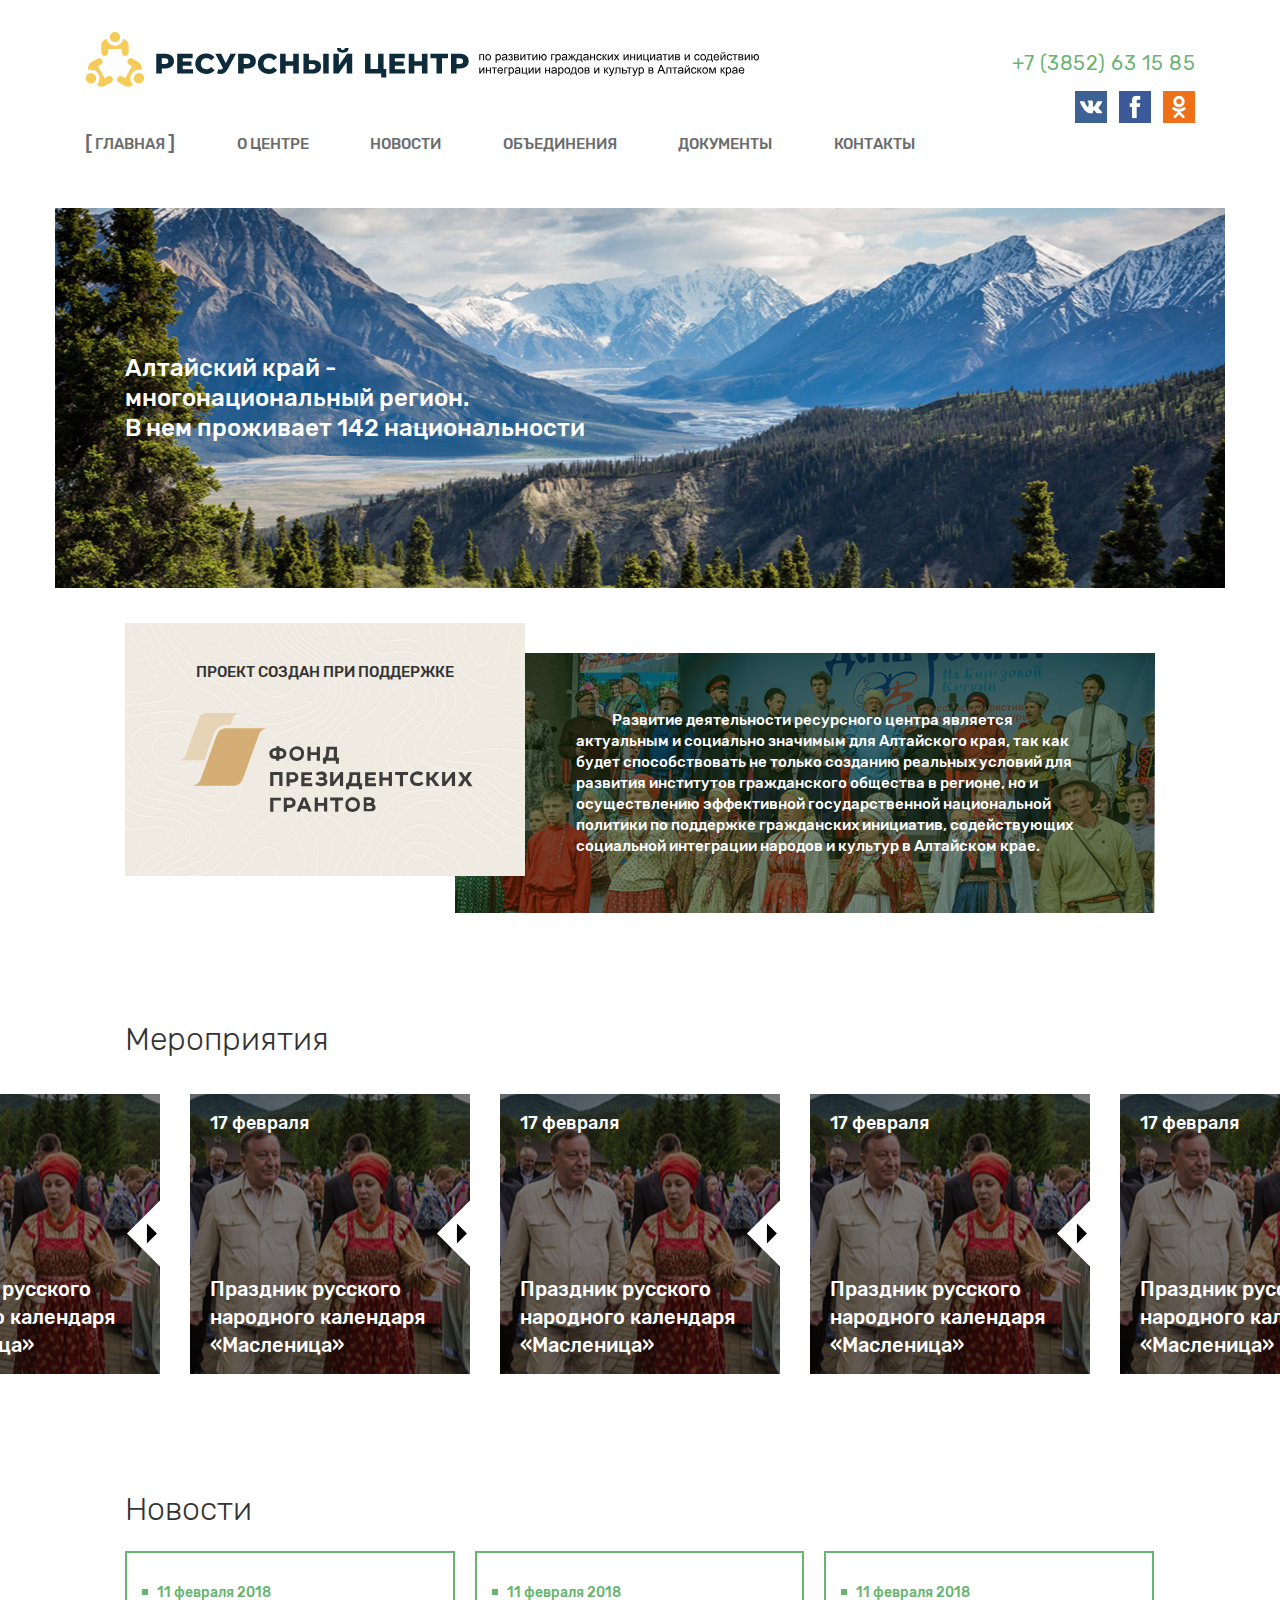
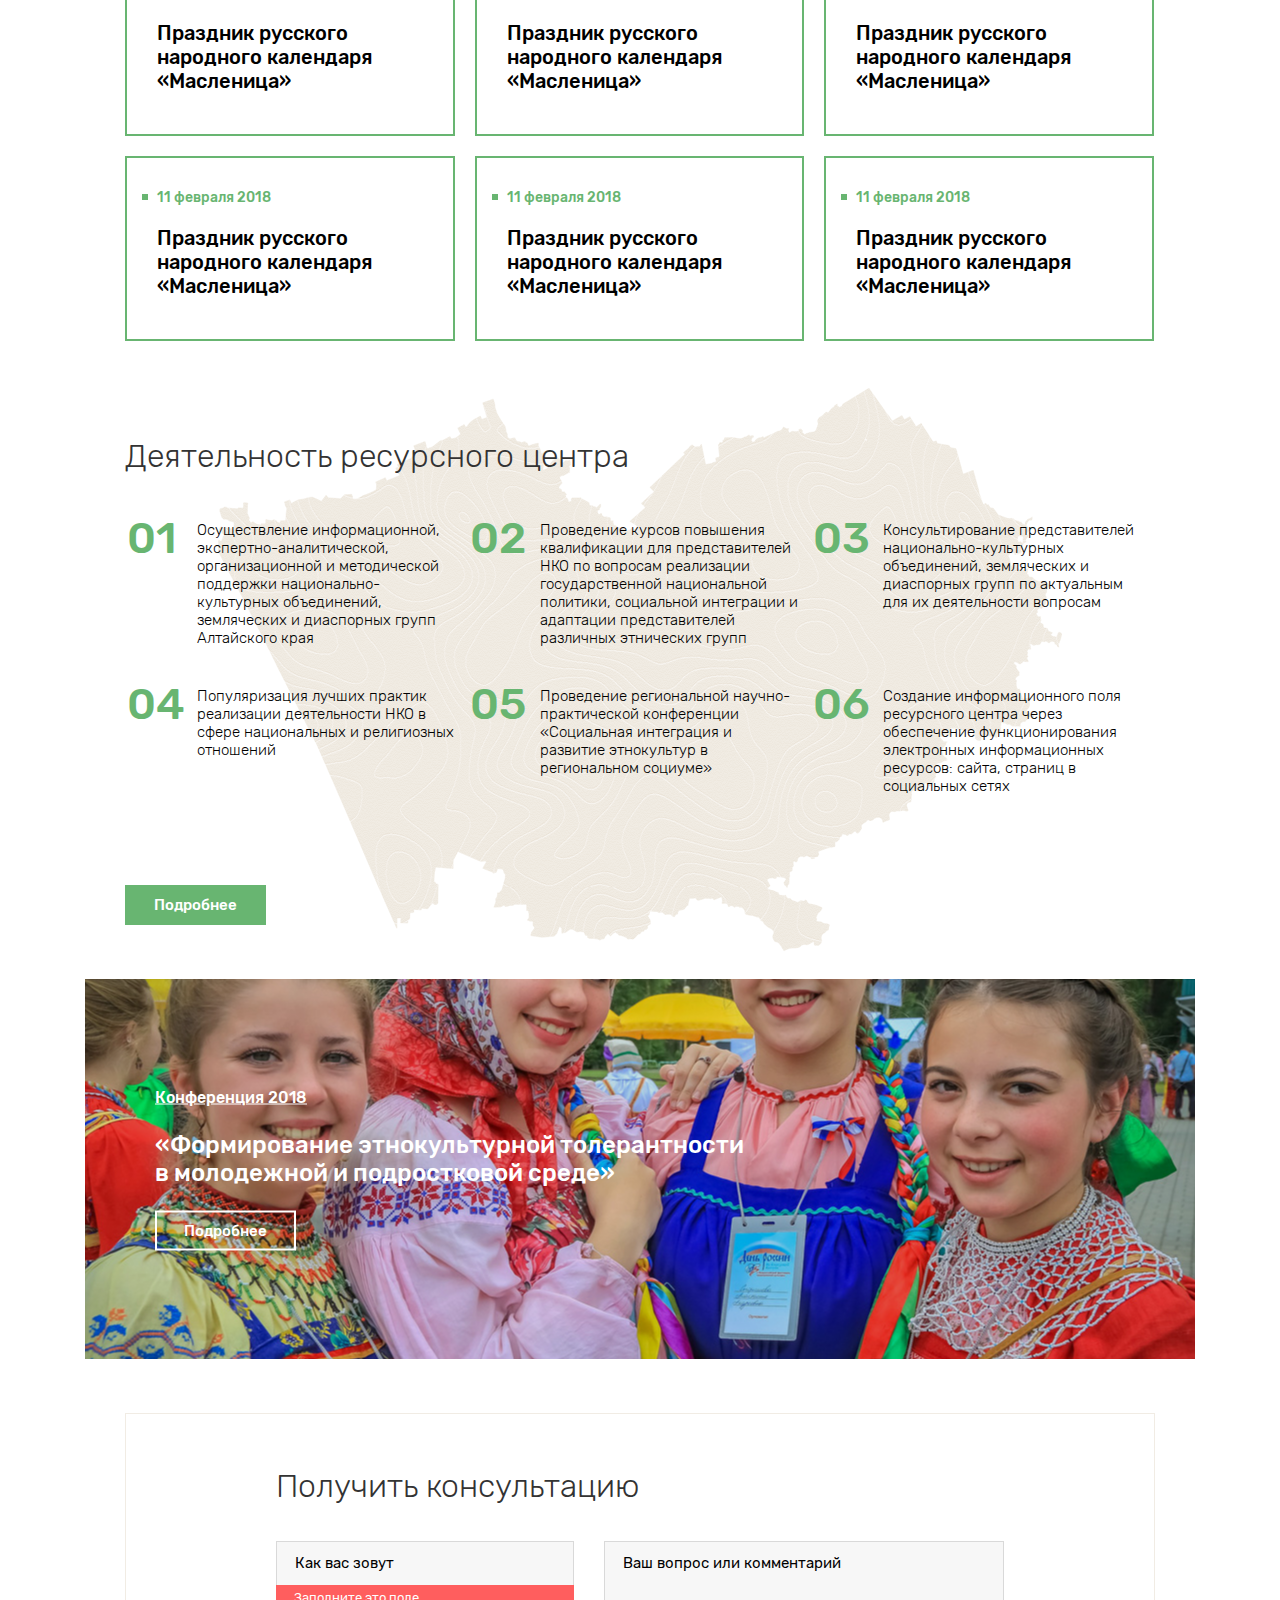
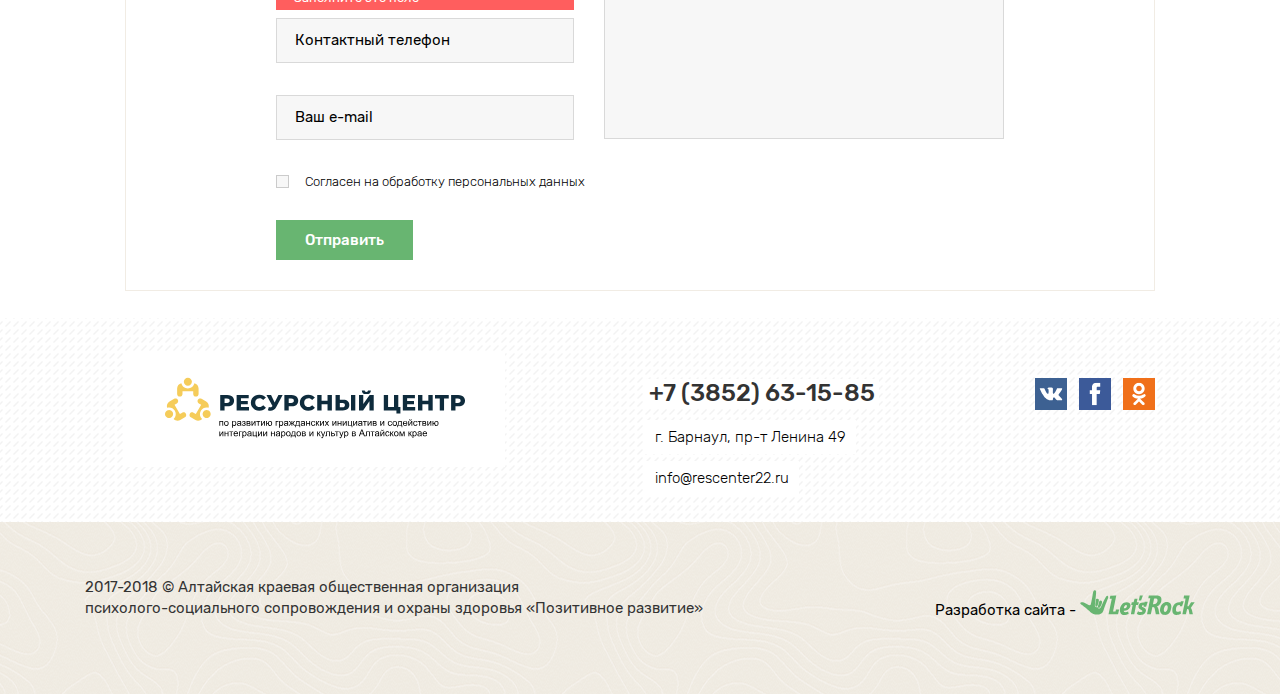
<file: index.html>
<!DOCTYPE html>
<html lang="ru">
<head>
	<meta charset="UTF-8">
<title>Title</title>
<link rel="stylesheet" href="css/style.css">
<link rel="icon" type="image/x-icon" href="/img/favicon.ico">
<meta name="viewport" content="width=device-width, initial-scale=1, maximum-scale=1" />
<!-- <meta name="viewport" content="width=1200/> -->
<script src="https://api-maps.yandex.ru/2.1/?lang=ru_RU" type="text/javascript"></script>
</head>
<body class="index">
	<svg class="svg-collections">
		<symbol id="rc-logo" viewBox="0 0 36000000 4110002">
			<defs>
				<style type="text/css">
					<![CDATA[
						.fil2 {fill:#F5CC5A}
						.fil1 {fill:black;fill-rule:nonzero}
						.fil0 {fill:#0E2B3C;fill-rule:nonzero}
						.logo-subtitle {-webkit-transform:translate(17300000px,-1760000px);transform:translate(17300000px,-1760000px)}
						@media all and (max-width:768px) {
							.logo-subtitle {-webkit-transform:translate(0,0);transform:translate(0,0)}
						}
					]]>
				</style>
			</defs>
			<g>
				<g>
					<path class="fil0" d="M4241576 1166859c94997,0 177497,15744 247501,47244 70003,31500 124004,76500 162000,135000 37996,58500 57000,127252 57000,206256 0,79004 -19004,147496 -57000,205500 -37996,58004 -91997,102744 -162000,134244 -70004,31500 -152504,47256 -247501,47256l-183000 0 0 274500 -297000 0 0 -1050000 480000 0zm-18000 541500c61004,0 106997,-13252 138000,-39756 31004,-26492 46501,-64240 46501,-113244 0,-49004 -15497,-87000 -46501,-114000 -31003,-27000 -76996,-40500 -138000,-40500l-165000 0 0 307500 165000 0zm1499670 279000l0 229500 -843000 0 0 -1050000 823500 0 0 229500 -529500 0 0 177000 466500 0 0 222000 -466500 0 0 192000 549000 0zm703170 250500c-109996,0 -208748,-23256 -296244,-69756 -87508,-46500 -156260,-111248 -206256,-194244 -49996,-82996 -75000,-177000 -75000,-282000 0,-105000 25004,-199004 75000,-282000 49996,-82996 118748,-147756 206256,-194256 87496,-46500 186248,-69744 296244,-69744 96000,0 182504,16996 259500,51000 76996,34004 141000,82996 192000,147000l-189000 171000c-67996,-82004 -150496,-123000 -247500,-123000 -57000,0 -107752,12496 -152244,37500 -44504,25004 -79004,60248 -103500,105744 -24508,45508 -36756,97760 -36756,156756 0,58996 12248,111248 36756,156744 24496,45508 58996,80752 103500,105756 44492,25004 95244,37500 152244,37500 97004,0 179504,-40996 247500,-123000l189000 171000c-51000,64004 -115004,112996 -192000,147000 -76996,34004 -163500,51000 -259500,51000zm1588170 -1071000l-435000 811500c-46004,87000 -102248,153000 -168745,198000 -66507,45000 -139252,67500 -218256,67500 -58004,0 -120000,-13004 -186000,-39000l70500 -219000c40996,12000 76004,18000 105000,18000 28997,0 54756,-6496 77256,-19500 22500,-13004 43241,-33496 62244,-61500l-408000 -756000 313500 0 244501 507000 253500 -507000 289500 0zm598169 0c94996,0 177496,15744 247500,47244 70004,31500 124004,76500 162000,135000 37997,58500 57000,127252 57000,206256 0,79004 -19003,147496 -57000,205500 -37996,58004 -91996,102744 -162000,134244 -70004,31500 -152504,47256 -247500,47256l-183000 0 0 274500 -297000 0 0 -1050000 480000 0zm-18000 541500c61004,0 106996,-13252 138000,-39756 31004,-26492 46500,-64240 46500,-113244 0,-49004 -15496,-87000 -46500,-114000 -31004,-27000 -76996,-40500 -138000,-40500l-165000 0 0 307500 165000 0zm1168170 529500c-109996,0 -208748,-23256 -296244,-69756 -87508,-46500 -156260,-111248 -206256,-194244 -49996,-82996 -75000,-177000 -75000,-282000 0,-105000 25004,-199004 75000,-282000 49996,-82996 118748,-147756 206256,-194256 87496,-46500 186248,-69744 296244,-69744 96000,0 182504,16996 259500,51000 76996,34004 141000,82996 192000,147000l-189000 171000c-67996,-82004 -150496,-123000 -247500,-123000 -57000,0 -107752,12496 -152244,37500 -44504,25004 -79004,60248 -103500,105744 -24508,45508 -36756,97760 -36756,156756 0,58996 12248,111248 36756,156744 24496,45508 58996,80752 103500,105756 44492,25004 95244,37500 152244,37500 97004,0 179504,-40996 247500,-123000l189000 171000c-51000,64004 -115004,112996 -192000,147000 -76996,34004 -163500,51000 -259500,51000zm1607670 -1071000l0 1050000 -297000 0 0 -409500 -405000 0 0 409500 -297000 0 0 -1050000 297000 0 0 394500 405000 0 0 -394500 297000 0zm784170 334500c129000,0 228496,28748 298500,86244 70004,57508 105000,142760 105000,255756 0,121004 -39000,213496 -117000,277500 -78000,64004 -186496,96000 -325500,96000l-496501 0 0 -1050000 292500 0 0 334500 243001 0zm-58500 502500c49996,0 89752,-13500 119255,-40500 29493,-27000 44245,-64996 44245,-114000 0,-91004 -54497,-136500 -163500,-136500l-184501 0 0 291000 184501 0zm577500 -837000l292500 0 0 1050000 -292500 0 0 -1050000zm542669 0l292500 0 0 616500 433501 -616500 279000 0 0 1050000 -292501 0 0 -615000 -432000 615000 -280500 0 0 -1050000zm501000 -63000c-106004,0 -183744,-20504 -233244,-61500 -49500,-40996 -74256,-102000 -74256,-183000l199500 0c1004,34996 10004,61004 27000,78000 16996,16996 43996,25500 81000,25500 37004,0 64500,-8504 82500,-25500 18000,-16996 27497,-43004 28500,-78000l199501 0c0,81000 -25004,142004 -75000,183000 -49997,40996 -128504,61500 -235501,61500zm2321671 877500l0 450000 -271501 0 0 -214500 -861000 0 0 -1050000 292500 0 0 814500 403500 0 0 -814500 292501 0 0 814500 144000 0zm1007669 6000l0 229500 -843000 0 0 -1050000 823500 0 0 229500 -529500 0 0 177000 466500 0 0 222000 -466500 0 0 192000 549000 0zm1192170 -820500l0 1050000 -297000 0 0 -409500 -405000 0 0 409500 -297000 0 0 -1050000 297000 0 0 394500 405000 0 0 -394500 297000 0zm1094670 235500l-321000 0 0 814500 -292500 0 0 -814500 -322501 0 0 -235500 936001 0 0 235500zm640169 -235500c94996,0 177496,15744 247500,47244 70004,31500 124004,76500 162000,135000 37997,58500 57000,127252 57000,206256 0,79004 -19003,147496 -57000,205500 -37996,58004 -91996,102744 -162000,134244 -70004,31500 -152504,47256 -247500,47256l-183000 0 0 274500 -297000 0 0 -1050000 480000 0zm-18000 541500c61004,0 106996,-13252 138000,-39756 31004,-26492 46500,-64240 46500,-113244 0,-49004 -15496,-87000 -46500,-114000 -31004,-27000 -76996,-40500 -138000,-40500l-165000 0 0 307500 165000 0z"/>
				</g>
				<g class="logo-subtitle">
					<path  class="fil1" d="M3704919 2944478l259205 0 0 328110 -55642 0 0 -281965 -147933 0 0 281965 -55630 0 0 -328110zm321461 164055c0,-60579 16866,-105473 50681,-134646 28145,-24248 62598,-36354 103157,-36354 44988,0 81862,14740 110516,44244 28559,29397 42898,70181 42898,122114 0,42142 -6331,75236 -18969,99354 -12650,24130 -31098,42898 -55311,56268 -24142,13382 -50587,20032 -79134,20032 -45945,0 -83031,-14646 -111378,-44056 -28346,-29385 -42460,-71740 -42460,-126956zm56893 106c0,41941 9177,73323 27496,94087 18449,20858 41516,31299 69449,31299 27603,0 50575,-10441 69000,-31406 18343,-20964 27508,-52889 27508,-95763 0,-40477 -9272,-71138 -27709,-91890 -18437,-20870 -41421,-31288 -68799,-31288 -27933,0 -51000,10323 -69449,31075 -18319,20764 -27496,52063 -27496,93886zm491221 289748l0 -453909 50575 0 0 43098c11905,-16654 25393,-29197 40464,-37512 14965,-8315 33177,-12531 54579,-12531 28016,0 52665,7157 74067,21590 21390,14327 37500,34666 48461,60803 10854,26233 16334,54886 16334,86174 0,33413 -6000,63543 -18023,90413 -12000,26764 -29492,47315 -52453,61630 -22866,14232 -46996,21402 -72284,21402 -18543,0 -35196,-3898 -49854,-11693 -14740,-7807 -26752,-17611 -36236,-29504l0 160039 -55630 0zm50575 -287846c0,42035 8527,73110 25500,93248 17067,20114 37724,30236 61960,30236 24650,0 45721,-10441 63213,-31299 17587,-20859 26339,-53103 26339,-96827 0,-41729 -8540,-72910 -25713,-93673 -17173,-20752 -37606,-31087 -61429,-31087 -23587,0 -44457,11067 -62587,33094 -18224,22134 -27283,54154 -27283,96308zm515338 120944c-20657,17611 -40582,29930 -59645,37205 -19075,7264 -39496,10855 -61429,10855 -36036,0 -63733,-8752 -83126,-26339 -19394,-17492 -29079,-39933 -29079,-67240 0,-16004 3685,-30650 10961,-43937 7370,-13276 16960,-23799 28759,-31819 11906,-8008 25181,-14114 40040,-18213 10960,-2858 27496,-5586 49523,-8338 44882,-5256 78071,-11693 99248,-19075 201,-7583 331,-12425 331,-14421 0,-22548 -5279,-38457 -15815,-47729 -14220,-12543 -35397,-18756 -63425,-18756 -26244,0 -45626,4630 -58063,13796 -12532,9177 -21697,25393 -27709,48791l-54366 -7583c4949,-23291 13063,-42141 24449,-56480 11374,-14339 27815,-25287 49311,-33083 21378,-7689 46346,-11586 74587,-11586 28027,0 50893,3259 68492,9897 17480,6638 30449,14859 38669,24862 8221,10016 14008,22666 17386,37938 1795,9484 2728,26551 2728,51106l0 73760c0,51519 1170,84071 3485,97866 2208,13807 6850,26976 13594,39626l-58157 0c-5587,-11693 -9166,-25394 -10749,-41103zm-4417 -123271c-20244,8220 -50586,15165 -91039,20858 -22984,3272 -39201,6957 -48685,11067 -9485,4110 -16760,10122 -21922,17917 -5149,7902 -7795,16642 -7795,26351 0,14634 5587,26964 16854,36756 11280,9803 27721,14763 49312,14763 21389,0 40464,-4653 57212,-14031 16654,-9272 28984,-22004 36780,-38138 6012,-12531 8952,-30968 8952,-55311l331 -20232zm207331 15815l0 -43630c23409,-201 39413,-1158 47835,-2740 8539,-1689 16653,-6532 24236,-14740 7583,-8233 11386,-18449 11386,-30780 0,-14846 -4949,-26870 -14965,-35705 -10004,-8964 -22866,-13393 -38775,-13393 -31300,0 -53209,18330 -65752,54992l-53103 -8835c16441,-61110 56268,-91665 119280,-91665 34984,0 62374,9484 82287,28547 19914,19075 29823,41835 29823,68279 0,26658 -12969,47941 -38776,63638 16536,8859 28867,20126 37193,33827 8221,13689 12331,29917 12331,48661 0,29410 -10748,53233 -32138,71552 -21496,18342 -51413,27508 -89976,27508 -74823,0 -118229,-33095 -130134,-99260l52476 -11386c4737,20858 14327,37098 28866,48579 14540,11480 31075,17173 49843,17173 18756,0 34346,-5268 46783,-15898 12426,-10547 18650,-24035 18650,-40476 0,-12732 -3898,-23799 -11705,-33284 -7795,-9484 -16110,-15378 -24968,-17716 -8847,-2421 -24862,-3567 -48047,-3567 -1890,0 -6107,106 -12650,319zm217169 -179551l128008 0c31406,0 54792,2645 70181,7901 15272,5268 28441,14858 39402,28878 11067,14114 16547,30874 16547,50457 0,15697 -3271,29409 -9685,40996 -6543,11693 -16240,21496 -29303,29291 15378,5162 28134,14752 38362,28866 10110,14020 15177,30780 15177,50055 -2019,31075 -13169,54154 -33307,69119 -20126,15059 -49417,22547 -87767,22547l-147615 0 0 -328110zm55630 138448l58996 0c23516,0 39733,-1263 48485,-3685 8846,-2527 16748,-7488 23693,-15071 6956,-7476 10441,-16535 10441,-27070 0,-17386 -6107,-29410 -18237,-36248 -12212,-6851 -33071,-10229 -62586,-10229l-60792 0 0 92303zm0 144142l73028 0c31382,0 52996,-3685 64689,-10960 11693,-7382 17799,-19914 18437,-37937 0,-10418 -3366,-20221 -10122,-29174 -6839,-8964 -15697,-14657 -26551,-16972 -10843,-2410 -28347,-3579 -52359,-3579l-67122 0 0 98622zm280276 -282590l55630 0 0 250240 154571 -250240 59740 0 0 328110 -55630 0 0 -248670 -154358 248670 -59953 0 0 -328110zm324106 0l265524 0 0 46145 -104964 0 0 281965 -55619 0 0 -281965 -104941 0 0 -46145zm318627 0l55629 0 0 250240 154571 -250240 59741 0 0 328110 -55630 0 0 -248670 -154359 248670 -59952 0 0 -328110zm353799 0l55653 0 0 137185 67630 0c4961,-46772 19607,-82500 43937,-107150 24449,-24661 56056,-36980 94937,-36980 33083,0 59221,6626 78296,20008 19169,13381 34972,31724 47409,55216 12425,23386 18638,54898 18638,94512 0,56480 -12839,99354 -38563,128551 -25701,29173 -60579,43725 -104622,43725 -40890,0 -73654,-13595 -98410,-40678 -24661,-27177 -38563,-64382 -41622,-111697l-67630 0 0 145418 -55653 0 0 -328110zm265216 40452c-27177,0 -48354,10441 -63531,31300 -15177,20763 -22760,49937 -22760,87555 0,45000 7583,77870 22866,98834 15272,20965 35705,31406 61217,31406 25382,0 46146,-9685 62374,-29091 16110,-19382 24224,-50669 24224,-93767 0,-42036 -7051,-73654 -21071,-94619 -14007,-21070 -35078,-31618 -63319,-31618zm383953 -40452l189036 0 0 46145 -133406 0 0 281965 -55630 0 0 -328110zm230540 453909l0 -453909 50575 0 0 43098c11905,-16654 25393,-29197 40452,-37512 14965,-8315 33189,-12531 54591,-12531 28016,0 52665,7157 74067,21590 21390,14327 37500,34666 48461,60803 10854,26233 16334,54886 16334,86174 0,33413 -6000,63543 -18023,90413 -12000,26764 -29492,47315 -52465,61630 -22854,14232 -46996,21402 -72272,21402 -18555,0 -35196,-3898 -49854,-11693 -14740,-7807 -26764,-17611 -36248,-29504l0 160039 -55618 0zm50575 -287846c0,42035 8527,73110 25488,93248 17079,20114 37724,30236 61961,30236 24661,0 45732,-10441 63224,-31299 17587,-20859 26339,-53103 26339,-96827 0,-41729 -8540,-72910 -25713,-93673 -17173,-20752 -37606,-31087 -61429,-31087 -23599,0 -44457,11067 -62587,33094 -18236,22134 -27283,54154 -27283,96308zm515338 120944c-20657,17611 -40582,29930 -59645,37205 -19075,7264 -39508,10855 -61429,10855 -36036,0 -63733,-8752 -83138,-26339 -19382,-17492 -29067,-39933 -29067,-67240 0,-16004 3685,-30650 10960,-43937 7371,-13276 16961,-23799 28760,-31819 11906,-8008 25181,-14114 40040,-18213 10960,-2858 27484,-5586 49512,-8338 44893,-5256 78082,-11693 99248,-19075 212,-7583 330,-12425 330,-14421 0,-22548 -5267,-38457 -15815,-47729 -14208,-12543 -35385,-18756 -63425,-18756 -26232,0 -45614,4630 -58051,13796 -12532,9177 -21709,25393 -27709,48791l-54378 -7583c4961,-23291 13075,-42141 24449,-56480 11386,-14339 27827,-25287 49311,-33083 21390,-7689 46358,-11586 74599,-11586 28027,0 50893,3259 68480,9897 17492,6638 30449,14859 38681,24862 8221,10016 14008,22666 17386,37938 1795,9484 2728,26551 2728,51106l0 73760c0,51519 1170,84071 3485,97866 2208,13807 6850,26976 13582,39626l-58146 0c-5586,-11693 -9165,-25394 -10748,-41103zm-4429 -123271c-20232,8220 -50575,15165 -91027,20858 -22985,3272 -39201,6957 -48685,11067 -9485,4110 -16760,10122 -21922,17917 -5161,7902 -7795,16642 -7795,26351 0,14634 5575,26964 16854,36756 11280,9803 27721,14763 49312,14763 21389,0 40452,-4653 57212,-14031 16654,-9272 28984,-22004 36780,-38138 6000,-12531 8941,-30968 8941,-55311l330 -20232zm340229 -163736l0 141614c17905,0 30543,-3378 37807,-10016 7275,-6744 17705,-26433 31193,-59315 12649,-31181 24130,-51000 34453,-59634 10110,-8445 26137,-12649 48153,-12649l20339 0 0 45826 -15071 -307c-14858,0 -24236,2209 -28347,6544 -4311,4523 -10960,18000 -19795,40452 -8232,21485 -15815,36237 -22760,44563 -6968,8221 -17929,15709 -32669,22548 24024,6437 47421,28653 70287,66803l61004 101681 -61110 0 -59445 -101587c-12106,-20634 -22748,-34122 -31701,-40559 -9059,-6413 -19819,-9579 -32338,-9579l0 151725 -56906 0 0 -151725c-12330,0 -22984,3166 -31925,9473 -9071,6319 -19606,19925 -31618,40795l-59941 101457 -61122 0 60791 -101681c23091,-38150 46689,-60366 70713,-66803 -16441,-7583 -28028,-15910 -34571,-24863 -6626,-8964 -16429,-30342 -29598,-64169 -4536,-11386 -9378,-18331 -14552,-20870 -5374,-2622 -13275,-3898 -23799,-3898 -2646,0 -8126,107 -16334,319l0 -46145 7688 0c21485,0 36556,1263 45308,3897 8752,2540 16547,8008 23492,16335 6850,8315 15815,25594 26764,52051 13381,32339 23716,51945 30885,58890 7146,6956 19796,10441 37819,10441l0 -141614 56906 0zm268039 0l228863 0 0 282590 35385 0 0 138449 -45519 0 0 -92929 -258556 0 0 92929 -45519 0 0 -138449 29079 0c39200,-53209 57956,-147413 56267,-282590zm46146 46145c-4110,106536 -20551,185339 -49311,236445l176386 0 0 -236445 -127075 0zm493417 240862c-20645,17611 -40570,29930 -59633,37205 -19075,7264 -39508,10855 -61430,10855 -36035,0 -63732,-8752 -83137,-26339 -19382,-17492 -29067,-39933 -29067,-67240 0,-16004 3685,-30650 10960,-43937 7370,-13276 16961,-23799 28760,-31819 11894,-8008 25181,-14114 40040,-18213 10960,-2858 27484,-5586 49511,-8338 44894,-5256 78083,-11693 99248,-19075 213,-7583 331,-12425 331,-14421 0,-22548 -5268,-38457 -15815,-47729 -14208,-12543 -35386,-18756 -63425,-18756 -26232,0 -45614,4630 -58063,13796 -12520,9177 -21697,25393 -27697,48791l-54378 -7583c4961,-23291 13075,-42141 24449,-56480 11386,-14339 27827,-25287 49311,-33083 21390,-7689 46358,-11586 74598,-11586 28028,0 50894,3259 68481,9897 17492,6638 30449,14859 38681,24862 8209,10016 14008,22666 17386,37938 1795,9484 2728,26551 2728,51106l0 73760c0,51519 1169,84071 3484,97866 2209,13807 6851,26976 13583,39626l-58146 0c-5586,-11693 -9165,-25394 -10760,-41103zm-4417 -123271c-20232,8220 -50575,15165 -91027,20858 -22985,3272 -39201,6957 -48686,11067 -9484,4110 -16759,10122 -21921,17917 -5161,7902 -7795,16642 -7795,26351 0,14634 5575,26964 16854,36756 11280,9803 27721,14763 49311,14763 21390,0 40453,-4653 57213,-14031 16653,-9272 28984,-22004 36779,-38138 6000,-12531 8941,-30968 8941,-55311l331 -20232zm141709 -163736l55630 0 0 136547 154264 0 0 -136547 55630 0 0 328110 -55630 0 0 -145418 -154264 0 0 145418 -55630 0 0 -328110zm563386 207992l54378 7594c-6024,37394 -21189,66579 -45744,87756 -24555,21177 -54780,31725 -90496,31725 -44788,0 -80823,-14646 -108000,-43937 -27307,-29304 -40890,-71233 -40890,-125812 0,-35397 5894,-66283 17610,-92834 11693,-26445 29492,-46347 53516,-59528 23905,-13275 49937,-19901 78177,-19901 35516,0 64701,8941 87248,26964 22654,18012 37193,43630 43512,76701l-53728 8220c-5174,-22015 -14233,-38563 -27402,-49736 -13075,-11067 -28866,-16641 -47421,-16641 -28028,0 -50788,10015 -68374,30023 -17492,20138 -26244,51744 -26244,95150 0,44055 8444,75968 25299,95882 16960,19913 38976,29929 66047,29929 21933,0 40158,-6650 54697,-20020 14646,-13275 23917,-33827 27815,-61535zm101161 -207992l55630 0 0 141614c17693,0 30130,-3378 37300,-10229 7051,-6732 17492,-26445 31393,-59208 10961,-25914 19819,-42981 26551,-51213 6863,-8209 14658,-13795 23493,-16653 8964,-2835 23196,-4311 42685,-4311l11161 0 0 45826 -15484 -307c-14646,0 -24024,2209 -28134,6544 -4311,4523 -10961,18000 -19819,40452 -8421,21485 -16110,36343 -23173,44563 -6945,8221 -17799,15709 -32445,22548 23917,6437 47516,28653 70689,66803l61016 101681 -61122 0 -60154 -101362c-12118,-20540 -22654,-34028 -31606,-40571 -9071,-6532 -19807,-9792 -32351,-9792l0 151725 -55630 0 0 -328110zm277217 0l55630 0 0 250240 154571 -250240 59740 0 0 328110 -55630 0 0 -248670 -154358 248670 -59953 0 0 -328110zm315248 328110l119799 -169961 -110941 -158149 68386 0 51827 77444c9591,14552 17173,26339 22547,35622 9378,-13181 17705,-25074 25181,-35728l54579 -77338 67973 0 -111591 158149 118854 169961 -67641 0 -67866 -101150 -15485 -24342 -87661 125492 -67961 0zm529689 -328110l55618 0 0 250240 154583 -250240 59740 0 0 328110 -55630 0 0 -248670 -154358 248670 -59953 0 0 -328110zm353174 0l55630 0 0 136547 154263 0 0 -136547 55630 0 0 328110 -55630 0 0 -145418 -154263 0 0 145418 -55630 0 0 -328110zm349075 0l55630 0 0 250240 154582 -250240 59729 0 0 328110 -55618 0 0 -248670 -154359 248670 -59964 0 0 -328110zm353811 0l55642 0 0 282590 154252 0 0 -282590 55630 0 0 282590 36035 0 0 138449 -45520 0 0 -92929 -256039 0 0 -328110zm361512 0l55630 0 0 250240 154582 -250240 59729 0 0 328110 -55618 0 0 -248670 -154359 248670 -59964 0 0 -328110zm567496 287007c-20646,17611 -40571,29930 -59646,37205 -19063,7264 -39496,10855 -61417,10855 -36035,0 -63732,-8752 -83138,-26339 -19382,-17492 -29079,-39933 -29079,-67240 0,-16004 3697,-30650 10961,-43937 7382,-13276 16972,-23799 28772,-31819 11893,-8008 25169,-14114 40027,-18213 10961,-2858 27496,-5586 49524,-8338 44894,-5256 78071,-11693 99248,-19075 213,-7583 331,-12425 331,-14421 0,-22548 -5268,-38457 -15815,-47729 -14221,-12543 -35398,-18756 -63425,-18756 -26233,0 -45615,4630 -58063,13796 -12532,9177 -21697,25393 -27697,48791l-54378 -7583c4960,-23291 13074,-42141 24448,-56480 11375,-14339 27827,-25287 49312,-33083 21389,-7689 46358,-11586 74598,-11586 28028,0 50894,3259 68480,9897 17492,6638 30449,14859 38681,24862 8209,10016 14008,22666 17386,37938 1784,9484 2729,26551 2729,51106l0 73760c0,51519 1169,84071 3484,97866 2209,13807 6850,26976 13583,39626l-58146 0c-5587,-11693 -9177,-25394 -10760,-41103zm-4417 -123271c-20233,8220 -50575,15165 -91040,20858 -22984,3272 -39200,6957 -48685,11067 -9472,4110 -16748,10122 -21921,17917 -5150,7902 -7795,16642 -7795,26351 0,14634 5586,26964 16866,36756 11268,9803 27720,14763 49311,14763 21378,0 40453,-4653 57213,-14031 16641,-9272 28984,-22004 36779,-38138 6000,-12531 8941,-30968 8941,-55311l331 -20232zm98728 -163736l265524 0 0 46145 -104953 0 0 281965 -55630 0 0 -281965 -104941 0 0 -46145zm318626 0l55630 0 0 250240 154571 -250240 59740 0 0 328110 -55630 0 0 -248670 -154358 248670 -59953 0 0 -328110zm353185 0l128008 0c31406,0 54792,2645 70170,7901 15283,5268 28452,14858 39413,28878 11067,14114 16547,30874 16547,50457 0,15697 -3271,29409 -9697,40996 -6543,11693 -16228,21496 -29291,29291 15378,5162 28134,14752 38362,28866 10111,14020 15166,30780 15166,50055 -2008,31075 -13170,54154 -33296,69119 -20137,15059 -49417,22547 -87767,22547l-147615 0 0 -328110zm55619 138448l59007 0c23504,0 39721,-1263 48473,-3685 8858,-2527 16760,-7488 23705,-15071 6956,-7476 10441,-16535 10441,-27070 0,-17386 -6119,-29410 -18237,-36248 -12224,-6851 -33082,-10229 -62586,-10229l-60803 0 0 92303zm0 144142l73027 0c31394,0 53008,-3685 64701,-10960 11693,-7382 17799,-19914 18437,-37937 0,-10418 -3378,-20221 -10122,-29174 -6839,-8964 -15697,-14657 -26551,-16972 -10843,-2410 -28347,-3579 -52359,-3579l-67133 0 0 98622zm455929 -282590l55630 0 0 250240 154582 -250240 59729 0 0 328110 -55630 0 0 -248670 -154347 248670 -59964 0 0 -328110zm743150 207992l54366 7594c-6012,37394 -21189,66579 -45732,87756 -24556,21177 -54780,31725 -90508,31725 -44788,0 -80823,-14646 -108000,-43937 -27296,-29304 -40890,-71233 -40890,-125812 0,-35397 5905,-66283 17610,-92834 11693,-26445 29492,-46347 53528,-59528 23905,-13275 49937,-19901 78177,-19901 35504,0 64689,8941 87236,26964 22654,18012 37205,43630 43524,76701l-53740 8220c-5162,-22015 -14233,-38563 -27402,-49736 -13063,-11067 -28866,-16641 -47409,-16641 -28028,0 -50788,10015 -68386,30023 -17481,20138 -26233,51744 -26233,95150 0,44055 8433,75968 25300,95882 16960,19913 38976,29929 66047,29929 21921,0 40157,-6650 54685,-20020 14646,-13275 23929,-33827 27827,-61535zm87980 -43937c0,-60579 16866,-105473 50693,-134646 28134,-24248 62587,-36354 103146,-36354 44988,0 81862,14740 110527,44244 28548,29397 42886,70181 42886,122114 0,42142 -6331,75236 -18968,99354 -12650,24130 -31087,42898 -55311,56268 -24130,13382 -50587,20032 -79134,20032 -45933,0 -83032,-14646 -111378,-44056 -28347,-29385 -42461,-71740 -42461,-126956zm56906 106c0,41941 9165,73323 27484,94087 18449,20858 41516,31299 69449,31299 27614,0 50575,-10441 69012,-31406 18330,-20964 27507,-52889 27507,-95763 0,-40477 -9283,-71138 -27720,-91890 -18425,-20870 -41410,-31288 -68799,-31288 -27933,0 -51000,10323 -69449,31075 -18319,20764 -27484,52063 -27484,93886zm345283 -164161l228851 0 0 282590 35397 0 0 138449 -45519 0 0 -92929 -258567 0 0 92929 -45508 0 0 -138449 29067 0c39200,-53209 57956,-147413 56279,-282590zm46146 46145c-4110,106536 -20551,185339 -49311,236445l176374 0 0 -236445 -127063 0zm502902 175748l57519 7595c-8952,33401 -25700,59421 -50137,77858 -24449,18449 -55642,27721 -93686,27721 -47834,0 -85759,-14752 -113787,-44268 -28016,-29386 -42047,-70795 -42047,-124004 0,-55004 14126,-97772 42472,-128114 28347,-30449 65114,-45626 110315,-45626 43725,0 79453,14846 107150,44669 27720,29823 41622,71752 41622,125799 0,3272 -106,8232 -319,14752l-244335 0c2103,35929 12225,63544 30555,82618 18225,19063 41091,28654 68374,28654 20339,0 37725,-5374 52063,-16122 14422,-10748 25808,-27933 34241,-51532zm-182067 -89138l182693 0c-2422,-27590 -9485,-48248 -20965,-62055 -17598,-21389 -40559,-32137 -68693,-32137 -25500,0 -46890,8539 -64276,25606 -17279,17067 -26870,39933 -28759,68586zm309874 -132755l55618 0 0 250240 154583 -250240 59740 0 0 328110 -55630 0 0 -248670 -154358 248670 -59953 0 0 -328110zm192177 -121382l37937 0c-3047,26031 -12531,46039 -28346,59964 -15804,14008 -36768,20965 -63012,20965 -26339,0 -47410,-6957 -63107,-20764 -15696,-13902 -25181,-33921 -28240,-60165l37937 0c2835,14232 8622,24862 17174,31818 8527,7063 20125,10548 34547,10548 16760,0 29409,-3378 37937,-10229 8539,-6732 14338,-17492 17173,-32137zm375319 329374l54366 7594c-6012,37394 -21189,66579 -45744,87756 -24543,21177 -54768,31725 -90496,31725 -44787,0 -80823,-14646 -108000,-43937 -27295,-29304 -40890,-71233 -40890,-125812 0,-35397 5906,-66283 17610,-92834 11693,-26445 29493,-46347 53528,-59528 23906,-13275 49937,-19901 78177,-19901 35504,0 64689,8941 87236,26964 22654,18012 37205,43630 43524,76701l-53740 8220c-5161,-22015 -14232,-38563 -27402,-49736 -13063,-11067 -28866,-16641 -47409,-16641 -28040,0 -50788,10015 -68386,30023 -17492,20138 -26232,51744 -26232,95150 0,44055 8433,75968 25287,95882 16973,19913 38977,29929 66059,29929 21921,0 40158,-6650 54685,-20020 14646,-13275 23929,-33827 27827,-61535zm72709 -207992l265523 0 0 46145 -104952 0 0 281965 -55630 0 0 -281965 -104941 0 0 -46145zm318626 0l128008 0c31405,0 54791,2645 70169,7901 15284,5268 28453,14858 39414,28878 11066,14114 16547,30874 16547,50457 0,15697 -3272,29409 -9697,40996 -6532,11693 -16228,21496 -29291,29291 15378,5162 28133,14752 38362,28866 10110,14020 15177,30780 15177,50055 -2020,31075 -13181,54154 -33307,69119 -20126,15059 -49418,22547 -87768,22547l-147614 0 0 -328110zm55630 138448l58996 0c23504,0 39720,-1263 48472,-3685 8859,-2527 16760,-7488 23705,-15071 6957,-7476 10441,-16535 10441,-27070 0,-17386 -6106,-29410 -18236,-36248 -12213,-6851 -33083,-10229 -62587,-10229l-60791 0 0 92303zm0 144142l73016 0c31393,0 53007,-3685 64700,-10960 11693,-7382 17800,-19914 18437,-37937 0,-10418 -3366,-20221 -10122,-29174 -6838,-8964 -15697,-14657 -26551,-16972 -10842,-2410 -28346,-3579 -52358,-3579l-67122 0 0 98622zm280275 -282590l55619 0 0 250240 154582 -250240 59741 0 0 328110 -55630 0 0 -248670 -154359 248670 -59953 0 0 -328110zm353800 0l55653 0 0 137185 67630 0c4961,-46772 19607,-82500 43937,-107150 24449,-24661 56056,-36980 94926,-36980 33094,0 59232,6626 78307,20008 19169,13381 34972,31724 47409,55216 12425,23386 18638,54898 18638,94512 0,56480 -12839,99354 -38563,128551 -25701,29173 -60579,43725 -104622,43725 -40890,0 -73654,-13595 -98410,-40678 -24661,-27177 -38563,-64382 -41622,-111697l-67630 0 0 145418 -55653 0 0 -328110zm265216 40452c-27189,0 -48354,10441 -63531,31300 -15177,20763 -22760,49937 -22760,87555 0,45000 7583,77870 22866,98834 15272,20965 35705,31406 61205,31406 25394,0 46146,-9685 62386,-29091 16110,-19382 24224,-50669 24224,-93767 0,-42036 -7051,-73654 -21071,-94619 -14007,-21070 -35078,-31618 -63319,-31618zm-14787690 665812l55630 0 0 250240 154571 -250240 59740 0 0 328098 -55630 0 0 -248657 -154347 248657 -59964 0 0 -328098zm353185 0l55630 0 0 136547 154264 0 0 -136547 55618 0 0 328098 -55618 0 0 -145405 -154264 0 0 145405 -55630 0 0 -328098zm319996 0l265524 0 0 46133 -104953 0 0 281965 -55630 0 0 -281965 -104941 0 0 -46133zm535359 221893l57519 7583c-8952,33413 -25701,59421 -50138,77870 -24448,18437 -55653,27721 -93685,27721 -47834,0 -85759,-14764 -113799,-44268 -28016,-29386 -42035,-70807 -42035,-124016 0,-54992 14126,-97772 42472,-128114 28347,-30449 65114,-45614 110315,-45614 43725,0 79453,14834 107150,44657 27720,29823 41622,71764 41622,125811 0,3260 -106,8221 -319,14752l-244347 0c2115,35929 12237,63544 30556,82607 18236,19074 41102,28665 68385,28665 20339,0 37725,-5374 52063,-16134 14422,-10736 25808,-27921 34241,-51520zm-182067 -89137l182693 0c-2422,-27603 -9485,-48249 -20965,-62067 -17598,-21378 -40559,-32138 -68693,-32138 -25500,0 -46902,8539 -64276,25618 -17279,17067 -26870,39933 -28759,68587zm309874 -132756l189023 0 0 46133 -133405 0 0 281965 -55618 0 0 -328098zm230527 453909l0 -453909 50575 0 0 43098c11906,-16654 25394,-29197 40465,-37524 14953,-8315 33177,-12519 54579,-12519 28015,0 52665,7145 74066,21590 21390,14315 37501,34666 48461,60792 10854,26244 16335,54897 16335,86185 0,33401 -6000,63543 -18024,90413 -12000,26752 -29492,47303 -52453,61630 -22866,14232 -47008,21402 -72283,21402 -18543,0 -35197,-3898 -49854,-11693 -14741,-7819 -26752,-17611 -36237,-29516l0 160051 -55630 0zm50575 -287858c0,42047 8528,73122 25500,93248 17067,20114 37713,30248 61961,30248 24649,0 45720,-10441 63212,-31299 17587,-20870 26339,-53114 26339,-96839 0,-41716 -8539,-72898 -25713,-93661 -17173,-20752 -37606,-31087 -61429,-31087 -23586,0 -44456,11055 -62586,33083 -18225,22134 -27284,54153 -27284,96307z"/>
					<path class="fil1" d="M5837707 3937750c-20658,17598 -40583,29929 -59646,37192 -19075,7276 -39508,10867 -61429,10867 -36035,0 -63732,-8752 -83126,-26351 -19394,-17480 -29079,-39933 -29079,-67228 0,-16016 3685,-30662 10961,-43937 7370,-13276 16961,-23799 28760,-31819 11905,-8008 25181,-14114 40039,-18225 10961,-2846 27496,-5586 49524,-8326 44882,-5256 78071,-11693 99248,-19075 201,-7583 319,-12425 319,-14421 0,-22559 -5268,-38457 -15803,-47729 -14221,-12543 -35398,-18756 -63426,-18756 -26244,0 -45626,4618 -58063,13796 -12531,9165 -21696,25382 -27708,48791l-54366 -7594c4948,-23280 13063,-42142 24437,-56481 11385,-14327 27826,-25275 49311,-33071 21389,-7689 46358,-11586 74598,-11586 28028,0 50894,3248 68492,9897 17481,6626 30449,14859 38670,24863 8220,10003 14007,22653 17385,37937 1796,9472 2729,26551 2729,51094l0 73760c0,51520 1169,84083 3484,97878 2209,13795 6850,26965 13595,39614l-58158 0c-5587,-11693 -9165,-25382 -10748,-41090zm-4429 -123284c-20232,8232 -50575,15177 -91028,20870 -22984,3260 -39201,6957 -48685,11055 -9484,4110 -16760,10134 -21921,17929 -5150,7902 -7795,16630 -7795,26339 0,14634 5586,26976 16854,36768 11280,9791 27720,14752 49311,14752 21390,0 40453,-4642 57213,-14020 16653,-9272 28984,-22016 36779,-38138 6012,-12531 8953,-30980 8953,-55323l319 -20232zm142335 -163724l55641 0 0 282578 154252 0 0 -282578 55630 0 0 282578 36036 0 0 138461 -45520 0 0 -92941 -256039 0 0 -328098zm361523 0l55618 0 0 250240 154583 -250240 59740 0 0 328098 -55630 0 0 -248657 -154358 248657 -59953 0 0 -328098zm353174 0l55630 0 0 250240 154582 -250240 59729 0 0 328098 -55618 0 0 -248657 -154359 248657 -59964 0 0 -328098zm528838 0l55630 0 0 136547 154264 0 0 -136547 55630 0 0 328098 -55630 0 0 -145405 -154264 0 0 145405 -55630 0 0 -328098zm563386 287008c-20657,17598 -40570,29929 -59645,37192 -19075,7276 -39496,10867 -61418,10867 -36035,0 -63744,-8752 -83137,-26351 -19382,-17480 -29079,-39933 -29079,-67228 0,-16016 3685,-30662 10961,-43937 7381,-13276 16960,-23799 28759,-31819 11906,-8008 25181,-14114 40040,-18225 10960,-2846 27496,-5586 49523,-8326 44894,-5256 78071,-11693 99248,-19075 213,-7583 331,-12425 331,-14421 0,-22559 -5279,-38457 -15815,-47729 -14220,-12543 -35397,-18756 -63425,-18756 -26244,0 -45626,4618 -58063,13796 -12532,9165 -21697,25382 -27709,48791l-54366 -7594c4961,-23280 13063,-42142 24449,-56481 11374,-14327 27815,-25275 49311,-33071 21378,-7689 46346,-11586 74587,-11586 28039,0 50893,3248 68492,9897 17480,6626 30449,14859 38669,24863 8221,10003 14008,22653 17386,37937 1795,9472 2740,26551 2740,51094l0 73760c0,51520 1158,84083 3473,97878 2208,13795 6862,26965 13594,39614l-58157 0c-5587,-11693 -9166,-25382 -10749,-41090zm-4417 -123284c-20244,8232 -50586,15177 -91039,20870 -22984,3260 -39201,6957 -48685,11055 -9485,4110 -16760,10134 -21922,17929 -5149,7902 -7795,16630 -7795,26339 0,14634 5587,26976 16854,36768 11280,9791 27721,14752 49312,14752 21389,0 40464,-4642 57212,-14020 16654,-9272 28984,-22016 36780,-38138 6012,-12531 8952,-30980 8952,-55323l331 -20232zm141697 290185l0 -453909 50587 0 0 43098c11905,-16654 25382,-29197 40452,-37524 14965,-8315 33189,-12519 54579,-12519 28016,0 52677,7145 74079,21590 21378,14315 37500,34666 48461,60792 10854,26244 16334,54897 16334,86185 0,33401 -6000,63543 -18023,90413 -12012,26752 -29492,47303 -52465,61630 -22866,14232 -46996,21402 -72283,21402 -18544,0 -35197,-3898 -49843,-11693 -14740,-7819 -26764,-17611 -36248,-29516l0 160051 -55630 0zm50587 -287858c0,42047 8527,73122 25488,93248 17067,20114 37724,30248 61961,30248 24661,0 45732,-10441 63212,-31299 17599,-20870 26351,-53114 26351,-96839 0,-41716 -8552,-72898 -25725,-93661 -17173,-20752 -37594,-31087 -61417,-31087 -23599,0 -44457,11055 -62587,33083 -18236,22134 -27283,54153 -27283,96307zm280157 -1996c0,-60591 16855,-105473 50681,-134658 28134,-24236 62587,-36342 103146,-36342 45000,0 81874,14740 110528,44244 28547,29386 42886,70169 42886,122114 0,42142 -6331,75236 -18969,99354 -12638,24130 -31087,42886 -55311,56268 -24130,13382 -50575,20032 -79134,20032 -45933,0 -83031,-14658 -111378,-44056 -28335,-29397 -42449,-71752 -42449,-126956zm56894 106c0,41929 9165,73323 27496,94087 18437,20858 41516,31299 69437,31299 27614,0 50587,-10441 69012,-31406 18342,-20976 27508,-52901 27508,-95775 0,-40465 -9272,-71126 -27721,-91890 -18425,-20858 -41409,-31276 -68799,-31276 -27921,0 -51000,10311 -69437,31075 -18331,20752 -27496,52051 -27496,93886zm345284 -164161l228862 0 0 282578 35386 0 0 138461 -45520 0 0 -92941 -258555 0 0 92941 -45520 0 0 -138461 29079 0c39201,-53208 57957,-147401 56268,-282578zm46145 46133c-4110,106548 -20551,185351 -49311,236445l176386 0 0 -236445 -127075 0zm258248 117922c0,-60591 16855,-105473 50682,-134658 28133,-24236 62586,-36342 103145,-36342 45000,0 81874,14740 110528,44244 28559,29386 42886,70169 42886,122114 0,42142 -6331,75236 -18957,99354 -12650,24130 -31098,42886 -55323,56268 -24130,13382 -50575,20032 -79134,20032 -45933,0 -83031,-14658 -111366,-44056 -28346,-29397 -42461,-71752 -42461,-126956zm56894 106c0,41929 9177,73323 27496,94087 18437,20858 41516,31299 69437,31299 27614,0 50587,-10441 69012,-31406 18343,-20976 27508,-52901 27508,-95775 0,-40465 -9272,-71126 -27720,-91890 -18426,-20858 -41410,-31276 -68800,-31276 -27921,0 -51000,10311 -69437,31075 -18319,20752 -27496,52051 -27496,93886zm315567 -164161l128008 0c31406,0 54791,2633 70181,7889 15272,5280 28441,14859 39402,28890 11067,14114 16547,30862 16547,50457 0,15697 -3272,29409 -9685,40996 -6543,11693 -16240,21484 -29303,29279 15378,5174 28134,14752 38362,28867 10110,14031 15177,30779 15177,50067 -2019,31074 -13169,54141 -33307,69106 -20126,15071 -49417,22547 -87768,22547l-147614 0 0 -328098zm55630 138448l58996 0c23516,0 39733,-1275 48485,-3696 8846,-2516 16748,-7477 23692,-15059 6957,-7489 10441,-16536 10441,-27083 0,-17386 -6106,-29398 -18236,-36236 -12212,-6863 -33071,-10241 -62586,-10241l-60792 0 0 92315zm0 144130l73028 0c31382,0 52996,-3685 64689,-10960 11693,-7370 17799,-19902 18437,-37925 0,-10430 -3366,-20221 -10122,-29185 -6839,-8953 -15697,-14646 -26551,-16961 -10843,-2421 -28347,-3591 -52359,-3591l-67122 0 0 98622zm455918 -282578l55630 0 0 250240 154582 -250240 59741 0 0 328098 -55630 0 0 -248657 -154359 248657 -59964 0 0 -328098zm528212 0l55630 0 0 141614c17693,0 30130,-3378 37300,-10229 7051,-6744 17492,-26456 31393,-59220 10961,-25902 19819,-42980 26552,-51201 6850,-8220 14645,-13807 23492,-16653 8952,-2835 23185,-4311 42673,-4311l11173 0 0 45826 -15484 -319c-14646,0 -24024,2209 -28134,6544 -4323,4523 -10961,18012 -19819,40453 -8421,21496 -16110,36354 -23173,44563 -6945,8232 -17799,15708 -32457,22559 23929,6425 47516,28653 70701,66791l61016 101681 -61122 0 -60154 -101350c-12130,-20552 -22653,-34040 -31618,-40571 -9059,-6532 -19795,-9803 -32339,-9803l0 151724 -55630 0 0 -328098zm281753 454216l-6331 -51413c12224,3272 22760,4961 31819,4961 12437,0 22346,-2115 29716,-6213 7488,-4110 13595,-9921 18331,-17280 3472,-5586 9165,-19405 16961,-41515 1063,-3071 2645,-7595 4960,-13595l-124547 -329161 59433 0 68492 189448c8941,23918 16855,49205 23906,75756 6437,-24968 14019,-49630 22866,-73866l69957 -191338 55523 0 -124004 333791c-13382,35929 -23811,60591 -31287,74173 -9921,18237 -21295,31618 -34040,40146 -12850,8539 -28133,12756 -45826,12756 -10748,0 -22760,-2209 -35929,-6650zm331901 -454216l258555 0 0 327791 -55618 0 0 -281658 -147295 0 0 163217c0,38032 -1264,63118 -3685,75343 -2539,12118 -9272,22653 -20339,31712 -11173,9071 -27189,13595 -48153,13595 -12957,0 -27921,-839 -44788,-2422l0 -46263 24343 0c11492,0 19701,-1146 24661,-3579 4937,-2315 8209,-6118 9898,-11268 1583,-5161 2421,-21921 2421,-50268l0 -216200zm340429 0l55642 0 0 128338 70382 0c45933,0 81225,8835 106099,26658 24767,17799 37193,42342 37193,73653 0,27378 -10323,50764 -31075,70276 -20658,19488 -53752,29173 -99260,29173l-138981 0 0 -328098zm55642 282578l58571 0c35303,0 60484,-4311 75543,-12956 15071,-8634 22654,-22122 22654,-40453 0,-14232 -5575,-26870 -16748,-38043 -11173,-11067 -35811,-16642 -74079,-16642l-65941 0 0 108094zm196500 -282578l265524 0 0 46133 -104965 0 0 281965 -55618 0 0 -281965 -104941 0 0 -46133zm323162 454216l-6331 -51413c12225,3272 22760,4961 31819,4961 12449,0 22347,-2115 29717,-6213 7488,-4110 13594,-9921 18330,-17280 3473,-5586 9166,-19405 16961,-41515 1063,-3071 2646,-7595 4961,-13595l-124548 -329161 59433 0 68493 189448c8940,23918 16854,49205 23905,75756 6437,-24968 14020,-49630 22866,-73866l69957 -191338 55524 0 -124004 333791c-13382,35929 -23800,60591 -31288,74173 -9909,18237 -21295,31618 -34027,40146 -12863,8539 -28146,12756 -45839,12756 -10748,0 -22760,-2209 -35929,-6650zm311563 -307l0 -453909 50575 0 0 43098c11905,-16654 25394,-29197 40464,-37524 14965,-8315 33178,-12519 54579,-12519 28016,0 52666,7145 74067,21590 21390,14315 37500,34666 48461,60792 10854,26244 16334,54897 16334,86185 0,33401 -6000,63543 -18023,90413 -12000,26752 -29492,47303 -52453,61630 -22866,14232 -46996,21402 -72283,21402 -18544,0 -35197,-3898 -49855,-11693 -14740,-7819 -26752,-17611 -36236,-29516l0 160051 -55630 0zm50575 -287858c0,42047 8527,73122 25500,93248 17067,20114 37724,30248 61960,30248 24650,0 45721,-10441 63213,-31299 17587,-20870 26339,-53114 26339,-96839 0,-41716 -8540,-72898 -25713,-93661 -17173,-20752 -37606,-31087 -61429,-31087 -23587,0 -44457,11055 -62587,33083 -18224,22134 -27283,54153 -27283,96307zm476669 -166051l128020 0c31406,0 54791,2633 70169,7889 15272,5280 28453,14859 39414,28890 11067,14114 16547,30862 16547,50457 0,15697 -3272,29409 -9697,40996 -6543,11693 -16228,21484 -29303,29279 15390,5174 28134,14752 38374,28867 10110,14031 15165,30779 15165,50067 -2019,31074 -13169,54141 -33295,69106 -20138,15071 -49417,22547 -87768,22547l-147626 0 0 -328098zm55630 138448l59008 0c23504,0 39721,-1275 48473,-3696 8858,-2516 16759,-7477 23704,-15059 6957,-7489 10429,-16536 10429,-27083 0,-17386 -6106,-29398 -18224,-36236 -12224,-6863 -33083,-10241 -62598,-10241l-60792 0 0 92315zm0 144130l73028 0c31394,0 52996,-3685 64689,-10960 11693,-7370 17799,-19902 18449,-37925 0,-10430 -3378,-20221 -10122,-29185 -6851,-8953 -15697,-14646 -26552,-16961 -10842,-2421 -28346,-3591 -52358,-3591l-67134 0 0 98622zm413256 45520l173646 -452634 65847 0 184287 452634 -68173 0 -52370 -137173 -190607 0 -49098 137173 -63532 0zm130229 -185858l154252 0 -47209 -125492c-14220,-38138 -24968,-69650 -32445,-94512 -6212,29504 -14539,58476 -24980,87142l-49618 132862zm361287 -142240l258567 0 0 327791 -55630 0 0 -281658 -147295 0 0 163217c0,38032 -1264,63118 -3685,75343 -2539,12118 -9272,22653 -20339,31712 -11173,9071 -27177,13595 -48141,13595 -12969,0 -27933,-839 -44788,-2422l0 -46263 24343 0c11480,0 19689,-1146 24649,-3579 4949,-2315 8221,-6118 9898,-11268 1583,-5161 2421,-21921 2421,-50268l0 -216200zm312626 0l265524 0 0 46133 -104953 0 0 281965 -55630 0 0 -281965 -104941 0 0 -46133zm525875 287008c-20658,17598 -40571,29929 -59646,37192 -19075,7276 -39496,10867 -61417,10867 -36036,0 -63745,-8752 -83138,-26351 -19382,-17480 -29079,-39933 -29079,-67228 0,-16016 3685,-30662 10961,-43937 7381,-13276 16960,-23799 28759,-31819 11906,-8008 25182,-14114 40040,-18225 10960,-2846 27496,-5586 49523,-8326 44882,-5256 78071,-11693 99249,-19075 212,-7583 330,-12425 330,-14421 0,-22559 -5279,-38457 -15815,-47729 -14220,-12543 -35397,-18756 -63425,-18756 -26244,0 -45626,4618 -58063,13796 -12531,9165 -21697,25382 -27709,48791l-54366 -7594c4961,-23280 13063,-42142 24449,-56481 11374,-14327 27815,-25275 49311,-33071 21378,-7689 46347,-11586 74587,-11586 28039,0 50893,3248 68492,9897 17480,6626 30449,14859 38669,24863 8221,10003 14008,22653 17386,37937 1795,9472 2740,26551 2740,51094l0 73760c0,51520 1158,84083 3473,97878 2208,13795 6862,26965 13594,39614l-58157 0c-5587,-11693 -9166,-25382 -10748,-41090zm-4418 -123284c-20244,8232 -50586,15177 -91039,20870 -22984,3260 -39201,6957 -48685,11055 -9484,4110 -16760,10134 -21922,17929 -5149,7902 -7795,16630 -7795,26339 0,14634 5587,26976 16855,36768 11279,9791 27720,14752 49311,14752 21389,0 40464,-4642 57212,-14020 16654,-9272 28984,-22016 36780,-38138 6012,-12531 8953,-30980 8953,-55323l330 -20232zm141697 -163724l55630 0 0 250240 154583 -250240 59728 0 0 328098 -55618 0 0 -248657 -154358 248657 -59965 0 0 -328098zm192189 -121382l37925 0c-3047,26019 -12519,46039 -28334,59952 -15803,14008 -36768,20965 -63012,20965 -26339,0 -47410,-6957 -63106,-20752 -15697,-13902 -25182,-33933 -28241,-60165l37926 0c2846,14232 8633,24862 17173,31819 8527,7063 20138,10547 34559,10547 16760,0 29409,-3378 37937,-10229 8539,-6744 14339,-17492 17173,-32137zm375307 329374l54378 7582c-6023,37394 -21189,66591 -45744,87768 -24543,21177 -54779,31725 -90496,31725 -44787,0 -80823,-14658 -108000,-43937 -27295,-29304 -40890,-71233 -40890,-125823 0,-35386 5894,-66272 17611,-92823 11693,-26445 29492,-46358 53515,-59528 23918,-13275 49937,-19901 78178,-19901 35515,0 64700,8941 87248,26964 22653,18012 37204,43618 43511,76701l-53728 8209c-5161,-22004 -14232,-38551 -27402,-49725 -13063,-11067 -28866,-16653 -47409,-16653 -28039,0 -50799,10027 -68386,30035 -17492,20126 -26244,51744 -26244,95138 0,44055 8445,75969 25299,95894 16973,19901 38977,29929 66059,29929 21922,0 40158,-6650 54685,-20032 14646,-13275 23918,-33826 27815,-61523zm101162 -207992l55630 0 0 141614c17693,0 30142,-3378 37311,-10229 7039,-6744 17480,-26456 31382,-59220 10960,-25902 19819,-42980 26551,-51201 6862,-8220 14657,-13807 23492,-16653 8965,-2835 23197,-4311 42685,-4311l11173 0 0 45826 -15496 -319c-14645,0 -24023,2209 -28134,6544 -4311,4523 -10960,18012 -19807,40453 -8433,21496 -16122,36354 -23185,44563 -6945,8232 -17799,15708 -32445,22559 23918,6425 47516,28653 70689,66791l61028 101681 -61134 0 -60153 -101350c-12119,-20552 -22654,-34040 -31607,-40571 -9071,-6532 -19807,-9803 -32350,-9803l0 151724 -55630 0 0 -328098zm263421 164055c0,-60591 16855,-105473 50681,-134658 28134,-24236 62587,-36342 103146,-36342 45000,0 81874,14740 110528,44244 28547,29386 42886,70169 42886,122114 0,42142 -6331,75236 -18969,99354 -12638,24130 -31087,42886 -55311,56268 -24130,13382 -50575,20032 -79134,20032 -45933,0 -83031,-14658 -111378,-44056 -28335,-29397 -42449,-71752 -42449,-126956zm56894 106c0,41929 9165,73323 27496,94087 18437,20858 41516,31299 69437,31299 27614,0 50587,-10441 69012,-31406 18342,-20976 27508,-52901 27508,-95775 0,-40465 -9272,-71126 -27721,-91890 -18425,-20858 -41409,-31276 -68799,-31276 -27921,0 -51000,10311 -69437,31075 -18331,20752 -27496,52051 -27496,93886zm317457 -164161l85559 0 86716 262559 95989 -262559 79441 0 0 328098 -55630 0 0 -264142 -96615 264142 -49736 0 -91346 -276791 0 276791 -54378 0 0 -328098zm607760 0l55630 0 0 141614c17693,0 30130,-3378 37299,-10229 7051,-6744 17492,-26456 31394,-59220 10960,-25902 19819,-42980 26551,-51201 6862,-8220 14657,-13807 23492,-16653 8965,-2835 23197,-4311 42685,-4311l11162 0 0 45826 -15485 -319c-14645,0 -24023,2209 -28134,6544 -4311,4523 -10960,18012 -19819,40453 -8421,21496 -16110,36354 -23173,44563 -6945,8232 -17799,15708 -32456,22559 23929,6425 47527,28653 70700,66791l61016 101681 -61122 0 -60154 -101350c-12118,-20552 -22653,-34040 -31606,-40571 -9071,-6532 -19807,-9803 -32350,-9803l0 151724 -55630 0 0 -328098zm277216 453909l0 -453909 50575 0 0 43098c11906,-16654 25394,-29197 40465,-37524 14953,-8315 33177,-12519 54579,-12519 28015,0 52665,7145 74067,21590 21389,14315 37500,34666 48460,60792 10855,26244 16335,54897 16335,86185 0,33401 -6000,63543 -18024,90413 -12000,26752 -29492,47303 -52452,61630 -22867,14232 -46997,21402 -72284,21402 -18543,0 -35197,-3898 -49854,-11693 -14741,-7819 -26752,-17611 -36237,-29516l0 160051 -55630 0zm50575 -287858c0,42047 8528,73122 25500,93248 17067,20114 37725,30248 61961,30248 24650,0 45720,-10441 63213,-31299 17586,-20870 26338,-53114 26338,-96839 0,-41716 -8539,-72898 -25712,-93661 -17174,-20752 -37607,-31087 -61430,-31087 -23586,0 -44456,11055 -62586,33083 -18225,22134 -27284,54153 -27284,96307zm515339 120957c-20657,17598 -40583,29929 -59646,37192 -19074,7276 -39496,10867 -61429,10867 -36035,0 -63732,-8752 -83126,-26351 -19393,-17480 -29079,-39933 -29079,-67228 0,-16016 3686,-30662 10961,-43937 7370,-13276 16961,-23799 28760,-31819 11905,-8008 25181,-14114 40039,-18225 10961,-2846 27496,-5586 49524,-8326 44882,-5256 78071,-11693 99248,-19075 201,-7583 331,-12425 331,-14421 0,-22559 -5280,-38457 -15815,-47729 -14221,-12543 -35398,-18756 -63425,-18756 -26245,0 -45626,4618 -58063,13796 -12532,9165 -21697,25382 -27709,48791l-54366 -7594c4949,-23280 13063,-42142 24437,-56481 11386,-14327 27827,-25275 49311,-33071 21390,-7689 46358,-11586 74598,-11586 28028,0 50894,3248 68492,9897 17481,6626 30449,14859 38670,24863 8220,10003 14008,22653 17386,37937 1795,9472 2728,26551 2728,51094l0 73760c0,51520 1169,84083 3484,97878 2209,13795 6851,26965 13595,39614l-58158 0c-5586,-11693 -9165,-25382 -10748,-41090zm-4417 -123284c-20244,8232 -50587,15177 -91040,20870 -22984,3260 -39200,6957 -48685,11055 -9484,4110 -16760,10134 -21921,17929 -5150,7902 -7795,16630 -7795,26339 0,14634 5586,26976 16854,36768 11280,9791 27721,14752 49311,14752 21390,0 40465,-4642 57213,-14020 16653,-9272 28984,-22016 36779,-38138 6012,-12531 8953,-30980 8953,-55323l331 -20232zm365492 58169l57532 7583c-8965,33413 -25701,59421 -50150,77870 -24449,18437 -55642,27721 -93685,27721 -47823,0 -85760,-14764 -113788,-44268 -28015,-29386 -42035,-70807 -42035,-124016 0,-54992 14126,-97772 42472,-128114 28335,-30449 65103,-45614 110315,-45614 43725,0 79441,14834 107150,44657 27709,29823 41610,71764 41610,125811 0,3260 -106,8221 -307,14752l-244346 0c2102,35929 12224,63544 30555,82607 18236,19074 41090,28665 68374,28665 20350,0 37724,-5374 52063,-16134 14433,-10736 25807,-27921 34240,-51520zm-182067 -89137l182693 0c-2409,-27603 -9472,-48249 -20965,-62067 -17586,-21378 -40559,-32138 -68693,-32138 -25488,0 -46889,8539 -64275,25618 -17280,17067 -26858,39933 -28760,68587z"/>
				</g>
				<g>
					<path class="fil2" d="M1831383 272457c0,-151370 -122705,-274063 -274064,-274063 -151358,0 -274063,122693 -274063,274063 0,151358 122705,274063 274063,274063 151359,0 274064,-122705 274064,-274063z"/>
					<path class="fil2" d="M2002123 373051c-46063,203469 -227587,356174 -444780,356174 -217193,0 -398705,-152705 -444768,-356174 -163382,36402 -286063,181961 -286063,356174l0 365433c0,100713 81980,182705 182705,182705 100724,0 182717,-81992 182717,-182705l0 -182717 730842 0 0 182717c0,100724 81981,182705 182705,182705 100725,0 182717,-81981 182717,-182705l0 -365433c-12,-174201 -122705,-319772 -286075,-356174z"/>
					<path class="fil2" d="M2973308 2231115c-131090,-75685 -298701,-30780 -374386,100311 -75673,131079 -30767,298701 100323,374374 131079,75685 304796,30768 380469,-100311 75685,-131079 24673,-298689 -106406,-374374z"/>
					<path class="fil2" d="M2806111 1607150l-316453 -182716c-87236,-50363 -199228,-20351 -249590,66885 -50362,87225 -20351,199217 66874,249579l158244 91359 -365433 632929 -158233 -91358c-87236,-50363 -199216,-20351 -249578,66886 -50363,87236 -20363,199228 66874,249590l316453 182705c150885,87106 338291,53634 451488,-69650 -153166,-141626 -194658,-375177 -86067,-563279 108591,-188103 331606,-268938 530847,-207107 50173,-159673 -14540,-338716 -165426,-425823z"/>
					<path class="fil2" d="M515764 2331438c-75685,-131091 -243295,-176008 -374386,-100311 -131079,75673 -182091,243283 -106406,374374 75674,131079 249390,175996 380469,100311 131091,-75685 175996,-243295 100323,-374374z"/>
					<path class="fil2" d="M1422756 2440714c-50362,-87237 -162366,-117237 -249590,-66886l-158233 91358 -365421 -632929 158232 -91359c87225,-50362 117237,-162354 66874,-249579 -50362,-87236 -162354,-117236 -249578,-66885l-316465 182716c-150886,87107 -215599,266150 -165425,425835 199240,-61843 422256,18992 530858,207095 108591,188102 67099,421653 -86079,563279 113209,123284 300603,156768 451489,69662l316453 -182717c87236,-50362 117248,-162366 66885,-249590z"/>
				</g>
			</g>
		</symbol>
		
		<symbol id="footer-logo" viewBox="0 0 20440000 4110002">
			<defs>
				<style type="text/css">
					<![CDATA[
						.fil2 {fill:#F5CC5A}
						.fil1 {fill:black;fill-rule:nonzero}
						.fil0 {fill:#0E2B3C;fill-rule:nonzero}
					]]>
				</style>
			</defs>
			<g>
				<g>
				   <path class="fil0" d="M4241576 1166859c94997,0 177497,15744 247501,47244 70003,31500 124004,76500 162000,135000 37996,58500 57000,127252 57000,206256 0,79004 -19004,147496 -57000,205500 -37996,58004 -91997,102744 -162000,134244 -70004,31500 -152504,47256 -247501,47256l-183000 0 0 274500 -297000 0 0 -1050000 480000 0zm-18000 541500c61004,0 106997,-13252 138000,-39756 31004,-26492 46501,-64240 46501,-113244 0,-49004 -15497,-87000 -46501,-114000 -31003,-27000 -76996,-40500 -138000,-40500l-165000 0 0 307500 165000 0zm1499670 279000l0 229500 -843000 0 0 -1050000 823500 0 0 229500 -529500 0 0 177000 466500 0 0 222000 -466500 0 0 192000 549000 0zm703170 250500c-109996,0 -208748,-23256 -296244,-69756 -87508,-46500 -156260,-111248 -206256,-194244 -49996,-82996 -75000,-177000 -75000,-282000 0,-105000 25004,-199004 75000,-282000 49996,-82996 118748,-147756 206256,-194256 87496,-46500 186248,-69744 296244,-69744 96000,0 182504,16996 259500,51000 76996,34004 141000,82996 192000,147000l-189000 171000c-67996,-82004 -150496,-123000 -247500,-123000 -57000,0 -107752,12496 -152244,37500 -44504,25004 -79004,60248 -103500,105744 -24508,45508 -36756,97760 -36756,156756 0,58996 12248,111248 36756,156744 24496,45508 58996,80752 103500,105756 44492,25004 95244,37500 152244,37500 97004,0 179504,-40996 247500,-123000l189000 171000c-51000,64004 -115004,112996 -192000,147000 -76996,34004 -163500,51000 -259500,51000zm1588170 -1071000l-435000 811500c-46004,87000 -102248,153000 -168745,198000 -66507,45000 -139252,67500 -218256,67500 -58004,0 -120000,-13004 -186000,-39000l70500 -219000c40996,12000 76004,18000 105000,18000 28997,0 54756,-6496 77256,-19500 22500,-13004 43241,-33496 62244,-61500l-408000 -756000 313500 0 244501 507000 253500 -507000 289500 0zm598169 0c94996,0 177496,15744 247500,47244 70004,31500 124004,76500 162000,135000 37997,58500 57000,127252 57000,206256 0,79004 -19003,147496 -57000,205500 -37996,58004 -91996,102744 -162000,134244 -70004,31500 -152504,47256 -247500,47256l-183000 0 0 274500 -297000 0 0 -1050000 480000 0zm-18000 541500c61004,0 106996,-13252 138000,-39756 31004,-26492 46500,-64240 46500,-113244 0,-49004 -15496,-87000 -46500,-114000 -31004,-27000 -76996,-40500 -138000,-40500l-165000 0 0 307500 165000 0zm1168170 529500c-109996,0 -208748,-23256 -296244,-69756 -87508,-46500 -156260,-111248 -206256,-194244 -49996,-82996 -75000,-177000 -75000,-282000 0,-105000 25004,-199004 75000,-282000 49996,-82996 118748,-147756 206256,-194256 87496,-46500 186248,-69744 296244,-69744 96000,0 182504,16996 259500,51000 76996,34004 141000,82996 192000,147000l-189000 171000c-67996,-82004 -150496,-123000 -247500,-123000 -57000,0 -107752,12496 -152244,37500 -44504,25004 -79004,60248 -103500,105744 -24508,45508 -36756,97760 -36756,156756 0,58996 12248,111248 36756,156744 24496,45508 58996,80752 103500,105756 44492,25004 95244,37500 152244,37500 97004,0 179504,-40996 247500,-123000l189000 171000c-51000,64004 -115004,112996 -192000,147000 -76996,34004 -163500,51000 -259500,51000zm1607670 -1071000l0 1050000 -297000 0 0 -409500 -405000 0 0 409500 -297000 0 0 -1050000 297000 0 0 394500 405000 0 0 -394500 297000 0zm784170 334500c129000,0 228496,28748 298500,86244 70004,57508 105000,142760 105000,255756 0,121004 -39000,213496 -117000,277500 -78000,64004 -186496,96000 -325500,96000l-496501 0 0 -1050000 292500 0 0 334500 243001 0zm-58500 502500c49996,0 89752,-13500 119255,-40500 29493,-27000 44245,-64996 44245,-114000 0,-91004 -54497,-136500 -163500,-136500l-184501 0 0 291000 184501 0zm577500 -837000l292500 0 0 1050000 -292500 0 0 -1050000zm542669 0l292500 0 0 616500 433501 -616500 279000 0 0 1050000 -292501 0 0 -615000 -432000 615000 -280500 0 0 -1050000zm501000 -63000c-106004,0 -183744,-20504 -233244,-61500 -49500,-40996 -74256,-102000 -74256,-183000l199500 0c1004,34996 10004,61004 27000,78000 16996,16996 43996,25500 81000,25500 37004,0 64500,-8504 82500,-25500 18000,-16996 27497,-43004 28500,-78000l199501 0c0,81000 -25004,142004 -75000,183000 -49997,40996 -128504,61500 -235501,61500zm2321671 877500l0 450000 -271501 0 0 -214500 -861000 0 0 -1050000 292500 0 0 814500 403500 0 0 -814500 292501 0 0 814500 144000 0zm1007669 6000l0 229500 -843000 0 0 -1050000 823500 0 0 229500 -529500 0 0 177000 466500 0 0 222000 -466500 0 0 192000 549000 0zm1192170 -820500l0 1050000 -297000 0 0 -409500 -405000 0 0 409500 -297000 0 0 -1050000 297000 0 0 394500 405000 0 0 -394500 297000 0zm1094670 235500l-321000 0 0 814500 -292500 0 0 -814500 -322501 0 0 -235500 936001 0 0 235500zm640169 -235500c94996,0 177496,15744 247500,47244 70004,31500 124004,76500 162000,135000 37997,58500 57000,127252 57000,206256 0,79004 -19003,147496 -57000,205500 -37996,58004 -91996,102744 -162000,134244 -70004,31500 -152504,47256 -247500,47256l-183000 0 0 274500 -297000 0 0 -1050000 480000 0zm-18000 541500c61004,0 106996,-13252 138000,-39756 31004,-26492 46500,-64240 46500,-113244 0,-49004 -15496,-87000 -46500,-114000 -31004,-27000 -76996,-40500 -138000,-40500l-165000 0 0 307500 165000 0z"/>
				</g>
				<g>
					<path class="fil1" d="M3704919 2944478l259205 0 0 328110 -55642 0 0 -281965 -147933 0 0 281965 -55630 0 0 -328110zm321461 164055c0,-60579 16866,-105473 50681,-134646 28145,-24248 62598,-36354 103157,-36354 44988,0 81862,14740 110516,44244 28559,29397 42898,70181 42898,122114 0,42142 -6331,75236 -18969,99354 -12650,24130 -31098,42898 -55311,56268 -24142,13382 -50587,20032 -79134,20032 -45945,0 -83031,-14646 -111378,-44056 -28346,-29385 -42460,-71740 -42460,-126956zm56893 106c0,41941 9177,73323 27496,94087 18449,20858 41516,31299 69449,31299 27603,0 50575,-10441 69000,-31406 18343,-20964 27508,-52889 27508,-95763 0,-40477 -9272,-71138 -27709,-91890 -18437,-20870 -41421,-31288 -68799,-31288 -27933,0 -51000,10323 -69449,31075 -18319,20764 -27496,52063 -27496,93886zm491221 289748l0 -453909 50575 0 0 43098c11905,-16654 25393,-29197 40464,-37512 14965,-8315 33177,-12531 54579,-12531 28016,0 52665,7157 74067,21590 21390,14327 37500,34666 48461,60803 10854,26233 16334,54886 16334,86174 0,33413 -6000,63543 -18023,90413 -12000,26764 -29492,47315 -52453,61630 -22866,14232 -46996,21402 -72284,21402 -18543,0 -35196,-3898 -49854,-11693 -14740,-7807 -26752,-17611 -36236,-29504l0 160039 -55630 0zm50575 -287846c0,42035 8527,73110 25500,93248 17067,20114 37724,30236 61960,30236 24650,0 45721,-10441 63213,-31299 17587,-20859 26339,-53103 26339,-96827 0,-41729 -8540,-72910 -25713,-93673 -17173,-20752 -37606,-31087 -61429,-31087 -23587,0 -44457,11067 -62587,33094 -18224,22134 -27283,54154 -27283,96308zm515338 120944c-20657,17611 -40582,29930 -59645,37205 -19075,7264 -39496,10855 -61429,10855 -36036,0 -63733,-8752 -83126,-26339 -19394,-17492 -29079,-39933 -29079,-67240 0,-16004 3685,-30650 10961,-43937 7370,-13276 16960,-23799 28759,-31819 11906,-8008 25181,-14114 40040,-18213 10960,-2858 27496,-5586 49523,-8338 44882,-5256 78071,-11693 99248,-19075 201,-7583 331,-12425 331,-14421 0,-22548 -5279,-38457 -15815,-47729 -14220,-12543 -35397,-18756 -63425,-18756 -26244,0 -45626,4630 -58063,13796 -12532,9177 -21697,25393 -27709,48791l-54366 -7583c4949,-23291 13063,-42141 24449,-56480 11374,-14339 27815,-25287 49311,-33083 21378,-7689 46346,-11586 74587,-11586 28027,0 50893,3259 68492,9897 17480,6638 30449,14859 38669,24862 8221,10016 14008,22666 17386,37938 1795,9484 2728,26551 2728,51106l0 73760c0,51519 1170,84071 3485,97866 2208,13807 6850,26976 13594,39626l-58157 0c-5587,-11693 -9166,-25394 -10749,-41103zm-4417 -123271c-20244,8220 -50586,15165 -91039,20858 -22984,3272 -39201,6957 -48685,11067 -9485,4110 -16760,10122 -21922,17917 -5149,7902 -7795,16642 -7795,26351 0,14634 5587,26964 16854,36756 11280,9803 27721,14763 49312,14763 21389,0 40464,-4653 57212,-14031 16654,-9272 28984,-22004 36780,-38138 6012,-12531 8952,-30968 8952,-55311l331 -20232zm207331 15815l0 -43630c23409,-201 39413,-1158 47835,-2740 8539,-1689 16653,-6532 24236,-14740 7583,-8233 11386,-18449 11386,-30780 0,-14846 -4949,-26870 -14965,-35705 -10004,-8964 -22866,-13393 -38775,-13393 -31300,0 -53209,18330 -65752,54992l-53103 -8835c16441,-61110 56268,-91665 119280,-91665 34984,0 62374,9484 82287,28547 19914,19075 29823,41835 29823,68279 0,26658 -12969,47941 -38776,63638 16536,8859 28867,20126 37193,33827 8221,13689 12331,29917 12331,48661 0,29410 -10748,53233 -32138,71552 -21496,18342 -51413,27508 -89976,27508 -74823,0 -118229,-33095 -130134,-99260l52476 -11386c4737,20858 14327,37098 28866,48579 14540,11480 31075,17173 49843,17173 18756,0 34346,-5268 46783,-15898 12426,-10547 18650,-24035 18650,-40476 0,-12732 -3898,-23799 -11705,-33284 -7795,-9484 -16110,-15378 -24968,-17716 -8847,-2421 -24862,-3567 -48047,-3567 -1890,0 -6107,106 -12650,319zm217169 -179551l128008 0c31406,0 54792,2645 70181,7901 15272,5268 28441,14858 39402,28878 11067,14114 16547,30874 16547,50457 0,15697 -3271,29409 -9685,40996 -6543,11693 -16240,21496 -29303,29291 15378,5162 28134,14752 38362,28866 10110,14020 15177,30780 15177,50055 -2019,31075 -13169,54154 -33307,69119 -20126,15059 -49417,22547 -87767,22547l-147615 0 0 -328110zm55630 138448l58996 0c23516,0 39733,-1263 48485,-3685 8846,-2527 16748,-7488 23693,-15071 6956,-7476 10441,-16535 10441,-27070 0,-17386 -6107,-29410 -18237,-36248 -12212,-6851 -33071,-10229 -62586,-10229l-60792 0 0 92303zm0 144142l73028 0c31382,0 52996,-3685 64689,-10960 11693,-7382 17799,-19914 18437,-37937 0,-10418 -3366,-20221 -10122,-29174 -6839,-8964 -15697,-14657 -26551,-16972 -10843,-2410 -28347,-3579 -52359,-3579l-67122 0 0 98622zm280276 -282590l55630 0 0 250240 154571 -250240 59740 0 0 328110 -55630 0 0 -248670 -154358 248670 -59953 0 0 -328110zm324106 0l265524 0 0 46145 -104964 0 0 281965 -55619 0 0 -281965 -104941 0 0 -46145zm318627 0l55629 0 0 250240 154571 -250240 59741 0 0 328110 -55630 0 0 -248670 -154359 248670 -59952 0 0 -328110zm353799 0l55653 0 0 137185 67630 0c4961,-46772 19607,-82500 43937,-107150 24449,-24661 56056,-36980 94937,-36980 33083,0 59221,6626 78296,20008 19169,13381 34972,31724 47409,55216 12425,23386 18638,54898 18638,94512 0,56480 -12839,99354 -38563,128551 -25701,29173 -60579,43725 -104622,43725 -40890,0 -73654,-13595 -98410,-40678 -24661,-27177 -38563,-64382 -41622,-111697l-67630 0 0 145418 -55653 0 0 -328110zm265216 40452c-27177,0 -48354,10441 -63531,31300 -15177,20763 -22760,49937 -22760,87555 0,45000 7583,77870 22866,98834 15272,20965 35705,31406 61217,31406 25382,0 46146,-9685 62374,-29091 16110,-19382 24224,-50669 24224,-93767 0,-42036 -7051,-73654 -21071,-94619 -14007,-21070 -35078,-31618 -63319,-31618zm383953 -40452l189036 0 0 46145 -133406 0 0 281965 -55630 0 0 -328110zm230540 453909l0 -453909 50575 0 0 43098c11905,-16654 25393,-29197 40452,-37512 14965,-8315 33189,-12531 54591,-12531 28016,0 52665,7157 74067,21590 21390,14327 37500,34666 48461,60803 10854,26233 16334,54886 16334,86174 0,33413 -6000,63543 -18023,90413 -12000,26764 -29492,47315 -52465,61630 -22854,14232 -46996,21402 -72272,21402 -18555,0 -35196,-3898 -49854,-11693 -14740,-7807 -26764,-17611 -36248,-29504l0 160039 -55618 0zm50575 -287846c0,42035 8527,73110 25488,93248 17079,20114 37724,30236 61961,30236 24661,0 45732,-10441 63224,-31299 17587,-20859 26339,-53103 26339,-96827 0,-41729 -8540,-72910 -25713,-93673 -17173,-20752 -37606,-31087 -61429,-31087 -23599,0 -44457,11067 -62587,33094 -18236,22134 -27283,54154 -27283,96308zm515338 120944c-20657,17611 -40582,29930 -59645,37205 -19075,7264 -39508,10855 -61429,10855 -36036,0 -63733,-8752 -83138,-26339 -19382,-17492 -29067,-39933 -29067,-67240 0,-16004 3685,-30650 10960,-43937 7371,-13276 16961,-23799 28760,-31819 11906,-8008 25181,-14114 40040,-18213 10960,-2858 27484,-5586 49512,-8338 44893,-5256 78082,-11693 99248,-19075 212,-7583 330,-12425 330,-14421 0,-22548 -5267,-38457 -15815,-47729 -14208,-12543 -35385,-18756 -63425,-18756 -26232,0 -45614,4630 -58051,13796 -12532,9177 -21709,25393 -27709,48791l-54378 -7583c4961,-23291 13075,-42141 24449,-56480 11386,-14339 27827,-25287 49311,-33083 21390,-7689 46358,-11586 74599,-11586 28027,0 50893,3259 68480,9897 17492,6638 30449,14859 38681,24862 8221,10016 14008,22666 17386,37938 1795,9484 2728,26551 2728,51106l0 73760c0,51519 1170,84071 3485,97866 2208,13807 6850,26976 13582,39626l-58146 0c-5586,-11693 -9165,-25394 -10748,-41103zm-4429 -123271c-20232,8220 -50575,15165 -91027,20858 -22985,3272 -39201,6957 -48685,11067 -9485,4110 -16760,10122 -21922,17917 -5161,7902 -7795,16642 -7795,26351 0,14634 5575,26964 16854,36756 11280,9803 27721,14763 49312,14763 21389,0 40452,-4653 57212,-14031 16654,-9272 28984,-22004 36780,-38138 6000,-12531 8941,-30968 8941,-55311l330 -20232zm340229 -163736l0 141614c17905,0 30543,-3378 37807,-10016 7275,-6744 17705,-26433 31193,-59315 12649,-31181 24130,-51000 34453,-59634 10110,-8445 26137,-12649 48153,-12649l20339 0 0 45826 -15071 -307c-14858,0 -24236,2209 -28347,6544 -4311,4523 -10960,18000 -19795,40452 -8232,21485 -15815,36237 -22760,44563 -6968,8221 -17929,15709 -32669,22548 24024,6437 47421,28653 70287,66803l61004 101681 -61110 0 -59445 -101587c-12106,-20634 -22748,-34122 -31701,-40559 -9059,-6413 -19819,-9579 -32338,-9579l0 151725 -56906 0 0 -151725c-12330,0 -22984,3166 -31925,9473 -9071,6319 -19606,19925 -31618,40795l-59941 101457 -61122 0 60791 -101681c23091,-38150 46689,-60366 70713,-66803 -16441,-7583 -28028,-15910 -34571,-24863 -6626,-8964 -16429,-30342 -29598,-64169 -4536,-11386 -9378,-18331 -14552,-20870 -5374,-2622 -13275,-3898 -23799,-3898 -2646,0 -8126,107 -16334,319l0 -46145 7688 0c21485,0 36556,1263 45308,3897 8752,2540 16547,8008 23492,16335 6850,8315 15815,25594 26764,52051 13381,32339 23716,51945 30885,58890 7146,6956 19796,10441 37819,10441l0 -141614 56906 0zm268039 0l228863 0 0 282590 35385 0 0 138449 -45519 0 0 -92929 -258556 0 0 92929 -45519 0 0 -138449 29079 0c39200,-53209 57956,-147413 56267,-282590zm46146 46145c-4110,106536 -20551,185339 -49311,236445l176386 0 0 -236445 -127075 0zm493417 240862c-20645,17611 -40570,29930 -59633,37205 -19075,7264 -39508,10855 -61430,10855 -36035,0 -63732,-8752 -83137,-26339 -19382,-17492 -29067,-39933 -29067,-67240 0,-16004 3685,-30650 10960,-43937 7370,-13276 16961,-23799 28760,-31819 11894,-8008 25181,-14114 40040,-18213 10960,-2858 27484,-5586 49511,-8338 44894,-5256 78083,-11693 99248,-19075 213,-7583 331,-12425 331,-14421 0,-22548 -5268,-38457 -15815,-47729 -14208,-12543 -35386,-18756 -63425,-18756 -26232,0 -45614,4630 -58063,13796 -12520,9177 -21697,25393 -27697,48791l-54378 -7583c4961,-23291 13075,-42141 24449,-56480 11386,-14339 27827,-25287 49311,-33083 21390,-7689 46358,-11586 74598,-11586 28028,0 50894,3259 68481,9897 17492,6638 30449,14859 38681,24862 8209,10016 14008,22666 17386,37938 1795,9484 2728,26551 2728,51106l0 73760c0,51519 1169,84071 3484,97866 2209,13807 6851,26976 13583,39626l-58146 0c-5586,-11693 -9165,-25394 -10760,-41103zm-4417 -123271c-20232,8220 -50575,15165 -91027,20858 -22985,3272 -39201,6957 -48686,11067 -9484,4110 -16759,10122 -21921,17917 -5161,7902 -7795,16642 -7795,26351 0,14634 5575,26964 16854,36756 11280,9803 27721,14763 49311,14763 21390,0 40453,-4653 57213,-14031 16653,-9272 28984,-22004 36779,-38138 6000,-12531 8941,-30968 8941,-55311l331 -20232zm141709 -163736l55630 0 0 136547 154264 0 0 -136547 55630 0 0 328110 -55630 0 0 -145418 -154264 0 0 145418 -55630 0 0 -328110zm563386 207992l54378 7594c-6024,37394 -21189,66579 -45744,87756 -24555,21177 -54780,31725 -90496,31725 -44788,0 -80823,-14646 -108000,-43937 -27307,-29304 -40890,-71233 -40890,-125812 0,-35397 5894,-66283 17610,-92834 11693,-26445 29492,-46347 53516,-59528 23905,-13275 49937,-19901 78177,-19901 35516,0 64701,8941 87248,26964 22654,18012 37193,43630 43512,76701l-53728 8220c-5174,-22015 -14233,-38563 -27402,-49736 -13075,-11067 -28866,-16641 -47421,-16641 -28028,0 -50788,10015 -68374,30023 -17492,20138 -26244,51744 -26244,95150 0,44055 8444,75968 25299,95882 16960,19913 38976,29929 66047,29929 21933,0 40158,-6650 54697,-20020 14646,-13275 23917,-33827 27815,-61535zm101161 -207992l55630 0 0 141614c17693,0 30130,-3378 37300,-10229 7051,-6732 17492,-26445 31393,-59208 10961,-25914 19819,-42981 26551,-51213 6863,-8209 14658,-13795 23493,-16653 8964,-2835 23196,-4311 42685,-4311l11161 0 0 45826 -15484 -307c-14646,0 -24024,2209 -28134,6544 -4311,4523 -10961,18000 -19819,40452 -8421,21485 -16110,36343 -23173,44563 -6945,8221 -17799,15709 -32445,22548 23917,6437 47516,28653 70689,66803l61016 101681 -61122 0 -60154 -101362c-12118,-20540 -22654,-34028 -31606,-40571 -9071,-6532 -19807,-9792 -32351,-9792l0 151725 -55630 0 0 -328110zm277217 0l55630 0 0 250240 154571 -250240 59740 0 0 328110 -55630 0 0 -248670 -154358 248670 -59953 0 0 -328110zm315248 328110l119799 -169961 -110941 -158149 68386 0 51827 77444c9591,14552 17173,26339 22547,35622 9378,-13181 17705,-25074 25181,-35728l54579 -77338 67973 0 -111591 158149 118854 169961 -67641 0 -67866 -101150 -15485 -24342 -87661 125492 -67961 0zm529689 -328110l55618 0 0 250240 154583 -250240 59740 0 0 328110 -55630 0 0 -248670 -154358 248670 -59953 0 0 -328110zm353174 0l55630 0 0 136547 154263 0 0 -136547 55630 0 0 328110 -55630 0 0 -145418 -154263 0 0 145418 -55630 0 0 -328110zm349075 0l55630 0 0 250240 154582 -250240 59729 0 0 328110 -55618 0 0 -248670 -154359 248670 -59964 0 0 -328110zm353811 0l55642 0 0 282590 154252 0 0 -282590 55630 0 0 282590 36035 0 0 138449 -45520 0 0 -92929 -256039 0 0 -328110zm361512 0l55630 0 0 250240 154582 -250240 59729 0 0 328110 -55618 0 0 -248670 -154359 248670 -59964 0 0 -328110zm567496 287007c-20646,17611 -40571,29930 -59646,37205 -19063,7264 -39496,10855 -61417,10855 -36035,0 -63732,-8752 -83138,-26339 -19382,-17492 -29079,-39933 -29079,-67240 0,-16004 3697,-30650 10961,-43937 7382,-13276 16972,-23799 28772,-31819 11893,-8008 25169,-14114 40027,-18213 10961,-2858 27496,-5586 49524,-8338 44894,-5256 78071,-11693 99248,-19075 213,-7583 331,-12425 331,-14421 0,-22548 -5268,-38457 -15815,-47729 -14221,-12543 -35398,-18756 -63425,-18756 -26233,0 -45615,4630 -58063,13796 -12532,9177 -21697,25393 -27697,48791l-54378 -7583c4960,-23291 13074,-42141 24448,-56480 11375,-14339 27827,-25287 49312,-33083 21389,-7689 46358,-11586 74598,-11586 28028,0 50894,3259 68480,9897 17492,6638 30449,14859 38681,24862 8209,10016 14008,22666 17386,37938 1784,9484 2729,26551 2729,51106l0 73760c0,51519 1169,84071 3484,97866 2209,13807 6850,26976 13583,39626l-58146 0c-5587,-11693 -9177,-25394 -10760,-41103zm-4417 -123271c-20233,8220 -50575,15165 -91040,20858 -22984,3272 -39200,6957 -48685,11067 -9472,4110 -16748,10122 -21921,17917 -5150,7902 -7795,16642 -7795,26351 0,14634 5586,26964 16866,36756 11268,9803 27720,14763 49311,14763 21378,0 40453,-4653 57213,-14031 16641,-9272 28984,-22004 36779,-38138 6000,-12531 8941,-30968 8941,-55311l331 -20232zm98728 -163736l265524 0 0 46145 -104953 0 0 281965 -55630 0 0 -281965 -104941 0 0 -46145zm318626 0l55630 0 0 250240 154571 -250240 59740 0 0 328110 -55630 0 0 -248670 -154358 248670 -59953 0 0 -328110zm353185 0l128008 0c31406,0 54792,2645 70170,7901 15283,5268 28452,14858 39413,28878 11067,14114 16547,30874 16547,50457 0,15697 -3271,29409 -9697,40996 -6543,11693 -16228,21496 -29291,29291 15378,5162 28134,14752 38362,28866 10111,14020 15166,30780 15166,50055 -2008,31075 -13170,54154 -33296,69119 -20137,15059 -49417,22547 -87767,22547l-147615 0 0 -328110zm55619 138448l59007 0c23504,0 39721,-1263 48473,-3685 8858,-2527 16760,-7488 23705,-15071 6956,-7476 10441,-16535 10441,-27070 0,-17386 -6119,-29410 -18237,-36248 -12224,-6851 -33082,-10229 -62586,-10229l-60803 0 0 92303zm0 144142l73027 0c31394,0 53008,-3685 64701,-10960 11693,-7382 17799,-19914 18437,-37937 0,-10418 -3378,-20221 -10122,-29174 -6839,-8964 -15697,-14657 -26551,-16972 -10843,-2410 -28347,-3579 -52359,-3579l-67133 0 0 98622zm455929 -282590l55630 0 0 250240 154582 -250240 59729 0 0 328110 -55630 0 0 -248670 -154347 248670 -59964 0 0 -328110zm743150 207992l54366 7594c-6012,37394 -21189,66579 -45732,87756 -24556,21177 -54780,31725 -90508,31725 -44788,0 -80823,-14646 -108000,-43937 -27296,-29304 -40890,-71233 -40890,-125812 0,-35397 5905,-66283 17610,-92834 11693,-26445 29492,-46347 53528,-59528 23905,-13275 49937,-19901 78177,-19901 35504,0 64689,8941 87236,26964 22654,18012 37205,43630 43524,76701l-53740 8220c-5162,-22015 -14233,-38563 -27402,-49736 -13063,-11067 -28866,-16641 -47409,-16641 -28028,0 -50788,10015 -68386,30023 -17481,20138 -26233,51744 -26233,95150 0,44055 8433,75968 25300,95882 16960,19913 38976,29929 66047,29929 21921,0 40157,-6650 54685,-20020 14646,-13275 23929,-33827 27827,-61535zm87980 -43937c0,-60579 16866,-105473 50693,-134646 28134,-24248 62587,-36354 103146,-36354 44988,0 81862,14740 110527,44244 28548,29397 42886,70181 42886,122114 0,42142 -6331,75236 -18968,99354 -12650,24130 -31087,42898 -55311,56268 -24130,13382 -50587,20032 -79134,20032 -45933,0 -83032,-14646 -111378,-44056 -28347,-29385 -42461,-71740 -42461,-126956zm56906 106c0,41941 9165,73323 27484,94087 18449,20858 41516,31299 69449,31299 27614,0 50575,-10441 69012,-31406 18330,-20964 27507,-52889 27507,-95763 0,-40477 -9283,-71138 -27720,-91890 -18425,-20870 -41410,-31288 -68799,-31288 -27933,0 -51000,10323 -69449,31075 -18319,20764 -27484,52063 -27484,93886zm345283 -164161l228851 0 0 282590 35397 0 0 138449 -45519 0 0 -92929 -258567 0 0 92929 -45508 0 0 -138449 29067 0c39200,-53209 57956,-147413 56279,-282590zm46146 46145c-4110,106536 -20551,185339 -49311,236445l176374 0 0 -236445 -127063 0zm502902 175748l57519 7595c-8952,33401 -25700,59421 -50137,77858 -24449,18449 -55642,27721 -93686,27721 -47834,0 -85759,-14752 -113787,-44268 -28016,-29386 -42047,-70795 -42047,-124004 0,-55004 14126,-97772 42472,-128114 28347,-30449 65114,-45626 110315,-45626 43725,0 79453,14846 107150,44669 27720,29823 41622,71752 41622,125799 0,3272 -106,8232 -319,14752l-244335 0c2103,35929 12225,63544 30555,82618 18225,19063 41091,28654 68374,28654 20339,0 37725,-5374 52063,-16122 14422,-10748 25808,-27933 34241,-51532zm-182067 -89138l182693 0c-2422,-27590 -9485,-48248 -20965,-62055 -17598,-21389 -40559,-32137 -68693,-32137 -25500,0 -46890,8539 -64276,25606 -17279,17067 -26870,39933 -28759,68586zm309874 -132755l55618 0 0 250240 154583 -250240 59740 0 0 328110 -55630 0 0 -248670 -154358 248670 -59953 0 0 -328110zm192177 -121382l37937 0c-3047,26031 -12531,46039 -28346,59964 -15804,14008 -36768,20965 -63012,20965 -26339,0 -47410,-6957 -63107,-20764 -15696,-13902 -25181,-33921 -28240,-60165l37937 0c2835,14232 8622,24862 17174,31818 8527,7063 20125,10548 34547,10548 16760,0 29409,-3378 37937,-10229 8539,-6732 14338,-17492 17173,-32137zm375319 329374l54366 7594c-6012,37394 -21189,66579 -45744,87756 -24543,21177 -54768,31725 -90496,31725 -44787,0 -80823,-14646 -108000,-43937 -27295,-29304 -40890,-71233 -40890,-125812 0,-35397 5906,-66283 17610,-92834 11693,-26445 29493,-46347 53528,-59528 23906,-13275 49937,-19901 78177,-19901 35504,0 64689,8941 87236,26964 22654,18012 37205,43630 43524,76701l-53740 8220c-5161,-22015 -14232,-38563 -27402,-49736 -13063,-11067 -28866,-16641 -47409,-16641 -28040,0 -50788,10015 -68386,30023 -17492,20138 -26232,51744 -26232,95150 0,44055 8433,75968 25287,95882 16973,19913 38977,29929 66059,29929 21921,0 40158,-6650 54685,-20020 14646,-13275 23929,-33827 27827,-61535zm72709 -207992l265523 0 0 46145 -104952 0 0 281965 -55630 0 0 -281965 -104941 0 0 -46145zm318626 0l128008 0c31405,0 54791,2645 70169,7901 15284,5268 28453,14858 39414,28878 11066,14114 16547,30874 16547,50457 0,15697 -3272,29409 -9697,40996 -6532,11693 -16228,21496 -29291,29291 15378,5162 28133,14752 38362,28866 10110,14020 15177,30780 15177,50055 -2020,31075 -13181,54154 -33307,69119 -20126,15059 -49418,22547 -87768,22547l-147614 0 0 -328110zm55630 138448l58996 0c23504,0 39720,-1263 48472,-3685 8859,-2527 16760,-7488 23705,-15071 6957,-7476 10441,-16535 10441,-27070 0,-17386 -6106,-29410 -18236,-36248 -12213,-6851 -33083,-10229 -62587,-10229l-60791 0 0 92303zm0 144142l73016 0c31393,0 53007,-3685 64700,-10960 11693,-7382 17800,-19914 18437,-37937 0,-10418 -3366,-20221 -10122,-29174 -6838,-8964 -15697,-14657 -26551,-16972 -10842,-2410 -28346,-3579 -52358,-3579l-67122 0 0 98622zm280275 -282590l55619 0 0 250240 154582 -250240 59741 0 0 328110 -55630 0 0 -248670 -154359 248670 -59953 0 0 -328110zm353800 0l55653 0 0 137185 67630 0c4961,-46772 19607,-82500 43937,-107150 24449,-24661 56056,-36980 94926,-36980 33094,0 59232,6626 78307,20008 19169,13381 34972,31724 47409,55216 12425,23386 18638,54898 18638,94512 0,56480 -12839,99354 -38563,128551 -25701,29173 -60579,43725 -104622,43725 -40890,0 -73654,-13595 -98410,-40678 -24661,-27177 -38563,-64382 -41622,-111697l-67630 0 0 145418 -55653 0 0 -328110zm265216 40452c-27189,0 -48354,10441 -63531,31300 -15177,20763 -22760,49937 -22760,87555 0,45000 7583,77870 22866,98834 15272,20965 35705,31406 61205,31406 25394,0 46146,-9685 62386,-29091 16110,-19382 24224,-50669 24224,-93767 0,-42036 -7051,-73654 -21071,-94619 -14007,-21070 -35078,-31618 -63319,-31618zm-14787690 665812l55630 0 0 250240 154571 -250240 59740 0 0 328098 -55630 0 0 -248657 -154347 248657 -59964 0 0 -328098zm353185 0l55630 0 0 136547 154264 0 0 -136547 55618 0 0 328098 -55618 0 0 -145405 -154264 0 0 145405 -55630 0 0 -328098zm319996 0l265524 0 0 46133 -104953 0 0 281965 -55630 0 0 -281965 -104941 0 0 -46133zm535359 221893l57519 7583c-8952,33413 -25701,59421 -50138,77870 -24448,18437 -55653,27721 -93685,27721 -47834,0 -85759,-14764 -113799,-44268 -28016,-29386 -42035,-70807 -42035,-124016 0,-54992 14126,-97772 42472,-128114 28347,-30449 65114,-45614 110315,-45614 43725,0 79453,14834 107150,44657 27720,29823 41622,71764 41622,125811 0,3260 -106,8221 -319,14752l-244347 0c2115,35929 12237,63544 30556,82607 18236,19074 41102,28665 68385,28665 20339,0 37725,-5374 52063,-16134 14422,-10736 25808,-27921 34241,-51520zm-182067 -89137l182693 0c-2422,-27603 -9485,-48249 -20965,-62067 -17598,-21378 -40559,-32138 -68693,-32138 -25500,0 -46902,8539 -64276,25618 -17279,17067 -26870,39933 -28759,68587zm309874 -132756l189023 0 0 46133 -133405 0 0 281965 -55618 0 0 -328098zm230527 453909l0 -453909 50575 0 0 43098c11906,-16654 25394,-29197 40465,-37524 14953,-8315 33177,-12519 54579,-12519 28015,0 52665,7145 74066,21590 21390,14315 37501,34666 48461,60792 10854,26244 16335,54897 16335,86185 0,33401 -6000,63543 -18024,90413 -12000,26752 -29492,47303 -52453,61630 -22866,14232 -47008,21402 -72283,21402 -18543,0 -35197,-3898 -49854,-11693 -14741,-7819 -26752,-17611 -36237,-29516l0 160051 -55630 0zm50575 -287858c0,42047 8528,73122 25500,93248 17067,20114 37713,30248 61961,30248 24649,0 45720,-10441 63212,-31299 17587,-20870 26339,-53114 26339,-96839 0,-41716 -8539,-72898 -25713,-93661 -17173,-20752 -37606,-31087 -61429,-31087 -23586,0 -44456,11055 -62586,33083 -18225,22134 -27284,54153 -27284,96307z"/>
					<path class="fil1" d="M5837707 3937750c-20658,17598 -40583,29929 -59646,37192 -19075,7276 -39508,10867 -61429,10867 -36035,0 -63732,-8752 -83126,-26351 -19394,-17480 -29079,-39933 -29079,-67228 0,-16016 3685,-30662 10961,-43937 7370,-13276 16961,-23799 28760,-31819 11905,-8008 25181,-14114 40039,-18225 10961,-2846 27496,-5586 49524,-8326 44882,-5256 78071,-11693 99248,-19075 201,-7583 319,-12425 319,-14421 0,-22559 -5268,-38457 -15803,-47729 -14221,-12543 -35398,-18756 -63426,-18756 -26244,0 -45626,4618 -58063,13796 -12531,9165 -21696,25382 -27708,48791l-54366 -7594c4948,-23280 13063,-42142 24437,-56481 11385,-14327 27826,-25275 49311,-33071 21389,-7689 46358,-11586 74598,-11586 28028,0 50894,3248 68492,9897 17481,6626 30449,14859 38670,24863 8220,10003 14007,22653 17385,37937 1796,9472 2729,26551 2729,51094l0 73760c0,51520 1169,84083 3484,97878 2209,13795 6850,26965 13595,39614l-58158 0c-5587,-11693 -9165,-25382 -10748,-41090zm-4429 -123284c-20232,8232 -50575,15177 -91028,20870 -22984,3260 -39201,6957 -48685,11055 -9484,4110 -16760,10134 -21921,17929 -5150,7902 -7795,16630 -7795,26339 0,14634 5586,26976 16854,36768 11280,9791 27720,14752 49311,14752 21390,0 40453,-4642 57213,-14020 16653,-9272 28984,-22016 36779,-38138 6012,-12531 8953,-30980 8953,-55323l319 -20232zm142335 -163724l55641 0 0 282578 154252 0 0 -282578 55630 0 0 282578 36036 0 0 138461 -45520 0 0 -92941 -256039 0 0 -328098zm361523 0l55618 0 0 250240 154583 -250240 59740 0 0 328098 -55630 0 0 -248657 -154358 248657 -59953 0 0 -328098zm353174 0l55630 0 0 250240 154582 -250240 59729 0 0 328098 -55618 0 0 -248657 -154359 248657 -59964 0 0 -328098zm528838 0l55630 0 0 136547 154264 0 0 -136547 55630 0 0 328098 -55630 0 0 -145405 -154264 0 0 145405 -55630 0 0 -328098zm563386 287008c-20657,17598 -40570,29929 -59645,37192 -19075,7276 -39496,10867 -61418,10867 -36035,0 -63744,-8752 -83137,-26351 -19382,-17480 -29079,-39933 -29079,-67228 0,-16016 3685,-30662 10961,-43937 7381,-13276 16960,-23799 28759,-31819 11906,-8008 25181,-14114 40040,-18225 10960,-2846 27496,-5586 49523,-8326 44894,-5256 78071,-11693 99248,-19075 213,-7583 331,-12425 331,-14421 0,-22559 -5279,-38457 -15815,-47729 -14220,-12543 -35397,-18756 -63425,-18756 -26244,0 -45626,4618 -58063,13796 -12532,9165 -21697,25382 -27709,48791l-54366 -7594c4961,-23280 13063,-42142 24449,-56481 11374,-14327 27815,-25275 49311,-33071 21378,-7689 46346,-11586 74587,-11586 28039,0 50893,3248 68492,9897 17480,6626 30449,14859 38669,24863 8221,10003 14008,22653 17386,37937 1795,9472 2740,26551 2740,51094l0 73760c0,51520 1158,84083 3473,97878 2208,13795 6862,26965 13594,39614l-58157 0c-5587,-11693 -9166,-25382 -10749,-41090zm-4417 -123284c-20244,8232 -50586,15177 -91039,20870 -22984,3260 -39201,6957 -48685,11055 -9485,4110 -16760,10134 -21922,17929 -5149,7902 -7795,16630 -7795,26339 0,14634 5587,26976 16854,36768 11280,9791 27721,14752 49312,14752 21389,0 40464,-4642 57212,-14020 16654,-9272 28984,-22016 36780,-38138 6012,-12531 8952,-30980 8952,-55323l331 -20232zm141697 290185l0 -453909 50587 0 0 43098c11905,-16654 25382,-29197 40452,-37524 14965,-8315 33189,-12519 54579,-12519 28016,0 52677,7145 74079,21590 21378,14315 37500,34666 48461,60792 10854,26244 16334,54897 16334,86185 0,33401 -6000,63543 -18023,90413 -12012,26752 -29492,47303 -52465,61630 -22866,14232 -46996,21402 -72283,21402 -18544,0 -35197,-3898 -49843,-11693 -14740,-7819 -26764,-17611 -36248,-29516l0 160051 -55630 0zm50587 -287858c0,42047 8527,73122 25488,93248 17067,20114 37724,30248 61961,30248 24661,0 45732,-10441 63212,-31299 17599,-20870 26351,-53114 26351,-96839 0,-41716 -8552,-72898 -25725,-93661 -17173,-20752 -37594,-31087 -61417,-31087 -23599,0 -44457,11055 -62587,33083 -18236,22134 -27283,54153 -27283,96307zm280157 -1996c0,-60591 16855,-105473 50681,-134658 28134,-24236 62587,-36342 103146,-36342 45000,0 81874,14740 110528,44244 28547,29386 42886,70169 42886,122114 0,42142 -6331,75236 -18969,99354 -12638,24130 -31087,42886 -55311,56268 -24130,13382 -50575,20032 -79134,20032 -45933,0 -83031,-14658 -111378,-44056 -28335,-29397 -42449,-71752 -42449,-126956zm56894 106c0,41929 9165,73323 27496,94087 18437,20858 41516,31299 69437,31299 27614,0 50587,-10441 69012,-31406 18342,-20976 27508,-52901 27508,-95775 0,-40465 -9272,-71126 -27721,-91890 -18425,-20858 -41409,-31276 -68799,-31276 -27921,0 -51000,10311 -69437,31075 -18331,20752 -27496,52051 -27496,93886zm345284 -164161l228862 0 0 282578 35386 0 0 138461 -45520 0 0 -92941 -258555 0 0 92941 -45520 0 0 -138461 29079 0c39201,-53208 57957,-147401 56268,-282578zm46145 46133c-4110,106548 -20551,185351 -49311,236445l176386 0 0 -236445 -127075 0zm258248 117922c0,-60591 16855,-105473 50682,-134658 28133,-24236 62586,-36342 103145,-36342 45000,0 81874,14740 110528,44244 28559,29386 42886,70169 42886,122114 0,42142 -6331,75236 -18957,99354 -12650,24130 -31098,42886 -55323,56268 -24130,13382 -50575,20032 -79134,20032 -45933,0 -83031,-14658 -111366,-44056 -28346,-29397 -42461,-71752 -42461,-126956zm56894 106c0,41929 9177,73323 27496,94087 18437,20858 41516,31299 69437,31299 27614,0 50587,-10441 69012,-31406 18343,-20976 27508,-52901 27508,-95775 0,-40465 -9272,-71126 -27720,-91890 -18426,-20858 -41410,-31276 -68800,-31276 -27921,0 -51000,10311 -69437,31075 -18319,20752 -27496,52051 -27496,93886zm315567 -164161l128008 0c31406,0 54791,2633 70181,7889 15272,5280 28441,14859 39402,28890 11067,14114 16547,30862 16547,50457 0,15697 -3272,29409 -9685,40996 -6543,11693 -16240,21484 -29303,29279 15378,5174 28134,14752 38362,28867 10110,14031 15177,30779 15177,50067 -2019,31074 -13169,54141 -33307,69106 -20126,15071 -49417,22547 -87768,22547l-147614 0 0 -328098zm55630 138448l58996 0c23516,0 39733,-1275 48485,-3696 8846,-2516 16748,-7477 23692,-15059 6957,-7489 10441,-16536 10441,-27083 0,-17386 -6106,-29398 -18236,-36236 -12212,-6863 -33071,-10241 -62586,-10241l-60792 0 0 92315zm0 144130l73028 0c31382,0 52996,-3685 64689,-10960 11693,-7370 17799,-19902 18437,-37925 0,-10430 -3366,-20221 -10122,-29185 -6839,-8953 -15697,-14646 -26551,-16961 -10843,-2421 -28347,-3591 -52359,-3591l-67122 0 0 98622zm455918 -282578l55630 0 0 250240 154582 -250240 59741 0 0 328098 -55630 0 0 -248657 -154359 248657 -59964 0 0 -328098zm528212 0l55630 0 0 141614c17693,0 30130,-3378 37300,-10229 7051,-6744 17492,-26456 31393,-59220 10961,-25902 19819,-42980 26552,-51201 6850,-8220 14645,-13807 23492,-16653 8952,-2835 23185,-4311 42673,-4311l11173 0 0 45826 -15484 -319c-14646,0 -24024,2209 -28134,6544 -4323,4523 -10961,18012 -19819,40453 -8421,21496 -16110,36354 -23173,44563 -6945,8232 -17799,15708 -32457,22559 23929,6425 47516,28653 70701,66791l61016 101681 -61122 0 -60154 -101350c-12130,-20552 -22653,-34040 -31618,-40571 -9059,-6532 -19795,-9803 -32339,-9803l0 151724 -55630 0 0 -328098zm281753 454216l-6331 -51413c12224,3272 22760,4961 31819,4961 12437,0 22346,-2115 29716,-6213 7488,-4110 13595,-9921 18331,-17280 3472,-5586 9165,-19405 16961,-41515 1063,-3071 2645,-7595 4960,-13595l-124547 -329161 59433 0 68492 189448c8941,23918 16855,49205 23906,75756 6437,-24968 14019,-49630 22866,-73866l69957 -191338 55523 0 -124004 333791c-13382,35929 -23811,60591 -31287,74173 -9921,18237 -21295,31618 -34040,40146 -12850,8539 -28133,12756 -45826,12756 -10748,0 -22760,-2209 -35929,-6650zm331901 -454216l258555 0 0 327791 -55618 0 0 -281658 -147295 0 0 163217c0,38032 -1264,63118 -3685,75343 -2539,12118 -9272,22653 -20339,31712 -11173,9071 -27189,13595 -48153,13595 -12957,0 -27921,-839 -44788,-2422l0 -46263 24343 0c11492,0 19701,-1146 24661,-3579 4937,-2315 8209,-6118 9898,-11268 1583,-5161 2421,-21921 2421,-50268l0 -216200zm340429 0l55642 0 0 128338 70382 0c45933,0 81225,8835 106099,26658 24767,17799 37193,42342 37193,73653 0,27378 -10323,50764 -31075,70276 -20658,19488 -53752,29173 -99260,29173l-138981 0 0 -328098zm55642 282578l58571 0c35303,0 60484,-4311 75543,-12956 15071,-8634 22654,-22122 22654,-40453 0,-14232 -5575,-26870 -16748,-38043 -11173,-11067 -35811,-16642 -74079,-16642l-65941 0 0 108094zm196500 -282578l265524 0 0 46133 -104965 0 0 281965 -55618 0 0 -281965 -104941 0 0 -46133zm323162 454216l-6331 -51413c12225,3272 22760,4961 31819,4961 12449,0 22347,-2115 29717,-6213 7488,-4110 13594,-9921 18330,-17280 3473,-5586 9166,-19405 16961,-41515 1063,-3071 2646,-7595 4961,-13595l-124548 -329161 59433 0 68493 189448c8940,23918 16854,49205 23905,75756 6437,-24968 14020,-49630 22866,-73866l69957 -191338 55524 0 -124004 333791c-13382,35929 -23800,60591 -31288,74173 -9909,18237 -21295,31618 -34027,40146 -12863,8539 -28146,12756 -45839,12756 -10748,0 -22760,-2209 -35929,-6650zm311563 -307l0 -453909 50575 0 0 43098c11905,-16654 25394,-29197 40464,-37524 14965,-8315 33178,-12519 54579,-12519 28016,0 52666,7145 74067,21590 21390,14315 37500,34666 48461,60792 10854,26244 16334,54897 16334,86185 0,33401 -6000,63543 -18023,90413 -12000,26752 -29492,47303 -52453,61630 -22866,14232 -46996,21402 -72283,21402 -18544,0 -35197,-3898 -49855,-11693 -14740,-7819 -26752,-17611 -36236,-29516l0 160051 -55630 0zm50575 -287858c0,42047 8527,73122 25500,93248 17067,20114 37724,30248 61960,30248 24650,0 45721,-10441 63213,-31299 17587,-20870 26339,-53114 26339,-96839 0,-41716 -8540,-72898 -25713,-93661 -17173,-20752 -37606,-31087 -61429,-31087 -23587,0 -44457,11055 -62587,33083 -18224,22134 -27283,54153 -27283,96307zm476669 -166051l128020 0c31406,0 54791,2633 70169,7889 15272,5280 28453,14859 39414,28890 11067,14114 16547,30862 16547,50457 0,15697 -3272,29409 -9697,40996 -6543,11693 -16228,21484 -29303,29279 15390,5174 28134,14752 38374,28867 10110,14031 15165,30779 15165,50067 -2019,31074 -13169,54141 -33295,69106 -20138,15071 -49417,22547 -87768,22547l-147626 0 0 -328098zm55630 138448l59008 0c23504,0 39721,-1275 48473,-3696 8858,-2516 16759,-7477 23704,-15059 6957,-7489 10429,-16536 10429,-27083 0,-17386 -6106,-29398 -18224,-36236 -12224,-6863 -33083,-10241 -62598,-10241l-60792 0 0 92315zm0 144130l73028 0c31394,0 52996,-3685 64689,-10960 11693,-7370 17799,-19902 18449,-37925 0,-10430 -3378,-20221 -10122,-29185 -6851,-8953 -15697,-14646 -26552,-16961 -10842,-2421 -28346,-3591 -52358,-3591l-67134 0 0 98622zm413256 45520l173646 -452634 65847 0 184287 452634 -68173 0 -52370 -137173 -190607 0 -49098 137173 -63532 0zm130229 -185858l154252 0 -47209 -125492c-14220,-38138 -24968,-69650 -32445,-94512 -6212,29504 -14539,58476 -24980,87142l-49618 132862zm361287 -142240l258567 0 0 327791 -55630 0 0 -281658 -147295 0 0 163217c0,38032 -1264,63118 -3685,75343 -2539,12118 -9272,22653 -20339,31712 -11173,9071 -27177,13595 -48141,13595 -12969,0 -27933,-839 -44788,-2422l0 -46263 24343 0c11480,0 19689,-1146 24649,-3579 4949,-2315 8221,-6118 9898,-11268 1583,-5161 2421,-21921 2421,-50268l0 -216200zm312626 0l265524 0 0 46133 -104953 0 0 281965 -55630 0 0 -281965 -104941 0 0 -46133zm525875 287008c-20658,17598 -40571,29929 -59646,37192 -19075,7276 -39496,10867 -61417,10867 -36036,0 -63745,-8752 -83138,-26351 -19382,-17480 -29079,-39933 -29079,-67228 0,-16016 3685,-30662 10961,-43937 7381,-13276 16960,-23799 28759,-31819 11906,-8008 25182,-14114 40040,-18225 10960,-2846 27496,-5586 49523,-8326 44882,-5256 78071,-11693 99249,-19075 212,-7583 330,-12425 330,-14421 0,-22559 -5279,-38457 -15815,-47729 -14220,-12543 -35397,-18756 -63425,-18756 -26244,0 -45626,4618 -58063,13796 -12531,9165 -21697,25382 -27709,48791l-54366 -7594c4961,-23280 13063,-42142 24449,-56481 11374,-14327 27815,-25275 49311,-33071 21378,-7689 46347,-11586 74587,-11586 28039,0 50893,3248 68492,9897 17480,6626 30449,14859 38669,24863 8221,10003 14008,22653 17386,37937 1795,9472 2740,26551 2740,51094l0 73760c0,51520 1158,84083 3473,97878 2208,13795 6862,26965 13594,39614l-58157 0c-5587,-11693 -9166,-25382 -10748,-41090zm-4418 -123284c-20244,8232 -50586,15177 -91039,20870 -22984,3260 -39201,6957 -48685,11055 -9484,4110 -16760,10134 -21922,17929 -5149,7902 -7795,16630 -7795,26339 0,14634 5587,26976 16855,36768 11279,9791 27720,14752 49311,14752 21389,0 40464,-4642 57212,-14020 16654,-9272 28984,-22016 36780,-38138 6012,-12531 8953,-30980 8953,-55323l330 -20232zm141697 -163724l55630 0 0 250240 154583 -250240 59728 0 0 328098 -55618 0 0 -248657 -154358 248657 -59965 0 0 -328098zm192189 -121382l37925 0c-3047,26019 -12519,46039 -28334,59952 -15803,14008 -36768,20965 -63012,20965 -26339,0 -47410,-6957 -63106,-20752 -15697,-13902 -25182,-33933 -28241,-60165l37926 0c2846,14232 8633,24862 17173,31819 8527,7063 20138,10547 34559,10547 16760,0 29409,-3378 37937,-10229 8539,-6744 14339,-17492 17173,-32137zm375307 329374l54378 7582c-6023,37394 -21189,66591 -45744,87768 -24543,21177 -54779,31725 -90496,31725 -44787,0 -80823,-14658 -108000,-43937 -27295,-29304 -40890,-71233 -40890,-125823 0,-35386 5894,-66272 17611,-92823 11693,-26445 29492,-46358 53515,-59528 23918,-13275 49937,-19901 78178,-19901 35515,0 64700,8941 87248,26964 22653,18012 37204,43618 43511,76701l-53728 8209c-5161,-22004 -14232,-38551 -27402,-49725 -13063,-11067 -28866,-16653 -47409,-16653 -28039,0 -50799,10027 -68386,30035 -17492,20126 -26244,51744 -26244,95138 0,44055 8445,75969 25299,95894 16973,19901 38977,29929 66059,29929 21922,0 40158,-6650 54685,-20032 14646,-13275 23918,-33826 27815,-61523zm101162 -207992l55630 0 0 141614c17693,0 30142,-3378 37311,-10229 7039,-6744 17480,-26456 31382,-59220 10960,-25902 19819,-42980 26551,-51201 6862,-8220 14657,-13807 23492,-16653 8965,-2835 23197,-4311 42685,-4311l11173 0 0 45826 -15496 -319c-14645,0 -24023,2209 -28134,6544 -4311,4523 -10960,18012 -19807,40453 -8433,21496 -16122,36354 -23185,44563 -6945,8232 -17799,15708 -32445,22559 23918,6425 47516,28653 70689,66791l61028 101681 -61134 0 -60153 -101350c-12119,-20552 -22654,-34040 -31607,-40571 -9071,-6532 -19807,-9803 -32350,-9803l0 151724 -55630 0 0 -328098zm263421 164055c0,-60591 16855,-105473 50681,-134658 28134,-24236 62587,-36342 103146,-36342 45000,0 81874,14740 110528,44244 28547,29386 42886,70169 42886,122114 0,42142 -6331,75236 -18969,99354 -12638,24130 -31087,42886 -55311,56268 -24130,13382 -50575,20032 -79134,20032 -45933,0 -83031,-14658 -111378,-44056 -28335,-29397 -42449,-71752 -42449,-126956zm56894 106c0,41929 9165,73323 27496,94087 18437,20858 41516,31299 69437,31299 27614,0 50587,-10441 69012,-31406 18342,-20976 27508,-52901 27508,-95775 0,-40465 -9272,-71126 -27721,-91890 -18425,-20858 -41409,-31276 -68799,-31276 -27921,0 -51000,10311 -69437,31075 -18331,20752 -27496,52051 -27496,93886zm317457 -164161l85559 0 86716 262559 95989 -262559 79441 0 0 328098 -55630 0 0 -264142 -96615 264142 -49736 0 -91346 -276791 0 276791 -54378 0 0 -328098zm607760 0l55630 0 0 141614c17693,0 30130,-3378 37299,-10229 7051,-6744 17492,-26456 31394,-59220 10960,-25902 19819,-42980 26551,-51201 6862,-8220 14657,-13807 23492,-16653 8965,-2835 23197,-4311 42685,-4311l11162 0 0 45826 -15485 -319c-14645,0 -24023,2209 -28134,6544 -4311,4523 -10960,18012 -19819,40453 -8421,21496 -16110,36354 -23173,44563 -6945,8232 -17799,15708 -32456,22559 23929,6425 47527,28653 70700,66791l61016 101681 -61122 0 -60154 -101350c-12118,-20552 -22653,-34040 -31606,-40571 -9071,-6532 -19807,-9803 -32350,-9803l0 151724 -55630 0 0 -328098zm277216 453909l0 -453909 50575 0 0 43098c11906,-16654 25394,-29197 40465,-37524 14953,-8315 33177,-12519 54579,-12519 28015,0 52665,7145 74067,21590 21389,14315 37500,34666 48460,60792 10855,26244 16335,54897 16335,86185 0,33401 -6000,63543 -18024,90413 -12000,26752 -29492,47303 -52452,61630 -22867,14232 -46997,21402 -72284,21402 -18543,0 -35197,-3898 -49854,-11693 -14741,-7819 -26752,-17611 -36237,-29516l0 160051 -55630 0zm50575 -287858c0,42047 8528,73122 25500,93248 17067,20114 37725,30248 61961,30248 24650,0 45720,-10441 63213,-31299 17586,-20870 26338,-53114 26338,-96839 0,-41716 -8539,-72898 -25712,-93661 -17174,-20752 -37607,-31087 -61430,-31087 -23586,0 -44456,11055 -62586,33083 -18225,22134 -27284,54153 -27284,96307zm515339 120957c-20657,17598 -40583,29929 -59646,37192 -19074,7276 -39496,10867 -61429,10867 -36035,0 -63732,-8752 -83126,-26351 -19393,-17480 -29079,-39933 -29079,-67228 0,-16016 3686,-30662 10961,-43937 7370,-13276 16961,-23799 28760,-31819 11905,-8008 25181,-14114 40039,-18225 10961,-2846 27496,-5586 49524,-8326 44882,-5256 78071,-11693 99248,-19075 201,-7583 331,-12425 331,-14421 0,-22559 -5280,-38457 -15815,-47729 -14221,-12543 -35398,-18756 -63425,-18756 -26245,0 -45626,4618 -58063,13796 -12532,9165 -21697,25382 -27709,48791l-54366 -7594c4949,-23280 13063,-42142 24437,-56481 11386,-14327 27827,-25275 49311,-33071 21390,-7689 46358,-11586 74598,-11586 28028,0 50894,3248 68492,9897 17481,6626 30449,14859 38670,24863 8220,10003 14008,22653 17386,37937 1795,9472 2728,26551 2728,51094l0 73760c0,51520 1169,84083 3484,97878 2209,13795 6851,26965 13595,39614l-58158 0c-5586,-11693 -9165,-25382 -10748,-41090zm-4417 -123284c-20244,8232 -50587,15177 -91040,20870 -22984,3260 -39200,6957 -48685,11055 -9484,4110 -16760,10134 -21921,17929 -5150,7902 -7795,16630 -7795,26339 0,14634 5586,26976 16854,36768 11280,9791 27721,14752 49311,14752 21390,0 40465,-4642 57213,-14020 16653,-9272 28984,-22016 36779,-38138 6012,-12531 8953,-30980 8953,-55323l331 -20232zm365492 58169l57532 7583c-8965,33413 -25701,59421 -50150,77870 -24449,18437 -55642,27721 -93685,27721 -47823,0 -85760,-14764 -113788,-44268 -28015,-29386 -42035,-70807 -42035,-124016 0,-54992 14126,-97772 42472,-128114 28335,-30449 65103,-45614 110315,-45614 43725,0 79441,14834 107150,44657 27709,29823 41610,71764 41610,125811 0,3260 -106,8221 -307,14752l-244346 0c2102,35929 12224,63544 30555,82607 18236,19074 41090,28665 68374,28665 20350,0 37724,-5374 52063,-16134 14433,-10736 25807,-27921 34240,-51520zm-182067 -89137l182693 0c-2409,-27603 -9472,-48249 -20965,-62067 -17586,-21378 -40559,-32138 -68693,-32138 -25488,0 -46889,8539 -64275,25618 -17280,17067 -26858,39933 -28760,68587z"/>
				</g>
				<g>
					<path class="fil2" d="M1831383 272457c0,-151370 -122705,-274063 -274064,-274063 -151358,0 -274063,122693 -274063,274063 0,151358 122705,274063 274063,274063 151359,0 274064,-122705 274064,-274063z"/>
					<path class="fil2" d="M2002123 373051c-46063,203469 -227587,356174 -444780,356174 -217193,0 -398705,-152705 -444768,-356174 -163382,36402 -286063,181961 -286063,356174l0 365433c0,100713 81980,182705 182705,182705 100724,0 182717,-81992 182717,-182705l0 -182717 730842 0 0 182717c0,100724 81981,182705 182705,182705 100725,0 182717,-81981 182717,-182705l0 -365433c-12,-174201 -122705,-319772 -286075,-356174z"/>
					<path class="fil2" d="M2973308 2231115c-131090,-75685 -298701,-30780 -374386,100311 -75673,131079 -30767,298701 100323,374374 	131079,75685 304796,30768 380469,-100311 75685,-131079 24673,-298689 -106406,-374374z"/>
					<path class="fil2" d="M2806111 1607150l-316453 -182716c-87236,-50363 -199228,-20351 -249590,66885 -50362,87225 -20351,199217 66874,249579l158244 91359 -365433 632929 -158233 -91358c-87236,-50363 -199216,-20351 -249578,66886 -50363,87236 -20363,199228 66874,249590l316453 182705c150885,87106 338291,53634 451488,-69650 -153166,-141626 -194658,-375177 -86067,-563279 108591,-188103 331606,-268938 530847,-207107 50173,-159673 -14540,-338716 -165426,-425823z"/>
					<path class="fil2" d="M515764 2331438c-75685,-131091 -243295,-176008 -374386,-100311 -131079,75673 -182091,243283 -106406,374374 75674,131079 249390,175996 380469,100311 131091,-75685 175996,-243295 100323,-374374z"/>
					<path class="fil2" d="M1422756 2440714c-50362,-87237 -162366,-117237 -249590,-66886l-158233 91358 -365421 -632929 158232 -91359c87225,-50362 117237,-162354 66874,-249579 -50362,-87236 -162354,-117236 -249578,-66885l-316465 182716c-150886,87107 -215599,266150 -165425,425835 199240,-61843 422256,18992 530858,207095 108591,188102 67099,421653 -86079,563279 113209,123284 300603,156768 451489,69662l316453 -182717c87236,-50362 117248,-162366 66885,-249590z"/>
				</g>
			</g>
		</symbol>

		<symbol id="letsrock" x="0px" y="0px" viewBox="-33 353.4 63.6 13.9" >
			<g>
				<path d="M-20,364.4c0.7-2.2,1.3-3.6,2.1-5.7c0.3-0.7,0.5-1.1,0.4-1.5c-0.1-0.7-0.6-0.9-1-0.3c-0.1,0.1-0.1,0.2-0.2,0.3
					c-0.3,0.4-0.5,0.9-0.8,1.4c-0.9,1.6-1.6,3.7-2.1,4.4c-0.6,1-1.5,0.8-1.8-0.2c-0.7,0.5-1.5,0-1.5-0.9c0-0.8,0.2-1.8,0.3-2.6
					c0.1-1,0.4-3.6,0.4-5c0-0.2,0-0.3-0.1-0.4c-0.2-0.5-0.6-0.5-1.1-0.2c-0.2,0.2-0.4,0.5-0.5,0.9c-0.2,0.6-0.2,1.3-0.3,2
					c-0.1,0.5-0.8,4.6-1,4.9c-0.5,1.1-2.5-0.8-3.9-1.2c-1.6-0.4-2.6,0.4-1.4,1.1c0.8,0.5,3.4,2.5,4,3.2c0.2,0.2,0.2,0.2,0.4,0.3
					c0.2,0.2,0.4,0.4,0.6,0.7c1.4,1.3,4,2,5.9,1c0.4-0.2,0.5-0.3,0.8-0.6C-20.3,365.4-20.2,365-20,364.4L-20,364.4z"/>
				<path id="R_1_" d="M7.4,361.3l0.6-3.1c0.9,0,2.4-0.3,1.8,1.8C9.3,361.4,8.4,361.3,7.4,361.3L7.4,361.3z M4.1,366.9h2.1l0.9-4
					c1.2-0.1,1.2,0.7,1.4,1.5l0.5,2.5H11l-0.5-2.6c-0.1-0.6-0.4-1.1-0.6-1.4c-0.1-0.1-0.3-0.2-0.4-0.3c0.3-0.2,0.6-0.3,0.9-0.5
					c0.4-0.3,0.8-0.6,1.2-1.3c0.5-0.9,0.7-2.2,0.3-3.2c-0.5-1-1.3-1.2-2.8-1.2c-1.3,0-2.6,0-4,0l-0.3,1.6h1.1L4.1,366.9z"/>
				<path id="к_1_" d="M23.8,366.9h1.9l0.7-2.9c0.8-0.1,0.9,0.4,1,1.2l0.3,1.7l1.9,0l-0.3-1.3c-0.3-1.2-0.2-1.5-0.9-2.2l2.2-3.2l-2,0
					c-0.5,0.7-0.9,1.5-1.4,2.2h-0.6c0-0.6,1-4.7,1.2-5.9h-3.1l-0.3,1.6h1.1C25.4,359.6,23.8,366.2,23.8,366.9L23.8,366.9z"/>
				<polyline points="-11.4,364.2 -13.2,364.2 -13.4,365.3 -14.8,365.3 -13,356.5 -16.3,356.6 -16.7,358.2 -15.5,358.2 -17.3,366.9 
					-12,366.9 	"/>
				<path id="о_1_" d="M13.5,364.9c-0.1-0.4-0.1-0.9,0.1-1.5c0.2-0.7,0.7-1.8,1.5-1.5c0.7,0.2,0.7,2.1,0,3.1
					C14.6,365.8,13.8,365.9,13.5,364.9L13.5,364.9z M12.9,367.1c0.2,0.1,0.4,0.1,0.6,0.1c1.7,0.2,2.6-0.5,3.1-1.2
					c0.5-0.6,0.6-1.1,0.8-1.9c0.3-1,0.4-2.2-0.2-3.1c-0.7-0.9-2.1-1.2-3.4-0.7c-1,0.4-1.8,1.3-2.2,2.5c-0.2,0.6-0.3,1.3-0.3,2
					C11.5,366,12,366.7,12.9,367.1L12.9,367.1z"/>
				<path d="M-8.8,363.5c0.1-0.7,0.5-1.5,1.1-1.7c0.5-0.1,0.7,0.3,0.6,0.7c0,0.2-0.1,0.4-0.3,0.6C-7.7,363.5-8.2,363.5-8.8,363.5
					L-8.8,363.5z M-10.4,366.6c1.1,1.3,3.3,0.4,4.3,0.1l-0.3-1.4c-0.9,0.3-2.1,0.9-2.5-0.4c1.4,0.1,2.7-0.3,3.4-1.6
					c1.8-3.1-2.6-4.2-4.5-1.7c-0.7,0.9-1,1.8-1,3C-11,364.5-11.1,365.6-10.4,366.6z"/>
				<path d="M-0.6,363.1c0.3,1.1,1.9,1.3,2.1,1.8c0.4,0.9-1.4,1.1-2.4,0.3l-0.7,1.4c0.5,0.7,2.1,0.8,3.1,0.6c1.2-0.3,1.9-1.2,2-2.4
					c0-0.5-0.1-0.8-0.6-1.3c-0.4-0.4-0.9-0.5-1.3-0.7c-0.2-0.1-0.3-0.2-0.3-0.4c0-0.5,0.4-0.5,1-0.4l-0.1,0.7l1.4,0l0.9-2.7l-1.7,0
					l-0.1,0.4c-0.8-0.1-1.8-0.1-2.5,0.4C0.4,360.7-0.9,361.7-0.6,363.1z"/>
				<path id="C_1_" d="M18.9,366.7c0.2,0.2,0.4,0.3,0.8,0.4c0.4,0.1,1,0.2,1.4,0.1c0.3,0,0.5-0.1,0.8-0.2c0.3-0.1,0.5-0.2,0.7-0.3
					c0.1-0.1,0.2-0.1,0.4-0.2l-0.3-1.4c-0.6,0.2-2.8,1.3-2.5-1.2c0.1-1.4,0.6-2.4,2.2-2.2l-0.1,0.7l1.3,0l0.9-2.7h-1.6l-0.1,0.5
					c-1.9-0.2-2.9,0.3-3.7,1.4c-0.7,0.9-1,2.1-0.9,3.4C18.2,365.7,18.4,366.3,18.9,366.7L18.9,366.7z"/>
				<polygon points="-4.9,366.9 -3,366.9 -2,361.8 -0.9,361.8 -0.4,360.2 -1.6,360.2 -1.2,358.2 -2.8,358.2 -3.4,360.2 -4.4,360.2 
					-4.7,361.8 -3.9,361.8 	"/>
				<path d="M-23.4,362c0.4-0.8,0.6-1.9,0.7-2.6c0.1-0.7-0.1-1-0.8-1.1c-0.2,0-0.4,0-0.6,0.1c-0.3,0.2-0.2,0.5-0.3,1.1
					c-0.2,1.2-0.5,2.5,0,2.9C-23.9,363-23.6,362.4-23.4,362L-23.4,362z"/>
				<path d="M-21.9,362.7c0.6-0.9,1.3-2.6,0.9-3.1c-0.3-0.4-1.1-0.7-1.4,0c-0.2,0.5-0.4,1.4-0.5,1.9c-0.2,0.5-0.4,1.2-0.2,1.6
					C-22.7,363.7-22.1,363.1-21.9,362.7L-21.9,362.7z"/>
				<polygon points="-0.5,359.3 0.8,359.3 1.8,356.5 0.1,356.5 	"/>
			</g>
		</symbol>

		<symbol id="doc" viewBox="0 0 3160000 3630009">
			<g id="Слой_x0020_1">
				<g id="_2460611151936">
					<path d="M577253 -992l2480511 0c55441,0 100393,44953 100393,100394l0 2586124 -11 1347 -24 1240 0 106 -47 1335 -47 1134 -12 201 -83 1322 -71 1040 -23 283 -201 2256 -36 378 -153 1311 -95 839 -59 460 -189 1300 -106 732 -83 567 -330 1925 -119 650 -248 1275 -106 532 -153 732 -272 1264 -106 437 -496 2079 -95 342 -236 910 -331 1240 -71 248 -295 980 -366 1228 -47 154 -343 1063 -401 1216 -24 71 -390 1134 -425 1181 0 24 -874 2279 -35 95 -827 2008 -59 153 -83 189 0 12 -898 2043 -118 272 -531 1146 -378 791 -166 343 -566 1133 -355 697 -212 426 -591 1122 -331 602 -271 508 -614 1098 -296 520 -330 567 -910 1512 -390 637 -661 1063 -225 355 -460 708 -685 1040 -189 272 -520 767 -720 1028 -130 189 -603 827 -732 1015 -94 118 -662 874 -768 993 -35 47 -744 933 -768 945 -23 23 -804 957 -732 850 -83 107 -826 933 -685 768 -154 165 -850 909 -638 685 -213 225 -874 897 -602 603 -284 283 -885 874 -555 532 -355 330 -74811 80575 0 495132 90614 142654c29670,46771 15792,108768 -30980,138437 -16689,10583 -35315,15626 -53728,15614l-2480511 71c-158268,0 -302174,-64736 -406442,-168981 -104220,-104220 -168957,-248103 -168957,-406418l0 -2481207c0,-158339 64701,-302233 168946,-406454 104220,-104244 248114,-168945 406453,-168945zm-363272 3068464c-2197,8622 -5469,16689 -9603,24095 8563,88630 48473,168567 108402,228496 67973,67961 161635,110162 264473,110162l2297900 0 -6201 -9779c-11268,-16229 -17882,-35930 -17882,-57178l0 -563245 236 0c0,-4713 331,-9425 992,-14103l-2275045 0c-86244,0 -165827,29374 -229146,78532 -65031,50492 -113162,121583 -134126,203020zm-11339 -342544c7536,-6496 15236,-12803 23103,-18909 97488,-75686 219567,-120887 351508,-120887l2380117 0 0 -2385336 -2380117 0c-102909,0 -196559,42189 -264485,110126 -67937,67925 -110126,161575 -110126,264485l0 2150521z"/>
					<path d="M973443 1027514c-55441,0 -100394,-44952 -100394,-100394 0,-55441 44953,-100394 100394,-100394l1518760 0c55441,0 100394,44953 100394,100394 0,55442 -44953,100394 -100394,100394l-1518760 0z"/>
					<path d="M973443 1636575c-55441,0 -100394,-44953 -100394,-100394 0,-55441 44953,-100394 100394,-100394l1518760 0c55441,0 100394,44953 	100394,100394 0,55441 -44953,100394 -100394,100394l-1518760 0z"/>
				</g>
			</g>
		</symbol>

		<symbol id='undo' x="0px" y="0px" viewBox="0 0 497.25 497.25">
			<g>
				<g>
					<path d="M248.625,89.25V0l-127.5,127.5l127.5,127.5V140.25c84.15,0,153,68.85,153,153c0,84.15-68.85,153-153,153
						c-84.15,0-153-68.85-153-153h-51c0,112.2,91.8,204,204,204s204-91.8,204-204S360.825,89.25,248.625,89.25z"/>
				</g>
			</g>
		</symbol>
	
		<symbol id="vk" x="0px" y="0px" viewBox="0 0 548.358 548.358">
			<g>
				<path d="M545.451,400.298c-0.664-1.431-1.283-2.618-1.858-3.569c-9.514-17.135-27.695-38.167-54.532-63.102l-0.567-0.571
				l-0.284-0.28l-0.287-0.287h-0.288c-12.18-11.611-19.893-19.418-23.123-23.415c-5.91-7.614-7.234-15.321-4.004-23.13
				c2.282-5.9,10.854-18.36,25.696-37.397c7.807-10.089,13.99-18.175,18.556-24.267c32.931-43.78,47.208-71.756,42.828-83.939
				l-1.701-2.847c-1.143-1.714-4.093-3.282-8.846-4.712c-4.764-1.427-10.853-1.663-18.278-0.712l-82.224,0.568
				c-1.332-0.472-3.234-0.428-5.712,0.144c-2.475,0.572-3.713,0.859-3.713,0.859l-1.431,0.715l-1.136,0.859
				c-0.952,0.568-1.999,1.567-3.142,2.995c-1.137,1.423-2.088,3.093-2.848,4.996c-8.952,23.031-19.13,44.444-30.553,64.238
				c-7.043,11.803-13.511,22.032-19.418,30.693c-5.899,8.658-10.848,15.037-14.842,19.126c-4,4.093-7.61,7.372-10.852,9.849
				c-3.237,2.478-5.708,3.525-7.419,3.142c-1.715-0.383-3.33-0.763-4.859-1.143c-2.663-1.714-4.805-4.045-6.42-6.995
				c-1.622-2.95-2.714-6.663-3.285-11.136c-0.568-4.476-0.904-8.326-1-11.563c-0.089-3.233-0.048-7.806,0.145-13.706
				c0.198-5.903,0.287-9.897,0.287-11.991c0-7.234,0.141-15.085,0.424-23.555c0.288-8.47,0.521-15.181,0.716-20.125
				c0.194-4.949,0.284-10.185,0.284-15.705s-0.336-9.849-1-12.991c-0.656-3.138-1.663-6.184-2.99-9.137
				c-1.335-2.95-3.289-5.232-5.853-6.852c-2.569-1.618-5.763-2.902-9.564-3.856c-10.089-2.283-22.936-3.518-38.547-3.71
				c-35.401-0.38-58.148,1.906-68.236,6.855c-3.997,2.091-7.614,4.948-10.848,8.562c-3.427,4.189-3.905,6.475-1.431,6.851
				c11.422,1.711,19.508,5.804,24.267,12.275l1.715,3.429c1.334,2.474,2.666,6.854,3.999,13.134c1.331,6.28,2.19,13.227,2.568,20.837
				c0.95,13.897,0.95,25.793,0,35.689c-0.953,9.9-1.853,17.607-2.712,23.127c-0.859,5.52-2.143,9.993-3.855,13.418
				c-1.715,3.426-2.856,5.52-3.428,6.28c-0.571,0.76-1.047,1.239-1.425,1.427c-2.474,0.948-5.047,1.431-7.71,1.431
				c-2.667,0-5.901-1.334-9.707-4c-3.805-2.666-7.754-6.328-11.847-10.992c-4.093-4.665-8.709-11.184-13.85-19.558
				c-5.137-8.374-10.467-18.271-15.987-29.691l-4.567-8.282c-2.855-5.328-6.755-13.086-11.704-23.267
				c-4.952-10.185-9.329-20.037-13.134-29.554c-1.521-3.997-3.806-7.04-6.851-9.134l-1.429-0.859c-0.95-0.76-2.475-1.567-4.567-2.427
				c-2.095-0.859-4.281-1.475-6.567-1.854l-78.229,0.568c-7.994,0-13.418,1.811-16.274,5.428l-1.143,1.711
				C0.288,140.146,0,141.668,0,143.763c0,2.094,0.571,4.664,1.714,7.707c11.42,26.84,23.839,52.725,37.257,77.659
				c13.418,24.934,25.078,45.019,34.973,60.237c9.897,15.229,19.985,29.602,30.264,43.112c10.279,13.515,17.083,22.176,20.412,25.981
				c3.333,3.812,5.951,6.662,7.854,8.565l7.139,6.851c4.568,4.569,11.276,10.041,20.127,16.416
				c8.853,6.379,18.654,12.659,29.408,18.85c10.756,6.181,23.269,11.225,37.546,15.126c14.275,3.905,28.169,5.472,41.684,4.716h32.834
				c6.659-0.575,11.704-2.669,15.133-6.283l1.136-1.431c0.764-1.136,1.479-2.901,2.139-5.276c0.668-2.379,1-5,1-7.851
				c-0.195-8.183,0.428-15.558,1.852-22.124c1.423-6.564,3.045-11.513,4.859-14.846c1.813-3.33,3.859-6.14,6.136-8.418
				c2.282-2.283,3.908-3.666,4.862-4.142c0.948-0.479,1.705-0.804,2.276-0.999c4.568-1.522,9.944-0.048,16.136,4.429
				c6.187,4.473,11.99,9.996,17.418,16.56c5.425,6.57,11.943,13.941,19.555,22.124c7.617,8.186,14.277,14.271,19.985,18.274
				l5.708,3.426c3.812,2.286,8.761,4.38,14.853,6.283c6.081,1.902,11.409,2.378,15.984,1.427l73.087-1.14
				c7.229,0,12.854-1.197,16.844-3.572c3.998-2.379,6.373-5,7.139-7.851c0.764-2.854,0.805-6.092,0.145-9.712
				C546.782,404.25,546.115,401.725,545.451,400.298z"/>
			</g>
		</symbol>
		
		<symbol id="fb" x="0px" y="0px" viewBox="0 0 430.113 430.114">
			<g>
				<path d="M158.081,83.3c0,10.839,0,59.218,0,59.218h-43.385v72.412h43.385v215.183h89.122V214.936h59.805
				c0,0,5.601-34.721,8.316-72.685c-7.784,0-67.784,0-67.784,0s0-42.127,0-49.511c0-7.4,9.717-17.354,19.321-17.354
				c9.586,0,29.818,0,48.557,0c0-9.859,0-43.924,0-75.385c-25.016,0-53.476,0-66.021,0C155.878-0.004,158.081,72.48,158.081,83.3z"/>
			</g>
		</symbol>
		
		<symbol id="ok" x="0px" y="0px" viewBox="0 0 95.481 95.481">
			<g>
				<g>
					<path d="M43.041,67.254c-7.402-0.772-14.076-2.595-19.79-7.064c-0.709-0.556-1.441-1.092-2.088-1.713
					c-2.501-2.402-2.753-5.153-0.774-7.988c1.693-2.426,4.535-3.075,7.489-1.682c0.572,0.27,1.117,0.607,1.639,0.969
					c10.649,7.317,25.278,7.519,35.967,0.329c1.059-0.812,2.191-1.474,3.503-1.812c2.551-0.655,4.93,0.282,6.299,2.514
					c1.564,2.549,1.544,5.037-0.383,7.016c-2.956,3.034-6.511,5.229-10.461,6.761c-3.735,1.448-7.826,2.177-11.875,2.661
					c0.611,0.665,0.899,0.992,1.281,1.376c5.498,5.524,11.02,11.025,16.5,16.566c1.867,1.888,2.257,4.229,1.229,6.425
					c-1.124,2.4-3.64,3.979-6.107,3.81c-1.563-0.108-2.782-0.886-3.865-1.977c-4.149-4.175-8.376-8.273-12.441-12.527
					c-1.183-1.237-1.752-1.003-2.796,0.071c-4.174,4.297-8.416,8.528-12.683,12.735c-1.916,1.889-4.196,2.229-6.418,1.15
					c-2.362-1.145-3.865-3.556-3.749-5.979c0.08-1.639,0.886-2.891,2.011-4.014c5.441-5.433,10.867-10.88,16.295-16.322
					C42.183,68.197,42.518,67.813,43.041,67.254z"/>
					<path d="M47.55,48.329c-13.205-0.045-24.033-10.992-23.956-24.218C23.67,10.739,34.505-0.037,47.84,0
					c13.362,0.036,24.087,10.967,24.02,24.478C71.792,37.677,60.889,48.375,47.55,48.329z M59.551,24.143
					c-0.023-6.567-5.253-11.795-11.807-11.801c-6.609-0.007-11.886,5.316-11.835,11.943c0.049,6.542,5.324,11.733,11.896,11.709
					C54.357,35.971,59.573,30.709,59.551,24.143z"/>
				</g>
			</g>
		</symbol>
	</svg>

	<header class="header">
	<div class="container">
		<div class="header__body">
			<button class="menu"></button>
			<div class="header__l-col">
				<div class="header__logo logo">
					<a href="/">
						<svg>
							<use href="#rc-logo"/>
						</svg>	
					</a>
				</div>		
			</div>
			<div class="header__r-col">
				<div class="header__line">
					<a href="tel:73852631585" class="header__phone">+7 (3852) 63 15 85</a>
					<ul class="header__social social">
						<li class="social__item social__item_vk">
							<a href="#vk">
								<svg>
									<use href="#vk"/>
								</svg>
							</a>
						</li>
						<li class="social__item social__item_fb">
							<a href="#fb">
								<svg>
									<use href="#fb"/>
								</svg>
							</a>
						</li>
						<li class="social__item social__item_ok">
							<a href="#ok">
								<svg>
									<use href="#ok"/>
								</svg>
							</a>
						</li>
					</ul>
				</div>
				<div class="header__line">
					<nav class="nav">
	<div class="nav__item">
		<a href="#" class="nav__link current">Главная</a>
	</div>
	<div class="nav__item nav__item_drop">
		<a href="#" class="nav__link">О центре</a>
		<ul class="nav__drop">
			<li><a href="#">Позитивное развитие</a></li>
			<li><a href="#">Курсы повышения квалификации</a></li>
			<li><a href="#">Консультации</a></li>
			<li><a href="#">Конференции</a></li>
			<li><a href="#">Курсы повышения квалификации</a></li>
		</ul>
	</div>
	<div class="nav__item">
		<a href="#" class="nav__link">Новости</a>
	</div>
	<div class="nav__item">
		<a href="#" class="nav__link">Объединения</a>	
	</div>
	<div class="nav__item">
		<a href="#" class="nav__link">Документы</a>	
	</div>
	<div class="nav__item">
		<a href="#" class="nav__link">Контакты</a>
	</div>
</nav>
				</div>
			</div>
		</div>
	</div>
</header>

	<div class="wrapper">
		<section class="section section_bg">
	<div class="container">
		<div class="welc__ban">
			<div class="welc__ban-text">
				<p>Алтайский край - <br>многонациональный регион. <br>В нем проживает 142 национальности</p>
			</div>
		</div>
		<div class="welc__sup">
			<div class="welc__sup-logo">
				<p>Проект создан при поддержке</p>
				<img src="img/pgrants_logo.svg" alt="">
			</div>
			<div class="welc__sup-content">
				<p>Развитие деятельности ресурсного центра является актуальным и социально значимым для Алтайского края, так как будет способствовать не только созданию реальных условий для развития институтов гражданского общества в регионе, но и осуществлению эффективной государственной национальной политики по поддержке гражданских инициатив, содействующих социальной интеграции народов и культур в Алтайском крае.</p>
			</div>
		</div>
	</div>
</section>
		<section class="section">
	<div class="container container_mid">
		<h2 class="title">Мероприятия</h2>
	</div>
	<div class="slider">
		<ul class="slider__list">
			<li class="notify">
				<a href="#">
					<span class="notify__date">17 февраля</span>
					<p class="notify__title">Праздник русского народного календаря «Масленица»</p>
					<img src="img/notify.jpg" alt="">
				</a>
				<button class="notify__next"></button>
			</li>
			<li class="notify">
				<a href="#">
					<span class="notify__date">17 февраля</span>
					<p class="notify__title">Праздник русского народного календаря «Масленица»</p>
					<img src="img/notify.jpg" alt="">
				</a>
				<button class="notify__next"></button>
			</li>
			<li class="notify">
				<a href="#">
					<span class="notify__date">17 февраля</span>
					<p class="notify__title">Праздник русского народного календаря «Масленица»</p>
					<img src="img/notify.jpg" alt="">
				</a>
				<button class="notify__next"></button>
			</li>
			<li class="notify">
				<a href="#">
					<span class="notify__date">17 февраля</span>
					<p class="notify__title">Праздник русского народного календаря «Масленица»</p>
					<img src="img/notify.jpg" alt="">
				</a>
				<button class="notify__next"></button>
			</li>
			<li class="notify">
				<a href="#">
					<span class="notify__date">17 февраля</span>
					<p class="notify__title">Праздник русского народного календаря «Масленица»</p>
					<img src="img/notify.jpg" alt="">
				</a>
				<button class="notify__next"></button>
			</li>
			<li class="notify">
				<a href="#">
					<span class="notify__date">17 февраля</span>
					<p class="notify__title">Праздник русского народного календаря «Масленица»</p>
					<img src="img/notify.jpg" alt="">
				</a>
				<button class="notify__next"></button>
			</li>
			<li class="notify">
				<a href="#">
					<span class="notify__date">17 февраля</span>
					<p class="notify__title">Праздник русского народного календаря «Масленица»</p>
					<img src="img/notify.jpg" alt="">
				</a>
				<button class="notify__next"></button>
			</li>
			
		</ul>
	</div>
</section>
		<section class="section section_bg">
	<div class="container container_mid">
		<h2 class="title">Новости</h2>
		<div class="newslist">
			<div class="newslist__item">
				<a href="#"></a>
				<span class="newslist__date">11 февраля 2018</span>
				<p class="newslist__title">Праздник русского народного календаря «Масленица»</p>
			</div>
			<div class="newslist__item">
				<a href="#"></a>
				<span class="newslist__date">11 февраля 2018</span>
				<p class="newslist__title">Праздник русского народного календаря «Масленица»</p>
			</div>
			<div class="newslist__item">
				<a href="#"></a>
				<span class="newslist__date">11 февраля 2018</span>
				<p class="newslist__title">Праздник русского народного календаря «Масленица»</p>
			</div>
			<div class="newslist__item">
				<a href="#"></a>
				<span class="newslist__date">11 февраля 2018</span>
				<p class="newslist__title">Праздник русского народного календаря «Масленица»</p>
			</div>
			<div class="newslist__item">
				<a href="#"></a>
				<span class="newslist__date">11 февраля 2018</span>
				<p class="newslist__title">Праздник русского народного календаря «Масленица»</p>
			</div>
			<div class="newslist__item">
				<a href="#"></a>
				<span class="newslist__date">11 февраля 2018</span>
				<p class="newslist__title">Праздник русского народного календаря «Масленица»</p>
			</div>
			<div class="newslist__item newslist__item_more">
				<a href="#">
					<span>
						<svg version="1.1" id="Capa_1" xmlns="http://www.w3.org/2000/svg" xmlns:xlink="http://www.w3.org/1999/xlink" x="0px" y="0px" viewBox="0 0 60 60" style="enable-background:new 0 0 60 60;" xml:space="preserve">
						<g>
							<path d="M31,16H17v14h14V16z M29,28H19V18h10V28z"/>
							<path d="M52,16H36c-0.553,0-1,0.447-1,1s0.447,1,1,1h16c0.553,0,1-0.447,1-1S52.553,16,52,16z"/>
							<path d="M52,22H36c-0.553,0-1,0.447-1,1s0.447,1,1,1h16c0.553,0,1-0.447,1-1S52.553,22,52,22z"/>
							<path d="M52,28H36c-0.553,0-1,0.447-1,1s0.447,1,1,1h16c0.553,0,1-0.447,1-1S52.553,28,52,28z"/>
							<path d="M52,34H19c-0.553,0-1,0.447-1,1s0.447,1,1,1h33c0.553,0,1-0.447,1-1S52.553,34,52,34z"/>
							<path d="M34,40H19c-0.553,0-1,0.447-1,1s0.447,1,1,1h15c0.553,0,1-0.447,1-1S34.553,40,34,40z"/>
							<path d="M34,46H19c-0.553,0-1,0.447-1,1s0.447,1,1,1h15c0.553,0,1-0.447,1-1S34.553,46,34,46z"/>
							<path d="M34,52H19c-0.553,0-1,0.447-1,1s0.447,1,1,1h15c0.553,0,1-0.447,1-1S34.553,52,34,52z"/>
							<path d="M39,54h14V40H39V54z M41,42h10v10H41V42z"/>
							<path d="M59,13c0-0.017-0.009-0.031-0.01-0.048V0H11v30H1v24c0,3.309,2.691,6,6,6h46c3.303,0,5.99-2.688,5.99-5.99V13.048
								C58.991,13.031,59,13.017,59,13z M56.99,2v10H13V2H56.99z M3,54V32h8v22c0,2.206-1.794,4-4,4S3,56.206,3,54z M53,58H11.469
								c0.016-0.018,0.027-0.039,0.042-0.057c0.204-0.233,0.39-0.482,0.556-0.745c0.027-0.042,0.052-0.084,0.078-0.128
								c0.162-0.27,0.305-0.552,0.423-0.848c0.016-0.041,0.03-0.082,0.045-0.123c0.115-0.306,0.209-0.622,0.273-0.949
								c0.006-0.03,0.008-0.061,0.014-0.09C12.962,54.716,13,54.362,13,54V30V14h43.99v40.01C56.99,56.21,55.2,58,53,58z"/>
							<path d="M47,4H23v6h24V4z M45,8H25V6h20V8z"/>
						</g>
						</svg>
						Больше новостей
					</span>
				</a>
			</div>
		</div>
	</div>
</section>
		<section class="section section_act">
	<div class="container container_mid">
		<h2 class="title">Деятельность ресурсного центра</h2>
		<div class="activity">
			<div class="activity__item">
				<p>Осуществление информационной, экспертно-аналитической, организационной и методической поддержки национально-культурных объединений, земляческих и диаспорных групп Алтайского края</p>
			</div>
			<div class="activity__item">
				<p>Проведение курсов повышения квалификации для представителей НКО по вопросам реализации государственной национальной политики, социальной интеграции и адаптации представителей различных этнических групп</p>
			</div>
			<div class="activity__item">
				<p>Консультирование представителей национально-культурных объединений, земляческих и диаспорных групп по актуальным для их деятельности вопросам</p>
			</div>
			<div class="activity__item">
				<p>Популяризация лучших практик реализации деятельности НКО в сфере национальных и религиозных отношений</p>
			</div>
			<div class="activity__item">
				<p>Проведение региональной научно-практической конференции «Социальная интеграция и развитие этнокультур в региональном социуме»</p>
			</div>
			<div class="activity__item">
				<p>Создание информационного поля ресурсного центра через обеспечение функционирования электронных информационных ресурсов: сайта, страниц в социальных сетях</p>
			</div>
		</div>
		<a href="#" class="btn">Подробнее</a>
	</div>
</section>
		<section class="section section_bg">
	<div class="container">
		<div class="banner">
			<img src="img/banner2.jpg" alt="" class="banner__img">
			<div class="banner__content">
				<span class="banner__caption">Конференция 2018</span>
				<p class="banner__title">«Формирование этнокультурной толерантности в молодежной и подростковой среде»</p>
				<a href="#" class="btn btn_tr">Подробнее</a>
			</div>
		</div>
	</div>
</section>
		<section class="section">
	<div class="container container_mid">
		<div class="consult">
			<h2 class="title">Получить консультацию</h2>
			<form class="form">
				<div class="form__body">
					<div class="form__cell">
						<label class="form__field form__field_error"><input type="text" placeholder="Как вас зовут"></label>
						<label class="form__field"><input type="text" placeholder="Контактный телефон"></label>
						<label class="form__field"><input type="text" placeholder="Ваш e-mail"></label>
					</div>
					<div class="form__cell">
						<label class="form__field form__field_txt">
							<textarea placeholder="Ваш вопрос или комментарий"></textarea>
						</label>
					</div>
				</div>
				<div class="form__agree">
					<label class="checkbox">
						<input type="checkbox">
						<div class="checkbox__custom"></div>
						<p>Согласен на обработку персональных данных</p>
					</label>
				</div>
				<button class="btn">Отправить</button>
			</form>	
		</div>
	</div>
</section>
	</div>

	<footer class="footer">
	<div class="footer__top">
		<div class="container container_mid">
			<div class="footer__body">
				<div class="footer__block">
					<div class="logo">
	<a href="/">
		<svg>
			<use href="#footer-logo"/>
		</svg>	
	</a>
</div>			
				</div>
				<div class="footer__block">
					<div class="footer__contacts">
						<a href="73852631585" class="tel">+7 (3852) 63-15-85</a>
						<p>г. Барнаул, пр-т Ленина 49</p>
						<a href="mailto:info@rescenter22.ru" class="footer__link">info@rescenter22.ru</a>
					</div>
				</div>
				<div class="footer__block">
					<ul class="footer__social social">
						<li class="social__item social__item_vk">
							<a href="#vk">
								<svg>
									<use href="#vk"/>
								</svg>
							</a>
						</li>
						<li class="social__item social__item_fb">
							<a href="#fb">
								<svg>
									<use href="#fb"/>
								</svg>
							</a>
						</li>
						<li class="social__item social__item_ok">
							<a href="#ok">
								<svg>
									<use href="#ok"/>
								</svg>
							</a>
						</li>
					</ul>
				</div>
			</div>
		</div>
	</div>
	<div class="footer__bot">
		<div class="container container_lar">
			<div class="copyright">
				<p>2017-2018 © Алтайская краевая общественная организация <br>психолого-социального сопровождения и охраны здоровья «Позитивное развитие»</p>
				<div class="copyright__letsrock">
					<span>Разработка сайта - </span>
					<a href="#">
						<svg>
							<use href="#letsrock"/>
						</svg>
					</a>
				</div>
			</div>
		</div>
	</div>
</footer>

	<script src="js/libs.js"></script>
	<script src="js/script.js"></script>
</body>
</html>
</file>
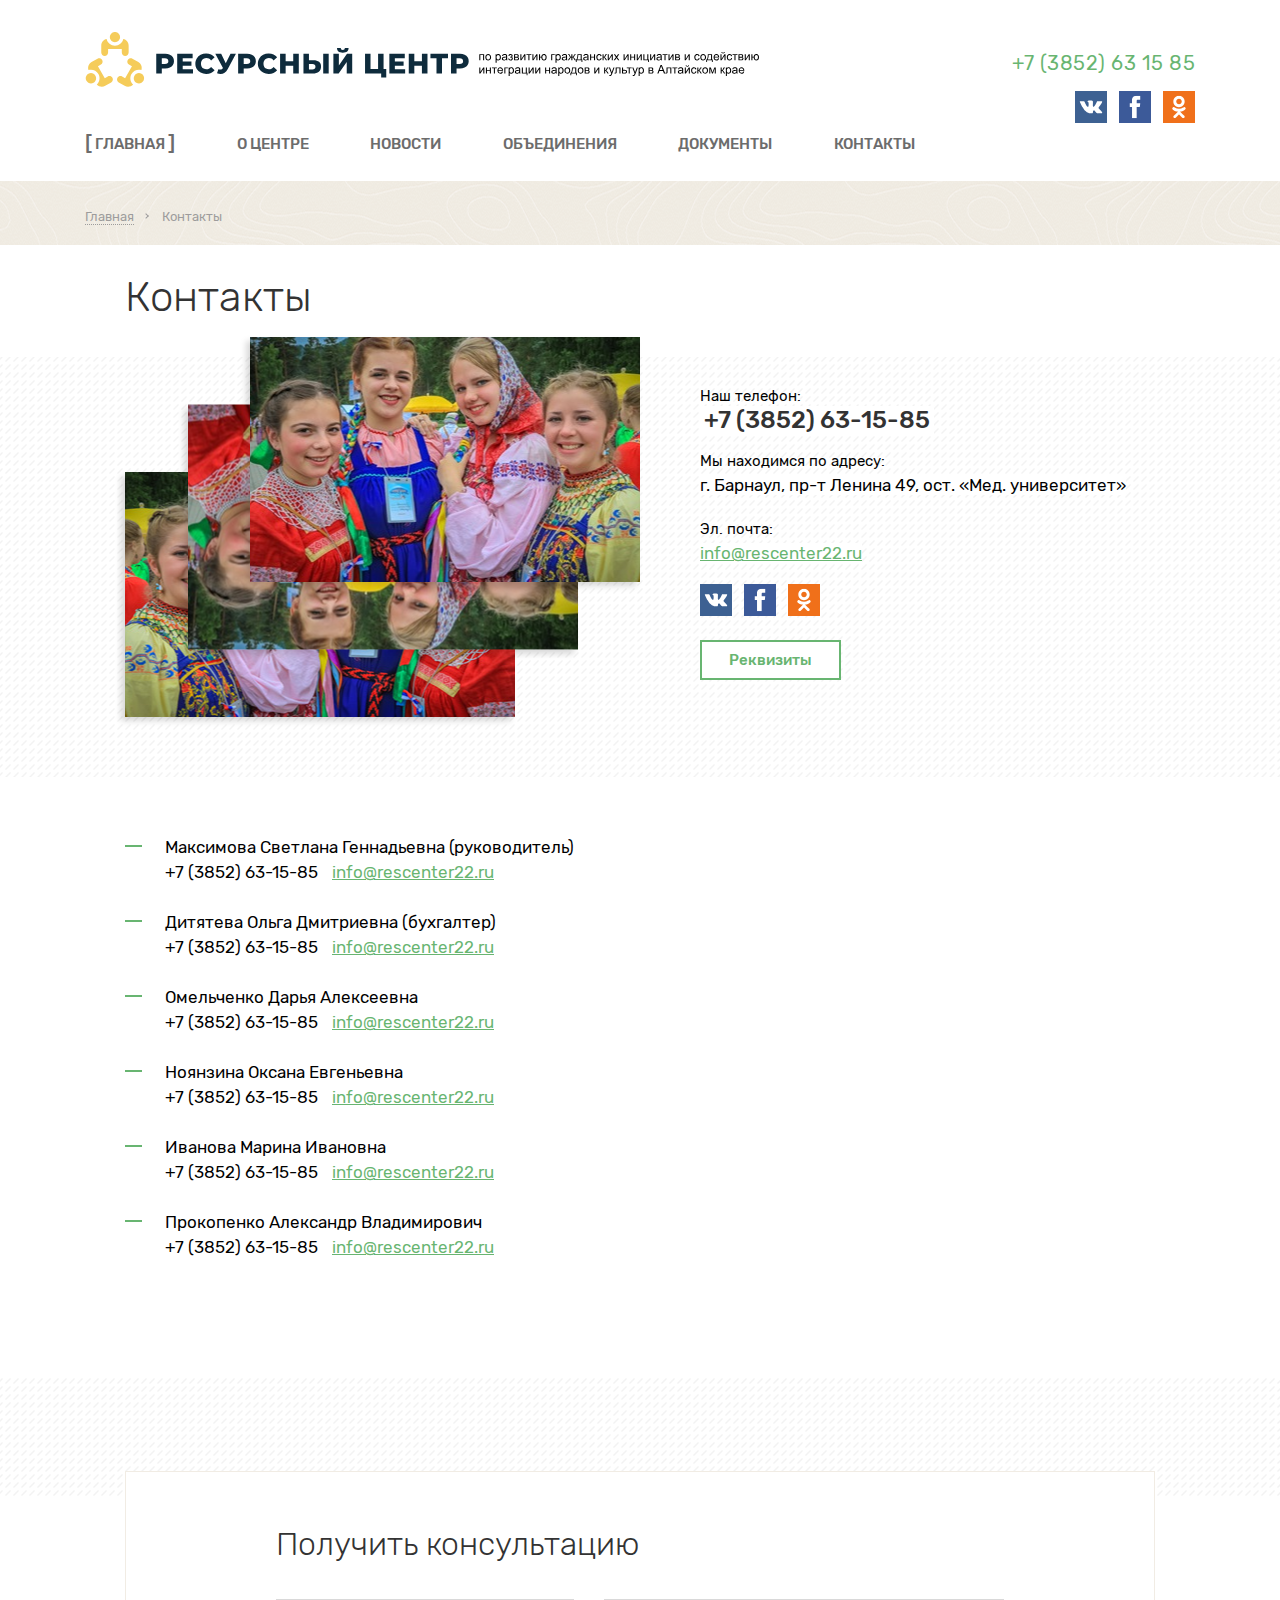
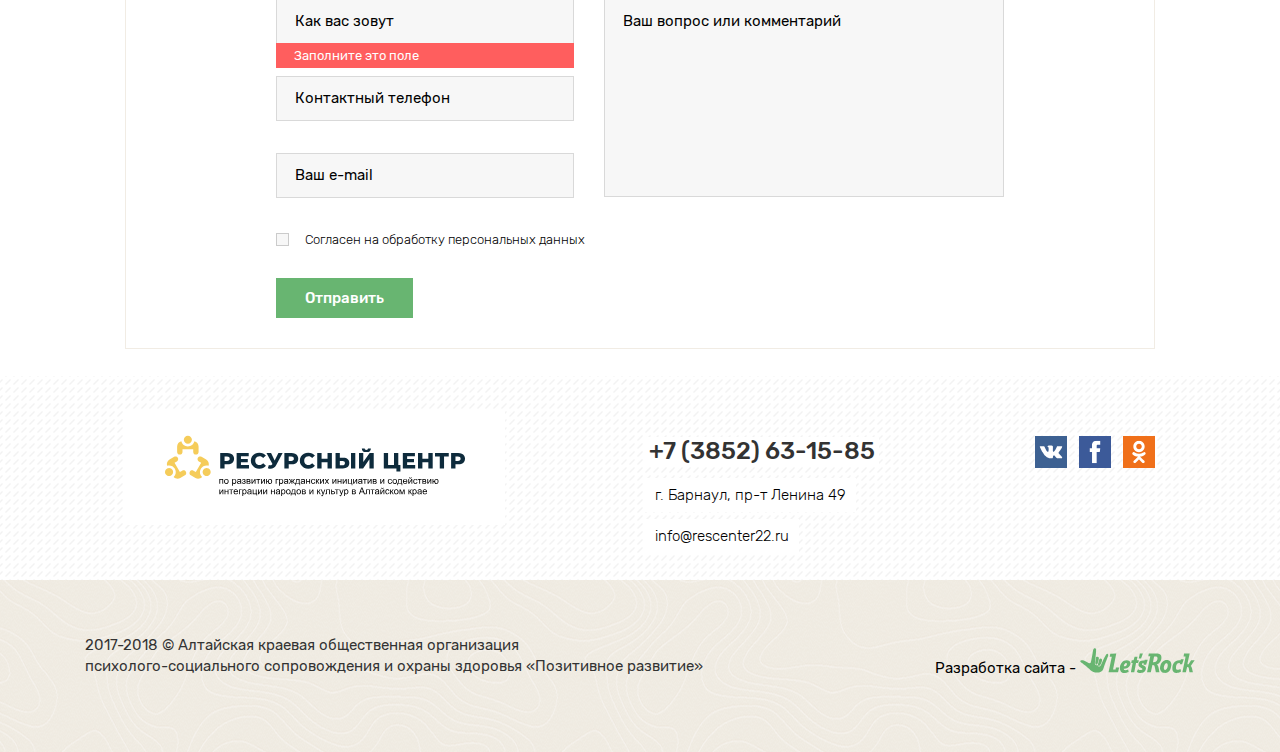
<file: contacts.html>
<!DOCTYPE html>
<html lang="ru">
<head>
	<meta charset="UTF-8">
<title>Title</title>
<link rel="stylesheet" href="css/style.css">
<link rel="icon" type="image/x-icon" href="/img/favicon.ico">
<meta name="viewport" content="width=device-width, initial-scale=1, maximum-scale=1" />
<!-- <meta name="viewport" content="width=1200/> -->
<script src="https://api-maps.yandex.ru/2.1/?lang=ru_RU" type="text/javascript"></script>
</head>
<body>
	<svg class="svg-collections">
		<symbol id="rc-logo" viewBox="0 0 36000000 4110002">
			<defs>
				<style type="text/css">
					<![CDATA[
						.fil2 {fill:#F5CC5A}
						.fil1 {fill:black;fill-rule:nonzero}
						.fil0 {fill:#0E2B3C;fill-rule:nonzero}
						.logo-subtitle {-webkit-transform:translate(17300000px,-1760000px);transform:translate(17300000px,-1760000px)}
						@media all and (max-width:768px) {
							.logo-subtitle {-webkit-transform:translate(0,0);transform:translate(0,0)}
						}
					]]>
				</style>
			</defs>
			<g>
				<g>
					<path class="fil0" d="M4241576 1166859c94997,0 177497,15744 247501,47244 70003,31500 124004,76500 162000,135000 37996,58500 57000,127252 57000,206256 0,79004 -19004,147496 -57000,205500 -37996,58004 -91997,102744 -162000,134244 -70004,31500 -152504,47256 -247501,47256l-183000 0 0 274500 -297000 0 0 -1050000 480000 0zm-18000 541500c61004,0 106997,-13252 138000,-39756 31004,-26492 46501,-64240 46501,-113244 0,-49004 -15497,-87000 -46501,-114000 -31003,-27000 -76996,-40500 -138000,-40500l-165000 0 0 307500 165000 0zm1499670 279000l0 229500 -843000 0 0 -1050000 823500 0 0 229500 -529500 0 0 177000 466500 0 0 222000 -466500 0 0 192000 549000 0zm703170 250500c-109996,0 -208748,-23256 -296244,-69756 -87508,-46500 -156260,-111248 -206256,-194244 -49996,-82996 -75000,-177000 -75000,-282000 0,-105000 25004,-199004 75000,-282000 49996,-82996 118748,-147756 206256,-194256 87496,-46500 186248,-69744 296244,-69744 96000,0 182504,16996 259500,51000 76996,34004 141000,82996 192000,147000l-189000 171000c-67996,-82004 -150496,-123000 -247500,-123000 -57000,0 -107752,12496 -152244,37500 -44504,25004 -79004,60248 -103500,105744 -24508,45508 -36756,97760 -36756,156756 0,58996 12248,111248 36756,156744 24496,45508 58996,80752 103500,105756 44492,25004 95244,37500 152244,37500 97004,0 179504,-40996 247500,-123000l189000 171000c-51000,64004 -115004,112996 -192000,147000 -76996,34004 -163500,51000 -259500,51000zm1588170 -1071000l-435000 811500c-46004,87000 -102248,153000 -168745,198000 -66507,45000 -139252,67500 -218256,67500 -58004,0 -120000,-13004 -186000,-39000l70500 -219000c40996,12000 76004,18000 105000,18000 28997,0 54756,-6496 77256,-19500 22500,-13004 43241,-33496 62244,-61500l-408000 -756000 313500 0 244501 507000 253500 -507000 289500 0zm598169 0c94996,0 177496,15744 247500,47244 70004,31500 124004,76500 162000,135000 37997,58500 57000,127252 57000,206256 0,79004 -19003,147496 -57000,205500 -37996,58004 -91996,102744 -162000,134244 -70004,31500 -152504,47256 -247500,47256l-183000 0 0 274500 -297000 0 0 -1050000 480000 0zm-18000 541500c61004,0 106996,-13252 138000,-39756 31004,-26492 46500,-64240 46500,-113244 0,-49004 -15496,-87000 -46500,-114000 -31004,-27000 -76996,-40500 -138000,-40500l-165000 0 0 307500 165000 0zm1168170 529500c-109996,0 -208748,-23256 -296244,-69756 -87508,-46500 -156260,-111248 -206256,-194244 -49996,-82996 -75000,-177000 -75000,-282000 0,-105000 25004,-199004 75000,-282000 49996,-82996 118748,-147756 206256,-194256 87496,-46500 186248,-69744 296244,-69744 96000,0 182504,16996 259500,51000 76996,34004 141000,82996 192000,147000l-189000 171000c-67996,-82004 -150496,-123000 -247500,-123000 -57000,0 -107752,12496 -152244,37500 -44504,25004 -79004,60248 -103500,105744 -24508,45508 -36756,97760 -36756,156756 0,58996 12248,111248 36756,156744 24496,45508 58996,80752 103500,105756 44492,25004 95244,37500 152244,37500 97004,0 179504,-40996 247500,-123000l189000 171000c-51000,64004 -115004,112996 -192000,147000 -76996,34004 -163500,51000 -259500,51000zm1607670 -1071000l0 1050000 -297000 0 0 -409500 -405000 0 0 409500 -297000 0 0 -1050000 297000 0 0 394500 405000 0 0 -394500 297000 0zm784170 334500c129000,0 228496,28748 298500,86244 70004,57508 105000,142760 105000,255756 0,121004 -39000,213496 -117000,277500 -78000,64004 -186496,96000 -325500,96000l-496501 0 0 -1050000 292500 0 0 334500 243001 0zm-58500 502500c49996,0 89752,-13500 119255,-40500 29493,-27000 44245,-64996 44245,-114000 0,-91004 -54497,-136500 -163500,-136500l-184501 0 0 291000 184501 0zm577500 -837000l292500 0 0 1050000 -292500 0 0 -1050000zm542669 0l292500 0 0 616500 433501 -616500 279000 0 0 1050000 -292501 0 0 -615000 -432000 615000 -280500 0 0 -1050000zm501000 -63000c-106004,0 -183744,-20504 -233244,-61500 -49500,-40996 -74256,-102000 -74256,-183000l199500 0c1004,34996 10004,61004 27000,78000 16996,16996 43996,25500 81000,25500 37004,0 64500,-8504 82500,-25500 18000,-16996 27497,-43004 28500,-78000l199501 0c0,81000 -25004,142004 -75000,183000 -49997,40996 -128504,61500 -235501,61500zm2321671 877500l0 450000 -271501 0 0 -214500 -861000 0 0 -1050000 292500 0 0 814500 403500 0 0 -814500 292501 0 0 814500 144000 0zm1007669 6000l0 229500 -843000 0 0 -1050000 823500 0 0 229500 -529500 0 0 177000 466500 0 0 222000 -466500 0 0 192000 549000 0zm1192170 -820500l0 1050000 -297000 0 0 -409500 -405000 0 0 409500 -297000 0 0 -1050000 297000 0 0 394500 405000 0 0 -394500 297000 0zm1094670 235500l-321000 0 0 814500 -292500 0 0 -814500 -322501 0 0 -235500 936001 0 0 235500zm640169 -235500c94996,0 177496,15744 247500,47244 70004,31500 124004,76500 162000,135000 37997,58500 57000,127252 57000,206256 0,79004 -19003,147496 -57000,205500 -37996,58004 -91996,102744 -162000,134244 -70004,31500 -152504,47256 -247500,47256l-183000 0 0 274500 -297000 0 0 -1050000 480000 0zm-18000 541500c61004,0 106996,-13252 138000,-39756 31004,-26492 46500,-64240 46500,-113244 0,-49004 -15496,-87000 -46500,-114000 -31004,-27000 -76996,-40500 -138000,-40500l-165000 0 0 307500 165000 0z"/>
				</g>
				<g class="logo-subtitle">
					<path  class="fil1" d="M3704919 2944478l259205 0 0 328110 -55642 0 0 -281965 -147933 0 0 281965 -55630 0 0 -328110zm321461 164055c0,-60579 16866,-105473 50681,-134646 28145,-24248 62598,-36354 103157,-36354 44988,0 81862,14740 110516,44244 28559,29397 42898,70181 42898,122114 0,42142 -6331,75236 -18969,99354 -12650,24130 -31098,42898 -55311,56268 -24142,13382 -50587,20032 -79134,20032 -45945,0 -83031,-14646 -111378,-44056 -28346,-29385 -42460,-71740 -42460,-126956zm56893 106c0,41941 9177,73323 27496,94087 18449,20858 41516,31299 69449,31299 27603,0 50575,-10441 69000,-31406 18343,-20964 27508,-52889 27508,-95763 0,-40477 -9272,-71138 -27709,-91890 -18437,-20870 -41421,-31288 -68799,-31288 -27933,0 -51000,10323 -69449,31075 -18319,20764 -27496,52063 -27496,93886zm491221 289748l0 -453909 50575 0 0 43098c11905,-16654 25393,-29197 40464,-37512 14965,-8315 33177,-12531 54579,-12531 28016,0 52665,7157 74067,21590 21390,14327 37500,34666 48461,60803 10854,26233 16334,54886 16334,86174 0,33413 -6000,63543 -18023,90413 -12000,26764 -29492,47315 -52453,61630 -22866,14232 -46996,21402 -72284,21402 -18543,0 -35196,-3898 -49854,-11693 -14740,-7807 -26752,-17611 -36236,-29504l0 160039 -55630 0zm50575 -287846c0,42035 8527,73110 25500,93248 17067,20114 37724,30236 61960,30236 24650,0 45721,-10441 63213,-31299 17587,-20859 26339,-53103 26339,-96827 0,-41729 -8540,-72910 -25713,-93673 -17173,-20752 -37606,-31087 -61429,-31087 -23587,0 -44457,11067 -62587,33094 -18224,22134 -27283,54154 -27283,96308zm515338 120944c-20657,17611 -40582,29930 -59645,37205 -19075,7264 -39496,10855 -61429,10855 -36036,0 -63733,-8752 -83126,-26339 -19394,-17492 -29079,-39933 -29079,-67240 0,-16004 3685,-30650 10961,-43937 7370,-13276 16960,-23799 28759,-31819 11906,-8008 25181,-14114 40040,-18213 10960,-2858 27496,-5586 49523,-8338 44882,-5256 78071,-11693 99248,-19075 201,-7583 331,-12425 331,-14421 0,-22548 -5279,-38457 -15815,-47729 -14220,-12543 -35397,-18756 -63425,-18756 -26244,0 -45626,4630 -58063,13796 -12532,9177 -21697,25393 -27709,48791l-54366 -7583c4949,-23291 13063,-42141 24449,-56480 11374,-14339 27815,-25287 49311,-33083 21378,-7689 46346,-11586 74587,-11586 28027,0 50893,3259 68492,9897 17480,6638 30449,14859 38669,24862 8221,10016 14008,22666 17386,37938 1795,9484 2728,26551 2728,51106l0 73760c0,51519 1170,84071 3485,97866 2208,13807 6850,26976 13594,39626l-58157 0c-5587,-11693 -9166,-25394 -10749,-41103zm-4417 -123271c-20244,8220 -50586,15165 -91039,20858 -22984,3272 -39201,6957 -48685,11067 -9485,4110 -16760,10122 -21922,17917 -5149,7902 -7795,16642 -7795,26351 0,14634 5587,26964 16854,36756 11280,9803 27721,14763 49312,14763 21389,0 40464,-4653 57212,-14031 16654,-9272 28984,-22004 36780,-38138 6012,-12531 8952,-30968 8952,-55311l331 -20232zm207331 15815l0 -43630c23409,-201 39413,-1158 47835,-2740 8539,-1689 16653,-6532 24236,-14740 7583,-8233 11386,-18449 11386,-30780 0,-14846 -4949,-26870 -14965,-35705 -10004,-8964 -22866,-13393 -38775,-13393 -31300,0 -53209,18330 -65752,54992l-53103 -8835c16441,-61110 56268,-91665 119280,-91665 34984,0 62374,9484 82287,28547 19914,19075 29823,41835 29823,68279 0,26658 -12969,47941 -38776,63638 16536,8859 28867,20126 37193,33827 8221,13689 12331,29917 12331,48661 0,29410 -10748,53233 -32138,71552 -21496,18342 -51413,27508 -89976,27508 -74823,0 -118229,-33095 -130134,-99260l52476 -11386c4737,20858 14327,37098 28866,48579 14540,11480 31075,17173 49843,17173 18756,0 34346,-5268 46783,-15898 12426,-10547 18650,-24035 18650,-40476 0,-12732 -3898,-23799 -11705,-33284 -7795,-9484 -16110,-15378 -24968,-17716 -8847,-2421 -24862,-3567 -48047,-3567 -1890,0 -6107,106 -12650,319zm217169 -179551l128008 0c31406,0 54792,2645 70181,7901 15272,5268 28441,14858 39402,28878 11067,14114 16547,30874 16547,50457 0,15697 -3271,29409 -9685,40996 -6543,11693 -16240,21496 -29303,29291 15378,5162 28134,14752 38362,28866 10110,14020 15177,30780 15177,50055 -2019,31075 -13169,54154 -33307,69119 -20126,15059 -49417,22547 -87767,22547l-147615 0 0 -328110zm55630 138448l58996 0c23516,0 39733,-1263 48485,-3685 8846,-2527 16748,-7488 23693,-15071 6956,-7476 10441,-16535 10441,-27070 0,-17386 -6107,-29410 -18237,-36248 -12212,-6851 -33071,-10229 -62586,-10229l-60792 0 0 92303zm0 144142l73028 0c31382,0 52996,-3685 64689,-10960 11693,-7382 17799,-19914 18437,-37937 0,-10418 -3366,-20221 -10122,-29174 -6839,-8964 -15697,-14657 -26551,-16972 -10843,-2410 -28347,-3579 -52359,-3579l-67122 0 0 98622zm280276 -282590l55630 0 0 250240 154571 -250240 59740 0 0 328110 -55630 0 0 -248670 -154358 248670 -59953 0 0 -328110zm324106 0l265524 0 0 46145 -104964 0 0 281965 -55619 0 0 -281965 -104941 0 0 -46145zm318627 0l55629 0 0 250240 154571 -250240 59741 0 0 328110 -55630 0 0 -248670 -154359 248670 -59952 0 0 -328110zm353799 0l55653 0 0 137185 67630 0c4961,-46772 19607,-82500 43937,-107150 24449,-24661 56056,-36980 94937,-36980 33083,0 59221,6626 78296,20008 19169,13381 34972,31724 47409,55216 12425,23386 18638,54898 18638,94512 0,56480 -12839,99354 -38563,128551 -25701,29173 -60579,43725 -104622,43725 -40890,0 -73654,-13595 -98410,-40678 -24661,-27177 -38563,-64382 -41622,-111697l-67630 0 0 145418 -55653 0 0 -328110zm265216 40452c-27177,0 -48354,10441 -63531,31300 -15177,20763 -22760,49937 -22760,87555 0,45000 7583,77870 22866,98834 15272,20965 35705,31406 61217,31406 25382,0 46146,-9685 62374,-29091 16110,-19382 24224,-50669 24224,-93767 0,-42036 -7051,-73654 -21071,-94619 -14007,-21070 -35078,-31618 -63319,-31618zm383953 -40452l189036 0 0 46145 -133406 0 0 281965 -55630 0 0 -328110zm230540 453909l0 -453909 50575 0 0 43098c11905,-16654 25393,-29197 40452,-37512 14965,-8315 33189,-12531 54591,-12531 28016,0 52665,7157 74067,21590 21390,14327 37500,34666 48461,60803 10854,26233 16334,54886 16334,86174 0,33413 -6000,63543 -18023,90413 -12000,26764 -29492,47315 -52465,61630 -22854,14232 -46996,21402 -72272,21402 -18555,0 -35196,-3898 -49854,-11693 -14740,-7807 -26764,-17611 -36248,-29504l0 160039 -55618 0zm50575 -287846c0,42035 8527,73110 25488,93248 17079,20114 37724,30236 61961,30236 24661,0 45732,-10441 63224,-31299 17587,-20859 26339,-53103 26339,-96827 0,-41729 -8540,-72910 -25713,-93673 -17173,-20752 -37606,-31087 -61429,-31087 -23599,0 -44457,11067 -62587,33094 -18236,22134 -27283,54154 -27283,96308zm515338 120944c-20657,17611 -40582,29930 -59645,37205 -19075,7264 -39508,10855 -61429,10855 -36036,0 -63733,-8752 -83138,-26339 -19382,-17492 -29067,-39933 -29067,-67240 0,-16004 3685,-30650 10960,-43937 7371,-13276 16961,-23799 28760,-31819 11906,-8008 25181,-14114 40040,-18213 10960,-2858 27484,-5586 49512,-8338 44893,-5256 78082,-11693 99248,-19075 212,-7583 330,-12425 330,-14421 0,-22548 -5267,-38457 -15815,-47729 -14208,-12543 -35385,-18756 -63425,-18756 -26232,0 -45614,4630 -58051,13796 -12532,9177 -21709,25393 -27709,48791l-54378 -7583c4961,-23291 13075,-42141 24449,-56480 11386,-14339 27827,-25287 49311,-33083 21390,-7689 46358,-11586 74599,-11586 28027,0 50893,3259 68480,9897 17492,6638 30449,14859 38681,24862 8221,10016 14008,22666 17386,37938 1795,9484 2728,26551 2728,51106l0 73760c0,51519 1170,84071 3485,97866 2208,13807 6850,26976 13582,39626l-58146 0c-5586,-11693 -9165,-25394 -10748,-41103zm-4429 -123271c-20232,8220 -50575,15165 -91027,20858 -22985,3272 -39201,6957 -48685,11067 -9485,4110 -16760,10122 -21922,17917 -5161,7902 -7795,16642 -7795,26351 0,14634 5575,26964 16854,36756 11280,9803 27721,14763 49312,14763 21389,0 40452,-4653 57212,-14031 16654,-9272 28984,-22004 36780,-38138 6000,-12531 8941,-30968 8941,-55311l330 -20232zm340229 -163736l0 141614c17905,0 30543,-3378 37807,-10016 7275,-6744 17705,-26433 31193,-59315 12649,-31181 24130,-51000 34453,-59634 10110,-8445 26137,-12649 48153,-12649l20339 0 0 45826 -15071 -307c-14858,0 -24236,2209 -28347,6544 -4311,4523 -10960,18000 -19795,40452 -8232,21485 -15815,36237 -22760,44563 -6968,8221 -17929,15709 -32669,22548 24024,6437 47421,28653 70287,66803l61004 101681 -61110 0 -59445 -101587c-12106,-20634 -22748,-34122 -31701,-40559 -9059,-6413 -19819,-9579 -32338,-9579l0 151725 -56906 0 0 -151725c-12330,0 -22984,3166 -31925,9473 -9071,6319 -19606,19925 -31618,40795l-59941 101457 -61122 0 60791 -101681c23091,-38150 46689,-60366 70713,-66803 -16441,-7583 -28028,-15910 -34571,-24863 -6626,-8964 -16429,-30342 -29598,-64169 -4536,-11386 -9378,-18331 -14552,-20870 -5374,-2622 -13275,-3898 -23799,-3898 -2646,0 -8126,107 -16334,319l0 -46145 7688 0c21485,0 36556,1263 45308,3897 8752,2540 16547,8008 23492,16335 6850,8315 15815,25594 26764,52051 13381,32339 23716,51945 30885,58890 7146,6956 19796,10441 37819,10441l0 -141614 56906 0zm268039 0l228863 0 0 282590 35385 0 0 138449 -45519 0 0 -92929 -258556 0 0 92929 -45519 0 0 -138449 29079 0c39200,-53209 57956,-147413 56267,-282590zm46146 46145c-4110,106536 -20551,185339 -49311,236445l176386 0 0 -236445 -127075 0zm493417 240862c-20645,17611 -40570,29930 -59633,37205 -19075,7264 -39508,10855 -61430,10855 -36035,0 -63732,-8752 -83137,-26339 -19382,-17492 -29067,-39933 -29067,-67240 0,-16004 3685,-30650 10960,-43937 7370,-13276 16961,-23799 28760,-31819 11894,-8008 25181,-14114 40040,-18213 10960,-2858 27484,-5586 49511,-8338 44894,-5256 78083,-11693 99248,-19075 213,-7583 331,-12425 331,-14421 0,-22548 -5268,-38457 -15815,-47729 -14208,-12543 -35386,-18756 -63425,-18756 -26232,0 -45614,4630 -58063,13796 -12520,9177 -21697,25393 -27697,48791l-54378 -7583c4961,-23291 13075,-42141 24449,-56480 11386,-14339 27827,-25287 49311,-33083 21390,-7689 46358,-11586 74598,-11586 28028,0 50894,3259 68481,9897 17492,6638 30449,14859 38681,24862 8209,10016 14008,22666 17386,37938 1795,9484 2728,26551 2728,51106l0 73760c0,51519 1169,84071 3484,97866 2209,13807 6851,26976 13583,39626l-58146 0c-5586,-11693 -9165,-25394 -10760,-41103zm-4417 -123271c-20232,8220 -50575,15165 -91027,20858 -22985,3272 -39201,6957 -48686,11067 -9484,4110 -16759,10122 -21921,17917 -5161,7902 -7795,16642 -7795,26351 0,14634 5575,26964 16854,36756 11280,9803 27721,14763 49311,14763 21390,0 40453,-4653 57213,-14031 16653,-9272 28984,-22004 36779,-38138 6000,-12531 8941,-30968 8941,-55311l331 -20232zm141709 -163736l55630 0 0 136547 154264 0 0 -136547 55630 0 0 328110 -55630 0 0 -145418 -154264 0 0 145418 -55630 0 0 -328110zm563386 207992l54378 7594c-6024,37394 -21189,66579 -45744,87756 -24555,21177 -54780,31725 -90496,31725 -44788,0 -80823,-14646 -108000,-43937 -27307,-29304 -40890,-71233 -40890,-125812 0,-35397 5894,-66283 17610,-92834 11693,-26445 29492,-46347 53516,-59528 23905,-13275 49937,-19901 78177,-19901 35516,0 64701,8941 87248,26964 22654,18012 37193,43630 43512,76701l-53728 8220c-5174,-22015 -14233,-38563 -27402,-49736 -13075,-11067 -28866,-16641 -47421,-16641 -28028,0 -50788,10015 -68374,30023 -17492,20138 -26244,51744 -26244,95150 0,44055 8444,75968 25299,95882 16960,19913 38976,29929 66047,29929 21933,0 40158,-6650 54697,-20020 14646,-13275 23917,-33827 27815,-61535zm101161 -207992l55630 0 0 141614c17693,0 30130,-3378 37300,-10229 7051,-6732 17492,-26445 31393,-59208 10961,-25914 19819,-42981 26551,-51213 6863,-8209 14658,-13795 23493,-16653 8964,-2835 23196,-4311 42685,-4311l11161 0 0 45826 -15484 -307c-14646,0 -24024,2209 -28134,6544 -4311,4523 -10961,18000 -19819,40452 -8421,21485 -16110,36343 -23173,44563 -6945,8221 -17799,15709 -32445,22548 23917,6437 47516,28653 70689,66803l61016 101681 -61122 0 -60154 -101362c-12118,-20540 -22654,-34028 -31606,-40571 -9071,-6532 -19807,-9792 -32351,-9792l0 151725 -55630 0 0 -328110zm277217 0l55630 0 0 250240 154571 -250240 59740 0 0 328110 -55630 0 0 -248670 -154358 248670 -59953 0 0 -328110zm315248 328110l119799 -169961 -110941 -158149 68386 0 51827 77444c9591,14552 17173,26339 22547,35622 9378,-13181 17705,-25074 25181,-35728l54579 -77338 67973 0 -111591 158149 118854 169961 -67641 0 -67866 -101150 -15485 -24342 -87661 125492 -67961 0zm529689 -328110l55618 0 0 250240 154583 -250240 59740 0 0 328110 -55630 0 0 -248670 -154358 248670 -59953 0 0 -328110zm353174 0l55630 0 0 136547 154263 0 0 -136547 55630 0 0 328110 -55630 0 0 -145418 -154263 0 0 145418 -55630 0 0 -328110zm349075 0l55630 0 0 250240 154582 -250240 59729 0 0 328110 -55618 0 0 -248670 -154359 248670 -59964 0 0 -328110zm353811 0l55642 0 0 282590 154252 0 0 -282590 55630 0 0 282590 36035 0 0 138449 -45520 0 0 -92929 -256039 0 0 -328110zm361512 0l55630 0 0 250240 154582 -250240 59729 0 0 328110 -55618 0 0 -248670 -154359 248670 -59964 0 0 -328110zm567496 287007c-20646,17611 -40571,29930 -59646,37205 -19063,7264 -39496,10855 -61417,10855 -36035,0 -63732,-8752 -83138,-26339 -19382,-17492 -29079,-39933 -29079,-67240 0,-16004 3697,-30650 10961,-43937 7382,-13276 16972,-23799 28772,-31819 11893,-8008 25169,-14114 40027,-18213 10961,-2858 27496,-5586 49524,-8338 44894,-5256 78071,-11693 99248,-19075 213,-7583 331,-12425 331,-14421 0,-22548 -5268,-38457 -15815,-47729 -14221,-12543 -35398,-18756 -63425,-18756 -26233,0 -45615,4630 -58063,13796 -12532,9177 -21697,25393 -27697,48791l-54378 -7583c4960,-23291 13074,-42141 24448,-56480 11375,-14339 27827,-25287 49312,-33083 21389,-7689 46358,-11586 74598,-11586 28028,0 50894,3259 68480,9897 17492,6638 30449,14859 38681,24862 8209,10016 14008,22666 17386,37938 1784,9484 2729,26551 2729,51106l0 73760c0,51519 1169,84071 3484,97866 2209,13807 6850,26976 13583,39626l-58146 0c-5587,-11693 -9177,-25394 -10760,-41103zm-4417 -123271c-20233,8220 -50575,15165 -91040,20858 -22984,3272 -39200,6957 -48685,11067 -9472,4110 -16748,10122 -21921,17917 -5150,7902 -7795,16642 -7795,26351 0,14634 5586,26964 16866,36756 11268,9803 27720,14763 49311,14763 21378,0 40453,-4653 57213,-14031 16641,-9272 28984,-22004 36779,-38138 6000,-12531 8941,-30968 8941,-55311l331 -20232zm98728 -163736l265524 0 0 46145 -104953 0 0 281965 -55630 0 0 -281965 -104941 0 0 -46145zm318626 0l55630 0 0 250240 154571 -250240 59740 0 0 328110 -55630 0 0 -248670 -154358 248670 -59953 0 0 -328110zm353185 0l128008 0c31406,0 54792,2645 70170,7901 15283,5268 28452,14858 39413,28878 11067,14114 16547,30874 16547,50457 0,15697 -3271,29409 -9697,40996 -6543,11693 -16228,21496 -29291,29291 15378,5162 28134,14752 38362,28866 10111,14020 15166,30780 15166,50055 -2008,31075 -13170,54154 -33296,69119 -20137,15059 -49417,22547 -87767,22547l-147615 0 0 -328110zm55619 138448l59007 0c23504,0 39721,-1263 48473,-3685 8858,-2527 16760,-7488 23705,-15071 6956,-7476 10441,-16535 10441,-27070 0,-17386 -6119,-29410 -18237,-36248 -12224,-6851 -33082,-10229 -62586,-10229l-60803 0 0 92303zm0 144142l73027 0c31394,0 53008,-3685 64701,-10960 11693,-7382 17799,-19914 18437,-37937 0,-10418 -3378,-20221 -10122,-29174 -6839,-8964 -15697,-14657 -26551,-16972 -10843,-2410 -28347,-3579 -52359,-3579l-67133 0 0 98622zm455929 -282590l55630 0 0 250240 154582 -250240 59729 0 0 328110 -55630 0 0 -248670 -154347 248670 -59964 0 0 -328110zm743150 207992l54366 7594c-6012,37394 -21189,66579 -45732,87756 -24556,21177 -54780,31725 -90508,31725 -44788,0 -80823,-14646 -108000,-43937 -27296,-29304 -40890,-71233 -40890,-125812 0,-35397 5905,-66283 17610,-92834 11693,-26445 29492,-46347 53528,-59528 23905,-13275 49937,-19901 78177,-19901 35504,0 64689,8941 87236,26964 22654,18012 37205,43630 43524,76701l-53740 8220c-5162,-22015 -14233,-38563 -27402,-49736 -13063,-11067 -28866,-16641 -47409,-16641 -28028,0 -50788,10015 -68386,30023 -17481,20138 -26233,51744 -26233,95150 0,44055 8433,75968 25300,95882 16960,19913 38976,29929 66047,29929 21921,0 40157,-6650 54685,-20020 14646,-13275 23929,-33827 27827,-61535zm87980 -43937c0,-60579 16866,-105473 50693,-134646 28134,-24248 62587,-36354 103146,-36354 44988,0 81862,14740 110527,44244 28548,29397 42886,70181 42886,122114 0,42142 -6331,75236 -18968,99354 -12650,24130 -31087,42898 -55311,56268 -24130,13382 -50587,20032 -79134,20032 -45933,0 -83032,-14646 -111378,-44056 -28347,-29385 -42461,-71740 -42461,-126956zm56906 106c0,41941 9165,73323 27484,94087 18449,20858 41516,31299 69449,31299 27614,0 50575,-10441 69012,-31406 18330,-20964 27507,-52889 27507,-95763 0,-40477 -9283,-71138 -27720,-91890 -18425,-20870 -41410,-31288 -68799,-31288 -27933,0 -51000,10323 -69449,31075 -18319,20764 -27484,52063 -27484,93886zm345283 -164161l228851 0 0 282590 35397 0 0 138449 -45519 0 0 -92929 -258567 0 0 92929 -45508 0 0 -138449 29067 0c39200,-53209 57956,-147413 56279,-282590zm46146 46145c-4110,106536 -20551,185339 -49311,236445l176374 0 0 -236445 -127063 0zm502902 175748l57519 7595c-8952,33401 -25700,59421 -50137,77858 -24449,18449 -55642,27721 -93686,27721 -47834,0 -85759,-14752 -113787,-44268 -28016,-29386 -42047,-70795 -42047,-124004 0,-55004 14126,-97772 42472,-128114 28347,-30449 65114,-45626 110315,-45626 43725,0 79453,14846 107150,44669 27720,29823 41622,71752 41622,125799 0,3272 -106,8232 -319,14752l-244335 0c2103,35929 12225,63544 30555,82618 18225,19063 41091,28654 68374,28654 20339,0 37725,-5374 52063,-16122 14422,-10748 25808,-27933 34241,-51532zm-182067 -89138l182693 0c-2422,-27590 -9485,-48248 -20965,-62055 -17598,-21389 -40559,-32137 -68693,-32137 -25500,0 -46890,8539 -64276,25606 -17279,17067 -26870,39933 -28759,68586zm309874 -132755l55618 0 0 250240 154583 -250240 59740 0 0 328110 -55630 0 0 -248670 -154358 248670 -59953 0 0 -328110zm192177 -121382l37937 0c-3047,26031 -12531,46039 -28346,59964 -15804,14008 -36768,20965 -63012,20965 -26339,0 -47410,-6957 -63107,-20764 -15696,-13902 -25181,-33921 -28240,-60165l37937 0c2835,14232 8622,24862 17174,31818 8527,7063 20125,10548 34547,10548 16760,0 29409,-3378 37937,-10229 8539,-6732 14338,-17492 17173,-32137zm375319 329374l54366 7594c-6012,37394 -21189,66579 -45744,87756 -24543,21177 -54768,31725 -90496,31725 -44787,0 -80823,-14646 -108000,-43937 -27295,-29304 -40890,-71233 -40890,-125812 0,-35397 5906,-66283 17610,-92834 11693,-26445 29493,-46347 53528,-59528 23906,-13275 49937,-19901 78177,-19901 35504,0 64689,8941 87236,26964 22654,18012 37205,43630 43524,76701l-53740 8220c-5161,-22015 -14232,-38563 -27402,-49736 -13063,-11067 -28866,-16641 -47409,-16641 -28040,0 -50788,10015 -68386,30023 -17492,20138 -26232,51744 -26232,95150 0,44055 8433,75968 25287,95882 16973,19913 38977,29929 66059,29929 21921,0 40158,-6650 54685,-20020 14646,-13275 23929,-33827 27827,-61535zm72709 -207992l265523 0 0 46145 -104952 0 0 281965 -55630 0 0 -281965 -104941 0 0 -46145zm318626 0l128008 0c31405,0 54791,2645 70169,7901 15284,5268 28453,14858 39414,28878 11066,14114 16547,30874 16547,50457 0,15697 -3272,29409 -9697,40996 -6532,11693 -16228,21496 -29291,29291 15378,5162 28133,14752 38362,28866 10110,14020 15177,30780 15177,50055 -2020,31075 -13181,54154 -33307,69119 -20126,15059 -49418,22547 -87768,22547l-147614 0 0 -328110zm55630 138448l58996 0c23504,0 39720,-1263 48472,-3685 8859,-2527 16760,-7488 23705,-15071 6957,-7476 10441,-16535 10441,-27070 0,-17386 -6106,-29410 -18236,-36248 -12213,-6851 -33083,-10229 -62587,-10229l-60791 0 0 92303zm0 144142l73016 0c31393,0 53007,-3685 64700,-10960 11693,-7382 17800,-19914 18437,-37937 0,-10418 -3366,-20221 -10122,-29174 -6838,-8964 -15697,-14657 -26551,-16972 -10842,-2410 -28346,-3579 -52358,-3579l-67122 0 0 98622zm280275 -282590l55619 0 0 250240 154582 -250240 59741 0 0 328110 -55630 0 0 -248670 -154359 248670 -59953 0 0 -328110zm353800 0l55653 0 0 137185 67630 0c4961,-46772 19607,-82500 43937,-107150 24449,-24661 56056,-36980 94926,-36980 33094,0 59232,6626 78307,20008 19169,13381 34972,31724 47409,55216 12425,23386 18638,54898 18638,94512 0,56480 -12839,99354 -38563,128551 -25701,29173 -60579,43725 -104622,43725 -40890,0 -73654,-13595 -98410,-40678 -24661,-27177 -38563,-64382 -41622,-111697l-67630 0 0 145418 -55653 0 0 -328110zm265216 40452c-27189,0 -48354,10441 -63531,31300 -15177,20763 -22760,49937 -22760,87555 0,45000 7583,77870 22866,98834 15272,20965 35705,31406 61205,31406 25394,0 46146,-9685 62386,-29091 16110,-19382 24224,-50669 24224,-93767 0,-42036 -7051,-73654 -21071,-94619 -14007,-21070 -35078,-31618 -63319,-31618zm-14787690 665812l55630 0 0 250240 154571 -250240 59740 0 0 328098 -55630 0 0 -248657 -154347 248657 -59964 0 0 -328098zm353185 0l55630 0 0 136547 154264 0 0 -136547 55618 0 0 328098 -55618 0 0 -145405 -154264 0 0 145405 -55630 0 0 -328098zm319996 0l265524 0 0 46133 -104953 0 0 281965 -55630 0 0 -281965 -104941 0 0 -46133zm535359 221893l57519 7583c-8952,33413 -25701,59421 -50138,77870 -24448,18437 -55653,27721 -93685,27721 -47834,0 -85759,-14764 -113799,-44268 -28016,-29386 -42035,-70807 -42035,-124016 0,-54992 14126,-97772 42472,-128114 28347,-30449 65114,-45614 110315,-45614 43725,0 79453,14834 107150,44657 27720,29823 41622,71764 41622,125811 0,3260 -106,8221 -319,14752l-244347 0c2115,35929 12237,63544 30556,82607 18236,19074 41102,28665 68385,28665 20339,0 37725,-5374 52063,-16134 14422,-10736 25808,-27921 34241,-51520zm-182067 -89137l182693 0c-2422,-27603 -9485,-48249 -20965,-62067 -17598,-21378 -40559,-32138 -68693,-32138 -25500,0 -46902,8539 -64276,25618 -17279,17067 -26870,39933 -28759,68587zm309874 -132756l189023 0 0 46133 -133405 0 0 281965 -55618 0 0 -328098zm230527 453909l0 -453909 50575 0 0 43098c11906,-16654 25394,-29197 40465,-37524 14953,-8315 33177,-12519 54579,-12519 28015,0 52665,7145 74066,21590 21390,14315 37501,34666 48461,60792 10854,26244 16335,54897 16335,86185 0,33401 -6000,63543 -18024,90413 -12000,26752 -29492,47303 -52453,61630 -22866,14232 -47008,21402 -72283,21402 -18543,0 -35197,-3898 -49854,-11693 -14741,-7819 -26752,-17611 -36237,-29516l0 160051 -55630 0zm50575 -287858c0,42047 8528,73122 25500,93248 17067,20114 37713,30248 61961,30248 24649,0 45720,-10441 63212,-31299 17587,-20870 26339,-53114 26339,-96839 0,-41716 -8539,-72898 -25713,-93661 -17173,-20752 -37606,-31087 -61429,-31087 -23586,0 -44456,11055 -62586,33083 -18225,22134 -27284,54153 -27284,96307z"/>
					<path class="fil1" d="M5837707 3937750c-20658,17598 -40583,29929 -59646,37192 -19075,7276 -39508,10867 -61429,10867 -36035,0 -63732,-8752 -83126,-26351 -19394,-17480 -29079,-39933 -29079,-67228 0,-16016 3685,-30662 10961,-43937 7370,-13276 16961,-23799 28760,-31819 11905,-8008 25181,-14114 40039,-18225 10961,-2846 27496,-5586 49524,-8326 44882,-5256 78071,-11693 99248,-19075 201,-7583 319,-12425 319,-14421 0,-22559 -5268,-38457 -15803,-47729 -14221,-12543 -35398,-18756 -63426,-18756 -26244,0 -45626,4618 -58063,13796 -12531,9165 -21696,25382 -27708,48791l-54366 -7594c4948,-23280 13063,-42142 24437,-56481 11385,-14327 27826,-25275 49311,-33071 21389,-7689 46358,-11586 74598,-11586 28028,0 50894,3248 68492,9897 17481,6626 30449,14859 38670,24863 8220,10003 14007,22653 17385,37937 1796,9472 2729,26551 2729,51094l0 73760c0,51520 1169,84083 3484,97878 2209,13795 6850,26965 13595,39614l-58158 0c-5587,-11693 -9165,-25382 -10748,-41090zm-4429 -123284c-20232,8232 -50575,15177 -91028,20870 -22984,3260 -39201,6957 -48685,11055 -9484,4110 -16760,10134 -21921,17929 -5150,7902 -7795,16630 -7795,26339 0,14634 5586,26976 16854,36768 11280,9791 27720,14752 49311,14752 21390,0 40453,-4642 57213,-14020 16653,-9272 28984,-22016 36779,-38138 6012,-12531 8953,-30980 8953,-55323l319 -20232zm142335 -163724l55641 0 0 282578 154252 0 0 -282578 55630 0 0 282578 36036 0 0 138461 -45520 0 0 -92941 -256039 0 0 -328098zm361523 0l55618 0 0 250240 154583 -250240 59740 0 0 328098 -55630 0 0 -248657 -154358 248657 -59953 0 0 -328098zm353174 0l55630 0 0 250240 154582 -250240 59729 0 0 328098 -55618 0 0 -248657 -154359 248657 -59964 0 0 -328098zm528838 0l55630 0 0 136547 154264 0 0 -136547 55630 0 0 328098 -55630 0 0 -145405 -154264 0 0 145405 -55630 0 0 -328098zm563386 287008c-20657,17598 -40570,29929 -59645,37192 -19075,7276 -39496,10867 -61418,10867 -36035,0 -63744,-8752 -83137,-26351 -19382,-17480 -29079,-39933 -29079,-67228 0,-16016 3685,-30662 10961,-43937 7381,-13276 16960,-23799 28759,-31819 11906,-8008 25181,-14114 40040,-18225 10960,-2846 27496,-5586 49523,-8326 44894,-5256 78071,-11693 99248,-19075 213,-7583 331,-12425 331,-14421 0,-22559 -5279,-38457 -15815,-47729 -14220,-12543 -35397,-18756 -63425,-18756 -26244,0 -45626,4618 -58063,13796 -12532,9165 -21697,25382 -27709,48791l-54366 -7594c4961,-23280 13063,-42142 24449,-56481 11374,-14327 27815,-25275 49311,-33071 21378,-7689 46346,-11586 74587,-11586 28039,0 50893,3248 68492,9897 17480,6626 30449,14859 38669,24863 8221,10003 14008,22653 17386,37937 1795,9472 2740,26551 2740,51094l0 73760c0,51520 1158,84083 3473,97878 2208,13795 6862,26965 13594,39614l-58157 0c-5587,-11693 -9166,-25382 -10749,-41090zm-4417 -123284c-20244,8232 -50586,15177 -91039,20870 -22984,3260 -39201,6957 -48685,11055 -9485,4110 -16760,10134 -21922,17929 -5149,7902 -7795,16630 -7795,26339 0,14634 5587,26976 16854,36768 11280,9791 27721,14752 49312,14752 21389,0 40464,-4642 57212,-14020 16654,-9272 28984,-22016 36780,-38138 6012,-12531 8952,-30980 8952,-55323l331 -20232zm141697 290185l0 -453909 50587 0 0 43098c11905,-16654 25382,-29197 40452,-37524 14965,-8315 33189,-12519 54579,-12519 28016,0 52677,7145 74079,21590 21378,14315 37500,34666 48461,60792 10854,26244 16334,54897 16334,86185 0,33401 -6000,63543 -18023,90413 -12012,26752 -29492,47303 -52465,61630 -22866,14232 -46996,21402 -72283,21402 -18544,0 -35197,-3898 -49843,-11693 -14740,-7819 -26764,-17611 -36248,-29516l0 160051 -55630 0zm50587 -287858c0,42047 8527,73122 25488,93248 17067,20114 37724,30248 61961,30248 24661,0 45732,-10441 63212,-31299 17599,-20870 26351,-53114 26351,-96839 0,-41716 -8552,-72898 -25725,-93661 -17173,-20752 -37594,-31087 -61417,-31087 -23599,0 -44457,11055 -62587,33083 -18236,22134 -27283,54153 -27283,96307zm280157 -1996c0,-60591 16855,-105473 50681,-134658 28134,-24236 62587,-36342 103146,-36342 45000,0 81874,14740 110528,44244 28547,29386 42886,70169 42886,122114 0,42142 -6331,75236 -18969,99354 -12638,24130 -31087,42886 -55311,56268 -24130,13382 -50575,20032 -79134,20032 -45933,0 -83031,-14658 -111378,-44056 -28335,-29397 -42449,-71752 -42449,-126956zm56894 106c0,41929 9165,73323 27496,94087 18437,20858 41516,31299 69437,31299 27614,0 50587,-10441 69012,-31406 18342,-20976 27508,-52901 27508,-95775 0,-40465 -9272,-71126 -27721,-91890 -18425,-20858 -41409,-31276 -68799,-31276 -27921,0 -51000,10311 -69437,31075 -18331,20752 -27496,52051 -27496,93886zm345284 -164161l228862 0 0 282578 35386 0 0 138461 -45520 0 0 -92941 -258555 0 0 92941 -45520 0 0 -138461 29079 0c39201,-53208 57957,-147401 56268,-282578zm46145 46133c-4110,106548 -20551,185351 -49311,236445l176386 0 0 -236445 -127075 0zm258248 117922c0,-60591 16855,-105473 50682,-134658 28133,-24236 62586,-36342 103145,-36342 45000,0 81874,14740 110528,44244 28559,29386 42886,70169 42886,122114 0,42142 -6331,75236 -18957,99354 -12650,24130 -31098,42886 -55323,56268 -24130,13382 -50575,20032 -79134,20032 -45933,0 -83031,-14658 -111366,-44056 -28346,-29397 -42461,-71752 -42461,-126956zm56894 106c0,41929 9177,73323 27496,94087 18437,20858 41516,31299 69437,31299 27614,0 50587,-10441 69012,-31406 18343,-20976 27508,-52901 27508,-95775 0,-40465 -9272,-71126 -27720,-91890 -18426,-20858 -41410,-31276 -68800,-31276 -27921,0 -51000,10311 -69437,31075 -18319,20752 -27496,52051 -27496,93886zm315567 -164161l128008 0c31406,0 54791,2633 70181,7889 15272,5280 28441,14859 39402,28890 11067,14114 16547,30862 16547,50457 0,15697 -3272,29409 -9685,40996 -6543,11693 -16240,21484 -29303,29279 15378,5174 28134,14752 38362,28867 10110,14031 15177,30779 15177,50067 -2019,31074 -13169,54141 -33307,69106 -20126,15071 -49417,22547 -87768,22547l-147614 0 0 -328098zm55630 138448l58996 0c23516,0 39733,-1275 48485,-3696 8846,-2516 16748,-7477 23692,-15059 6957,-7489 10441,-16536 10441,-27083 0,-17386 -6106,-29398 -18236,-36236 -12212,-6863 -33071,-10241 -62586,-10241l-60792 0 0 92315zm0 144130l73028 0c31382,0 52996,-3685 64689,-10960 11693,-7370 17799,-19902 18437,-37925 0,-10430 -3366,-20221 -10122,-29185 -6839,-8953 -15697,-14646 -26551,-16961 -10843,-2421 -28347,-3591 -52359,-3591l-67122 0 0 98622zm455918 -282578l55630 0 0 250240 154582 -250240 59741 0 0 328098 -55630 0 0 -248657 -154359 248657 -59964 0 0 -328098zm528212 0l55630 0 0 141614c17693,0 30130,-3378 37300,-10229 7051,-6744 17492,-26456 31393,-59220 10961,-25902 19819,-42980 26552,-51201 6850,-8220 14645,-13807 23492,-16653 8952,-2835 23185,-4311 42673,-4311l11173 0 0 45826 -15484 -319c-14646,0 -24024,2209 -28134,6544 -4323,4523 -10961,18012 -19819,40453 -8421,21496 -16110,36354 -23173,44563 -6945,8232 -17799,15708 -32457,22559 23929,6425 47516,28653 70701,66791l61016 101681 -61122 0 -60154 -101350c-12130,-20552 -22653,-34040 -31618,-40571 -9059,-6532 -19795,-9803 -32339,-9803l0 151724 -55630 0 0 -328098zm281753 454216l-6331 -51413c12224,3272 22760,4961 31819,4961 12437,0 22346,-2115 29716,-6213 7488,-4110 13595,-9921 18331,-17280 3472,-5586 9165,-19405 16961,-41515 1063,-3071 2645,-7595 4960,-13595l-124547 -329161 59433 0 68492 189448c8941,23918 16855,49205 23906,75756 6437,-24968 14019,-49630 22866,-73866l69957 -191338 55523 0 -124004 333791c-13382,35929 -23811,60591 -31287,74173 -9921,18237 -21295,31618 -34040,40146 -12850,8539 -28133,12756 -45826,12756 -10748,0 -22760,-2209 -35929,-6650zm331901 -454216l258555 0 0 327791 -55618 0 0 -281658 -147295 0 0 163217c0,38032 -1264,63118 -3685,75343 -2539,12118 -9272,22653 -20339,31712 -11173,9071 -27189,13595 -48153,13595 -12957,0 -27921,-839 -44788,-2422l0 -46263 24343 0c11492,0 19701,-1146 24661,-3579 4937,-2315 8209,-6118 9898,-11268 1583,-5161 2421,-21921 2421,-50268l0 -216200zm340429 0l55642 0 0 128338 70382 0c45933,0 81225,8835 106099,26658 24767,17799 37193,42342 37193,73653 0,27378 -10323,50764 -31075,70276 -20658,19488 -53752,29173 -99260,29173l-138981 0 0 -328098zm55642 282578l58571 0c35303,0 60484,-4311 75543,-12956 15071,-8634 22654,-22122 22654,-40453 0,-14232 -5575,-26870 -16748,-38043 -11173,-11067 -35811,-16642 -74079,-16642l-65941 0 0 108094zm196500 -282578l265524 0 0 46133 -104965 0 0 281965 -55618 0 0 -281965 -104941 0 0 -46133zm323162 454216l-6331 -51413c12225,3272 22760,4961 31819,4961 12449,0 22347,-2115 29717,-6213 7488,-4110 13594,-9921 18330,-17280 3473,-5586 9166,-19405 16961,-41515 1063,-3071 2646,-7595 4961,-13595l-124548 -329161 59433 0 68493 189448c8940,23918 16854,49205 23905,75756 6437,-24968 14020,-49630 22866,-73866l69957 -191338 55524 0 -124004 333791c-13382,35929 -23800,60591 -31288,74173 -9909,18237 -21295,31618 -34027,40146 -12863,8539 -28146,12756 -45839,12756 -10748,0 -22760,-2209 -35929,-6650zm311563 -307l0 -453909 50575 0 0 43098c11905,-16654 25394,-29197 40464,-37524 14965,-8315 33178,-12519 54579,-12519 28016,0 52666,7145 74067,21590 21390,14315 37500,34666 48461,60792 10854,26244 16334,54897 16334,86185 0,33401 -6000,63543 -18023,90413 -12000,26752 -29492,47303 -52453,61630 -22866,14232 -46996,21402 -72283,21402 -18544,0 -35197,-3898 -49855,-11693 -14740,-7819 -26752,-17611 -36236,-29516l0 160051 -55630 0zm50575 -287858c0,42047 8527,73122 25500,93248 17067,20114 37724,30248 61960,30248 24650,0 45721,-10441 63213,-31299 17587,-20870 26339,-53114 26339,-96839 0,-41716 -8540,-72898 -25713,-93661 -17173,-20752 -37606,-31087 -61429,-31087 -23587,0 -44457,11055 -62587,33083 -18224,22134 -27283,54153 -27283,96307zm476669 -166051l128020 0c31406,0 54791,2633 70169,7889 15272,5280 28453,14859 39414,28890 11067,14114 16547,30862 16547,50457 0,15697 -3272,29409 -9697,40996 -6543,11693 -16228,21484 -29303,29279 15390,5174 28134,14752 38374,28867 10110,14031 15165,30779 15165,50067 -2019,31074 -13169,54141 -33295,69106 -20138,15071 -49417,22547 -87768,22547l-147626 0 0 -328098zm55630 138448l59008 0c23504,0 39721,-1275 48473,-3696 8858,-2516 16759,-7477 23704,-15059 6957,-7489 10429,-16536 10429,-27083 0,-17386 -6106,-29398 -18224,-36236 -12224,-6863 -33083,-10241 -62598,-10241l-60792 0 0 92315zm0 144130l73028 0c31394,0 52996,-3685 64689,-10960 11693,-7370 17799,-19902 18449,-37925 0,-10430 -3378,-20221 -10122,-29185 -6851,-8953 -15697,-14646 -26552,-16961 -10842,-2421 -28346,-3591 -52358,-3591l-67134 0 0 98622zm413256 45520l173646 -452634 65847 0 184287 452634 -68173 0 -52370 -137173 -190607 0 -49098 137173 -63532 0zm130229 -185858l154252 0 -47209 -125492c-14220,-38138 -24968,-69650 -32445,-94512 -6212,29504 -14539,58476 -24980,87142l-49618 132862zm361287 -142240l258567 0 0 327791 -55630 0 0 -281658 -147295 0 0 163217c0,38032 -1264,63118 -3685,75343 -2539,12118 -9272,22653 -20339,31712 -11173,9071 -27177,13595 -48141,13595 -12969,0 -27933,-839 -44788,-2422l0 -46263 24343 0c11480,0 19689,-1146 24649,-3579 4949,-2315 8221,-6118 9898,-11268 1583,-5161 2421,-21921 2421,-50268l0 -216200zm312626 0l265524 0 0 46133 -104953 0 0 281965 -55630 0 0 -281965 -104941 0 0 -46133zm525875 287008c-20658,17598 -40571,29929 -59646,37192 -19075,7276 -39496,10867 -61417,10867 -36036,0 -63745,-8752 -83138,-26351 -19382,-17480 -29079,-39933 -29079,-67228 0,-16016 3685,-30662 10961,-43937 7381,-13276 16960,-23799 28759,-31819 11906,-8008 25182,-14114 40040,-18225 10960,-2846 27496,-5586 49523,-8326 44882,-5256 78071,-11693 99249,-19075 212,-7583 330,-12425 330,-14421 0,-22559 -5279,-38457 -15815,-47729 -14220,-12543 -35397,-18756 -63425,-18756 -26244,0 -45626,4618 -58063,13796 -12531,9165 -21697,25382 -27709,48791l-54366 -7594c4961,-23280 13063,-42142 24449,-56481 11374,-14327 27815,-25275 49311,-33071 21378,-7689 46347,-11586 74587,-11586 28039,0 50893,3248 68492,9897 17480,6626 30449,14859 38669,24863 8221,10003 14008,22653 17386,37937 1795,9472 2740,26551 2740,51094l0 73760c0,51520 1158,84083 3473,97878 2208,13795 6862,26965 13594,39614l-58157 0c-5587,-11693 -9166,-25382 -10748,-41090zm-4418 -123284c-20244,8232 -50586,15177 -91039,20870 -22984,3260 -39201,6957 -48685,11055 -9484,4110 -16760,10134 -21922,17929 -5149,7902 -7795,16630 -7795,26339 0,14634 5587,26976 16855,36768 11279,9791 27720,14752 49311,14752 21389,0 40464,-4642 57212,-14020 16654,-9272 28984,-22016 36780,-38138 6012,-12531 8953,-30980 8953,-55323l330 -20232zm141697 -163724l55630 0 0 250240 154583 -250240 59728 0 0 328098 -55618 0 0 -248657 -154358 248657 -59965 0 0 -328098zm192189 -121382l37925 0c-3047,26019 -12519,46039 -28334,59952 -15803,14008 -36768,20965 -63012,20965 -26339,0 -47410,-6957 -63106,-20752 -15697,-13902 -25182,-33933 -28241,-60165l37926 0c2846,14232 8633,24862 17173,31819 8527,7063 20138,10547 34559,10547 16760,0 29409,-3378 37937,-10229 8539,-6744 14339,-17492 17173,-32137zm375307 329374l54378 7582c-6023,37394 -21189,66591 -45744,87768 -24543,21177 -54779,31725 -90496,31725 -44787,0 -80823,-14658 -108000,-43937 -27295,-29304 -40890,-71233 -40890,-125823 0,-35386 5894,-66272 17611,-92823 11693,-26445 29492,-46358 53515,-59528 23918,-13275 49937,-19901 78178,-19901 35515,0 64700,8941 87248,26964 22653,18012 37204,43618 43511,76701l-53728 8209c-5161,-22004 -14232,-38551 -27402,-49725 -13063,-11067 -28866,-16653 -47409,-16653 -28039,0 -50799,10027 -68386,30035 -17492,20126 -26244,51744 -26244,95138 0,44055 8445,75969 25299,95894 16973,19901 38977,29929 66059,29929 21922,0 40158,-6650 54685,-20032 14646,-13275 23918,-33826 27815,-61523zm101162 -207992l55630 0 0 141614c17693,0 30142,-3378 37311,-10229 7039,-6744 17480,-26456 31382,-59220 10960,-25902 19819,-42980 26551,-51201 6862,-8220 14657,-13807 23492,-16653 8965,-2835 23197,-4311 42685,-4311l11173 0 0 45826 -15496 -319c-14645,0 -24023,2209 -28134,6544 -4311,4523 -10960,18012 -19807,40453 -8433,21496 -16122,36354 -23185,44563 -6945,8232 -17799,15708 -32445,22559 23918,6425 47516,28653 70689,66791l61028 101681 -61134 0 -60153 -101350c-12119,-20552 -22654,-34040 -31607,-40571 -9071,-6532 -19807,-9803 -32350,-9803l0 151724 -55630 0 0 -328098zm263421 164055c0,-60591 16855,-105473 50681,-134658 28134,-24236 62587,-36342 103146,-36342 45000,0 81874,14740 110528,44244 28547,29386 42886,70169 42886,122114 0,42142 -6331,75236 -18969,99354 -12638,24130 -31087,42886 -55311,56268 -24130,13382 -50575,20032 -79134,20032 -45933,0 -83031,-14658 -111378,-44056 -28335,-29397 -42449,-71752 -42449,-126956zm56894 106c0,41929 9165,73323 27496,94087 18437,20858 41516,31299 69437,31299 27614,0 50587,-10441 69012,-31406 18342,-20976 27508,-52901 27508,-95775 0,-40465 -9272,-71126 -27721,-91890 -18425,-20858 -41409,-31276 -68799,-31276 -27921,0 -51000,10311 -69437,31075 -18331,20752 -27496,52051 -27496,93886zm317457 -164161l85559 0 86716 262559 95989 -262559 79441 0 0 328098 -55630 0 0 -264142 -96615 264142 -49736 0 -91346 -276791 0 276791 -54378 0 0 -328098zm607760 0l55630 0 0 141614c17693,0 30130,-3378 37299,-10229 7051,-6744 17492,-26456 31394,-59220 10960,-25902 19819,-42980 26551,-51201 6862,-8220 14657,-13807 23492,-16653 8965,-2835 23197,-4311 42685,-4311l11162 0 0 45826 -15485 -319c-14645,0 -24023,2209 -28134,6544 -4311,4523 -10960,18012 -19819,40453 -8421,21496 -16110,36354 -23173,44563 -6945,8232 -17799,15708 -32456,22559 23929,6425 47527,28653 70700,66791l61016 101681 -61122 0 -60154 -101350c-12118,-20552 -22653,-34040 -31606,-40571 -9071,-6532 -19807,-9803 -32350,-9803l0 151724 -55630 0 0 -328098zm277216 453909l0 -453909 50575 0 0 43098c11906,-16654 25394,-29197 40465,-37524 14953,-8315 33177,-12519 54579,-12519 28015,0 52665,7145 74067,21590 21389,14315 37500,34666 48460,60792 10855,26244 16335,54897 16335,86185 0,33401 -6000,63543 -18024,90413 -12000,26752 -29492,47303 -52452,61630 -22867,14232 -46997,21402 -72284,21402 -18543,0 -35197,-3898 -49854,-11693 -14741,-7819 -26752,-17611 -36237,-29516l0 160051 -55630 0zm50575 -287858c0,42047 8528,73122 25500,93248 17067,20114 37725,30248 61961,30248 24650,0 45720,-10441 63213,-31299 17586,-20870 26338,-53114 26338,-96839 0,-41716 -8539,-72898 -25712,-93661 -17174,-20752 -37607,-31087 -61430,-31087 -23586,0 -44456,11055 -62586,33083 -18225,22134 -27284,54153 -27284,96307zm515339 120957c-20657,17598 -40583,29929 -59646,37192 -19074,7276 -39496,10867 -61429,10867 -36035,0 -63732,-8752 -83126,-26351 -19393,-17480 -29079,-39933 -29079,-67228 0,-16016 3686,-30662 10961,-43937 7370,-13276 16961,-23799 28760,-31819 11905,-8008 25181,-14114 40039,-18225 10961,-2846 27496,-5586 49524,-8326 44882,-5256 78071,-11693 99248,-19075 201,-7583 331,-12425 331,-14421 0,-22559 -5280,-38457 -15815,-47729 -14221,-12543 -35398,-18756 -63425,-18756 -26245,0 -45626,4618 -58063,13796 -12532,9165 -21697,25382 -27709,48791l-54366 -7594c4949,-23280 13063,-42142 24437,-56481 11386,-14327 27827,-25275 49311,-33071 21390,-7689 46358,-11586 74598,-11586 28028,0 50894,3248 68492,9897 17481,6626 30449,14859 38670,24863 8220,10003 14008,22653 17386,37937 1795,9472 2728,26551 2728,51094l0 73760c0,51520 1169,84083 3484,97878 2209,13795 6851,26965 13595,39614l-58158 0c-5586,-11693 -9165,-25382 -10748,-41090zm-4417 -123284c-20244,8232 -50587,15177 -91040,20870 -22984,3260 -39200,6957 -48685,11055 -9484,4110 -16760,10134 -21921,17929 -5150,7902 -7795,16630 -7795,26339 0,14634 5586,26976 16854,36768 11280,9791 27721,14752 49311,14752 21390,0 40465,-4642 57213,-14020 16653,-9272 28984,-22016 36779,-38138 6012,-12531 8953,-30980 8953,-55323l331 -20232zm365492 58169l57532 7583c-8965,33413 -25701,59421 -50150,77870 -24449,18437 -55642,27721 -93685,27721 -47823,0 -85760,-14764 -113788,-44268 -28015,-29386 -42035,-70807 -42035,-124016 0,-54992 14126,-97772 42472,-128114 28335,-30449 65103,-45614 110315,-45614 43725,0 79441,14834 107150,44657 27709,29823 41610,71764 41610,125811 0,3260 -106,8221 -307,14752l-244346 0c2102,35929 12224,63544 30555,82607 18236,19074 41090,28665 68374,28665 20350,0 37724,-5374 52063,-16134 14433,-10736 25807,-27921 34240,-51520zm-182067 -89137l182693 0c-2409,-27603 -9472,-48249 -20965,-62067 -17586,-21378 -40559,-32138 -68693,-32138 -25488,0 -46889,8539 -64275,25618 -17280,17067 -26858,39933 -28760,68587z"/>
				</g>
				<g>
					<path class="fil2" d="M1831383 272457c0,-151370 -122705,-274063 -274064,-274063 -151358,0 -274063,122693 -274063,274063 0,151358 122705,274063 274063,274063 151359,0 274064,-122705 274064,-274063z"/>
					<path class="fil2" d="M2002123 373051c-46063,203469 -227587,356174 -444780,356174 -217193,0 -398705,-152705 -444768,-356174 -163382,36402 -286063,181961 -286063,356174l0 365433c0,100713 81980,182705 182705,182705 100724,0 182717,-81992 182717,-182705l0 -182717 730842 0 0 182717c0,100724 81981,182705 182705,182705 100725,0 182717,-81981 182717,-182705l0 -365433c-12,-174201 -122705,-319772 -286075,-356174z"/>
					<path class="fil2" d="M2973308 2231115c-131090,-75685 -298701,-30780 -374386,100311 -75673,131079 -30767,298701 100323,374374 131079,75685 304796,30768 380469,-100311 75685,-131079 24673,-298689 -106406,-374374z"/>
					<path class="fil2" d="M2806111 1607150l-316453 -182716c-87236,-50363 -199228,-20351 -249590,66885 -50362,87225 -20351,199217 66874,249579l158244 91359 -365433 632929 -158233 -91358c-87236,-50363 -199216,-20351 -249578,66886 -50363,87236 -20363,199228 66874,249590l316453 182705c150885,87106 338291,53634 451488,-69650 -153166,-141626 -194658,-375177 -86067,-563279 108591,-188103 331606,-268938 530847,-207107 50173,-159673 -14540,-338716 -165426,-425823z"/>
					<path class="fil2" d="M515764 2331438c-75685,-131091 -243295,-176008 -374386,-100311 -131079,75673 -182091,243283 -106406,374374 75674,131079 249390,175996 380469,100311 131091,-75685 175996,-243295 100323,-374374z"/>
					<path class="fil2" d="M1422756 2440714c-50362,-87237 -162366,-117237 -249590,-66886l-158233 91358 -365421 -632929 158232 -91359c87225,-50362 117237,-162354 66874,-249579 -50362,-87236 -162354,-117236 -249578,-66885l-316465 182716c-150886,87107 -215599,266150 -165425,425835 199240,-61843 422256,18992 530858,207095 108591,188102 67099,421653 -86079,563279 113209,123284 300603,156768 451489,69662l316453 -182717c87236,-50362 117248,-162366 66885,-249590z"/>
				</g>
			</g>
		</symbol>
		
		<symbol id="footer-logo" viewBox="0 0 20440000 4110002">
			<defs>
				<style type="text/css">
					<![CDATA[
						.fil2 {fill:#F5CC5A}
						.fil1 {fill:black;fill-rule:nonzero}
						.fil0 {fill:#0E2B3C;fill-rule:nonzero}
					]]>
				</style>
			</defs>
			<g>
				<g>
				   <path class="fil0" d="M4241576 1166859c94997,0 177497,15744 247501,47244 70003,31500 124004,76500 162000,135000 37996,58500 57000,127252 57000,206256 0,79004 -19004,147496 -57000,205500 -37996,58004 -91997,102744 -162000,134244 -70004,31500 -152504,47256 -247501,47256l-183000 0 0 274500 -297000 0 0 -1050000 480000 0zm-18000 541500c61004,0 106997,-13252 138000,-39756 31004,-26492 46501,-64240 46501,-113244 0,-49004 -15497,-87000 -46501,-114000 -31003,-27000 -76996,-40500 -138000,-40500l-165000 0 0 307500 165000 0zm1499670 279000l0 229500 -843000 0 0 -1050000 823500 0 0 229500 -529500 0 0 177000 466500 0 0 222000 -466500 0 0 192000 549000 0zm703170 250500c-109996,0 -208748,-23256 -296244,-69756 -87508,-46500 -156260,-111248 -206256,-194244 -49996,-82996 -75000,-177000 -75000,-282000 0,-105000 25004,-199004 75000,-282000 49996,-82996 118748,-147756 206256,-194256 87496,-46500 186248,-69744 296244,-69744 96000,0 182504,16996 259500,51000 76996,34004 141000,82996 192000,147000l-189000 171000c-67996,-82004 -150496,-123000 -247500,-123000 -57000,0 -107752,12496 -152244,37500 -44504,25004 -79004,60248 -103500,105744 -24508,45508 -36756,97760 -36756,156756 0,58996 12248,111248 36756,156744 24496,45508 58996,80752 103500,105756 44492,25004 95244,37500 152244,37500 97004,0 179504,-40996 247500,-123000l189000 171000c-51000,64004 -115004,112996 -192000,147000 -76996,34004 -163500,51000 -259500,51000zm1588170 -1071000l-435000 811500c-46004,87000 -102248,153000 -168745,198000 -66507,45000 -139252,67500 -218256,67500 -58004,0 -120000,-13004 -186000,-39000l70500 -219000c40996,12000 76004,18000 105000,18000 28997,0 54756,-6496 77256,-19500 22500,-13004 43241,-33496 62244,-61500l-408000 -756000 313500 0 244501 507000 253500 -507000 289500 0zm598169 0c94996,0 177496,15744 247500,47244 70004,31500 124004,76500 162000,135000 37997,58500 57000,127252 57000,206256 0,79004 -19003,147496 -57000,205500 -37996,58004 -91996,102744 -162000,134244 -70004,31500 -152504,47256 -247500,47256l-183000 0 0 274500 -297000 0 0 -1050000 480000 0zm-18000 541500c61004,0 106996,-13252 138000,-39756 31004,-26492 46500,-64240 46500,-113244 0,-49004 -15496,-87000 -46500,-114000 -31004,-27000 -76996,-40500 -138000,-40500l-165000 0 0 307500 165000 0zm1168170 529500c-109996,0 -208748,-23256 -296244,-69756 -87508,-46500 -156260,-111248 -206256,-194244 -49996,-82996 -75000,-177000 -75000,-282000 0,-105000 25004,-199004 75000,-282000 49996,-82996 118748,-147756 206256,-194256 87496,-46500 186248,-69744 296244,-69744 96000,0 182504,16996 259500,51000 76996,34004 141000,82996 192000,147000l-189000 171000c-67996,-82004 -150496,-123000 -247500,-123000 -57000,0 -107752,12496 -152244,37500 -44504,25004 -79004,60248 -103500,105744 -24508,45508 -36756,97760 -36756,156756 0,58996 12248,111248 36756,156744 24496,45508 58996,80752 103500,105756 44492,25004 95244,37500 152244,37500 97004,0 179504,-40996 247500,-123000l189000 171000c-51000,64004 -115004,112996 -192000,147000 -76996,34004 -163500,51000 -259500,51000zm1607670 -1071000l0 1050000 -297000 0 0 -409500 -405000 0 0 409500 -297000 0 0 -1050000 297000 0 0 394500 405000 0 0 -394500 297000 0zm784170 334500c129000,0 228496,28748 298500,86244 70004,57508 105000,142760 105000,255756 0,121004 -39000,213496 -117000,277500 -78000,64004 -186496,96000 -325500,96000l-496501 0 0 -1050000 292500 0 0 334500 243001 0zm-58500 502500c49996,0 89752,-13500 119255,-40500 29493,-27000 44245,-64996 44245,-114000 0,-91004 -54497,-136500 -163500,-136500l-184501 0 0 291000 184501 0zm577500 -837000l292500 0 0 1050000 -292500 0 0 -1050000zm542669 0l292500 0 0 616500 433501 -616500 279000 0 0 1050000 -292501 0 0 -615000 -432000 615000 -280500 0 0 -1050000zm501000 -63000c-106004,0 -183744,-20504 -233244,-61500 -49500,-40996 -74256,-102000 -74256,-183000l199500 0c1004,34996 10004,61004 27000,78000 16996,16996 43996,25500 81000,25500 37004,0 64500,-8504 82500,-25500 18000,-16996 27497,-43004 28500,-78000l199501 0c0,81000 -25004,142004 -75000,183000 -49997,40996 -128504,61500 -235501,61500zm2321671 877500l0 450000 -271501 0 0 -214500 -861000 0 0 -1050000 292500 0 0 814500 403500 0 0 -814500 292501 0 0 814500 144000 0zm1007669 6000l0 229500 -843000 0 0 -1050000 823500 0 0 229500 -529500 0 0 177000 466500 0 0 222000 -466500 0 0 192000 549000 0zm1192170 -820500l0 1050000 -297000 0 0 -409500 -405000 0 0 409500 -297000 0 0 -1050000 297000 0 0 394500 405000 0 0 -394500 297000 0zm1094670 235500l-321000 0 0 814500 -292500 0 0 -814500 -322501 0 0 -235500 936001 0 0 235500zm640169 -235500c94996,0 177496,15744 247500,47244 70004,31500 124004,76500 162000,135000 37997,58500 57000,127252 57000,206256 0,79004 -19003,147496 -57000,205500 -37996,58004 -91996,102744 -162000,134244 -70004,31500 -152504,47256 -247500,47256l-183000 0 0 274500 -297000 0 0 -1050000 480000 0zm-18000 541500c61004,0 106996,-13252 138000,-39756 31004,-26492 46500,-64240 46500,-113244 0,-49004 -15496,-87000 -46500,-114000 -31004,-27000 -76996,-40500 -138000,-40500l-165000 0 0 307500 165000 0z"/>
				</g>
				<g>
					<path class="fil1" d="M3704919 2944478l259205 0 0 328110 -55642 0 0 -281965 -147933 0 0 281965 -55630 0 0 -328110zm321461 164055c0,-60579 16866,-105473 50681,-134646 28145,-24248 62598,-36354 103157,-36354 44988,0 81862,14740 110516,44244 28559,29397 42898,70181 42898,122114 0,42142 -6331,75236 -18969,99354 -12650,24130 -31098,42898 -55311,56268 -24142,13382 -50587,20032 -79134,20032 -45945,0 -83031,-14646 -111378,-44056 -28346,-29385 -42460,-71740 -42460,-126956zm56893 106c0,41941 9177,73323 27496,94087 18449,20858 41516,31299 69449,31299 27603,0 50575,-10441 69000,-31406 18343,-20964 27508,-52889 27508,-95763 0,-40477 -9272,-71138 -27709,-91890 -18437,-20870 -41421,-31288 -68799,-31288 -27933,0 -51000,10323 -69449,31075 -18319,20764 -27496,52063 -27496,93886zm491221 289748l0 -453909 50575 0 0 43098c11905,-16654 25393,-29197 40464,-37512 14965,-8315 33177,-12531 54579,-12531 28016,0 52665,7157 74067,21590 21390,14327 37500,34666 48461,60803 10854,26233 16334,54886 16334,86174 0,33413 -6000,63543 -18023,90413 -12000,26764 -29492,47315 -52453,61630 -22866,14232 -46996,21402 -72284,21402 -18543,0 -35196,-3898 -49854,-11693 -14740,-7807 -26752,-17611 -36236,-29504l0 160039 -55630 0zm50575 -287846c0,42035 8527,73110 25500,93248 17067,20114 37724,30236 61960,30236 24650,0 45721,-10441 63213,-31299 17587,-20859 26339,-53103 26339,-96827 0,-41729 -8540,-72910 -25713,-93673 -17173,-20752 -37606,-31087 -61429,-31087 -23587,0 -44457,11067 -62587,33094 -18224,22134 -27283,54154 -27283,96308zm515338 120944c-20657,17611 -40582,29930 -59645,37205 -19075,7264 -39496,10855 -61429,10855 -36036,0 -63733,-8752 -83126,-26339 -19394,-17492 -29079,-39933 -29079,-67240 0,-16004 3685,-30650 10961,-43937 7370,-13276 16960,-23799 28759,-31819 11906,-8008 25181,-14114 40040,-18213 10960,-2858 27496,-5586 49523,-8338 44882,-5256 78071,-11693 99248,-19075 201,-7583 331,-12425 331,-14421 0,-22548 -5279,-38457 -15815,-47729 -14220,-12543 -35397,-18756 -63425,-18756 -26244,0 -45626,4630 -58063,13796 -12532,9177 -21697,25393 -27709,48791l-54366 -7583c4949,-23291 13063,-42141 24449,-56480 11374,-14339 27815,-25287 49311,-33083 21378,-7689 46346,-11586 74587,-11586 28027,0 50893,3259 68492,9897 17480,6638 30449,14859 38669,24862 8221,10016 14008,22666 17386,37938 1795,9484 2728,26551 2728,51106l0 73760c0,51519 1170,84071 3485,97866 2208,13807 6850,26976 13594,39626l-58157 0c-5587,-11693 -9166,-25394 -10749,-41103zm-4417 -123271c-20244,8220 -50586,15165 -91039,20858 -22984,3272 -39201,6957 -48685,11067 -9485,4110 -16760,10122 -21922,17917 -5149,7902 -7795,16642 -7795,26351 0,14634 5587,26964 16854,36756 11280,9803 27721,14763 49312,14763 21389,0 40464,-4653 57212,-14031 16654,-9272 28984,-22004 36780,-38138 6012,-12531 8952,-30968 8952,-55311l331 -20232zm207331 15815l0 -43630c23409,-201 39413,-1158 47835,-2740 8539,-1689 16653,-6532 24236,-14740 7583,-8233 11386,-18449 11386,-30780 0,-14846 -4949,-26870 -14965,-35705 -10004,-8964 -22866,-13393 -38775,-13393 -31300,0 -53209,18330 -65752,54992l-53103 -8835c16441,-61110 56268,-91665 119280,-91665 34984,0 62374,9484 82287,28547 19914,19075 29823,41835 29823,68279 0,26658 -12969,47941 -38776,63638 16536,8859 28867,20126 37193,33827 8221,13689 12331,29917 12331,48661 0,29410 -10748,53233 -32138,71552 -21496,18342 -51413,27508 -89976,27508 -74823,0 -118229,-33095 -130134,-99260l52476 -11386c4737,20858 14327,37098 28866,48579 14540,11480 31075,17173 49843,17173 18756,0 34346,-5268 46783,-15898 12426,-10547 18650,-24035 18650,-40476 0,-12732 -3898,-23799 -11705,-33284 -7795,-9484 -16110,-15378 -24968,-17716 -8847,-2421 -24862,-3567 -48047,-3567 -1890,0 -6107,106 -12650,319zm217169 -179551l128008 0c31406,0 54792,2645 70181,7901 15272,5268 28441,14858 39402,28878 11067,14114 16547,30874 16547,50457 0,15697 -3271,29409 -9685,40996 -6543,11693 -16240,21496 -29303,29291 15378,5162 28134,14752 38362,28866 10110,14020 15177,30780 15177,50055 -2019,31075 -13169,54154 -33307,69119 -20126,15059 -49417,22547 -87767,22547l-147615 0 0 -328110zm55630 138448l58996 0c23516,0 39733,-1263 48485,-3685 8846,-2527 16748,-7488 23693,-15071 6956,-7476 10441,-16535 10441,-27070 0,-17386 -6107,-29410 -18237,-36248 -12212,-6851 -33071,-10229 -62586,-10229l-60792 0 0 92303zm0 144142l73028 0c31382,0 52996,-3685 64689,-10960 11693,-7382 17799,-19914 18437,-37937 0,-10418 -3366,-20221 -10122,-29174 -6839,-8964 -15697,-14657 -26551,-16972 -10843,-2410 -28347,-3579 -52359,-3579l-67122 0 0 98622zm280276 -282590l55630 0 0 250240 154571 -250240 59740 0 0 328110 -55630 0 0 -248670 -154358 248670 -59953 0 0 -328110zm324106 0l265524 0 0 46145 -104964 0 0 281965 -55619 0 0 -281965 -104941 0 0 -46145zm318627 0l55629 0 0 250240 154571 -250240 59741 0 0 328110 -55630 0 0 -248670 -154359 248670 -59952 0 0 -328110zm353799 0l55653 0 0 137185 67630 0c4961,-46772 19607,-82500 43937,-107150 24449,-24661 56056,-36980 94937,-36980 33083,0 59221,6626 78296,20008 19169,13381 34972,31724 47409,55216 12425,23386 18638,54898 18638,94512 0,56480 -12839,99354 -38563,128551 -25701,29173 -60579,43725 -104622,43725 -40890,0 -73654,-13595 -98410,-40678 -24661,-27177 -38563,-64382 -41622,-111697l-67630 0 0 145418 -55653 0 0 -328110zm265216 40452c-27177,0 -48354,10441 -63531,31300 -15177,20763 -22760,49937 -22760,87555 0,45000 7583,77870 22866,98834 15272,20965 35705,31406 61217,31406 25382,0 46146,-9685 62374,-29091 16110,-19382 24224,-50669 24224,-93767 0,-42036 -7051,-73654 -21071,-94619 -14007,-21070 -35078,-31618 -63319,-31618zm383953 -40452l189036 0 0 46145 -133406 0 0 281965 -55630 0 0 -328110zm230540 453909l0 -453909 50575 0 0 43098c11905,-16654 25393,-29197 40452,-37512 14965,-8315 33189,-12531 54591,-12531 28016,0 52665,7157 74067,21590 21390,14327 37500,34666 48461,60803 10854,26233 16334,54886 16334,86174 0,33413 -6000,63543 -18023,90413 -12000,26764 -29492,47315 -52465,61630 -22854,14232 -46996,21402 -72272,21402 -18555,0 -35196,-3898 -49854,-11693 -14740,-7807 -26764,-17611 -36248,-29504l0 160039 -55618 0zm50575 -287846c0,42035 8527,73110 25488,93248 17079,20114 37724,30236 61961,30236 24661,0 45732,-10441 63224,-31299 17587,-20859 26339,-53103 26339,-96827 0,-41729 -8540,-72910 -25713,-93673 -17173,-20752 -37606,-31087 -61429,-31087 -23599,0 -44457,11067 -62587,33094 -18236,22134 -27283,54154 -27283,96308zm515338 120944c-20657,17611 -40582,29930 -59645,37205 -19075,7264 -39508,10855 -61429,10855 -36036,0 -63733,-8752 -83138,-26339 -19382,-17492 -29067,-39933 -29067,-67240 0,-16004 3685,-30650 10960,-43937 7371,-13276 16961,-23799 28760,-31819 11906,-8008 25181,-14114 40040,-18213 10960,-2858 27484,-5586 49512,-8338 44893,-5256 78082,-11693 99248,-19075 212,-7583 330,-12425 330,-14421 0,-22548 -5267,-38457 -15815,-47729 -14208,-12543 -35385,-18756 -63425,-18756 -26232,0 -45614,4630 -58051,13796 -12532,9177 -21709,25393 -27709,48791l-54378 -7583c4961,-23291 13075,-42141 24449,-56480 11386,-14339 27827,-25287 49311,-33083 21390,-7689 46358,-11586 74599,-11586 28027,0 50893,3259 68480,9897 17492,6638 30449,14859 38681,24862 8221,10016 14008,22666 17386,37938 1795,9484 2728,26551 2728,51106l0 73760c0,51519 1170,84071 3485,97866 2208,13807 6850,26976 13582,39626l-58146 0c-5586,-11693 -9165,-25394 -10748,-41103zm-4429 -123271c-20232,8220 -50575,15165 -91027,20858 -22985,3272 -39201,6957 -48685,11067 -9485,4110 -16760,10122 -21922,17917 -5161,7902 -7795,16642 -7795,26351 0,14634 5575,26964 16854,36756 11280,9803 27721,14763 49312,14763 21389,0 40452,-4653 57212,-14031 16654,-9272 28984,-22004 36780,-38138 6000,-12531 8941,-30968 8941,-55311l330 -20232zm340229 -163736l0 141614c17905,0 30543,-3378 37807,-10016 7275,-6744 17705,-26433 31193,-59315 12649,-31181 24130,-51000 34453,-59634 10110,-8445 26137,-12649 48153,-12649l20339 0 0 45826 -15071 -307c-14858,0 -24236,2209 -28347,6544 -4311,4523 -10960,18000 -19795,40452 -8232,21485 -15815,36237 -22760,44563 -6968,8221 -17929,15709 -32669,22548 24024,6437 47421,28653 70287,66803l61004 101681 -61110 0 -59445 -101587c-12106,-20634 -22748,-34122 -31701,-40559 -9059,-6413 -19819,-9579 -32338,-9579l0 151725 -56906 0 0 -151725c-12330,0 -22984,3166 -31925,9473 -9071,6319 -19606,19925 -31618,40795l-59941 101457 -61122 0 60791 -101681c23091,-38150 46689,-60366 70713,-66803 -16441,-7583 -28028,-15910 -34571,-24863 -6626,-8964 -16429,-30342 -29598,-64169 -4536,-11386 -9378,-18331 -14552,-20870 -5374,-2622 -13275,-3898 -23799,-3898 -2646,0 -8126,107 -16334,319l0 -46145 7688 0c21485,0 36556,1263 45308,3897 8752,2540 16547,8008 23492,16335 6850,8315 15815,25594 26764,52051 13381,32339 23716,51945 30885,58890 7146,6956 19796,10441 37819,10441l0 -141614 56906 0zm268039 0l228863 0 0 282590 35385 0 0 138449 -45519 0 0 -92929 -258556 0 0 92929 -45519 0 0 -138449 29079 0c39200,-53209 57956,-147413 56267,-282590zm46146 46145c-4110,106536 -20551,185339 -49311,236445l176386 0 0 -236445 -127075 0zm493417 240862c-20645,17611 -40570,29930 -59633,37205 -19075,7264 -39508,10855 -61430,10855 -36035,0 -63732,-8752 -83137,-26339 -19382,-17492 -29067,-39933 -29067,-67240 0,-16004 3685,-30650 10960,-43937 7370,-13276 16961,-23799 28760,-31819 11894,-8008 25181,-14114 40040,-18213 10960,-2858 27484,-5586 49511,-8338 44894,-5256 78083,-11693 99248,-19075 213,-7583 331,-12425 331,-14421 0,-22548 -5268,-38457 -15815,-47729 -14208,-12543 -35386,-18756 -63425,-18756 -26232,0 -45614,4630 -58063,13796 -12520,9177 -21697,25393 -27697,48791l-54378 -7583c4961,-23291 13075,-42141 24449,-56480 11386,-14339 27827,-25287 49311,-33083 21390,-7689 46358,-11586 74598,-11586 28028,0 50894,3259 68481,9897 17492,6638 30449,14859 38681,24862 8209,10016 14008,22666 17386,37938 1795,9484 2728,26551 2728,51106l0 73760c0,51519 1169,84071 3484,97866 2209,13807 6851,26976 13583,39626l-58146 0c-5586,-11693 -9165,-25394 -10760,-41103zm-4417 -123271c-20232,8220 -50575,15165 -91027,20858 -22985,3272 -39201,6957 -48686,11067 -9484,4110 -16759,10122 -21921,17917 -5161,7902 -7795,16642 -7795,26351 0,14634 5575,26964 16854,36756 11280,9803 27721,14763 49311,14763 21390,0 40453,-4653 57213,-14031 16653,-9272 28984,-22004 36779,-38138 6000,-12531 8941,-30968 8941,-55311l331 -20232zm141709 -163736l55630 0 0 136547 154264 0 0 -136547 55630 0 0 328110 -55630 0 0 -145418 -154264 0 0 145418 -55630 0 0 -328110zm563386 207992l54378 7594c-6024,37394 -21189,66579 -45744,87756 -24555,21177 -54780,31725 -90496,31725 -44788,0 -80823,-14646 -108000,-43937 -27307,-29304 -40890,-71233 -40890,-125812 0,-35397 5894,-66283 17610,-92834 11693,-26445 29492,-46347 53516,-59528 23905,-13275 49937,-19901 78177,-19901 35516,0 64701,8941 87248,26964 22654,18012 37193,43630 43512,76701l-53728 8220c-5174,-22015 -14233,-38563 -27402,-49736 -13075,-11067 -28866,-16641 -47421,-16641 -28028,0 -50788,10015 -68374,30023 -17492,20138 -26244,51744 -26244,95150 0,44055 8444,75968 25299,95882 16960,19913 38976,29929 66047,29929 21933,0 40158,-6650 54697,-20020 14646,-13275 23917,-33827 27815,-61535zm101161 -207992l55630 0 0 141614c17693,0 30130,-3378 37300,-10229 7051,-6732 17492,-26445 31393,-59208 10961,-25914 19819,-42981 26551,-51213 6863,-8209 14658,-13795 23493,-16653 8964,-2835 23196,-4311 42685,-4311l11161 0 0 45826 -15484 -307c-14646,0 -24024,2209 -28134,6544 -4311,4523 -10961,18000 -19819,40452 -8421,21485 -16110,36343 -23173,44563 -6945,8221 -17799,15709 -32445,22548 23917,6437 47516,28653 70689,66803l61016 101681 -61122 0 -60154 -101362c-12118,-20540 -22654,-34028 -31606,-40571 -9071,-6532 -19807,-9792 -32351,-9792l0 151725 -55630 0 0 -328110zm277217 0l55630 0 0 250240 154571 -250240 59740 0 0 328110 -55630 0 0 -248670 -154358 248670 -59953 0 0 -328110zm315248 328110l119799 -169961 -110941 -158149 68386 0 51827 77444c9591,14552 17173,26339 22547,35622 9378,-13181 17705,-25074 25181,-35728l54579 -77338 67973 0 -111591 158149 118854 169961 -67641 0 -67866 -101150 -15485 -24342 -87661 125492 -67961 0zm529689 -328110l55618 0 0 250240 154583 -250240 59740 0 0 328110 -55630 0 0 -248670 -154358 248670 -59953 0 0 -328110zm353174 0l55630 0 0 136547 154263 0 0 -136547 55630 0 0 328110 -55630 0 0 -145418 -154263 0 0 145418 -55630 0 0 -328110zm349075 0l55630 0 0 250240 154582 -250240 59729 0 0 328110 -55618 0 0 -248670 -154359 248670 -59964 0 0 -328110zm353811 0l55642 0 0 282590 154252 0 0 -282590 55630 0 0 282590 36035 0 0 138449 -45520 0 0 -92929 -256039 0 0 -328110zm361512 0l55630 0 0 250240 154582 -250240 59729 0 0 328110 -55618 0 0 -248670 -154359 248670 -59964 0 0 -328110zm567496 287007c-20646,17611 -40571,29930 -59646,37205 -19063,7264 -39496,10855 -61417,10855 -36035,0 -63732,-8752 -83138,-26339 -19382,-17492 -29079,-39933 -29079,-67240 0,-16004 3697,-30650 10961,-43937 7382,-13276 16972,-23799 28772,-31819 11893,-8008 25169,-14114 40027,-18213 10961,-2858 27496,-5586 49524,-8338 44894,-5256 78071,-11693 99248,-19075 213,-7583 331,-12425 331,-14421 0,-22548 -5268,-38457 -15815,-47729 -14221,-12543 -35398,-18756 -63425,-18756 -26233,0 -45615,4630 -58063,13796 -12532,9177 -21697,25393 -27697,48791l-54378 -7583c4960,-23291 13074,-42141 24448,-56480 11375,-14339 27827,-25287 49312,-33083 21389,-7689 46358,-11586 74598,-11586 28028,0 50894,3259 68480,9897 17492,6638 30449,14859 38681,24862 8209,10016 14008,22666 17386,37938 1784,9484 2729,26551 2729,51106l0 73760c0,51519 1169,84071 3484,97866 2209,13807 6850,26976 13583,39626l-58146 0c-5587,-11693 -9177,-25394 -10760,-41103zm-4417 -123271c-20233,8220 -50575,15165 -91040,20858 -22984,3272 -39200,6957 -48685,11067 -9472,4110 -16748,10122 -21921,17917 -5150,7902 -7795,16642 -7795,26351 0,14634 5586,26964 16866,36756 11268,9803 27720,14763 49311,14763 21378,0 40453,-4653 57213,-14031 16641,-9272 28984,-22004 36779,-38138 6000,-12531 8941,-30968 8941,-55311l331 -20232zm98728 -163736l265524 0 0 46145 -104953 0 0 281965 -55630 0 0 -281965 -104941 0 0 -46145zm318626 0l55630 0 0 250240 154571 -250240 59740 0 0 328110 -55630 0 0 -248670 -154358 248670 -59953 0 0 -328110zm353185 0l128008 0c31406,0 54792,2645 70170,7901 15283,5268 28452,14858 39413,28878 11067,14114 16547,30874 16547,50457 0,15697 -3271,29409 -9697,40996 -6543,11693 -16228,21496 -29291,29291 15378,5162 28134,14752 38362,28866 10111,14020 15166,30780 15166,50055 -2008,31075 -13170,54154 -33296,69119 -20137,15059 -49417,22547 -87767,22547l-147615 0 0 -328110zm55619 138448l59007 0c23504,0 39721,-1263 48473,-3685 8858,-2527 16760,-7488 23705,-15071 6956,-7476 10441,-16535 10441,-27070 0,-17386 -6119,-29410 -18237,-36248 -12224,-6851 -33082,-10229 -62586,-10229l-60803 0 0 92303zm0 144142l73027 0c31394,0 53008,-3685 64701,-10960 11693,-7382 17799,-19914 18437,-37937 0,-10418 -3378,-20221 -10122,-29174 -6839,-8964 -15697,-14657 -26551,-16972 -10843,-2410 -28347,-3579 -52359,-3579l-67133 0 0 98622zm455929 -282590l55630 0 0 250240 154582 -250240 59729 0 0 328110 -55630 0 0 -248670 -154347 248670 -59964 0 0 -328110zm743150 207992l54366 7594c-6012,37394 -21189,66579 -45732,87756 -24556,21177 -54780,31725 -90508,31725 -44788,0 -80823,-14646 -108000,-43937 -27296,-29304 -40890,-71233 -40890,-125812 0,-35397 5905,-66283 17610,-92834 11693,-26445 29492,-46347 53528,-59528 23905,-13275 49937,-19901 78177,-19901 35504,0 64689,8941 87236,26964 22654,18012 37205,43630 43524,76701l-53740 8220c-5162,-22015 -14233,-38563 -27402,-49736 -13063,-11067 -28866,-16641 -47409,-16641 -28028,0 -50788,10015 -68386,30023 -17481,20138 -26233,51744 -26233,95150 0,44055 8433,75968 25300,95882 16960,19913 38976,29929 66047,29929 21921,0 40157,-6650 54685,-20020 14646,-13275 23929,-33827 27827,-61535zm87980 -43937c0,-60579 16866,-105473 50693,-134646 28134,-24248 62587,-36354 103146,-36354 44988,0 81862,14740 110527,44244 28548,29397 42886,70181 42886,122114 0,42142 -6331,75236 -18968,99354 -12650,24130 -31087,42898 -55311,56268 -24130,13382 -50587,20032 -79134,20032 -45933,0 -83032,-14646 -111378,-44056 -28347,-29385 -42461,-71740 -42461,-126956zm56906 106c0,41941 9165,73323 27484,94087 18449,20858 41516,31299 69449,31299 27614,0 50575,-10441 69012,-31406 18330,-20964 27507,-52889 27507,-95763 0,-40477 -9283,-71138 -27720,-91890 -18425,-20870 -41410,-31288 -68799,-31288 -27933,0 -51000,10323 -69449,31075 -18319,20764 -27484,52063 -27484,93886zm345283 -164161l228851 0 0 282590 35397 0 0 138449 -45519 0 0 -92929 -258567 0 0 92929 -45508 0 0 -138449 29067 0c39200,-53209 57956,-147413 56279,-282590zm46146 46145c-4110,106536 -20551,185339 -49311,236445l176374 0 0 -236445 -127063 0zm502902 175748l57519 7595c-8952,33401 -25700,59421 -50137,77858 -24449,18449 -55642,27721 -93686,27721 -47834,0 -85759,-14752 -113787,-44268 -28016,-29386 -42047,-70795 -42047,-124004 0,-55004 14126,-97772 42472,-128114 28347,-30449 65114,-45626 110315,-45626 43725,0 79453,14846 107150,44669 27720,29823 41622,71752 41622,125799 0,3272 -106,8232 -319,14752l-244335 0c2103,35929 12225,63544 30555,82618 18225,19063 41091,28654 68374,28654 20339,0 37725,-5374 52063,-16122 14422,-10748 25808,-27933 34241,-51532zm-182067 -89138l182693 0c-2422,-27590 -9485,-48248 -20965,-62055 -17598,-21389 -40559,-32137 -68693,-32137 -25500,0 -46890,8539 -64276,25606 -17279,17067 -26870,39933 -28759,68586zm309874 -132755l55618 0 0 250240 154583 -250240 59740 0 0 328110 -55630 0 0 -248670 -154358 248670 -59953 0 0 -328110zm192177 -121382l37937 0c-3047,26031 -12531,46039 -28346,59964 -15804,14008 -36768,20965 -63012,20965 -26339,0 -47410,-6957 -63107,-20764 -15696,-13902 -25181,-33921 -28240,-60165l37937 0c2835,14232 8622,24862 17174,31818 8527,7063 20125,10548 34547,10548 16760,0 29409,-3378 37937,-10229 8539,-6732 14338,-17492 17173,-32137zm375319 329374l54366 7594c-6012,37394 -21189,66579 -45744,87756 -24543,21177 -54768,31725 -90496,31725 -44787,0 -80823,-14646 -108000,-43937 -27295,-29304 -40890,-71233 -40890,-125812 0,-35397 5906,-66283 17610,-92834 11693,-26445 29493,-46347 53528,-59528 23906,-13275 49937,-19901 78177,-19901 35504,0 64689,8941 87236,26964 22654,18012 37205,43630 43524,76701l-53740 8220c-5161,-22015 -14232,-38563 -27402,-49736 -13063,-11067 -28866,-16641 -47409,-16641 -28040,0 -50788,10015 -68386,30023 -17492,20138 -26232,51744 -26232,95150 0,44055 8433,75968 25287,95882 16973,19913 38977,29929 66059,29929 21921,0 40158,-6650 54685,-20020 14646,-13275 23929,-33827 27827,-61535zm72709 -207992l265523 0 0 46145 -104952 0 0 281965 -55630 0 0 -281965 -104941 0 0 -46145zm318626 0l128008 0c31405,0 54791,2645 70169,7901 15284,5268 28453,14858 39414,28878 11066,14114 16547,30874 16547,50457 0,15697 -3272,29409 -9697,40996 -6532,11693 -16228,21496 -29291,29291 15378,5162 28133,14752 38362,28866 10110,14020 15177,30780 15177,50055 -2020,31075 -13181,54154 -33307,69119 -20126,15059 -49418,22547 -87768,22547l-147614 0 0 -328110zm55630 138448l58996 0c23504,0 39720,-1263 48472,-3685 8859,-2527 16760,-7488 23705,-15071 6957,-7476 10441,-16535 10441,-27070 0,-17386 -6106,-29410 -18236,-36248 -12213,-6851 -33083,-10229 -62587,-10229l-60791 0 0 92303zm0 144142l73016 0c31393,0 53007,-3685 64700,-10960 11693,-7382 17800,-19914 18437,-37937 0,-10418 -3366,-20221 -10122,-29174 -6838,-8964 -15697,-14657 -26551,-16972 -10842,-2410 -28346,-3579 -52358,-3579l-67122 0 0 98622zm280275 -282590l55619 0 0 250240 154582 -250240 59741 0 0 328110 -55630 0 0 -248670 -154359 248670 -59953 0 0 -328110zm353800 0l55653 0 0 137185 67630 0c4961,-46772 19607,-82500 43937,-107150 24449,-24661 56056,-36980 94926,-36980 33094,0 59232,6626 78307,20008 19169,13381 34972,31724 47409,55216 12425,23386 18638,54898 18638,94512 0,56480 -12839,99354 -38563,128551 -25701,29173 -60579,43725 -104622,43725 -40890,0 -73654,-13595 -98410,-40678 -24661,-27177 -38563,-64382 -41622,-111697l-67630 0 0 145418 -55653 0 0 -328110zm265216 40452c-27189,0 -48354,10441 -63531,31300 -15177,20763 -22760,49937 -22760,87555 0,45000 7583,77870 22866,98834 15272,20965 35705,31406 61205,31406 25394,0 46146,-9685 62386,-29091 16110,-19382 24224,-50669 24224,-93767 0,-42036 -7051,-73654 -21071,-94619 -14007,-21070 -35078,-31618 -63319,-31618zm-14787690 665812l55630 0 0 250240 154571 -250240 59740 0 0 328098 -55630 0 0 -248657 -154347 248657 -59964 0 0 -328098zm353185 0l55630 0 0 136547 154264 0 0 -136547 55618 0 0 328098 -55618 0 0 -145405 -154264 0 0 145405 -55630 0 0 -328098zm319996 0l265524 0 0 46133 -104953 0 0 281965 -55630 0 0 -281965 -104941 0 0 -46133zm535359 221893l57519 7583c-8952,33413 -25701,59421 -50138,77870 -24448,18437 -55653,27721 -93685,27721 -47834,0 -85759,-14764 -113799,-44268 -28016,-29386 -42035,-70807 -42035,-124016 0,-54992 14126,-97772 42472,-128114 28347,-30449 65114,-45614 110315,-45614 43725,0 79453,14834 107150,44657 27720,29823 41622,71764 41622,125811 0,3260 -106,8221 -319,14752l-244347 0c2115,35929 12237,63544 30556,82607 18236,19074 41102,28665 68385,28665 20339,0 37725,-5374 52063,-16134 14422,-10736 25808,-27921 34241,-51520zm-182067 -89137l182693 0c-2422,-27603 -9485,-48249 -20965,-62067 -17598,-21378 -40559,-32138 -68693,-32138 -25500,0 -46902,8539 -64276,25618 -17279,17067 -26870,39933 -28759,68587zm309874 -132756l189023 0 0 46133 -133405 0 0 281965 -55618 0 0 -328098zm230527 453909l0 -453909 50575 0 0 43098c11906,-16654 25394,-29197 40465,-37524 14953,-8315 33177,-12519 54579,-12519 28015,0 52665,7145 74066,21590 21390,14315 37501,34666 48461,60792 10854,26244 16335,54897 16335,86185 0,33401 -6000,63543 -18024,90413 -12000,26752 -29492,47303 -52453,61630 -22866,14232 -47008,21402 -72283,21402 -18543,0 -35197,-3898 -49854,-11693 -14741,-7819 -26752,-17611 -36237,-29516l0 160051 -55630 0zm50575 -287858c0,42047 8528,73122 25500,93248 17067,20114 37713,30248 61961,30248 24649,0 45720,-10441 63212,-31299 17587,-20870 26339,-53114 26339,-96839 0,-41716 -8539,-72898 -25713,-93661 -17173,-20752 -37606,-31087 -61429,-31087 -23586,0 -44456,11055 -62586,33083 -18225,22134 -27284,54153 -27284,96307z"/>
					<path class="fil1" d="M5837707 3937750c-20658,17598 -40583,29929 -59646,37192 -19075,7276 -39508,10867 -61429,10867 -36035,0 -63732,-8752 -83126,-26351 -19394,-17480 -29079,-39933 -29079,-67228 0,-16016 3685,-30662 10961,-43937 7370,-13276 16961,-23799 28760,-31819 11905,-8008 25181,-14114 40039,-18225 10961,-2846 27496,-5586 49524,-8326 44882,-5256 78071,-11693 99248,-19075 201,-7583 319,-12425 319,-14421 0,-22559 -5268,-38457 -15803,-47729 -14221,-12543 -35398,-18756 -63426,-18756 -26244,0 -45626,4618 -58063,13796 -12531,9165 -21696,25382 -27708,48791l-54366 -7594c4948,-23280 13063,-42142 24437,-56481 11385,-14327 27826,-25275 49311,-33071 21389,-7689 46358,-11586 74598,-11586 28028,0 50894,3248 68492,9897 17481,6626 30449,14859 38670,24863 8220,10003 14007,22653 17385,37937 1796,9472 2729,26551 2729,51094l0 73760c0,51520 1169,84083 3484,97878 2209,13795 6850,26965 13595,39614l-58158 0c-5587,-11693 -9165,-25382 -10748,-41090zm-4429 -123284c-20232,8232 -50575,15177 -91028,20870 -22984,3260 -39201,6957 -48685,11055 -9484,4110 -16760,10134 -21921,17929 -5150,7902 -7795,16630 -7795,26339 0,14634 5586,26976 16854,36768 11280,9791 27720,14752 49311,14752 21390,0 40453,-4642 57213,-14020 16653,-9272 28984,-22016 36779,-38138 6012,-12531 8953,-30980 8953,-55323l319 -20232zm142335 -163724l55641 0 0 282578 154252 0 0 -282578 55630 0 0 282578 36036 0 0 138461 -45520 0 0 -92941 -256039 0 0 -328098zm361523 0l55618 0 0 250240 154583 -250240 59740 0 0 328098 -55630 0 0 -248657 -154358 248657 -59953 0 0 -328098zm353174 0l55630 0 0 250240 154582 -250240 59729 0 0 328098 -55618 0 0 -248657 -154359 248657 -59964 0 0 -328098zm528838 0l55630 0 0 136547 154264 0 0 -136547 55630 0 0 328098 -55630 0 0 -145405 -154264 0 0 145405 -55630 0 0 -328098zm563386 287008c-20657,17598 -40570,29929 -59645,37192 -19075,7276 -39496,10867 -61418,10867 -36035,0 -63744,-8752 -83137,-26351 -19382,-17480 -29079,-39933 -29079,-67228 0,-16016 3685,-30662 10961,-43937 7381,-13276 16960,-23799 28759,-31819 11906,-8008 25181,-14114 40040,-18225 10960,-2846 27496,-5586 49523,-8326 44894,-5256 78071,-11693 99248,-19075 213,-7583 331,-12425 331,-14421 0,-22559 -5279,-38457 -15815,-47729 -14220,-12543 -35397,-18756 -63425,-18756 -26244,0 -45626,4618 -58063,13796 -12532,9165 -21697,25382 -27709,48791l-54366 -7594c4961,-23280 13063,-42142 24449,-56481 11374,-14327 27815,-25275 49311,-33071 21378,-7689 46346,-11586 74587,-11586 28039,0 50893,3248 68492,9897 17480,6626 30449,14859 38669,24863 8221,10003 14008,22653 17386,37937 1795,9472 2740,26551 2740,51094l0 73760c0,51520 1158,84083 3473,97878 2208,13795 6862,26965 13594,39614l-58157 0c-5587,-11693 -9166,-25382 -10749,-41090zm-4417 -123284c-20244,8232 -50586,15177 -91039,20870 -22984,3260 -39201,6957 -48685,11055 -9485,4110 -16760,10134 -21922,17929 -5149,7902 -7795,16630 -7795,26339 0,14634 5587,26976 16854,36768 11280,9791 27721,14752 49312,14752 21389,0 40464,-4642 57212,-14020 16654,-9272 28984,-22016 36780,-38138 6012,-12531 8952,-30980 8952,-55323l331 -20232zm141697 290185l0 -453909 50587 0 0 43098c11905,-16654 25382,-29197 40452,-37524 14965,-8315 33189,-12519 54579,-12519 28016,0 52677,7145 74079,21590 21378,14315 37500,34666 48461,60792 10854,26244 16334,54897 16334,86185 0,33401 -6000,63543 -18023,90413 -12012,26752 -29492,47303 -52465,61630 -22866,14232 -46996,21402 -72283,21402 -18544,0 -35197,-3898 -49843,-11693 -14740,-7819 -26764,-17611 -36248,-29516l0 160051 -55630 0zm50587 -287858c0,42047 8527,73122 25488,93248 17067,20114 37724,30248 61961,30248 24661,0 45732,-10441 63212,-31299 17599,-20870 26351,-53114 26351,-96839 0,-41716 -8552,-72898 -25725,-93661 -17173,-20752 -37594,-31087 -61417,-31087 -23599,0 -44457,11055 -62587,33083 -18236,22134 -27283,54153 -27283,96307zm280157 -1996c0,-60591 16855,-105473 50681,-134658 28134,-24236 62587,-36342 103146,-36342 45000,0 81874,14740 110528,44244 28547,29386 42886,70169 42886,122114 0,42142 -6331,75236 -18969,99354 -12638,24130 -31087,42886 -55311,56268 -24130,13382 -50575,20032 -79134,20032 -45933,0 -83031,-14658 -111378,-44056 -28335,-29397 -42449,-71752 -42449,-126956zm56894 106c0,41929 9165,73323 27496,94087 18437,20858 41516,31299 69437,31299 27614,0 50587,-10441 69012,-31406 18342,-20976 27508,-52901 27508,-95775 0,-40465 -9272,-71126 -27721,-91890 -18425,-20858 -41409,-31276 -68799,-31276 -27921,0 -51000,10311 -69437,31075 -18331,20752 -27496,52051 -27496,93886zm345284 -164161l228862 0 0 282578 35386 0 0 138461 -45520 0 0 -92941 -258555 0 0 92941 -45520 0 0 -138461 29079 0c39201,-53208 57957,-147401 56268,-282578zm46145 46133c-4110,106548 -20551,185351 -49311,236445l176386 0 0 -236445 -127075 0zm258248 117922c0,-60591 16855,-105473 50682,-134658 28133,-24236 62586,-36342 103145,-36342 45000,0 81874,14740 110528,44244 28559,29386 42886,70169 42886,122114 0,42142 -6331,75236 -18957,99354 -12650,24130 -31098,42886 -55323,56268 -24130,13382 -50575,20032 -79134,20032 -45933,0 -83031,-14658 -111366,-44056 -28346,-29397 -42461,-71752 -42461,-126956zm56894 106c0,41929 9177,73323 27496,94087 18437,20858 41516,31299 69437,31299 27614,0 50587,-10441 69012,-31406 18343,-20976 27508,-52901 27508,-95775 0,-40465 -9272,-71126 -27720,-91890 -18426,-20858 -41410,-31276 -68800,-31276 -27921,0 -51000,10311 -69437,31075 -18319,20752 -27496,52051 -27496,93886zm315567 -164161l128008 0c31406,0 54791,2633 70181,7889 15272,5280 28441,14859 39402,28890 11067,14114 16547,30862 16547,50457 0,15697 -3272,29409 -9685,40996 -6543,11693 -16240,21484 -29303,29279 15378,5174 28134,14752 38362,28867 10110,14031 15177,30779 15177,50067 -2019,31074 -13169,54141 -33307,69106 -20126,15071 -49417,22547 -87768,22547l-147614 0 0 -328098zm55630 138448l58996 0c23516,0 39733,-1275 48485,-3696 8846,-2516 16748,-7477 23692,-15059 6957,-7489 10441,-16536 10441,-27083 0,-17386 -6106,-29398 -18236,-36236 -12212,-6863 -33071,-10241 -62586,-10241l-60792 0 0 92315zm0 144130l73028 0c31382,0 52996,-3685 64689,-10960 11693,-7370 17799,-19902 18437,-37925 0,-10430 -3366,-20221 -10122,-29185 -6839,-8953 -15697,-14646 -26551,-16961 -10843,-2421 -28347,-3591 -52359,-3591l-67122 0 0 98622zm455918 -282578l55630 0 0 250240 154582 -250240 59741 0 0 328098 -55630 0 0 -248657 -154359 248657 -59964 0 0 -328098zm528212 0l55630 0 0 141614c17693,0 30130,-3378 37300,-10229 7051,-6744 17492,-26456 31393,-59220 10961,-25902 19819,-42980 26552,-51201 6850,-8220 14645,-13807 23492,-16653 8952,-2835 23185,-4311 42673,-4311l11173 0 0 45826 -15484 -319c-14646,0 -24024,2209 -28134,6544 -4323,4523 -10961,18012 -19819,40453 -8421,21496 -16110,36354 -23173,44563 -6945,8232 -17799,15708 -32457,22559 23929,6425 47516,28653 70701,66791l61016 101681 -61122 0 -60154 -101350c-12130,-20552 -22653,-34040 -31618,-40571 -9059,-6532 -19795,-9803 -32339,-9803l0 151724 -55630 0 0 -328098zm281753 454216l-6331 -51413c12224,3272 22760,4961 31819,4961 12437,0 22346,-2115 29716,-6213 7488,-4110 13595,-9921 18331,-17280 3472,-5586 9165,-19405 16961,-41515 1063,-3071 2645,-7595 4960,-13595l-124547 -329161 59433 0 68492 189448c8941,23918 16855,49205 23906,75756 6437,-24968 14019,-49630 22866,-73866l69957 -191338 55523 0 -124004 333791c-13382,35929 -23811,60591 -31287,74173 -9921,18237 -21295,31618 -34040,40146 -12850,8539 -28133,12756 -45826,12756 -10748,0 -22760,-2209 -35929,-6650zm331901 -454216l258555 0 0 327791 -55618 0 0 -281658 -147295 0 0 163217c0,38032 -1264,63118 -3685,75343 -2539,12118 -9272,22653 -20339,31712 -11173,9071 -27189,13595 -48153,13595 -12957,0 -27921,-839 -44788,-2422l0 -46263 24343 0c11492,0 19701,-1146 24661,-3579 4937,-2315 8209,-6118 9898,-11268 1583,-5161 2421,-21921 2421,-50268l0 -216200zm340429 0l55642 0 0 128338 70382 0c45933,0 81225,8835 106099,26658 24767,17799 37193,42342 37193,73653 0,27378 -10323,50764 -31075,70276 -20658,19488 -53752,29173 -99260,29173l-138981 0 0 -328098zm55642 282578l58571 0c35303,0 60484,-4311 75543,-12956 15071,-8634 22654,-22122 22654,-40453 0,-14232 -5575,-26870 -16748,-38043 -11173,-11067 -35811,-16642 -74079,-16642l-65941 0 0 108094zm196500 -282578l265524 0 0 46133 -104965 0 0 281965 -55618 0 0 -281965 -104941 0 0 -46133zm323162 454216l-6331 -51413c12225,3272 22760,4961 31819,4961 12449,0 22347,-2115 29717,-6213 7488,-4110 13594,-9921 18330,-17280 3473,-5586 9166,-19405 16961,-41515 1063,-3071 2646,-7595 4961,-13595l-124548 -329161 59433 0 68493 189448c8940,23918 16854,49205 23905,75756 6437,-24968 14020,-49630 22866,-73866l69957 -191338 55524 0 -124004 333791c-13382,35929 -23800,60591 -31288,74173 -9909,18237 -21295,31618 -34027,40146 -12863,8539 -28146,12756 -45839,12756 -10748,0 -22760,-2209 -35929,-6650zm311563 -307l0 -453909 50575 0 0 43098c11905,-16654 25394,-29197 40464,-37524 14965,-8315 33178,-12519 54579,-12519 28016,0 52666,7145 74067,21590 21390,14315 37500,34666 48461,60792 10854,26244 16334,54897 16334,86185 0,33401 -6000,63543 -18023,90413 -12000,26752 -29492,47303 -52453,61630 -22866,14232 -46996,21402 -72283,21402 -18544,0 -35197,-3898 -49855,-11693 -14740,-7819 -26752,-17611 -36236,-29516l0 160051 -55630 0zm50575 -287858c0,42047 8527,73122 25500,93248 17067,20114 37724,30248 61960,30248 24650,0 45721,-10441 63213,-31299 17587,-20870 26339,-53114 26339,-96839 0,-41716 -8540,-72898 -25713,-93661 -17173,-20752 -37606,-31087 -61429,-31087 -23587,0 -44457,11055 -62587,33083 -18224,22134 -27283,54153 -27283,96307zm476669 -166051l128020 0c31406,0 54791,2633 70169,7889 15272,5280 28453,14859 39414,28890 11067,14114 16547,30862 16547,50457 0,15697 -3272,29409 -9697,40996 -6543,11693 -16228,21484 -29303,29279 15390,5174 28134,14752 38374,28867 10110,14031 15165,30779 15165,50067 -2019,31074 -13169,54141 -33295,69106 -20138,15071 -49417,22547 -87768,22547l-147626 0 0 -328098zm55630 138448l59008 0c23504,0 39721,-1275 48473,-3696 8858,-2516 16759,-7477 23704,-15059 6957,-7489 10429,-16536 10429,-27083 0,-17386 -6106,-29398 -18224,-36236 -12224,-6863 -33083,-10241 -62598,-10241l-60792 0 0 92315zm0 144130l73028 0c31394,0 52996,-3685 64689,-10960 11693,-7370 17799,-19902 18449,-37925 0,-10430 -3378,-20221 -10122,-29185 -6851,-8953 -15697,-14646 -26552,-16961 -10842,-2421 -28346,-3591 -52358,-3591l-67134 0 0 98622zm413256 45520l173646 -452634 65847 0 184287 452634 -68173 0 -52370 -137173 -190607 0 -49098 137173 -63532 0zm130229 -185858l154252 0 -47209 -125492c-14220,-38138 -24968,-69650 -32445,-94512 -6212,29504 -14539,58476 -24980,87142l-49618 132862zm361287 -142240l258567 0 0 327791 -55630 0 0 -281658 -147295 0 0 163217c0,38032 -1264,63118 -3685,75343 -2539,12118 -9272,22653 -20339,31712 -11173,9071 -27177,13595 -48141,13595 -12969,0 -27933,-839 -44788,-2422l0 -46263 24343 0c11480,0 19689,-1146 24649,-3579 4949,-2315 8221,-6118 9898,-11268 1583,-5161 2421,-21921 2421,-50268l0 -216200zm312626 0l265524 0 0 46133 -104953 0 0 281965 -55630 0 0 -281965 -104941 0 0 -46133zm525875 287008c-20658,17598 -40571,29929 -59646,37192 -19075,7276 -39496,10867 -61417,10867 -36036,0 -63745,-8752 -83138,-26351 -19382,-17480 -29079,-39933 -29079,-67228 0,-16016 3685,-30662 10961,-43937 7381,-13276 16960,-23799 28759,-31819 11906,-8008 25182,-14114 40040,-18225 10960,-2846 27496,-5586 49523,-8326 44882,-5256 78071,-11693 99249,-19075 212,-7583 330,-12425 330,-14421 0,-22559 -5279,-38457 -15815,-47729 -14220,-12543 -35397,-18756 -63425,-18756 -26244,0 -45626,4618 -58063,13796 -12531,9165 -21697,25382 -27709,48791l-54366 -7594c4961,-23280 13063,-42142 24449,-56481 11374,-14327 27815,-25275 49311,-33071 21378,-7689 46347,-11586 74587,-11586 28039,0 50893,3248 68492,9897 17480,6626 30449,14859 38669,24863 8221,10003 14008,22653 17386,37937 1795,9472 2740,26551 2740,51094l0 73760c0,51520 1158,84083 3473,97878 2208,13795 6862,26965 13594,39614l-58157 0c-5587,-11693 -9166,-25382 -10748,-41090zm-4418 -123284c-20244,8232 -50586,15177 -91039,20870 -22984,3260 -39201,6957 -48685,11055 -9484,4110 -16760,10134 -21922,17929 -5149,7902 -7795,16630 -7795,26339 0,14634 5587,26976 16855,36768 11279,9791 27720,14752 49311,14752 21389,0 40464,-4642 57212,-14020 16654,-9272 28984,-22016 36780,-38138 6012,-12531 8953,-30980 8953,-55323l330 -20232zm141697 -163724l55630 0 0 250240 154583 -250240 59728 0 0 328098 -55618 0 0 -248657 -154358 248657 -59965 0 0 -328098zm192189 -121382l37925 0c-3047,26019 -12519,46039 -28334,59952 -15803,14008 -36768,20965 -63012,20965 -26339,0 -47410,-6957 -63106,-20752 -15697,-13902 -25182,-33933 -28241,-60165l37926 0c2846,14232 8633,24862 17173,31819 8527,7063 20138,10547 34559,10547 16760,0 29409,-3378 37937,-10229 8539,-6744 14339,-17492 17173,-32137zm375307 329374l54378 7582c-6023,37394 -21189,66591 -45744,87768 -24543,21177 -54779,31725 -90496,31725 -44787,0 -80823,-14658 -108000,-43937 -27295,-29304 -40890,-71233 -40890,-125823 0,-35386 5894,-66272 17611,-92823 11693,-26445 29492,-46358 53515,-59528 23918,-13275 49937,-19901 78178,-19901 35515,0 64700,8941 87248,26964 22653,18012 37204,43618 43511,76701l-53728 8209c-5161,-22004 -14232,-38551 -27402,-49725 -13063,-11067 -28866,-16653 -47409,-16653 -28039,0 -50799,10027 -68386,30035 -17492,20126 -26244,51744 -26244,95138 0,44055 8445,75969 25299,95894 16973,19901 38977,29929 66059,29929 21922,0 40158,-6650 54685,-20032 14646,-13275 23918,-33826 27815,-61523zm101162 -207992l55630 0 0 141614c17693,0 30142,-3378 37311,-10229 7039,-6744 17480,-26456 31382,-59220 10960,-25902 19819,-42980 26551,-51201 6862,-8220 14657,-13807 23492,-16653 8965,-2835 23197,-4311 42685,-4311l11173 0 0 45826 -15496 -319c-14645,0 -24023,2209 -28134,6544 -4311,4523 -10960,18012 -19807,40453 -8433,21496 -16122,36354 -23185,44563 -6945,8232 -17799,15708 -32445,22559 23918,6425 47516,28653 70689,66791l61028 101681 -61134 0 -60153 -101350c-12119,-20552 -22654,-34040 -31607,-40571 -9071,-6532 -19807,-9803 -32350,-9803l0 151724 -55630 0 0 -328098zm263421 164055c0,-60591 16855,-105473 50681,-134658 28134,-24236 62587,-36342 103146,-36342 45000,0 81874,14740 110528,44244 28547,29386 42886,70169 42886,122114 0,42142 -6331,75236 -18969,99354 -12638,24130 -31087,42886 -55311,56268 -24130,13382 -50575,20032 -79134,20032 -45933,0 -83031,-14658 -111378,-44056 -28335,-29397 -42449,-71752 -42449,-126956zm56894 106c0,41929 9165,73323 27496,94087 18437,20858 41516,31299 69437,31299 27614,0 50587,-10441 69012,-31406 18342,-20976 27508,-52901 27508,-95775 0,-40465 -9272,-71126 -27721,-91890 -18425,-20858 -41409,-31276 -68799,-31276 -27921,0 -51000,10311 -69437,31075 -18331,20752 -27496,52051 -27496,93886zm317457 -164161l85559 0 86716 262559 95989 -262559 79441 0 0 328098 -55630 0 0 -264142 -96615 264142 -49736 0 -91346 -276791 0 276791 -54378 0 0 -328098zm607760 0l55630 0 0 141614c17693,0 30130,-3378 37299,-10229 7051,-6744 17492,-26456 31394,-59220 10960,-25902 19819,-42980 26551,-51201 6862,-8220 14657,-13807 23492,-16653 8965,-2835 23197,-4311 42685,-4311l11162 0 0 45826 -15485 -319c-14645,0 -24023,2209 -28134,6544 -4311,4523 -10960,18012 -19819,40453 -8421,21496 -16110,36354 -23173,44563 -6945,8232 -17799,15708 -32456,22559 23929,6425 47527,28653 70700,66791l61016 101681 -61122 0 -60154 -101350c-12118,-20552 -22653,-34040 -31606,-40571 -9071,-6532 -19807,-9803 -32350,-9803l0 151724 -55630 0 0 -328098zm277216 453909l0 -453909 50575 0 0 43098c11906,-16654 25394,-29197 40465,-37524 14953,-8315 33177,-12519 54579,-12519 28015,0 52665,7145 74067,21590 21389,14315 37500,34666 48460,60792 10855,26244 16335,54897 16335,86185 0,33401 -6000,63543 -18024,90413 -12000,26752 -29492,47303 -52452,61630 -22867,14232 -46997,21402 -72284,21402 -18543,0 -35197,-3898 -49854,-11693 -14741,-7819 -26752,-17611 -36237,-29516l0 160051 -55630 0zm50575 -287858c0,42047 8528,73122 25500,93248 17067,20114 37725,30248 61961,30248 24650,0 45720,-10441 63213,-31299 17586,-20870 26338,-53114 26338,-96839 0,-41716 -8539,-72898 -25712,-93661 -17174,-20752 -37607,-31087 -61430,-31087 -23586,0 -44456,11055 -62586,33083 -18225,22134 -27284,54153 -27284,96307zm515339 120957c-20657,17598 -40583,29929 -59646,37192 -19074,7276 -39496,10867 -61429,10867 -36035,0 -63732,-8752 -83126,-26351 -19393,-17480 -29079,-39933 -29079,-67228 0,-16016 3686,-30662 10961,-43937 7370,-13276 16961,-23799 28760,-31819 11905,-8008 25181,-14114 40039,-18225 10961,-2846 27496,-5586 49524,-8326 44882,-5256 78071,-11693 99248,-19075 201,-7583 331,-12425 331,-14421 0,-22559 -5280,-38457 -15815,-47729 -14221,-12543 -35398,-18756 -63425,-18756 -26245,0 -45626,4618 -58063,13796 -12532,9165 -21697,25382 -27709,48791l-54366 -7594c4949,-23280 13063,-42142 24437,-56481 11386,-14327 27827,-25275 49311,-33071 21390,-7689 46358,-11586 74598,-11586 28028,0 50894,3248 68492,9897 17481,6626 30449,14859 38670,24863 8220,10003 14008,22653 17386,37937 1795,9472 2728,26551 2728,51094l0 73760c0,51520 1169,84083 3484,97878 2209,13795 6851,26965 13595,39614l-58158 0c-5586,-11693 -9165,-25382 -10748,-41090zm-4417 -123284c-20244,8232 -50587,15177 -91040,20870 -22984,3260 -39200,6957 -48685,11055 -9484,4110 -16760,10134 -21921,17929 -5150,7902 -7795,16630 -7795,26339 0,14634 5586,26976 16854,36768 11280,9791 27721,14752 49311,14752 21390,0 40465,-4642 57213,-14020 16653,-9272 28984,-22016 36779,-38138 6012,-12531 8953,-30980 8953,-55323l331 -20232zm365492 58169l57532 7583c-8965,33413 -25701,59421 -50150,77870 -24449,18437 -55642,27721 -93685,27721 -47823,0 -85760,-14764 -113788,-44268 -28015,-29386 -42035,-70807 -42035,-124016 0,-54992 14126,-97772 42472,-128114 28335,-30449 65103,-45614 110315,-45614 43725,0 79441,14834 107150,44657 27709,29823 41610,71764 41610,125811 0,3260 -106,8221 -307,14752l-244346 0c2102,35929 12224,63544 30555,82607 18236,19074 41090,28665 68374,28665 20350,0 37724,-5374 52063,-16134 14433,-10736 25807,-27921 34240,-51520zm-182067 -89137l182693 0c-2409,-27603 -9472,-48249 -20965,-62067 -17586,-21378 -40559,-32138 -68693,-32138 -25488,0 -46889,8539 -64275,25618 -17280,17067 -26858,39933 -28760,68587z"/>
				</g>
				<g>
					<path class="fil2" d="M1831383 272457c0,-151370 -122705,-274063 -274064,-274063 -151358,0 -274063,122693 -274063,274063 0,151358 122705,274063 274063,274063 151359,0 274064,-122705 274064,-274063z"/>
					<path class="fil2" d="M2002123 373051c-46063,203469 -227587,356174 -444780,356174 -217193,0 -398705,-152705 -444768,-356174 -163382,36402 -286063,181961 -286063,356174l0 365433c0,100713 81980,182705 182705,182705 100724,0 182717,-81992 182717,-182705l0 -182717 730842 0 0 182717c0,100724 81981,182705 182705,182705 100725,0 182717,-81981 182717,-182705l0 -365433c-12,-174201 -122705,-319772 -286075,-356174z"/>
					<path class="fil2" d="M2973308 2231115c-131090,-75685 -298701,-30780 -374386,100311 -75673,131079 -30767,298701 100323,374374 	131079,75685 304796,30768 380469,-100311 75685,-131079 24673,-298689 -106406,-374374z"/>
					<path class="fil2" d="M2806111 1607150l-316453 -182716c-87236,-50363 -199228,-20351 -249590,66885 -50362,87225 -20351,199217 66874,249579l158244 91359 -365433 632929 -158233 -91358c-87236,-50363 -199216,-20351 -249578,66886 -50363,87236 -20363,199228 66874,249590l316453 182705c150885,87106 338291,53634 451488,-69650 -153166,-141626 -194658,-375177 -86067,-563279 108591,-188103 331606,-268938 530847,-207107 50173,-159673 -14540,-338716 -165426,-425823z"/>
					<path class="fil2" d="M515764 2331438c-75685,-131091 -243295,-176008 -374386,-100311 -131079,75673 -182091,243283 -106406,374374 75674,131079 249390,175996 380469,100311 131091,-75685 175996,-243295 100323,-374374z"/>
					<path class="fil2" d="M1422756 2440714c-50362,-87237 -162366,-117237 -249590,-66886l-158233 91358 -365421 -632929 158232 -91359c87225,-50362 117237,-162354 66874,-249579 -50362,-87236 -162354,-117236 -249578,-66885l-316465 182716c-150886,87107 -215599,266150 -165425,425835 199240,-61843 422256,18992 530858,207095 108591,188102 67099,421653 -86079,563279 113209,123284 300603,156768 451489,69662l316453 -182717c87236,-50362 117248,-162366 66885,-249590z"/>
				</g>
			</g>
		</symbol>

		<symbol id="letsrock" x="0px" y="0px" viewBox="-33 353.4 63.6 13.9" >
			<g>
				<path d="M-20,364.4c0.7-2.2,1.3-3.6,2.1-5.7c0.3-0.7,0.5-1.1,0.4-1.5c-0.1-0.7-0.6-0.9-1-0.3c-0.1,0.1-0.1,0.2-0.2,0.3
					c-0.3,0.4-0.5,0.9-0.8,1.4c-0.9,1.6-1.6,3.7-2.1,4.4c-0.6,1-1.5,0.8-1.8-0.2c-0.7,0.5-1.5,0-1.5-0.9c0-0.8,0.2-1.8,0.3-2.6
					c0.1-1,0.4-3.6,0.4-5c0-0.2,0-0.3-0.1-0.4c-0.2-0.5-0.6-0.5-1.1-0.2c-0.2,0.2-0.4,0.5-0.5,0.9c-0.2,0.6-0.2,1.3-0.3,2
					c-0.1,0.5-0.8,4.6-1,4.9c-0.5,1.1-2.5-0.8-3.9-1.2c-1.6-0.4-2.6,0.4-1.4,1.1c0.8,0.5,3.4,2.5,4,3.2c0.2,0.2,0.2,0.2,0.4,0.3
					c0.2,0.2,0.4,0.4,0.6,0.7c1.4,1.3,4,2,5.9,1c0.4-0.2,0.5-0.3,0.8-0.6C-20.3,365.4-20.2,365-20,364.4L-20,364.4z"/>
				<path id="R_1_" d="M7.4,361.3l0.6-3.1c0.9,0,2.4-0.3,1.8,1.8C9.3,361.4,8.4,361.3,7.4,361.3L7.4,361.3z M4.1,366.9h2.1l0.9-4
					c1.2-0.1,1.2,0.7,1.4,1.5l0.5,2.5H11l-0.5-2.6c-0.1-0.6-0.4-1.1-0.6-1.4c-0.1-0.1-0.3-0.2-0.4-0.3c0.3-0.2,0.6-0.3,0.9-0.5
					c0.4-0.3,0.8-0.6,1.2-1.3c0.5-0.9,0.7-2.2,0.3-3.2c-0.5-1-1.3-1.2-2.8-1.2c-1.3,0-2.6,0-4,0l-0.3,1.6h1.1L4.1,366.9z"/>
				<path id="к_1_" d="M23.8,366.9h1.9l0.7-2.9c0.8-0.1,0.9,0.4,1,1.2l0.3,1.7l1.9,0l-0.3-1.3c-0.3-1.2-0.2-1.5-0.9-2.2l2.2-3.2l-2,0
					c-0.5,0.7-0.9,1.5-1.4,2.2h-0.6c0-0.6,1-4.7,1.2-5.9h-3.1l-0.3,1.6h1.1C25.4,359.6,23.8,366.2,23.8,366.9L23.8,366.9z"/>
				<polyline points="-11.4,364.2 -13.2,364.2 -13.4,365.3 -14.8,365.3 -13,356.5 -16.3,356.6 -16.7,358.2 -15.5,358.2 -17.3,366.9 
					-12,366.9 	"/>
				<path id="о_1_" d="M13.5,364.9c-0.1-0.4-0.1-0.9,0.1-1.5c0.2-0.7,0.7-1.8,1.5-1.5c0.7,0.2,0.7,2.1,0,3.1
					C14.6,365.8,13.8,365.9,13.5,364.9L13.5,364.9z M12.9,367.1c0.2,0.1,0.4,0.1,0.6,0.1c1.7,0.2,2.6-0.5,3.1-1.2
					c0.5-0.6,0.6-1.1,0.8-1.9c0.3-1,0.4-2.2-0.2-3.1c-0.7-0.9-2.1-1.2-3.4-0.7c-1,0.4-1.8,1.3-2.2,2.5c-0.2,0.6-0.3,1.3-0.3,2
					C11.5,366,12,366.7,12.9,367.1L12.9,367.1z"/>
				<path d="M-8.8,363.5c0.1-0.7,0.5-1.5,1.1-1.7c0.5-0.1,0.7,0.3,0.6,0.7c0,0.2-0.1,0.4-0.3,0.6C-7.7,363.5-8.2,363.5-8.8,363.5
					L-8.8,363.5z M-10.4,366.6c1.1,1.3,3.3,0.4,4.3,0.1l-0.3-1.4c-0.9,0.3-2.1,0.9-2.5-0.4c1.4,0.1,2.7-0.3,3.4-1.6
					c1.8-3.1-2.6-4.2-4.5-1.7c-0.7,0.9-1,1.8-1,3C-11,364.5-11.1,365.6-10.4,366.6z"/>
				<path d="M-0.6,363.1c0.3,1.1,1.9,1.3,2.1,1.8c0.4,0.9-1.4,1.1-2.4,0.3l-0.7,1.4c0.5,0.7,2.1,0.8,3.1,0.6c1.2-0.3,1.9-1.2,2-2.4
					c0-0.5-0.1-0.8-0.6-1.3c-0.4-0.4-0.9-0.5-1.3-0.7c-0.2-0.1-0.3-0.2-0.3-0.4c0-0.5,0.4-0.5,1-0.4l-0.1,0.7l1.4,0l0.9-2.7l-1.7,0
					l-0.1,0.4c-0.8-0.1-1.8-0.1-2.5,0.4C0.4,360.7-0.9,361.7-0.6,363.1z"/>
				<path id="C_1_" d="M18.9,366.7c0.2,0.2,0.4,0.3,0.8,0.4c0.4,0.1,1,0.2,1.4,0.1c0.3,0,0.5-0.1,0.8-0.2c0.3-0.1,0.5-0.2,0.7-0.3
					c0.1-0.1,0.2-0.1,0.4-0.2l-0.3-1.4c-0.6,0.2-2.8,1.3-2.5-1.2c0.1-1.4,0.6-2.4,2.2-2.2l-0.1,0.7l1.3,0l0.9-2.7h-1.6l-0.1,0.5
					c-1.9-0.2-2.9,0.3-3.7,1.4c-0.7,0.9-1,2.1-0.9,3.4C18.2,365.7,18.4,366.3,18.9,366.7L18.9,366.7z"/>
				<polygon points="-4.9,366.9 -3,366.9 -2,361.8 -0.9,361.8 -0.4,360.2 -1.6,360.2 -1.2,358.2 -2.8,358.2 -3.4,360.2 -4.4,360.2 
					-4.7,361.8 -3.9,361.8 	"/>
				<path d="M-23.4,362c0.4-0.8,0.6-1.9,0.7-2.6c0.1-0.7-0.1-1-0.8-1.1c-0.2,0-0.4,0-0.6,0.1c-0.3,0.2-0.2,0.5-0.3,1.1
					c-0.2,1.2-0.5,2.5,0,2.9C-23.9,363-23.6,362.4-23.4,362L-23.4,362z"/>
				<path d="M-21.9,362.7c0.6-0.9,1.3-2.6,0.9-3.1c-0.3-0.4-1.1-0.7-1.4,0c-0.2,0.5-0.4,1.4-0.5,1.9c-0.2,0.5-0.4,1.2-0.2,1.6
					C-22.7,363.7-22.1,363.1-21.9,362.7L-21.9,362.7z"/>
				<polygon points="-0.5,359.3 0.8,359.3 1.8,356.5 0.1,356.5 	"/>
			</g>
		</symbol>

		<symbol id="doc" viewBox="0 0 3160000 3630009">
			<g id="Слой_x0020_1">
				<g id="_2460611151936">
					<path d="M577253 -992l2480511 0c55441,0 100393,44953 100393,100394l0 2586124 -11 1347 -24 1240 0 106 -47 1335 -47 1134 -12 201 -83 1322 -71 1040 -23 283 -201 2256 -36 378 -153 1311 -95 839 -59 460 -189 1300 -106 732 -83 567 -330 1925 -119 650 -248 1275 -106 532 -153 732 -272 1264 -106 437 -496 2079 -95 342 -236 910 -331 1240 -71 248 -295 980 -366 1228 -47 154 -343 1063 -401 1216 -24 71 -390 1134 -425 1181 0 24 -874 2279 -35 95 -827 2008 -59 153 -83 189 0 12 -898 2043 -118 272 -531 1146 -378 791 -166 343 -566 1133 -355 697 -212 426 -591 1122 -331 602 -271 508 -614 1098 -296 520 -330 567 -910 1512 -390 637 -661 1063 -225 355 -460 708 -685 1040 -189 272 -520 767 -720 1028 -130 189 -603 827 -732 1015 -94 118 -662 874 -768 993 -35 47 -744 933 -768 945 -23 23 -804 957 -732 850 -83 107 -826 933 -685 768 -154 165 -850 909 -638 685 -213 225 -874 897 -602 603 -284 283 -885 874 -555 532 -355 330 -74811 80575 0 495132 90614 142654c29670,46771 15792,108768 -30980,138437 -16689,10583 -35315,15626 -53728,15614l-2480511 71c-158268,0 -302174,-64736 -406442,-168981 -104220,-104220 -168957,-248103 -168957,-406418l0 -2481207c0,-158339 64701,-302233 168946,-406454 104220,-104244 248114,-168945 406453,-168945zm-363272 3068464c-2197,8622 -5469,16689 -9603,24095 8563,88630 48473,168567 108402,228496 67973,67961 161635,110162 264473,110162l2297900 0 -6201 -9779c-11268,-16229 -17882,-35930 -17882,-57178l0 -563245 236 0c0,-4713 331,-9425 992,-14103l-2275045 0c-86244,0 -165827,29374 -229146,78532 -65031,50492 -113162,121583 -134126,203020zm-11339 -342544c7536,-6496 15236,-12803 23103,-18909 97488,-75686 219567,-120887 351508,-120887l2380117 0 0 -2385336 -2380117 0c-102909,0 -196559,42189 -264485,110126 -67937,67925 -110126,161575 -110126,264485l0 2150521z"/>
					<path d="M973443 1027514c-55441,0 -100394,-44952 -100394,-100394 0,-55441 44953,-100394 100394,-100394l1518760 0c55441,0 100394,44953 100394,100394 0,55442 -44953,100394 -100394,100394l-1518760 0z"/>
					<path d="M973443 1636575c-55441,0 -100394,-44953 -100394,-100394 0,-55441 44953,-100394 100394,-100394l1518760 0c55441,0 100394,44953 	100394,100394 0,55441 -44953,100394 -100394,100394l-1518760 0z"/>
				</g>
			</g>
		</symbol>

		<symbol id='undo' x="0px" y="0px" viewBox="0 0 497.25 497.25">
			<g>
				<g>
					<path d="M248.625,89.25V0l-127.5,127.5l127.5,127.5V140.25c84.15,0,153,68.85,153,153c0,84.15-68.85,153-153,153
						c-84.15,0-153-68.85-153-153h-51c0,112.2,91.8,204,204,204s204-91.8,204-204S360.825,89.25,248.625,89.25z"/>
				</g>
			</g>
		</symbol>
	
		<symbol id="vk" x="0px" y="0px" viewBox="0 0 548.358 548.358">
			<g>
				<path d="M545.451,400.298c-0.664-1.431-1.283-2.618-1.858-3.569c-9.514-17.135-27.695-38.167-54.532-63.102l-0.567-0.571
				l-0.284-0.28l-0.287-0.287h-0.288c-12.18-11.611-19.893-19.418-23.123-23.415c-5.91-7.614-7.234-15.321-4.004-23.13
				c2.282-5.9,10.854-18.36,25.696-37.397c7.807-10.089,13.99-18.175,18.556-24.267c32.931-43.78,47.208-71.756,42.828-83.939
				l-1.701-2.847c-1.143-1.714-4.093-3.282-8.846-4.712c-4.764-1.427-10.853-1.663-18.278-0.712l-82.224,0.568
				c-1.332-0.472-3.234-0.428-5.712,0.144c-2.475,0.572-3.713,0.859-3.713,0.859l-1.431,0.715l-1.136,0.859
				c-0.952,0.568-1.999,1.567-3.142,2.995c-1.137,1.423-2.088,3.093-2.848,4.996c-8.952,23.031-19.13,44.444-30.553,64.238
				c-7.043,11.803-13.511,22.032-19.418,30.693c-5.899,8.658-10.848,15.037-14.842,19.126c-4,4.093-7.61,7.372-10.852,9.849
				c-3.237,2.478-5.708,3.525-7.419,3.142c-1.715-0.383-3.33-0.763-4.859-1.143c-2.663-1.714-4.805-4.045-6.42-6.995
				c-1.622-2.95-2.714-6.663-3.285-11.136c-0.568-4.476-0.904-8.326-1-11.563c-0.089-3.233-0.048-7.806,0.145-13.706
				c0.198-5.903,0.287-9.897,0.287-11.991c0-7.234,0.141-15.085,0.424-23.555c0.288-8.47,0.521-15.181,0.716-20.125
				c0.194-4.949,0.284-10.185,0.284-15.705s-0.336-9.849-1-12.991c-0.656-3.138-1.663-6.184-2.99-9.137
				c-1.335-2.95-3.289-5.232-5.853-6.852c-2.569-1.618-5.763-2.902-9.564-3.856c-10.089-2.283-22.936-3.518-38.547-3.71
				c-35.401-0.38-58.148,1.906-68.236,6.855c-3.997,2.091-7.614,4.948-10.848,8.562c-3.427,4.189-3.905,6.475-1.431,6.851
				c11.422,1.711,19.508,5.804,24.267,12.275l1.715,3.429c1.334,2.474,2.666,6.854,3.999,13.134c1.331,6.28,2.19,13.227,2.568,20.837
				c0.95,13.897,0.95,25.793,0,35.689c-0.953,9.9-1.853,17.607-2.712,23.127c-0.859,5.52-2.143,9.993-3.855,13.418
				c-1.715,3.426-2.856,5.52-3.428,6.28c-0.571,0.76-1.047,1.239-1.425,1.427c-2.474,0.948-5.047,1.431-7.71,1.431
				c-2.667,0-5.901-1.334-9.707-4c-3.805-2.666-7.754-6.328-11.847-10.992c-4.093-4.665-8.709-11.184-13.85-19.558
				c-5.137-8.374-10.467-18.271-15.987-29.691l-4.567-8.282c-2.855-5.328-6.755-13.086-11.704-23.267
				c-4.952-10.185-9.329-20.037-13.134-29.554c-1.521-3.997-3.806-7.04-6.851-9.134l-1.429-0.859c-0.95-0.76-2.475-1.567-4.567-2.427
				c-2.095-0.859-4.281-1.475-6.567-1.854l-78.229,0.568c-7.994,0-13.418,1.811-16.274,5.428l-1.143,1.711
				C0.288,140.146,0,141.668,0,143.763c0,2.094,0.571,4.664,1.714,7.707c11.42,26.84,23.839,52.725,37.257,77.659
				c13.418,24.934,25.078,45.019,34.973,60.237c9.897,15.229,19.985,29.602,30.264,43.112c10.279,13.515,17.083,22.176,20.412,25.981
				c3.333,3.812,5.951,6.662,7.854,8.565l7.139,6.851c4.568,4.569,11.276,10.041,20.127,16.416
				c8.853,6.379,18.654,12.659,29.408,18.85c10.756,6.181,23.269,11.225,37.546,15.126c14.275,3.905,28.169,5.472,41.684,4.716h32.834
				c6.659-0.575,11.704-2.669,15.133-6.283l1.136-1.431c0.764-1.136,1.479-2.901,2.139-5.276c0.668-2.379,1-5,1-7.851
				c-0.195-8.183,0.428-15.558,1.852-22.124c1.423-6.564,3.045-11.513,4.859-14.846c1.813-3.33,3.859-6.14,6.136-8.418
				c2.282-2.283,3.908-3.666,4.862-4.142c0.948-0.479,1.705-0.804,2.276-0.999c4.568-1.522,9.944-0.048,16.136,4.429
				c6.187,4.473,11.99,9.996,17.418,16.56c5.425,6.57,11.943,13.941,19.555,22.124c7.617,8.186,14.277,14.271,19.985,18.274
				l5.708,3.426c3.812,2.286,8.761,4.38,14.853,6.283c6.081,1.902,11.409,2.378,15.984,1.427l73.087-1.14
				c7.229,0,12.854-1.197,16.844-3.572c3.998-2.379,6.373-5,7.139-7.851c0.764-2.854,0.805-6.092,0.145-9.712
				C546.782,404.25,546.115,401.725,545.451,400.298z"/>
			</g>
		</symbol>
		
		<symbol id="fb" x="0px" y="0px" viewBox="0 0 430.113 430.114">
			<g>
				<path d="M158.081,83.3c0,10.839,0,59.218,0,59.218h-43.385v72.412h43.385v215.183h89.122V214.936h59.805
				c0,0,5.601-34.721,8.316-72.685c-7.784,0-67.784,0-67.784,0s0-42.127,0-49.511c0-7.4,9.717-17.354,19.321-17.354
				c9.586,0,29.818,0,48.557,0c0-9.859,0-43.924,0-75.385c-25.016,0-53.476,0-66.021,0C155.878-0.004,158.081,72.48,158.081,83.3z"/>
			</g>
		</symbol>
		
		<symbol id="ok" x="0px" y="0px" viewBox="0 0 95.481 95.481">
			<g>
				<g>
					<path d="M43.041,67.254c-7.402-0.772-14.076-2.595-19.79-7.064c-0.709-0.556-1.441-1.092-2.088-1.713
					c-2.501-2.402-2.753-5.153-0.774-7.988c1.693-2.426,4.535-3.075,7.489-1.682c0.572,0.27,1.117,0.607,1.639,0.969
					c10.649,7.317,25.278,7.519,35.967,0.329c1.059-0.812,2.191-1.474,3.503-1.812c2.551-0.655,4.93,0.282,6.299,2.514
					c1.564,2.549,1.544,5.037-0.383,7.016c-2.956,3.034-6.511,5.229-10.461,6.761c-3.735,1.448-7.826,2.177-11.875,2.661
					c0.611,0.665,0.899,0.992,1.281,1.376c5.498,5.524,11.02,11.025,16.5,16.566c1.867,1.888,2.257,4.229,1.229,6.425
					c-1.124,2.4-3.64,3.979-6.107,3.81c-1.563-0.108-2.782-0.886-3.865-1.977c-4.149-4.175-8.376-8.273-12.441-12.527
					c-1.183-1.237-1.752-1.003-2.796,0.071c-4.174,4.297-8.416,8.528-12.683,12.735c-1.916,1.889-4.196,2.229-6.418,1.15
					c-2.362-1.145-3.865-3.556-3.749-5.979c0.08-1.639,0.886-2.891,2.011-4.014c5.441-5.433,10.867-10.88,16.295-16.322
					C42.183,68.197,42.518,67.813,43.041,67.254z"/>
					<path d="M47.55,48.329c-13.205-0.045-24.033-10.992-23.956-24.218C23.67,10.739,34.505-0.037,47.84,0
					c13.362,0.036,24.087,10.967,24.02,24.478C71.792,37.677,60.889,48.375,47.55,48.329z M59.551,24.143
					c-0.023-6.567-5.253-11.795-11.807-11.801c-6.609-0.007-11.886,5.316-11.835,11.943c0.049,6.542,5.324,11.733,11.896,11.709
					C54.357,35.971,59.573,30.709,59.551,24.143z"/>
				</g>
			</g>
		</symbol>
	</svg>
	
	<header class="header">
	<div class="container">
		<div class="header__body">
			<button class="menu"></button>
			<div class="header__l-col">
				<div class="header__logo logo">
					<a href="/">
						<svg>
							<use href="#rc-logo"/>
						</svg>	
					</a>
				</div>		
			</div>
			<div class="header__r-col">
				<div class="header__line">
					<a href="tel:73852631585" class="header__phone">+7 (3852) 63 15 85</a>
					<ul class="header__social social">
						<li class="social__item social__item_vk">
							<a href="#vk">
								<svg>
									<use href="#vk"/>
								</svg>
							</a>
						</li>
						<li class="social__item social__item_fb">
							<a href="#fb">
								<svg>
									<use href="#fb"/>
								</svg>
							</a>
						</li>
						<li class="social__item social__item_ok">
							<a href="#ok">
								<svg>
									<use href="#ok"/>
								</svg>
							</a>
						</li>
					</ul>
				</div>
				<div class="header__line">
					<nav class="nav">
	<div class="nav__item">
		<a href="#" class="nav__link current">Главная</a>
	</div>
	<div class="nav__item nav__item_drop">
		<a href="#" class="nav__link">О центре</a>
		<ul class="nav__drop">
			<li><a href="#">Позитивное развитие</a></li>
			<li><a href="#">Курсы повышения квалификации</a></li>
			<li><a href="#">Консультации</a></li>
			<li><a href="#">Конференции</a></li>
			<li><a href="#">Курсы повышения квалификации</a></li>
		</ul>
	</div>
	<div class="nav__item">
		<a href="#" class="nav__link">Новости</a>
	</div>
	<div class="nav__item">
		<a href="#" class="nav__link">Объединения</a>	
	</div>
	<div class="nav__item">
		<a href="#" class="nav__link">Документы</a>	
	</div>
	<div class="nav__item">
		<a href="#" class="nav__link">Контакты</a>
	</div>
</nav>
				</div>
			</div>
		</div>
	</div>
</header>

	<div class="wrapper">
		<div class="breadcrumbs">
			<div class="container container_lar">
				<ul class="breadcrumbs__list">
					<li class="breadcrumbs__item"><a href="#">Главная</a></li>
					<li class="breadcrumbs__item"><a href="#">Контакты</a></li>
				</ul>
			</div>
		</div>
		<section class="section">
			<div class="container container_mid">
				<h2 class="title title_page">Контакты</h2>
			</div>
			<div class="section__blocks">
				<div class="section__block">
					<div class="container container_mid">
						<div class="section__cell">
							<ul class="slideshow">
	<li class="slideshow__item">
		<img src="img/ss1.jpg" alt="">
	</li>
	<li class="slideshow__item">
		<img src="img/ss2.jpg" alt="">
	</li>
	<li class="slideshow__item">
		<img src="img/ss3.jpg" alt="">
	</li>
</ul>
						</div>
						<div class="section__cell">
							<div class="contacts">
	<div class="contacts__line">
		<p>Наш телефон:</p>
		<a href="+73852631585" class="tel">+7 (3852) 63-15-85</a>
	</div>
	<div class="contacts__line">
		<p>Мы находимся по адресу:</p>
		<p class="contacts__important">г. Барнаул, пр-т Ленина 49, ост. «Мед. университет»</p>
	</div>
	<div class="contacts__line">
		<p>Эл. почта:</p>
		<a class="contacts__link" href="mailto:info@rescenter22.ru">info@rescenter22.ru</a>
	</div>
	<ul class="contacts__social social">
		<li class="social__item social__item_vk">
			<a href="#vk">
				<svg>
					<use href="#vk"/>
				</svg>
			</a>
		</li>
		<li class="social__item social__item_fb">
			<a href="#fb">
				<svg>
					<use href="#fb"/>
				</svg>
			</a>
		</li>
		<li class="social__item social__item_ok">
			<a href="#ok">
				<svg>
					<use href="#ok"/>
				</svg>
			</a>
		</li>
	</ul>
	<a href="#" class="btn btn_wh">Реквизиты</a>
</div>
						</div>
					</div>
				</div>
				<div class="section__block">
					<div class="container container_mid">
						<div class="section__cell">
							<ul class="contacts-personal">
								<li>
									<p>Максимова Светлана Геннадьевна (руководитель)</p>
									<span>+7 (3852) 63-15-85</span>
									<a href="mailto:info@rescenter22.ru">info@rescenter22.ru</a>
								</li>
								<li>
									<p>Дитятева Ольга Дмитриевна (бухгалтер)</p>
									<span>+7 (3852) 63-15-85</span>
									<a href="mailto:info@rescenter22.ru">info@rescenter22.ru</a>
								</li>
								<li>
									<p>Омельченко Дарья Алексеевна</p>
									<span>+7 (3852) 63-15-85</span>
									<a href="mailto:info@rescenter22.ru">info@rescenter22.ru</a>
								</li>
								<li>
									<p>Ноянзина Оксана Евгеньевна</p>
									<span>+7 (3852) 63-15-85</span>
									<a href="mailto:info@rescenter22.ru">info@rescenter22.ru</a>
								</li>
								<li>
									<p>Иванова Марина Ивановна</p>
									<span>+7 (3852) 63-15-85</span>
									<a href="mailto:info@rescenter22.ru">info@rescenter22.ru</a>
								</li>
								<li>
									<p>Прокопенко Александр Владимирович</p>
									<span>+7 (3852) 63-15-85</span>
									<a href="mailto:info@rescenter22.ru">info@rescenter22.ru</a>
								</li>
							</ul>
						</div>
						<div class="section__cell">
							<div class="map">
								<div id="map"></div>
							</div>
						</div>
					</div>
				</div>
				<div class="section__block section__block_empt">
				</div>	
			</div>
		</section>
		<section class="section">
	<div class="container container_mid">
		<div class="consult">
			<h2 class="title">Получить консультацию</h2>
			<form class="form">
				<div class="form__body">
					<div class="form__cell">
						<label class="form__field form__field_error"><input type="text" placeholder="Как вас зовут"></label>
						<label class="form__field"><input type="text" placeholder="Контактный телефон"></label>
						<label class="form__field"><input type="text" placeholder="Ваш e-mail"></label>
					</div>
					<div class="form__cell">
						<label class="form__field form__field_txt">
							<textarea placeholder="Ваш вопрос или комментарий"></textarea>
						</label>
					</div>
				</div>
				<div class="form__agree">
					<label class="checkbox">
						<input type="checkbox">
						<div class="checkbox__custom"></div>
						<p>Согласен на обработку персональных данных</p>
					</label>
				</div>
				<button class="btn">Отправить</button>
			</form>	
		</div>
	</div>
</section>
	</div>

	<footer class="footer">
	<div class="footer__top">
		<div class="container container_mid">
			<div class="footer__body">
				<div class="footer__block">
					<div class="logo">
	<a href="/">
		<svg>
			<use href="#footer-logo"/>
		</svg>	
	</a>
</div>			
				</div>
				<div class="footer__block">
					<div class="footer__contacts">
						<a href="73852631585" class="tel">+7 (3852) 63-15-85</a>
						<p>г. Барнаул, пр-т Ленина 49</p>
						<a href="mailto:info@rescenter22.ru" class="footer__link">info@rescenter22.ru</a>
					</div>
				</div>
				<div class="footer__block">
					<ul class="footer__social social">
						<li class="social__item social__item_vk">
							<a href="#vk">
								<svg>
									<use href="#vk"/>
								</svg>
							</a>
						</li>
						<li class="social__item social__item_fb">
							<a href="#fb">
								<svg>
									<use href="#fb"/>
								</svg>
							</a>
						</li>
						<li class="social__item social__item_ok">
							<a href="#ok">
								<svg>
									<use href="#ok"/>
								</svg>
							</a>
						</li>
					</ul>
				</div>
			</div>
		</div>
	</div>
	<div class="footer__bot">
		<div class="container container_lar">
			<div class="copyright">
				<p>2017-2018 © Алтайская краевая общественная организация <br>психолого-социального сопровождения и охраны здоровья «Позитивное развитие»</p>
				<div class="copyright__letsrock">
					<span>Разработка сайта - </span>
					<a href="#">
						<svg>
							<use href="#letsrock"/>
						</svg>
					</a>
				</div>
			</div>
		</div>
	</div>
</footer>

	<script src="js/libs.js"></script>
	<script src="js/script.js"></script>
</body>
</html>
</file>
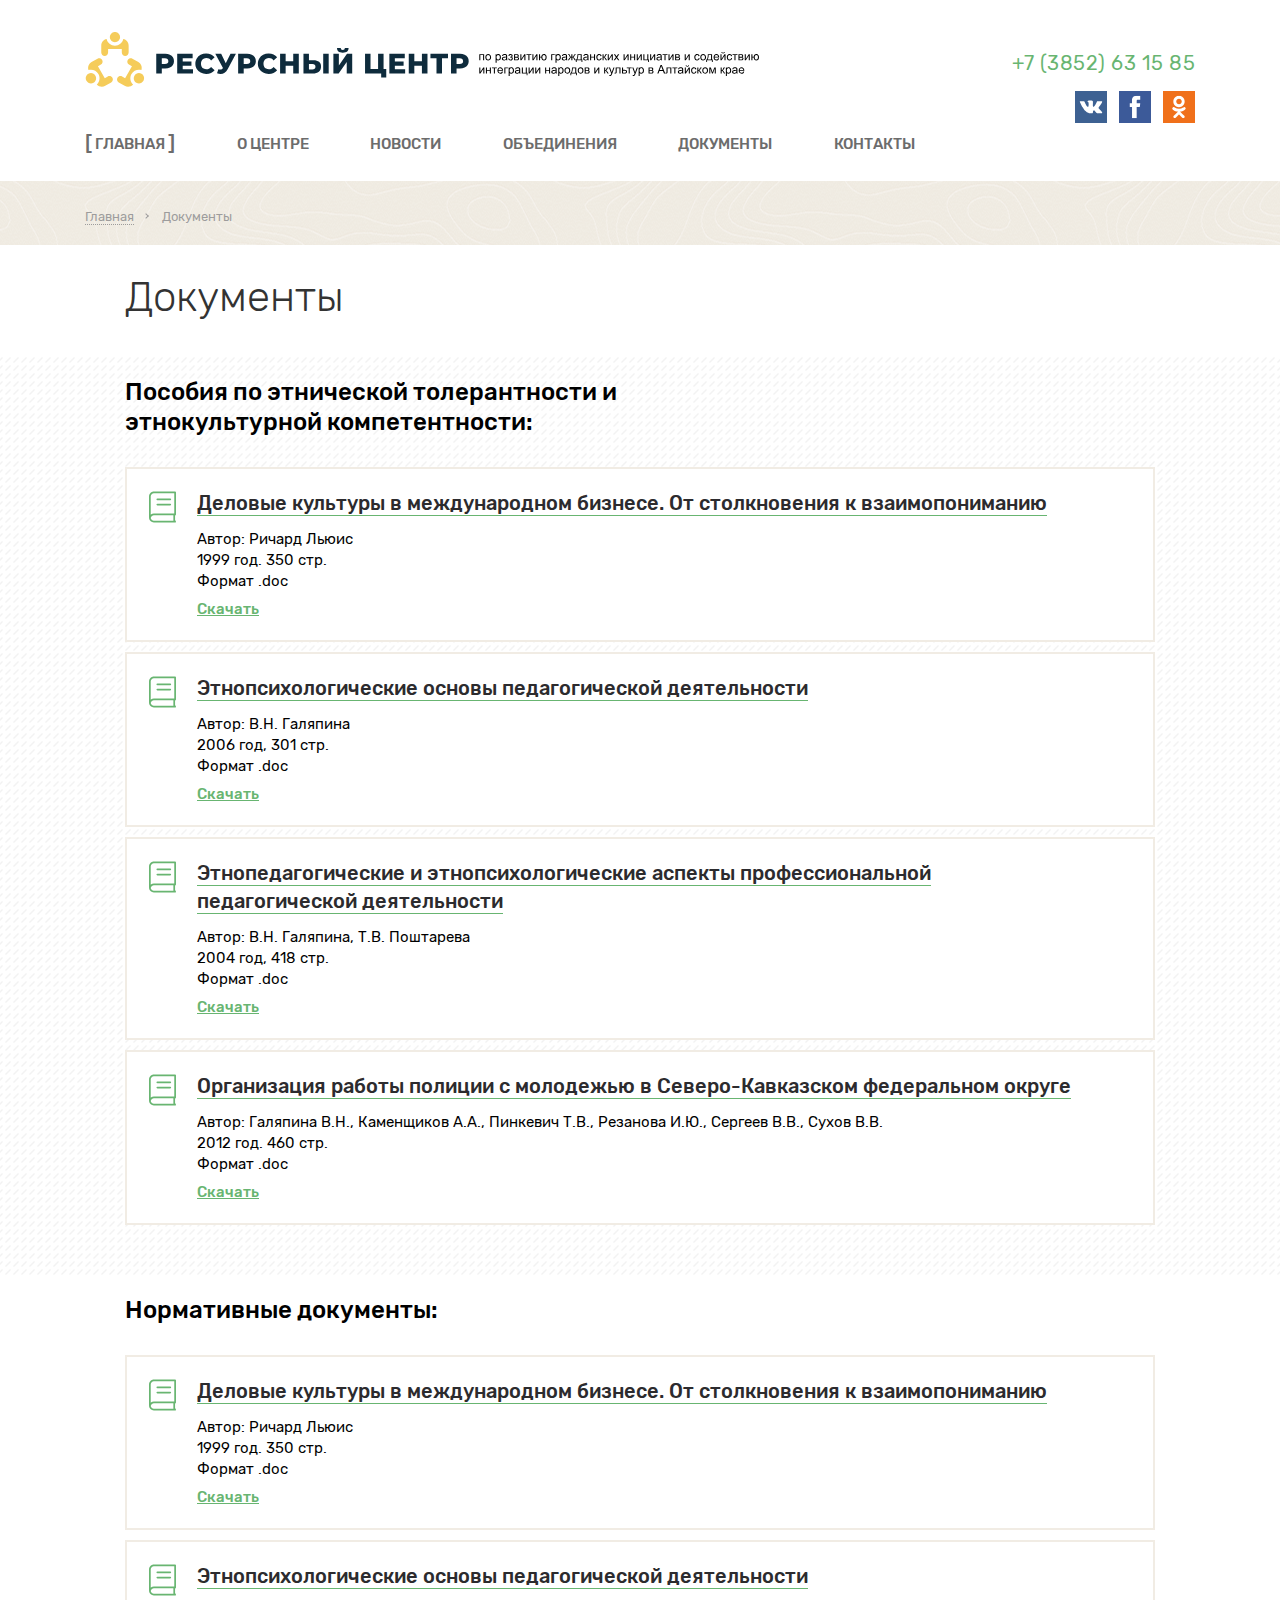
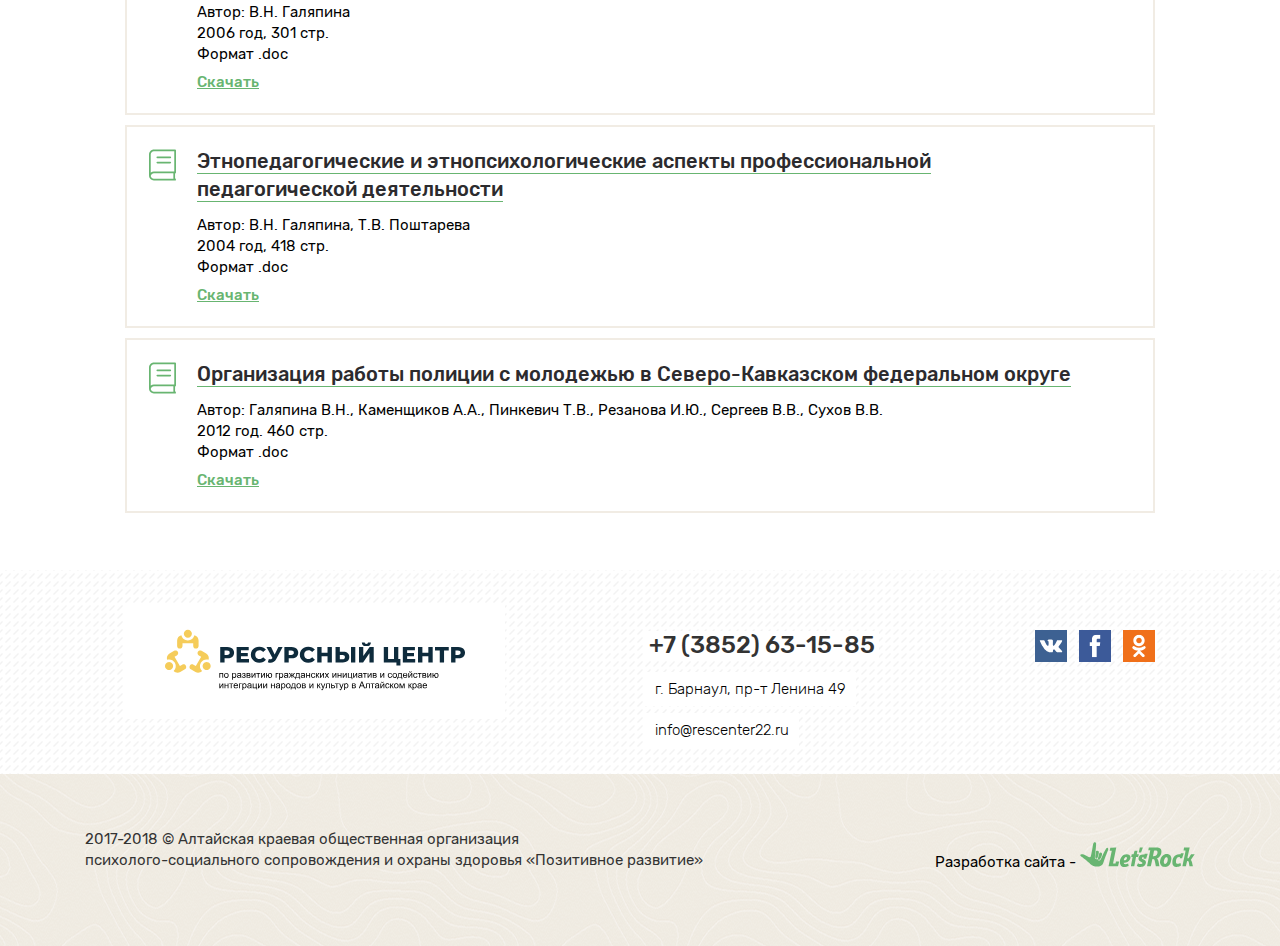
<file: docs.html>
<!DOCTYPE html>
<html lang="ru">
<head>
	<meta charset="UTF-8">
<title>Title</title>
<link rel="stylesheet" href="css/style.css">
<link rel="icon" type="image/x-icon" href="/img/favicon.ico">
<meta name="viewport" content="width=device-width, initial-scale=1, maximum-scale=1" />
<!-- <meta name="viewport" content="width=1200/> -->
<script src="https://api-maps.yandex.ru/2.1/?lang=ru_RU" type="text/javascript"></script>
</head>
<body>
	<svg class="svg-collections">
		<symbol id="rc-logo" viewBox="0 0 36000000 4110002">
			<defs>
				<style type="text/css">
					<![CDATA[
						.fil2 {fill:#F5CC5A}
						.fil1 {fill:black;fill-rule:nonzero}
						.fil0 {fill:#0E2B3C;fill-rule:nonzero}
						.logo-subtitle {-webkit-transform:translate(17300000px,-1760000px);transform:translate(17300000px,-1760000px)}
						@media all and (max-width:768px) {
							.logo-subtitle {-webkit-transform:translate(0,0);transform:translate(0,0)}
						}
					]]>
				</style>
			</defs>
			<g>
				<g>
					<path class="fil0" d="M4241576 1166859c94997,0 177497,15744 247501,47244 70003,31500 124004,76500 162000,135000 37996,58500 57000,127252 57000,206256 0,79004 -19004,147496 -57000,205500 -37996,58004 -91997,102744 -162000,134244 -70004,31500 -152504,47256 -247501,47256l-183000 0 0 274500 -297000 0 0 -1050000 480000 0zm-18000 541500c61004,0 106997,-13252 138000,-39756 31004,-26492 46501,-64240 46501,-113244 0,-49004 -15497,-87000 -46501,-114000 -31003,-27000 -76996,-40500 -138000,-40500l-165000 0 0 307500 165000 0zm1499670 279000l0 229500 -843000 0 0 -1050000 823500 0 0 229500 -529500 0 0 177000 466500 0 0 222000 -466500 0 0 192000 549000 0zm703170 250500c-109996,0 -208748,-23256 -296244,-69756 -87508,-46500 -156260,-111248 -206256,-194244 -49996,-82996 -75000,-177000 -75000,-282000 0,-105000 25004,-199004 75000,-282000 49996,-82996 118748,-147756 206256,-194256 87496,-46500 186248,-69744 296244,-69744 96000,0 182504,16996 259500,51000 76996,34004 141000,82996 192000,147000l-189000 171000c-67996,-82004 -150496,-123000 -247500,-123000 -57000,0 -107752,12496 -152244,37500 -44504,25004 -79004,60248 -103500,105744 -24508,45508 -36756,97760 -36756,156756 0,58996 12248,111248 36756,156744 24496,45508 58996,80752 103500,105756 44492,25004 95244,37500 152244,37500 97004,0 179504,-40996 247500,-123000l189000 171000c-51000,64004 -115004,112996 -192000,147000 -76996,34004 -163500,51000 -259500,51000zm1588170 -1071000l-435000 811500c-46004,87000 -102248,153000 -168745,198000 -66507,45000 -139252,67500 -218256,67500 -58004,0 -120000,-13004 -186000,-39000l70500 -219000c40996,12000 76004,18000 105000,18000 28997,0 54756,-6496 77256,-19500 22500,-13004 43241,-33496 62244,-61500l-408000 -756000 313500 0 244501 507000 253500 -507000 289500 0zm598169 0c94996,0 177496,15744 247500,47244 70004,31500 124004,76500 162000,135000 37997,58500 57000,127252 57000,206256 0,79004 -19003,147496 -57000,205500 -37996,58004 -91996,102744 -162000,134244 -70004,31500 -152504,47256 -247500,47256l-183000 0 0 274500 -297000 0 0 -1050000 480000 0zm-18000 541500c61004,0 106996,-13252 138000,-39756 31004,-26492 46500,-64240 46500,-113244 0,-49004 -15496,-87000 -46500,-114000 -31004,-27000 -76996,-40500 -138000,-40500l-165000 0 0 307500 165000 0zm1168170 529500c-109996,0 -208748,-23256 -296244,-69756 -87508,-46500 -156260,-111248 -206256,-194244 -49996,-82996 -75000,-177000 -75000,-282000 0,-105000 25004,-199004 75000,-282000 49996,-82996 118748,-147756 206256,-194256 87496,-46500 186248,-69744 296244,-69744 96000,0 182504,16996 259500,51000 76996,34004 141000,82996 192000,147000l-189000 171000c-67996,-82004 -150496,-123000 -247500,-123000 -57000,0 -107752,12496 -152244,37500 -44504,25004 -79004,60248 -103500,105744 -24508,45508 -36756,97760 -36756,156756 0,58996 12248,111248 36756,156744 24496,45508 58996,80752 103500,105756 44492,25004 95244,37500 152244,37500 97004,0 179504,-40996 247500,-123000l189000 171000c-51000,64004 -115004,112996 -192000,147000 -76996,34004 -163500,51000 -259500,51000zm1607670 -1071000l0 1050000 -297000 0 0 -409500 -405000 0 0 409500 -297000 0 0 -1050000 297000 0 0 394500 405000 0 0 -394500 297000 0zm784170 334500c129000,0 228496,28748 298500,86244 70004,57508 105000,142760 105000,255756 0,121004 -39000,213496 -117000,277500 -78000,64004 -186496,96000 -325500,96000l-496501 0 0 -1050000 292500 0 0 334500 243001 0zm-58500 502500c49996,0 89752,-13500 119255,-40500 29493,-27000 44245,-64996 44245,-114000 0,-91004 -54497,-136500 -163500,-136500l-184501 0 0 291000 184501 0zm577500 -837000l292500 0 0 1050000 -292500 0 0 -1050000zm542669 0l292500 0 0 616500 433501 -616500 279000 0 0 1050000 -292501 0 0 -615000 -432000 615000 -280500 0 0 -1050000zm501000 -63000c-106004,0 -183744,-20504 -233244,-61500 -49500,-40996 -74256,-102000 -74256,-183000l199500 0c1004,34996 10004,61004 27000,78000 16996,16996 43996,25500 81000,25500 37004,0 64500,-8504 82500,-25500 18000,-16996 27497,-43004 28500,-78000l199501 0c0,81000 -25004,142004 -75000,183000 -49997,40996 -128504,61500 -235501,61500zm2321671 877500l0 450000 -271501 0 0 -214500 -861000 0 0 -1050000 292500 0 0 814500 403500 0 0 -814500 292501 0 0 814500 144000 0zm1007669 6000l0 229500 -843000 0 0 -1050000 823500 0 0 229500 -529500 0 0 177000 466500 0 0 222000 -466500 0 0 192000 549000 0zm1192170 -820500l0 1050000 -297000 0 0 -409500 -405000 0 0 409500 -297000 0 0 -1050000 297000 0 0 394500 405000 0 0 -394500 297000 0zm1094670 235500l-321000 0 0 814500 -292500 0 0 -814500 -322501 0 0 -235500 936001 0 0 235500zm640169 -235500c94996,0 177496,15744 247500,47244 70004,31500 124004,76500 162000,135000 37997,58500 57000,127252 57000,206256 0,79004 -19003,147496 -57000,205500 -37996,58004 -91996,102744 -162000,134244 -70004,31500 -152504,47256 -247500,47256l-183000 0 0 274500 -297000 0 0 -1050000 480000 0zm-18000 541500c61004,0 106996,-13252 138000,-39756 31004,-26492 46500,-64240 46500,-113244 0,-49004 -15496,-87000 -46500,-114000 -31004,-27000 -76996,-40500 -138000,-40500l-165000 0 0 307500 165000 0z"/>
				</g>
				<g class="logo-subtitle">
					<path  class="fil1" d="M3704919 2944478l259205 0 0 328110 -55642 0 0 -281965 -147933 0 0 281965 -55630 0 0 -328110zm321461 164055c0,-60579 16866,-105473 50681,-134646 28145,-24248 62598,-36354 103157,-36354 44988,0 81862,14740 110516,44244 28559,29397 42898,70181 42898,122114 0,42142 -6331,75236 -18969,99354 -12650,24130 -31098,42898 -55311,56268 -24142,13382 -50587,20032 -79134,20032 -45945,0 -83031,-14646 -111378,-44056 -28346,-29385 -42460,-71740 -42460,-126956zm56893 106c0,41941 9177,73323 27496,94087 18449,20858 41516,31299 69449,31299 27603,0 50575,-10441 69000,-31406 18343,-20964 27508,-52889 27508,-95763 0,-40477 -9272,-71138 -27709,-91890 -18437,-20870 -41421,-31288 -68799,-31288 -27933,0 -51000,10323 -69449,31075 -18319,20764 -27496,52063 -27496,93886zm491221 289748l0 -453909 50575 0 0 43098c11905,-16654 25393,-29197 40464,-37512 14965,-8315 33177,-12531 54579,-12531 28016,0 52665,7157 74067,21590 21390,14327 37500,34666 48461,60803 10854,26233 16334,54886 16334,86174 0,33413 -6000,63543 -18023,90413 -12000,26764 -29492,47315 -52453,61630 -22866,14232 -46996,21402 -72284,21402 -18543,0 -35196,-3898 -49854,-11693 -14740,-7807 -26752,-17611 -36236,-29504l0 160039 -55630 0zm50575 -287846c0,42035 8527,73110 25500,93248 17067,20114 37724,30236 61960,30236 24650,0 45721,-10441 63213,-31299 17587,-20859 26339,-53103 26339,-96827 0,-41729 -8540,-72910 -25713,-93673 -17173,-20752 -37606,-31087 -61429,-31087 -23587,0 -44457,11067 -62587,33094 -18224,22134 -27283,54154 -27283,96308zm515338 120944c-20657,17611 -40582,29930 -59645,37205 -19075,7264 -39496,10855 -61429,10855 -36036,0 -63733,-8752 -83126,-26339 -19394,-17492 -29079,-39933 -29079,-67240 0,-16004 3685,-30650 10961,-43937 7370,-13276 16960,-23799 28759,-31819 11906,-8008 25181,-14114 40040,-18213 10960,-2858 27496,-5586 49523,-8338 44882,-5256 78071,-11693 99248,-19075 201,-7583 331,-12425 331,-14421 0,-22548 -5279,-38457 -15815,-47729 -14220,-12543 -35397,-18756 -63425,-18756 -26244,0 -45626,4630 -58063,13796 -12532,9177 -21697,25393 -27709,48791l-54366 -7583c4949,-23291 13063,-42141 24449,-56480 11374,-14339 27815,-25287 49311,-33083 21378,-7689 46346,-11586 74587,-11586 28027,0 50893,3259 68492,9897 17480,6638 30449,14859 38669,24862 8221,10016 14008,22666 17386,37938 1795,9484 2728,26551 2728,51106l0 73760c0,51519 1170,84071 3485,97866 2208,13807 6850,26976 13594,39626l-58157 0c-5587,-11693 -9166,-25394 -10749,-41103zm-4417 -123271c-20244,8220 -50586,15165 -91039,20858 -22984,3272 -39201,6957 -48685,11067 -9485,4110 -16760,10122 -21922,17917 -5149,7902 -7795,16642 -7795,26351 0,14634 5587,26964 16854,36756 11280,9803 27721,14763 49312,14763 21389,0 40464,-4653 57212,-14031 16654,-9272 28984,-22004 36780,-38138 6012,-12531 8952,-30968 8952,-55311l331 -20232zm207331 15815l0 -43630c23409,-201 39413,-1158 47835,-2740 8539,-1689 16653,-6532 24236,-14740 7583,-8233 11386,-18449 11386,-30780 0,-14846 -4949,-26870 -14965,-35705 -10004,-8964 -22866,-13393 -38775,-13393 -31300,0 -53209,18330 -65752,54992l-53103 -8835c16441,-61110 56268,-91665 119280,-91665 34984,0 62374,9484 82287,28547 19914,19075 29823,41835 29823,68279 0,26658 -12969,47941 -38776,63638 16536,8859 28867,20126 37193,33827 8221,13689 12331,29917 12331,48661 0,29410 -10748,53233 -32138,71552 -21496,18342 -51413,27508 -89976,27508 -74823,0 -118229,-33095 -130134,-99260l52476 -11386c4737,20858 14327,37098 28866,48579 14540,11480 31075,17173 49843,17173 18756,0 34346,-5268 46783,-15898 12426,-10547 18650,-24035 18650,-40476 0,-12732 -3898,-23799 -11705,-33284 -7795,-9484 -16110,-15378 -24968,-17716 -8847,-2421 -24862,-3567 -48047,-3567 -1890,0 -6107,106 -12650,319zm217169 -179551l128008 0c31406,0 54792,2645 70181,7901 15272,5268 28441,14858 39402,28878 11067,14114 16547,30874 16547,50457 0,15697 -3271,29409 -9685,40996 -6543,11693 -16240,21496 -29303,29291 15378,5162 28134,14752 38362,28866 10110,14020 15177,30780 15177,50055 -2019,31075 -13169,54154 -33307,69119 -20126,15059 -49417,22547 -87767,22547l-147615 0 0 -328110zm55630 138448l58996 0c23516,0 39733,-1263 48485,-3685 8846,-2527 16748,-7488 23693,-15071 6956,-7476 10441,-16535 10441,-27070 0,-17386 -6107,-29410 -18237,-36248 -12212,-6851 -33071,-10229 -62586,-10229l-60792 0 0 92303zm0 144142l73028 0c31382,0 52996,-3685 64689,-10960 11693,-7382 17799,-19914 18437,-37937 0,-10418 -3366,-20221 -10122,-29174 -6839,-8964 -15697,-14657 -26551,-16972 -10843,-2410 -28347,-3579 -52359,-3579l-67122 0 0 98622zm280276 -282590l55630 0 0 250240 154571 -250240 59740 0 0 328110 -55630 0 0 -248670 -154358 248670 -59953 0 0 -328110zm324106 0l265524 0 0 46145 -104964 0 0 281965 -55619 0 0 -281965 -104941 0 0 -46145zm318627 0l55629 0 0 250240 154571 -250240 59741 0 0 328110 -55630 0 0 -248670 -154359 248670 -59952 0 0 -328110zm353799 0l55653 0 0 137185 67630 0c4961,-46772 19607,-82500 43937,-107150 24449,-24661 56056,-36980 94937,-36980 33083,0 59221,6626 78296,20008 19169,13381 34972,31724 47409,55216 12425,23386 18638,54898 18638,94512 0,56480 -12839,99354 -38563,128551 -25701,29173 -60579,43725 -104622,43725 -40890,0 -73654,-13595 -98410,-40678 -24661,-27177 -38563,-64382 -41622,-111697l-67630 0 0 145418 -55653 0 0 -328110zm265216 40452c-27177,0 -48354,10441 -63531,31300 -15177,20763 -22760,49937 -22760,87555 0,45000 7583,77870 22866,98834 15272,20965 35705,31406 61217,31406 25382,0 46146,-9685 62374,-29091 16110,-19382 24224,-50669 24224,-93767 0,-42036 -7051,-73654 -21071,-94619 -14007,-21070 -35078,-31618 -63319,-31618zm383953 -40452l189036 0 0 46145 -133406 0 0 281965 -55630 0 0 -328110zm230540 453909l0 -453909 50575 0 0 43098c11905,-16654 25393,-29197 40452,-37512 14965,-8315 33189,-12531 54591,-12531 28016,0 52665,7157 74067,21590 21390,14327 37500,34666 48461,60803 10854,26233 16334,54886 16334,86174 0,33413 -6000,63543 -18023,90413 -12000,26764 -29492,47315 -52465,61630 -22854,14232 -46996,21402 -72272,21402 -18555,0 -35196,-3898 -49854,-11693 -14740,-7807 -26764,-17611 -36248,-29504l0 160039 -55618 0zm50575 -287846c0,42035 8527,73110 25488,93248 17079,20114 37724,30236 61961,30236 24661,0 45732,-10441 63224,-31299 17587,-20859 26339,-53103 26339,-96827 0,-41729 -8540,-72910 -25713,-93673 -17173,-20752 -37606,-31087 -61429,-31087 -23599,0 -44457,11067 -62587,33094 -18236,22134 -27283,54154 -27283,96308zm515338 120944c-20657,17611 -40582,29930 -59645,37205 -19075,7264 -39508,10855 -61429,10855 -36036,0 -63733,-8752 -83138,-26339 -19382,-17492 -29067,-39933 -29067,-67240 0,-16004 3685,-30650 10960,-43937 7371,-13276 16961,-23799 28760,-31819 11906,-8008 25181,-14114 40040,-18213 10960,-2858 27484,-5586 49512,-8338 44893,-5256 78082,-11693 99248,-19075 212,-7583 330,-12425 330,-14421 0,-22548 -5267,-38457 -15815,-47729 -14208,-12543 -35385,-18756 -63425,-18756 -26232,0 -45614,4630 -58051,13796 -12532,9177 -21709,25393 -27709,48791l-54378 -7583c4961,-23291 13075,-42141 24449,-56480 11386,-14339 27827,-25287 49311,-33083 21390,-7689 46358,-11586 74599,-11586 28027,0 50893,3259 68480,9897 17492,6638 30449,14859 38681,24862 8221,10016 14008,22666 17386,37938 1795,9484 2728,26551 2728,51106l0 73760c0,51519 1170,84071 3485,97866 2208,13807 6850,26976 13582,39626l-58146 0c-5586,-11693 -9165,-25394 -10748,-41103zm-4429 -123271c-20232,8220 -50575,15165 -91027,20858 -22985,3272 -39201,6957 -48685,11067 -9485,4110 -16760,10122 -21922,17917 -5161,7902 -7795,16642 -7795,26351 0,14634 5575,26964 16854,36756 11280,9803 27721,14763 49312,14763 21389,0 40452,-4653 57212,-14031 16654,-9272 28984,-22004 36780,-38138 6000,-12531 8941,-30968 8941,-55311l330 -20232zm340229 -163736l0 141614c17905,0 30543,-3378 37807,-10016 7275,-6744 17705,-26433 31193,-59315 12649,-31181 24130,-51000 34453,-59634 10110,-8445 26137,-12649 48153,-12649l20339 0 0 45826 -15071 -307c-14858,0 -24236,2209 -28347,6544 -4311,4523 -10960,18000 -19795,40452 -8232,21485 -15815,36237 -22760,44563 -6968,8221 -17929,15709 -32669,22548 24024,6437 47421,28653 70287,66803l61004 101681 -61110 0 -59445 -101587c-12106,-20634 -22748,-34122 -31701,-40559 -9059,-6413 -19819,-9579 -32338,-9579l0 151725 -56906 0 0 -151725c-12330,0 -22984,3166 -31925,9473 -9071,6319 -19606,19925 -31618,40795l-59941 101457 -61122 0 60791 -101681c23091,-38150 46689,-60366 70713,-66803 -16441,-7583 -28028,-15910 -34571,-24863 -6626,-8964 -16429,-30342 -29598,-64169 -4536,-11386 -9378,-18331 -14552,-20870 -5374,-2622 -13275,-3898 -23799,-3898 -2646,0 -8126,107 -16334,319l0 -46145 7688 0c21485,0 36556,1263 45308,3897 8752,2540 16547,8008 23492,16335 6850,8315 15815,25594 26764,52051 13381,32339 23716,51945 30885,58890 7146,6956 19796,10441 37819,10441l0 -141614 56906 0zm268039 0l228863 0 0 282590 35385 0 0 138449 -45519 0 0 -92929 -258556 0 0 92929 -45519 0 0 -138449 29079 0c39200,-53209 57956,-147413 56267,-282590zm46146 46145c-4110,106536 -20551,185339 -49311,236445l176386 0 0 -236445 -127075 0zm493417 240862c-20645,17611 -40570,29930 -59633,37205 -19075,7264 -39508,10855 -61430,10855 -36035,0 -63732,-8752 -83137,-26339 -19382,-17492 -29067,-39933 -29067,-67240 0,-16004 3685,-30650 10960,-43937 7370,-13276 16961,-23799 28760,-31819 11894,-8008 25181,-14114 40040,-18213 10960,-2858 27484,-5586 49511,-8338 44894,-5256 78083,-11693 99248,-19075 213,-7583 331,-12425 331,-14421 0,-22548 -5268,-38457 -15815,-47729 -14208,-12543 -35386,-18756 -63425,-18756 -26232,0 -45614,4630 -58063,13796 -12520,9177 -21697,25393 -27697,48791l-54378 -7583c4961,-23291 13075,-42141 24449,-56480 11386,-14339 27827,-25287 49311,-33083 21390,-7689 46358,-11586 74598,-11586 28028,0 50894,3259 68481,9897 17492,6638 30449,14859 38681,24862 8209,10016 14008,22666 17386,37938 1795,9484 2728,26551 2728,51106l0 73760c0,51519 1169,84071 3484,97866 2209,13807 6851,26976 13583,39626l-58146 0c-5586,-11693 -9165,-25394 -10760,-41103zm-4417 -123271c-20232,8220 -50575,15165 -91027,20858 -22985,3272 -39201,6957 -48686,11067 -9484,4110 -16759,10122 -21921,17917 -5161,7902 -7795,16642 -7795,26351 0,14634 5575,26964 16854,36756 11280,9803 27721,14763 49311,14763 21390,0 40453,-4653 57213,-14031 16653,-9272 28984,-22004 36779,-38138 6000,-12531 8941,-30968 8941,-55311l331 -20232zm141709 -163736l55630 0 0 136547 154264 0 0 -136547 55630 0 0 328110 -55630 0 0 -145418 -154264 0 0 145418 -55630 0 0 -328110zm563386 207992l54378 7594c-6024,37394 -21189,66579 -45744,87756 -24555,21177 -54780,31725 -90496,31725 -44788,0 -80823,-14646 -108000,-43937 -27307,-29304 -40890,-71233 -40890,-125812 0,-35397 5894,-66283 17610,-92834 11693,-26445 29492,-46347 53516,-59528 23905,-13275 49937,-19901 78177,-19901 35516,0 64701,8941 87248,26964 22654,18012 37193,43630 43512,76701l-53728 8220c-5174,-22015 -14233,-38563 -27402,-49736 -13075,-11067 -28866,-16641 -47421,-16641 -28028,0 -50788,10015 -68374,30023 -17492,20138 -26244,51744 -26244,95150 0,44055 8444,75968 25299,95882 16960,19913 38976,29929 66047,29929 21933,0 40158,-6650 54697,-20020 14646,-13275 23917,-33827 27815,-61535zm101161 -207992l55630 0 0 141614c17693,0 30130,-3378 37300,-10229 7051,-6732 17492,-26445 31393,-59208 10961,-25914 19819,-42981 26551,-51213 6863,-8209 14658,-13795 23493,-16653 8964,-2835 23196,-4311 42685,-4311l11161 0 0 45826 -15484 -307c-14646,0 -24024,2209 -28134,6544 -4311,4523 -10961,18000 -19819,40452 -8421,21485 -16110,36343 -23173,44563 -6945,8221 -17799,15709 -32445,22548 23917,6437 47516,28653 70689,66803l61016 101681 -61122 0 -60154 -101362c-12118,-20540 -22654,-34028 -31606,-40571 -9071,-6532 -19807,-9792 -32351,-9792l0 151725 -55630 0 0 -328110zm277217 0l55630 0 0 250240 154571 -250240 59740 0 0 328110 -55630 0 0 -248670 -154358 248670 -59953 0 0 -328110zm315248 328110l119799 -169961 -110941 -158149 68386 0 51827 77444c9591,14552 17173,26339 22547,35622 9378,-13181 17705,-25074 25181,-35728l54579 -77338 67973 0 -111591 158149 118854 169961 -67641 0 -67866 -101150 -15485 -24342 -87661 125492 -67961 0zm529689 -328110l55618 0 0 250240 154583 -250240 59740 0 0 328110 -55630 0 0 -248670 -154358 248670 -59953 0 0 -328110zm353174 0l55630 0 0 136547 154263 0 0 -136547 55630 0 0 328110 -55630 0 0 -145418 -154263 0 0 145418 -55630 0 0 -328110zm349075 0l55630 0 0 250240 154582 -250240 59729 0 0 328110 -55618 0 0 -248670 -154359 248670 -59964 0 0 -328110zm353811 0l55642 0 0 282590 154252 0 0 -282590 55630 0 0 282590 36035 0 0 138449 -45520 0 0 -92929 -256039 0 0 -328110zm361512 0l55630 0 0 250240 154582 -250240 59729 0 0 328110 -55618 0 0 -248670 -154359 248670 -59964 0 0 -328110zm567496 287007c-20646,17611 -40571,29930 -59646,37205 -19063,7264 -39496,10855 -61417,10855 -36035,0 -63732,-8752 -83138,-26339 -19382,-17492 -29079,-39933 -29079,-67240 0,-16004 3697,-30650 10961,-43937 7382,-13276 16972,-23799 28772,-31819 11893,-8008 25169,-14114 40027,-18213 10961,-2858 27496,-5586 49524,-8338 44894,-5256 78071,-11693 99248,-19075 213,-7583 331,-12425 331,-14421 0,-22548 -5268,-38457 -15815,-47729 -14221,-12543 -35398,-18756 -63425,-18756 -26233,0 -45615,4630 -58063,13796 -12532,9177 -21697,25393 -27697,48791l-54378 -7583c4960,-23291 13074,-42141 24448,-56480 11375,-14339 27827,-25287 49312,-33083 21389,-7689 46358,-11586 74598,-11586 28028,0 50894,3259 68480,9897 17492,6638 30449,14859 38681,24862 8209,10016 14008,22666 17386,37938 1784,9484 2729,26551 2729,51106l0 73760c0,51519 1169,84071 3484,97866 2209,13807 6850,26976 13583,39626l-58146 0c-5587,-11693 -9177,-25394 -10760,-41103zm-4417 -123271c-20233,8220 -50575,15165 -91040,20858 -22984,3272 -39200,6957 -48685,11067 -9472,4110 -16748,10122 -21921,17917 -5150,7902 -7795,16642 -7795,26351 0,14634 5586,26964 16866,36756 11268,9803 27720,14763 49311,14763 21378,0 40453,-4653 57213,-14031 16641,-9272 28984,-22004 36779,-38138 6000,-12531 8941,-30968 8941,-55311l331 -20232zm98728 -163736l265524 0 0 46145 -104953 0 0 281965 -55630 0 0 -281965 -104941 0 0 -46145zm318626 0l55630 0 0 250240 154571 -250240 59740 0 0 328110 -55630 0 0 -248670 -154358 248670 -59953 0 0 -328110zm353185 0l128008 0c31406,0 54792,2645 70170,7901 15283,5268 28452,14858 39413,28878 11067,14114 16547,30874 16547,50457 0,15697 -3271,29409 -9697,40996 -6543,11693 -16228,21496 -29291,29291 15378,5162 28134,14752 38362,28866 10111,14020 15166,30780 15166,50055 -2008,31075 -13170,54154 -33296,69119 -20137,15059 -49417,22547 -87767,22547l-147615 0 0 -328110zm55619 138448l59007 0c23504,0 39721,-1263 48473,-3685 8858,-2527 16760,-7488 23705,-15071 6956,-7476 10441,-16535 10441,-27070 0,-17386 -6119,-29410 -18237,-36248 -12224,-6851 -33082,-10229 -62586,-10229l-60803 0 0 92303zm0 144142l73027 0c31394,0 53008,-3685 64701,-10960 11693,-7382 17799,-19914 18437,-37937 0,-10418 -3378,-20221 -10122,-29174 -6839,-8964 -15697,-14657 -26551,-16972 -10843,-2410 -28347,-3579 -52359,-3579l-67133 0 0 98622zm455929 -282590l55630 0 0 250240 154582 -250240 59729 0 0 328110 -55630 0 0 -248670 -154347 248670 -59964 0 0 -328110zm743150 207992l54366 7594c-6012,37394 -21189,66579 -45732,87756 -24556,21177 -54780,31725 -90508,31725 -44788,0 -80823,-14646 -108000,-43937 -27296,-29304 -40890,-71233 -40890,-125812 0,-35397 5905,-66283 17610,-92834 11693,-26445 29492,-46347 53528,-59528 23905,-13275 49937,-19901 78177,-19901 35504,0 64689,8941 87236,26964 22654,18012 37205,43630 43524,76701l-53740 8220c-5162,-22015 -14233,-38563 -27402,-49736 -13063,-11067 -28866,-16641 -47409,-16641 -28028,0 -50788,10015 -68386,30023 -17481,20138 -26233,51744 -26233,95150 0,44055 8433,75968 25300,95882 16960,19913 38976,29929 66047,29929 21921,0 40157,-6650 54685,-20020 14646,-13275 23929,-33827 27827,-61535zm87980 -43937c0,-60579 16866,-105473 50693,-134646 28134,-24248 62587,-36354 103146,-36354 44988,0 81862,14740 110527,44244 28548,29397 42886,70181 42886,122114 0,42142 -6331,75236 -18968,99354 -12650,24130 -31087,42898 -55311,56268 -24130,13382 -50587,20032 -79134,20032 -45933,0 -83032,-14646 -111378,-44056 -28347,-29385 -42461,-71740 -42461,-126956zm56906 106c0,41941 9165,73323 27484,94087 18449,20858 41516,31299 69449,31299 27614,0 50575,-10441 69012,-31406 18330,-20964 27507,-52889 27507,-95763 0,-40477 -9283,-71138 -27720,-91890 -18425,-20870 -41410,-31288 -68799,-31288 -27933,0 -51000,10323 -69449,31075 -18319,20764 -27484,52063 -27484,93886zm345283 -164161l228851 0 0 282590 35397 0 0 138449 -45519 0 0 -92929 -258567 0 0 92929 -45508 0 0 -138449 29067 0c39200,-53209 57956,-147413 56279,-282590zm46146 46145c-4110,106536 -20551,185339 -49311,236445l176374 0 0 -236445 -127063 0zm502902 175748l57519 7595c-8952,33401 -25700,59421 -50137,77858 -24449,18449 -55642,27721 -93686,27721 -47834,0 -85759,-14752 -113787,-44268 -28016,-29386 -42047,-70795 -42047,-124004 0,-55004 14126,-97772 42472,-128114 28347,-30449 65114,-45626 110315,-45626 43725,0 79453,14846 107150,44669 27720,29823 41622,71752 41622,125799 0,3272 -106,8232 -319,14752l-244335 0c2103,35929 12225,63544 30555,82618 18225,19063 41091,28654 68374,28654 20339,0 37725,-5374 52063,-16122 14422,-10748 25808,-27933 34241,-51532zm-182067 -89138l182693 0c-2422,-27590 -9485,-48248 -20965,-62055 -17598,-21389 -40559,-32137 -68693,-32137 -25500,0 -46890,8539 -64276,25606 -17279,17067 -26870,39933 -28759,68586zm309874 -132755l55618 0 0 250240 154583 -250240 59740 0 0 328110 -55630 0 0 -248670 -154358 248670 -59953 0 0 -328110zm192177 -121382l37937 0c-3047,26031 -12531,46039 -28346,59964 -15804,14008 -36768,20965 -63012,20965 -26339,0 -47410,-6957 -63107,-20764 -15696,-13902 -25181,-33921 -28240,-60165l37937 0c2835,14232 8622,24862 17174,31818 8527,7063 20125,10548 34547,10548 16760,0 29409,-3378 37937,-10229 8539,-6732 14338,-17492 17173,-32137zm375319 329374l54366 7594c-6012,37394 -21189,66579 -45744,87756 -24543,21177 -54768,31725 -90496,31725 -44787,0 -80823,-14646 -108000,-43937 -27295,-29304 -40890,-71233 -40890,-125812 0,-35397 5906,-66283 17610,-92834 11693,-26445 29493,-46347 53528,-59528 23906,-13275 49937,-19901 78177,-19901 35504,0 64689,8941 87236,26964 22654,18012 37205,43630 43524,76701l-53740 8220c-5161,-22015 -14232,-38563 -27402,-49736 -13063,-11067 -28866,-16641 -47409,-16641 -28040,0 -50788,10015 -68386,30023 -17492,20138 -26232,51744 -26232,95150 0,44055 8433,75968 25287,95882 16973,19913 38977,29929 66059,29929 21921,0 40158,-6650 54685,-20020 14646,-13275 23929,-33827 27827,-61535zm72709 -207992l265523 0 0 46145 -104952 0 0 281965 -55630 0 0 -281965 -104941 0 0 -46145zm318626 0l128008 0c31405,0 54791,2645 70169,7901 15284,5268 28453,14858 39414,28878 11066,14114 16547,30874 16547,50457 0,15697 -3272,29409 -9697,40996 -6532,11693 -16228,21496 -29291,29291 15378,5162 28133,14752 38362,28866 10110,14020 15177,30780 15177,50055 -2020,31075 -13181,54154 -33307,69119 -20126,15059 -49418,22547 -87768,22547l-147614 0 0 -328110zm55630 138448l58996 0c23504,0 39720,-1263 48472,-3685 8859,-2527 16760,-7488 23705,-15071 6957,-7476 10441,-16535 10441,-27070 0,-17386 -6106,-29410 -18236,-36248 -12213,-6851 -33083,-10229 -62587,-10229l-60791 0 0 92303zm0 144142l73016 0c31393,0 53007,-3685 64700,-10960 11693,-7382 17800,-19914 18437,-37937 0,-10418 -3366,-20221 -10122,-29174 -6838,-8964 -15697,-14657 -26551,-16972 -10842,-2410 -28346,-3579 -52358,-3579l-67122 0 0 98622zm280275 -282590l55619 0 0 250240 154582 -250240 59741 0 0 328110 -55630 0 0 -248670 -154359 248670 -59953 0 0 -328110zm353800 0l55653 0 0 137185 67630 0c4961,-46772 19607,-82500 43937,-107150 24449,-24661 56056,-36980 94926,-36980 33094,0 59232,6626 78307,20008 19169,13381 34972,31724 47409,55216 12425,23386 18638,54898 18638,94512 0,56480 -12839,99354 -38563,128551 -25701,29173 -60579,43725 -104622,43725 -40890,0 -73654,-13595 -98410,-40678 -24661,-27177 -38563,-64382 -41622,-111697l-67630 0 0 145418 -55653 0 0 -328110zm265216 40452c-27189,0 -48354,10441 -63531,31300 -15177,20763 -22760,49937 -22760,87555 0,45000 7583,77870 22866,98834 15272,20965 35705,31406 61205,31406 25394,0 46146,-9685 62386,-29091 16110,-19382 24224,-50669 24224,-93767 0,-42036 -7051,-73654 -21071,-94619 -14007,-21070 -35078,-31618 -63319,-31618zm-14787690 665812l55630 0 0 250240 154571 -250240 59740 0 0 328098 -55630 0 0 -248657 -154347 248657 -59964 0 0 -328098zm353185 0l55630 0 0 136547 154264 0 0 -136547 55618 0 0 328098 -55618 0 0 -145405 -154264 0 0 145405 -55630 0 0 -328098zm319996 0l265524 0 0 46133 -104953 0 0 281965 -55630 0 0 -281965 -104941 0 0 -46133zm535359 221893l57519 7583c-8952,33413 -25701,59421 -50138,77870 -24448,18437 -55653,27721 -93685,27721 -47834,0 -85759,-14764 -113799,-44268 -28016,-29386 -42035,-70807 -42035,-124016 0,-54992 14126,-97772 42472,-128114 28347,-30449 65114,-45614 110315,-45614 43725,0 79453,14834 107150,44657 27720,29823 41622,71764 41622,125811 0,3260 -106,8221 -319,14752l-244347 0c2115,35929 12237,63544 30556,82607 18236,19074 41102,28665 68385,28665 20339,0 37725,-5374 52063,-16134 14422,-10736 25808,-27921 34241,-51520zm-182067 -89137l182693 0c-2422,-27603 -9485,-48249 -20965,-62067 -17598,-21378 -40559,-32138 -68693,-32138 -25500,0 -46902,8539 -64276,25618 -17279,17067 -26870,39933 -28759,68587zm309874 -132756l189023 0 0 46133 -133405 0 0 281965 -55618 0 0 -328098zm230527 453909l0 -453909 50575 0 0 43098c11906,-16654 25394,-29197 40465,-37524 14953,-8315 33177,-12519 54579,-12519 28015,0 52665,7145 74066,21590 21390,14315 37501,34666 48461,60792 10854,26244 16335,54897 16335,86185 0,33401 -6000,63543 -18024,90413 -12000,26752 -29492,47303 -52453,61630 -22866,14232 -47008,21402 -72283,21402 -18543,0 -35197,-3898 -49854,-11693 -14741,-7819 -26752,-17611 -36237,-29516l0 160051 -55630 0zm50575 -287858c0,42047 8528,73122 25500,93248 17067,20114 37713,30248 61961,30248 24649,0 45720,-10441 63212,-31299 17587,-20870 26339,-53114 26339,-96839 0,-41716 -8539,-72898 -25713,-93661 -17173,-20752 -37606,-31087 -61429,-31087 -23586,0 -44456,11055 -62586,33083 -18225,22134 -27284,54153 -27284,96307z"/>
					<path class="fil1" d="M5837707 3937750c-20658,17598 -40583,29929 -59646,37192 -19075,7276 -39508,10867 -61429,10867 -36035,0 -63732,-8752 -83126,-26351 -19394,-17480 -29079,-39933 -29079,-67228 0,-16016 3685,-30662 10961,-43937 7370,-13276 16961,-23799 28760,-31819 11905,-8008 25181,-14114 40039,-18225 10961,-2846 27496,-5586 49524,-8326 44882,-5256 78071,-11693 99248,-19075 201,-7583 319,-12425 319,-14421 0,-22559 -5268,-38457 -15803,-47729 -14221,-12543 -35398,-18756 -63426,-18756 -26244,0 -45626,4618 -58063,13796 -12531,9165 -21696,25382 -27708,48791l-54366 -7594c4948,-23280 13063,-42142 24437,-56481 11385,-14327 27826,-25275 49311,-33071 21389,-7689 46358,-11586 74598,-11586 28028,0 50894,3248 68492,9897 17481,6626 30449,14859 38670,24863 8220,10003 14007,22653 17385,37937 1796,9472 2729,26551 2729,51094l0 73760c0,51520 1169,84083 3484,97878 2209,13795 6850,26965 13595,39614l-58158 0c-5587,-11693 -9165,-25382 -10748,-41090zm-4429 -123284c-20232,8232 -50575,15177 -91028,20870 -22984,3260 -39201,6957 -48685,11055 -9484,4110 -16760,10134 -21921,17929 -5150,7902 -7795,16630 -7795,26339 0,14634 5586,26976 16854,36768 11280,9791 27720,14752 49311,14752 21390,0 40453,-4642 57213,-14020 16653,-9272 28984,-22016 36779,-38138 6012,-12531 8953,-30980 8953,-55323l319 -20232zm142335 -163724l55641 0 0 282578 154252 0 0 -282578 55630 0 0 282578 36036 0 0 138461 -45520 0 0 -92941 -256039 0 0 -328098zm361523 0l55618 0 0 250240 154583 -250240 59740 0 0 328098 -55630 0 0 -248657 -154358 248657 -59953 0 0 -328098zm353174 0l55630 0 0 250240 154582 -250240 59729 0 0 328098 -55618 0 0 -248657 -154359 248657 -59964 0 0 -328098zm528838 0l55630 0 0 136547 154264 0 0 -136547 55630 0 0 328098 -55630 0 0 -145405 -154264 0 0 145405 -55630 0 0 -328098zm563386 287008c-20657,17598 -40570,29929 -59645,37192 -19075,7276 -39496,10867 -61418,10867 -36035,0 -63744,-8752 -83137,-26351 -19382,-17480 -29079,-39933 -29079,-67228 0,-16016 3685,-30662 10961,-43937 7381,-13276 16960,-23799 28759,-31819 11906,-8008 25181,-14114 40040,-18225 10960,-2846 27496,-5586 49523,-8326 44894,-5256 78071,-11693 99248,-19075 213,-7583 331,-12425 331,-14421 0,-22559 -5279,-38457 -15815,-47729 -14220,-12543 -35397,-18756 -63425,-18756 -26244,0 -45626,4618 -58063,13796 -12532,9165 -21697,25382 -27709,48791l-54366 -7594c4961,-23280 13063,-42142 24449,-56481 11374,-14327 27815,-25275 49311,-33071 21378,-7689 46346,-11586 74587,-11586 28039,0 50893,3248 68492,9897 17480,6626 30449,14859 38669,24863 8221,10003 14008,22653 17386,37937 1795,9472 2740,26551 2740,51094l0 73760c0,51520 1158,84083 3473,97878 2208,13795 6862,26965 13594,39614l-58157 0c-5587,-11693 -9166,-25382 -10749,-41090zm-4417 -123284c-20244,8232 -50586,15177 -91039,20870 -22984,3260 -39201,6957 -48685,11055 -9485,4110 -16760,10134 -21922,17929 -5149,7902 -7795,16630 -7795,26339 0,14634 5587,26976 16854,36768 11280,9791 27721,14752 49312,14752 21389,0 40464,-4642 57212,-14020 16654,-9272 28984,-22016 36780,-38138 6012,-12531 8952,-30980 8952,-55323l331 -20232zm141697 290185l0 -453909 50587 0 0 43098c11905,-16654 25382,-29197 40452,-37524 14965,-8315 33189,-12519 54579,-12519 28016,0 52677,7145 74079,21590 21378,14315 37500,34666 48461,60792 10854,26244 16334,54897 16334,86185 0,33401 -6000,63543 -18023,90413 -12012,26752 -29492,47303 -52465,61630 -22866,14232 -46996,21402 -72283,21402 -18544,0 -35197,-3898 -49843,-11693 -14740,-7819 -26764,-17611 -36248,-29516l0 160051 -55630 0zm50587 -287858c0,42047 8527,73122 25488,93248 17067,20114 37724,30248 61961,30248 24661,0 45732,-10441 63212,-31299 17599,-20870 26351,-53114 26351,-96839 0,-41716 -8552,-72898 -25725,-93661 -17173,-20752 -37594,-31087 -61417,-31087 -23599,0 -44457,11055 -62587,33083 -18236,22134 -27283,54153 -27283,96307zm280157 -1996c0,-60591 16855,-105473 50681,-134658 28134,-24236 62587,-36342 103146,-36342 45000,0 81874,14740 110528,44244 28547,29386 42886,70169 42886,122114 0,42142 -6331,75236 -18969,99354 -12638,24130 -31087,42886 -55311,56268 -24130,13382 -50575,20032 -79134,20032 -45933,0 -83031,-14658 -111378,-44056 -28335,-29397 -42449,-71752 -42449,-126956zm56894 106c0,41929 9165,73323 27496,94087 18437,20858 41516,31299 69437,31299 27614,0 50587,-10441 69012,-31406 18342,-20976 27508,-52901 27508,-95775 0,-40465 -9272,-71126 -27721,-91890 -18425,-20858 -41409,-31276 -68799,-31276 -27921,0 -51000,10311 -69437,31075 -18331,20752 -27496,52051 -27496,93886zm345284 -164161l228862 0 0 282578 35386 0 0 138461 -45520 0 0 -92941 -258555 0 0 92941 -45520 0 0 -138461 29079 0c39201,-53208 57957,-147401 56268,-282578zm46145 46133c-4110,106548 -20551,185351 -49311,236445l176386 0 0 -236445 -127075 0zm258248 117922c0,-60591 16855,-105473 50682,-134658 28133,-24236 62586,-36342 103145,-36342 45000,0 81874,14740 110528,44244 28559,29386 42886,70169 42886,122114 0,42142 -6331,75236 -18957,99354 -12650,24130 -31098,42886 -55323,56268 -24130,13382 -50575,20032 -79134,20032 -45933,0 -83031,-14658 -111366,-44056 -28346,-29397 -42461,-71752 -42461,-126956zm56894 106c0,41929 9177,73323 27496,94087 18437,20858 41516,31299 69437,31299 27614,0 50587,-10441 69012,-31406 18343,-20976 27508,-52901 27508,-95775 0,-40465 -9272,-71126 -27720,-91890 -18426,-20858 -41410,-31276 -68800,-31276 -27921,0 -51000,10311 -69437,31075 -18319,20752 -27496,52051 -27496,93886zm315567 -164161l128008 0c31406,0 54791,2633 70181,7889 15272,5280 28441,14859 39402,28890 11067,14114 16547,30862 16547,50457 0,15697 -3272,29409 -9685,40996 -6543,11693 -16240,21484 -29303,29279 15378,5174 28134,14752 38362,28867 10110,14031 15177,30779 15177,50067 -2019,31074 -13169,54141 -33307,69106 -20126,15071 -49417,22547 -87768,22547l-147614 0 0 -328098zm55630 138448l58996 0c23516,0 39733,-1275 48485,-3696 8846,-2516 16748,-7477 23692,-15059 6957,-7489 10441,-16536 10441,-27083 0,-17386 -6106,-29398 -18236,-36236 -12212,-6863 -33071,-10241 -62586,-10241l-60792 0 0 92315zm0 144130l73028 0c31382,0 52996,-3685 64689,-10960 11693,-7370 17799,-19902 18437,-37925 0,-10430 -3366,-20221 -10122,-29185 -6839,-8953 -15697,-14646 -26551,-16961 -10843,-2421 -28347,-3591 -52359,-3591l-67122 0 0 98622zm455918 -282578l55630 0 0 250240 154582 -250240 59741 0 0 328098 -55630 0 0 -248657 -154359 248657 -59964 0 0 -328098zm528212 0l55630 0 0 141614c17693,0 30130,-3378 37300,-10229 7051,-6744 17492,-26456 31393,-59220 10961,-25902 19819,-42980 26552,-51201 6850,-8220 14645,-13807 23492,-16653 8952,-2835 23185,-4311 42673,-4311l11173 0 0 45826 -15484 -319c-14646,0 -24024,2209 -28134,6544 -4323,4523 -10961,18012 -19819,40453 -8421,21496 -16110,36354 -23173,44563 -6945,8232 -17799,15708 -32457,22559 23929,6425 47516,28653 70701,66791l61016 101681 -61122 0 -60154 -101350c-12130,-20552 -22653,-34040 -31618,-40571 -9059,-6532 -19795,-9803 -32339,-9803l0 151724 -55630 0 0 -328098zm281753 454216l-6331 -51413c12224,3272 22760,4961 31819,4961 12437,0 22346,-2115 29716,-6213 7488,-4110 13595,-9921 18331,-17280 3472,-5586 9165,-19405 16961,-41515 1063,-3071 2645,-7595 4960,-13595l-124547 -329161 59433 0 68492 189448c8941,23918 16855,49205 23906,75756 6437,-24968 14019,-49630 22866,-73866l69957 -191338 55523 0 -124004 333791c-13382,35929 -23811,60591 -31287,74173 -9921,18237 -21295,31618 -34040,40146 -12850,8539 -28133,12756 -45826,12756 -10748,0 -22760,-2209 -35929,-6650zm331901 -454216l258555 0 0 327791 -55618 0 0 -281658 -147295 0 0 163217c0,38032 -1264,63118 -3685,75343 -2539,12118 -9272,22653 -20339,31712 -11173,9071 -27189,13595 -48153,13595 -12957,0 -27921,-839 -44788,-2422l0 -46263 24343 0c11492,0 19701,-1146 24661,-3579 4937,-2315 8209,-6118 9898,-11268 1583,-5161 2421,-21921 2421,-50268l0 -216200zm340429 0l55642 0 0 128338 70382 0c45933,0 81225,8835 106099,26658 24767,17799 37193,42342 37193,73653 0,27378 -10323,50764 -31075,70276 -20658,19488 -53752,29173 -99260,29173l-138981 0 0 -328098zm55642 282578l58571 0c35303,0 60484,-4311 75543,-12956 15071,-8634 22654,-22122 22654,-40453 0,-14232 -5575,-26870 -16748,-38043 -11173,-11067 -35811,-16642 -74079,-16642l-65941 0 0 108094zm196500 -282578l265524 0 0 46133 -104965 0 0 281965 -55618 0 0 -281965 -104941 0 0 -46133zm323162 454216l-6331 -51413c12225,3272 22760,4961 31819,4961 12449,0 22347,-2115 29717,-6213 7488,-4110 13594,-9921 18330,-17280 3473,-5586 9166,-19405 16961,-41515 1063,-3071 2646,-7595 4961,-13595l-124548 -329161 59433 0 68493 189448c8940,23918 16854,49205 23905,75756 6437,-24968 14020,-49630 22866,-73866l69957 -191338 55524 0 -124004 333791c-13382,35929 -23800,60591 -31288,74173 -9909,18237 -21295,31618 -34027,40146 -12863,8539 -28146,12756 -45839,12756 -10748,0 -22760,-2209 -35929,-6650zm311563 -307l0 -453909 50575 0 0 43098c11905,-16654 25394,-29197 40464,-37524 14965,-8315 33178,-12519 54579,-12519 28016,0 52666,7145 74067,21590 21390,14315 37500,34666 48461,60792 10854,26244 16334,54897 16334,86185 0,33401 -6000,63543 -18023,90413 -12000,26752 -29492,47303 -52453,61630 -22866,14232 -46996,21402 -72283,21402 -18544,0 -35197,-3898 -49855,-11693 -14740,-7819 -26752,-17611 -36236,-29516l0 160051 -55630 0zm50575 -287858c0,42047 8527,73122 25500,93248 17067,20114 37724,30248 61960,30248 24650,0 45721,-10441 63213,-31299 17587,-20870 26339,-53114 26339,-96839 0,-41716 -8540,-72898 -25713,-93661 -17173,-20752 -37606,-31087 -61429,-31087 -23587,0 -44457,11055 -62587,33083 -18224,22134 -27283,54153 -27283,96307zm476669 -166051l128020 0c31406,0 54791,2633 70169,7889 15272,5280 28453,14859 39414,28890 11067,14114 16547,30862 16547,50457 0,15697 -3272,29409 -9697,40996 -6543,11693 -16228,21484 -29303,29279 15390,5174 28134,14752 38374,28867 10110,14031 15165,30779 15165,50067 -2019,31074 -13169,54141 -33295,69106 -20138,15071 -49417,22547 -87768,22547l-147626 0 0 -328098zm55630 138448l59008 0c23504,0 39721,-1275 48473,-3696 8858,-2516 16759,-7477 23704,-15059 6957,-7489 10429,-16536 10429,-27083 0,-17386 -6106,-29398 -18224,-36236 -12224,-6863 -33083,-10241 -62598,-10241l-60792 0 0 92315zm0 144130l73028 0c31394,0 52996,-3685 64689,-10960 11693,-7370 17799,-19902 18449,-37925 0,-10430 -3378,-20221 -10122,-29185 -6851,-8953 -15697,-14646 -26552,-16961 -10842,-2421 -28346,-3591 -52358,-3591l-67134 0 0 98622zm413256 45520l173646 -452634 65847 0 184287 452634 -68173 0 -52370 -137173 -190607 0 -49098 137173 -63532 0zm130229 -185858l154252 0 -47209 -125492c-14220,-38138 -24968,-69650 -32445,-94512 -6212,29504 -14539,58476 -24980,87142l-49618 132862zm361287 -142240l258567 0 0 327791 -55630 0 0 -281658 -147295 0 0 163217c0,38032 -1264,63118 -3685,75343 -2539,12118 -9272,22653 -20339,31712 -11173,9071 -27177,13595 -48141,13595 -12969,0 -27933,-839 -44788,-2422l0 -46263 24343 0c11480,0 19689,-1146 24649,-3579 4949,-2315 8221,-6118 9898,-11268 1583,-5161 2421,-21921 2421,-50268l0 -216200zm312626 0l265524 0 0 46133 -104953 0 0 281965 -55630 0 0 -281965 -104941 0 0 -46133zm525875 287008c-20658,17598 -40571,29929 -59646,37192 -19075,7276 -39496,10867 -61417,10867 -36036,0 -63745,-8752 -83138,-26351 -19382,-17480 -29079,-39933 -29079,-67228 0,-16016 3685,-30662 10961,-43937 7381,-13276 16960,-23799 28759,-31819 11906,-8008 25182,-14114 40040,-18225 10960,-2846 27496,-5586 49523,-8326 44882,-5256 78071,-11693 99249,-19075 212,-7583 330,-12425 330,-14421 0,-22559 -5279,-38457 -15815,-47729 -14220,-12543 -35397,-18756 -63425,-18756 -26244,0 -45626,4618 -58063,13796 -12531,9165 -21697,25382 -27709,48791l-54366 -7594c4961,-23280 13063,-42142 24449,-56481 11374,-14327 27815,-25275 49311,-33071 21378,-7689 46347,-11586 74587,-11586 28039,0 50893,3248 68492,9897 17480,6626 30449,14859 38669,24863 8221,10003 14008,22653 17386,37937 1795,9472 2740,26551 2740,51094l0 73760c0,51520 1158,84083 3473,97878 2208,13795 6862,26965 13594,39614l-58157 0c-5587,-11693 -9166,-25382 -10748,-41090zm-4418 -123284c-20244,8232 -50586,15177 -91039,20870 -22984,3260 -39201,6957 -48685,11055 -9484,4110 -16760,10134 -21922,17929 -5149,7902 -7795,16630 -7795,26339 0,14634 5587,26976 16855,36768 11279,9791 27720,14752 49311,14752 21389,0 40464,-4642 57212,-14020 16654,-9272 28984,-22016 36780,-38138 6012,-12531 8953,-30980 8953,-55323l330 -20232zm141697 -163724l55630 0 0 250240 154583 -250240 59728 0 0 328098 -55618 0 0 -248657 -154358 248657 -59965 0 0 -328098zm192189 -121382l37925 0c-3047,26019 -12519,46039 -28334,59952 -15803,14008 -36768,20965 -63012,20965 -26339,0 -47410,-6957 -63106,-20752 -15697,-13902 -25182,-33933 -28241,-60165l37926 0c2846,14232 8633,24862 17173,31819 8527,7063 20138,10547 34559,10547 16760,0 29409,-3378 37937,-10229 8539,-6744 14339,-17492 17173,-32137zm375307 329374l54378 7582c-6023,37394 -21189,66591 -45744,87768 -24543,21177 -54779,31725 -90496,31725 -44787,0 -80823,-14658 -108000,-43937 -27295,-29304 -40890,-71233 -40890,-125823 0,-35386 5894,-66272 17611,-92823 11693,-26445 29492,-46358 53515,-59528 23918,-13275 49937,-19901 78178,-19901 35515,0 64700,8941 87248,26964 22653,18012 37204,43618 43511,76701l-53728 8209c-5161,-22004 -14232,-38551 -27402,-49725 -13063,-11067 -28866,-16653 -47409,-16653 -28039,0 -50799,10027 -68386,30035 -17492,20126 -26244,51744 -26244,95138 0,44055 8445,75969 25299,95894 16973,19901 38977,29929 66059,29929 21922,0 40158,-6650 54685,-20032 14646,-13275 23918,-33826 27815,-61523zm101162 -207992l55630 0 0 141614c17693,0 30142,-3378 37311,-10229 7039,-6744 17480,-26456 31382,-59220 10960,-25902 19819,-42980 26551,-51201 6862,-8220 14657,-13807 23492,-16653 8965,-2835 23197,-4311 42685,-4311l11173 0 0 45826 -15496 -319c-14645,0 -24023,2209 -28134,6544 -4311,4523 -10960,18012 -19807,40453 -8433,21496 -16122,36354 -23185,44563 -6945,8232 -17799,15708 -32445,22559 23918,6425 47516,28653 70689,66791l61028 101681 -61134 0 -60153 -101350c-12119,-20552 -22654,-34040 -31607,-40571 -9071,-6532 -19807,-9803 -32350,-9803l0 151724 -55630 0 0 -328098zm263421 164055c0,-60591 16855,-105473 50681,-134658 28134,-24236 62587,-36342 103146,-36342 45000,0 81874,14740 110528,44244 28547,29386 42886,70169 42886,122114 0,42142 -6331,75236 -18969,99354 -12638,24130 -31087,42886 -55311,56268 -24130,13382 -50575,20032 -79134,20032 -45933,0 -83031,-14658 -111378,-44056 -28335,-29397 -42449,-71752 -42449,-126956zm56894 106c0,41929 9165,73323 27496,94087 18437,20858 41516,31299 69437,31299 27614,0 50587,-10441 69012,-31406 18342,-20976 27508,-52901 27508,-95775 0,-40465 -9272,-71126 -27721,-91890 -18425,-20858 -41409,-31276 -68799,-31276 -27921,0 -51000,10311 -69437,31075 -18331,20752 -27496,52051 -27496,93886zm317457 -164161l85559 0 86716 262559 95989 -262559 79441 0 0 328098 -55630 0 0 -264142 -96615 264142 -49736 0 -91346 -276791 0 276791 -54378 0 0 -328098zm607760 0l55630 0 0 141614c17693,0 30130,-3378 37299,-10229 7051,-6744 17492,-26456 31394,-59220 10960,-25902 19819,-42980 26551,-51201 6862,-8220 14657,-13807 23492,-16653 8965,-2835 23197,-4311 42685,-4311l11162 0 0 45826 -15485 -319c-14645,0 -24023,2209 -28134,6544 -4311,4523 -10960,18012 -19819,40453 -8421,21496 -16110,36354 -23173,44563 -6945,8232 -17799,15708 -32456,22559 23929,6425 47527,28653 70700,66791l61016 101681 -61122 0 -60154 -101350c-12118,-20552 -22653,-34040 -31606,-40571 -9071,-6532 -19807,-9803 -32350,-9803l0 151724 -55630 0 0 -328098zm277216 453909l0 -453909 50575 0 0 43098c11906,-16654 25394,-29197 40465,-37524 14953,-8315 33177,-12519 54579,-12519 28015,0 52665,7145 74067,21590 21389,14315 37500,34666 48460,60792 10855,26244 16335,54897 16335,86185 0,33401 -6000,63543 -18024,90413 -12000,26752 -29492,47303 -52452,61630 -22867,14232 -46997,21402 -72284,21402 -18543,0 -35197,-3898 -49854,-11693 -14741,-7819 -26752,-17611 -36237,-29516l0 160051 -55630 0zm50575 -287858c0,42047 8528,73122 25500,93248 17067,20114 37725,30248 61961,30248 24650,0 45720,-10441 63213,-31299 17586,-20870 26338,-53114 26338,-96839 0,-41716 -8539,-72898 -25712,-93661 -17174,-20752 -37607,-31087 -61430,-31087 -23586,0 -44456,11055 -62586,33083 -18225,22134 -27284,54153 -27284,96307zm515339 120957c-20657,17598 -40583,29929 -59646,37192 -19074,7276 -39496,10867 -61429,10867 -36035,0 -63732,-8752 -83126,-26351 -19393,-17480 -29079,-39933 -29079,-67228 0,-16016 3686,-30662 10961,-43937 7370,-13276 16961,-23799 28760,-31819 11905,-8008 25181,-14114 40039,-18225 10961,-2846 27496,-5586 49524,-8326 44882,-5256 78071,-11693 99248,-19075 201,-7583 331,-12425 331,-14421 0,-22559 -5280,-38457 -15815,-47729 -14221,-12543 -35398,-18756 -63425,-18756 -26245,0 -45626,4618 -58063,13796 -12532,9165 -21697,25382 -27709,48791l-54366 -7594c4949,-23280 13063,-42142 24437,-56481 11386,-14327 27827,-25275 49311,-33071 21390,-7689 46358,-11586 74598,-11586 28028,0 50894,3248 68492,9897 17481,6626 30449,14859 38670,24863 8220,10003 14008,22653 17386,37937 1795,9472 2728,26551 2728,51094l0 73760c0,51520 1169,84083 3484,97878 2209,13795 6851,26965 13595,39614l-58158 0c-5586,-11693 -9165,-25382 -10748,-41090zm-4417 -123284c-20244,8232 -50587,15177 -91040,20870 -22984,3260 -39200,6957 -48685,11055 -9484,4110 -16760,10134 -21921,17929 -5150,7902 -7795,16630 -7795,26339 0,14634 5586,26976 16854,36768 11280,9791 27721,14752 49311,14752 21390,0 40465,-4642 57213,-14020 16653,-9272 28984,-22016 36779,-38138 6012,-12531 8953,-30980 8953,-55323l331 -20232zm365492 58169l57532 7583c-8965,33413 -25701,59421 -50150,77870 -24449,18437 -55642,27721 -93685,27721 -47823,0 -85760,-14764 -113788,-44268 -28015,-29386 -42035,-70807 -42035,-124016 0,-54992 14126,-97772 42472,-128114 28335,-30449 65103,-45614 110315,-45614 43725,0 79441,14834 107150,44657 27709,29823 41610,71764 41610,125811 0,3260 -106,8221 -307,14752l-244346 0c2102,35929 12224,63544 30555,82607 18236,19074 41090,28665 68374,28665 20350,0 37724,-5374 52063,-16134 14433,-10736 25807,-27921 34240,-51520zm-182067 -89137l182693 0c-2409,-27603 -9472,-48249 -20965,-62067 -17586,-21378 -40559,-32138 -68693,-32138 -25488,0 -46889,8539 -64275,25618 -17280,17067 -26858,39933 -28760,68587z"/>
				</g>
				<g>
					<path class="fil2" d="M1831383 272457c0,-151370 -122705,-274063 -274064,-274063 -151358,0 -274063,122693 -274063,274063 0,151358 122705,274063 274063,274063 151359,0 274064,-122705 274064,-274063z"/>
					<path class="fil2" d="M2002123 373051c-46063,203469 -227587,356174 -444780,356174 -217193,0 -398705,-152705 -444768,-356174 -163382,36402 -286063,181961 -286063,356174l0 365433c0,100713 81980,182705 182705,182705 100724,0 182717,-81992 182717,-182705l0 -182717 730842 0 0 182717c0,100724 81981,182705 182705,182705 100725,0 182717,-81981 182717,-182705l0 -365433c-12,-174201 -122705,-319772 -286075,-356174z"/>
					<path class="fil2" d="M2973308 2231115c-131090,-75685 -298701,-30780 -374386,100311 -75673,131079 -30767,298701 100323,374374 131079,75685 304796,30768 380469,-100311 75685,-131079 24673,-298689 -106406,-374374z"/>
					<path class="fil2" d="M2806111 1607150l-316453 -182716c-87236,-50363 -199228,-20351 -249590,66885 -50362,87225 -20351,199217 66874,249579l158244 91359 -365433 632929 -158233 -91358c-87236,-50363 -199216,-20351 -249578,66886 -50363,87236 -20363,199228 66874,249590l316453 182705c150885,87106 338291,53634 451488,-69650 -153166,-141626 -194658,-375177 -86067,-563279 108591,-188103 331606,-268938 530847,-207107 50173,-159673 -14540,-338716 -165426,-425823z"/>
					<path class="fil2" d="M515764 2331438c-75685,-131091 -243295,-176008 -374386,-100311 -131079,75673 -182091,243283 -106406,374374 75674,131079 249390,175996 380469,100311 131091,-75685 175996,-243295 100323,-374374z"/>
					<path class="fil2" d="M1422756 2440714c-50362,-87237 -162366,-117237 -249590,-66886l-158233 91358 -365421 -632929 158232 -91359c87225,-50362 117237,-162354 66874,-249579 -50362,-87236 -162354,-117236 -249578,-66885l-316465 182716c-150886,87107 -215599,266150 -165425,425835 199240,-61843 422256,18992 530858,207095 108591,188102 67099,421653 -86079,563279 113209,123284 300603,156768 451489,69662l316453 -182717c87236,-50362 117248,-162366 66885,-249590z"/>
				</g>
			</g>
		</symbol>
		
		<symbol id="footer-logo" viewBox="0 0 20440000 4110002">
			<defs>
				<style type="text/css">
					<![CDATA[
						.fil2 {fill:#F5CC5A}
						.fil1 {fill:black;fill-rule:nonzero}
						.fil0 {fill:#0E2B3C;fill-rule:nonzero}
					]]>
				</style>
			</defs>
			<g>
				<g>
				   <path class="fil0" d="M4241576 1166859c94997,0 177497,15744 247501,47244 70003,31500 124004,76500 162000,135000 37996,58500 57000,127252 57000,206256 0,79004 -19004,147496 -57000,205500 -37996,58004 -91997,102744 -162000,134244 -70004,31500 -152504,47256 -247501,47256l-183000 0 0 274500 -297000 0 0 -1050000 480000 0zm-18000 541500c61004,0 106997,-13252 138000,-39756 31004,-26492 46501,-64240 46501,-113244 0,-49004 -15497,-87000 -46501,-114000 -31003,-27000 -76996,-40500 -138000,-40500l-165000 0 0 307500 165000 0zm1499670 279000l0 229500 -843000 0 0 -1050000 823500 0 0 229500 -529500 0 0 177000 466500 0 0 222000 -466500 0 0 192000 549000 0zm703170 250500c-109996,0 -208748,-23256 -296244,-69756 -87508,-46500 -156260,-111248 -206256,-194244 -49996,-82996 -75000,-177000 -75000,-282000 0,-105000 25004,-199004 75000,-282000 49996,-82996 118748,-147756 206256,-194256 87496,-46500 186248,-69744 296244,-69744 96000,0 182504,16996 259500,51000 76996,34004 141000,82996 192000,147000l-189000 171000c-67996,-82004 -150496,-123000 -247500,-123000 -57000,0 -107752,12496 -152244,37500 -44504,25004 -79004,60248 -103500,105744 -24508,45508 -36756,97760 -36756,156756 0,58996 12248,111248 36756,156744 24496,45508 58996,80752 103500,105756 44492,25004 95244,37500 152244,37500 97004,0 179504,-40996 247500,-123000l189000 171000c-51000,64004 -115004,112996 -192000,147000 -76996,34004 -163500,51000 -259500,51000zm1588170 -1071000l-435000 811500c-46004,87000 -102248,153000 -168745,198000 -66507,45000 -139252,67500 -218256,67500 -58004,0 -120000,-13004 -186000,-39000l70500 -219000c40996,12000 76004,18000 105000,18000 28997,0 54756,-6496 77256,-19500 22500,-13004 43241,-33496 62244,-61500l-408000 -756000 313500 0 244501 507000 253500 -507000 289500 0zm598169 0c94996,0 177496,15744 247500,47244 70004,31500 124004,76500 162000,135000 37997,58500 57000,127252 57000,206256 0,79004 -19003,147496 -57000,205500 -37996,58004 -91996,102744 -162000,134244 -70004,31500 -152504,47256 -247500,47256l-183000 0 0 274500 -297000 0 0 -1050000 480000 0zm-18000 541500c61004,0 106996,-13252 138000,-39756 31004,-26492 46500,-64240 46500,-113244 0,-49004 -15496,-87000 -46500,-114000 -31004,-27000 -76996,-40500 -138000,-40500l-165000 0 0 307500 165000 0zm1168170 529500c-109996,0 -208748,-23256 -296244,-69756 -87508,-46500 -156260,-111248 -206256,-194244 -49996,-82996 -75000,-177000 -75000,-282000 0,-105000 25004,-199004 75000,-282000 49996,-82996 118748,-147756 206256,-194256 87496,-46500 186248,-69744 296244,-69744 96000,0 182504,16996 259500,51000 76996,34004 141000,82996 192000,147000l-189000 171000c-67996,-82004 -150496,-123000 -247500,-123000 -57000,0 -107752,12496 -152244,37500 -44504,25004 -79004,60248 -103500,105744 -24508,45508 -36756,97760 -36756,156756 0,58996 12248,111248 36756,156744 24496,45508 58996,80752 103500,105756 44492,25004 95244,37500 152244,37500 97004,0 179504,-40996 247500,-123000l189000 171000c-51000,64004 -115004,112996 -192000,147000 -76996,34004 -163500,51000 -259500,51000zm1607670 -1071000l0 1050000 -297000 0 0 -409500 -405000 0 0 409500 -297000 0 0 -1050000 297000 0 0 394500 405000 0 0 -394500 297000 0zm784170 334500c129000,0 228496,28748 298500,86244 70004,57508 105000,142760 105000,255756 0,121004 -39000,213496 -117000,277500 -78000,64004 -186496,96000 -325500,96000l-496501 0 0 -1050000 292500 0 0 334500 243001 0zm-58500 502500c49996,0 89752,-13500 119255,-40500 29493,-27000 44245,-64996 44245,-114000 0,-91004 -54497,-136500 -163500,-136500l-184501 0 0 291000 184501 0zm577500 -837000l292500 0 0 1050000 -292500 0 0 -1050000zm542669 0l292500 0 0 616500 433501 -616500 279000 0 0 1050000 -292501 0 0 -615000 -432000 615000 -280500 0 0 -1050000zm501000 -63000c-106004,0 -183744,-20504 -233244,-61500 -49500,-40996 -74256,-102000 -74256,-183000l199500 0c1004,34996 10004,61004 27000,78000 16996,16996 43996,25500 81000,25500 37004,0 64500,-8504 82500,-25500 18000,-16996 27497,-43004 28500,-78000l199501 0c0,81000 -25004,142004 -75000,183000 -49997,40996 -128504,61500 -235501,61500zm2321671 877500l0 450000 -271501 0 0 -214500 -861000 0 0 -1050000 292500 0 0 814500 403500 0 0 -814500 292501 0 0 814500 144000 0zm1007669 6000l0 229500 -843000 0 0 -1050000 823500 0 0 229500 -529500 0 0 177000 466500 0 0 222000 -466500 0 0 192000 549000 0zm1192170 -820500l0 1050000 -297000 0 0 -409500 -405000 0 0 409500 -297000 0 0 -1050000 297000 0 0 394500 405000 0 0 -394500 297000 0zm1094670 235500l-321000 0 0 814500 -292500 0 0 -814500 -322501 0 0 -235500 936001 0 0 235500zm640169 -235500c94996,0 177496,15744 247500,47244 70004,31500 124004,76500 162000,135000 37997,58500 57000,127252 57000,206256 0,79004 -19003,147496 -57000,205500 -37996,58004 -91996,102744 -162000,134244 -70004,31500 -152504,47256 -247500,47256l-183000 0 0 274500 -297000 0 0 -1050000 480000 0zm-18000 541500c61004,0 106996,-13252 138000,-39756 31004,-26492 46500,-64240 46500,-113244 0,-49004 -15496,-87000 -46500,-114000 -31004,-27000 -76996,-40500 -138000,-40500l-165000 0 0 307500 165000 0z"/>
				</g>
				<g>
					<path class="fil1" d="M3704919 2944478l259205 0 0 328110 -55642 0 0 -281965 -147933 0 0 281965 -55630 0 0 -328110zm321461 164055c0,-60579 16866,-105473 50681,-134646 28145,-24248 62598,-36354 103157,-36354 44988,0 81862,14740 110516,44244 28559,29397 42898,70181 42898,122114 0,42142 -6331,75236 -18969,99354 -12650,24130 -31098,42898 -55311,56268 -24142,13382 -50587,20032 -79134,20032 -45945,0 -83031,-14646 -111378,-44056 -28346,-29385 -42460,-71740 -42460,-126956zm56893 106c0,41941 9177,73323 27496,94087 18449,20858 41516,31299 69449,31299 27603,0 50575,-10441 69000,-31406 18343,-20964 27508,-52889 27508,-95763 0,-40477 -9272,-71138 -27709,-91890 -18437,-20870 -41421,-31288 -68799,-31288 -27933,0 -51000,10323 -69449,31075 -18319,20764 -27496,52063 -27496,93886zm491221 289748l0 -453909 50575 0 0 43098c11905,-16654 25393,-29197 40464,-37512 14965,-8315 33177,-12531 54579,-12531 28016,0 52665,7157 74067,21590 21390,14327 37500,34666 48461,60803 10854,26233 16334,54886 16334,86174 0,33413 -6000,63543 -18023,90413 -12000,26764 -29492,47315 -52453,61630 -22866,14232 -46996,21402 -72284,21402 -18543,0 -35196,-3898 -49854,-11693 -14740,-7807 -26752,-17611 -36236,-29504l0 160039 -55630 0zm50575 -287846c0,42035 8527,73110 25500,93248 17067,20114 37724,30236 61960,30236 24650,0 45721,-10441 63213,-31299 17587,-20859 26339,-53103 26339,-96827 0,-41729 -8540,-72910 -25713,-93673 -17173,-20752 -37606,-31087 -61429,-31087 -23587,0 -44457,11067 -62587,33094 -18224,22134 -27283,54154 -27283,96308zm515338 120944c-20657,17611 -40582,29930 -59645,37205 -19075,7264 -39496,10855 -61429,10855 -36036,0 -63733,-8752 -83126,-26339 -19394,-17492 -29079,-39933 -29079,-67240 0,-16004 3685,-30650 10961,-43937 7370,-13276 16960,-23799 28759,-31819 11906,-8008 25181,-14114 40040,-18213 10960,-2858 27496,-5586 49523,-8338 44882,-5256 78071,-11693 99248,-19075 201,-7583 331,-12425 331,-14421 0,-22548 -5279,-38457 -15815,-47729 -14220,-12543 -35397,-18756 -63425,-18756 -26244,0 -45626,4630 -58063,13796 -12532,9177 -21697,25393 -27709,48791l-54366 -7583c4949,-23291 13063,-42141 24449,-56480 11374,-14339 27815,-25287 49311,-33083 21378,-7689 46346,-11586 74587,-11586 28027,0 50893,3259 68492,9897 17480,6638 30449,14859 38669,24862 8221,10016 14008,22666 17386,37938 1795,9484 2728,26551 2728,51106l0 73760c0,51519 1170,84071 3485,97866 2208,13807 6850,26976 13594,39626l-58157 0c-5587,-11693 -9166,-25394 -10749,-41103zm-4417 -123271c-20244,8220 -50586,15165 -91039,20858 -22984,3272 -39201,6957 -48685,11067 -9485,4110 -16760,10122 -21922,17917 -5149,7902 -7795,16642 -7795,26351 0,14634 5587,26964 16854,36756 11280,9803 27721,14763 49312,14763 21389,0 40464,-4653 57212,-14031 16654,-9272 28984,-22004 36780,-38138 6012,-12531 8952,-30968 8952,-55311l331 -20232zm207331 15815l0 -43630c23409,-201 39413,-1158 47835,-2740 8539,-1689 16653,-6532 24236,-14740 7583,-8233 11386,-18449 11386,-30780 0,-14846 -4949,-26870 -14965,-35705 -10004,-8964 -22866,-13393 -38775,-13393 -31300,0 -53209,18330 -65752,54992l-53103 -8835c16441,-61110 56268,-91665 119280,-91665 34984,0 62374,9484 82287,28547 19914,19075 29823,41835 29823,68279 0,26658 -12969,47941 -38776,63638 16536,8859 28867,20126 37193,33827 8221,13689 12331,29917 12331,48661 0,29410 -10748,53233 -32138,71552 -21496,18342 -51413,27508 -89976,27508 -74823,0 -118229,-33095 -130134,-99260l52476 -11386c4737,20858 14327,37098 28866,48579 14540,11480 31075,17173 49843,17173 18756,0 34346,-5268 46783,-15898 12426,-10547 18650,-24035 18650,-40476 0,-12732 -3898,-23799 -11705,-33284 -7795,-9484 -16110,-15378 -24968,-17716 -8847,-2421 -24862,-3567 -48047,-3567 -1890,0 -6107,106 -12650,319zm217169 -179551l128008 0c31406,0 54792,2645 70181,7901 15272,5268 28441,14858 39402,28878 11067,14114 16547,30874 16547,50457 0,15697 -3271,29409 -9685,40996 -6543,11693 -16240,21496 -29303,29291 15378,5162 28134,14752 38362,28866 10110,14020 15177,30780 15177,50055 -2019,31075 -13169,54154 -33307,69119 -20126,15059 -49417,22547 -87767,22547l-147615 0 0 -328110zm55630 138448l58996 0c23516,0 39733,-1263 48485,-3685 8846,-2527 16748,-7488 23693,-15071 6956,-7476 10441,-16535 10441,-27070 0,-17386 -6107,-29410 -18237,-36248 -12212,-6851 -33071,-10229 -62586,-10229l-60792 0 0 92303zm0 144142l73028 0c31382,0 52996,-3685 64689,-10960 11693,-7382 17799,-19914 18437,-37937 0,-10418 -3366,-20221 -10122,-29174 -6839,-8964 -15697,-14657 -26551,-16972 -10843,-2410 -28347,-3579 -52359,-3579l-67122 0 0 98622zm280276 -282590l55630 0 0 250240 154571 -250240 59740 0 0 328110 -55630 0 0 -248670 -154358 248670 -59953 0 0 -328110zm324106 0l265524 0 0 46145 -104964 0 0 281965 -55619 0 0 -281965 -104941 0 0 -46145zm318627 0l55629 0 0 250240 154571 -250240 59741 0 0 328110 -55630 0 0 -248670 -154359 248670 -59952 0 0 -328110zm353799 0l55653 0 0 137185 67630 0c4961,-46772 19607,-82500 43937,-107150 24449,-24661 56056,-36980 94937,-36980 33083,0 59221,6626 78296,20008 19169,13381 34972,31724 47409,55216 12425,23386 18638,54898 18638,94512 0,56480 -12839,99354 -38563,128551 -25701,29173 -60579,43725 -104622,43725 -40890,0 -73654,-13595 -98410,-40678 -24661,-27177 -38563,-64382 -41622,-111697l-67630 0 0 145418 -55653 0 0 -328110zm265216 40452c-27177,0 -48354,10441 -63531,31300 -15177,20763 -22760,49937 -22760,87555 0,45000 7583,77870 22866,98834 15272,20965 35705,31406 61217,31406 25382,0 46146,-9685 62374,-29091 16110,-19382 24224,-50669 24224,-93767 0,-42036 -7051,-73654 -21071,-94619 -14007,-21070 -35078,-31618 -63319,-31618zm383953 -40452l189036 0 0 46145 -133406 0 0 281965 -55630 0 0 -328110zm230540 453909l0 -453909 50575 0 0 43098c11905,-16654 25393,-29197 40452,-37512 14965,-8315 33189,-12531 54591,-12531 28016,0 52665,7157 74067,21590 21390,14327 37500,34666 48461,60803 10854,26233 16334,54886 16334,86174 0,33413 -6000,63543 -18023,90413 -12000,26764 -29492,47315 -52465,61630 -22854,14232 -46996,21402 -72272,21402 -18555,0 -35196,-3898 -49854,-11693 -14740,-7807 -26764,-17611 -36248,-29504l0 160039 -55618 0zm50575 -287846c0,42035 8527,73110 25488,93248 17079,20114 37724,30236 61961,30236 24661,0 45732,-10441 63224,-31299 17587,-20859 26339,-53103 26339,-96827 0,-41729 -8540,-72910 -25713,-93673 -17173,-20752 -37606,-31087 -61429,-31087 -23599,0 -44457,11067 -62587,33094 -18236,22134 -27283,54154 -27283,96308zm515338 120944c-20657,17611 -40582,29930 -59645,37205 -19075,7264 -39508,10855 -61429,10855 -36036,0 -63733,-8752 -83138,-26339 -19382,-17492 -29067,-39933 -29067,-67240 0,-16004 3685,-30650 10960,-43937 7371,-13276 16961,-23799 28760,-31819 11906,-8008 25181,-14114 40040,-18213 10960,-2858 27484,-5586 49512,-8338 44893,-5256 78082,-11693 99248,-19075 212,-7583 330,-12425 330,-14421 0,-22548 -5267,-38457 -15815,-47729 -14208,-12543 -35385,-18756 -63425,-18756 -26232,0 -45614,4630 -58051,13796 -12532,9177 -21709,25393 -27709,48791l-54378 -7583c4961,-23291 13075,-42141 24449,-56480 11386,-14339 27827,-25287 49311,-33083 21390,-7689 46358,-11586 74599,-11586 28027,0 50893,3259 68480,9897 17492,6638 30449,14859 38681,24862 8221,10016 14008,22666 17386,37938 1795,9484 2728,26551 2728,51106l0 73760c0,51519 1170,84071 3485,97866 2208,13807 6850,26976 13582,39626l-58146 0c-5586,-11693 -9165,-25394 -10748,-41103zm-4429 -123271c-20232,8220 -50575,15165 -91027,20858 -22985,3272 -39201,6957 -48685,11067 -9485,4110 -16760,10122 -21922,17917 -5161,7902 -7795,16642 -7795,26351 0,14634 5575,26964 16854,36756 11280,9803 27721,14763 49312,14763 21389,0 40452,-4653 57212,-14031 16654,-9272 28984,-22004 36780,-38138 6000,-12531 8941,-30968 8941,-55311l330 -20232zm340229 -163736l0 141614c17905,0 30543,-3378 37807,-10016 7275,-6744 17705,-26433 31193,-59315 12649,-31181 24130,-51000 34453,-59634 10110,-8445 26137,-12649 48153,-12649l20339 0 0 45826 -15071 -307c-14858,0 -24236,2209 -28347,6544 -4311,4523 -10960,18000 -19795,40452 -8232,21485 -15815,36237 -22760,44563 -6968,8221 -17929,15709 -32669,22548 24024,6437 47421,28653 70287,66803l61004 101681 -61110 0 -59445 -101587c-12106,-20634 -22748,-34122 -31701,-40559 -9059,-6413 -19819,-9579 -32338,-9579l0 151725 -56906 0 0 -151725c-12330,0 -22984,3166 -31925,9473 -9071,6319 -19606,19925 -31618,40795l-59941 101457 -61122 0 60791 -101681c23091,-38150 46689,-60366 70713,-66803 -16441,-7583 -28028,-15910 -34571,-24863 -6626,-8964 -16429,-30342 -29598,-64169 -4536,-11386 -9378,-18331 -14552,-20870 -5374,-2622 -13275,-3898 -23799,-3898 -2646,0 -8126,107 -16334,319l0 -46145 7688 0c21485,0 36556,1263 45308,3897 8752,2540 16547,8008 23492,16335 6850,8315 15815,25594 26764,52051 13381,32339 23716,51945 30885,58890 7146,6956 19796,10441 37819,10441l0 -141614 56906 0zm268039 0l228863 0 0 282590 35385 0 0 138449 -45519 0 0 -92929 -258556 0 0 92929 -45519 0 0 -138449 29079 0c39200,-53209 57956,-147413 56267,-282590zm46146 46145c-4110,106536 -20551,185339 -49311,236445l176386 0 0 -236445 -127075 0zm493417 240862c-20645,17611 -40570,29930 -59633,37205 -19075,7264 -39508,10855 -61430,10855 -36035,0 -63732,-8752 -83137,-26339 -19382,-17492 -29067,-39933 -29067,-67240 0,-16004 3685,-30650 10960,-43937 7370,-13276 16961,-23799 28760,-31819 11894,-8008 25181,-14114 40040,-18213 10960,-2858 27484,-5586 49511,-8338 44894,-5256 78083,-11693 99248,-19075 213,-7583 331,-12425 331,-14421 0,-22548 -5268,-38457 -15815,-47729 -14208,-12543 -35386,-18756 -63425,-18756 -26232,0 -45614,4630 -58063,13796 -12520,9177 -21697,25393 -27697,48791l-54378 -7583c4961,-23291 13075,-42141 24449,-56480 11386,-14339 27827,-25287 49311,-33083 21390,-7689 46358,-11586 74598,-11586 28028,0 50894,3259 68481,9897 17492,6638 30449,14859 38681,24862 8209,10016 14008,22666 17386,37938 1795,9484 2728,26551 2728,51106l0 73760c0,51519 1169,84071 3484,97866 2209,13807 6851,26976 13583,39626l-58146 0c-5586,-11693 -9165,-25394 -10760,-41103zm-4417 -123271c-20232,8220 -50575,15165 -91027,20858 -22985,3272 -39201,6957 -48686,11067 -9484,4110 -16759,10122 -21921,17917 -5161,7902 -7795,16642 -7795,26351 0,14634 5575,26964 16854,36756 11280,9803 27721,14763 49311,14763 21390,0 40453,-4653 57213,-14031 16653,-9272 28984,-22004 36779,-38138 6000,-12531 8941,-30968 8941,-55311l331 -20232zm141709 -163736l55630 0 0 136547 154264 0 0 -136547 55630 0 0 328110 -55630 0 0 -145418 -154264 0 0 145418 -55630 0 0 -328110zm563386 207992l54378 7594c-6024,37394 -21189,66579 -45744,87756 -24555,21177 -54780,31725 -90496,31725 -44788,0 -80823,-14646 -108000,-43937 -27307,-29304 -40890,-71233 -40890,-125812 0,-35397 5894,-66283 17610,-92834 11693,-26445 29492,-46347 53516,-59528 23905,-13275 49937,-19901 78177,-19901 35516,0 64701,8941 87248,26964 22654,18012 37193,43630 43512,76701l-53728 8220c-5174,-22015 -14233,-38563 -27402,-49736 -13075,-11067 -28866,-16641 -47421,-16641 -28028,0 -50788,10015 -68374,30023 -17492,20138 -26244,51744 -26244,95150 0,44055 8444,75968 25299,95882 16960,19913 38976,29929 66047,29929 21933,0 40158,-6650 54697,-20020 14646,-13275 23917,-33827 27815,-61535zm101161 -207992l55630 0 0 141614c17693,0 30130,-3378 37300,-10229 7051,-6732 17492,-26445 31393,-59208 10961,-25914 19819,-42981 26551,-51213 6863,-8209 14658,-13795 23493,-16653 8964,-2835 23196,-4311 42685,-4311l11161 0 0 45826 -15484 -307c-14646,0 -24024,2209 -28134,6544 -4311,4523 -10961,18000 -19819,40452 -8421,21485 -16110,36343 -23173,44563 -6945,8221 -17799,15709 -32445,22548 23917,6437 47516,28653 70689,66803l61016 101681 -61122 0 -60154 -101362c-12118,-20540 -22654,-34028 -31606,-40571 -9071,-6532 -19807,-9792 -32351,-9792l0 151725 -55630 0 0 -328110zm277217 0l55630 0 0 250240 154571 -250240 59740 0 0 328110 -55630 0 0 -248670 -154358 248670 -59953 0 0 -328110zm315248 328110l119799 -169961 -110941 -158149 68386 0 51827 77444c9591,14552 17173,26339 22547,35622 9378,-13181 17705,-25074 25181,-35728l54579 -77338 67973 0 -111591 158149 118854 169961 -67641 0 -67866 -101150 -15485 -24342 -87661 125492 -67961 0zm529689 -328110l55618 0 0 250240 154583 -250240 59740 0 0 328110 -55630 0 0 -248670 -154358 248670 -59953 0 0 -328110zm353174 0l55630 0 0 136547 154263 0 0 -136547 55630 0 0 328110 -55630 0 0 -145418 -154263 0 0 145418 -55630 0 0 -328110zm349075 0l55630 0 0 250240 154582 -250240 59729 0 0 328110 -55618 0 0 -248670 -154359 248670 -59964 0 0 -328110zm353811 0l55642 0 0 282590 154252 0 0 -282590 55630 0 0 282590 36035 0 0 138449 -45520 0 0 -92929 -256039 0 0 -328110zm361512 0l55630 0 0 250240 154582 -250240 59729 0 0 328110 -55618 0 0 -248670 -154359 248670 -59964 0 0 -328110zm567496 287007c-20646,17611 -40571,29930 -59646,37205 -19063,7264 -39496,10855 -61417,10855 -36035,0 -63732,-8752 -83138,-26339 -19382,-17492 -29079,-39933 -29079,-67240 0,-16004 3697,-30650 10961,-43937 7382,-13276 16972,-23799 28772,-31819 11893,-8008 25169,-14114 40027,-18213 10961,-2858 27496,-5586 49524,-8338 44894,-5256 78071,-11693 99248,-19075 213,-7583 331,-12425 331,-14421 0,-22548 -5268,-38457 -15815,-47729 -14221,-12543 -35398,-18756 -63425,-18756 -26233,0 -45615,4630 -58063,13796 -12532,9177 -21697,25393 -27697,48791l-54378 -7583c4960,-23291 13074,-42141 24448,-56480 11375,-14339 27827,-25287 49312,-33083 21389,-7689 46358,-11586 74598,-11586 28028,0 50894,3259 68480,9897 17492,6638 30449,14859 38681,24862 8209,10016 14008,22666 17386,37938 1784,9484 2729,26551 2729,51106l0 73760c0,51519 1169,84071 3484,97866 2209,13807 6850,26976 13583,39626l-58146 0c-5587,-11693 -9177,-25394 -10760,-41103zm-4417 -123271c-20233,8220 -50575,15165 -91040,20858 -22984,3272 -39200,6957 -48685,11067 -9472,4110 -16748,10122 -21921,17917 -5150,7902 -7795,16642 -7795,26351 0,14634 5586,26964 16866,36756 11268,9803 27720,14763 49311,14763 21378,0 40453,-4653 57213,-14031 16641,-9272 28984,-22004 36779,-38138 6000,-12531 8941,-30968 8941,-55311l331 -20232zm98728 -163736l265524 0 0 46145 -104953 0 0 281965 -55630 0 0 -281965 -104941 0 0 -46145zm318626 0l55630 0 0 250240 154571 -250240 59740 0 0 328110 -55630 0 0 -248670 -154358 248670 -59953 0 0 -328110zm353185 0l128008 0c31406,0 54792,2645 70170,7901 15283,5268 28452,14858 39413,28878 11067,14114 16547,30874 16547,50457 0,15697 -3271,29409 -9697,40996 -6543,11693 -16228,21496 -29291,29291 15378,5162 28134,14752 38362,28866 10111,14020 15166,30780 15166,50055 -2008,31075 -13170,54154 -33296,69119 -20137,15059 -49417,22547 -87767,22547l-147615 0 0 -328110zm55619 138448l59007 0c23504,0 39721,-1263 48473,-3685 8858,-2527 16760,-7488 23705,-15071 6956,-7476 10441,-16535 10441,-27070 0,-17386 -6119,-29410 -18237,-36248 -12224,-6851 -33082,-10229 -62586,-10229l-60803 0 0 92303zm0 144142l73027 0c31394,0 53008,-3685 64701,-10960 11693,-7382 17799,-19914 18437,-37937 0,-10418 -3378,-20221 -10122,-29174 -6839,-8964 -15697,-14657 -26551,-16972 -10843,-2410 -28347,-3579 -52359,-3579l-67133 0 0 98622zm455929 -282590l55630 0 0 250240 154582 -250240 59729 0 0 328110 -55630 0 0 -248670 -154347 248670 -59964 0 0 -328110zm743150 207992l54366 7594c-6012,37394 -21189,66579 -45732,87756 -24556,21177 -54780,31725 -90508,31725 -44788,0 -80823,-14646 -108000,-43937 -27296,-29304 -40890,-71233 -40890,-125812 0,-35397 5905,-66283 17610,-92834 11693,-26445 29492,-46347 53528,-59528 23905,-13275 49937,-19901 78177,-19901 35504,0 64689,8941 87236,26964 22654,18012 37205,43630 43524,76701l-53740 8220c-5162,-22015 -14233,-38563 -27402,-49736 -13063,-11067 -28866,-16641 -47409,-16641 -28028,0 -50788,10015 -68386,30023 -17481,20138 -26233,51744 -26233,95150 0,44055 8433,75968 25300,95882 16960,19913 38976,29929 66047,29929 21921,0 40157,-6650 54685,-20020 14646,-13275 23929,-33827 27827,-61535zm87980 -43937c0,-60579 16866,-105473 50693,-134646 28134,-24248 62587,-36354 103146,-36354 44988,0 81862,14740 110527,44244 28548,29397 42886,70181 42886,122114 0,42142 -6331,75236 -18968,99354 -12650,24130 -31087,42898 -55311,56268 -24130,13382 -50587,20032 -79134,20032 -45933,0 -83032,-14646 -111378,-44056 -28347,-29385 -42461,-71740 -42461,-126956zm56906 106c0,41941 9165,73323 27484,94087 18449,20858 41516,31299 69449,31299 27614,0 50575,-10441 69012,-31406 18330,-20964 27507,-52889 27507,-95763 0,-40477 -9283,-71138 -27720,-91890 -18425,-20870 -41410,-31288 -68799,-31288 -27933,0 -51000,10323 -69449,31075 -18319,20764 -27484,52063 -27484,93886zm345283 -164161l228851 0 0 282590 35397 0 0 138449 -45519 0 0 -92929 -258567 0 0 92929 -45508 0 0 -138449 29067 0c39200,-53209 57956,-147413 56279,-282590zm46146 46145c-4110,106536 -20551,185339 -49311,236445l176374 0 0 -236445 -127063 0zm502902 175748l57519 7595c-8952,33401 -25700,59421 -50137,77858 -24449,18449 -55642,27721 -93686,27721 -47834,0 -85759,-14752 -113787,-44268 -28016,-29386 -42047,-70795 -42047,-124004 0,-55004 14126,-97772 42472,-128114 28347,-30449 65114,-45626 110315,-45626 43725,0 79453,14846 107150,44669 27720,29823 41622,71752 41622,125799 0,3272 -106,8232 -319,14752l-244335 0c2103,35929 12225,63544 30555,82618 18225,19063 41091,28654 68374,28654 20339,0 37725,-5374 52063,-16122 14422,-10748 25808,-27933 34241,-51532zm-182067 -89138l182693 0c-2422,-27590 -9485,-48248 -20965,-62055 -17598,-21389 -40559,-32137 -68693,-32137 -25500,0 -46890,8539 -64276,25606 -17279,17067 -26870,39933 -28759,68586zm309874 -132755l55618 0 0 250240 154583 -250240 59740 0 0 328110 -55630 0 0 -248670 -154358 248670 -59953 0 0 -328110zm192177 -121382l37937 0c-3047,26031 -12531,46039 -28346,59964 -15804,14008 -36768,20965 -63012,20965 -26339,0 -47410,-6957 -63107,-20764 -15696,-13902 -25181,-33921 -28240,-60165l37937 0c2835,14232 8622,24862 17174,31818 8527,7063 20125,10548 34547,10548 16760,0 29409,-3378 37937,-10229 8539,-6732 14338,-17492 17173,-32137zm375319 329374l54366 7594c-6012,37394 -21189,66579 -45744,87756 -24543,21177 -54768,31725 -90496,31725 -44787,0 -80823,-14646 -108000,-43937 -27295,-29304 -40890,-71233 -40890,-125812 0,-35397 5906,-66283 17610,-92834 11693,-26445 29493,-46347 53528,-59528 23906,-13275 49937,-19901 78177,-19901 35504,0 64689,8941 87236,26964 22654,18012 37205,43630 43524,76701l-53740 8220c-5161,-22015 -14232,-38563 -27402,-49736 -13063,-11067 -28866,-16641 -47409,-16641 -28040,0 -50788,10015 -68386,30023 -17492,20138 -26232,51744 -26232,95150 0,44055 8433,75968 25287,95882 16973,19913 38977,29929 66059,29929 21921,0 40158,-6650 54685,-20020 14646,-13275 23929,-33827 27827,-61535zm72709 -207992l265523 0 0 46145 -104952 0 0 281965 -55630 0 0 -281965 -104941 0 0 -46145zm318626 0l128008 0c31405,0 54791,2645 70169,7901 15284,5268 28453,14858 39414,28878 11066,14114 16547,30874 16547,50457 0,15697 -3272,29409 -9697,40996 -6532,11693 -16228,21496 -29291,29291 15378,5162 28133,14752 38362,28866 10110,14020 15177,30780 15177,50055 -2020,31075 -13181,54154 -33307,69119 -20126,15059 -49418,22547 -87768,22547l-147614 0 0 -328110zm55630 138448l58996 0c23504,0 39720,-1263 48472,-3685 8859,-2527 16760,-7488 23705,-15071 6957,-7476 10441,-16535 10441,-27070 0,-17386 -6106,-29410 -18236,-36248 -12213,-6851 -33083,-10229 -62587,-10229l-60791 0 0 92303zm0 144142l73016 0c31393,0 53007,-3685 64700,-10960 11693,-7382 17800,-19914 18437,-37937 0,-10418 -3366,-20221 -10122,-29174 -6838,-8964 -15697,-14657 -26551,-16972 -10842,-2410 -28346,-3579 -52358,-3579l-67122 0 0 98622zm280275 -282590l55619 0 0 250240 154582 -250240 59741 0 0 328110 -55630 0 0 -248670 -154359 248670 -59953 0 0 -328110zm353800 0l55653 0 0 137185 67630 0c4961,-46772 19607,-82500 43937,-107150 24449,-24661 56056,-36980 94926,-36980 33094,0 59232,6626 78307,20008 19169,13381 34972,31724 47409,55216 12425,23386 18638,54898 18638,94512 0,56480 -12839,99354 -38563,128551 -25701,29173 -60579,43725 -104622,43725 -40890,0 -73654,-13595 -98410,-40678 -24661,-27177 -38563,-64382 -41622,-111697l-67630 0 0 145418 -55653 0 0 -328110zm265216 40452c-27189,0 -48354,10441 -63531,31300 -15177,20763 -22760,49937 -22760,87555 0,45000 7583,77870 22866,98834 15272,20965 35705,31406 61205,31406 25394,0 46146,-9685 62386,-29091 16110,-19382 24224,-50669 24224,-93767 0,-42036 -7051,-73654 -21071,-94619 -14007,-21070 -35078,-31618 -63319,-31618zm-14787690 665812l55630 0 0 250240 154571 -250240 59740 0 0 328098 -55630 0 0 -248657 -154347 248657 -59964 0 0 -328098zm353185 0l55630 0 0 136547 154264 0 0 -136547 55618 0 0 328098 -55618 0 0 -145405 -154264 0 0 145405 -55630 0 0 -328098zm319996 0l265524 0 0 46133 -104953 0 0 281965 -55630 0 0 -281965 -104941 0 0 -46133zm535359 221893l57519 7583c-8952,33413 -25701,59421 -50138,77870 -24448,18437 -55653,27721 -93685,27721 -47834,0 -85759,-14764 -113799,-44268 -28016,-29386 -42035,-70807 -42035,-124016 0,-54992 14126,-97772 42472,-128114 28347,-30449 65114,-45614 110315,-45614 43725,0 79453,14834 107150,44657 27720,29823 41622,71764 41622,125811 0,3260 -106,8221 -319,14752l-244347 0c2115,35929 12237,63544 30556,82607 18236,19074 41102,28665 68385,28665 20339,0 37725,-5374 52063,-16134 14422,-10736 25808,-27921 34241,-51520zm-182067 -89137l182693 0c-2422,-27603 -9485,-48249 -20965,-62067 -17598,-21378 -40559,-32138 -68693,-32138 -25500,0 -46902,8539 -64276,25618 -17279,17067 -26870,39933 -28759,68587zm309874 -132756l189023 0 0 46133 -133405 0 0 281965 -55618 0 0 -328098zm230527 453909l0 -453909 50575 0 0 43098c11906,-16654 25394,-29197 40465,-37524 14953,-8315 33177,-12519 54579,-12519 28015,0 52665,7145 74066,21590 21390,14315 37501,34666 48461,60792 10854,26244 16335,54897 16335,86185 0,33401 -6000,63543 -18024,90413 -12000,26752 -29492,47303 -52453,61630 -22866,14232 -47008,21402 -72283,21402 -18543,0 -35197,-3898 -49854,-11693 -14741,-7819 -26752,-17611 -36237,-29516l0 160051 -55630 0zm50575 -287858c0,42047 8528,73122 25500,93248 17067,20114 37713,30248 61961,30248 24649,0 45720,-10441 63212,-31299 17587,-20870 26339,-53114 26339,-96839 0,-41716 -8539,-72898 -25713,-93661 -17173,-20752 -37606,-31087 -61429,-31087 -23586,0 -44456,11055 -62586,33083 -18225,22134 -27284,54153 -27284,96307z"/>
					<path class="fil1" d="M5837707 3937750c-20658,17598 -40583,29929 -59646,37192 -19075,7276 -39508,10867 -61429,10867 -36035,0 -63732,-8752 -83126,-26351 -19394,-17480 -29079,-39933 -29079,-67228 0,-16016 3685,-30662 10961,-43937 7370,-13276 16961,-23799 28760,-31819 11905,-8008 25181,-14114 40039,-18225 10961,-2846 27496,-5586 49524,-8326 44882,-5256 78071,-11693 99248,-19075 201,-7583 319,-12425 319,-14421 0,-22559 -5268,-38457 -15803,-47729 -14221,-12543 -35398,-18756 -63426,-18756 -26244,0 -45626,4618 -58063,13796 -12531,9165 -21696,25382 -27708,48791l-54366 -7594c4948,-23280 13063,-42142 24437,-56481 11385,-14327 27826,-25275 49311,-33071 21389,-7689 46358,-11586 74598,-11586 28028,0 50894,3248 68492,9897 17481,6626 30449,14859 38670,24863 8220,10003 14007,22653 17385,37937 1796,9472 2729,26551 2729,51094l0 73760c0,51520 1169,84083 3484,97878 2209,13795 6850,26965 13595,39614l-58158 0c-5587,-11693 -9165,-25382 -10748,-41090zm-4429 -123284c-20232,8232 -50575,15177 -91028,20870 -22984,3260 -39201,6957 -48685,11055 -9484,4110 -16760,10134 -21921,17929 -5150,7902 -7795,16630 -7795,26339 0,14634 5586,26976 16854,36768 11280,9791 27720,14752 49311,14752 21390,0 40453,-4642 57213,-14020 16653,-9272 28984,-22016 36779,-38138 6012,-12531 8953,-30980 8953,-55323l319 -20232zm142335 -163724l55641 0 0 282578 154252 0 0 -282578 55630 0 0 282578 36036 0 0 138461 -45520 0 0 -92941 -256039 0 0 -328098zm361523 0l55618 0 0 250240 154583 -250240 59740 0 0 328098 -55630 0 0 -248657 -154358 248657 -59953 0 0 -328098zm353174 0l55630 0 0 250240 154582 -250240 59729 0 0 328098 -55618 0 0 -248657 -154359 248657 -59964 0 0 -328098zm528838 0l55630 0 0 136547 154264 0 0 -136547 55630 0 0 328098 -55630 0 0 -145405 -154264 0 0 145405 -55630 0 0 -328098zm563386 287008c-20657,17598 -40570,29929 -59645,37192 -19075,7276 -39496,10867 -61418,10867 -36035,0 -63744,-8752 -83137,-26351 -19382,-17480 -29079,-39933 -29079,-67228 0,-16016 3685,-30662 10961,-43937 7381,-13276 16960,-23799 28759,-31819 11906,-8008 25181,-14114 40040,-18225 10960,-2846 27496,-5586 49523,-8326 44894,-5256 78071,-11693 99248,-19075 213,-7583 331,-12425 331,-14421 0,-22559 -5279,-38457 -15815,-47729 -14220,-12543 -35397,-18756 -63425,-18756 -26244,0 -45626,4618 -58063,13796 -12532,9165 -21697,25382 -27709,48791l-54366 -7594c4961,-23280 13063,-42142 24449,-56481 11374,-14327 27815,-25275 49311,-33071 21378,-7689 46346,-11586 74587,-11586 28039,0 50893,3248 68492,9897 17480,6626 30449,14859 38669,24863 8221,10003 14008,22653 17386,37937 1795,9472 2740,26551 2740,51094l0 73760c0,51520 1158,84083 3473,97878 2208,13795 6862,26965 13594,39614l-58157 0c-5587,-11693 -9166,-25382 -10749,-41090zm-4417 -123284c-20244,8232 -50586,15177 -91039,20870 -22984,3260 -39201,6957 -48685,11055 -9485,4110 -16760,10134 -21922,17929 -5149,7902 -7795,16630 -7795,26339 0,14634 5587,26976 16854,36768 11280,9791 27721,14752 49312,14752 21389,0 40464,-4642 57212,-14020 16654,-9272 28984,-22016 36780,-38138 6012,-12531 8952,-30980 8952,-55323l331 -20232zm141697 290185l0 -453909 50587 0 0 43098c11905,-16654 25382,-29197 40452,-37524 14965,-8315 33189,-12519 54579,-12519 28016,0 52677,7145 74079,21590 21378,14315 37500,34666 48461,60792 10854,26244 16334,54897 16334,86185 0,33401 -6000,63543 -18023,90413 -12012,26752 -29492,47303 -52465,61630 -22866,14232 -46996,21402 -72283,21402 -18544,0 -35197,-3898 -49843,-11693 -14740,-7819 -26764,-17611 -36248,-29516l0 160051 -55630 0zm50587 -287858c0,42047 8527,73122 25488,93248 17067,20114 37724,30248 61961,30248 24661,0 45732,-10441 63212,-31299 17599,-20870 26351,-53114 26351,-96839 0,-41716 -8552,-72898 -25725,-93661 -17173,-20752 -37594,-31087 -61417,-31087 -23599,0 -44457,11055 -62587,33083 -18236,22134 -27283,54153 -27283,96307zm280157 -1996c0,-60591 16855,-105473 50681,-134658 28134,-24236 62587,-36342 103146,-36342 45000,0 81874,14740 110528,44244 28547,29386 42886,70169 42886,122114 0,42142 -6331,75236 -18969,99354 -12638,24130 -31087,42886 -55311,56268 -24130,13382 -50575,20032 -79134,20032 -45933,0 -83031,-14658 -111378,-44056 -28335,-29397 -42449,-71752 -42449,-126956zm56894 106c0,41929 9165,73323 27496,94087 18437,20858 41516,31299 69437,31299 27614,0 50587,-10441 69012,-31406 18342,-20976 27508,-52901 27508,-95775 0,-40465 -9272,-71126 -27721,-91890 -18425,-20858 -41409,-31276 -68799,-31276 -27921,0 -51000,10311 -69437,31075 -18331,20752 -27496,52051 -27496,93886zm345284 -164161l228862 0 0 282578 35386 0 0 138461 -45520 0 0 -92941 -258555 0 0 92941 -45520 0 0 -138461 29079 0c39201,-53208 57957,-147401 56268,-282578zm46145 46133c-4110,106548 -20551,185351 -49311,236445l176386 0 0 -236445 -127075 0zm258248 117922c0,-60591 16855,-105473 50682,-134658 28133,-24236 62586,-36342 103145,-36342 45000,0 81874,14740 110528,44244 28559,29386 42886,70169 42886,122114 0,42142 -6331,75236 -18957,99354 -12650,24130 -31098,42886 -55323,56268 -24130,13382 -50575,20032 -79134,20032 -45933,0 -83031,-14658 -111366,-44056 -28346,-29397 -42461,-71752 -42461,-126956zm56894 106c0,41929 9177,73323 27496,94087 18437,20858 41516,31299 69437,31299 27614,0 50587,-10441 69012,-31406 18343,-20976 27508,-52901 27508,-95775 0,-40465 -9272,-71126 -27720,-91890 -18426,-20858 -41410,-31276 -68800,-31276 -27921,0 -51000,10311 -69437,31075 -18319,20752 -27496,52051 -27496,93886zm315567 -164161l128008 0c31406,0 54791,2633 70181,7889 15272,5280 28441,14859 39402,28890 11067,14114 16547,30862 16547,50457 0,15697 -3272,29409 -9685,40996 -6543,11693 -16240,21484 -29303,29279 15378,5174 28134,14752 38362,28867 10110,14031 15177,30779 15177,50067 -2019,31074 -13169,54141 -33307,69106 -20126,15071 -49417,22547 -87768,22547l-147614 0 0 -328098zm55630 138448l58996 0c23516,0 39733,-1275 48485,-3696 8846,-2516 16748,-7477 23692,-15059 6957,-7489 10441,-16536 10441,-27083 0,-17386 -6106,-29398 -18236,-36236 -12212,-6863 -33071,-10241 -62586,-10241l-60792 0 0 92315zm0 144130l73028 0c31382,0 52996,-3685 64689,-10960 11693,-7370 17799,-19902 18437,-37925 0,-10430 -3366,-20221 -10122,-29185 -6839,-8953 -15697,-14646 -26551,-16961 -10843,-2421 -28347,-3591 -52359,-3591l-67122 0 0 98622zm455918 -282578l55630 0 0 250240 154582 -250240 59741 0 0 328098 -55630 0 0 -248657 -154359 248657 -59964 0 0 -328098zm528212 0l55630 0 0 141614c17693,0 30130,-3378 37300,-10229 7051,-6744 17492,-26456 31393,-59220 10961,-25902 19819,-42980 26552,-51201 6850,-8220 14645,-13807 23492,-16653 8952,-2835 23185,-4311 42673,-4311l11173 0 0 45826 -15484 -319c-14646,0 -24024,2209 -28134,6544 -4323,4523 -10961,18012 -19819,40453 -8421,21496 -16110,36354 -23173,44563 -6945,8232 -17799,15708 -32457,22559 23929,6425 47516,28653 70701,66791l61016 101681 -61122 0 -60154 -101350c-12130,-20552 -22653,-34040 -31618,-40571 -9059,-6532 -19795,-9803 -32339,-9803l0 151724 -55630 0 0 -328098zm281753 454216l-6331 -51413c12224,3272 22760,4961 31819,4961 12437,0 22346,-2115 29716,-6213 7488,-4110 13595,-9921 18331,-17280 3472,-5586 9165,-19405 16961,-41515 1063,-3071 2645,-7595 4960,-13595l-124547 -329161 59433 0 68492 189448c8941,23918 16855,49205 23906,75756 6437,-24968 14019,-49630 22866,-73866l69957 -191338 55523 0 -124004 333791c-13382,35929 -23811,60591 -31287,74173 -9921,18237 -21295,31618 -34040,40146 -12850,8539 -28133,12756 -45826,12756 -10748,0 -22760,-2209 -35929,-6650zm331901 -454216l258555 0 0 327791 -55618 0 0 -281658 -147295 0 0 163217c0,38032 -1264,63118 -3685,75343 -2539,12118 -9272,22653 -20339,31712 -11173,9071 -27189,13595 -48153,13595 -12957,0 -27921,-839 -44788,-2422l0 -46263 24343 0c11492,0 19701,-1146 24661,-3579 4937,-2315 8209,-6118 9898,-11268 1583,-5161 2421,-21921 2421,-50268l0 -216200zm340429 0l55642 0 0 128338 70382 0c45933,0 81225,8835 106099,26658 24767,17799 37193,42342 37193,73653 0,27378 -10323,50764 -31075,70276 -20658,19488 -53752,29173 -99260,29173l-138981 0 0 -328098zm55642 282578l58571 0c35303,0 60484,-4311 75543,-12956 15071,-8634 22654,-22122 22654,-40453 0,-14232 -5575,-26870 -16748,-38043 -11173,-11067 -35811,-16642 -74079,-16642l-65941 0 0 108094zm196500 -282578l265524 0 0 46133 -104965 0 0 281965 -55618 0 0 -281965 -104941 0 0 -46133zm323162 454216l-6331 -51413c12225,3272 22760,4961 31819,4961 12449,0 22347,-2115 29717,-6213 7488,-4110 13594,-9921 18330,-17280 3473,-5586 9166,-19405 16961,-41515 1063,-3071 2646,-7595 4961,-13595l-124548 -329161 59433 0 68493 189448c8940,23918 16854,49205 23905,75756 6437,-24968 14020,-49630 22866,-73866l69957 -191338 55524 0 -124004 333791c-13382,35929 -23800,60591 -31288,74173 -9909,18237 -21295,31618 -34027,40146 -12863,8539 -28146,12756 -45839,12756 -10748,0 -22760,-2209 -35929,-6650zm311563 -307l0 -453909 50575 0 0 43098c11905,-16654 25394,-29197 40464,-37524 14965,-8315 33178,-12519 54579,-12519 28016,0 52666,7145 74067,21590 21390,14315 37500,34666 48461,60792 10854,26244 16334,54897 16334,86185 0,33401 -6000,63543 -18023,90413 -12000,26752 -29492,47303 -52453,61630 -22866,14232 -46996,21402 -72283,21402 -18544,0 -35197,-3898 -49855,-11693 -14740,-7819 -26752,-17611 -36236,-29516l0 160051 -55630 0zm50575 -287858c0,42047 8527,73122 25500,93248 17067,20114 37724,30248 61960,30248 24650,0 45721,-10441 63213,-31299 17587,-20870 26339,-53114 26339,-96839 0,-41716 -8540,-72898 -25713,-93661 -17173,-20752 -37606,-31087 -61429,-31087 -23587,0 -44457,11055 -62587,33083 -18224,22134 -27283,54153 -27283,96307zm476669 -166051l128020 0c31406,0 54791,2633 70169,7889 15272,5280 28453,14859 39414,28890 11067,14114 16547,30862 16547,50457 0,15697 -3272,29409 -9697,40996 -6543,11693 -16228,21484 -29303,29279 15390,5174 28134,14752 38374,28867 10110,14031 15165,30779 15165,50067 -2019,31074 -13169,54141 -33295,69106 -20138,15071 -49417,22547 -87768,22547l-147626 0 0 -328098zm55630 138448l59008 0c23504,0 39721,-1275 48473,-3696 8858,-2516 16759,-7477 23704,-15059 6957,-7489 10429,-16536 10429,-27083 0,-17386 -6106,-29398 -18224,-36236 -12224,-6863 -33083,-10241 -62598,-10241l-60792 0 0 92315zm0 144130l73028 0c31394,0 52996,-3685 64689,-10960 11693,-7370 17799,-19902 18449,-37925 0,-10430 -3378,-20221 -10122,-29185 -6851,-8953 -15697,-14646 -26552,-16961 -10842,-2421 -28346,-3591 -52358,-3591l-67134 0 0 98622zm413256 45520l173646 -452634 65847 0 184287 452634 -68173 0 -52370 -137173 -190607 0 -49098 137173 -63532 0zm130229 -185858l154252 0 -47209 -125492c-14220,-38138 -24968,-69650 -32445,-94512 -6212,29504 -14539,58476 -24980,87142l-49618 132862zm361287 -142240l258567 0 0 327791 -55630 0 0 -281658 -147295 0 0 163217c0,38032 -1264,63118 -3685,75343 -2539,12118 -9272,22653 -20339,31712 -11173,9071 -27177,13595 -48141,13595 -12969,0 -27933,-839 -44788,-2422l0 -46263 24343 0c11480,0 19689,-1146 24649,-3579 4949,-2315 8221,-6118 9898,-11268 1583,-5161 2421,-21921 2421,-50268l0 -216200zm312626 0l265524 0 0 46133 -104953 0 0 281965 -55630 0 0 -281965 -104941 0 0 -46133zm525875 287008c-20658,17598 -40571,29929 -59646,37192 -19075,7276 -39496,10867 -61417,10867 -36036,0 -63745,-8752 -83138,-26351 -19382,-17480 -29079,-39933 -29079,-67228 0,-16016 3685,-30662 10961,-43937 7381,-13276 16960,-23799 28759,-31819 11906,-8008 25182,-14114 40040,-18225 10960,-2846 27496,-5586 49523,-8326 44882,-5256 78071,-11693 99249,-19075 212,-7583 330,-12425 330,-14421 0,-22559 -5279,-38457 -15815,-47729 -14220,-12543 -35397,-18756 -63425,-18756 -26244,0 -45626,4618 -58063,13796 -12531,9165 -21697,25382 -27709,48791l-54366 -7594c4961,-23280 13063,-42142 24449,-56481 11374,-14327 27815,-25275 49311,-33071 21378,-7689 46347,-11586 74587,-11586 28039,0 50893,3248 68492,9897 17480,6626 30449,14859 38669,24863 8221,10003 14008,22653 17386,37937 1795,9472 2740,26551 2740,51094l0 73760c0,51520 1158,84083 3473,97878 2208,13795 6862,26965 13594,39614l-58157 0c-5587,-11693 -9166,-25382 -10748,-41090zm-4418 -123284c-20244,8232 -50586,15177 -91039,20870 -22984,3260 -39201,6957 -48685,11055 -9484,4110 -16760,10134 -21922,17929 -5149,7902 -7795,16630 -7795,26339 0,14634 5587,26976 16855,36768 11279,9791 27720,14752 49311,14752 21389,0 40464,-4642 57212,-14020 16654,-9272 28984,-22016 36780,-38138 6012,-12531 8953,-30980 8953,-55323l330 -20232zm141697 -163724l55630 0 0 250240 154583 -250240 59728 0 0 328098 -55618 0 0 -248657 -154358 248657 -59965 0 0 -328098zm192189 -121382l37925 0c-3047,26019 -12519,46039 -28334,59952 -15803,14008 -36768,20965 -63012,20965 -26339,0 -47410,-6957 -63106,-20752 -15697,-13902 -25182,-33933 -28241,-60165l37926 0c2846,14232 8633,24862 17173,31819 8527,7063 20138,10547 34559,10547 16760,0 29409,-3378 37937,-10229 8539,-6744 14339,-17492 17173,-32137zm375307 329374l54378 7582c-6023,37394 -21189,66591 -45744,87768 -24543,21177 -54779,31725 -90496,31725 -44787,0 -80823,-14658 -108000,-43937 -27295,-29304 -40890,-71233 -40890,-125823 0,-35386 5894,-66272 17611,-92823 11693,-26445 29492,-46358 53515,-59528 23918,-13275 49937,-19901 78178,-19901 35515,0 64700,8941 87248,26964 22653,18012 37204,43618 43511,76701l-53728 8209c-5161,-22004 -14232,-38551 -27402,-49725 -13063,-11067 -28866,-16653 -47409,-16653 -28039,0 -50799,10027 -68386,30035 -17492,20126 -26244,51744 -26244,95138 0,44055 8445,75969 25299,95894 16973,19901 38977,29929 66059,29929 21922,0 40158,-6650 54685,-20032 14646,-13275 23918,-33826 27815,-61523zm101162 -207992l55630 0 0 141614c17693,0 30142,-3378 37311,-10229 7039,-6744 17480,-26456 31382,-59220 10960,-25902 19819,-42980 26551,-51201 6862,-8220 14657,-13807 23492,-16653 8965,-2835 23197,-4311 42685,-4311l11173 0 0 45826 -15496 -319c-14645,0 -24023,2209 -28134,6544 -4311,4523 -10960,18012 -19807,40453 -8433,21496 -16122,36354 -23185,44563 -6945,8232 -17799,15708 -32445,22559 23918,6425 47516,28653 70689,66791l61028 101681 -61134 0 -60153 -101350c-12119,-20552 -22654,-34040 -31607,-40571 -9071,-6532 -19807,-9803 -32350,-9803l0 151724 -55630 0 0 -328098zm263421 164055c0,-60591 16855,-105473 50681,-134658 28134,-24236 62587,-36342 103146,-36342 45000,0 81874,14740 110528,44244 28547,29386 42886,70169 42886,122114 0,42142 -6331,75236 -18969,99354 -12638,24130 -31087,42886 -55311,56268 -24130,13382 -50575,20032 -79134,20032 -45933,0 -83031,-14658 -111378,-44056 -28335,-29397 -42449,-71752 -42449,-126956zm56894 106c0,41929 9165,73323 27496,94087 18437,20858 41516,31299 69437,31299 27614,0 50587,-10441 69012,-31406 18342,-20976 27508,-52901 27508,-95775 0,-40465 -9272,-71126 -27721,-91890 -18425,-20858 -41409,-31276 -68799,-31276 -27921,0 -51000,10311 -69437,31075 -18331,20752 -27496,52051 -27496,93886zm317457 -164161l85559 0 86716 262559 95989 -262559 79441 0 0 328098 -55630 0 0 -264142 -96615 264142 -49736 0 -91346 -276791 0 276791 -54378 0 0 -328098zm607760 0l55630 0 0 141614c17693,0 30130,-3378 37299,-10229 7051,-6744 17492,-26456 31394,-59220 10960,-25902 19819,-42980 26551,-51201 6862,-8220 14657,-13807 23492,-16653 8965,-2835 23197,-4311 42685,-4311l11162 0 0 45826 -15485 -319c-14645,0 -24023,2209 -28134,6544 -4311,4523 -10960,18012 -19819,40453 -8421,21496 -16110,36354 -23173,44563 -6945,8232 -17799,15708 -32456,22559 23929,6425 47527,28653 70700,66791l61016 101681 -61122 0 -60154 -101350c-12118,-20552 -22653,-34040 -31606,-40571 -9071,-6532 -19807,-9803 -32350,-9803l0 151724 -55630 0 0 -328098zm277216 453909l0 -453909 50575 0 0 43098c11906,-16654 25394,-29197 40465,-37524 14953,-8315 33177,-12519 54579,-12519 28015,0 52665,7145 74067,21590 21389,14315 37500,34666 48460,60792 10855,26244 16335,54897 16335,86185 0,33401 -6000,63543 -18024,90413 -12000,26752 -29492,47303 -52452,61630 -22867,14232 -46997,21402 -72284,21402 -18543,0 -35197,-3898 -49854,-11693 -14741,-7819 -26752,-17611 -36237,-29516l0 160051 -55630 0zm50575 -287858c0,42047 8528,73122 25500,93248 17067,20114 37725,30248 61961,30248 24650,0 45720,-10441 63213,-31299 17586,-20870 26338,-53114 26338,-96839 0,-41716 -8539,-72898 -25712,-93661 -17174,-20752 -37607,-31087 -61430,-31087 -23586,0 -44456,11055 -62586,33083 -18225,22134 -27284,54153 -27284,96307zm515339 120957c-20657,17598 -40583,29929 -59646,37192 -19074,7276 -39496,10867 -61429,10867 -36035,0 -63732,-8752 -83126,-26351 -19393,-17480 -29079,-39933 -29079,-67228 0,-16016 3686,-30662 10961,-43937 7370,-13276 16961,-23799 28760,-31819 11905,-8008 25181,-14114 40039,-18225 10961,-2846 27496,-5586 49524,-8326 44882,-5256 78071,-11693 99248,-19075 201,-7583 331,-12425 331,-14421 0,-22559 -5280,-38457 -15815,-47729 -14221,-12543 -35398,-18756 -63425,-18756 -26245,0 -45626,4618 -58063,13796 -12532,9165 -21697,25382 -27709,48791l-54366 -7594c4949,-23280 13063,-42142 24437,-56481 11386,-14327 27827,-25275 49311,-33071 21390,-7689 46358,-11586 74598,-11586 28028,0 50894,3248 68492,9897 17481,6626 30449,14859 38670,24863 8220,10003 14008,22653 17386,37937 1795,9472 2728,26551 2728,51094l0 73760c0,51520 1169,84083 3484,97878 2209,13795 6851,26965 13595,39614l-58158 0c-5586,-11693 -9165,-25382 -10748,-41090zm-4417 -123284c-20244,8232 -50587,15177 -91040,20870 -22984,3260 -39200,6957 -48685,11055 -9484,4110 -16760,10134 -21921,17929 -5150,7902 -7795,16630 -7795,26339 0,14634 5586,26976 16854,36768 11280,9791 27721,14752 49311,14752 21390,0 40465,-4642 57213,-14020 16653,-9272 28984,-22016 36779,-38138 6012,-12531 8953,-30980 8953,-55323l331 -20232zm365492 58169l57532 7583c-8965,33413 -25701,59421 -50150,77870 -24449,18437 -55642,27721 -93685,27721 -47823,0 -85760,-14764 -113788,-44268 -28015,-29386 -42035,-70807 -42035,-124016 0,-54992 14126,-97772 42472,-128114 28335,-30449 65103,-45614 110315,-45614 43725,0 79441,14834 107150,44657 27709,29823 41610,71764 41610,125811 0,3260 -106,8221 -307,14752l-244346 0c2102,35929 12224,63544 30555,82607 18236,19074 41090,28665 68374,28665 20350,0 37724,-5374 52063,-16134 14433,-10736 25807,-27921 34240,-51520zm-182067 -89137l182693 0c-2409,-27603 -9472,-48249 -20965,-62067 -17586,-21378 -40559,-32138 -68693,-32138 -25488,0 -46889,8539 -64275,25618 -17280,17067 -26858,39933 -28760,68587z"/>
				</g>
				<g>
					<path class="fil2" d="M1831383 272457c0,-151370 -122705,-274063 -274064,-274063 -151358,0 -274063,122693 -274063,274063 0,151358 122705,274063 274063,274063 151359,0 274064,-122705 274064,-274063z"/>
					<path class="fil2" d="M2002123 373051c-46063,203469 -227587,356174 -444780,356174 -217193,0 -398705,-152705 -444768,-356174 -163382,36402 -286063,181961 -286063,356174l0 365433c0,100713 81980,182705 182705,182705 100724,0 182717,-81992 182717,-182705l0 -182717 730842 0 0 182717c0,100724 81981,182705 182705,182705 100725,0 182717,-81981 182717,-182705l0 -365433c-12,-174201 -122705,-319772 -286075,-356174z"/>
					<path class="fil2" d="M2973308 2231115c-131090,-75685 -298701,-30780 -374386,100311 -75673,131079 -30767,298701 100323,374374 	131079,75685 304796,30768 380469,-100311 75685,-131079 24673,-298689 -106406,-374374z"/>
					<path class="fil2" d="M2806111 1607150l-316453 -182716c-87236,-50363 -199228,-20351 -249590,66885 -50362,87225 -20351,199217 66874,249579l158244 91359 -365433 632929 -158233 -91358c-87236,-50363 -199216,-20351 -249578,66886 -50363,87236 -20363,199228 66874,249590l316453 182705c150885,87106 338291,53634 451488,-69650 -153166,-141626 -194658,-375177 -86067,-563279 108591,-188103 331606,-268938 530847,-207107 50173,-159673 -14540,-338716 -165426,-425823z"/>
					<path class="fil2" d="M515764 2331438c-75685,-131091 -243295,-176008 -374386,-100311 -131079,75673 -182091,243283 -106406,374374 75674,131079 249390,175996 380469,100311 131091,-75685 175996,-243295 100323,-374374z"/>
					<path class="fil2" d="M1422756 2440714c-50362,-87237 -162366,-117237 -249590,-66886l-158233 91358 -365421 -632929 158232 -91359c87225,-50362 117237,-162354 66874,-249579 -50362,-87236 -162354,-117236 -249578,-66885l-316465 182716c-150886,87107 -215599,266150 -165425,425835 199240,-61843 422256,18992 530858,207095 108591,188102 67099,421653 -86079,563279 113209,123284 300603,156768 451489,69662l316453 -182717c87236,-50362 117248,-162366 66885,-249590z"/>
				</g>
			</g>
		</symbol>

		<symbol id="letsrock" x="0px" y="0px" viewBox="-33 353.4 63.6 13.9" >
			<g>
				<path d="M-20,364.4c0.7-2.2,1.3-3.6,2.1-5.7c0.3-0.7,0.5-1.1,0.4-1.5c-0.1-0.7-0.6-0.9-1-0.3c-0.1,0.1-0.1,0.2-0.2,0.3
					c-0.3,0.4-0.5,0.9-0.8,1.4c-0.9,1.6-1.6,3.7-2.1,4.4c-0.6,1-1.5,0.8-1.8-0.2c-0.7,0.5-1.5,0-1.5-0.9c0-0.8,0.2-1.8,0.3-2.6
					c0.1-1,0.4-3.6,0.4-5c0-0.2,0-0.3-0.1-0.4c-0.2-0.5-0.6-0.5-1.1-0.2c-0.2,0.2-0.4,0.5-0.5,0.9c-0.2,0.6-0.2,1.3-0.3,2
					c-0.1,0.5-0.8,4.6-1,4.9c-0.5,1.1-2.5-0.8-3.9-1.2c-1.6-0.4-2.6,0.4-1.4,1.1c0.8,0.5,3.4,2.5,4,3.2c0.2,0.2,0.2,0.2,0.4,0.3
					c0.2,0.2,0.4,0.4,0.6,0.7c1.4,1.3,4,2,5.9,1c0.4-0.2,0.5-0.3,0.8-0.6C-20.3,365.4-20.2,365-20,364.4L-20,364.4z"/>
				<path id="R_1_" d="M7.4,361.3l0.6-3.1c0.9,0,2.4-0.3,1.8,1.8C9.3,361.4,8.4,361.3,7.4,361.3L7.4,361.3z M4.1,366.9h2.1l0.9-4
					c1.2-0.1,1.2,0.7,1.4,1.5l0.5,2.5H11l-0.5-2.6c-0.1-0.6-0.4-1.1-0.6-1.4c-0.1-0.1-0.3-0.2-0.4-0.3c0.3-0.2,0.6-0.3,0.9-0.5
					c0.4-0.3,0.8-0.6,1.2-1.3c0.5-0.9,0.7-2.2,0.3-3.2c-0.5-1-1.3-1.2-2.8-1.2c-1.3,0-2.6,0-4,0l-0.3,1.6h1.1L4.1,366.9z"/>
				<path id="к_1_" d="M23.8,366.9h1.9l0.7-2.9c0.8-0.1,0.9,0.4,1,1.2l0.3,1.7l1.9,0l-0.3-1.3c-0.3-1.2-0.2-1.5-0.9-2.2l2.2-3.2l-2,0
					c-0.5,0.7-0.9,1.5-1.4,2.2h-0.6c0-0.6,1-4.7,1.2-5.9h-3.1l-0.3,1.6h1.1C25.4,359.6,23.8,366.2,23.8,366.9L23.8,366.9z"/>
				<polyline points="-11.4,364.2 -13.2,364.2 -13.4,365.3 -14.8,365.3 -13,356.5 -16.3,356.6 -16.7,358.2 -15.5,358.2 -17.3,366.9 
					-12,366.9 	"/>
				<path id="о_1_" d="M13.5,364.9c-0.1-0.4-0.1-0.9,0.1-1.5c0.2-0.7,0.7-1.8,1.5-1.5c0.7,0.2,0.7,2.1,0,3.1
					C14.6,365.8,13.8,365.9,13.5,364.9L13.5,364.9z M12.9,367.1c0.2,0.1,0.4,0.1,0.6,0.1c1.7,0.2,2.6-0.5,3.1-1.2
					c0.5-0.6,0.6-1.1,0.8-1.9c0.3-1,0.4-2.2-0.2-3.1c-0.7-0.9-2.1-1.2-3.4-0.7c-1,0.4-1.8,1.3-2.2,2.5c-0.2,0.6-0.3,1.3-0.3,2
					C11.5,366,12,366.7,12.9,367.1L12.9,367.1z"/>
				<path d="M-8.8,363.5c0.1-0.7,0.5-1.5,1.1-1.7c0.5-0.1,0.7,0.3,0.6,0.7c0,0.2-0.1,0.4-0.3,0.6C-7.7,363.5-8.2,363.5-8.8,363.5
					L-8.8,363.5z M-10.4,366.6c1.1,1.3,3.3,0.4,4.3,0.1l-0.3-1.4c-0.9,0.3-2.1,0.9-2.5-0.4c1.4,0.1,2.7-0.3,3.4-1.6
					c1.8-3.1-2.6-4.2-4.5-1.7c-0.7,0.9-1,1.8-1,3C-11,364.5-11.1,365.6-10.4,366.6z"/>
				<path d="M-0.6,363.1c0.3,1.1,1.9,1.3,2.1,1.8c0.4,0.9-1.4,1.1-2.4,0.3l-0.7,1.4c0.5,0.7,2.1,0.8,3.1,0.6c1.2-0.3,1.9-1.2,2-2.4
					c0-0.5-0.1-0.8-0.6-1.3c-0.4-0.4-0.9-0.5-1.3-0.7c-0.2-0.1-0.3-0.2-0.3-0.4c0-0.5,0.4-0.5,1-0.4l-0.1,0.7l1.4,0l0.9-2.7l-1.7,0
					l-0.1,0.4c-0.8-0.1-1.8-0.1-2.5,0.4C0.4,360.7-0.9,361.7-0.6,363.1z"/>
				<path id="C_1_" d="M18.9,366.7c0.2,0.2,0.4,0.3,0.8,0.4c0.4,0.1,1,0.2,1.4,0.1c0.3,0,0.5-0.1,0.8-0.2c0.3-0.1,0.5-0.2,0.7-0.3
					c0.1-0.1,0.2-0.1,0.4-0.2l-0.3-1.4c-0.6,0.2-2.8,1.3-2.5-1.2c0.1-1.4,0.6-2.4,2.2-2.2l-0.1,0.7l1.3,0l0.9-2.7h-1.6l-0.1,0.5
					c-1.9-0.2-2.9,0.3-3.7,1.4c-0.7,0.9-1,2.1-0.9,3.4C18.2,365.7,18.4,366.3,18.9,366.7L18.9,366.7z"/>
				<polygon points="-4.9,366.9 -3,366.9 -2,361.8 -0.9,361.8 -0.4,360.2 -1.6,360.2 -1.2,358.2 -2.8,358.2 -3.4,360.2 -4.4,360.2 
					-4.7,361.8 -3.9,361.8 	"/>
				<path d="M-23.4,362c0.4-0.8,0.6-1.9,0.7-2.6c0.1-0.7-0.1-1-0.8-1.1c-0.2,0-0.4,0-0.6,0.1c-0.3,0.2-0.2,0.5-0.3,1.1
					c-0.2,1.2-0.5,2.5,0,2.9C-23.9,363-23.6,362.4-23.4,362L-23.4,362z"/>
				<path d="M-21.9,362.7c0.6-0.9,1.3-2.6,0.9-3.1c-0.3-0.4-1.1-0.7-1.4,0c-0.2,0.5-0.4,1.4-0.5,1.9c-0.2,0.5-0.4,1.2-0.2,1.6
					C-22.7,363.7-22.1,363.1-21.9,362.7L-21.9,362.7z"/>
				<polygon points="-0.5,359.3 0.8,359.3 1.8,356.5 0.1,356.5 	"/>
			</g>
		</symbol>

		<symbol id="doc" viewBox="0 0 3160000 3630009">
			<g id="Слой_x0020_1">
				<g id="_2460611151936">
					<path d="M577253 -992l2480511 0c55441,0 100393,44953 100393,100394l0 2586124 -11 1347 -24 1240 0 106 -47 1335 -47 1134 -12 201 -83 1322 -71 1040 -23 283 -201 2256 -36 378 -153 1311 -95 839 -59 460 -189 1300 -106 732 -83 567 -330 1925 -119 650 -248 1275 -106 532 -153 732 -272 1264 -106 437 -496 2079 -95 342 -236 910 -331 1240 -71 248 -295 980 -366 1228 -47 154 -343 1063 -401 1216 -24 71 -390 1134 -425 1181 0 24 -874 2279 -35 95 -827 2008 -59 153 -83 189 0 12 -898 2043 -118 272 -531 1146 -378 791 -166 343 -566 1133 -355 697 -212 426 -591 1122 -331 602 -271 508 -614 1098 -296 520 -330 567 -910 1512 -390 637 -661 1063 -225 355 -460 708 -685 1040 -189 272 -520 767 -720 1028 -130 189 -603 827 -732 1015 -94 118 -662 874 -768 993 -35 47 -744 933 -768 945 -23 23 -804 957 -732 850 -83 107 -826 933 -685 768 -154 165 -850 909 -638 685 -213 225 -874 897 -602 603 -284 283 -885 874 -555 532 -355 330 -74811 80575 0 495132 90614 142654c29670,46771 15792,108768 -30980,138437 -16689,10583 -35315,15626 -53728,15614l-2480511 71c-158268,0 -302174,-64736 -406442,-168981 -104220,-104220 -168957,-248103 -168957,-406418l0 -2481207c0,-158339 64701,-302233 168946,-406454 104220,-104244 248114,-168945 406453,-168945zm-363272 3068464c-2197,8622 -5469,16689 -9603,24095 8563,88630 48473,168567 108402,228496 67973,67961 161635,110162 264473,110162l2297900 0 -6201 -9779c-11268,-16229 -17882,-35930 -17882,-57178l0 -563245 236 0c0,-4713 331,-9425 992,-14103l-2275045 0c-86244,0 -165827,29374 -229146,78532 -65031,50492 -113162,121583 -134126,203020zm-11339 -342544c7536,-6496 15236,-12803 23103,-18909 97488,-75686 219567,-120887 351508,-120887l2380117 0 0 -2385336 -2380117 0c-102909,0 -196559,42189 -264485,110126 -67937,67925 -110126,161575 -110126,264485l0 2150521z"/>
					<path d="M973443 1027514c-55441,0 -100394,-44952 -100394,-100394 0,-55441 44953,-100394 100394,-100394l1518760 0c55441,0 100394,44953 100394,100394 0,55442 -44953,100394 -100394,100394l-1518760 0z"/>
					<path d="M973443 1636575c-55441,0 -100394,-44953 -100394,-100394 0,-55441 44953,-100394 100394,-100394l1518760 0c55441,0 100394,44953 	100394,100394 0,55441 -44953,100394 -100394,100394l-1518760 0z"/>
				</g>
			</g>
		</symbol>

		<symbol id='undo' x="0px" y="0px" viewBox="0 0 497.25 497.25">
			<g>
				<g>
					<path d="M248.625,89.25V0l-127.5,127.5l127.5,127.5V140.25c84.15,0,153,68.85,153,153c0,84.15-68.85,153-153,153
						c-84.15,0-153-68.85-153-153h-51c0,112.2,91.8,204,204,204s204-91.8,204-204S360.825,89.25,248.625,89.25z"/>
				</g>
			</g>
		</symbol>
	
		<symbol id="vk" x="0px" y="0px" viewBox="0 0 548.358 548.358">
			<g>
				<path d="M545.451,400.298c-0.664-1.431-1.283-2.618-1.858-3.569c-9.514-17.135-27.695-38.167-54.532-63.102l-0.567-0.571
				l-0.284-0.28l-0.287-0.287h-0.288c-12.18-11.611-19.893-19.418-23.123-23.415c-5.91-7.614-7.234-15.321-4.004-23.13
				c2.282-5.9,10.854-18.36,25.696-37.397c7.807-10.089,13.99-18.175,18.556-24.267c32.931-43.78,47.208-71.756,42.828-83.939
				l-1.701-2.847c-1.143-1.714-4.093-3.282-8.846-4.712c-4.764-1.427-10.853-1.663-18.278-0.712l-82.224,0.568
				c-1.332-0.472-3.234-0.428-5.712,0.144c-2.475,0.572-3.713,0.859-3.713,0.859l-1.431,0.715l-1.136,0.859
				c-0.952,0.568-1.999,1.567-3.142,2.995c-1.137,1.423-2.088,3.093-2.848,4.996c-8.952,23.031-19.13,44.444-30.553,64.238
				c-7.043,11.803-13.511,22.032-19.418,30.693c-5.899,8.658-10.848,15.037-14.842,19.126c-4,4.093-7.61,7.372-10.852,9.849
				c-3.237,2.478-5.708,3.525-7.419,3.142c-1.715-0.383-3.33-0.763-4.859-1.143c-2.663-1.714-4.805-4.045-6.42-6.995
				c-1.622-2.95-2.714-6.663-3.285-11.136c-0.568-4.476-0.904-8.326-1-11.563c-0.089-3.233-0.048-7.806,0.145-13.706
				c0.198-5.903,0.287-9.897,0.287-11.991c0-7.234,0.141-15.085,0.424-23.555c0.288-8.47,0.521-15.181,0.716-20.125
				c0.194-4.949,0.284-10.185,0.284-15.705s-0.336-9.849-1-12.991c-0.656-3.138-1.663-6.184-2.99-9.137
				c-1.335-2.95-3.289-5.232-5.853-6.852c-2.569-1.618-5.763-2.902-9.564-3.856c-10.089-2.283-22.936-3.518-38.547-3.71
				c-35.401-0.38-58.148,1.906-68.236,6.855c-3.997,2.091-7.614,4.948-10.848,8.562c-3.427,4.189-3.905,6.475-1.431,6.851
				c11.422,1.711,19.508,5.804,24.267,12.275l1.715,3.429c1.334,2.474,2.666,6.854,3.999,13.134c1.331,6.28,2.19,13.227,2.568,20.837
				c0.95,13.897,0.95,25.793,0,35.689c-0.953,9.9-1.853,17.607-2.712,23.127c-0.859,5.52-2.143,9.993-3.855,13.418
				c-1.715,3.426-2.856,5.52-3.428,6.28c-0.571,0.76-1.047,1.239-1.425,1.427c-2.474,0.948-5.047,1.431-7.71,1.431
				c-2.667,0-5.901-1.334-9.707-4c-3.805-2.666-7.754-6.328-11.847-10.992c-4.093-4.665-8.709-11.184-13.85-19.558
				c-5.137-8.374-10.467-18.271-15.987-29.691l-4.567-8.282c-2.855-5.328-6.755-13.086-11.704-23.267
				c-4.952-10.185-9.329-20.037-13.134-29.554c-1.521-3.997-3.806-7.04-6.851-9.134l-1.429-0.859c-0.95-0.76-2.475-1.567-4.567-2.427
				c-2.095-0.859-4.281-1.475-6.567-1.854l-78.229,0.568c-7.994,0-13.418,1.811-16.274,5.428l-1.143,1.711
				C0.288,140.146,0,141.668,0,143.763c0,2.094,0.571,4.664,1.714,7.707c11.42,26.84,23.839,52.725,37.257,77.659
				c13.418,24.934,25.078,45.019,34.973,60.237c9.897,15.229,19.985,29.602,30.264,43.112c10.279,13.515,17.083,22.176,20.412,25.981
				c3.333,3.812,5.951,6.662,7.854,8.565l7.139,6.851c4.568,4.569,11.276,10.041,20.127,16.416
				c8.853,6.379,18.654,12.659,29.408,18.85c10.756,6.181,23.269,11.225,37.546,15.126c14.275,3.905,28.169,5.472,41.684,4.716h32.834
				c6.659-0.575,11.704-2.669,15.133-6.283l1.136-1.431c0.764-1.136,1.479-2.901,2.139-5.276c0.668-2.379,1-5,1-7.851
				c-0.195-8.183,0.428-15.558,1.852-22.124c1.423-6.564,3.045-11.513,4.859-14.846c1.813-3.33,3.859-6.14,6.136-8.418
				c2.282-2.283,3.908-3.666,4.862-4.142c0.948-0.479,1.705-0.804,2.276-0.999c4.568-1.522,9.944-0.048,16.136,4.429
				c6.187,4.473,11.99,9.996,17.418,16.56c5.425,6.57,11.943,13.941,19.555,22.124c7.617,8.186,14.277,14.271,19.985,18.274
				l5.708,3.426c3.812,2.286,8.761,4.38,14.853,6.283c6.081,1.902,11.409,2.378,15.984,1.427l73.087-1.14
				c7.229,0,12.854-1.197,16.844-3.572c3.998-2.379,6.373-5,7.139-7.851c0.764-2.854,0.805-6.092,0.145-9.712
				C546.782,404.25,546.115,401.725,545.451,400.298z"/>
			</g>
		</symbol>
		
		<symbol id="fb" x="0px" y="0px" viewBox="0 0 430.113 430.114">
			<g>
				<path d="M158.081,83.3c0,10.839,0,59.218,0,59.218h-43.385v72.412h43.385v215.183h89.122V214.936h59.805
				c0,0,5.601-34.721,8.316-72.685c-7.784,0-67.784,0-67.784,0s0-42.127,0-49.511c0-7.4,9.717-17.354,19.321-17.354
				c9.586,0,29.818,0,48.557,0c0-9.859,0-43.924,0-75.385c-25.016,0-53.476,0-66.021,0C155.878-0.004,158.081,72.48,158.081,83.3z"/>
			</g>
		</symbol>
		
		<symbol id="ok" x="0px" y="0px" viewBox="0 0 95.481 95.481">
			<g>
				<g>
					<path d="M43.041,67.254c-7.402-0.772-14.076-2.595-19.79-7.064c-0.709-0.556-1.441-1.092-2.088-1.713
					c-2.501-2.402-2.753-5.153-0.774-7.988c1.693-2.426,4.535-3.075,7.489-1.682c0.572,0.27,1.117,0.607,1.639,0.969
					c10.649,7.317,25.278,7.519,35.967,0.329c1.059-0.812,2.191-1.474,3.503-1.812c2.551-0.655,4.93,0.282,6.299,2.514
					c1.564,2.549,1.544,5.037-0.383,7.016c-2.956,3.034-6.511,5.229-10.461,6.761c-3.735,1.448-7.826,2.177-11.875,2.661
					c0.611,0.665,0.899,0.992,1.281,1.376c5.498,5.524,11.02,11.025,16.5,16.566c1.867,1.888,2.257,4.229,1.229,6.425
					c-1.124,2.4-3.64,3.979-6.107,3.81c-1.563-0.108-2.782-0.886-3.865-1.977c-4.149-4.175-8.376-8.273-12.441-12.527
					c-1.183-1.237-1.752-1.003-2.796,0.071c-4.174,4.297-8.416,8.528-12.683,12.735c-1.916,1.889-4.196,2.229-6.418,1.15
					c-2.362-1.145-3.865-3.556-3.749-5.979c0.08-1.639,0.886-2.891,2.011-4.014c5.441-5.433,10.867-10.88,16.295-16.322
					C42.183,68.197,42.518,67.813,43.041,67.254z"/>
					<path d="M47.55,48.329c-13.205-0.045-24.033-10.992-23.956-24.218C23.67,10.739,34.505-0.037,47.84,0
					c13.362,0.036,24.087,10.967,24.02,24.478C71.792,37.677,60.889,48.375,47.55,48.329z M59.551,24.143
					c-0.023-6.567-5.253-11.795-11.807-11.801c-6.609-0.007-11.886,5.316-11.835,11.943c0.049,6.542,5.324,11.733,11.896,11.709
					C54.357,35.971,59.573,30.709,59.551,24.143z"/>
				</g>
			</g>
		</symbol>
	</svg>
	
	<header class="header">
	<div class="container">
		<div class="header__body">
			<button class="menu"></button>
			<div class="header__l-col">
				<div class="header__logo logo">
					<a href="/">
						<svg>
							<use href="#rc-logo"/>
						</svg>	
					</a>
				</div>		
			</div>
			<div class="header__r-col">
				<div class="header__line">
					<a href="tel:73852631585" class="header__phone">+7 (3852) 63 15 85</a>
					<ul class="header__social social">
						<li class="social__item social__item_vk">
							<a href="#vk">
								<svg>
									<use href="#vk"/>
								</svg>
							</a>
						</li>
						<li class="social__item social__item_fb">
							<a href="#fb">
								<svg>
									<use href="#fb"/>
								</svg>
							</a>
						</li>
						<li class="social__item social__item_ok">
							<a href="#ok">
								<svg>
									<use href="#ok"/>
								</svg>
							</a>
						</li>
					</ul>
				</div>
				<div class="header__line">
					<nav class="nav">
	<div class="nav__item">
		<a href="#" class="nav__link current">Главная</a>
	</div>
	<div class="nav__item nav__item_drop">
		<a href="#" class="nav__link">О центре</a>
		<ul class="nav__drop">
			<li><a href="#">Позитивное развитие</a></li>
			<li><a href="#">Курсы повышения квалификации</a></li>
			<li><a href="#">Консультации</a></li>
			<li><a href="#">Конференции</a></li>
			<li><a href="#">Курсы повышения квалификации</a></li>
		</ul>
	</div>
	<div class="nav__item">
		<a href="#" class="nav__link">Новости</a>
	</div>
	<div class="nav__item">
		<a href="#" class="nav__link">Объединения</a>	
	</div>
	<div class="nav__item">
		<a href="#" class="nav__link">Документы</a>	
	</div>
	<div class="nav__item">
		<a href="#" class="nav__link">Контакты</a>
	</div>
</nav>
				</div>
			</div>
		</div>
	</div>
</header>

	<div class="wrapper">
		<div class="breadcrumbs">
			<div class="container container_lar">
				<ul class="breadcrumbs__list">
					<li class="breadcrumbs__item"><a href="#">Главная</a></li>
					<li class="breadcrumbs__item"><a href="#">Документы</a></li>
				</ul>
			</div>
		</div>
		<section class="section">
			<div class="container container_mid">
				<h2 class="title title_page">Документы</h2>
			</div>
			<div class="section__blocks">
				<div class="section__block">
					<div class="container container_mid">
						<span class="caption">Пособия по этнической толерантности и этнокультурной компетентности:</span>
						<ul class="section__list">
							<li class="doc">
	<div class="doc__ico">
		<svg>
			<use href="#doc">
		</svg>
	</div>
	<a href="#" class="doc__title">Деловые культуры в международном бизнесе. От столкновения к взаимопониманию</a>
	<div class="doc__desc">
		<p>Автор: Ричард Льюис<br>1999 год. 350 стр. <br>Формат .doc</p>
	</div>
	<a href="#" class="doc__link">Скачать</a>
</li>
<li class="doc">
	<div class="doc__ico">
		<svg>
			<use href="#doc">
		</svg>
	</div>
	<a href="#" class="doc__title">Этнопсихологические основы педагогической деятельности</a>
	<div class="doc__desc">
		<p>Автор: В.Н. Галяпина<br>2006 год, 301 стр. <br>Формат .doc</p>
	</div>
	<a href="#" class="doc__link">Скачать</a>
</li>
<li class="doc">
	<div class="doc__ico">
		<svg>
			<use href="#doc">
		</svg>
	</div>
	<a href="#" class="doc__title">Этнопедагогические и этнопсихологические аспекты профессиональной  педагогической деятельности</a>
	<div class="doc__desc">
		<p>Автор: В.Н. Галяпина, Т.В. Поштарева<br>2004 год, 418 стр. <br>Формат .doc</p>
	</div>
	<a href="#" class="doc__link">Скачать</a>
</li>
<li class="doc">
	<div class="doc__ico">
		<svg>
			<use href="#doc">
		</svg>
	</div>
	<a href="#" class="doc__title">Организация работы полиции с молодежью в Северо-Кавказском федеральном округе</a>
	<div class="doc__desc">
		<p>Автор: Галяпина В.Н., Каменщиков А.А., Пинкевич Т.В., Резанова И.Ю., Сергеев В.В., Сухов В.В.<br>2012 год. 460 стр. <br>Формат .doc</p>
	</div>
	<a href="#" class="doc__link">Скачать</a>
</li>
						</ul>
					</div>
				</div>
				<div class="section__block">
					<div class="container container_mid">
						<span class="caption">Нормативные документы:</span>
						<ul class="section__list">
							<li class="doc">
	<div class="doc__ico">
		<svg>
			<use href="#doc">
		</svg>
	</div>
	<a href="#" class="doc__title">Деловые культуры в международном бизнесе. От столкновения к взаимопониманию</a>
	<div class="doc__desc">
		<p>Автор: Ричард Льюис<br>1999 год. 350 стр. <br>Формат .doc</p>
	</div>
	<a href="#" class="doc__link">Скачать</a>
</li>
<li class="doc">
	<div class="doc__ico">
		<svg>
			<use href="#doc">
		</svg>
	</div>
	<a href="#" class="doc__title">Этнопсихологические основы педагогической деятельности</a>
	<div class="doc__desc">
		<p>Автор: В.Н. Галяпина<br>2006 год, 301 стр. <br>Формат .doc</p>
	</div>
	<a href="#" class="doc__link">Скачать</a>
</li>
<li class="doc">
	<div class="doc__ico">
		<svg>
			<use href="#doc">
		</svg>
	</div>
	<a href="#" class="doc__title">Этнопедагогические и этнопсихологические аспекты профессиональной  педагогической деятельности</a>
	<div class="doc__desc">
		<p>Автор: В.Н. Галяпина, Т.В. Поштарева<br>2004 год, 418 стр. <br>Формат .doc</p>
	</div>
	<a href="#" class="doc__link">Скачать</a>
</li>
<li class="doc">
	<div class="doc__ico">
		<svg>
			<use href="#doc">
		</svg>
	</div>
	<a href="#" class="doc__title">Организация работы полиции с молодежью в Северо-Кавказском федеральном округе</a>
	<div class="doc__desc">
		<p>Автор: Галяпина В.Н., Каменщиков А.А., Пинкевич Т.В., Резанова И.Ю., Сергеев В.В., Сухов В.В.<br>2012 год. 460 стр. <br>Формат .doc</p>
	</div>
	<a href="#" class="doc__link">Скачать</a>
</li>
						</ul>
					</div>
				</div>
			</div>
		</section>
	</div>

	<footer class="footer">
	<div class="footer__top">
		<div class="container container_mid">
			<div class="footer__body">
				<div class="footer__block">
					<div class="logo">
	<a href="/">
		<svg>
			<use href="#footer-logo"/>
		</svg>	
	</a>
</div>			
				</div>
				<div class="footer__block">
					<div class="footer__contacts">
						<a href="73852631585" class="tel">+7 (3852) 63-15-85</a>
						<p>г. Барнаул, пр-т Ленина 49</p>
						<a href="mailto:info@rescenter22.ru" class="footer__link">info@rescenter22.ru</a>
					</div>
				</div>
				<div class="footer__block">
					<ul class="footer__social social">
						<li class="social__item social__item_vk">
							<a href="#vk">
								<svg>
									<use href="#vk"/>
								</svg>
							</a>
						</li>
						<li class="social__item social__item_fb">
							<a href="#fb">
								<svg>
									<use href="#fb"/>
								</svg>
							</a>
						</li>
						<li class="social__item social__item_ok">
							<a href="#ok">
								<svg>
									<use href="#ok"/>
								</svg>
							</a>
						</li>
					</ul>
				</div>
			</div>
		</div>
	</div>
	<div class="footer__bot">
		<div class="container container_lar">
			<div class="copyright">
				<p>2017-2018 © Алтайская краевая общественная организация <br>психолого-социального сопровождения и охраны здоровья «Позитивное развитие»</p>
				<div class="copyright__letsrock">
					<span>Разработка сайта - </span>
					<a href="#">
						<svg>
							<use href="#letsrock"/>
						</svg>
					</a>
				</div>
			</div>
		</div>
	</div>
</footer>

	<script src="js/libs.js"></script>
	<script src="js/script.js"></script>
</body>
</html>
</file>
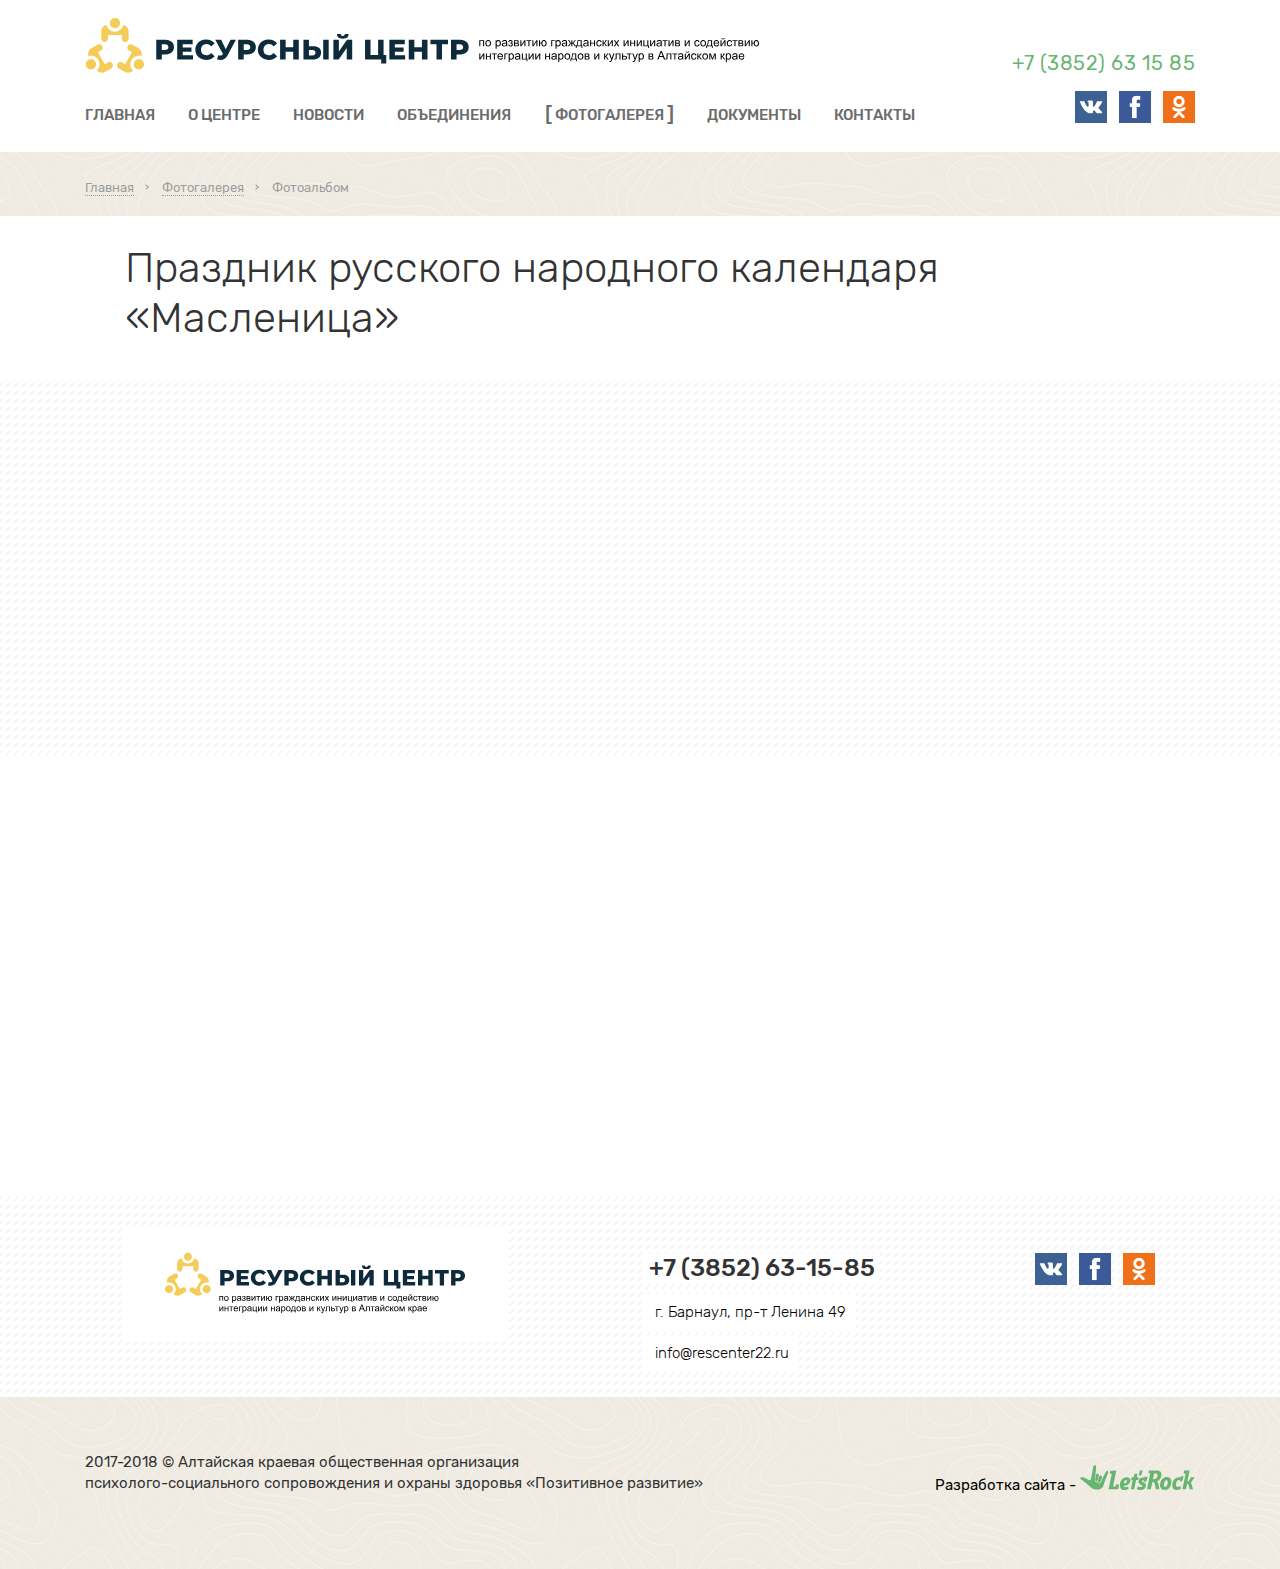
<file: gallery-item.html>
<!DOCTYPE html>
<html lang="ru">
<head>
	<meta charset="UTF-8">
<title>Title</title>
<link rel="stylesheet" href="css/style.css">
<link rel="icon" type="image/x-icon" href="/img/favicon.ico">
<meta name="viewport" content="width=device-width, initial-scale=1, maximum-scale=1" />
<!-- <meta name="viewport" content="width=1200/> -->
<script src="https://api-maps.yandex.ru/2.1/?lang=ru_RU" type="text/javascript"></script>
</head>
<body>
	<svg class="svg-collections">
		<symbol id="rc-logo" viewBox="0 0 36000000 4110002">
			<defs>
				<style type="text/css">
					<![CDATA[
						.fil2 {fill:#F5CC5A}
						.fil1 {fill:black;fill-rule:nonzero}
						.fil0 {fill:#0E2B3C;fill-rule:nonzero}
						.logo-subtitle {-webkit-transform:translate(17300000px,-1760000px);transform:translate(17300000px,-1760000px)}
						@media all and (max-width:768px) {
							.logo-subtitle {-webkit-transform:translate(0,0);transform:translate(0,0)}
						}
					]]>
				</style>
			</defs>
			<g>
				<g>
					<path class="fil0" d="M4241576 1166859c94997,0 177497,15744 247501,47244 70003,31500 124004,76500 162000,135000 37996,58500 57000,127252 57000,206256 0,79004 -19004,147496 -57000,205500 -37996,58004 -91997,102744 -162000,134244 -70004,31500 -152504,47256 -247501,47256l-183000 0 0 274500 -297000 0 0 -1050000 480000 0zm-18000 541500c61004,0 106997,-13252 138000,-39756 31004,-26492 46501,-64240 46501,-113244 0,-49004 -15497,-87000 -46501,-114000 -31003,-27000 -76996,-40500 -138000,-40500l-165000 0 0 307500 165000 0zm1499670 279000l0 229500 -843000 0 0 -1050000 823500 0 0 229500 -529500 0 0 177000 466500 0 0 222000 -466500 0 0 192000 549000 0zm703170 250500c-109996,0 -208748,-23256 -296244,-69756 -87508,-46500 -156260,-111248 -206256,-194244 -49996,-82996 -75000,-177000 -75000,-282000 0,-105000 25004,-199004 75000,-282000 49996,-82996 118748,-147756 206256,-194256 87496,-46500 186248,-69744 296244,-69744 96000,0 182504,16996 259500,51000 76996,34004 141000,82996 192000,147000l-189000 171000c-67996,-82004 -150496,-123000 -247500,-123000 -57000,0 -107752,12496 -152244,37500 -44504,25004 -79004,60248 -103500,105744 -24508,45508 -36756,97760 -36756,156756 0,58996 12248,111248 36756,156744 24496,45508 58996,80752 103500,105756 44492,25004 95244,37500 152244,37500 97004,0 179504,-40996 247500,-123000l189000 171000c-51000,64004 -115004,112996 -192000,147000 -76996,34004 -163500,51000 -259500,51000zm1588170 -1071000l-435000 811500c-46004,87000 -102248,153000 -168745,198000 -66507,45000 -139252,67500 -218256,67500 -58004,0 -120000,-13004 -186000,-39000l70500 -219000c40996,12000 76004,18000 105000,18000 28997,0 54756,-6496 77256,-19500 22500,-13004 43241,-33496 62244,-61500l-408000 -756000 313500 0 244501 507000 253500 -507000 289500 0zm598169 0c94996,0 177496,15744 247500,47244 70004,31500 124004,76500 162000,135000 37997,58500 57000,127252 57000,206256 0,79004 -19003,147496 -57000,205500 -37996,58004 -91996,102744 -162000,134244 -70004,31500 -152504,47256 -247500,47256l-183000 0 0 274500 -297000 0 0 -1050000 480000 0zm-18000 541500c61004,0 106996,-13252 138000,-39756 31004,-26492 46500,-64240 46500,-113244 0,-49004 -15496,-87000 -46500,-114000 -31004,-27000 -76996,-40500 -138000,-40500l-165000 0 0 307500 165000 0zm1168170 529500c-109996,0 -208748,-23256 -296244,-69756 -87508,-46500 -156260,-111248 -206256,-194244 -49996,-82996 -75000,-177000 -75000,-282000 0,-105000 25004,-199004 75000,-282000 49996,-82996 118748,-147756 206256,-194256 87496,-46500 186248,-69744 296244,-69744 96000,0 182504,16996 259500,51000 76996,34004 141000,82996 192000,147000l-189000 171000c-67996,-82004 -150496,-123000 -247500,-123000 -57000,0 -107752,12496 -152244,37500 -44504,25004 -79004,60248 -103500,105744 -24508,45508 -36756,97760 -36756,156756 0,58996 12248,111248 36756,156744 24496,45508 58996,80752 103500,105756 44492,25004 95244,37500 152244,37500 97004,0 179504,-40996 247500,-123000l189000 171000c-51000,64004 -115004,112996 -192000,147000 -76996,34004 -163500,51000 -259500,51000zm1607670 -1071000l0 1050000 -297000 0 0 -409500 -405000 0 0 409500 -297000 0 0 -1050000 297000 0 0 394500 405000 0 0 -394500 297000 0zm784170 334500c129000,0 228496,28748 298500,86244 70004,57508 105000,142760 105000,255756 0,121004 -39000,213496 -117000,277500 -78000,64004 -186496,96000 -325500,96000l-496501 0 0 -1050000 292500 0 0 334500 243001 0zm-58500 502500c49996,0 89752,-13500 119255,-40500 29493,-27000 44245,-64996 44245,-114000 0,-91004 -54497,-136500 -163500,-136500l-184501 0 0 291000 184501 0zm577500 -837000l292500 0 0 1050000 -292500 0 0 -1050000zm542669 0l292500 0 0 616500 433501 -616500 279000 0 0 1050000 -292501 0 0 -615000 -432000 615000 -280500 0 0 -1050000zm501000 -63000c-106004,0 -183744,-20504 -233244,-61500 -49500,-40996 -74256,-102000 -74256,-183000l199500 0c1004,34996 10004,61004 27000,78000 16996,16996 43996,25500 81000,25500 37004,0 64500,-8504 82500,-25500 18000,-16996 27497,-43004 28500,-78000l199501 0c0,81000 -25004,142004 -75000,183000 -49997,40996 -128504,61500 -235501,61500zm2321671 877500l0 450000 -271501 0 0 -214500 -861000 0 0 -1050000 292500 0 0 814500 403500 0 0 -814500 292501 0 0 814500 144000 0zm1007669 6000l0 229500 -843000 0 0 -1050000 823500 0 0 229500 -529500 0 0 177000 466500 0 0 222000 -466500 0 0 192000 549000 0zm1192170 -820500l0 1050000 -297000 0 0 -409500 -405000 0 0 409500 -297000 0 0 -1050000 297000 0 0 394500 405000 0 0 -394500 297000 0zm1094670 235500l-321000 0 0 814500 -292500 0 0 -814500 -322501 0 0 -235500 936001 0 0 235500zm640169 -235500c94996,0 177496,15744 247500,47244 70004,31500 124004,76500 162000,135000 37997,58500 57000,127252 57000,206256 0,79004 -19003,147496 -57000,205500 -37996,58004 -91996,102744 -162000,134244 -70004,31500 -152504,47256 -247500,47256l-183000 0 0 274500 -297000 0 0 -1050000 480000 0zm-18000 541500c61004,0 106996,-13252 138000,-39756 31004,-26492 46500,-64240 46500,-113244 0,-49004 -15496,-87000 -46500,-114000 -31004,-27000 -76996,-40500 -138000,-40500l-165000 0 0 307500 165000 0z"/>
				</g>
				<g class="logo-subtitle">
					<path  class="fil1" d="M3704919 2944478l259205 0 0 328110 -55642 0 0 -281965 -147933 0 0 281965 -55630 0 0 -328110zm321461 164055c0,-60579 16866,-105473 50681,-134646 28145,-24248 62598,-36354 103157,-36354 44988,0 81862,14740 110516,44244 28559,29397 42898,70181 42898,122114 0,42142 -6331,75236 -18969,99354 -12650,24130 -31098,42898 -55311,56268 -24142,13382 -50587,20032 -79134,20032 -45945,0 -83031,-14646 -111378,-44056 -28346,-29385 -42460,-71740 -42460,-126956zm56893 106c0,41941 9177,73323 27496,94087 18449,20858 41516,31299 69449,31299 27603,0 50575,-10441 69000,-31406 18343,-20964 27508,-52889 27508,-95763 0,-40477 -9272,-71138 -27709,-91890 -18437,-20870 -41421,-31288 -68799,-31288 -27933,0 -51000,10323 -69449,31075 -18319,20764 -27496,52063 -27496,93886zm491221 289748l0 -453909 50575 0 0 43098c11905,-16654 25393,-29197 40464,-37512 14965,-8315 33177,-12531 54579,-12531 28016,0 52665,7157 74067,21590 21390,14327 37500,34666 48461,60803 10854,26233 16334,54886 16334,86174 0,33413 -6000,63543 -18023,90413 -12000,26764 -29492,47315 -52453,61630 -22866,14232 -46996,21402 -72284,21402 -18543,0 -35196,-3898 -49854,-11693 -14740,-7807 -26752,-17611 -36236,-29504l0 160039 -55630 0zm50575 -287846c0,42035 8527,73110 25500,93248 17067,20114 37724,30236 61960,30236 24650,0 45721,-10441 63213,-31299 17587,-20859 26339,-53103 26339,-96827 0,-41729 -8540,-72910 -25713,-93673 -17173,-20752 -37606,-31087 -61429,-31087 -23587,0 -44457,11067 -62587,33094 -18224,22134 -27283,54154 -27283,96308zm515338 120944c-20657,17611 -40582,29930 -59645,37205 -19075,7264 -39496,10855 -61429,10855 -36036,0 -63733,-8752 -83126,-26339 -19394,-17492 -29079,-39933 -29079,-67240 0,-16004 3685,-30650 10961,-43937 7370,-13276 16960,-23799 28759,-31819 11906,-8008 25181,-14114 40040,-18213 10960,-2858 27496,-5586 49523,-8338 44882,-5256 78071,-11693 99248,-19075 201,-7583 331,-12425 331,-14421 0,-22548 -5279,-38457 -15815,-47729 -14220,-12543 -35397,-18756 -63425,-18756 -26244,0 -45626,4630 -58063,13796 -12532,9177 -21697,25393 -27709,48791l-54366 -7583c4949,-23291 13063,-42141 24449,-56480 11374,-14339 27815,-25287 49311,-33083 21378,-7689 46346,-11586 74587,-11586 28027,0 50893,3259 68492,9897 17480,6638 30449,14859 38669,24862 8221,10016 14008,22666 17386,37938 1795,9484 2728,26551 2728,51106l0 73760c0,51519 1170,84071 3485,97866 2208,13807 6850,26976 13594,39626l-58157 0c-5587,-11693 -9166,-25394 -10749,-41103zm-4417 -123271c-20244,8220 -50586,15165 -91039,20858 -22984,3272 -39201,6957 -48685,11067 -9485,4110 -16760,10122 -21922,17917 -5149,7902 -7795,16642 -7795,26351 0,14634 5587,26964 16854,36756 11280,9803 27721,14763 49312,14763 21389,0 40464,-4653 57212,-14031 16654,-9272 28984,-22004 36780,-38138 6012,-12531 8952,-30968 8952,-55311l331 -20232zm207331 15815l0 -43630c23409,-201 39413,-1158 47835,-2740 8539,-1689 16653,-6532 24236,-14740 7583,-8233 11386,-18449 11386,-30780 0,-14846 -4949,-26870 -14965,-35705 -10004,-8964 -22866,-13393 -38775,-13393 -31300,0 -53209,18330 -65752,54992l-53103 -8835c16441,-61110 56268,-91665 119280,-91665 34984,0 62374,9484 82287,28547 19914,19075 29823,41835 29823,68279 0,26658 -12969,47941 -38776,63638 16536,8859 28867,20126 37193,33827 8221,13689 12331,29917 12331,48661 0,29410 -10748,53233 -32138,71552 -21496,18342 -51413,27508 -89976,27508 -74823,0 -118229,-33095 -130134,-99260l52476 -11386c4737,20858 14327,37098 28866,48579 14540,11480 31075,17173 49843,17173 18756,0 34346,-5268 46783,-15898 12426,-10547 18650,-24035 18650,-40476 0,-12732 -3898,-23799 -11705,-33284 -7795,-9484 -16110,-15378 -24968,-17716 -8847,-2421 -24862,-3567 -48047,-3567 -1890,0 -6107,106 -12650,319zm217169 -179551l128008 0c31406,0 54792,2645 70181,7901 15272,5268 28441,14858 39402,28878 11067,14114 16547,30874 16547,50457 0,15697 -3271,29409 -9685,40996 -6543,11693 -16240,21496 -29303,29291 15378,5162 28134,14752 38362,28866 10110,14020 15177,30780 15177,50055 -2019,31075 -13169,54154 -33307,69119 -20126,15059 -49417,22547 -87767,22547l-147615 0 0 -328110zm55630 138448l58996 0c23516,0 39733,-1263 48485,-3685 8846,-2527 16748,-7488 23693,-15071 6956,-7476 10441,-16535 10441,-27070 0,-17386 -6107,-29410 -18237,-36248 -12212,-6851 -33071,-10229 -62586,-10229l-60792 0 0 92303zm0 144142l73028 0c31382,0 52996,-3685 64689,-10960 11693,-7382 17799,-19914 18437,-37937 0,-10418 -3366,-20221 -10122,-29174 -6839,-8964 -15697,-14657 -26551,-16972 -10843,-2410 -28347,-3579 -52359,-3579l-67122 0 0 98622zm280276 -282590l55630 0 0 250240 154571 -250240 59740 0 0 328110 -55630 0 0 -248670 -154358 248670 -59953 0 0 -328110zm324106 0l265524 0 0 46145 -104964 0 0 281965 -55619 0 0 -281965 -104941 0 0 -46145zm318627 0l55629 0 0 250240 154571 -250240 59741 0 0 328110 -55630 0 0 -248670 -154359 248670 -59952 0 0 -328110zm353799 0l55653 0 0 137185 67630 0c4961,-46772 19607,-82500 43937,-107150 24449,-24661 56056,-36980 94937,-36980 33083,0 59221,6626 78296,20008 19169,13381 34972,31724 47409,55216 12425,23386 18638,54898 18638,94512 0,56480 -12839,99354 -38563,128551 -25701,29173 -60579,43725 -104622,43725 -40890,0 -73654,-13595 -98410,-40678 -24661,-27177 -38563,-64382 -41622,-111697l-67630 0 0 145418 -55653 0 0 -328110zm265216 40452c-27177,0 -48354,10441 -63531,31300 -15177,20763 -22760,49937 -22760,87555 0,45000 7583,77870 22866,98834 15272,20965 35705,31406 61217,31406 25382,0 46146,-9685 62374,-29091 16110,-19382 24224,-50669 24224,-93767 0,-42036 -7051,-73654 -21071,-94619 -14007,-21070 -35078,-31618 -63319,-31618zm383953 -40452l189036 0 0 46145 -133406 0 0 281965 -55630 0 0 -328110zm230540 453909l0 -453909 50575 0 0 43098c11905,-16654 25393,-29197 40452,-37512 14965,-8315 33189,-12531 54591,-12531 28016,0 52665,7157 74067,21590 21390,14327 37500,34666 48461,60803 10854,26233 16334,54886 16334,86174 0,33413 -6000,63543 -18023,90413 -12000,26764 -29492,47315 -52465,61630 -22854,14232 -46996,21402 -72272,21402 -18555,0 -35196,-3898 -49854,-11693 -14740,-7807 -26764,-17611 -36248,-29504l0 160039 -55618 0zm50575 -287846c0,42035 8527,73110 25488,93248 17079,20114 37724,30236 61961,30236 24661,0 45732,-10441 63224,-31299 17587,-20859 26339,-53103 26339,-96827 0,-41729 -8540,-72910 -25713,-93673 -17173,-20752 -37606,-31087 -61429,-31087 -23599,0 -44457,11067 -62587,33094 -18236,22134 -27283,54154 -27283,96308zm515338 120944c-20657,17611 -40582,29930 -59645,37205 -19075,7264 -39508,10855 -61429,10855 -36036,0 -63733,-8752 -83138,-26339 -19382,-17492 -29067,-39933 -29067,-67240 0,-16004 3685,-30650 10960,-43937 7371,-13276 16961,-23799 28760,-31819 11906,-8008 25181,-14114 40040,-18213 10960,-2858 27484,-5586 49512,-8338 44893,-5256 78082,-11693 99248,-19075 212,-7583 330,-12425 330,-14421 0,-22548 -5267,-38457 -15815,-47729 -14208,-12543 -35385,-18756 -63425,-18756 -26232,0 -45614,4630 -58051,13796 -12532,9177 -21709,25393 -27709,48791l-54378 -7583c4961,-23291 13075,-42141 24449,-56480 11386,-14339 27827,-25287 49311,-33083 21390,-7689 46358,-11586 74599,-11586 28027,0 50893,3259 68480,9897 17492,6638 30449,14859 38681,24862 8221,10016 14008,22666 17386,37938 1795,9484 2728,26551 2728,51106l0 73760c0,51519 1170,84071 3485,97866 2208,13807 6850,26976 13582,39626l-58146 0c-5586,-11693 -9165,-25394 -10748,-41103zm-4429 -123271c-20232,8220 -50575,15165 -91027,20858 -22985,3272 -39201,6957 -48685,11067 -9485,4110 -16760,10122 -21922,17917 -5161,7902 -7795,16642 -7795,26351 0,14634 5575,26964 16854,36756 11280,9803 27721,14763 49312,14763 21389,0 40452,-4653 57212,-14031 16654,-9272 28984,-22004 36780,-38138 6000,-12531 8941,-30968 8941,-55311l330 -20232zm340229 -163736l0 141614c17905,0 30543,-3378 37807,-10016 7275,-6744 17705,-26433 31193,-59315 12649,-31181 24130,-51000 34453,-59634 10110,-8445 26137,-12649 48153,-12649l20339 0 0 45826 -15071 -307c-14858,0 -24236,2209 -28347,6544 -4311,4523 -10960,18000 -19795,40452 -8232,21485 -15815,36237 -22760,44563 -6968,8221 -17929,15709 -32669,22548 24024,6437 47421,28653 70287,66803l61004 101681 -61110 0 -59445 -101587c-12106,-20634 -22748,-34122 -31701,-40559 -9059,-6413 -19819,-9579 -32338,-9579l0 151725 -56906 0 0 -151725c-12330,0 -22984,3166 -31925,9473 -9071,6319 -19606,19925 -31618,40795l-59941 101457 -61122 0 60791 -101681c23091,-38150 46689,-60366 70713,-66803 -16441,-7583 -28028,-15910 -34571,-24863 -6626,-8964 -16429,-30342 -29598,-64169 -4536,-11386 -9378,-18331 -14552,-20870 -5374,-2622 -13275,-3898 -23799,-3898 -2646,0 -8126,107 -16334,319l0 -46145 7688 0c21485,0 36556,1263 45308,3897 8752,2540 16547,8008 23492,16335 6850,8315 15815,25594 26764,52051 13381,32339 23716,51945 30885,58890 7146,6956 19796,10441 37819,10441l0 -141614 56906 0zm268039 0l228863 0 0 282590 35385 0 0 138449 -45519 0 0 -92929 -258556 0 0 92929 -45519 0 0 -138449 29079 0c39200,-53209 57956,-147413 56267,-282590zm46146 46145c-4110,106536 -20551,185339 -49311,236445l176386 0 0 -236445 -127075 0zm493417 240862c-20645,17611 -40570,29930 -59633,37205 -19075,7264 -39508,10855 -61430,10855 -36035,0 -63732,-8752 -83137,-26339 -19382,-17492 -29067,-39933 -29067,-67240 0,-16004 3685,-30650 10960,-43937 7370,-13276 16961,-23799 28760,-31819 11894,-8008 25181,-14114 40040,-18213 10960,-2858 27484,-5586 49511,-8338 44894,-5256 78083,-11693 99248,-19075 213,-7583 331,-12425 331,-14421 0,-22548 -5268,-38457 -15815,-47729 -14208,-12543 -35386,-18756 -63425,-18756 -26232,0 -45614,4630 -58063,13796 -12520,9177 -21697,25393 -27697,48791l-54378 -7583c4961,-23291 13075,-42141 24449,-56480 11386,-14339 27827,-25287 49311,-33083 21390,-7689 46358,-11586 74598,-11586 28028,0 50894,3259 68481,9897 17492,6638 30449,14859 38681,24862 8209,10016 14008,22666 17386,37938 1795,9484 2728,26551 2728,51106l0 73760c0,51519 1169,84071 3484,97866 2209,13807 6851,26976 13583,39626l-58146 0c-5586,-11693 -9165,-25394 -10760,-41103zm-4417 -123271c-20232,8220 -50575,15165 -91027,20858 -22985,3272 -39201,6957 -48686,11067 -9484,4110 -16759,10122 -21921,17917 -5161,7902 -7795,16642 -7795,26351 0,14634 5575,26964 16854,36756 11280,9803 27721,14763 49311,14763 21390,0 40453,-4653 57213,-14031 16653,-9272 28984,-22004 36779,-38138 6000,-12531 8941,-30968 8941,-55311l331 -20232zm141709 -163736l55630 0 0 136547 154264 0 0 -136547 55630 0 0 328110 -55630 0 0 -145418 -154264 0 0 145418 -55630 0 0 -328110zm563386 207992l54378 7594c-6024,37394 -21189,66579 -45744,87756 -24555,21177 -54780,31725 -90496,31725 -44788,0 -80823,-14646 -108000,-43937 -27307,-29304 -40890,-71233 -40890,-125812 0,-35397 5894,-66283 17610,-92834 11693,-26445 29492,-46347 53516,-59528 23905,-13275 49937,-19901 78177,-19901 35516,0 64701,8941 87248,26964 22654,18012 37193,43630 43512,76701l-53728 8220c-5174,-22015 -14233,-38563 -27402,-49736 -13075,-11067 -28866,-16641 -47421,-16641 -28028,0 -50788,10015 -68374,30023 -17492,20138 -26244,51744 -26244,95150 0,44055 8444,75968 25299,95882 16960,19913 38976,29929 66047,29929 21933,0 40158,-6650 54697,-20020 14646,-13275 23917,-33827 27815,-61535zm101161 -207992l55630 0 0 141614c17693,0 30130,-3378 37300,-10229 7051,-6732 17492,-26445 31393,-59208 10961,-25914 19819,-42981 26551,-51213 6863,-8209 14658,-13795 23493,-16653 8964,-2835 23196,-4311 42685,-4311l11161 0 0 45826 -15484 -307c-14646,0 -24024,2209 -28134,6544 -4311,4523 -10961,18000 -19819,40452 -8421,21485 -16110,36343 -23173,44563 -6945,8221 -17799,15709 -32445,22548 23917,6437 47516,28653 70689,66803l61016 101681 -61122 0 -60154 -101362c-12118,-20540 -22654,-34028 -31606,-40571 -9071,-6532 -19807,-9792 -32351,-9792l0 151725 -55630 0 0 -328110zm277217 0l55630 0 0 250240 154571 -250240 59740 0 0 328110 -55630 0 0 -248670 -154358 248670 -59953 0 0 -328110zm315248 328110l119799 -169961 -110941 -158149 68386 0 51827 77444c9591,14552 17173,26339 22547,35622 9378,-13181 17705,-25074 25181,-35728l54579 -77338 67973 0 -111591 158149 118854 169961 -67641 0 -67866 -101150 -15485 -24342 -87661 125492 -67961 0zm529689 -328110l55618 0 0 250240 154583 -250240 59740 0 0 328110 -55630 0 0 -248670 -154358 248670 -59953 0 0 -328110zm353174 0l55630 0 0 136547 154263 0 0 -136547 55630 0 0 328110 -55630 0 0 -145418 -154263 0 0 145418 -55630 0 0 -328110zm349075 0l55630 0 0 250240 154582 -250240 59729 0 0 328110 -55618 0 0 -248670 -154359 248670 -59964 0 0 -328110zm353811 0l55642 0 0 282590 154252 0 0 -282590 55630 0 0 282590 36035 0 0 138449 -45520 0 0 -92929 -256039 0 0 -328110zm361512 0l55630 0 0 250240 154582 -250240 59729 0 0 328110 -55618 0 0 -248670 -154359 248670 -59964 0 0 -328110zm567496 287007c-20646,17611 -40571,29930 -59646,37205 -19063,7264 -39496,10855 -61417,10855 -36035,0 -63732,-8752 -83138,-26339 -19382,-17492 -29079,-39933 -29079,-67240 0,-16004 3697,-30650 10961,-43937 7382,-13276 16972,-23799 28772,-31819 11893,-8008 25169,-14114 40027,-18213 10961,-2858 27496,-5586 49524,-8338 44894,-5256 78071,-11693 99248,-19075 213,-7583 331,-12425 331,-14421 0,-22548 -5268,-38457 -15815,-47729 -14221,-12543 -35398,-18756 -63425,-18756 -26233,0 -45615,4630 -58063,13796 -12532,9177 -21697,25393 -27697,48791l-54378 -7583c4960,-23291 13074,-42141 24448,-56480 11375,-14339 27827,-25287 49312,-33083 21389,-7689 46358,-11586 74598,-11586 28028,0 50894,3259 68480,9897 17492,6638 30449,14859 38681,24862 8209,10016 14008,22666 17386,37938 1784,9484 2729,26551 2729,51106l0 73760c0,51519 1169,84071 3484,97866 2209,13807 6850,26976 13583,39626l-58146 0c-5587,-11693 -9177,-25394 -10760,-41103zm-4417 -123271c-20233,8220 -50575,15165 -91040,20858 -22984,3272 -39200,6957 -48685,11067 -9472,4110 -16748,10122 -21921,17917 -5150,7902 -7795,16642 -7795,26351 0,14634 5586,26964 16866,36756 11268,9803 27720,14763 49311,14763 21378,0 40453,-4653 57213,-14031 16641,-9272 28984,-22004 36779,-38138 6000,-12531 8941,-30968 8941,-55311l331 -20232zm98728 -163736l265524 0 0 46145 -104953 0 0 281965 -55630 0 0 -281965 -104941 0 0 -46145zm318626 0l55630 0 0 250240 154571 -250240 59740 0 0 328110 -55630 0 0 -248670 -154358 248670 -59953 0 0 -328110zm353185 0l128008 0c31406,0 54792,2645 70170,7901 15283,5268 28452,14858 39413,28878 11067,14114 16547,30874 16547,50457 0,15697 -3271,29409 -9697,40996 -6543,11693 -16228,21496 -29291,29291 15378,5162 28134,14752 38362,28866 10111,14020 15166,30780 15166,50055 -2008,31075 -13170,54154 -33296,69119 -20137,15059 -49417,22547 -87767,22547l-147615 0 0 -328110zm55619 138448l59007 0c23504,0 39721,-1263 48473,-3685 8858,-2527 16760,-7488 23705,-15071 6956,-7476 10441,-16535 10441,-27070 0,-17386 -6119,-29410 -18237,-36248 -12224,-6851 -33082,-10229 -62586,-10229l-60803 0 0 92303zm0 144142l73027 0c31394,0 53008,-3685 64701,-10960 11693,-7382 17799,-19914 18437,-37937 0,-10418 -3378,-20221 -10122,-29174 -6839,-8964 -15697,-14657 -26551,-16972 -10843,-2410 -28347,-3579 -52359,-3579l-67133 0 0 98622zm455929 -282590l55630 0 0 250240 154582 -250240 59729 0 0 328110 -55630 0 0 -248670 -154347 248670 -59964 0 0 -328110zm743150 207992l54366 7594c-6012,37394 -21189,66579 -45732,87756 -24556,21177 -54780,31725 -90508,31725 -44788,0 -80823,-14646 -108000,-43937 -27296,-29304 -40890,-71233 -40890,-125812 0,-35397 5905,-66283 17610,-92834 11693,-26445 29492,-46347 53528,-59528 23905,-13275 49937,-19901 78177,-19901 35504,0 64689,8941 87236,26964 22654,18012 37205,43630 43524,76701l-53740 8220c-5162,-22015 -14233,-38563 -27402,-49736 -13063,-11067 -28866,-16641 -47409,-16641 -28028,0 -50788,10015 -68386,30023 -17481,20138 -26233,51744 -26233,95150 0,44055 8433,75968 25300,95882 16960,19913 38976,29929 66047,29929 21921,0 40157,-6650 54685,-20020 14646,-13275 23929,-33827 27827,-61535zm87980 -43937c0,-60579 16866,-105473 50693,-134646 28134,-24248 62587,-36354 103146,-36354 44988,0 81862,14740 110527,44244 28548,29397 42886,70181 42886,122114 0,42142 -6331,75236 -18968,99354 -12650,24130 -31087,42898 -55311,56268 -24130,13382 -50587,20032 -79134,20032 -45933,0 -83032,-14646 -111378,-44056 -28347,-29385 -42461,-71740 -42461,-126956zm56906 106c0,41941 9165,73323 27484,94087 18449,20858 41516,31299 69449,31299 27614,0 50575,-10441 69012,-31406 18330,-20964 27507,-52889 27507,-95763 0,-40477 -9283,-71138 -27720,-91890 -18425,-20870 -41410,-31288 -68799,-31288 -27933,0 -51000,10323 -69449,31075 -18319,20764 -27484,52063 -27484,93886zm345283 -164161l228851 0 0 282590 35397 0 0 138449 -45519 0 0 -92929 -258567 0 0 92929 -45508 0 0 -138449 29067 0c39200,-53209 57956,-147413 56279,-282590zm46146 46145c-4110,106536 -20551,185339 -49311,236445l176374 0 0 -236445 -127063 0zm502902 175748l57519 7595c-8952,33401 -25700,59421 -50137,77858 -24449,18449 -55642,27721 -93686,27721 -47834,0 -85759,-14752 -113787,-44268 -28016,-29386 -42047,-70795 -42047,-124004 0,-55004 14126,-97772 42472,-128114 28347,-30449 65114,-45626 110315,-45626 43725,0 79453,14846 107150,44669 27720,29823 41622,71752 41622,125799 0,3272 -106,8232 -319,14752l-244335 0c2103,35929 12225,63544 30555,82618 18225,19063 41091,28654 68374,28654 20339,0 37725,-5374 52063,-16122 14422,-10748 25808,-27933 34241,-51532zm-182067 -89138l182693 0c-2422,-27590 -9485,-48248 -20965,-62055 -17598,-21389 -40559,-32137 -68693,-32137 -25500,0 -46890,8539 -64276,25606 -17279,17067 -26870,39933 -28759,68586zm309874 -132755l55618 0 0 250240 154583 -250240 59740 0 0 328110 -55630 0 0 -248670 -154358 248670 -59953 0 0 -328110zm192177 -121382l37937 0c-3047,26031 -12531,46039 -28346,59964 -15804,14008 -36768,20965 -63012,20965 -26339,0 -47410,-6957 -63107,-20764 -15696,-13902 -25181,-33921 -28240,-60165l37937 0c2835,14232 8622,24862 17174,31818 8527,7063 20125,10548 34547,10548 16760,0 29409,-3378 37937,-10229 8539,-6732 14338,-17492 17173,-32137zm375319 329374l54366 7594c-6012,37394 -21189,66579 -45744,87756 -24543,21177 -54768,31725 -90496,31725 -44787,0 -80823,-14646 -108000,-43937 -27295,-29304 -40890,-71233 -40890,-125812 0,-35397 5906,-66283 17610,-92834 11693,-26445 29493,-46347 53528,-59528 23906,-13275 49937,-19901 78177,-19901 35504,0 64689,8941 87236,26964 22654,18012 37205,43630 43524,76701l-53740 8220c-5161,-22015 -14232,-38563 -27402,-49736 -13063,-11067 -28866,-16641 -47409,-16641 -28040,0 -50788,10015 -68386,30023 -17492,20138 -26232,51744 -26232,95150 0,44055 8433,75968 25287,95882 16973,19913 38977,29929 66059,29929 21921,0 40158,-6650 54685,-20020 14646,-13275 23929,-33827 27827,-61535zm72709 -207992l265523 0 0 46145 -104952 0 0 281965 -55630 0 0 -281965 -104941 0 0 -46145zm318626 0l128008 0c31405,0 54791,2645 70169,7901 15284,5268 28453,14858 39414,28878 11066,14114 16547,30874 16547,50457 0,15697 -3272,29409 -9697,40996 -6532,11693 -16228,21496 -29291,29291 15378,5162 28133,14752 38362,28866 10110,14020 15177,30780 15177,50055 -2020,31075 -13181,54154 -33307,69119 -20126,15059 -49418,22547 -87768,22547l-147614 0 0 -328110zm55630 138448l58996 0c23504,0 39720,-1263 48472,-3685 8859,-2527 16760,-7488 23705,-15071 6957,-7476 10441,-16535 10441,-27070 0,-17386 -6106,-29410 -18236,-36248 -12213,-6851 -33083,-10229 -62587,-10229l-60791 0 0 92303zm0 144142l73016 0c31393,0 53007,-3685 64700,-10960 11693,-7382 17800,-19914 18437,-37937 0,-10418 -3366,-20221 -10122,-29174 -6838,-8964 -15697,-14657 -26551,-16972 -10842,-2410 -28346,-3579 -52358,-3579l-67122 0 0 98622zm280275 -282590l55619 0 0 250240 154582 -250240 59741 0 0 328110 -55630 0 0 -248670 -154359 248670 -59953 0 0 -328110zm353800 0l55653 0 0 137185 67630 0c4961,-46772 19607,-82500 43937,-107150 24449,-24661 56056,-36980 94926,-36980 33094,0 59232,6626 78307,20008 19169,13381 34972,31724 47409,55216 12425,23386 18638,54898 18638,94512 0,56480 -12839,99354 -38563,128551 -25701,29173 -60579,43725 -104622,43725 -40890,0 -73654,-13595 -98410,-40678 -24661,-27177 -38563,-64382 -41622,-111697l-67630 0 0 145418 -55653 0 0 -328110zm265216 40452c-27189,0 -48354,10441 -63531,31300 -15177,20763 -22760,49937 -22760,87555 0,45000 7583,77870 22866,98834 15272,20965 35705,31406 61205,31406 25394,0 46146,-9685 62386,-29091 16110,-19382 24224,-50669 24224,-93767 0,-42036 -7051,-73654 -21071,-94619 -14007,-21070 -35078,-31618 -63319,-31618zm-14787690 665812l55630 0 0 250240 154571 -250240 59740 0 0 328098 -55630 0 0 -248657 -154347 248657 -59964 0 0 -328098zm353185 0l55630 0 0 136547 154264 0 0 -136547 55618 0 0 328098 -55618 0 0 -145405 -154264 0 0 145405 -55630 0 0 -328098zm319996 0l265524 0 0 46133 -104953 0 0 281965 -55630 0 0 -281965 -104941 0 0 -46133zm535359 221893l57519 7583c-8952,33413 -25701,59421 -50138,77870 -24448,18437 -55653,27721 -93685,27721 -47834,0 -85759,-14764 -113799,-44268 -28016,-29386 -42035,-70807 -42035,-124016 0,-54992 14126,-97772 42472,-128114 28347,-30449 65114,-45614 110315,-45614 43725,0 79453,14834 107150,44657 27720,29823 41622,71764 41622,125811 0,3260 -106,8221 -319,14752l-244347 0c2115,35929 12237,63544 30556,82607 18236,19074 41102,28665 68385,28665 20339,0 37725,-5374 52063,-16134 14422,-10736 25808,-27921 34241,-51520zm-182067 -89137l182693 0c-2422,-27603 -9485,-48249 -20965,-62067 -17598,-21378 -40559,-32138 -68693,-32138 -25500,0 -46902,8539 -64276,25618 -17279,17067 -26870,39933 -28759,68587zm309874 -132756l189023 0 0 46133 -133405 0 0 281965 -55618 0 0 -328098zm230527 453909l0 -453909 50575 0 0 43098c11906,-16654 25394,-29197 40465,-37524 14953,-8315 33177,-12519 54579,-12519 28015,0 52665,7145 74066,21590 21390,14315 37501,34666 48461,60792 10854,26244 16335,54897 16335,86185 0,33401 -6000,63543 -18024,90413 -12000,26752 -29492,47303 -52453,61630 -22866,14232 -47008,21402 -72283,21402 -18543,0 -35197,-3898 -49854,-11693 -14741,-7819 -26752,-17611 -36237,-29516l0 160051 -55630 0zm50575 -287858c0,42047 8528,73122 25500,93248 17067,20114 37713,30248 61961,30248 24649,0 45720,-10441 63212,-31299 17587,-20870 26339,-53114 26339,-96839 0,-41716 -8539,-72898 -25713,-93661 -17173,-20752 -37606,-31087 -61429,-31087 -23586,0 -44456,11055 -62586,33083 -18225,22134 -27284,54153 -27284,96307z"/>
					<path class="fil1" d="M5837707 3937750c-20658,17598 -40583,29929 -59646,37192 -19075,7276 -39508,10867 -61429,10867 -36035,0 -63732,-8752 -83126,-26351 -19394,-17480 -29079,-39933 -29079,-67228 0,-16016 3685,-30662 10961,-43937 7370,-13276 16961,-23799 28760,-31819 11905,-8008 25181,-14114 40039,-18225 10961,-2846 27496,-5586 49524,-8326 44882,-5256 78071,-11693 99248,-19075 201,-7583 319,-12425 319,-14421 0,-22559 -5268,-38457 -15803,-47729 -14221,-12543 -35398,-18756 -63426,-18756 -26244,0 -45626,4618 -58063,13796 -12531,9165 -21696,25382 -27708,48791l-54366 -7594c4948,-23280 13063,-42142 24437,-56481 11385,-14327 27826,-25275 49311,-33071 21389,-7689 46358,-11586 74598,-11586 28028,0 50894,3248 68492,9897 17481,6626 30449,14859 38670,24863 8220,10003 14007,22653 17385,37937 1796,9472 2729,26551 2729,51094l0 73760c0,51520 1169,84083 3484,97878 2209,13795 6850,26965 13595,39614l-58158 0c-5587,-11693 -9165,-25382 -10748,-41090zm-4429 -123284c-20232,8232 -50575,15177 -91028,20870 -22984,3260 -39201,6957 -48685,11055 -9484,4110 -16760,10134 -21921,17929 -5150,7902 -7795,16630 -7795,26339 0,14634 5586,26976 16854,36768 11280,9791 27720,14752 49311,14752 21390,0 40453,-4642 57213,-14020 16653,-9272 28984,-22016 36779,-38138 6012,-12531 8953,-30980 8953,-55323l319 -20232zm142335 -163724l55641 0 0 282578 154252 0 0 -282578 55630 0 0 282578 36036 0 0 138461 -45520 0 0 -92941 -256039 0 0 -328098zm361523 0l55618 0 0 250240 154583 -250240 59740 0 0 328098 -55630 0 0 -248657 -154358 248657 -59953 0 0 -328098zm353174 0l55630 0 0 250240 154582 -250240 59729 0 0 328098 -55618 0 0 -248657 -154359 248657 -59964 0 0 -328098zm528838 0l55630 0 0 136547 154264 0 0 -136547 55630 0 0 328098 -55630 0 0 -145405 -154264 0 0 145405 -55630 0 0 -328098zm563386 287008c-20657,17598 -40570,29929 -59645,37192 -19075,7276 -39496,10867 -61418,10867 -36035,0 -63744,-8752 -83137,-26351 -19382,-17480 -29079,-39933 -29079,-67228 0,-16016 3685,-30662 10961,-43937 7381,-13276 16960,-23799 28759,-31819 11906,-8008 25181,-14114 40040,-18225 10960,-2846 27496,-5586 49523,-8326 44894,-5256 78071,-11693 99248,-19075 213,-7583 331,-12425 331,-14421 0,-22559 -5279,-38457 -15815,-47729 -14220,-12543 -35397,-18756 -63425,-18756 -26244,0 -45626,4618 -58063,13796 -12532,9165 -21697,25382 -27709,48791l-54366 -7594c4961,-23280 13063,-42142 24449,-56481 11374,-14327 27815,-25275 49311,-33071 21378,-7689 46346,-11586 74587,-11586 28039,0 50893,3248 68492,9897 17480,6626 30449,14859 38669,24863 8221,10003 14008,22653 17386,37937 1795,9472 2740,26551 2740,51094l0 73760c0,51520 1158,84083 3473,97878 2208,13795 6862,26965 13594,39614l-58157 0c-5587,-11693 -9166,-25382 -10749,-41090zm-4417 -123284c-20244,8232 -50586,15177 -91039,20870 -22984,3260 -39201,6957 -48685,11055 -9485,4110 -16760,10134 -21922,17929 -5149,7902 -7795,16630 -7795,26339 0,14634 5587,26976 16854,36768 11280,9791 27721,14752 49312,14752 21389,0 40464,-4642 57212,-14020 16654,-9272 28984,-22016 36780,-38138 6012,-12531 8952,-30980 8952,-55323l331 -20232zm141697 290185l0 -453909 50587 0 0 43098c11905,-16654 25382,-29197 40452,-37524 14965,-8315 33189,-12519 54579,-12519 28016,0 52677,7145 74079,21590 21378,14315 37500,34666 48461,60792 10854,26244 16334,54897 16334,86185 0,33401 -6000,63543 -18023,90413 -12012,26752 -29492,47303 -52465,61630 -22866,14232 -46996,21402 -72283,21402 -18544,0 -35197,-3898 -49843,-11693 -14740,-7819 -26764,-17611 -36248,-29516l0 160051 -55630 0zm50587 -287858c0,42047 8527,73122 25488,93248 17067,20114 37724,30248 61961,30248 24661,0 45732,-10441 63212,-31299 17599,-20870 26351,-53114 26351,-96839 0,-41716 -8552,-72898 -25725,-93661 -17173,-20752 -37594,-31087 -61417,-31087 -23599,0 -44457,11055 -62587,33083 -18236,22134 -27283,54153 -27283,96307zm280157 -1996c0,-60591 16855,-105473 50681,-134658 28134,-24236 62587,-36342 103146,-36342 45000,0 81874,14740 110528,44244 28547,29386 42886,70169 42886,122114 0,42142 -6331,75236 -18969,99354 -12638,24130 -31087,42886 -55311,56268 -24130,13382 -50575,20032 -79134,20032 -45933,0 -83031,-14658 -111378,-44056 -28335,-29397 -42449,-71752 -42449,-126956zm56894 106c0,41929 9165,73323 27496,94087 18437,20858 41516,31299 69437,31299 27614,0 50587,-10441 69012,-31406 18342,-20976 27508,-52901 27508,-95775 0,-40465 -9272,-71126 -27721,-91890 -18425,-20858 -41409,-31276 -68799,-31276 -27921,0 -51000,10311 -69437,31075 -18331,20752 -27496,52051 -27496,93886zm345284 -164161l228862 0 0 282578 35386 0 0 138461 -45520 0 0 -92941 -258555 0 0 92941 -45520 0 0 -138461 29079 0c39201,-53208 57957,-147401 56268,-282578zm46145 46133c-4110,106548 -20551,185351 -49311,236445l176386 0 0 -236445 -127075 0zm258248 117922c0,-60591 16855,-105473 50682,-134658 28133,-24236 62586,-36342 103145,-36342 45000,0 81874,14740 110528,44244 28559,29386 42886,70169 42886,122114 0,42142 -6331,75236 -18957,99354 -12650,24130 -31098,42886 -55323,56268 -24130,13382 -50575,20032 -79134,20032 -45933,0 -83031,-14658 -111366,-44056 -28346,-29397 -42461,-71752 -42461,-126956zm56894 106c0,41929 9177,73323 27496,94087 18437,20858 41516,31299 69437,31299 27614,0 50587,-10441 69012,-31406 18343,-20976 27508,-52901 27508,-95775 0,-40465 -9272,-71126 -27720,-91890 -18426,-20858 -41410,-31276 -68800,-31276 -27921,0 -51000,10311 -69437,31075 -18319,20752 -27496,52051 -27496,93886zm315567 -164161l128008 0c31406,0 54791,2633 70181,7889 15272,5280 28441,14859 39402,28890 11067,14114 16547,30862 16547,50457 0,15697 -3272,29409 -9685,40996 -6543,11693 -16240,21484 -29303,29279 15378,5174 28134,14752 38362,28867 10110,14031 15177,30779 15177,50067 -2019,31074 -13169,54141 -33307,69106 -20126,15071 -49417,22547 -87768,22547l-147614 0 0 -328098zm55630 138448l58996 0c23516,0 39733,-1275 48485,-3696 8846,-2516 16748,-7477 23692,-15059 6957,-7489 10441,-16536 10441,-27083 0,-17386 -6106,-29398 -18236,-36236 -12212,-6863 -33071,-10241 -62586,-10241l-60792 0 0 92315zm0 144130l73028 0c31382,0 52996,-3685 64689,-10960 11693,-7370 17799,-19902 18437,-37925 0,-10430 -3366,-20221 -10122,-29185 -6839,-8953 -15697,-14646 -26551,-16961 -10843,-2421 -28347,-3591 -52359,-3591l-67122 0 0 98622zm455918 -282578l55630 0 0 250240 154582 -250240 59741 0 0 328098 -55630 0 0 -248657 -154359 248657 -59964 0 0 -328098zm528212 0l55630 0 0 141614c17693,0 30130,-3378 37300,-10229 7051,-6744 17492,-26456 31393,-59220 10961,-25902 19819,-42980 26552,-51201 6850,-8220 14645,-13807 23492,-16653 8952,-2835 23185,-4311 42673,-4311l11173 0 0 45826 -15484 -319c-14646,0 -24024,2209 -28134,6544 -4323,4523 -10961,18012 -19819,40453 -8421,21496 -16110,36354 -23173,44563 -6945,8232 -17799,15708 -32457,22559 23929,6425 47516,28653 70701,66791l61016 101681 -61122 0 -60154 -101350c-12130,-20552 -22653,-34040 -31618,-40571 -9059,-6532 -19795,-9803 -32339,-9803l0 151724 -55630 0 0 -328098zm281753 454216l-6331 -51413c12224,3272 22760,4961 31819,4961 12437,0 22346,-2115 29716,-6213 7488,-4110 13595,-9921 18331,-17280 3472,-5586 9165,-19405 16961,-41515 1063,-3071 2645,-7595 4960,-13595l-124547 -329161 59433 0 68492 189448c8941,23918 16855,49205 23906,75756 6437,-24968 14019,-49630 22866,-73866l69957 -191338 55523 0 -124004 333791c-13382,35929 -23811,60591 -31287,74173 -9921,18237 -21295,31618 -34040,40146 -12850,8539 -28133,12756 -45826,12756 -10748,0 -22760,-2209 -35929,-6650zm331901 -454216l258555 0 0 327791 -55618 0 0 -281658 -147295 0 0 163217c0,38032 -1264,63118 -3685,75343 -2539,12118 -9272,22653 -20339,31712 -11173,9071 -27189,13595 -48153,13595 -12957,0 -27921,-839 -44788,-2422l0 -46263 24343 0c11492,0 19701,-1146 24661,-3579 4937,-2315 8209,-6118 9898,-11268 1583,-5161 2421,-21921 2421,-50268l0 -216200zm340429 0l55642 0 0 128338 70382 0c45933,0 81225,8835 106099,26658 24767,17799 37193,42342 37193,73653 0,27378 -10323,50764 -31075,70276 -20658,19488 -53752,29173 -99260,29173l-138981 0 0 -328098zm55642 282578l58571 0c35303,0 60484,-4311 75543,-12956 15071,-8634 22654,-22122 22654,-40453 0,-14232 -5575,-26870 -16748,-38043 -11173,-11067 -35811,-16642 -74079,-16642l-65941 0 0 108094zm196500 -282578l265524 0 0 46133 -104965 0 0 281965 -55618 0 0 -281965 -104941 0 0 -46133zm323162 454216l-6331 -51413c12225,3272 22760,4961 31819,4961 12449,0 22347,-2115 29717,-6213 7488,-4110 13594,-9921 18330,-17280 3473,-5586 9166,-19405 16961,-41515 1063,-3071 2646,-7595 4961,-13595l-124548 -329161 59433 0 68493 189448c8940,23918 16854,49205 23905,75756 6437,-24968 14020,-49630 22866,-73866l69957 -191338 55524 0 -124004 333791c-13382,35929 -23800,60591 -31288,74173 -9909,18237 -21295,31618 -34027,40146 -12863,8539 -28146,12756 -45839,12756 -10748,0 -22760,-2209 -35929,-6650zm311563 -307l0 -453909 50575 0 0 43098c11905,-16654 25394,-29197 40464,-37524 14965,-8315 33178,-12519 54579,-12519 28016,0 52666,7145 74067,21590 21390,14315 37500,34666 48461,60792 10854,26244 16334,54897 16334,86185 0,33401 -6000,63543 -18023,90413 -12000,26752 -29492,47303 -52453,61630 -22866,14232 -46996,21402 -72283,21402 -18544,0 -35197,-3898 -49855,-11693 -14740,-7819 -26752,-17611 -36236,-29516l0 160051 -55630 0zm50575 -287858c0,42047 8527,73122 25500,93248 17067,20114 37724,30248 61960,30248 24650,0 45721,-10441 63213,-31299 17587,-20870 26339,-53114 26339,-96839 0,-41716 -8540,-72898 -25713,-93661 -17173,-20752 -37606,-31087 -61429,-31087 -23587,0 -44457,11055 -62587,33083 -18224,22134 -27283,54153 -27283,96307zm476669 -166051l128020 0c31406,0 54791,2633 70169,7889 15272,5280 28453,14859 39414,28890 11067,14114 16547,30862 16547,50457 0,15697 -3272,29409 -9697,40996 -6543,11693 -16228,21484 -29303,29279 15390,5174 28134,14752 38374,28867 10110,14031 15165,30779 15165,50067 -2019,31074 -13169,54141 -33295,69106 -20138,15071 -49417,22547 -87768,22547l-147626 0 0 -328098zm55630 138448l59008 0c23504,0 39721,-1275 48473,-3696 8858,-2516 16759,-7477 23704,-15059 6957,-7489 10429,-16536 10429,-27083 0,-17386 -6106,-29398 -18224,-36236 -12224,-6863 -33083,-10241 -62598,-10241l-60792 0 0 92315zm0 144130l73028 0c31394,0 52996,-3685 64689,-10960 11693,-7370 17799,-19902 18449,-37925 0,-10430 -3378,-20221 -10122,-29185 -6851,-8953 -15697,-14646 -26552,-16961 -10842,-2421 -28346,-3591 -52358,-3591l-67134 0 0 98622zm413256 45520l173646 -452634 65847 0 184287 452634 -68173 0 -52370 -137173 -190607 0 -49098 137173 -63532 0zm130229 -185858l154252 0 -47209 -125492c-14220,-38138 -24968,-69650 -32445,-94512 -6212,29504 -14539,58476 -24980,87142l-49618 132862zm361287 -142240l258567 0 0 327791 -55630 0 0 -281658 -147295 0 0 163217c0,38032 -1264,63118 -3685,75343 -2539,12118 -9272,22653 -20339,31712 -11173,9071 -27177,13595 -48141,13595 -12969,0 -27933,-839 -44788,-2422l0 -46263 24343 0c11480,0 19689,-1146 24649,-3579 4949,-2315 8221,-6118 9898,-11268 1583,-5161 2421,-21921 2421,-50268l0 -216200zm312626 0l265524 0 0 46133 -104953 0 0 281965 -55630 0 0 -281965 -104941 0 0 -46133zm525875 287008c-20658,17598 -40571,29929 -59646,37192 -19075,7276 -39496,10867 -61417,10867 -36036,0 -63745,-8752 -83138,-26351 -19382,-17480 -29079,-39933 -29079,-67228 0,-16016 3685,-30662 10961,-43937 7381,-13276 16960,-23799 28759,-31819 11906,-8008 25182,-14114 40040,-18225 10960,-2846 27496,-5586 49523,-8326 44882,-5256 78071,-11693 99249,-19075 212,-7583 330,-12425 330,-14421 0,-22559 -5279,-38457 -15815,-47729 -14220,-12543 -35397,-18756 -63425,-18756 -26244,0 -45626,4618 -58063,13796 -12531,9165 -21697,25382 -27709,48791l-54366 -7594c4961,-23280 13063,-42142 24449,-56481 11374,-14327 27815,-25275 49311,-33071 21378,-7689 46347,-11586 74587,-11586 28039,0 50893,3248 68492,9897 17480,6626 30449,14859 38669,24863 8221,10003 14008,22653 17386,37937 1795,9472 2740,26551 2740,51094l0 73760c0,51520 1158,84083 3473,97878 2208,13795 6862,26965 13594,39614l-58157 0c-5587,-11693 -9166,-25382 -10748,-41090zm-4418 -123284c-20244,8232 -50586,15177 -91039,20870 -22984,3260 -39201,6957 -48685,11055 -9484,4110 -16760,10134 -21922,17929 -5149,7902 -7795,16630 -7795,26339 0,14634 5587,26976 16855,36768 11279,9791 27720,14752 49311,14752 21389,0 40464,-4642 57212,-14020 16654,-9272 28984,-22016 36780,-38138 6012,-12531 8953,-30980 8953,-55323l330 -20232zm141697 -163724l55630 0 0 250240 154583 -250240 59728 0 0 328098 -55618 0 0 -248657 -154358 248657 -59965 0 0 -328098zm192189 -121382l37925 0c-3047,26019 -12519,46039 -28334,59952 -15803,14008 -36768,20965 -63012,20965 -26339,0 -47410,-6957 -63106,-20752 -15697,-13902 -25182,-33933 -28241,-60165l37926 0c2846,14232 8633,24862 17173,31819 8527,7063 20138,10547 34559,10547 16760,0 29409,-3378 37937,-10229 8539,-6744 14339,-17492 17173,-32137zm375307 329374l54378 7582c-6023,37394 -21189,66591 -45744,87768 -24543,21177 -54779,31725 -90496,31725 -44787,0 -80823,-14658 -108000,-43937 -27295,-29304 -40890,-71233 -40890,-125823 0,-35386 5894,-66272 17611,-92823 11693,-26445 29492,-46358 53515,-59528 23918,-13275 49937,-19901 78178,-19901 35515,0 64700,8941 87248,26964 22653,18012 37204,43618 43511,76701l-53728 8209c-5161,-22004 -14232,-38551 -27402,-49725 -13063,-11067 -28866,-16653 -47409,-16653 -28039,0 -50799,10027 -68386,30035 -17492,20126 -26244,51744 -26244,95138 0,44055 8445,75969 25299,95894 16973,19901 38977,29929 66059,29929 21922,0 40158,-6650 54685,-20032 14646,-13275 23918,-33826 27815,-61523zm101162 -207992l55630 0 0 141614c17693,0 30142,-3378 37311,-10229 7039,-6744 17480,-26456 31382,-59220 10960,-25902 19819,-42980 26551,-51201 6862,-8220 14657,-13807 23492,-16653 8965,-2835 23197,-4311 42685,-4311l11173 0 0 45826 -15496 -319c-14645,0 -24023,2209 -28134,6544 -4311,4523 -10960,18012 -19807,40453 -8433,21496 -16122,36354 -23185,44563 -6945,8232 -17799,15708 -32445,22559 23918,6425 47516,28653 70689,66791l61028 101681 -61134 0 -60153 -101350c-12119,-20552 -22654,-34040 -31607,-40571 -9071,-6532 -19807,-9803 -32350,-9803l0 151724 -55630 0 0 -328098zm263421 164055c0,-60591 16855,-105473 50681,-134658 28134,-24236 62587,-36342 103146,-36342 45000,0 81874,14740 110528,44244 28547,29386 42886,70169 42886,122114 0,42142 -6331,75236 -18969,99354 -12638,24130 -31087,42886 -55311,56268 -24130,13382 -50575,20032 -79134,20032 -45933,0 -83031,-14658 -111378,-44056 -28335,-29397 -42449,-71752 -42449,-126956zm56894 106c0,41929 9165,73323 27496,94087 18437,20858 41516,31299 69437,31299 27614,0 50587,-10441 69012,-31406 18342,-20976 27508,-52901 27508,-95775 0,-40465 -9272,-71126 -27721,-91890 -18425,-20858 -41409,-31276 -68799,-31276 -27921,0 -51000,10311 -69437,31075 -18331,20752 -27496,52051 -27496,93886zm317457 -164161l85559 0 86716 262559 95989 -262559 79441 0 0 328098 -55630 0 0 -264142 -96615 264142 -49736 0 -91346 -276791 0 276791 -54378 0 0 -328098zm607760 0l55630 0 0 141614c17693,0 30130,-3378 37299,-10229 7051,-6744 17492,-26456 31394,-59220 10960,-25902 19819,-42980 26551,-51201 6862,-8220 14657,-13807 23492,-16653 8965,-2835 23197,-4311 42685,-4311l11162 0 0 45826 -15485 -319c-14645,0 -24023,2209 -28134,6544 -4311,4523 -10960,18012 -19819,40453 -8421,21496 -16110,36354 -23173,44563 -6945,8232 -17799,15708 -32456,22559 23929,6425 47527,28653 70700,66791l61016 101681 -61122 0 -60154 -101350c-12118,-20552 -22653,-34040 -31606,-40571 -9071,-6532 -19807,-9803 -32350,-9803l0 151724 -55630 0 0 -328098zm277216 453909l0 -453909 50575 0 0 43098c11906,-16654 25394,-29197 40465,-37524 14953,-8315 33177,-12519 54579,-12519 28015,0 52665,7145 74067,21590 21389,14315 37500,34666 48460,60792 10855,26244 16335,54897 16335,86185 0,33401 -6000,63543 -18024,90413 -12000,26752 -29492,47303 -52452,61630 -22867,14232 -46997,21402 -72284,21402 -18543,0 -35197,-3898 -49854,-11693 -14741,-7819 -26752,-17611 -36237,-29516l0 160051 -55630 0zm50575 -287858c0,42047 8528,73122 25500,93248 17067,20114 37725,30248 61961,30248 24650,0 45720,-10441 63213,-31299 17586,-20870 26338,-53114 26338,-96839 0,-41716 -8539,-72898 -25712,-93661 -17174,-20752 -37607,-31087 -61430,-31087 -23586,0 -44456,11055 -62586,33083 -18225,22134 -27284,54153 -27284,96307zm515339 120957c-20657,17598 -40583,29929 -59646,37192 -19074,7276 -39496,10867 -61429,10867 -36035,0 -63732,-8752 -83126,-26351 -19393,-17480 -29079,-39933 -29079,-67228 0,-16016 3686,-30662 10961,-43937 7370,-13276 16961,-23799 28760,-31819 11905,-8008 25181,-14114 40039,-18225 10961,-2846 27496,-5586 49524,-8326 44882,-5256 78071,-11693 99248,-19075 201,-7583 331,-12425 331,-14421 0,-22559 -5280,-38457 -15815,-47729 -14221,-12543 -35398,-18756 -63425,-18756 -26245,0 -45626,4618 -58063,13796 -12532,9165 -21697,25382 -27709,48791l-54366 -7594c4949,-23280 13063,-42142 24437,-56481 11386,-14327 27827,-25275 49311,-33071 21390,-7689 46358,-11586 74598,-11586 28028,0 50894,3248 68492,9897 17481,6626 30449,14859 38670,24863 8220,10003 14008,22653 17386,37937 1795,9472 2728,26551 2728,51094l0 73760c0,51520 1169,84083 3484,97878 2209,13795 6851,26965 13595,39614l-58158 0c-5586,-11693 -9165,-25382 -10748,-41090zm-4417 -123284c-20244,8232 -50587,15177 -91040,20870 -22984,3260 -39200,6957 -48685,11055 -9484,4110 -16760,10134 -21921,17929 -5150,7902 -7795,16630 -7795,26339 0,14634 5586,26976 16854,36768 11280,9791 27721,14752 49311,14752 21390,0 40465,-4642 57213,-14020 16653,-9272 28984,-22016 36779,-38138 6012,-12531 8953,-30980 8953,-55323l331 -20232zm365492 58169l57532 7583c-8965,33413 -25701,59421 -50150,77870 -24449,18437 -55642,27721 -93685,27721 -47823,0 -85760,-14764 -113788,-44268 -28015,-29386 -42035,-70807 -42035,-124016 0,-54992 14126,-97772 42472,-128114 28335,-30449 65103,-45614 110315,-45614 43725,0 79441,14834 107150,44657 27709,29823 41610,71764 41610,125811 0,3260 -106,8221 -307,14752l-244346 0c2102,35929 12224,63544 30555,82607 18236,19074 41090,28665 68374,28665 20350,0 37724,-5374 52063,-16134 14433,-10736 25807,-27921 34240,-51520zm-182067 -89137l182693 0c-2409,-27603 -9472,-48249 -20965,-62067 -17586,-21378 -40559,-32138 -68693,-32138 -25488,0 -46889,8539 -64275,25618 -17280,17067 -26858,39933 -28760,68587z"/>
				</g>
				<g>
					<path class="fil2" d="M1831383 272457c0,-151370 -122705,-274063 -274064,-274063 -151358,0 -274063,122693 -274063,274063 0,151358 122705,274063 274063,274063 151359,0 274064,-122705 274064,-274063z"/>
					<path class="fil2" d="M2002123 373051c-46063,203469 -227587,356174 -444780,356174 -217193,0 -398705,-152705 -444768,-356174 -163382,36402 -286063,181961 -286063,356174l0 365433c0,100713 81980,182705 182705,182705 100724,0 182717,-81992 182717,-182705l0 -182717 730842 0 0 182717c0,100724 81981,182705 182705,182705 100725,0 182717,-81981 182717,-182705l0 -365433c-12,-174201 -122705,-319772 -286075,-356174z"/>
					<path class="fil2" d="M2973308 2231115c-131090,-75685 -298701,-30780 -374386,100311 -75673,131079 -30767,298701 100323,374374 131079,75685 304796,30768 380469,-100311 75685,-131079 24673,-298689 -106406,-374374z"/>
					<path class="fil2" d="M2806111 1607150l-316453 -182716c-87236,-50363 -199228,-20351 -249590,66885 -50362,87225 -20351,199217 66874,249579l158244 91359 -365433 632929 -158233 -91358c-87236,-50363 -199216,-20351 -249578,66886 -50363,87236 -20363,199228 66874,249590l316453 182705c150885,87106 338291,53634 451488,-69650 -153166,-141626 -194658,-375177 -86067,-563279 108591,-188103 331606,-268938 530847,-207107 50173,-159673 -14540,-338716 -165426,-425823z"/>
					<path class="fil2" d="M515764 2331438c-75685,-131091 -243295,-176008 -374386,-100311 -131079,75673 -182091,243283 -106406,374374 75674,131079 249390,175996 380469,100311 131091,-75685 175996,-243295 100323,-374374z"/>
					<path class="fil2" d="M1422756 2440714c-50362,-87237 -162366,-117237 -249590,-66886l-158233 91358 -365421 -632929 158232 -91359c87225,-50362 117237,-162354 66874,-249579 -50362,-87236 -162354,-117236 -249578,-66885l-316465 182716c-150886,87107 -215599,266150 -165425,425835 199240,-61843 422256,18992 530858,207095 108591,188102 67099,421653 -86079,563279 113209,123284 300603,156768 451489,69662l316453 -182717c87236,-50362 117248,-162366 66885,-249590z"/>
				</g>
			</g>
		</symbol>
		
		<symbol id="footer-logo" viewBox="0 0 20440000 4110002">
			<defs>
				<style type="text/css">
					<![CDATA[
						.fil2 {fill:#F5CC5A}
						.fil1 {fill:black;fill-rule:nonzero}
						.fil0 {fill:#0E2B3C;fill-rule:nonzero}
					]]>
				</style>
			</defs>
			<g>
				<g>
				   <path class="fil0" d="M4241576 1166859c94997,0 177497,15744 247501,47244 70003,31500 124004,76500 162000,135000 37996,58500 57000,127252 57000,206256 0,79004 -19004,147496 -57000,205500 -37996,58004 -91997,102744 -162000,134244 -70004,31500 -152504,47256 -247501,47256l-183000 0 0 274500 -297000 0 0 -1050000 480000 0zm-18000 541500c61004,0 106997,-13252 138000,-39756 31004,-26492 46501,-64240 46501,-113244 0,-49004 -15497,-87000 -46501,-114000 -31003,-27000 -76996,-40500 -138000,-40500l-165000 0 0 307500 165000 0zm1499670 279000l0 229500 -843000 0 0 -1050000 823500 0 0 229500 -529500 0 0 177000 466500 0 0 222000 -466500 0 0 192000 549000 0zm703170 250500c-109996,0 -208748,-23256 -296244,-69756 -87508,-46500 -156260,-111248 -206256,-194244 -49996,-82996 -75000,-177000 -75000,-282000 0,-105000 25004,-199004 75000,-282000 49996,-82996 118748,-147756 206256,-194256 87496,-46500 186248,-69744 296244,-69744 96000,0 182504,16996 259500,51000 76996,34004 141000,82996 192000,147000l-189000 171000c-67996,-82004 -150496,-123000 -247500,-123000 -57000,0 -107752,12496 -152244,37500 -44504,25004 -79004,60248 -103500,105744 -24508,45508 -36756,97760 -36756,156756 0,58996 12248,111248 36756,156744 24496,45508 58996,80752 103500,105756 44492,25004 95244,37500 152244,37500 97004,0 179504,-40996 247500,-123000l189000 171000c-51000,64004 -115004,112996 -192000,147000 -76996,34004 -163500,51000 -259500,51000zm1588170 -1071000l-435000 811500c-46004,87000 -102248,153000 -168745,198000 -66507,45000 -139252,67500 -218256,67500 -58004,0 -120000,-13004 -186000,-39000l70500 -219000c40996,12000 76004,18000 105000,18000 28997,0 54756,-6496 77256,-19500 22500,-13004 43241,-33496 62244,-61500l-408000 -756000 313500 0 244501 507000 253500 -507000 289500 0zm598169 0c94996,0 177496,15744 247500,47244 70004,31500 124004,76500 162000,135000 37997,58500 57000,127252 57000,206256 0,79004 -19003,147496 -57000,205500 -37996,58004 -91996,102744 -162000,134244 -70004,31500 -152504,47256 -247500,47256l-183000 0 0 274500 -297000 0 0 -1050000 480000 0zm-18000 541500c61004,0 106996,-13252 138000,-39756 31004,-26492 46500,-64240 46500,-113244 0,-49004 -15496,-87000 -46500,-114000 -31004,-27000 -76996,-40500 -138000,-40500l-165000 0 0 307500 165000 0zm1168170 529500c-109996,0 -208748,-23256 -296244,-69756 -87508,-46500 -156260,-111248 -206256,-194244 -49996,-82996 -75000,-177000 -75000,-282000 0,-105000 25004,-199004 75000,-282000 49996,-82996 118748,-147756 206256,-194256 87496,-46500 186248,-69744 296244,-69744 96000,0 182504,16996 259500,51000 76996,34004 141000,82996 192000,147000l-189000 171000c-67996,-82004 -150496,-123000 -247500,-123000 -57000,0 -107752,12496 -152244,37500 -44504,25004 -79004,60248 -103500,105744 -24508,45508 -36756,97760 -36756,156756 0,58996 12248,111248 36756,156744 24496,45508 58996,80752 103500,105756 44492,25004 95244,37500 152244,37500 97004,0 179504,-40996 247500,-123000l189000 171000c-51000,64004 -115004,112996 -192000,147000 -76996,34004 -163500,51000 -259500,51000zm1607670 -1071000l0 1050000 -297000 0 0 -409500 -405000 0 0 409500 -297000 0 0 -1050000 297000 0 0 394500 405000 0 0 -394500 297000 0zm784170 334500c129000,0 228496,28748 298500,86244 70004,57508 105000,142760 105000,255756 0,121004 -39000,213496 -117000,277500 -78000,64004 -186496,96000 -325500,96000l-496501 0 0 -1050000 292500 0 0 334500 243001 0zm-58500 502500c49996,0 89752,-13500 119255,-40500 29493,-27000 44245,-64996 44245,-114000 0,-91004 -54497,-136500 -163500,-136500l-184501 0 0 291000 184501 0zm577500 -837000l292500 0 0 1050000 -292500 0 0 -1050000zm542669 0l292500 0 0 616500 433501 -616500 279000 0 0 1050000 -292501 0 0 -615000 -432000 615000 -280500 0 0 -1050000zm501000 -63000c-106004,0 -183744,-20504 -233244,-61500 -49500,-40996 -74256,-102000 -74256,-183000l199500 0c1004,34996 10004,61004 27000,78000 16996,16996 43996,25500 81000,25500 37004,0 64500,-8504 82500,-25500 18000,-16996 27497,-43004 28500,-78000l199501 0c0,81000 -25004,142004 -75000,183000 -49997,40996 -128504,61500 -235501,61500zm2321671 877500l0 450000 -271501 0 0 -214500 -861000 0 0 -1050000 292500 0 0 814500 403500 0 0 -814500 292501 0 0 814500 144000 0zm1007669 6000l0 229500 -843000 0 0 -1050000 823500 0 0 229500 -529500 0 0 177000 466500 0 0 222000 -466500 0 0 192000 549000 0zm1192170 -820500l0 1050000 -297000 0 0 -409500 -405000 0 0 409500 -297000 0 0 -1050000 297000 0 0 394500 405000 0 0 -394500 297000 0zm1094670 235500l-321000 0 0 814500 -292500 0 0 -814500 -322501 0 0 -235500 936001 0 0 235500zm640169 -235500c94996,0 177496,15744 247500,47244 70004,31500 124004,76500 162000,135000 37997,58500 57000,127252 57000,206256 0,79004 -19003,147496 -57000,205500 -37996,58004 -91996,102744 -162000,134244 -70004,31500 -152504,47256 -247500,47256l-183000 0 0 274500 -297000 0 0 -1050000 480000 0zm-18000 541500c61004,0 106996,-13252 138000,-39756 31004,-26492 46500,-64240 46500,-113244 0,-49004 -15496,-87000 -46500,-114000 -31004,-27000 -76996,-40500 -138000,-40500l-165000 0 0 307500 165000 0z"/>
				</g>
				<g>
					<path class="fil1" d="M3704919 2944478l259205 0 0 328110 -55642 0 0 -281965 -147933 0 0 281965 -55630 0 0 -328110zm321461 164055c0,-60579 16866,-105473 50681,-134646 28145,-24248 62598,-36354 103157,-36354 44988,0 81862,14740 110516,44244 28559,29397 42898,70181 42898,122114 0,42142 -6331,75236 -18969,99354 -12650,24130 -31098,42898 -55311,56268 -24142,13382 -50587,20032 -79134,20032 -45945,0 -83031,-14646 -111378,-44056 -28346,-29385 -42460,-71740 -42460,-126956zm56893 106c0,41941 9177,73323 27496,94087 18449,20858 41516,31299 69449,31299 27603,0 50575,-10441 69000,-31406 18343,-20964 27508,-52889 27508,-95763 0,-40477 -9272,-71138 -27709,-91890 -18437,-20870 -41421,-31288 -68799,-31288 -27933,0 -51000,10323 -69449,31075 -18319,20764 -27496,52063 -27496,93886zm491221 289748l0 -453909 50575 0 0 43098c11905,-16654 25393,-29197 40464,-37512 14965,-8315 33177,-12531 54579,-12531 28016,0 52665,7157 74067,21590 21390,14327 37500,34666 48461,60803 10854,26233 16334,54886 16334,86174 0,33413 -6000,63543 -18023,90413 -12000,26764 -29492,47315 -52453,61630 -22866,14232 -46996,21402 -72284,21402 -18543,0 -35196,-3898 -49854,-11693 -14740,-7807 -26752,-17611 -36236,-29504l0 160039 -55630 0zm50575 -287846c0,42035 8527,73110 25500,93248 17067,20114 37724,30236 61960,30236 24650,0 45721,-10441 63213,-31299 17587,-20859 26339,-53103 26339,-96827 0,-41729 -8540,-72910 -25713,-93673 -17173,-20752 -37606,-31087 -61429,-31087 -23587,0 -44457,11067 -62587,33094 -18224,22134 -27283,54154 -27283,96308zm515338 120944c-20657,17611 -40582,29930 -59645,37205 -19075,7264 -39496,10855 -61429,10855 -36036,0 -63733,-8752 -83126,-26339 -19394,-17492 -29079,-39933 -29079,-67240 0,-16004 3685,-30650 10961,-43937 7370,-13276 16960,-23799 28759,-31819 11906,-8008 25181,-14114 40040,-18213 10960,-2858 27496,-5586 49523,-8338 44882,-5256 78071,-11693 99248,-19075 201,-7583 331,-12425 331,-14421 0,-22548 -5279,-38457 -15815,-47729 -14220,-12543 -35397,-18756 -63425,-18756 -26244,0 -45626,4630 -58063,13796 -12532,9177 -21697,25393 -27709,48791l-54366 -7583c4949,-23291 13063,-42141 24449,-56480 11374,-14339 27815,-25287 49311,-33083 21378,-7689 46346,-11586 74587,-11586 28027,0 50893,3259 68492,9897 17480,6638 30449,14859 38669,24862 8221,10016 14008,22666 17386,37938 1795,9484 2728,26551 2728,51106l0 73760c0,51519 1170,84071 3485,97866 2208,13807 6850,26976 13594,39626l-58157 0c-5587,-11693 -9166,-25394 -10749,-41103zm-4417 -123271c-20244,8220 -50586,15165 -91039,20858 -22984,3272 -39201,6957 -48685,11067 -9485,4110 -16760,10122 -21922,17917 -5149,7902 -7795,16642 -7795,26351 0,14634 5587,26964 16854,36756 11280,9803 27721,14763 49312,14763 21389,0 40464,-4653 57212,-14031 16654,-9272 28984,-22004 36780,-38138 6012,-12531 8952,-30968 8952,-55311l331 -20232zm207331 15815l0 -43630c23409,-201 39413,-1158 47835,-2740 8539,-1689 16653,-6532 24236,-14740 7583,-8233 11386,-18449 11386,-30780 0,-14846 -4949,-26870 -14965,-35705 -10004,-8964 -22866,-13393 -38775,-13393 -31300,0 -53209,18330 -65752,54992l-53103 -8835c16441,-61110 56268,-91665 119280,-91665 34984,0 62374,9484 82287,28547 19914,19075 29823,41835 29823,68279 0,26658 -12969,47941 -38776,63638 16536,8859 28867,20126 37193,33827 8221,13689 12331,29917 12331,48661 0,29410 -10748,53233 -32138,71552 -21496,18342 -51413,27508 -89976,27508 -74823,0 -118229,-33095 -130134,-99260l52476 -11386c4737,20858 14327,37098 28866,48579 14540,11480 31075,17173 49843,17173 18756,0 34346,-5268 46783,-15898 12426,-10547 18650,-24035 18650,-40476 0,-12732 -3898,-23799 -11705,-33284 -7795,-9484 -16110,-15378 -24968,-17716 -8847,-2421 -24862,-3567 -48047,-3567 -1890,0 -6107,106 -12650,319zm217169 -179551l128008 0c31406,0 54792,2645 70181,7901 15272,5268 28441,14858 39402,28878 11067,14114 16547,30874 16547,50457 0,15697 -3271,29409 -9685,40996 -6543,11693 -16240,21496 -29303,29291 15378,5162 28134,14752 38362,28866 10110,14020 15177,30780 15177,50055 -2019,31075 -13169,54154 -33307,69119 -20126,15059 -49417,22547 -87767,22547l-147615 0 0 -328110zm55630 138448l58996 0c23516,0 39733,-1263 48485,-3685 8846,-2527 16748,-7488 23693,-15071 6956,-7476 10441,-16535 10441,-27070 0,-17386 -6107,-29410 -18237,-36248 -12212,-6851 -33071,-10229 -62586,-10229l-60792 0 0 92303zm0 144142l73028 0c31382,0 52996,-3685 64689,-10960 11693,-7382 17799,-19914 18437,-37937 0,-10418 -3366,-20221 -10122,-29174 -6839,-8964 -15697,-14657 -26551,-16972 -10843,-2410 -28347,-3579 -52359,-3579l-67122 0 0 98622zm280276 -282590l55630 0 0 250240 154571 -250240 59740 0 0 328110 -55630 0 0 -248670 -154358 248670 -59953 0 0 -328110zm324106 0l265524 0 0 46145 -104964 0 0 281965 -55619 0 0 -281965 -104941 0 0 -46145zm318627 0l55629 0 0 250240 154571 -250240 59741 0 0 328110 -55630 0 0 -248670 -154359 248670 -59952 0 0 -328110zm353799 0l55653 0 0 137185 67630 0c4961,-46772 19607,-82500 43937,-107150 24449,-24661 56056,-36980 94937,-36980 33083,0 59221,6626 78296,20008 19169,13381 34972,31724 47409,55216 12425,23386 18638,54898 18638,94512 0,56480 -12839,99354 -38563,128551 -25701,29173 -60579,43725 -104622,43725 -40890,0 -73654,-13595 -98410,-40678 -24661,-27177 -38563,-64382 -41622,-111697l-67630 0 0 145418 -55653 0 0 -328110zm265216 40452c-27177,0 -48354,10441 -63531,31300 -15177,20763 -22760,49937 -22760,87555 0,45000 7583,77870 22866,98834 15272,20965 35705,31406 61217,31406 25382,0 46146,-9685 62374,-29091 16110,-19382 24224,-50669 24224,-93767 0,-42036 -7051,-73654 -21071,-94619 -14007,-21070 -35078,-31618 -63319,-31618zm383953 -40452l189036 0 0 46145 -133406 0 0 281965 -55630 0 0 -328110zm230540 453909l0 -453909 50575 0 0 43098c11905,-16654 25393,-29197 40452,-37512 14965,-8315 33189,-12531 54591,-12531 28016,0 52665,7157 74067,21590 21390,14327 37500,34666 48461,60803 10854,26233 16334,54886 16334,86174 0,33413 -6000,63543 -18023,90413 -12000,26764 -29492,47315 -52465,61630 -22854,14232 -46996,21402 -72272,21402 -18555,0 -35196,-3898 -49854,-11693 -14740,-7807 -26764,-17611 -36248,-29504l0 160039 -55618 0zm50575 -287846c0,42035 8527,73110 25488,93248 17079,20114 37724,30236 61961,30236 24661,0 45732,-10441 63224,-31299 17587,-20859 26339,-53103 26339,-96827 0,-41729 -8540,-72910 -25713,-93673 -17173,-20752 -37606,-31087 -61429,-31087 -23599,0 -44457,11067 -62587,33094 -18236,22134 -27283,54154 -27283,96308zm515338 120944c-20657,17611 -40582,29930 -59645,37205 -19075,7264 -39508,10855 -61429,10855 -36036,0 -63733,-8752 -83138,-26339 -19382,-17492 -29067,-39933 -29067,-67240 0,-16004 3685,-30650 10960,-43937 7371,-13276 16961,-23799 28760,-31819 11906,-8008 25181,-14114 40040,-18213 10960,-2858 27484,-5586 49512,-8338 44893,-5256 78082,-11693 99248,-19075 212,-7583 330,-12425 330,-14421 0,-22548 -5267,-38457 -15815,-47729 -14208,-12543 -35385,-18756 -63425,-18756 -26232,0 -45614,4630 -58051,13796 -12532,9177 -21709,25393 -27709,48791l-54378 -7583c4961,-23291 13075,-42141 24449,-56480 11386,-14339 27827,-25287 49311,-33083 21390,-7689 46358,-11586 74599,-11586 28027,0 50893,3259 68480,9897 17492,6638 30449,14859 38681,24862 8221,10016 14008,22666 17386,37938 1795,9484 2728,26551 2728,51106l0 73760c0,51519 1170,84071 3485,97866 2208,13807 6850,26976 13582,39626l-58146 0c-5586,-11693 -9165,-25394 -10748,-41103zm-4429 -123271c-20232,8220 -50575,15165 -91027,20858 -22985,3272 -39201,6957 -48685,11067 -9485,4110 -16760,10122 -21922,17917 -5161,7902 -7795,16642 -7795,26351 0,14634 5575,26964 16854,36756 11280,9803 27721,14763 49312,14763 21389,0 40452,-4653 57212,-14031 16654,-9272 28984,-22004 36780,-38138 6000,-12531 8941,-30968 8941,-55311l330 -20232zm340229 -163736l0 141614c17905,0 30543,-3378 37807,-10016 7275,-6744 17705,-26433 31193,-59315 12649,-31181 24130,-51000 34453,-59634 10110,-8445 26137,-12649 48153,-12649l20339 0 0 45826 -15071 -307c-14858,0 -24236,2209 -28347,6544 -4311,4523 -10960,18000 -19795,40452 -8232,21485 -15815,36237 -22760,44563 -6968,8221 -17929,15709 -32669,22548 24024,6437 47421,28653 70287,66803l61004 101681 -61110 0 -59445 -101587c-12106,-20634 -22748,-34122 -31701,-40559 -9059,-6413 -19819,-9579 -32338,-9579l0 151725 -56906 0 0 -151725c-12330,0 -22984,3166 -31925,9473 -9071,6319 -19606,19925 -31618,40795l-59941 101457 -61122 0 60791 -101681c23091,-38150 46689,-60366 70713,-66803 -16441,-7583 -28028,-15910 -34571,-24863 -6626,-8964 -16429,-30342 -29598,-64169 -4536,-11386 -9378,-18331 -14552,-20870 -5374,-2622 -13275,-3898 -23799,-3898 -2646,0 -8126,107 -16334,319l0 -46145 7688 0c21485,0 36556,1263 45308,3897 8752,2540 16547,8008 23492,16335 6850,8315 15815,25594 26764,52051 13381,32339 23716,51945 30885,58890 7146,6956 19796,10441 37819,10441l0 -141614 56906 0zm268039 0l228863 0 0 282590 35385 0 0 138449 -45519 0 0 -92929 -258556 0 0 92929 -45519 0 0 -138449 29079 0c39200,-53209 57956,-147413 56267,-282590zm46146 46145c-4110,106536 -20551,185339 -49311,236445l176386 0 0 -236445 -127075 0zm493417 240862c-20645,17611 -40570,29930 -59633,37205 -19075,7264 -39508,10855 -61430,10855 -36035,0 -63732,-8752 -83137,-26339 -19382,-17492 -29067,-39933 -29067,-67240 0,-16004 3685,-30650 10960,-43937 7370,-13276 16961,-23799 28760,-31819 11894,-8008 25181,-14114 40040,-18213 10960,-2858 27484,-5586 49511,-8338 44894,-5256 78083,-11693 99248,-19075 213,-7583 331,-12425 331,-14421 0,-22548 -5268,-38457 -15815,-47729 -14208,-12543 -35386,-18756 -63425,-18756 -26232,0 -45614,4630 -58063,13796 -12520,9177 -21697,25393 -27697,48791l-54378 -7583c4961,-23291 13075,-42141 24449,-56480 11386,-14339 27827,-25287 49311,-33083 21390,-7689 46358,-11586 74598,-11586 28028,0 50894,3259 68481,9897 17492,6638 30449,14859 38681,24862 8209,10016 14008,22666 17386,37938 1795,9484 2728,26551 2728,51106l0 73760c0,51519 1169,84071 3484,97866 2209,13807 6851,26976 13583,39626l-58146 0c-5586,-11693 -9165,-25394 -10760,-41103zm-4417 -123271c-20232,8220 -50575,15165 -91027,20858 -22985,3272 -39201,6957 -48686,11067 -9484,4110 -16759,10122 -21921,17917 -5161,7902 -7795,16642 -7795,26351 0,14634 5575,26964 16854,36756 11280,9803 27721,14763 49311,14763 21390,0 40453,-4653 57213,-14031 16653,-9272 28984,-22004 36779,-38138 6000,-12531 8941,-30968 8941,-55311l331 -20232zm141709 -163736l55630 0 0 136547 154264 0 0 -136547 55630 0 0 328110 -55630 0 0 -145418 -154264 0 0 145418 -55630 0 0 -328110zm563386 207992l54378 7594c-6024,37394 -21189,66579 -45744,87756 -24555,21177 -54780,31725 -90496,31725 -44788,0 -80823,-14646 -108000,-43937 -27307,-29304 -40890,-71233 -40890,-125812 0,-35397 5894,-66283 17610,-92834 11693,-26445 29492,-46347 53516,-59528 23905,-13275 49937,-19901 78177,-19901 35516,0 64701,8941 87248,26964 22654,18012 37193,43630 43512,76701l-53728 8220c-5174,-22015 -14233,-38563 -27402,-49736 -13075,-11067 -28866,-16641 -47421,-16641 -28028,0 -50788,10015 -68374,30023 -17492,20138 -26244,51744 -26244,95150 0,44055 8444,75968 25299,95882 16960,19913 38976,29929 66047,29929 21933,0 40158,-6650 54697,-20020 14646,-13275 23917,-33827 27815,-61535zm101161 -207992l55630 0 0 141614c17693,0 30130,-3378 37300,-10229 7051,-6732 17492,-26445 31393,-59208 10961,-25914 19819,-42981 26551,-51213 6863,-8209 14658,-13795 23493,-16653 8964,-2835 23196,-4311 42685,-4311l11161 0 0 45826 -15484 -307c-14646,0 -24024,2209 -28134,6544 -4311,4523 -10961,18000 -19819,40452 -8421,21485 -16110,36343 -23173,44563 -6945,8221 -17799,15709 -32445,22548 23917,6437 47516,28653 70689,66803l61016 101681 -61122 0 -60154 -101362c-12118,-20540 -22654,-34028 -31606,-40571 -9071,-6532 -19807,-9792 -32351,-9792l0 151725 -55630 0 0 -328110zm277217 0l55630 0 0 250240 154571 -250240 59740 0 0 328110 -55630 0 0 -248670 -154358 248670 -59953 0 0 -328110zm315248 328110l119799 -169961 -110941 -158149 68386 0 51827 77444c9591,14552 17173,26339 22547,35622 9378,-13181 17705,-25074 25181,-35728l54579 -77338 67973 0 -111591 158149 118854 169961 -67641 0 -67866 -101150 -15485 -24342 -87661 125492 -67961 0zm529689 -328110l55618 0 0 250240 154583 -250240 59740 0 0 328110 -55630 0 0 -248670 -154358 248670 -59953 0 0 -328110zm353174 0l55630 0 0 136547 154263 0 0 -136547 55630 0 0 328110 -55630 0 0 -145418 -154263 0 0 145418 -55630 0 0 -328110zm349075 0l55630 0 0 250240 154582 -250240 59729 0 0 328110 -55618 0 0 -248670 -154359 248670 -59964 0 0 -328110zm353811 0l55642 0 0 282590 154252 0 0 -282590 55630 0 0 282590 36035 0 0 138449 -45520 0 0 -92929 -256039 0 0 -328110zm361512 0l55630 0 0 250240 154582 -250240 59729 0 0 328110 -55618 0 0 -248670 -154359 248670 -59964 0 0 -328110zm567496 287007c-20646,17611 -40571,29930 -59646,37205 -19063,7264 -39496,10855 -61417,10855 -36035,0 -63732,-8752 -83138,-26339 -19382,-17492 -29079,-39933 -29079,-67240 0,-16004 3697,-30650 10961,-43937 7382,-13276 16972,-23799 28772,-31819 11893,-8008 25169,-14114 40027,-18213 10961,-2858 27496,-5586 49524,-8338 44894,-5256 78071,-11693 99248,-19075 213,-7583 331,-12425 331,-14421 0,-22548 -5268,-38457 -15815,-47729 -14221,-12543 -35398,-18756 -63425,-18756 -26233,0 -45615,4630 -58063,13796 -12532,9177 -21697,25393 -27697,48791l-54378 -7583c4960,-23291 13074,-42141 24448,-56480 11375,-14339 27827,-25287 49312,-33083 21389,-7689 46358,-11586 74598,-11586 28028,0 50894,3259 68480,9897 17492,6638 30449,14859 38681,24862 8209,10016 14008,22666 17386,37938 1784,9484 2729,26551 2729,51106l0 73760c0,51519 1169,84071 3484,97866 2209,13807 6850,26976 13583,39626l-58146 0c-5587,-11693 -9177,-25394 -10760,-41103zm-4417 -123271c-20233,8220 -50575,15165 -91040,20858 -22984,3272 -39200,6957 -48685,11067 -9472,4110 -16748,10122 -21921,17917 -5150,7902 -7795,16642 -7795,26351 0,14634 5586,26964 16866,36756 11268,9803 27720,14763 49311,14763 21378,0 40453,-4653 57213,-14031 16641,-9272 28984,-22004 36779,-38138 6000,-12531 8941,-30968 8941,-55311l331 -20232zm98728 -163736l265524 0 0 46145 -104953 0 0 281965 -55630 0 0 -281965 -104941 0 0 -46145zm318626 0l55630 0 0 250240 154571 -250240 59740 0 0 328110 -55630 0 0 -248670 -154358 248670 -59953 0 0 -328110zm353185 0l128008 0c31406,0 54792,2645 70170,7901 15283,5268 28452,14858 39413,28878 11067,14114 16547,30874 16547,50457 0,15697 -3271,29409 -9697,40996 -6543,11693 -16228,21496 -29291,29291 15378,5162 28134,14752 38362,28866 10111,14020 15166,30780 15166,50055 -2008,31075 -13170,54154 -33296,69119 -20137,15059 -49417,22547 -87767,22547l-147615 0 0 -328110zm55619 138448l59007 0c23504,0 39721,-1263 48473,-3685 8858,-2527 16760,-7488 23705,-15071 6956,-7476 10441,-16535 10441,-27070 0,-17386 -6119,-29410 -18237,-36248 -12224,-6851 -33082,-10229 -62586,-10229l-60803 0 0 92303zm0 144142l73027 0c31394,0 53008,-3685 64701,-10960 11693,-7382 17799,-19914 18437,-37937 0,-10418 -3378,-20221 -10122,-29174 -6839,-8964 -15697,-14657 -26551,-16972 -10843,-2410 -28347,-3579 -52359,-3579l-67133 0 0 98622zm455929 -282590l55630 0 0 250240 154582 -250240 59729 0 0 328110 -55630 0 0 -248670 -154347 248670 -59964 0 0 -328110zm743150 207992l54366 7594c-6012,37394 -21189,66579 -45732,87756 -24556,21177 -54780,31725 -90508,31725 -44788,0 -80823,-14646 -108000,-43937 -27296,-29304 -40890,-71233 -40890,-125812 0,-35397 5905,-66283 17610,-92834 11693,-26445 29492,-46347 53528,-59528 23905,-13275 49937,-19901 78177,-19901 35504,0 64689,8941 87236,26964 22654,18012 37205,43630 43524,76701l-53740 8220c-5162,-22015 -14233,-38563 -27402,-49736 -13063,-11067 -28866,-16641 -47409,-16641 -28028,0 -50788,10015 -68386,30023 -17481,20138 -26233,51744 -26233,95150 0,44055 8433,75968 25300,95882 16960,19913 38976,29929 66047,29929 21921,0 40157,-6650 54685,-20020 14646,-13275 23929,-33827 27827,-61535zm87980 -43937c0,-60579 16866,-105473 50693,-134646 28134,-24248 62587,-36354 103146,-36354 44988,0 81862,14740 110527,44244 28548,29397 42886,70181 42886,122114 0,42142 -6331,75236 -18968,99354 -12650,24130 -31087,42898 -55311,56268 -24130,13382 -50587,20032 -79134,20032 -45933,0 -83032,-14646 -111378,-44056 -28347,-29385 -42461,-71740 -42461,-126956zm56906 106c0,41941 9165,73323 27484,94087 18449,20858 41516,31299 69449,31299 27614,0 50575,-10441 69012,-31406 18330,-20964 27507,-52889 27507,-95763 0,-40477 -9283,-71138 -27720,-91890 -18425,-20870 -41410,-31288 -68799,-31288 -27933,0 -51000,10323 -69449,31075 -18319,20764 -27484,52063 -27484,93886zm345283 -164161l228851 0 0 282590 35397 0 0 138449 -45519 0 0 -92929 -258567 0 0 92929 -45508 0 0 -138449 29067 0c39200,-53209 57956,-147413 56279,-282590zm46146 46145c-4110,106536 -20551,185339 -49311,236445l176374 0 0 -236445 -127063 0zm502902 175748l57519 7595c-8952,33401 -25700,59421 -50137,77858 -24449,18449 -55642,27721 -93686,27721 -47834,0 -85759,-14752 -113787,-44268 -28016,-29386 -42047,-70795 -42047,-124004 0,-55004 14126,-97772 42472,-128114 28347,-30449 65114,-45626 110315,-45626 43725,0 79453,14846 107150,44669 27720,29823 41622,71752 41622,125799 0,3272 -106,8232 -319,14752l-244335 0c2103,35929 12225,63544 30555,82618 18225,19063 41091,28654 68374,28654 20339,0 37725,-5374 52063,-16122 14422,-10748 25808,-27933 34241,-51532zm-182067 -89138l182693 0c-2422,-27590 -9485,-48248 -20965,-62055 -17598,-21389 -40559,-32137 -68693,-32137 -25500,0 -46890,8539 -64276,25606 -17279,17067 -26870,39933 -28759,68586zm309874 -132755l55618 0 0 250240 154583 -250240 59740 0 0 328110 -55630 0 0 -248670 -154358 248670 -59953 0 0 -328110zm192177 -121382l37937 0c-3047,26031 -12531,46039 -28346,59964 -15804,14008 -36768,20965 -63012,20965 -26339,0 -47410,-6957 -63107,-20764 -15696,-13902 -25181,-33921 -28240,-60165l37937 0c2835,14232 8622,24862 17174,31818 8527,7063 20125,10548 34547,10548 16760,0 29409,-3378 37937,-10229 8539,-6732 14338,-17492 17173,-32137zm375319 329374l54366 7594c-6012,37394 -21189,66579 -45744,87756 -24543,21177 -54768,31725 -90496,31725 -44787,0 -80823,-14646 -108000,-43937 -27295,-29304 -40890,-71233 -40890,-125812 0,-35397 5906,-66283 17610,-92834 11693,-26445 29493,-46347 53528,-59528 23906,-13275 49937,-19901 78177,-19901 35504,0 64689,8941 87236,26964 22654,18012 37205,43630 43524,76701l-53740 8220c-5161,-22015 -14232,-38563 -27402,-49736 -13063,-11067 -28866,-16641 -47409,-16641 -28040,0 -50788,10015 -68386,30023 -17492,20138 -26232,51744 -26232,95150 0,44055 8433,75968 25287,95882 16973,19913 38977,29929 66059,29929 21921,0 40158,-6650 54685,-20020 14646,-13275 23929,-33827 27827,-61535zm72709 -207992l265523 0 0 46145 -104952 0 0 281965 -55630 0 0 -281965 -104941 0 0 -46145zm318626 0l128008 0c31405,0 54791,2645 70169,7901 15284,5268 28453,14858 39414,28878 11066,14114 16547,30874 16547,50457 0,15697 -3272,29409 -9697,40996 -6532,11693 -16228,21496 -29291,29291 15378,5162 28133,14752 38362,28866 10110,14020 15177,30780 15177,50055 -2020,31075 -13181,54154 -33307,69119 -20126,15059 -49418,22547 -87768,22547l-147614 0 0 -328110zm55630 138448l58996 0c23504,0 39720,-1263 48472,-3685 8859,-2527 16760,-7488 23705,-15071 6957,-7476 10441,-16535 10441,-27070 0,-17386 -6106,-29410 -18236,-36248 -12213,-6851 -33083,-10229 -62587,-10229l-60791 0 0 92303zm0 144142l73016 0c31393,0 53007,-3685 64700,-10960 11693,-7382 17800,-19914 18437,-37937 0,-10418 -3366,-20221 -10122,-29174 -6838,-8964 -15697,-14657 -26551,-16972 -10842,-2410 -28346,-3579 -52358,-3579l-67122 0 0 98622zm280275 -282590l55619 0 0 250240 154582 -250240 59741 0 0 328110 -55630 0 0 -248670 -154359 248670 -59953 0 0 -328110zm353800 0l55653 0 0 137185 67630 0c4961,-46772 19607,-82500 43937,-107150 24449,-24661 56056,-36980 94926,-36980 33094,0 59232,6626 78307,20008 19169,13381 34972,31724 47409,55216 12425,23386 18638,54898 18638,94512 0,56480 -12839,99354 -38563,128551 -25701,29173 -60579,43725 -104622,43725 -40890,0 -73654,-13595 -98410,-40678 -24661,-27177 -38563,-64382 -41622,-111697l-67630 0 0 145418 -55653 0 0 -328110zm265216 40452c-27189,0 -48354,10441 -63531,31300 -15177,20763 -22760,49937 -22760,87555 0,45000 7583,77870 22866,98834 15272,20965 35705,31406 61205,31406 25394,0 46146,-9685 62386,-29091 16110,-19382 24224,-50669 24224,-93767 0,-42036 -7051,-73654 -21071,-94619 -14007,-21070 -35078,-31618 -63319,-31618zm-14787690 665812l55630 0 0 250240 154571 -250240 59740 0 0 328098 -55630 0 0 -248657 -154347 248657 -59964 0 0 -328098zm353185 0l55630 0 0 136547 154264 0 0 -136547 55618 0 0 328098 -55618 0 0 -145405 -154264 0 0 145405 -55630 0 0 -328098zm319996 0l265524 0 0 46133 -104953 0 0 281965 -55630 0 0 -281965 -104941 0 0 -46133zm535359 221893l57519 7583c-8952,33413 -25701,59421 -50138,77870 -24448,18437 -55653,27721 -93685,27721 -47834,0 -85759,-14764 -113799,-44268 -28016,-29386 -42035,-70807 -42035,-124016 0,-54992 14126,-97772 42472,-128114 28347,-30449 65114,-45614 110315,-45614 43725,0 79453,14834 107150,44657 27720,29823 41622,71764 41622,125811 0,3260 -106,8221 -319,14752l-244347 0c2115,35929 12237,63544 30556,82607 18236,19074 41102,28665 68385,28665 20339,0 37725,-5374 52063,-16134 14422,-10736 25808,-27921 34241,-51520zm-182067 -89137l182693 0c-2422,-27603 -9485,-48249 -20965,-62067 -17598,-21378 -40559,-32138 -68693,-32138 -25500,0 -46902,8539 -64276,25618 -17279,17067 -26870,39933 -28759,68587zm309874 -132756l189023 0 0 46133 -133405 0 0 281965 -55618 0 0 -328098zm230527 453909l0 -453909 50575 0 0 43098c11906,-16654 25394,-29197 40465,-37524 14953,-8315 33177,-12519 54579,-12519 28015,0 52665,7145 74066,21590 21390,14315 37501,34666 48461,60792 10854,26244 16335,54897 16335,86185 0,33401 -6000,63543 -18024,90413 -12000,26752 -29492,47303 -52453,61630 -22866,14232 -47008,21402 -72283,21402 -18543,0 -35197,-3898 -49854,-11693 -14741,-7819 -26752,-17611 -36237,-29516l0 160051 -55630 0zm50575 -287858c0,42047 8528,73122 25500,93248 17067,20114 37713,30248 61961,30248 24649,0 45720,-10441 63212,-31299 17587,-20870 26339,-53114 26339,-96839 0,-41716 -8539,-72898 -25713,-93661 -17173,-20752 -37606,-31087 -61429,-31087 -23586,0 -44456,11055 -62586,33083 -18225,22134 -27284,54153 -27284,96307z"/>
					<path class="fil1" d="M5837707 3937750c-20658,17598 -40583,29929 -59646,37192 -19075,7276 -39508,10867 -61429,10867 -36035,0 -63732,-8752 -83126,-26351 -19394,-17480 -29079,-39933 -29079,-67228 0,-16016 3685,-30662 10961,-43937 7370,-13276 16961,-23799 28760,-31819 11905,-8008 25181,-14114 40039,-18225 10961,-2846 27496,-5586 49524,-8326 44882,-5256 78071,-11693 99248,-19075 201,-7583 319,-12425 319,-14421 0,-22559 -5268,-38457 -15803,-47729 -14221,-12543 -35398,-18756 -63426,-18756 -26244,0 -45626,4618 -58063,13796 -12531,9165 -21696,25382 -27708,48791l-54366 -7594c4948,-23280 13063,-42142 24437,-56481 11385,-14327 27826,-25275 49311,-33071 21389,-7689 46358,-11586 74598,-11586 28028,0 50894,3248 68492,9897 17481,6626 30449,14859 38670,24863 8220,10003 14007,22653 17385,37937 1796,9472 2729,26551 2729,51094l0 73760c0,51520 1169,84083 3484,97878 2209,13795 6850,26965 13595,39614l-58158 0c-5587,-11693 -9165,-25382 -10748,-41090zm-4429 -123284c-20232,8232 -50575,15177 -91028,20870 -22984,3260 -39201,6957 -48685,11055 -9484,4110 -16760,10134 -21921,17929 -5150,7902 -7795,16630 -7795,26339 0,14634 5586,26976 16854,36768 11280,9791 27720,14752 49311,14752 21390,0 40453,-4642 57213,-14020 16653,-9272 28984,-22016 36779,-38138 6012,-12531 8953,-30980 8953,-55323l319 -20232zm142335 -163724l55641 0 0 282578 154252 0 0 -282578 55630 0 0 282578 36036 0 0 138461 -45520 0 0 -92941 -256039 0 0 -328098zm361523 0l55618 0 0 250240 154583 -250240 59740 0 0 328098 -55630 0 0 -248657 -154358 248657 -59953 0 0 -328098zm353174 0l55630 0 0 250240 154582 -250240 59729 0 0 328098 -55618 0 0 -248657 -154359 248657 -59964 0 0 -328098zm528838 0l55630 0 0 136547 154264 0 0 -136547 55630 0 0 328098 -55630 0 0 -145405 -154264 0 0 145405 -55630 0 0 -328098zm563386 287008c-20657,17598 -40570,29929 -59645,37192 -19075,7276 -39496,10867 -61418,10867 -36035,0 -63744,-8752 -83137,-26351 -19382,-17480 -29079,-39933 -29079,-67228 0,-16016 3685,-30662 10961,-43937 7381,-13276 16960,-23799 28759,-31819 11906,-8008 25181,-14114 40040,-18225 10960,-2846 27496,-5586 49523,-8326 44894,-5256 78071,-11693 99248,-19075 213,-7583 331,-12425 331,-14421 0,-22559 -5279,-38457 -15815,-47729 -14220,-12543 -35397,-18756 -63425,-18756 -26244,0 -45626,4618 -58063,13796 -12532,9165 -21697,25382 -27709,48791l-54366 -7594c4961,-23280 13063,-42142 24449,-56481 11374,-14327 27815,-25275 49311,-33071 21378,-7689 46346,-11586 74587,-11586 28039,0 50893,3248 68492,9897 17480,6626 30449,14859 38669,24863 8221,10003 14008,22653 17386,37937 1795,9472 2740,26551 2740,51094l0 73760c0,51520 1158,84083 3473,97878 2208,13795 6862,26965 13594,39614l-58157 0c-5587,-11693 -9166,-25382 -10749,-41090zm-4417 -123284c-20244,8232 -50586,15177 -91039,20870 -22984,3260 -39201,6957 -48685,11055 -9485,4110 -16760,10134 -21922,17929 -5149,7902 -7795,16630 -7795,26339 0,14634 5587,26976 16854,36768 11280,9791 27721,14752 49312,14752 21389,0 40464,-4642 57212,-14020 16654,-9272 28984,-22016 36780,-38138 6012,-12531 8952,-30980 8952,-55323l331 -20232zm141697 290185l0 -453909 50587 0 0 43098c11905,-16654 25382,-29197 40452,-37524 14965,-8315 33189,-12519 54579,-12519 28016,0 52677,7145 74079,21590 21378,14315 37500,34666 48461,60792 10854,26244 16334,54897 16334,86185 0,33401 -6000,63543 -18023,90413 -12012,26752 -29492,47303 -52465,61630 -22866,14232 -46996,21402 -72283,21402 -18544,0 -35197,-3898 -49843,-11693 -14740,-7819 -26764,-17611 -36248,-29516l0 160051 -55630 0zm50587 -287858c0,42047 8527,73122 25488,93248 17067,20114 37724,30248 61961,30248 24661,0 45732,-10441 63212,-31299 17599,-20870 26351,-53114 26351,-96839 0,-41716 -8552,-72898 -25725,-93661 -17173,-20752 -37594,-31087 -61417,-31087 -23599,0 -44457,11055 -62587,33083 -18236,22134 -27283,54153 -27283,96307zm280157 -1996c0,-60591 16855,-105473 50681,-134658 28134,-24236 62587,-36342 103146,-36342 45000,0 81874,14740 110528,44244 28547,29386 42886,70169 42886,122114 0,42142 -6331,75236 -18969,99354 -12638,24130 -31087,42886 -55311,56268 -24130,13382 -50575,20032 -79134,20032 -45933,0 -83031,-14658 -111378,-44056 -28335,-29397 -42449,-71752 -42449,-126956zm56894 106c0,41929 9165,73323 27496,94087 18437,20858 41516,31299 69437,31299 27614,0 50587,-10441 69012,-31406 18342,-20976 27508,-52901 27508,-95775 0,-40465 -9272,-71126 -27721,-91890 -18425,-20858 -41409,-31276 -68799,-31276 -27921,0 -51000,10311 -69437,31075 -18331,20752 -27496,52051 -27496,93886zm345284 -164161l228862 0 0 282578 35386 0 0 138461 -45520 0 0 -92941 -258555 0 0 92941 -45520 0 0 -138461 29079 0c39201,-53208 57957,-147401 56268,-282578zm46145 46133c-4110,106548 -20551,185351 -49311,236445l176386 0 0 -236445 -127075 0zm258248 117922c0,-60591 16855,-105473 50682,-134658 28133,-24236 62586,-36342 103145,-36342 45000,0 81874,14740 110528,44244 28559,29386 42886,70169 42886,122114 0,42142 -6331,75236 -18957,99354 -12650,24130 -31098,42886 -55323,56268 -24130,13382 -50575,20032 -79134,20032 -45933,0 -83031,-14658 -111366,-44056 -28346,-29397 -42461,-71752 -42461,-126956zm56894 106c0,41929 9177,73323 27496,94087 18437,20858 41516,31299 69437,31299 27614,0 50587,-10441 69012,-31406 18343,-20976 27508,-52901 27508,-95775 0,-40465 -9272,-71126 -27720,-91890 -18426,-20858 -41410,-31276 -68800,-31276 -27921,0 -51000,10311 -69437,31075 -18319,20752 -27496,52051 -27496,93886zm315567 -164161l128008 0c31406,0 54791,2633 70181,7889 15272,5280 28441,14859 39402,28890 11067,14114 16547,30862 16547,50457 0,15697 -3272,29409 -9685,40996 -6543,11693 -16240,21484 -29303,29279 15378,5174 28134,14752 38362,28867 10110,14031 15177,30779 15177,50067 -2019,31074 -13169,54141 -33307,69106 -20126,15071 -49417,22547 -87768,22547l-147614 0 0 -328098zm55630 138448l58996 0c23516,0 39733,-1275 48485,-3696 8846,-2516 16748,-7477 23692,-15059 6957,-7489 10441,-16536 10441,-27083 0,-17386 -6106,-29398 -18236,-36236 -12212,-6863 -33071,-10241 -62586,-10241l-60792 0 0 92315zm0 144130l73028 0c31382,0 52996,-3685 64689,-10960 11693,-7370 17799,-19902 18437,-37925 0,-10430 -3366,-20221 -10122,-29185 -6839,-8953 -15697,-14646 -26551,-16961 -10843,-2421 -28347,-3591 -52359,-3591l-67122 0 0 98622zm455918 -282578l55630 0 0 250240 154582 -250240 59741 0 0 328098 -55630 0 0 -248657 -154359 248657 -59964 0 0 -328098zm528212 0l55630 0 0 141614c17693,0 30130,-3378 37300,-10229 7051,-6744 17492,-26456 31393,-59220 10961,-25902 19819,-42980 26552,-51201 6850,-8220 14645,-13807 23492,-16653 8952,-2835 23185,-4311 42673,-4311l11173 0 0 45826 -15484 -319c-14646,0 -24024,2209 -28134,6544 -4323,4523 -10961,18012 -19819,40453 -8421,21496 -16110,36354 -23173,44563 -6945,8232 -17799,15708 -32457,22559 23929,6425 47516,28653 70701,66791l61016 101681 -61122 0 -60154 -101350c-12130,-20552 -22653,-34040 -31618,-40571 -9059,-6532 -19795,-9803 -32339,-9803l0 151724 -55630 0 0 -328098zm281753 454216l-6331 -51413c12224,3272 22760,4961 31819,4961 12437,0 22346,-2115 29716,-6213 7488,-4110 13595,-9921 18331,-17280 3472,-5586 9165,-19405 16961,-41515 1063,-3071 2645,-7595 4960,-13595l-124547 -329161 59433 0 68492 189448c8941,23918 16855,49205 23906,75756 6437,-24968 14019,-49630 22866,-73866l69957 -191338 55523 0 -124004 333791c-13382,35929 -23811,60591 -31287,74173 -9921,18237 -21295,31618 -34040,40146 -12850,8539 -28133,12756 -45826,12756 -10748,0 -22760,-2209 -35929,-6650zm331901 -454216l258555 0 0 327791 -55618 0 0 -281658 -147295 0 0 163217c0,38032 -1264,63118 -3685,75343 -2539,12118 -9272,22653 -20339,31712 -11173,9071 -27189,13595 -48153,13595 -12957,0 -27921,-839 -44788,-2422l0 -46263 24343 0c11492,0 19701,-1146 24661,-3579 4937,-2315 8209,-6118 9898,-11268 1583,-5161 2421,-21921 2421,-50268l0 -216200zm340429 0l55642 0 0 128338 70382 0c45933,0 81225,8835 106099,26658 24767,17799 37193,42342 37193,73653 0,27378 -10323,50764 -31075,70276 -20658,19488 -53752,29173 -99260,29173l-138981 0 0 -328098zm55642 282578l58571 0c35303,0 60484,-4311 75543,-12956 15071,-8634 22654,-22122 22654,-40453 0,-14232 -5575,-26870 -16748,-38043 -11173,-11067 -35811,-16642 -74079,-16642l-65941 0 0 108094zm196500 -282578l265524 0 0 46133 -104965 0 0 281965 -55618 0 0 -281965 -104941 0 0 -46133zm323162 454216l-6331 -51413c12225,3272 22760,4961 31819,4961 12449,0 22347,-2115 29717,-6213 7488,-4110 13594,-9921 18330,-17280 3473,-5586 9166,-19405 16961,-41515 1063,-3071 2646,-7595 4961,-13595l-124548 -329161 59433 0 68493 189448c8940,23918 16854,49205 23905,75756 6437,-24968 14020,-49630 22866,-73866l69957 -191338 55524 0 -124004 333791c-13382,35929 -23800,60591 -31288,74173 -9909,18237 -21295,31618 -34027,40146 -12863,8539 -28146,12756 -45839,12756 -10748,0 -22760,-2209 -35929,-6650zm311563 -307l0 -453909 50575 0 0 43098c11905,-16654 25394,-29197 40464,-37524 14965,-8315 33178,-12519 54579,-12519 28016,0 52666,7145 74067,21590 21390,14315 37500,34666 48461,60792 10854,26244 16334,54897 16334,86185 0,33401 -6000,63543 -18023,90413 -12000,26752 -29492,47303 -52453,61630 -22866,14232 -46996,21402 -72283,21402 -18544,0 -35197,-3898 -49855,-11693 -14740,-7819 -26752,-17611 -36236,-29516l0 160051 -55630 0zm50575 -287858c0,42047 8527,73122 25500,93248 17067,20114 37724,30248 61960,30248 24650,0 45721,-10441 63213,-31299 17587,-20870 26339,-53114 26339,-96839 0,-41716 -8540,-72898 -25713,-93661 -17173,-20752 -37606,-31087 -61429,-31087 -23587,0 -44457,11055 -62587,33083 -18224,22134 -27283,54153 -27283,96307zm476669 -166051l128020 0c31406,0 54791,2633 70169,7889 15272,5280 28453,14859 39414,28890 11067,14114 16547,30862 16547,50457 0,15697 -3272,29409 -9697,40996 -6543,11693 -16228,21484 -29303,29279 15390,5174 28134,14752 38374,28867 10110,14031 15165,30779 15165,50067 -2019,31074 -13169,54141 -33295,69106 -20138,15071 -49417,22547 -87768,22547l-147626 0 0 -328098zm55630 138448l59008 0c23504,0 39721,-1275 48473,-3696 8858,-2516 16759,-7477 23704,-15059 6957,-7489 10429,-16536 10429,-27083 0,-17386 -6106,-29398 -18224,-36236 -12224,-6863 -33083,-10241 -62598,-10241l-60792 0 0 92315zm0 144130l73028 0c31394,0 52996,-3685 64689,-10960 11693,-7370 17799,-19902 18449,-37925 0,-10430 -3378,-20221 -10122,-29185 -6851,-8953 -15697,-14646 -26552,-16961 -10842,-2421 -28346,-3591 -52358,-3591l-67134 0 0 98622zm413256 45520l173646 -452634 65847 0 184287 452634 -68173 0 -52370 -137173 -190607 0 -49098 137173 -63532 0zm130229 -185858l154252 0 -47209 -125492c-14220,-38138 -24968,-69650 -32445,-94512 -6212,29504 -14539,58476 -24980,87142l-49618 132862zm361287 -142240l258567 0 0 327791 -55630 0 0 -281658 -147295 0 0 163217c0,38032 -1264,63118 -3685,75343 -2539,12118 -9272,22653 -20339,31712 -11173,9071 -27177,13595 -48141,13595 -12969,0 -27933,-839 -44788,-2422l0 -46263 24343 0c11480,0 19689,-1146 24649,-3579 4949,-2315 8221,-6118 9898,-11268 1583,-5161 2421,-21921 2421,-50268l0 -216200zm312626 0l265524 0 0 46133 -104953 0 0 281965 -55630 0 0 -281965 -104941 0 0 -46133zm525875 287008c-20658,17598 -40571,29929 -59646,37192 -19075,7276 -39496,10867 -61417,10867 -36036,0 -63745,-8752 -83138,-26351 -19382,-17480 -29079,-39933 -29079,-67228 0,-16016 3685,-30662 10961,-43937 7381,-13276 16960,-23799 28759,-31819 11906,-8008 25182,-14114 40040,-18225 10960,-2846 27496,-5586 49523,-8326 44882,-5256 78071,-11693 99249,-19075 212,-7583 330,-12425 330,-14421 0,-22559 -5279,-38457 -15815,-47729 -14220,-12543 -35397,-18756 -63425,-18756 -26244,0 -45626,4618 -58063,13796 -12531,9165 -21697,25382 -27709,48791l-54366 -7594c4961,-23280 13063,-42142 24449,-56481 11374,-14327 27815,-25275 49311,-33071 21378,-7689 46347,-11586 74587,-11586 28039,0 50893,3248 68492,9897 17480,6626 30449,14859 38669,24863 8221,10003 14008,22653 17386,37937 1795,9472 2740,26551 2740,51094l0 73760c0,51520 1158,84083 3473,97878 2208,13795 6862,26965 13594,39614l-58157 0c-5587,-11693 -9166,-25382 -10748,-41090zm-4418 -123284c-20244,8232 -50586,15177 -91039,20870 -22984,3260 -39201,6957 -48685,11055 -9484,4110 -16760,10134 -21922,17929 -5149,7902 -7795,16630 -7795,26339 0,14634 5587,26976 16855,36768 11279,9791 27720,14752 49311,14752 21389,0 40464,-4642 57212,-14020 16654,-9272 28984,-22016 36780,-38138 6012,-12531 8953,-30980 8953,-55323l330 -20232zm141697 -163724l55630 0 0 250240 154583 -250240 59728 0 0 328098 -55618 0 0 -248657 -154358 248657 -59965 0 0 -328098zm192189 -121382l37925 0c-3047,26019 -12519,46039 -28334,59952 -15803,14008 -36768,20965 -63012,20965 -26339,0 -47410,-6957 -63106,-20752 -15697,-13902 -25182,-33933 -28241,-60165l37926 0c2846,14232 8633,24862 17173,31819 8527,7063 20138,10547 34559,10547 16760,0 29409,-3378 37937,-10229 8539,-6744 14339,-17492 17173,-32137zm375307 329374l54378 7582c-6023,37394 -21189,66591 -45744,87768 -24543,21177 -54779,31725 -90496,31725 -44787,0 -80823,-14658 -108000,-43937 -27295,-29304 -40890,-71233 -40890,-125823 0,-35386 5894,-66272 17611,-92823 11693,-26445 29492,-46358 53515,-59528 23918,-13275 49937,-19901 78178,-19901 35515,0 64700,8941 87248,26964 22653,18012 37204,43618 43511,76701l-53728 8209c-5161,-22004 -14232,-38551 -27402,-49725 -13063,-11067 -28866,-16653 -47409,-16653 -28039,0 -50799,10027 -68386,30035 -17492,20126 -26244,51744 -26244,95138 0,44055 8445,75969 25299,95894 16973,19901 38977,29929 66059,29929 21922,0 40158,-6650 54685,-20032 14646,-13275 23918,-33826 27815,-61523zm101162 -207992l55630 0 0 141614c17693,0 30142,-3378 37311,-10229 7039,-6744 17480,-26456 31382,-59220 10960,-25902 19819,-42980 26551,-51201 6862,-8220 14657,-13807 23492,-16653 8965,-2835 23197,-4311 42685,-4311l11173 0 0 45826 -15496 -319c-14645,0 -24023,2209 -28134,6544 -4311,4523 -10960,18012 -19807,40453 -8433,21496 -16122,36354 -23185,44563 -6945,8232 -17799,15708 -32445,22559 23918,6425 47516,28653 70689,66791l61028 101681 -61134 0 -60153 -101350c-12119,-20552 -22654,-34040 -31607,-40571 -9071,-6532 -19807,-9803 -32350,-9803l0 151724 -55630 0 0 -328098zm263421 164055c0,-60591 16855,-105473 50681,-134658 28134,-24236 62587,-36342 103146,-36342 45000,0 81874,14740 110528,44244 28547,29386 42886,70169 42886,122114 0,42142 -6331,75236 -18969,99354 -12638,24130 -31087,42886 -55311,56268 -24130,13382 -50575,20032 -79134,20032 -45933,0 -83031,-14658 -111378,-44056 -28335,-29397 -42449,-71752 -42449,-126956zm56894 106c0,41929 9165,73323 27496,94087 18437,20858 41516,31299 69437,31299 27614,0 50587,-10441 69012,-31406 18342,-20976 27508,-52901 27508,-95775 0,-40465 -9272,-71126 -27721,-91890 -18425,-20858 -41409,-31276 -68799,-31276 -27921,0 -51000,10311 -69437,31075 -18331,20752 -27496,52051 -27496,93886zm317457 -164161l85559 0 86716 262559 95989 -262559 79441 0 0 328098 -55630 0 0 -264142 -96615 264142 -49736 0 -91346 -276791 0 276791 -54378 0 0 -328098zm607760 0l55630 0 0 141614c17693,0 30130,-3378 37299,-10229 7051,-6744 17492,-26456 31394,-59220 10960,-25902 19819,-42980 26551,-51201 6862,-8220 14657,-13807 23492,-16653 8965,-2835 23197,-4311 42685,-4311l11162 0 0 45826 -15485 -319c-14645,0 -24023,2209 -28134,6544 -4311,4523 -10960,18012 -19819,40453 -8421,21496 -16110,36354 -23173,44563 -6945,8232 -17799,15708 -32456,22559 23929,6425 47527,28653 70700,66791l61016 101681 -61122 0 -60154 -101350c-12118,-20552 -22653,-34040 -31606,-40571 -9071,-6532 -19807,-9803 -32350,-9803l0 151724 -55630 0 0 -328098zm277216 453909l0 -453909 50575 0 0 43098c11906,-16654 25394,-29197 40465,-37524 14953,-8315 33177,-12519 54579,-12519 28015,0 52665,7145 74067,21590 21389,14315 37500,34666 48460,60792 10855,26244 16335,54897 16335,86185 0,33401 -6000,63543 -18024,90413 -12000,26752 -29492,47303 -52452,61630 -22867,14232 -46997,21402 -72284,21402 -18543,0 -35197,-3898 -49854,-11693 -14741,-7819 -26752,-17611 -36237,-29516l0 160051 -55630 0zm50575 -287858c0,42047 8528,73122 25500,93248 17067,20114 37725,30248 61961,30248 24650,0 45720,-10441 63213,-31299 17586,-20870 26338,-53114 26338,-96839 0,-41716 -8539,-72898 -25712,-93661 -17174,-20752 -37607,-31087 -61430,-31087 -23586,0 -44456,11055 -62586,33083 -18225,22134 -27284,54153 -27284,96307zm515339 120957c-20657,17598 -40583,29929 -59646,37192 -19074,7276 -39496,10867 -61429,10867 -36035,0 -63732,-8752 -83126,-26351 -19393,-17480 -29079,-39933 -29079,-67228 0,-16016 3686,-30662 10961,-43937 7370,-13276 16961,-23799 28760,-31819 11905,-8008 25181,-14114 40039,-18225 10961,-2846 27496,-5586 49524,-8326 44882,-5256 78071,-11693 99248,-19075 201,-7583 331,-12425 331,-14421 0,-22559 -5280,-38457 -15815,-47729 -14221,-12543 -35398,-18756 -63425,-18756 -26245,0 -45626,4618 -58063,13796 -12532,9165 -21697,25382 -27709,48791l-54366 -7594c4949,-23280 13063,-42142 24437,-56481 11386,-14327 27827,-25275 49311,-33071 21390,-7689 46358,-11586 74598,-11586 28028,0 50894,3248 68492,9897 17481,6626 30449,14859 38670,24863 8220,10003 14008,22653 17386,37937 1795,9472 2728,26551 2728,51094l0 73760c0,51520 1169,84083 3484,97878 2209,13795 6851,26965 13595,39614l-58158 0c-5586,-11693 -9165,-25382 -10748,-41090zm-4417 -123284c-20244,8232 -50587,15177 -91040,20870 -22984,3260 -39200,6957 -48685,11055 -9484,4110 -16760,10134 -21921,17929 -5150,7902 -7795,16630 -7795,26339 0,14634 5586,26976 16854,36768 11280,9791 27721,14752 49311,14752 21390,0 40465,-4642 57213,-14020 16653,-9272 28984,-22016 36779,-38138 6012,-12531 8953,-30980 8953,-55323l331 -20232zm365492 58169l57532 7583c-8965,33413 -25701,59421 -50150,77870 -24449,18437 -55642,27721 -93685,27721 -47823,0 -85760,-14764 -113788,-44268 -28015,-29386 -42035,-70807 -42035,-124016 0,-54992 14126,-97772 42472,-128114 28335,-30449 65103,-45614 110315,-45614 43725,0 79441,14834 107150,44657 27709,29823 41610,71764 41610,125811 0,3260 -106,8221 -307,14752l-244346 0c2102,35929 12224,63544 30555,82607 18236,19074 41090,28665 68374,28665 20350,0 37724,-5374 52063,-16134 14433,-10736 25807,-27921 34240,-51520zm-182067 -89137l182693 0c-2409,-27603 -9472,-48249 -20965,-62067 -17586,-21378 -40559,-32138 -68693,-32138 -25488,0 -46889,8539 -64275,25618 -17280,17067 -26858,39933 -28760,68587z"/>
				</g>
				<g>
					<path class="fil2" d="M1831383 272457c0,-151370 -122705,-274063 -274064,-274063 -151358,0 -274063,122693 -274063,274063 0,151358 122705,274063 274063,274063 151359,0 274064,-122705 274064,-274063z"/>
					<path class="fil2" d="M2002123 373051c-46063,203469 -227587,356174 -444780,356174 -217193,0 -398705,-152705 -444768,-356174 -163382,36402 -286063,181961 -286063,356174l0 365433c0,100713 81980,182705 182705,182705 100724,0 182717,-81992 182717,-182705l0 -182717 730842 0 0 182717c0,100724 81981,182705 182705,182705 100725,0 182717,-81981 182717,-182705l0 -365433c-12,-174201 -122705,-319772 -286075,-356174z"/>
					<path class="fil2" d="M2973308 2231115c-131090,-75685 -298701,-30780 -374386,100311 -75673,131079 -30767,298701 100323,374374 	131079,75685 304796,30768 380469,-100311 75685,-131079 24673,-298689 -106406,-374374z"/>
					<path class="fil2" d="M2806111 1607150l-316453 -182716c-87236,-50363 -199228,-20351 -249590,66885 -50362,87225 -20351,199217 66874,249579l158244 91359 -365433 632929 -158233 -91358c-87236,-50363 -199216,-20351 -249578,66886 -50363,87236 -20363,199228 66874,249590l316453 182705c150885,87106 338291,53634 451488,-69650 -153166,-141626 -194658,-375177 -86067,-563279 108591,-188103 331606,-268938 530847,-207107 50173,-159673 -14540,-338716 -165426,-425823z"/>
					<path class="fil2" d="M515764 2331438c-75685,-131091 -243295,-176008 -374386,-100311 -131079,75673 -182091,243283 -106406,374374 75674,131079 249390,175996 380469,100311 131091,-75685 175996,-243295 100323,-374374z"/>
					<path class="fil2" d="M1422756 2440714c-50362,-87237 -162366,-117237 -249590,-66886l-158233 91358 -365421 -632929 158232 -91359c87225,-50362 117237,-162354 66874,-249579 -50362,-87236 -162354,-117236 -249578,-66885l-316465 182716c-150886,87107 -215599,266150 -165425,425835 199240,-61843 422256,18992 530858,207095 108591,188102 67099,421653 -86079,563279 113209,123284 300603,156768 451489,69662l316453 -182717c87236,-50362 117248,-162366 66885,-249590z"/>
				</g>
			</g>
		</symbol>

		<symbol id="letsrock" x="0px" y="0px" viewBox="-33 353.4 63.6 13.9" >
			<g>
				<path d="M-20,364.4c0.7-2.2,1.3-3.6,2.1-5.7c0.3-0.7,0.5-1.1,0.4-1.5c-0.1-0.7-0.6-0.9-1-0.3c-0.1,0.1-0.1,0.2-0.2,0.3
					c-0.3,0.4-0.5,0.9-0.8,1.4c-0.9,1.6-1.6,3.7-2.1,4.4c-0.6,1-1.5,0.8-1.8-0.2c-0.7,0.5-1.5,0-1.5-0.9c0-0.8,0.2-1.8,0.3-2.6
					c0.1-1,0.4-3.6,0.4-5c0-0.2,0-0.3-0.1-0.4c-0.2-0.5-0.6-0.5-1.1-0.2c-0.2,0.2-0.4,0.5-0.5,0.9c-0.2,0.6-0.2,1.3-0.3,2
					c-0.1,0.5-0.8,4.6-1,4.9c-0.5,1.1-2.5-0.8-3.9-1.2c-1.6-0.4-2.6,0.4-1.4,1.1c0.8,0.5,3.4,2.5,4,3.2c0.2,0.2,0.2,0.2,0.4,0.3
					c0.2,0.2,0.4,0.4,0.6,0.7c1.4,1.3,4,2,5.9,1c0.4-0.2,0.5-0.3,0.8-0.6C-20.3,365.4-20.2,365-20,364.4L-20,364.4z"/>
				<path id="R_1_" d="M7.4,361.3l0.6-3.1c0.9,0,2.4-0.3,1.8,1.8C9.3,361.4,8.4,361.3,7.4,361.3L7.4,361.3z M4.1,366.9h2.1l0.9-4
					c1.2-0.1,1.2,0.7,1.4,1.5l0.5,2.5H11l-0.5-2.6c-0.1-0.6-0.4-1.1-0.6-1.4c-0.1-0.1-0.3-0.2-0.4-0.3c0.3-0.2,0.6-0.3,0.9-0.5
					c0.4-0.3,0.8-0.6,1.2-1.3c0.5-0.9,0.7-2.2,0.3-3.2c-0.5-1-1.3-1.2-2.8-1.2c-1.3,0-2.6,0-4,0l-0.3,1.6h1.1L4.1,366.9z"/>
				<path id="к_1_" d="M23.8,366.9h1.9l0.7-2.9c0.8-0.1,0.9,0.4,1,1.2l0.3,1.7l1.9,0l-0.3-1.3c-0.3-1.2-0.2-1.5-0.9-2.2l2.2-3.2l-2,0
					c-0.5,0.7-0.9,1.5-1.4,2.2h-0.6c0-0.6,1-4.7,1.2-5.9h-3.1l-0.3,1.6h1.1C25.4,359.6,23.8,366.2,23.8,366.9L23.8,366.9z"/>
				<polyline points="-11.4,364.2 -13.2,364.2 -13.4,365.3 -14.8,365.3 -13,356.5 -16.3,356.6 -16.7,358.2 -15.5,358.2 -17.3,366.9 
					-12,366.9 	"/>
				<path id="о_1_" d="M13.5,364.9c-0.1-0.4-0.1-0.9,0.1-1.5c0.2-0.7,0.7-1.8,1.5-1.5c0.7,0.2,0.7,2.1,0,3.1
					C14.6,365.8,13.8,365.9,13.5,364.9L13.5,364.9z M12.9,367.1c0.2,0.1,0.4,0.1,0.6,0.1c1.7,0.2,2.6-0.5,3.1-1.2
					c0.5-0.6,0.6-1.1,0.8-1.9c0.3-1,0.4-2.2-0.2-3.1c-0.7-0.9-2.1-1.2-3.4-0.7c-1,0.4-1.8,1.3-2.2,2.5c-0.2,0.6-0.3,1.3-0.3,2
					C11.5,366,12,366.7,12.9,367.1L12.9,367.1z"/>
				<path d="M-8.8,363.5c0.1-0.7,0.5-1.5,1.1-1.7c0.5-0.1,0.7,0.3,0.6,0.7c0,0.2-0.1,0.4-0.3,0.6C-7.7,363.5-8.2,363.5-8.8,363.5
					L-8.8,363.5z M-10.4,366.6c1.1,1.3,3.3,0.4,4.3,0.1l-0.3-1.4c-0.9,0.3-2.1,0.9-2.5-0.4c1.4,0.1,2.7-0.3,3.4-1.6
					c1.8-3.1-2.6-4.2-4.5-1.7c-0.7,0.9-1,1.8-1,3C-11,364.5-11.1,365.6-10.4,366.6z"/>
				<path d="M-0.6,363.1c0.3,1.1,1.9,1.3,2.1,1.8c0.4,0.9-1.4,1.1-2.4,0.3l-0.7,1.4c0.5,0.7,2.1,0.8,3.1,0.6c1.2-0.3,1.9-1.2,2-2.4
					c0-0.5-0.1-0.8-0.6-1.3c-0.4-0.4-0.9-0.5-1.3-0.7c-0.2-0.1-0.3-0.2-0.3-0.4c0-0.5,0.4-0.5,1-0.4l-0.1,0.7l1.4,0l0.9-2.7l-1.7,0
					l-0.1,0.4c-0.8-0.1-1.8-0.1-2.5,0.4C0.4,360.7-0.9,361.7-0.6,363.1z"/>
				<path id="C_1_" d="M18.9,366.7c0.2,0.2,0.4,0.3,0.8,0.4c0.4,0.1,1,0.2,1.4,0.1c0.3,0,0.5-0.1,0.8-0.2c0.3-0.1,0.5-0.2,0.7-0.3
					c0.1-0.1,0.2-0.1,0.4-0.2l-0.3-1.4c-0.6,0.2-2.8,1.3-2.5-1.2c0.1-1.4,0.6-2.4,2.2-2.2l-0.1,0.7l1.3,0l0.9-2.7h-1.6l-0.1,0.5
					c-1.9-0.2-2.9,0.3-3.7,1.4c-0.7,0.9-1,2.1-0.9,3.4C18.2,365.7,18.4,366.3,18.9,366.7L18.9,366.7z"/>
				<polygon points="-4.9,366.9 -3,366.9 -2,361.8 -0.9,361.8 -0.4,360.2 -1.6,360.2 -1.2,358.2 -2.8,358.2 -3.4,360.2 -4.4,360.2 
					-4.7,361.8 -3.9,361.8 	"/>
				<path d="M-23.4,362c0.4-0.8,0.6-1.9,0.7-2.6c0.1-0.7-0.1-1-0.8-1.1c-0.2,0-0.4,0-0.6,0.1c-0.3,0.2-0.2,0.5-0.3,1.1
					c-0.2,1.2-0.5,2.5,0,2.9C-23.9,363-23.6,362.4-23.4,362L-23.4,362z"/>
				<path d="M-21.9,362.7c0.6-0.9,1.3-2.6,0.9-3.1c-0.3-0.4-1.1-0.7-1.4,0c-0.2,0.5-0.4,1.4-0.5,1.9c-0.2,0.5-0.4,1.2-0.2,1.6
					C-22.7,363.7-22.1,363.1-21.9,362.7L-21.9,362.7z"/>
				<polygon points="-0.5,359.3 0.8,359.3 1.8,356.5 0.1,356.5 	"/>
			</g>
		</symbol>

		<symbol id="doc" viewBox="0 0 3160000 3630009">
			<g id="Слой_x0020_1">
				<g id="_2460611151936">
					<path d="M577253 -992l2480511 0c55441,0 100393,44953 100393,100394l0 2586124 -11 1347 -24 1240 0 106 -47 1335 -47 1134 -12 201 -83 1322 -71 1040 -23 283 -201 2256 -36 378 -153 1311 -95 839 -59 460 -189 1300 -106 732 -83 567 -330 1925 -119 650 -248 1275 -106 532 -153 732 -272 1264 -106 437 -496 2079 -95 342 -236 910 -331 1240 -71 248 -295 980 -366 1228 -47 154 -343 1063 -401 1216 -24 71 -390 1134 -425 1181 0 24 -874 2279 -35 95 -827 2008 -59 153 -83 189 0 12 -898 2043 -118 272 -531 1146 -378 791 -166 343 -566 1133 -355 697 -212 426 -591 1122 -331 602 -271 508 -614 1098 -296 520 -330 567 -910 1512 -390 637 -661 1063 -225 355 -460 708 -685 1040 -189 272 -520 767 -720 1028 -130 189 -603 827 -732 1015 -94 118 -662 874 -768 993 -35 47 -744 933 -768 945 -23 23 -804 957 -732 850 -83 107 -826 933 -685 768 -154 165 -850 909 -638 685 -213 225 -874 897 -602 603 -284 283 -885 874 -555 532 -355 330 -74811 80575 0 495132 90614 142654c29670,46771 15792,108768 -30980,138437 -16689,10583 -35315,15626 -53728,15614l-2480511 71c-158268,0 -302174,-64736 -406442,-168981 -104220,-104220 -168957,-248103 -168957,-406418l0 -2481207c0,-158339 64701,-302233 168946,-406454 104220,-104244 248114,-168945 406453,-168945zm-363272 3068464c-2197,8622 -5469,16689 -9603,24095 8563,88630 48473,168567 108402,228496 67973,67961 161635,110162 264473,110162l2297900 0 -6201 -9779c-11268,-16229 -17882,-35930 -17882,-57178l0 -563245 236 0c0,-4713 331,-9425 992,-14103l-2275045 0c-86244,0 -165827,29374 -229146,78532 -65031,50492 -113162,121583 -134126,203020zm-11339 -342544c7536,-6496 15236,-12803 23103,-18909 97488,-75686 219567,-120887 351508,-120887l2380117 0 0 -2385336 -2380117 0c-102909,0 -196559,42189 -264485,110126 -67937,67925 -110126,161575 -110126,264485l0 2150521z"/>
					<path d="M973443 1027514c-55441,0 -100394,-44952 -100394,-100394 0,-55441 44953,-100394 100394,-100394l1518760 0c55441,0 100394,44953 100394,100394 0,55442 -44953,100394 -100394,100394l-1518760 0z"/>
					<path d="M973443 1636575c-55441,0 -100394,-44953 -100394,-100394 0,-55441 44953,-100394 100394,-100394l1518760 0c55441,0 100394,44953 	100394,100394 0,55441 -44953,100394 -100394,100394l-1518760 0z"/>
				</g>
			</g>
		</symbol>

		<symbol id='undo' x="0px" y="0px" viewBox="0 0 497.25 497.25">
			<g>
				<g>
					<path d="M248.625,89.25V0l-127.5,127.5l127.5,127.5V140.25c84.15,0,153,68.85,153,153c0,84.15-68.85,153-153,153
						c-84.15,0-153-68.85-153-153h-51c0,112.2,91.8,204,204,204s204-91.8,204-204S360.825,89.25,248.625,89.25z"/>
				</g>
			</g>
		</symbol>
	
		<symbol id="vk" x="0px" y="0px" viewBox="0 0 548.358 548.358">
			<g>
				<path d="M545.451,400.298c-0.664-1.431-1.283-2.618-1.858-3.569c-9.514-17.135-27.695-38.167-54.532-63.102l-0.567-0.571
				l-0.284-0.28l-0.287-0.287h-0.288c-12.18-11.611-19.893-19.418-23.123-23.415c-5.91-7.614-7.234-15.321-4.004-23.13
				c2.282-5.9,10.854-18.36,25.696-37.397c7.807-10.089,13.99-18.175,18.556-24.267c32.931-43.78,47.208-71.756,42.828-83.939
				l-1.701-2.847c-1.143-1.714-4.093-3.282-8.846-4.712c-4.764-1.427-10.853-1.663-18.278-0.712l-82.224,0.568
				c-1.332-0.472-3.234-0.428-5.712,0.144c-2.475,0.572-3.713,0.859-3.713,0.859l-1.431,0.715l-1.136,0.859
				c-0.952,0.568-1.999,1.567-3.142,2.995c-1.137,1.423-2.088,3.093-2.848,4.996c-8.952,23.031-19.13,44.444-30.553,64.238
				c-7.043,11.803-13.511,22.032-19.418,30.693c-5.899,8.658-10.848,15.037-14.842,19.126c-4,4.093-7.61,7.372-10.852,9.849
				c-3.237,2.478-5.708,3.525-7.419,3.142c-1.715-0.383-3.33-0.763-4.859-1.143c-2.663-1.714-4.805-4.045-6.42-6.995
				c-1.622-2.95-2.714-6.663-3.285-11.136c-0.568-4.476-0.904-8.326-1-11.563c-0.089-3.233-0.048-7.806,0.145-13.706
				c0.198-5.903,0.287-9.897,0.287-11.991c0-7.234,0.141-15.085,0.424-23.555c0.288-8.47,0.521-15.181,0.716-20.125
				c0.194-4.949,0.284-10.185,0.284-15.705s-0.336-9.849-1-12.991c-0.656-3.138-1.663-6.184-2.99-9.137
				c-1.335-2.95-3.289-5.232-5.853-6.852c-2.569-1.618-5.763-2.902-9.564-3.856c-10.089-2.283-22.936-3.518-38.547-3.71
				c-35.401-0.38-58.148,1.906-68.236,6.855c-3.997,2.091-7.614,4.948-10.848,8.562c-3.427,4.189-3.905,6.475-1.431,6.851
				c11.422,1.711,19.508,5.804,24.267,12.275l1.715,3.429c1.334,2.474,2.666,6.854,3.999,13.134c1.331,6.28,2.19,13.227,2.568,20.837
				c0.95,13.897,0.95,25.793,0,35.689c-0.953,9.9-1.853,17.607-2.712,23.127c-0.859,5.52-2.143,9.993-3.855,13.418
				c-1.715,3.426-2.856,5.52-3.428,6.28c-0.571,0.76-1.047,1.239-1.425,1.427c-2.474,0.948-5.047,1.431-7.71,1.431
				c-2.667,0-5.901-1.334-9.707-4c-3.805-2.666-7.754-6.328-11.847-10.992c-4.093-4.665-8.709-11.184-13.85-19.558
				c-5.137-8.374-10.467-18.271-15.987-29.691l-4.567-8.282c-2.855-5.328-6.755-13.086-11.704-23.267
				c-4.952-10.185-9.329-20.037-13.134-29.554c-1.521-3.997-3.806-7.04-6.851-9.134l-1.429-0.859c-0.95-0.76-2.475-1.567-4.567-2.427
				c-2.095-0.859-4.281-1.475-6.567-1.854l-78.229,0.568c-7.994,0-13.418,1.811-16.274,5.428l-1.143,1.711
				C0.288,140.146,0,141.668,0,143.763c0,2.094,0.571,4.664,1.714,7.707c11.42,26.84,23.839,52.725,37.257,77.659
				c13.418,24.934,25.078,45.019,34.973,60.237c9.897,15.229,19.985,29.602,30.264,43.112c10.279,13.515,17.083,22.176,20.412,25.981
				c3.333,3.812,5.951,6.662,7.854,8.565l7.139,6.851c4.568,4.569,11.276,10.041,20.127,16.416
				c8.853,6.379,18.654,12.659,29.408,18.85c10.756,6.181,23.269,11.225,37.546,15.126c14.275,3.905,28.169,5.472,41.684,4.716h32.834
				c6.659-0.575,11.704-2.669,15.133-6.283l1.136-1.431c0.764-1.136,1.479-2.901,2.139-5.276c0.668-2.379,1-5,1-7.851
				c-0.195-8.183,0.428-15.558,1.852-22.124c1.423-6.564,3.045-11.513,4.859-14.846c1.813-3.33,3.859-6.14,6.136-8.418
				c2.282-2.283,3.908-3.666,4.862-4.142c0.948-0.479,1.705-0.804,2.276-0.999c4.568-1.522,9.944-0.048,16.136,4.429
				c6.187,4.473,11.99,9.996,17.418,16.56c5.425,6.57,11.943,13.941,19.555,22.124c7.617,8.186,14.277,14.271,19.985,18.274
				l5.708,3.426c3.812,2.286,8.761,4.38,14.853,6.283c6.081,1.902,11.409,2.378,15.984,1.427l73.087-1.14
				c7.229,0,12.854-1.197,16.844-3.572c3.998-2.379,6.373-5,7.139-7.851c0.764-2.854,0.805-6.092,0.145-9.712
				C546.782,404.25,546.115,401.725,545.451,400.298z"/>
			</g>
		</symbol>
		
		<symbol id="fb" x="0px" y="0px" viewBox="0 0 430.113 430.114">
			<g>
				<path d="M158.081,83.3c0,10.839,0,59.218,0,59.218h-43.385v72.412h43.385v215.183h89.122V214.936h59.805
				c0,0,5.601-34.721,8.316-72.685c-7.784,0-67.784,0-67.784,0s0-42.127,0-49.511c0-7.4,9.717-17.354,19.321-17.354
				c9.586,0,29.818,0,48.557,0c0-9.859,0-43.924,0-75.385c-25.016,0-53.476,0-66.021,0C155.878-0.004,158.081,72.48,158.081,83.3z"/>
			</g>
		</symbol>
		
		<symbol id="ok" x="0px" y="0px" viewBox="0 0 95.481 95.481">
			<g>
				<g>
					<path d="M43.041,67.254c-7.402-0.772-14.076-2.595-19.79-7.064c-0.709-0.556-1.441-1.092-2.088-1.713
					c-2.501-2.402-2.753-5.153-0.774-7.988c1.693-2.426,4.535-3.075,7.489-1.682c0.572,0.27,1.117,0.607,1.639,0.969
					c10.649,7.317,25.278,7.519,35.967,0.329c1.059-0.812,2.191-1.474,3.503-1.812c2.551-0.655,4.93,0.282,6.299,2.514
					c1.564,2.549,1.544,5.037-0.383,7.016c-2.956,3.034-6.511,5.229-10.461,6.761c-3.735,1.448-7.826,2.177-11.875,2.661
					c0.611,0.665,0.899,0.992,1.281,1.376c5.498,5.524,11.02,11.025,16.5,16.566c1.867,1.888,2.257,4.229,1.229,6.425
					c-1.124,2.4-3.64,3.979-6.107,3.81c-1.563-0.108-2.782-0.886-3.865-1.977c-4.149-4.175-8.376-8.273-12.441-12.527
					c-1.183-1.237-1.752-1.003-2.796,0.071c-4.174,4.297-8.416,8.528-12.683,12.735c-1.916,1.889-4.196,2.229-6.418,1.15
					c-2.362-1.145-3.865-3.556-3.749-5.979c0.08-1.639,0.886-2.891,2.011-4.014c5.441-5.433,10.867-10.88,16.295-16.322
					C42.183,68.197,42.518,67.813,43.041,67.254z"/>
					<path d="M47.55,48.329c-13.205-0.045-24.033-10.992-23.956-24.218C23.67,10.739,34.505-0.037,47.84,0
					c13.362,0.036,24.087,10.967,24.02,24.478C71.792,37.677,60.889,48.375,47.55,48.329z M59.551,24.143
					c-0.023-6.567-5.253-11.795-11.807-11.801c-6.609-0.007-11.886,5.316-11.835,11.943c0.049,6.542,5.324,11.733,11.896,11.709
					C54.357,35.971,59.573,30.709,59.551,24.143z"/>
				</g>
			</g>
		</symbol>
	</svg>
	
	<header class="header">
	<div class="container">
		<div class="header__body">
			<button class="menu"></button>
			<div class="header__l-col">
				<div class="header__logo logo">
					<a href="/">
						<svg>
							<use href="#rc-logo" />
						</svg>	
					</a>
				</div>		
			</div>
			<div class="header__r-col">
				<div class="header__line">
					<a href="tel:73852631585" class="header__phone">+7 (3852) 63 15 85</a>
					<ul class="header__social social">
						<li class="social__item social__item_vk">
							<a href="#vk">
								<svg>
									<use href="#vk"/>
								</svg>
							</a>
						</li>
						<li class="social__item social__item_fb">
							<a href="#fb">
								<svg>
									<use href="#fb"/>
								</svg>
							</a>
						</li>
						<li class="social__item social__item_ok">
							<a href="#ok">
								<svg>
									<use href="#ok"/>
								</svg>
							</a>
						</li>
					</ul>
				</div>
			</div>
		</div>
		<nav class="nav">
			<div class="nav__item">
				<a href="#" class="nav__link">Главная</a>
			</div>
			<div class="nav__item nav__item_drop">
				<a href="#" class="nav__link">О центре</a>
				<ul class="nav__drop">
					<li><a href="#">Позитивное развитие</a></li>
					<li><a href="#">Курсы повышения квалификации</a></li>
					<li><a href="#">Консультации</a></li>
					<li><a href="#">Конференции</a></li>
					<li><a href="#">Курсы повышения квалификации</a></li>
				</ul>
			</div>
			<div class="nav__item">
				<a href="#" class="nav__link">Новости</a>
			</div>
			<div class="nav__item">
				<a href="#" class="nav__link">Объединения</a>	
			</div>
			<div class="nav__item">
				<a href="#" class="nav__link current">Фотогалерея</a>	
			</div>
			<div class="nav__item">
				<a href="#" class="nav__link">Документы</a>	
			</div>
			<div class="nav__item">
				<a href="#" class="nav__link">Контакты</a>
			</div>
		</nav>
	</div>
</header>

	<div class="wrapper">
		<div class="breadcrumbs">
			<div class="container container_lar">
				<ul class="breadcrumbs__list">
					<li class="breadcrumbs__item"><a href="#">Главная</a></li>
					<li class="breadcrumbs__item"><a href="#">Фотогалерея</a></li>
					<li class="breadcrumbs__item"><a href="#">Фотоальбом</a></li>
				</ul>
			</div>
		</div>
		<section class="section">
			<div class="container container_mid">
				<h2 class="title title_page">Праздник русского народного календаря «Масленица»</h2>
			</div>
			<div class="p-gallery p-gallery_big">
				<div class="p-gallery__row">
					<div class="p-gallery-pics" data-ratio="0.6556">
						<div class="p-gallery-pics__item">
							<a href="./img/banner2.jpg" class="item-gallery-pics scale" data-fancybox="gallery">
								<img src="./pic/g-p-1.jpg" width="241" height="158" class="img-cover" alt="">
							</a>
						</div>
						<div class="p-gallery-pics__item">
							<a href="./img/banner2.jpg" class="item-gallery-pics scale" data-fancybox="gallery">
								<img src="./pic/g-p-1.jpg" width="241" height="158" class="img-cover" alt="">
							</a>
						</div>
						<div class="p-gallery-pics__item">
							<a href="./img/banner2.jpg" class="item-gallery-pics scale" data-fancybox="gallery">
								<img src="./pic/g-p-1.jpg" width="241" height="158" class="img-cover" alt="">
							</a>
						</div>
						<div class="p-gallery-pics__item">
							<a href="./img/banner2.jpg" class="item-gallery-pics scale" data-fancybox="gallery">
								<img src="./pic/g-p-1.jpg" width="241" height="158" class="img-cover" alt="">
							</a>
						</div>
						<div class="p-gallery-pics__item">
							<a href="./img/banner2.jpg" class="item-gallery-pics scale" data-fancybox="gallery">
								<img src="./pic/g-p-1.jpg" width="241" height="158" class="img-cover" alt="">
							</a>
						</div>
						<div class="p-gallery-pics__item">
							<a href="./img/banner2.jpg" class="item-gallery-pics scale" data-fancybox="gallery">
								<img src="./pic/g-p-1.jpg" width="241" height="158" class="img-cover" alt="">
							</a>
						</div>
						<div class="p-gallery-pics__item">
							<a href="./img/banner2.jpg" class="item-gallery-pics scale" data-fancybox="gallery">
								<img src="./pic/g-p-1.jpg" width="241" height="158" class="img-cover" alt="">
							</a>
						</div>
						<div class="p-gallery-pics__item">
							<a href="./img/banner2.jpg" class="item-gallery-pics scale" data-fancybox="gallery">
								<img src="./pic/g-p-1.jpg" width="241" height="158" class="img-cover" alt="">
							</a>
						</div>
						<div class="p-gallery-pics__item">
							<a href="./img/banner2.jpg" class="item-gallery-pics scale" data-fancybox="gallery">
								<img src="./pic/g-p-1.jpg" width="241" height="158" class="img-cover" alt="">
							</a>
						</div>
						<div class="p-gallery-pics__item">
							<a href="./img/banner2.jpg" class="item-gallery-pics scale" data-fancybox="gallery">
								<img src="./pic/g-p-1.jpg" width="241" height="158" class="img-cover" alt="">
							</a>
						</div>
						<div class="p-gallery-pics__item">
							<a href="./img/banner2.jpg" class="item-gallery-pics scale" data-fancybox="gallery">
								<img src="./pic/g-p-1.jpg" width="241" height="158" class="img-cover" alt="">
							</a>
						</div>
						<div class="p-gallery-pics__item">
							<a href="./img/banner2.jpg" class="item-gallery-pics scale" data-fancybox="gallery">
								<img src="./pic/g-p-1.jpg" width="241" height="158" class="img-cover" alt="">
							</a>
						</div>
						<div class="p-gallery-pics__item">
							<a href="./img/banner2.jpg" class="item-gallery-pics scale" data-fancybox="gallery">
								<img src="./pic/g-p-1.jpg" width="241" height="158" class="img-cover" alt="">
							</a>
						</div>
						<div class="p-gallery-pics__item">
							<a href="./img/banner2.jpg" class="item-gallery-pics scale" data-fancybox="gallery">
								<img src="./pic/g-p-1.jpg" width="241" height="158" class="img-cover" alt="">
							</a>
						</div>
					</div>
				</div>
			</div>
		</section>
	</div>

	<footer class="footer">
	<div class="footer__top">
		<div class="container container_mid">
			<div class="footer__body">
				<div class="footer__block">
					<div class="logo">
	<a href="/">
		<svg>
			<use href="#footer-logo"/>
		</svg>	
	</a>
</div>			
				</div>
				<div class="footer__block">
					<div class="footer__contacts">
						<a href="73852631585" class="tel">+7 (3852) 63-15-85</a>
						<p>г. Барнаул, пр-т Ленина 49</p>
						<a href="mailto:info@rescenter22.ru" class="footer__link">info@rescenter22.ru</a>
					</div>
				</div>
				<div class="footer__block">
					<ul class="footer__social social">
						<li class="social__item social__item_vk">
							<a href="#vk">
								<svg>
									<use href="#vk"/>
								</svg>
							</a>
						</li>
						<li class="social__item social__item_fb">
							<a href="#fb">
								<svg>
									<use href="#fb"/>
								</svg>
							</a>
						</li>
						<li class="social__item social__item_ok">
							<a href="#ok">
								<svg>
									<use href="#ok"/>
								</svg>
							</a>
						</li>
					</ul>
				</div>
			</div>
		</div>
	</div>
	<div class="footer__bot">
		<div class="container container_lar">
			<div class="copyright">
				<p>2017-2018 © Алтайская краевая общественная организация <br>психолого-социального сопровождения и охраны здоровья «Позитивное развитие»</p>
				<div class="copyright__letsrock">
					<span>Разработка сайта - </span>
					<a href="#">
						<svg>
							<use href="#letsrock"/>
						</svg>
					</a>
				</div>
			</div>
		</div>
	</div>
</footer>

	<script src="js/libs.js"></script>
	<script src="js/script.js"></script>
</body>
</html>
</file>
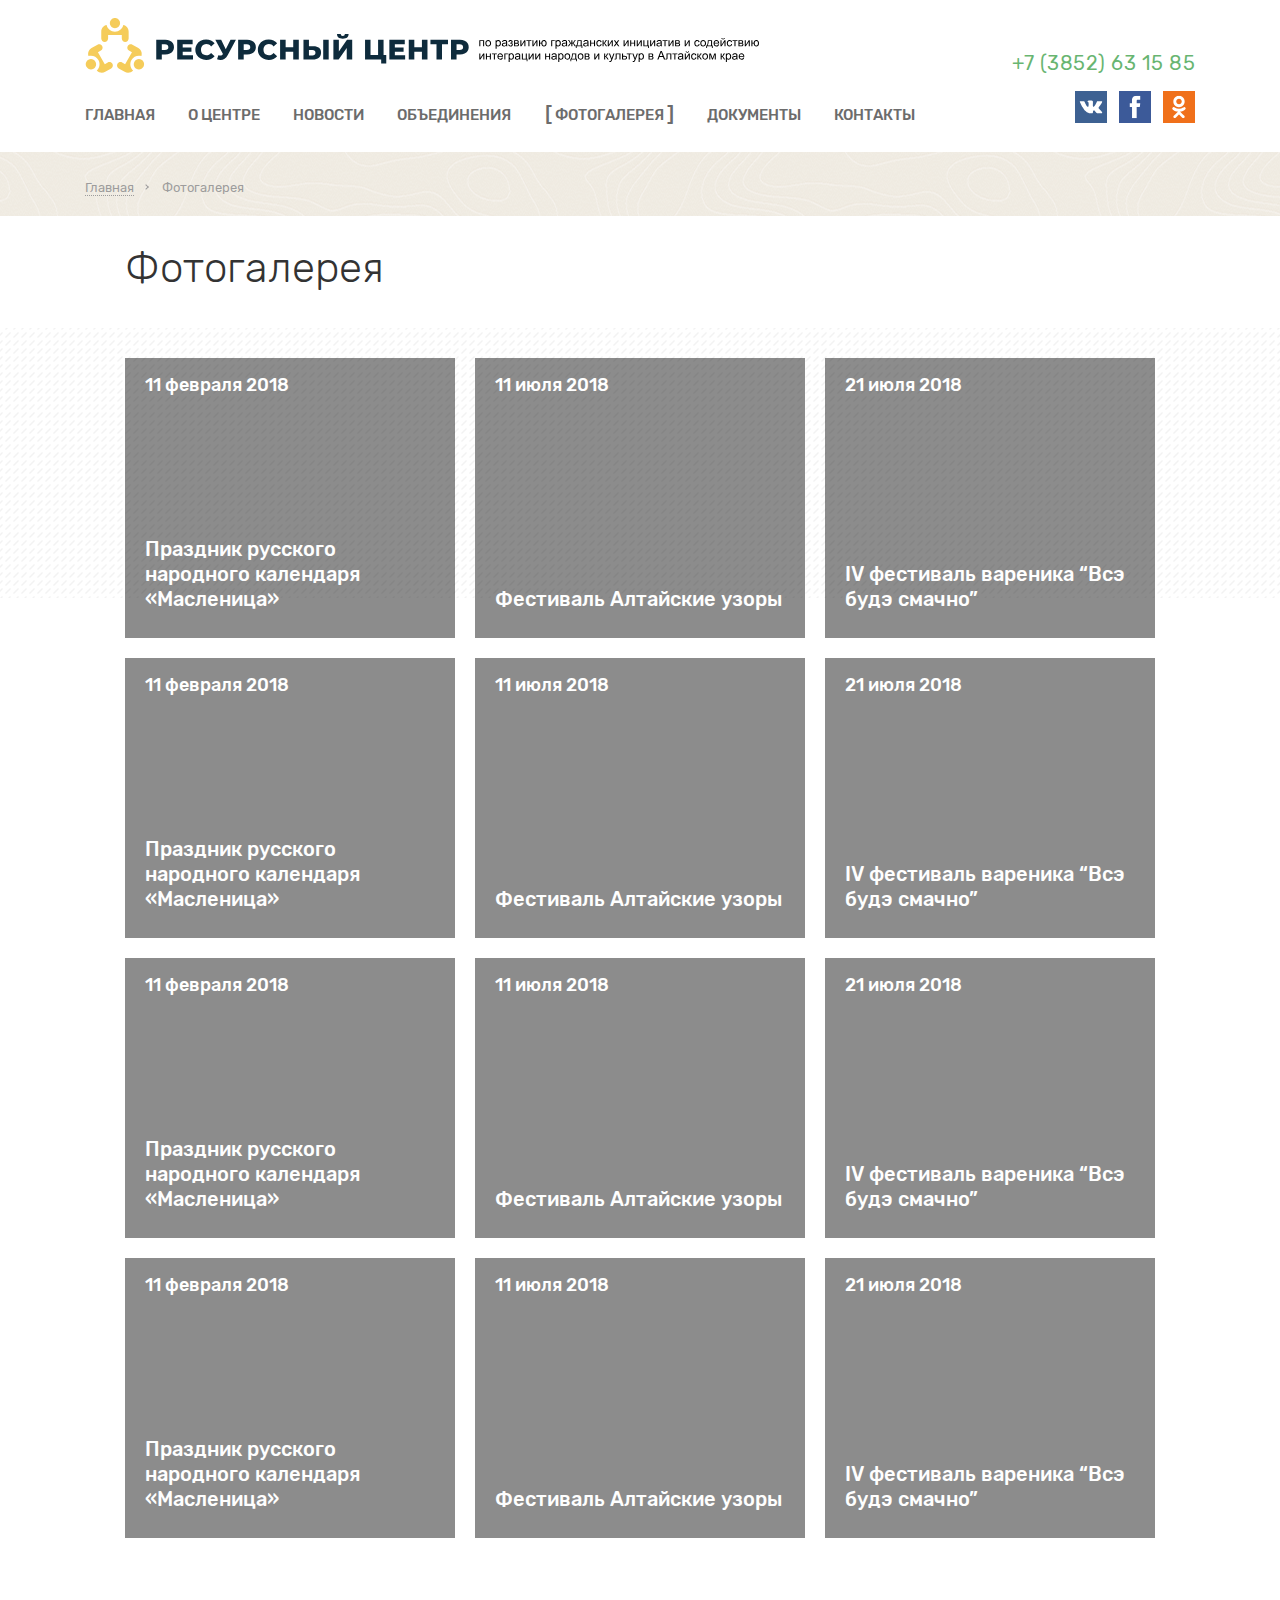
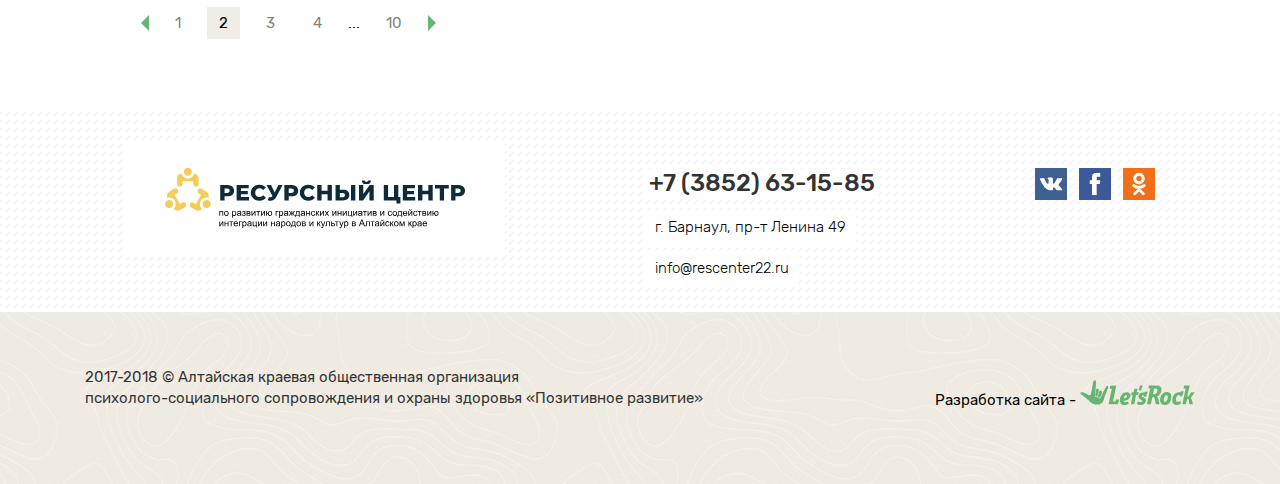
<file: gallery-list.html>
<!DOCTYPE html>
<html lang="ru">
<head>
	<meta charset="UTF-8">
<title>Title</title>
<link rel="stylesheet" href="css/style.css">
<link rel="icon" type="image/x-icon" href="/img/favicon.ico">
<meta name="viewport" content="width=device-width, initial-scale=1, maximum-scale=1" />
<!-- <meta name="viewport" content="width=1200/> -->
<script src="https://api-maps.yandex.ru/2.1/?lang=ru_RU" type="text/javascript"></script>
</head>
<body>
	<svg class="svg-collections">
		<symbol id="rc-logo" viewBox="0 0 36000000 4110002">
			<defs>
				<style type="text/css">
					<![CDATA[
						.fil2 {fill:#F5CC5A}
						.fil1 {fill:black;fill-rule:nonzero}
						.fil0 {fill:#0E2B3C;fill-rule:nonzero}
						.logo-subtitle {-webkit-transform:translate(17300000px,-1760000px);transform:translate(17300000px,-1760000px)}
						@media all and (max-width:768px) {
							.logo-subtitle {-webkit-transform:translate(0,0);transform:translate(0,0)}
						}
					]]>
				</style>
			</defs>
			<g>
				<g>
					<path class="fil0" d="M4241576 1166859c94997,0 177497,15744 247501,47244 70003,31500 124004,76500 162000,135000 37996,58500 57000,127252 57000,206256 0,79004 -19004,147496 -57000,205500 -37996,58004 -91997,102744 -162000,134244 -70004,31500 -152504,47256 -247501,47256l-183000 0 0 274500 -297000 0 0 -1050000 480000 0zm-18000 541500c61004,0 106997,-13252 138000,-39756 31004,-26492 46501,-64240 46501,-113244 0,-49004 -15497,-87000 -46501,-114000 -31003,-27000 -76996,-40500 -138000,-40500l-165000 0 0 307500 165000 0zm1499670 279000l0 229500 -843000 0 0 -1050000 823500 0 0 229500 -529500 0 0 177000 466500 0 0 222000 -466500 0 0 192000 549000 0zm703170 250500c-109996,0 -208748,-23256 -296244,-69756 -87508,-46500 -156260,-111248 -206256,-194244 -49996,-82996 -75000,-177000 -75000,-282000 0,-105000 25004,-199004 75000,-282000 49996,-82996 118748,-147756 206256,-194256 87496,-46500 186248,-69744 296244,-69744 96000,0 182504,16996 259500,51000 76996,34004 141000,82996 192000,147000l-189000 171000c-67996,-82004 -150496,-123000 -247500,-123000 -57000,0 -107752,12496 -152244,37500 -44504,25004 -79004,60248 -103500,105744 -24508,45508 -36756,97760 -36756,156756 0,58996 12248,111248 36756,156744 24496,45508 58996,80752 103500,105756 44492,25004 95244,37500 152244,37500 97004,0 179504,-40996 247500,-123000l189000 171000c-51000,64004 -115004,112996 -192000,147000 -76996,34004 -163500,51000 -259500,51000zm1588170 -1071000l-435000 811500c-46004,87000 -102248,153000 -168745,198000 -66507,45000 -139252,67500 -218256,67500 -58004,0 -120000,-13004 -186000,-39000l70500 -219000c40996,12000 76004,18000 105000,18000 28997,0 54756,-6496 77256,-19500 22500,-13004 43241,-33496 62244,-61500l-408000 -756000 313500 0 244501 507000 253500 -507000 289500 0zm598169 0c94996,0 177496,15744 247500,47244 70004,31500 124004,76500 162000,135000 37997,58500 57000,127252 57000,206256 0,79004 -19003,147496 -57000,205500 -37996,58004 -91996,102744 -162000,134244 -70004,31500 -152504,47256 -247500,47256l-183000 0 0 274500 -297000 0 0 -1050000 480000 0zm-18000 541500c61004,0 106996,-13252 138000,-39756 31004,-26492 46500,-64240 46500,-113244 0,-49004 -15496,-87000 -46500,-114000 -31004,-27000 -76996,-40500 -138000,-40500l-165000 0 0 307500 165000 0zm1168170 529500c-109996,0 -208748,-23256 -296244,-69756 -87508,-46500 -156260,-111248 -206256,-194244 -49996,-82996 -75000,-177000 -75000,-282000 0,-105000 25004,-199004 75000,-282000 49996,-82996 118748,-147756 206256,-194256 87496,-46500 186248,-69744 296244,-69744 96000,0 182504,16996 259500,51000 76996,34004 141000,82996 192000,147000l-189000 171000c-67996,-82004 -150496,-123000 -247500,-123000 -57000,0 -107752,12496 -152244,37500 -44504,25004 -79004,60248 -103500,105744 -24508,45508 -36756,97760 -36756,156756 0,58996 12248,111248 36756,156744 24496,45508 58996,80752 103500,105756 44492,25004 95244,37500 152244,37500 97004,0 179504,-40996 247500,-123000l189000 171000c-51000,64004 -115004,112996 -192000,147000 -76996,34004 -163500,51000 -259500,51000zm1607670 -1071000l0 1050000 -297000 0 0 -409500 -405000 0 0 409500 -297000 0 0 -1050000 297000 0 0 394500 405000 0 0 -394500 297000 0zm784170 334500c129000,0 228496,28748 298500,86244 70004,57508 105000,142760 105000,255756 0,121004 -39000,213496 -117000,277500 -78000,64004 -186496,96000 -325500,96000l-496501 0 0 -1050000 292500 0 0 334500 243001 0zm-58500 502500c49996,0 89752,-13500 119255,-40500 29493,-27000 44245,-64996 44245,-114000 0,-91004 -54497,-136500 -163500,-136500l-184501 0 0 291000 184501 0zm577500 -837000l292500 0 0 1050000 -292500 0 0 -1050000zm542669 0l292500 0 0 616500 433501 -616500 279000 0 0 1050000 -292501 0 0 -615000 -432000 615000 -280500 0 0 -1050000zm501000 -63000c-106004,0 -183744,-20504 -233244,-61500 -49500,-40996 -74256,-102000 -74256,-183000l199500 0c1004,34996 10004,61004 27000,78000 16996,16996 43996,25500 81000,25500 37004,0 64500,-8504 82500,-25500 18000,-16996 27497,-43004 28500,-78000l199501 0c0,81000 -25004,142004 -75000,183000 -49997,40996 -128504,61500 -235501,61500zm2321671 877500l0 450000 -271501 0 0 -214500 -861000 0 0 -1050000 292500 0 0 814500 403500 0 0 -814500 292501 0 0 814500 144000 0zm1007669 6000l0 229500 -843000 0 0 -1050000 823500 0 0 229500 -529500 0 0 177000 466500 0 0 222000 -466500 0 0 192000 549000 0zm1192170 -820500l0 1050000 -297000 0 0 -409500 -405000 0 0 409500 -297000 0 0 -1050000 297000 0 0 394500 405000 0 0 -394500 297000 0zm1094670 235500l-321000 0 0 814500 -292500 0 0 -814500 -322501 0 0 -235500 936001 0 0 235500zm640169 -235500c94996,0 177496,15744 247500,47244 70004,31500 124004,76500 162000,135000 37997,58500 57000,127252 57000,206256 0,79004 -19003,147496 -57000,205500 -37996,58004 -91996,102744 -162000,134244 -70004,31500 -152504,47256 -247500,47256l-183000 0 0 274500 -297000 0 0 -1050000 480000 0zm-18000 541500c61004,0 106996,-13252 138000,-39756 31004,-26492 46500,-64240 46500,-113244 0,-49004 -15496,-87000 -46500,-114000 -31004,-27000 -76996,-40500 -138000,-40500l-165000 0 0 307500 165000 0z"/>
				</g>
				<g class="logo-subtitle">
					<path  class="fil1" d="M3704919 2944478l259205 0 0 328110 -55642 0 0 -281965 -147933 0 0 281965 -55630 0 0 -328110zm321461 164055c0,-60579 16866,-105473 50681,-134646 28145,-24248 62598,-36354 103157,-36354 44988,0 81862,14740 110516,44244 28559,29397 42898,70181 42898,122114 0,42142 -6331,75236 -18969,99354 -12650,24130 -31098,42898 -55311,56268 -24142,13382 -50587,20032 -79134,20032 -45945,0 -83031,-14646 -111378,-44056 -28346,-29385 -42460,-71740 -42460,-126956zm56893 106c0,41941 9177,73323 27496,94087 18449,20858 41516,31299 69449,31299 27603,0 50575,-10441 69000,-31406 18343,-20964 27508,-52889 27508,-95763 0,-40477 -9272,-71138 -27709,-91890 -18437,-20870 -41421,-31288 -68799,-31288 -27933,0 -51000,10323 -69449,31075 -18319,20764 -27496,52063 -27496,93886zm491221 289748l0 -453909 50575 0 0 43098c11905,-16654 25393,-29197 40464,-37512 14965,-8315 33177,-12531 54579,-12531 28016,0 52665,7157 74067,21590 21390,14327 37500,34666 48461,60803 10854,26233 16334,54886 16334,86174 0,33413 -6000,63543 -18023,90413 -12000,26764 -29492,47315 -52453,61630 -22866,14232 -46996,21402 -72284,21402 -18543,0 -35196,-3898 -49854,-11693 -14740,-7807 -26752,-17611 -36236,-29504l0 160039 -55630 0zm50575 -287846c0,42035 8527,73110 25500,93248 17067,20114 37724,30236 61960,30236 24650,0 45721,-10441 63213,-31299 17587,-20859 26339,-53103 26339,-96827 0,-41729 -8540,-72910 -25713,-93673 -17173,-20752 -37606,-31087 -61429,-31087 -23587,0 -44457,11067 -62587,33094 -18224,22134 -27283,54154 -27283,96308zm515338 120944c-20657,17611 -40582,29930 -59645,37205 -19075,7264 -39496,10855 -61429,10855 -36036,0 -63733,-8752 -83126,-26339 -19394,-17492 -29079,-39933 -29079,-67240 0,-16004 3685,-30650 10961,-43937 7370,-13276 16960,-23799 28759,-31819 11906,-8008 25181,-14114 40040,-18213 10960,-2858 27496,-5586 49523,-8338 44882,-5256 78071,-11693 99248,-19075 201,-7583 331,-12425 331,-14421 0,-22548 -5279,-38457 -15815,-47729 -14220,-12543 -35397,-18756 -63425,-18756 -26244,0 -45626,4630 -58063,13796 -12532,9177 -21697,25393 -27709,48791l-54366 -7583c4949,-23291 13063,-42141 24449,-56480 11374,-14339 27815,-25287 49311,-33083 21378,-7689 46346,-11586 74587,-11586 28027,0 50893,3259 68492,9897 17480,6638 30449,14859 38669,24862 8221,10016 14008,22666 17386,37938 1795,9484 2728,26551 2728,51106l0 73760c0,51519 1170,84071 3485,97866 2208,13807 6850,26976 13594,39626l-58157 0c-5587,-11693 -9166,-25394 -10749,-41103zm-4417 -123271c-20244,8220 -50586,15165 -91039,20858 -22984,3272 -39201,6957 -48685,11067 -9485,4110 -16760,10122 -21922,17917 -5149,7902 -7795,16642 -7795,26351 0,14634 5587,26964 16854,36756 11280,9803 27721,14763 49312,14763 21389,0 40464,-4653 57212,-14031 16654,-9272 28984,-22004 36780,-38138 6012,-12531 8952,-30968 8952,-55311l331 -20232zm207331 15815l0 -43630c23409,-201 39413,-1158 47835,-2740 8539,-1689 16653,-6532 24236,-14740 7583,-8233 11386,-18449 11386,-30780 0,-14846 -4949,-26870 -14965,-35705 -10004,-8964 -22866,-13393 -38775,-13393 -31300,0 -53209,18330 -65752,54992l-53103 -8835c16441,-61110 56268,-91665 119280,-91665 34984,0 62374,9484 82287,28547 19914,19075 29823,41835 29823,68279 0,26658 -12969,47941 -38776,63638 16536,8859 28867,20126 37193,33827 8221,13689 12331,29917 12331,48661 0,29410 -10748,53233 -32138,71552 -21496,18342 -51413,27508 -89976,27508 -74823,0 -118229,-33095 -130134,-99260l52476 -11386c4737,20858 14327,37098 28866,48579 14540,11480 31075,17173 49843,17173 18756,0 34346,-5268 46783,-15898 12426,-10547 18650,-24035 18650,-40476 0,-12732 -3898,-23799 -11705,-33284 -7795,-9484 -16110,-15378 -24968,-17716 -8847,-2421 -24862,-3567 -48047,-3567 -1890,0 -6107,106 -12650,319zm217169 -179551l128008 0c31406,0 54792,2645 70181,7901 15272,5268 28441,14858 39402,28878 11067,14114 16547,30874 16547,50457 0,15697 -3271,29409 -9685,40996 -6543,11693 -16240,21496 -29303,29291 15378,5162 28134,14752 38362,28866 10110,14020 15177,30780 15177,50055 -2019,31075 -13169,54154 -33307,69119 -20126,15059 -49417,22547 -87767,22547l-147615 0 0 -328110zm55630 138448l58996 0c23516,0 39733,-1263 48485,-3685 8846,-2527 16748,-7488 23693,-15071 6956,-7476 10441,-16535 10441,-27070 0,-17386 -6107,-29410 -18237,-36248 -12212,-6851 -33071,-10229 -62586,-10229l-60792 0 0 92303zm0 144142l73028 0c31382,0 52996,-3685 64689,-10960 11693,-7382 17799,-19914 18437,-37937 0,-10418 -3366,-20221 -10122,-29174 -6839,-8964 -15697,-14657 -26551,-16972 -10843,-2410 -28347,-3579 -52359,-3579l-67122 0 0 98622zm280276 -282590l55630 0 0 250240 154571 -250240 59740 0 0 328110 -55630 0 0 -248670 -154358 248670 -59953 0 0 -328110zm324106 0l265524 0 0 46145 -104964 0 0 281965 -55619 0 0 -281965 -104941 0 0 -46145zm318627 0l55629 0 0 250240 154571 -250240 59741 0 0 328110 -55630 0 0 -248670 -154359 248670 -59952 0 0 -328110zm353799 0l55653 0 0 137185 67630 0c4961,-46772 19607,-82500 43937,-107150 24449,-24661 56056,-36980 94937,-36980 33083,0 59221,6626 78296,20008 19169,13381 34972,31724 47409,55216 12425,23386 18638,54898 18638,94512 0,56480 -12839,99354 -38563,128551 -25701,29173 -60579,43725 -104622,43725 -40890,0 -73654,-13595 -98410,-40678 -24661,-27177 -38563,-64382 -41622,-111697l-67630 0 0 145418 -55653 0 0 -328110zm265216 40452c-27177,0 -48354,10441 -63531,31300 -15177,20763 -22760,49937 -22760,87555 0,45000 7583,77870 22866,98834 15272,20965 35705,31406 61217,31406 25382,0 46146,-9685 62374,-29091 16110,-19382 24224,-50669 24224,-93767 0,-42036 -7051,-73654 -21071,-94619 -14007,-21070 -35078,-31618 -63319,-31618zm383953 -40452l189036 0 0 46145 -133406 0 0 281965 -55630 0 0 -328110zm230540 453909l0 -453909 50575 0 0 43098c11905,-16654 25393,-29197 40452,-37512 14965,-8315 33189,-12531 54591,-12531 28016,0 52665,7157 74067,21590 21390,14327 37500,34666 48461,60803 10854,26233 16334,54886 16334,86174 0,33413 -6000,63543 -18023,90413 -12000,26764 -29492,47315 -52465,61630 -22854,14232 -46996,21402 -72272,21402 -18555,0 -35196,-3898 -49854,-11693 -14740,-7807 -26764,-17611 -36248,-29504l0 160039 -55618 0zm50575 -287846c0,42035 8527,73110 25488,93248 17079,20114 37724,30236 61961,30236 24661,0 45732,-10441 63224,-31299 17587,-20859 26339,-53103 26339,-96827 0,-41729 -8540,-72910 -25713,-93673 -17173,-20752 -37606,-31087 -61429,-31087 -23599,0 -44457,11067 -62587,33094 -18236,22134 -27283,54154 -27283,96308zm515338 120944c-20657,17611 -40582,29930 -59645,37205 -19075,7264 -39508,10855 -61429,10855 -36036,0 -63733,-8752 -83138,-26339 -19382,-17492 -29067,-39933 -29067,-67240 0,-16004 3685,-30650 10960,-43937 7371,-13276 16961,-23799 28760,-31819 11906,-8008 25181,-14114 40040,-18213 10960,-2858 27484,-5586 49512,-8338 44893,-5256 78082,-11693 99248,-19075 212,-7583 330,-12425 330,-14421 0,-22548 -5267,-38457 -15815,-47729 -14208,-12543 -35385,-18756 -63425,-18756 -26232,0 -45614,4630 -58051,13796 -12532,9177 -21709,25393 -27709,48791l-54378 -7583c4961,-23291 13075,-42141 24449,-56480 11386,-14339 27827,-25287 49311,-33083 21390,-7689 46358,-11586 74599,-11586 28027,0 50893,3259 68480,9897 17492,6638 30449,14859 38681,24862 8221,10016 14008,22666 17386,37938 1795,9484 2728,26551 2728,51106l0 73760c0,51519 1170,84071 3485,97866 2208,13807 6850,26976 13582,39626l-58146 0c-5586,-11693 -9165,-25394 -10748,-41103zm-4429 -123271c-20232,8220 -50575,15165 -91027,20858 -22985,3272 -39201,6957 -48685,11067 -9485,4110 -16760,10122 -21922,17917 -5161,7902 -7795,16642 -7795,26351 0,14634 5575,26964 16854,36756 11280,9803 27721,14763 49312,14763 21389,0 40452,-4653 57212,-14031 16654,-9272 28984,-22004 36780,-38138 6000,-12531 8941,-30968 8941,-55311l330 -20232zm340229 -163736l0 141614c17905,0 30543,-3378 37807,-10016 7275,-6744 17705,-26433 31193,-59315 12649,-31181 24130,-51000 34453,-59634 10110,-8445 26137,-12649 48153,-12649l20339 0 0 45826 -15071 -307c-14858,0 -24236,2209 -28347,6544 -4311,4523 -10960,18000 -19795,40452 -8232,21485 -15815,36237 -22760,44563 -6968,8221 -17929,15709 -32669,22548 24024,6437 47421,28653 70287,66803l61004 101681 -61110 0 -59445 -101587c-12106,-20634 -22748,-34122 -31701,-40559 -9059,-6413 -19819,-9579 -32338,-9579l0 151725 -56906 0 0 -151725c-12330,0 -22984,3166 -31925,9473 -9071,6319 -19606,19925 -31618,40795l-59941 101457 -61122 0 60791 -101681c23091,-38150 46689,-60366 70713,-66803 -16441,-7583 -28028,-15910 -34571,-24863 -6626,-8964 -16429,-30342 -29598,-64169 -4536,-11386 -9378,-18331 -14552,-20870 -5374,-2622 -13275,-3898 -23799,-3898 -2646,0 -8126,107 -16334,319l0 -46145 7688 0c21485,0 36556,1263 45308,3897 8752,2540 16547,8008 23492,16335 6850,8315 15815,25594 26764,52051 13381,32339 23716,51945 30885,58890 7146,6956 19796,10441 37819,10441l0 -141614 56906 0zm268039 0l228863 0 0 282590 35385 0 0 138449 -45519 0 0 -92929 -258556 0 0 92929 -45519 0 0 -138449 29079 0c39200,-53209 57956,-147413 56267,-282590zm46146 46145c-4110,106536 -20551,185339 -49311,236445l176386 0 0 -236445 -127075 0zm493417 240862c-20645,17611 -40570,29930 -59633,37205 -19075,7264 -39508,10855 -61430,10855 -36035,0 -63732,-8752 -83137,-26339 -19382,-17492 -29067,-39933 -29067,-67240 0,-16004 3685,-30650 10960,-43937 7370,-13276 16961,-23799 28760,-31819 11894,-8008 25181,-14114 40040,-18213 10960,-2858 27484,-5586 49511,-8338 44894,-5256 78083,-11693 99248,-19075 213,-7583 331,-12425 331,-14421 0,-22548 -5268,-38457 -15815,-47729 -14208,-12543 -35386,-18756 -63425,-18756 -26232,0 -45614,4630 -58063,13796 -12520,9177 -21697,25393 -27697,48791l-54378 -7583c4961,-23291 13075,-42141 24449,-56480 11386,-14339 27827,-25287 49311,-33083 21390,-7689 46358,-11586 74598,-11586 28028,0 50894,3259 68481,9897 17492,6638 30449,14859 38681,24862 8209,10016 14008,22666 17386,37938 1795,9484 2728,26551 2728,51106l0 73760c0,51519 1169,84071 3484,97866 2209,13807 6851,26976 13583,39626l-58146 0c-5586,-11693 -9165,-25394 -10760,-41103zm-4417 -123271c-20232,8220 -50575,15165 -91027,20858 -22985,3272 -39201,6957 -48686,11067 -9484,4110 -16759,10122 -21921,17917 -5161,7902 -7795,16642 -7795,26351 0,14634 5575,26964 16854,36756 11280,9803 27721,14763 49311,14763 21390,0 40453,-4653 57213,-14031 16653,-9272 28984,-22004 36779,-38138 6000,-12531 8941,-30968 8941,-55311l331 -20232zm141709 -163736l55630 0 0 136547 154264 0 0 -136547 55630 0 0 328110 -55630 0 0 -145418 -154264 0 0 145418 -55630 0 0 -328110zm563386 207992l54378 7594c-6024,37394 -21189,66579 -45744,87756 -24555,21177 -54780,31725 -90496,31725 -44788,0 -80823,-14646 -108000,-43937 -27307,-29304 -40890,-71233 -40890,-125812 0,-35397 5894,-66283 17610,-92834 11693,-26445 29492,-46347 53516,-59528 23905,-13275 49937,-19901 78177,-19901 35516,0 64701,8941 87248,26964 22654,18012 37193,43630 43512,76701l-53728 8220c-5174,-22015 -14233,-38563 -27402,-49736 -13075,-11067 -28866,-16641 -47421,-16641 -28028,0 -50788,10015 -68374,30023 -17492,20138 -26244,51744 -26244,95150 0,44055 8444,75968 25299,95882 16960,19913 38976,29929 66047,29929 21933,0 40158,-6650 54697,-20020 14646,-13275 23917,-33827 27815,-61535zm101161 -207992l55630 0 0 141614c17693,0 30130,-3378 37300,-10229 7051,-6732 17492,-26445 31393,-59208 10961,-25914 19819,-42981 26551,-51213 6863,-8209 14658,-13795 23493,-16653 8964,-2835 23196,-4311 42685,-4311l11161 0 0 45826 -15484 -307c-14646,0 -24024,2209 -28134,6544 -4311,4523 -10961,18000 -19819,40452 -8421,21485 -16110,36343 -23173,44563 -6945,8221 -17799,15709 -32445,22548 23917,6437 47516,28653 70689,66803l61016 101681 -61122 0 -60154 -101362c-12118,-20540 -22654,-34028 -31606,-40571 -9071,-6532 -19807,-9792 -32351,-9792l0 151725 -55630 0 0 -328110zm277217 0l55630 0 0 250240 154571 -250240 59740 0 0 328110 -55630 0 0 -248670 -154358 248670 -59953 0 0 -328110zm315248 328110l119799 -169961 -110941 -158149 68386 0 51827 77444c9591,14552 17173,26339 22547,35622 9378,-13181 17705,-25074 25181,-35728l54579 -77338 67973 0 -111591 158149 118854 169961 -67641 0 -67866 -101150 -15485 -24342 -87661 125492 -67961 0zm529689 -328110l55618 0 0 250240 154583 -250240 59740 0 0 328110 -55630 0 0 -248670 -154358 248670 -59953 0 0 -328110zm353174 0l55630 0 0 136547 154263 0 0 -136547 55630 0 0 328110 -55630 0 0 -145418 -154263 0 0 145418 -55630 0 0 -328110zm349075 0l55630 0 0 250240 154582 -250240 59729 0 0 328110 -55618 0 0 -248670 -154359 248670 -59964 0 0 -328110zm353811 0l55642 0 0 282590 154252 0 0 -282590 55630 0 0 282590 36035 0 0 138449 -45520 0 0 -92929 -256039 0 0 -328110zm361512 0l55630 0 0 250240 154582 -250240 59729 0 0 328110 -55618 0 0 -248670 -154359 248670 -59964 0 0 -328110zm567496 287007c-20646,17611 -40571,29930 -59646,37205 -19063,7264 -39496,10855 -61417,10855 -36035,0 -63732,-8752 -83138,-26339 -19382,-17492 -29079,-39933 -29079,-67240 0,-16004 3697,-30650 10961,-43937 7382,-13276 16972,-23799 28772,-31819 11893,-8008 25169,-14114 40027,-18213 10961,-2858 27496,-5586 49524,-8338 44894,-5256 78071,-11693 99248,-19075 213,-7583 331,-12425 331,-14421 0,-22548 -5268,-38457 -15815,-47729 -14221,-12543 -35398,-18756 -63425,-18756 -26233,0 -45615,4630 -58063,13796 -12532,9177 -21697,25393 -27697,48791l-54378 -7583c4960,-23291 13074,-42141 24448,-56480 11375,-14339 27827,-25287 49312,-33083 21389,-7689 46358,-11586 74598,-11586 28028,0 50894,3259 68480,9897 17492,6638 30449,14859 38681,24862 8209,10016 14008,22666 17386,37938 1784,9484 2729,26551 2729,51106l0 73760c0,51519 1169,84071 3484,97866 2209,13807 6850,26976 13583,39626l-58146 0c-5587,-11693 -9177,-25394 -10760,-41103zm-4417 -123271c-20233,8220 -50575,15165 -91040,20858 -22984,3272 -39200,6957 -48685,11067 -9472,4110 -16748,10122 -21921,17917 -5150,7902 -7795,16642 -7795,26351 0,14634 5586,26964 16866,36756 11268,9803 27720,14763 49311,14763 21378,0 40453,-4653 57213,-14031 16641,-9272 28984,-22004 36779,-38138 6000,-12531 8941,-30968 8941,-55311l331 -20232zm98728 -163736l265524 0 0 46145 -104953 0 0 281965 -55630 0 0 -281965 -104941 0 0 -46145zm318626 0l55630 0 0 250240 154571 -250240 59740 0 0 328110 -55630 0 0 -248670 -154358 248670 -59953 0 0 -328110zm353185 0l128008 0c31406,0 54792,2645 70170,7901 15283,5268 28452,14858 39413,28878 11067,14114 16547,30874 16547,50457 0,15697 -3271,29409 -9697,40996 -6543,11693 -16228,21496 -29291,29291 15378,5162 28134,14752 38362,28866 10111,14020 15166,30780 15166,50055 -2008,31075 -13170,54154 -33296,69119 -20137,15059 -49417,22547 -87767,22547l-147615 0 0 -328110zm55619 138448l59007 0c23504,0 39721,-1263 48473,-3685 8858,-2527 16760,-7488 23705,-15071 6956,-7476 10441,-16535 10441,-27070 0,-17386 -6119,-29410 -18237,-36248 -12224,-6851 -33082,-10229 -62586,-10229l-60803 0 0 92303zm0 144142l73027 0c31394,0 53008,-3685 64701,-10960 11693,-7382 17799,-19914 18437,-37937 0,-10418 -3378,-20221 -10122,-29174 -6839,-8964 -15697,-14657 -26551,-16972 -10843,-2410 -28347,-3579 -52359,-3579l-67133 0 0 98622zm455929 -282590l55630 0 0 250240 154582 -250240 59729 0 0 328110 -55630 0 0 -248670 -154347 248670 -59964 0 0 -328110zm743150 207992l54366 7594c-6012,37394 -21189,66579 -45732,87756 -24556,21177 -54780,31725 -90508,31725 -44788,0 -80823,-14646 -108000,-43937 -27296,-29304 -40890,-71233 -40890,-125812 0,-35397 5905,-66283 17610,-92834 11693,-26445 29492,-46347 53528,-59528 23905,-13275 49937,-19901 78177,-19901 35504,0 64689,8941 87236,26964 22654,18012 37205,43630 43524,76701l-53740 8220c-5162,-22015 -14233,-38563 -27402,-49736 -13063,-11067 -28866,-16641 -47409,-16641 -28028,0 -50788,10015 -68386,30023 -17481,20138 -26233,51744 -26233,95150 0,44055 8433,75968 25300,95882 16960,19913 38976,29929 66047,29929 21921,0 40157,-6650 54685,-20020 14646,-13275 23929,-33827 27827,-61535zm87980 -43937c0,-60579 16866,-105473 50693,-134646 28134,-24248 62587,-36354 103146,-36354 44988,0 81862,14740 110527,44244 28548,29397 42886,70181 42886,122114 0,42142 -6331,75236 -18968,99354 -12650,24130 -31087,42898 -55311,56268 -24130,13382 -50587,20032 -79134,20032 -45933,0 -83032,-14646 -111378,-44056 -28347,-29385 -42461,-71740 -42461,-126956zm56906 106c0,41941 9165,73323 27484,94087 18449,20858 41516,31299 69449,31299 27614,0 50575,-10441 69012,-31406 18330,-20964 27507,-52889 27507,-95763 0,-40477 -9283,-71138 -27720,-91890 -18425,-20870 -41410,-31288 -68799,-31288 -27933,0 -51000,10323 -69449,31075 -18319,20764 -27484,52063 -27484,93886zm345283 -164161l228851 0 0 282590 35397 0 0 138449 -45519 0 0 -92929 -258567 0 0 92929 -45508 0 0 -138449 29067 0c39200,-53209 57956,-147413 56279,-282590zm46146 46145c-4110,106536 -20551,185339 -49311,236445l176374 0 0 -236445 -127063 0zm502902 175748l57519 7595c-8952,33401 -25700,59421 -50137,77858 -24449,18449 -55642,27721 -93686,27721 -47834,0 -85759,-14752 -113787,-44268 -28016,-29386 -42047,-70795 -42047,-124004 0,-55004 14126,-97772 42472,-128114 28347,-30449 65114,-45626 110315,-45626 43725,0 79453,14846 107150,44669 27720,29823 41622,71752 41622,125799 0,3272 -106,8232 -319,14752l-244335 0c2103,35929 12225,63544 30555,82618 18225,19063 41091,28654 68374,28654 20339,0 37725,-5374 52063,-16122 14422,-10748 25808,-27933 34241,-51532zm-182067 -89138l182693 0c-2422,-27590 -9485,-48248 -20965,-62055 -17598,-21389 -40559,-32137 -68693,-32137 -25500,0 -46890,8539 -64276,25606 -17279,17067 -26870,39933 -28759,68586zm309874 -132755l55618 0 0 250240 154583 -250240 59740 0 0 328110 -55630 0 0 -248670 -154358 248670 -59953 0 0 -328110zm192177 -121382l37937 0c-3047,26031 -12531,46039 -28346,59964 -15804,14008 -36768,20965 -63012,20965 -26339,0 -47410,-6957 -63107,-20764 -15696,-13902 -25181,-33921 -28240,-60165l37937 0c2835,14232 8622,24862 17174,31818 8527,7063 20125,10548 34547,10548 16760,0 29409,-3378 37937,-10229 8539,-6732 14338,-17492 17173,-32137zm375319 329374l54366 7594c-6012,37394 -21189,66579 -45744,87756 -24543,21177 -54768,31725 -90496,31725 -44787,0 -80823,-14646 -108000,-43937 -27295,-29304 -40890,-71233 -40890,-125812 0,-35397 5906,-66283 17610,-92834 11693,-26445 29493,-46347 53528,-59528 23906,-13275 49937,-19901 78177,-19901 35504,0 64689,8941 87236,26964 22654,18012 37205,43630 43524,76701l-53740 8220c-5161,-22015 -14232,-38563 -27402,-49736 -13063,-11067 -28866,-16641 -47409,-16641 -28040,0 -50788,10015 -68386,30023 -17492,20138 -26232,51744 -26232,95150 0,44055 8433,75968 25287,95882 16973,19913 38977,29929 66059,29929 21921,0 40158,-6650 54685,-20020 14646,-13275 23929,-33827 27827,-61535zm72709 -207992l265523 0 0 46145 -104952 0 0 281965 -55630 0 0 -281965 -104941 0 0 -46145zm318626 0l128008 0c31405,0 54791,2645 70169,7901 15284,5268 28453,14858 39414,28878 11066,14114 16547,30874 16547,50457 0,15697 -3272,29409 -9697,40996 -6532,11693 -16228,21496 -29291,29291 15378,5162 28133,14752 38362,28866 10110,14020 15177,30780 15177,50055 -2020,31075 -13181,54154 -33307,69119 -20126,15059 -49418,22547 -87768,22547l-147614 0 0 -328110zm55630 138448l58996 0c23504,0 39720,-1263 48472,-3685 8859,-2527 16760,-7488 23705,-15071 6957,-7476 10441,-16535 10441,-27070 0,-17386 -6106,-29410 -18236,-36248 -12213,-6851 -33083,-10229 -62587,-10229l-60791 0 0 92303zm0 144142l73016 0c31393,0 53007,-3685 64700,-10960 11693,-7382 17800,-19914 18437,-37937 0,-10418 -3366,-20221 -10122,-29174 -6838,-8964 -15697,-14657 -26551,-16972 -10842,-2410 -28346,-3579 -52358,-3579l-67122 0 0 98622zm280275 -282590l55619 0 0 250240 154582 -250240 59741 0 0 328110 -55630 0 0 -248670 -154359 248670 -59953 0 0 -328110zm353800 0l55653 0 0 137185 67630 0c4961,-46772 19607,-82500 43937,-107150 24449,-24661 56056,-36980 94926,-36980 33094,0 59232,6626 78307,20008 19169,13381 34972,31724 47409,55216 12425,23386 18638,54898 18638,94512 0,56480 -12839,99354 -38563,128551 -25701,29173 -60579,43725 -104622,43725 -40890,0 -73654,-13595 -98410,-40678 -24661,-27177 -38563,-64382 -41622,-111697l-67630 0 0 145418 -55653 0 0 -328110zm265216 40452c-27189,0 -48354,10441 -63531,31300 -15177,20763 -22760,49937 -22760,87555 0,45000 7583,77870 22866,98834 15272,20965 35705,31406 61205,31406 25394,0 46146,-9685 62386,-29091 16110,-19382 24224,-50669 24224,-93767 0,-42036 -7051,-73654 -21071,-94619 -14007,-21070 -35078,-31618 -63319,-31618zm-14787690 665812l55630 0 0 250240 154571 -250240 59740 0 0 328098 -55630 0 0 -248657 -154347 248657 -59964 0 0 -328098zm353185 0l55630 0 0 136547 154264 0 0 -136547 55618 0 0 328098 -55618 0 0 -145405 -154264 0 0 145405 -55630 0 0 -328098zm319996 0l265524 0 0 46133 -104953 0 0 281965 -55630 0 0 -281965 -104941 0 0 -46133zm535359 221893l57519 7583c-8952,33413 -25701,59421 -50138,77870 -24448,18437 -55653,27721 -93685,27721 -47834,0 -85759,-14764 -113799,-44268 -28016,-29386 -42035,-70807 -42035,-124016 0,-54992 14126,-97772 42472,-128114 28347,-30449 65114,-45614 110315,-45614 43725,0 79453,14834 107150,44657 27720,29823 41622,71764 41622,125811 0,3260 -106,8221 -319,14752l-244347 0c2115,35929 12237,63544 30556,82607 18236,19074 41102,28665 68385,28665 20339,0 37725,-5374 52063,-16134 14422,-10736 25808,-27921 34241,-51520zm-182067 -89137l182693 0c-2422,-27603 -9485,-48249 -20965,-62067 -17598,-21378 -40559,-32138 -68693,-32138 -25500,0 -46902,8539 -64276,25618 -17279,17067 -26870,39933 -28759,68587zm309874 -132756l189023 0 0 46133 -133405 0 0 281965 -55618 0 0 -328098zm230527 453909l0 -453909 50575 0 0 43098c11906,-16654 25394,-29197 40465,-37524 14953,-8315 33177,-12519 54579,-12519 28015,0 52665,7145 74066,21590 21390,14315 37501,34666 48461,60792 10854,26244 16335,54897 16335,86185 0,33401 -6000,63543 -18024,90413 -12000,26752 -29492,47303 -52453,61630 -22866,14232 -47008,21402 -72283,21402 -18543,0 -35197,-3898 -49854,-11693 -14741,-7819 -26752,-17611 -36237,-29516l0 160051 -55630 0zm50575 -287858c0,42047 8528,73122 25500,93248 17067,20114 37713,30248 61961,30248 24649,0 45720,-10441 63212,-31299 17587,-20870 26339,-53114 26339,-96839 0,-41716 -8539,-72898 -25713,-93661 -17173,-20752 -37606,-31087 -61429,-31087 -23586,0 -44456,11055 -62586,33083 -18225,22134 -27284,54153 -27284,96307z"/>
					<path class="fil1" d="M5837707 3937750c-20658,17598 -40583,29929 -59646,37192 -19075,7276 -39508,10867 -61429,10867 -36035,0 -63732,-8752 -83126,-26351 -19394,-17480 -29079,-39933 -29079,-67228 0,-16016 3685,-30662 10961,-43937 7370,-13276 16961,-23799 28760,-31819 11905,-8008 25181,-14114 40039,-18225 10961,-2846 27496,-5586 49524,-8326 44882,-5256 78071,-11693 99248,-19075 201,-7583 319,-12425 319,-14421 0,-22559 -5268,-38457 -15803,-47729 -14221,-12543 -35398,-18756 -63426,-18756 -26244,0 -45626,4618 -58063,13796 -12531,9165 -21696,25382 -27708,48791l-54366 -7594c4948,-23280 13063,-42142 24437,-56481 11385,-14327 27826,-25275 49311,-33071 21389,-7689 46358,-11586 74598,-11586 28028,0 50894,3248 68492,9897 17481,6626 30449,14859 38670,24863 8220,10003 14007,22653 17385,37937 1796,9472 2729,26551 2729,51094l0 73760c0,51520 1169,84083 3484,97878 2209,13795 6850,26965 13595,39614l-58158 0c-5587,-11693 -9165,-25382 -10748,-41090zm-4429 -123284c-20232,8232 -50575,15177 -91028,20870 -22984,3260 -39201,6957 -48685,11055 -9484,4110 -16760,10134 -21921,17929 -5150,7902 -7795,16630 -7795,26339 0,14634 5586,26976 16854,36768 11280,9791 27720,14752 49311,14752 21390,0 40453,-4642 57213,-14020 16653,-9272 28984,-22016 36779,-38138 6012,-12531 8953,-30980 8953,-55323l319 -20232zm142335 -163724l55641 0 0 282578 154252 0 0 -282578 55630 0 0 282578 36036 0 0 138461 -45520 0 0 -92941 -256039 0 0 -328098zm361523 0l55618 0 0 250240 154583 -250240 59740 0 0 328098 -55630 0 0 -248657 -154358 248657 -59953 0 0 -328098zm353174 0l55630 0 0 250240 154582 -250240 59729 0 0 328098 -55618 0 0 -248657 -154359 248657 -59964 0 0 -328098zm528838 0l55630 0 0 136547 154264 0 0 -136547 55630 0 0 328098 -55630 0 0 -145405 -154264 0 0 145405 -55630 0 0 -328098zm563386 287008c-20657,17598 -40570,29929 -59645,37192 -19075,7276 -39496,10867 -61418,10867 -36035,0 -63744,-8752 -83137,-26351 -19382,-17480 -29079,-39933 -29079,-67228 0,-16016 3685,-30662 10961,-43937 7381,-13276 16960,-23799 28759,-31819 11906,-8008 25181,-14114 40040,-18225 10960,-2846 27496,-5586 49523,-8326 44894,-5256 78071,-11693 99248,-19075 213,-7583 331,-12425 331,-14421 0,-22559 -5279,-38457 -15815,-47729 -14220,-12543 -35397,-18756 -63425,-18756 -26244,0 -45626,4618 -58063,13796 -12532,9165 -21697,25382 -27709,48791l-54366 -7594c4961,-23280 13063,-42142 24449,-56481 11374,-14327 27815,-25275 49311,-33071 21378,-7689 46346,-11586 74587,-11586 28039,0 50893,3248 68492,9897 17480,6626 30449,14859 38669,24863 8221,10003 14008,22653 17386,37937 1795,9472 2740,26551 2740,51094l0 73760c0,51520 1158,84083 3473,97878 2208,13795 6862,26965 13594,39614l-58157 0c-5587,-11693 -9166,-25382 -10749,-41090zm-4417 -123284c-20244,8232 -50586,15177 -91039,20870 -22984,3260 -39201,6957 -48685,11055 -9485,4110 -16760,10134 -21922,17929 -5149,7902 -7795,16630 -7795,26339 0,14634 5587,26976 16854,36768 11280,9791 27721,14752 49312,14752 21389,0 40464,-4642 57212,-14020 16654,-9272 28984,-22016 36780,-38138 6012,-12531 8952,-30980 8952,-55323l331 -20232zm141697 290185l0 -453909 50587 0 0 43098c11905,-16654 25382,-29197 40452,-37524 14965,-8315 33189,-12519 54579,-12519 28016,0 52677,7145 74079,21590 21378,14315 37500,34666 48461,60792 10854,26244 16334,54897 16334,86185 0,33401 -6000,63543 -18023,90413 -12012,26752 -29492,47303 -52465,61630 -22866,14232 -46996,21402 -72283,21402 -18544,0 -35197,-3898 -49843,-11693 -14740,-7819 -26764,-17611 -36248,-29516l0 160051 -55630 0zm50587 -287858c0,42047 8527,73122 25488,93248 17067,20114 37724,30248 61961,30248 24661,0 45732,-10441 63212,-31299 17599,-20870 26351,-53114 26351,-96839 0,-41716 -8552,-72898 -25725,-93661 -17173,-20752 -37594,-31087 -61417,-31087 -23599,0 -44457,11055 -62587,33083 -18236,22134 -27283,54153 -27283,96307zm280157 -1996c0,-60591 16855,-105473 50681,-134658 28134,-24236 62587,-36342 103146,-36342 45000,0 81874,14740 110528,44244 28547,29386 42886,70169 42886,122114 0,42142 -6331,75236 -18969,99354 -12638,24130 -31087,42886 -55311,56268 -24130,13382 -50575,20032 -79134,20032 -45933,0 -83031,-14658 -111378,-44056 -28335,-29397 -42449,-71752 -42449,-126956zm56894 106c0,41929 9165,73323 27496,94087 18437,20858 41516,31299 69437,31299 27614,0 50587,-10441 69012,-31406 18342,-20976 27508,-52901 27508,-95775 0,-40465 -9272,-71126 -27721,-91890 -18425,-20858 -41409,-31276 -68799,-31276 -27921,0 -51000,10311 -69437,31075 -18331,20752 -27496,52051 -27496,93886zm345284 -164161l228862 0 0 282578 35386 0 0 138461 -45520 0 0 -92941 -258555 0 0 92941 -45520 0 0 -138461 29079 0c39201,-53208 57957,-147401 56268,-282578zm46145 46133c-4110,106548 -20551,185351 -49311,236445l176386 0 0 -236445 -127075 0zm258248 117922c0,-60591 16855,-105473 50682,-134658 28133,-24236 62586,-36342 103145,-36342 45000,0 81874,14740 110528,44244 28559,29386 42886,70169 42886,122114 0,42142 -6331,75236 -18957,99354 -12650,24130 -31098,42886 -55323,56268 -24130,13382 -50575,20032 -79134,20032 -45933,0 -83031,-14658 -111366,-44056 -28346,-29397 -42461,-71752 -42461,-126956zm56894 106c0,41929 9177,73323 27496,94087 18437,20858 41516,31299 69437,31299 27614,0 50587,-10441 69012,-31406 18343,-20976 27508,-52901 27508,-95775 0,-40465 -9272,-71126 -27720,-91890 -18426,-20858 -41410,-31276 -68800,-31276 -27921,0 -51000,10311 -69437,31075 -18319,20752 -27496,52051 -27496,93886zm315567 -164161l128008 0c31406,0 54791,2633 70181,7889 15272,5280 28441,14859 39402,28890 11067,14114 16547,30862 16547,50457 0,15697 -3272,29409 -9685,40996 -6543,11693 -16240,21484 -29303,29279 15378,5174 28134,14752 38362,28867 10110,14031 15177,30779 15177,50067 -2019,31074 -13169,54141 -33307,69106 -20126,15071 -49417,22547 -87768,22547l-147614 0 0 -328098zm55630 138448l58996 0c23516,0 39733,-1275 48485,-3696 8846,-2516 16748,-7477 23692,-15059 6957,-7489 10441,-16536 10441,-27083 0,-17386 -6106,-29398 -18236,-36236 -12212,-6863 -33071,-10241 -62586,-10241l-60792 0 0 92315zm0 144130l73028 0c31382,0 52996,-3685 64689,-10960 11693,-7370 17799,-19902 18437,-37925 0,-10430 -3366,-20221 -10122,-29185 -6839,-8953 -15697,-14646 -26551,-16961 -10843,-2421 -28347,-3591 -52359,-3591l-67122 0 0 98622zm455918 -282578l55630 0 0 250240 154582 -250240 59741 0 0 328098 -55630 0 0 -248657 -154359 248657 -59964 0 0 -328098zm528212 0l55630 0 0 141614c17693,0 30130,-3378 37300,-10229 7051,-6744 17492,-26456 31393,-59220 10961,-25902 19819,-42980 26552,-51201 6850,-8220 14645,-13807 23492,-16653 8952,-2835 23185,-4311 42673,-4311l11173 0 0 45826 -15484 -319c-14646,0 -24024,2209 -28134,6544 -4323,4523 -10961,18012 -19819,40453 -8421,21496 -16110,36354 -23173,44563 -6945,8232 -17799,15708 -32457,22559 23929,6425 47516,28653 70701,66791l61016 101681 -61122 0 -60154 -101350c-12130,-20552 -22653,-34040 -31618,-40571 -9059,-6532 -19795,-9803 -32339,-9803l0 151724 -55630 0 0 -328098zm281753 454216l-6331 -51413c12224,3272 22760,4961 31819,4961 12437,0 22346,-2115 29716,-6213 7488,-4110 13595,-9921 18331,-17280 3472,-5586 9165,-19405 16961,-41515 1063,-3071 2645,-7595 4960,-13595l-124547 -329161 59433 0 68492 189448c8941,23918 16855,49205 23906,75756 6437,-24968 14019,-49630 22866,-73866l69957 -191338 55523 0 -124004 333791c-13382,35929 -23811,60591 -31287,74173 -9921,18237 -21295,31618 -34040,40146 -12850,8539 -28133,12756 -45826,12756 -10748,0 -22760,-2209 -35929,-6650zm331901 -454216l258555 0 0 327791 -55618 0 0 -281658 -147295 0 0 163217c0,38032 -1264,63118 -3685,75343 -2539,12118 -9272,22653 -20339,31712 -11173,9071 -27189,13595 -48153,13595 -12957,0 -27921,-839 -44788,-2422l0 -46263 24343 0c11492,0 19701,-1146 24661,-3579 4937,-2315 8209,-6118 9898,-11268 1583,-5161 2421,-21921 2421,-50268l0 -216200zm340429 0l55642 0 0 128338 70382 0c45933,0 81225,8835 106099,26658 24767,17799 37193,42342 37193,73653 0,27378 -10323,50764 -31075,70276 -20658,19488 -53752,29173 -99260,29173l-138981 0 0 -328098zm55642 282578l58571 0c35303,0 60484,-4311 75543,-12956 15071,-8634 22654,-22122 22654,-40453 0,-14232 -5575,-26870 -16748,-38043 -11173,-11067 -35811,-16642 -74079,-16642l-65941 0 0 108094zm196500 -282578l265524 0 0 46133 -104965 0 0 281965 -55618 0 0 -281965 -104941 0 0 -46133zm323162 454216l-6331 -51413c12225,3272 22760,4961 31819,4961 12449,0 22347,-2115 29717,-6213 7488,-4110 13594,-9921 18330,-17280 3473,-5586 9166,-19405 16961,-41515 1063,-3071 2646,-7595 4961,-13595l-124548 -329161 59433 0 68493 189448c8940,23918 16854,49205 23905,75756 6437,-24968 14020,-49630 22866,-73866l69957 -191338 55524 0 -124004 333791c-13382,35929 -23800,60591 -31288,74173 -9909,18237 -21295,31618 -34027,40146 -12863,8539 -28146,12756 -45839,12756 -10748,0 -22760,-2209 -35929,-6650zm311563 -307l0 -453909 50575 0 0 43098c11905,-16654 25394,-29197 40464,-37524 14965,-8315 33178,-12519 54579,-12519 28016,0 52666,7145 74067,21590 21390,14315 37500,34666 48461,60792 10854,26244 16334,54897 16334,86185 0,33401 -6000,63543 -18023,90413 -12000,26752 -29492,47303 -52453,61630 -22866,14232 -46996,21402 -72283,21402 -18544,0 -35197,-3898 -49855,-11693 -14740,-7819 -26752,-17611 -36236,-29516l0 160051 -55630 0zm50575 -287858c0,42047 8527,73122 25500,93248 17067,20114 37724,30248 61960,30248 24650,0 45721,-10441 63213,-31299 17587,-20870 26339,-53114 26339,-96839 0,-41716 -8540,-72898 -25713,-93661 -17173,-20752 -37606,-31087 -61429,-31087 -23587,0 -44457,11055 -62587,33083 -18224,22134 -27283,54153 -27283,96307zm476669 -166051l128020 0c31406,0 54791,2633 70169,7889 15272,5280 28453,14859 39414,28890 11067,14114 16547,30862 16547,50457 0,15697 -3272,29409 -9697,40996 -6543,11693 -16228,21484 -29303,29279 15390,5174 28134,14752 38374,28867 10110,14031 15165,30779 15165,50067 -2019,31074 -13169,54141 -33295,69106 -20138,15071 -49417,22547 -87768,22547l-147626 0 0 -328098zm55630 138448l59008 0c23504,0 39721,-1275 48473,-3696 8858,-2516 16759,-7477 23704,-15059 6957,-7489 10429,-16536 10429,-27083 0,-17386 -6106,-29398 -18224,-36236 -12224,-6863 -33083,-10241 -62598,-10241l-60792 0 0 92315zm0 144130l73028 0c31394,0 52996,-3685 64689,-10960 11693,-7370 17799,-19902 18449,-37925 0,-10430 -3378,-20221 -10122,-29185 -6851,-8953 -15697,-14646 -26552,-16961 -10842,-2421 -28346,-3591 -52358,-3591l-67134 0 0 98622zm413256 45520l173646 -452634 65847 0 184287 452634 -68173 0 -52370 -137173 -190607 0 -49098 137173 -63532 0zm130229 -185858l154252 0 -47209 -125492c-14220,-38138 -24968,-69650 -32445,-94512 -6212,29504 -14539,58476 -24980,87142l-49618 132862zm361287 -142240l258567 0 0 327791 -55630 0 0 -281658 -147295 0 0 163217c0,38032 -1264,63118 -3685,75343 -2539,12118 -9272,22653 -20339,31712 -11173,9071 -27177,13595 -48141,13595 -12969,0 -27933,-839 -44788,-2422l0 -46263 24343 0c11480,0 19689,-1146 24649,-3579 4949,-2315 8221,-6118 9898,-11268 1583,-5161 2421,-21921 2421,-50268l0 -216200zm312626 0l265524 0 0 46133 -104953 0 0 281965 -55630 0 0 -281965 -104941 0 0 -46133zm525875 287008c-20658,17598 -40571,29929 -59646,37192 -19075,7276 -39496,10867 -61417,10867 -36036,0 -63745,-8752 -83138,-26351 -19382,-17480 -29079,-39933 -29079,-67228 0,-16016 3685,-30662 10961,-43937 7381,-13276 16960,-23799 28759,-31819 11906,-8008 25182,-14114 40040,-18225 10960,-2846 27496,-5586 49523,-8326 44882,-5256 78071,-11693 99249,-19075 212,-7583 330,-12425 330,-14421 0,-22559 -5279,-38457 -15815,-47729 -14220,-12543 -35397,-18756 -63425,-18756 -26244,0 -45626,4618 -58063,13796 -12531,9165 -21697,25382 -27709,48791l-54366 -7594c4961,-23280 13063,-42142 24449,-56481 11374,-14327 27815,-25275 49311,-33071 21378,-7689 46347,-11586 74587,-11586 28039,0 50893,3248 68492,9897 17480,6626 30449,14859 38669,24863 8221,10003 14008,22653 17386,37937 1795,9472 2740,26551 2740,51094l0 73760c0,51520 1158,84083 3473,97878 2208,13795 6862,26965 13594,39614l-58157 0c-5587,-11693 -9166,-25382 -10748,-41090zm-4418 -123284c-20244,8232 -50586,15177 -91039,20870 -22984,3260 -39201,6957 -48685,11055 -9484,4110 -16760,10134 -21922,17929 -5149,7902 -7795,16630 -7795,26339 0,14634 5587,26976 16855,36768 11279,9791 27720,14752 49311,14752 21389,0 40464,-4642 57212,-14020 16654,-9272 28984,-22016 36780,-38138 6012,-12531 8953,-30980 8953,-55323l330 -20232zm141697 -163724l55630 0 0 250240 154583 -250240 59728 0 0 328098 -55618 0 0 -248657 -154358 248657 -59965 0 0 -328098zm192189 -121382l37925 0c-3047,26019 -12519,46039 -28334,59952 -15803,14008 -36768,20965 -63012,20965 -26339,0 -47410,-6957 -63106,-20752 -15697,-13902 -25182,-33933 -28241,-60165l37926 0c2846,14232 8633,24862 17173,31819 8527,7063 20138,10547 34559,10547 16760,0 29409,-3378 37937,-10229 8539,-6744 14339,-17492 17173,-32137zm375307 329374l54378 7582c-6023,37394 -21189,66591 -45744,87768 -24543,21177 -54779,31725 -90496,31725 -44787,0 -80823,-14658 -108000,-43937 -27295,-29304 -40890,-71233 -40890,-125823 0,-35386 5894,-66272 17611,-92823 11693,-26445 29492,-46358 53515,-59528 23918,-13275 49937,-19901 78178,-19901 35515,0 64700,8941 87248,26964 22653,18012 37204,43618 43511,76701l-53728 8209c-5161,-22004 -14232,-38551 -27402,-49725 -13063,-11067 -28866,-16653 -47409,-16653 -28039,0 -50799,10027 -68386,30035 -17492,20126 -26244,51744 -26244,95138 0,44055 8445,75969 25299,95894 16973,19901 38977,29929 66059,29929 21922,0 40158,-6650 54685,-20032 14646,-13275 23918,-33826 27815,-61523zm101162 -207992l55630 0 0 141614c17693,0 30142,-3378 37311,-10229 7039,-6744 17480,-26456 31382,-59220 10960,-25902 19819,-42980 26551,-51201 6862,-8220 14657,-13807 23492,-16653 8965,-2835 23197,-4311 42685,-4311l11173 0 0 45826 -15496 -319c-14645,0 -24023,2209 -28134,6544 -4311,4523 -10960,18012 -19807,40453 -8433,21496 -16122,36354 -23185,44563 -6945,8232 -17799,15708 -32445,22559 23918,6425 47516,28653 70689,66791l61028 101681 -61134 0 -60153 -101350c-12119,-20552 -22654,-34040 -31607,-40571 -9071,-6532 -19807,-9803 -32350,-9803l0 151724 -55630 0 0 -328098zm263421 164055c0,-60591 16855,-105473 50681,-134658 28134,-24236 62587,-36342 103146,-36342 45000,0 81874,14740 110528,44244 28547,29386 42886,70169 42886,122114 0,42142 -6331,75236 -18969,99354 -12638,24130 -31087,42886 -55311,56268 -24130,13382 -50575,20032 -79134,20032 -45933,0 -83031,-14658 -111378,-44056 -28335,-29397 -42449,-71752 -42449,-126956zm56894 106c0,41929 9165,73323 27496,94087 18437,20858 41516,31299 69437,31299 27614,0 50587,-10441 69012,-31406 18342,-20976 27508,-52901 27508,-95775 0,-40465 -9272,-71126 -27721,-91890 -18425,-20858 -41409,-31276 -68799,-31276 -27921,0 -51000,10311 -69437,31075 -18331,20752 -27496,52051 -27496,93886zm317457 -164161l85559 0 86716 262559 95989 -262559 79441 0 0 328098 -55630 0 0 -264142 -96615 264142 -49736 0 -91346 -276791 0 276791 -54378 0 0 -328098zm607760 0l55630 0 0 141614c17693,0 30130,-3378 37299,-10229 7051,-6744 17492,-26456 31394,-59220 10960,-25902 19819,-42980 26551,-51201 6862,-8220 14657,-13807 23492,-16653 8965,-2835 23197,-4311 42685,-4311l11162 0 0 45826 -15485 -319c-14645,0 -24023,2209 -28134,6544 -4311,4523 -10960,18012 -19819,40453 -8421,21496 -16110,36354 -23173,44563 -6945,8232 -17799,15708 -32456,22559 23929,6425 47527,28653 70700,66791l61016 101681 -61122 0 -60154 -101350c-12118,-20552 -22653,-34040 -31606,-40571 -9071,-6532 -19807,-9803 -32350,-9803l0 151724 -55630 0 0 -328098zm277216 453909l0 -453909 50575 0 0 43098c11906,-16654 25394,-29197 40465,-37524 14953,-8315 33177,-12519 54579,-12519 28015,0 52665,7145 74067,21590 21389,14315 37500,34666 48460,60792 10855,26244 16335,54897 16335,86185 0,33401 -6000,63543 -18024,90413 -12000,26752 -29492,47303 -52452,61630 -22867,14232 -46997,21402 -72284,21402 -18543,0 -35197,-3898 -49854,-11693 -14741,-7819 -26752,-17611 -36237,-29516l0 160051 -55630 0zm50575 -287858c0,42047 8528,73122 25500,93248 17067,20114 37725,30248 61961,30248 24650,0 45720,-10441 63213,-31299 17586,-20870 26338,-53114 26338,-96839 0,-41716 -8539,-72898 -25712,-93661 -17174,-20752 -37607,-31087 -61430,-31087 -23586,0 -44456,11055 -62586,33083 -18225,22134 -27284,54153 -27284,96307zm515339 120957c-20657,17598 -40583,29929 -59646,37192 -19074,7276 -39496,10867 -61429,10867 -36035,0 -63732,-8752 -83126,-26351 -19393,-17480 -29079,-39933 -29079,-67228 0,-16016 3686,-30662 10961,-43937 7370,-13276 16961,-23799 28760,-31819 11905,-8008 25181,-14114 40039,-18225 10961,-2846 27496,-5586 49524,-8326 44882,-5256 78071,-11693 99248,-19075 201,-7583 331,-12425 331,-14421 0,-22559 -5280,-38457 -15815,-47729 -14221,-12543 -35398,-18756 -63425,-18756 -26245,0 -45626,4618 -58063,13796 -12532,9165 -21697,25382 -27709,48791l-54366 -7594c4949,-23280 13063,-42142 24437,-56481 11386,-14327 27827,-25275 49311,-33071 21390,-7689 46358,-11586 74598,-11586 28028,0 50894,3248 68492,9897 17481,6626 30449,14859 38670,24863 8220,10003 14008,22653 17386,37937 1795,9472 2728,26551 2728,51094l0 73760c0,51520 1169,84083 3484,97878 2209,13795 6851,26965 13595,39614l-58158 0c-5586,-11693 -9165,-25382 -10748,-41090zm-4417 -123284c-20244,8232 -50587,15177 -91040,20870 -22984,3260 -39200,6957 -48685,11055 -9484,4110 -16760,10134 -21921,17929 -5150,7902 -7795,16630 -7795,26339 0,14634 5586,26976 16854,36768 11280,9791 27721,14752 49311,14752 21390,0 40465,-4642 57213,-14020 16653,-9272 28984,-22016 36779,-38138 6012,-12531 8953,-30980 8953,-55323l331 -20232zm365492 58169l57532 7583c-8965,33413 -25701,59421 -50150,77870 -24449,18437 -55642,27721 -93685,27721 -47823,0 -85760,-14764 -113788,-44268 -28015,-29386 -42035,-70807 -42035,-124016 0,-54992 14126,-97772 42472,-128114 28335,-30449 65103,-45614 110315,-45614 43725,0 79441,14834 107150,44657 27709,29823 41610,71764 41610,125811 0,3260 -106,8221 -307,14752l-244346 0c2102,35929 12224,63544 30555,82607 18236,19074 41090,28665 68374,28665 20350,0 37724,-5374 52063,-16134 14433,-10736 25807,-27921 34240,-51520zm-182067 -89137l182693 0c-2409,-27603 -9472,-48249 -20965,-62067 -17586,-21378 -40559,-32138 -68693,-32138 -25488,0 -46889,8539 -64275,25618 -17280,17067 -26858,39933 -28760,68587z"/>
				</g>
				<g>
					<path class="fil2" d="M1831383 272457c0,-151370 -122705,-274063 -274064,-274063 -151358,0 -274063,122693 -274063,274063 0,151358 122705,274063 274063,274063 151359,0 274064,-122705 274064,-274063z"/>
					<path class="fil2" d="M2002123 373051c-46063,203469 -227587,356174 -444780,356174 -217193,0 -398705,-152705 -444768,-356174 -163382,36402 -286063,181961 -286063,356174l0 365433c0,100713 81980,182705 182705,182705 100724,0 182717,-81992 182717,-182705l0 -182717 730842 0 0 182717c0,100724 81981,182705 182705,182705 100725,0 182717,-81981 182717,-182705l0 -365433c-12,-174201 -122705,-319772 -286075,-356174z"/>
					<path class="fil2" d="M2973308 2231115c-131090,-75685 -298701,-30780 -374386,100311 -75673,131079 -30767,298701 100323,374374 131079,75685 304796,30768 380469,-100311 75685,-131079 24673,-298689 -106406,-374374z"/>
					<path class="fil2" d="M2806111 1607150l-316453 -182716c-87236,-50363 -199228,-20351 -249590,66885 -50362,87225 -20351,199217 66874,249579l158244 91359 -365433 632929 -158233 -91358c-87236,-50363 -199216,-20351 -249578,66886 -50363,87236 -20363,199228 66874,249590l316453 182705c150885,87106 338291,53634 451488,-69650 -153166,-141626 -194658,-375177 -86067,-563279 108591,-188103 331606,-268938 530847,-207107 50173,-159673 -14540,-338716 -165426,-425823z"/>
					<path class="fil2" d="M515764 2331438c-75685,-131091 -243295,-176008 -374386,-100311 -131079,75673 -182091,243283 -106406,374374 75674,131079 249390,175996 380469,100311 131091,-75685 175996,-243295 100323,-374374z"/>
					<path class="fil2" d="M1422756 2440714c-50362,-87237 -162366,-117237 -249590,-66886l-158233 91358 -365421 -632929 158232 -91359c87225,-50362 117237,-162354 66874,-249579 -50362,-87236 -162354,-117236 -249578,-66885l-316465 182716c-150886,87107 -215599,266150 -165425,425835 199240,-61843 422256,18992 530858,207095 108591,188102 67099,421653 -86079,563279 113209,123284 300603,156768 451489,69662l316453 -182717c87236,-50362 117248,-162366 66885,-249590z"/>
				</g>
			</g>
		</symbol>
		
		<symbol id="footer-logo" viewBox="0 0 20440000 4110002">
			<defs>
				<style type="text/css">
					<![CDATA[
						.fil2 {fill:#F5CC5A}
						.fil1 {fill:black;fill-rule:nonzero}
						.fil0 {fill:#0E2B3C;fill-rule:nonzero}
					]]>
				</style>
			</defs>
			<g>
				<g>
				   <path class="fil0" d="M4241576 1166859c94997,0 177497,15744 247501,47244 70003,31500 124004,76500 162000,135000 37996,58500 57000,127252 57000,206256 0,79004 -19004,147496 -57000,205500 -37996,58004 -91997,102744 -162000,134244 -70004,31500 -152504,47256 -247501,47256l-183000 0 0 274500 -297000 0 0 -1050000 480000 0zm-18000 541500c61004,0 106997,-13252 138000,-39756 31004,-26492 46501,-64240 46501,-113244 0,-49004 -15497,-87000 -46501,-114000 -31003,-27000 -76996,-40500 -138000,-40500l-165000 0 0 307500 165000 0zm1499670 279000l0 229500 -843000 0 0 -1050000 823500 0 0 229500 -529500 0 0 177000 466500 0 0 222000 -466500 0 0 192000 549000 0zm703170 250500c-109996,0 -208748,-23256 -296244,-69756 -87508,-46500 -156260,-111248 -206256,-194244 -49996,-82996 -75000,-177000 -75000,-282000 0,-105000 25004,-199004 75000,-282000 49996,-82996 118748,-147756 206256,-194256 87496,-46500 186248,-69744 296244,-69744 96000,0 182504,16996 259500,51000 76996,34004 141000,82996 192000,147000l-189000 171000c-67996,-82004 -150496,-123000 -247500,-123000 -57000,0 -107752,12496 -152244,37500 -44504,25004 -79004,60248 -103500,105744 -24508,45508 -36756,97760 -36756,156756 0,58996 12248,111248 36756,156744 24496,45508 58996,80752 103500,105756 44492,25004 95244,37500 152244,37500 97004,0 179504,-40996 247500,-123000l189000 171000c-51000,64004 -115004,112996 -192000,147000 -76996,34004 -163500,51000 -259500,51000zm1588170 -1071000l-435000 811500c-46004,87000 -102248,153000 -168745,198000 -66507,45000 -139252,67500 -218256,67500 -58004,0 -120000,-13004 -186000,-39000l70500 -219000c40996,12000 76004,18000 105000,18000 28997,0 54756,-6496 77256,-19500 22500,-13004 43241,-33496 62244,-61500l-408000 -756000 313500 0 244501 507000 253500 -507000 289500 0zm598169 0c94996,0 177496,15744 247500,47244 70004,31500 124004,76500 162000,135000 37997,58500 57000,127252 57000,206256 0,79004 -19003,147496 -57000,205500 -37996,58004 -91996,102744 -162000,134244 -70004,31500 -152504,47256 -247500,47256l-183000 0 0 274500 -297000 0 0 -1050000 480000 0zm-18000 541500c61004,0 106996,-13252 138000,-39756 31004,-26492 46500,-64240 46500,-113244 0,-49004 -15496,-87000 -46500,-114000 -31004,-27000 -76996,-40500 -138000,-40500l-165000 0 0 307500 165000 0zm1168170 529500c-109996,0 -208748,-23256 -296244,-69756 -87508,-46500 -156260,-111248 -206256,-194244 -49996,-82996 -75000,-177000 -75000,-282000 0,-105000 25004,-199004 75000,-282000 49996,-82996 118748,-147756 206256,-194256 87496,-46500 186248,-69744 296244,-69744 96000,0 182504,16996 259500,51000 76996,34004 141000,82996 192000,147000l-189000 171000c-67996,-82004 -150496,-123000 -247500,-123000 -57000,0 -107752,12496 -152244,37500 -44504,25004 -79004,60248 -103500,105744 -24508,45508 -36756,97760 -36756,156756 0,58996 12248,111248 36756,156744 24496,45508 58996,80752 103500,105756 44492,25004 95244,37500 152244,37500 97004,0 179504,-40996 247500,-123000l189000 171000c-51000,64004 -115004,112996 -192000,147000 -76996,34004 -163500,51000 -259500,51000zm1607670 -1071000l0 1050000 -297000 0 0 -409500 -405000 0 0 409500 -297000 0 0 -1050000 297000 0 0 394500 405000 0 0 -394500 297000 0zm784170 334500c129000,0 228496,28748 298500,86244 70004,57508 105000,142760 105000,255756 0,121004 -39000,213496 -117000,277500 -78000,64004 -186496,96000 -325500,96000l-496501 0 0 -1050000 292500 0 0 334500 243001 0zm-58500 502500c49996,0 89752,-13500 119255,-40500 29493,-27000 44245,-64996 44245,-114000 0,-91004 -54497,-136500 -163500,-136500l-184501 0 0 291000 184501 0zm577500 -837000l292500 0 0 1050000 -292500 0 0 -1050000zm542669 0l292500 0 0 616500 433501 -616500 279000 0 0 1050000 -292501 0 0 -615000 -432000 615000 -280500 0 0 -1050000zm501000 -63000c-106004,0 -183744,-20504 -233244,-61500 -49500,-40996 -74256,-102000 -74256,-183000l199500 0c1004,34996 10004,61004 27000,78000 16996,16996 43996,25500 81000,25500 37004,0 64500,-8504 82500,-25500 18000,-16996 27497,-43004 28500,-78000l199501 0c0,81000 -25004,142004 -75000,183000 -49997,40996 -128504,61500 -235501,61500zm2321671 877500l0 450000 -271501 0 0 -214500 -861000 0 0 -1050000 292500 0 0 814500 403500 0 0 -814500 292501 0 0 814500 144000 0zm1007669 6000l0 229500 -843000 0 0 -1050000 823500 0 0 229500 -529500 0 0 177000 466500 0 0 222000 -466500 0 0 192000 549000 0zm1192170 -820500l0 1050000 -297000 0 0 -409500 -405000 0 0 409500 -297000 0 0 -1050000 297000 0 0 394500 405000 0 0 -394500 297000 0zm1094670 235500l-321000 0 0 814500 -292500 0 0 -814500 -322501 0 0 -235500 936001 0 0 235500zm640169 -235500c94996,0 177496,15744 247500,47244 70004,31500 124004,76500 162000,135000 37997,58500 57000,127252 57000,206256 0,79004 -19003,147496 -57000,205500 -37996,58004 -91996,102744 -162000,134244 -70004,31500 -152504,47256 -247500,47256l-183000 0 0 274500 -297000 0 0 -1050000 480000 0zm-18000 541500c61004,0 106996,-13252 138000,-39756 31004,-26492 46500,-64240 46500,-113244 0,-49004 -15496,-87000 -46500,-114000 -31004,-27000 -76996,-40500 -138000,-40500l-165000 0 0 307500 165000 0z"/>
				</g>
				<g>
					<path class="fil1" d="M3704919 2944478l259205 0 0 328110 -55642 0 0 -281965 -147933 0 0 281965 -55630 0 0 -328110zm321461 164055c0,-60579 16866,-105473 50681,-134646 28145,-24248 62598,-36354 103157,-36354 44988,0 81862,14740 110516,44244 28559,29397 42898,70181 42898,122114 0,42142 -6331,75236 -18969,99354 -12650,24130 -31098,42898 -55311,56268 -24142,13382 -50587,20032 -79134,20032 -45945,0 -83031,-14646 -111378,-44056 -28346,-29385 -42460,-71740 -42460,-126956zm56893 106c0,41941 9177,73323 27496,94087 18449,20858 41516,31299 69449,31299 27603,0 50575,-10441 69000,-31406 18343,-20964 27508,-52889 27508,-95763 0,-40477 -9272,-71138 -27709,-91890 -18437,-20870 -41421,-31288 -68799,-31288 -27933,0 -51000,10323 -69449,31075 -18319,20764 -27496,52063 -27496,93886zm491221 289748l0 -453909 50575 0 0 43098c11905,-16654 25393,-29197 40464,-37512 14965,-8315 33177,-12531 54579,-12531 28016,0 52665,7157 74067,21590 21390,14327 37500,34666 48461,60803 10854,26233 16334,54886 16334,86174 0,33413 -6000,63543 -18023,90413 -12000,26764 -29492,47315 -52453,61630 -22866,14232 -46996,21402 -72284,21402 -18543,0 -35196,-3898 -49854,-11693 -14740,-7807 -26752,-17611 -36236,-29504l0 160039 -55630 0zm50575 -287846c0,42035 8527,73110 25500,93248 17067,20114 37724,30236 61960,30236 24650,0 45721,-10441 63213,-31299 17587,-20859 26339,-53103 26339,-96827 0,-41729 -8540,-72910 -25713,-93673 -17173,-20752 -37606,-31087 -61429,-31087 -23587,0 -44457,11067 -62587,33094 -18224,22134 -27283,54154 -27283,96308zm515338 120944c-20657,17611 -40582,29930 -59645,37205 -19075,7264 -39496,10855 -61429,10855 -36036,0 -63733,-8752 -83126,-26339 -19394,-17492 -29079,-39933 -29079,-67240 0,-16004 3685,-30650 10961,-43937 7370,-13276 16960,-23799 28759,-31819 11906,-8008 25181,-14114 40040,-18213 10960,-2858 27496,-5586 49523,-8338 44882,-5256 78071,-11693 99248,-19075 201,-7583 331,-12425 331,-14421 0,-22548 -5279,-38457 -15815,-47729 -14220,-12543 -35397,-18756 -63425,-18756 -26244,0 -45626,4630 -58063,13796 -12532,9177 -21697,25393 -27709,48791l-54366 -7583c4949,-23291 13063,-42141 24449,-56480 11374,-14339 27815,-25287 49311,-33083 21378,-7689 46346,-11586 74587,-11586 28027,0 50893,3259 68492,9897 17480,6638 30449,14859 38669,24862 8221,10016 14008,22666 17386,37938 1795,9484 2728,26551 2728,51106l0 73760c0,51519 1170,84071 3485,97866 2208,13807 6850,26976 13594,39626l-58157 0c-5587,-11693 -9166,-25394 -10749,-41103zm-4417 -123271c-20244,8220 -50586,15165 -91039,20858 -22984,3272 -39201,6957 -48685,11067 -9485,4110 -16760,10122 -21922,17917 -5149,7902 -7795,16642 -7795,26351 0,14634 5587,26964 16854,36756 11280,9803 27721,14763 49312,14763 21389,0 40464,-4653 57212,-14031 16654,-9272 28984,-22004 36780,-38138 6012,-12531 8952,-30968 8952,-55311l331 -20232zm207331 15815l0 -43630c23409,-201 39413,-1158 47835,-2740 8539,-1689 16653,-6532 24236,-14740 7583,-8233 11386,-18449 11386,-30780 0,-14846 -4949,-26870 -14965,-35705 -10004,-8964 -22866,-13393 -38775,-13393 -31300,0 -53209,18330 -65752,54992l-53103 -8835c16441,-61110 56268,-91665 119280,-91665 34984,0 62374,9484 82287,28547 19914,19075 29823,41835 29823,68279 0,26658 -12969,47941 -38776,63638 16536,8859 28867,20126 37193,33827 8221,13689 12331,29917 12331,48661 0,29410 -10748,53233 -32138,71552 -21496,18342 -51413,27508 -89976,27508 -74823,0 -118229,-33095 -130134,-99260l52476 -11386c4737,20858 14327,37098 28866,48579 14540,11480 31075,17173 49843,17173 18756,0 34346,-5268 46783,-15898 12426,-10547 18650,-24035 18650,-40476 0,-12732 -3898,-23799 -11705,-33284 -7795,-9484 -16110,-15378 -24968,-17716 -8847,-2421 -24862,-3567 -48047,-3567 -1890,0 -6107,106 -12650,319zm217169 -179551l128008 0c31406,0 54792,2645 70181,7901 15272,5268 28441,14858 39402,28878 11067,14114 16547,30874 16547,50457 0,15697 -3271,29409 -9685,40996 -6543,11693 -16240,21496 -29303,29291 15378,5162 28134,14752 38362,28866 10110,14020 15177,30780 15177,50055 -2019,31075 -13169,54154 -33307,69119 -20126,15059 -49417,22547 -87767,22547l-147615 0 0 -328110zm55630 138448l58996 0c23516,0 39733,-1263 48485,-3685 8846,-2527 16748,-7488 23693,-15071 6956,-7476 10441,-16535 10441,-27070 0,-17386 -6107,-29410 -18237,-36248 -12212,-6851 -33071,-10229 -62586,-10229l-60792 0 0 92303zm0 144142l73028 0c31382,0 52996,-3685 64689,-10960 11693,-7382 17799,-19914 18437,-37937 0,-10418 -3366,-20221 -10122,-29174 -6839,-8964 -15697,-14657 -26551,-16972 -10843,-2410 -28347,-3579 -52359,-3579l-67122 0 0 98622zm280276 -282590l55630 0 0 250240 154571 -250240 59740 0 0 328110 -55630 0 0 -248670 -154358 248670 -59953 0 0 -328110zm324106 0l265524 0 0 46145 -104964 0 0 281965 -55619 0 0 -281965 -104941 0 0 -46145zm318627 0l55629 0 0 250240 154571 -250240 59741 0 0 328110 -55630 0 0 -248670 -154359 248670 -59952 0 0 -328110zm353799 0l55653 0 0 137185 67630 0c4961,-46772 19607,-82500 43937,-107150 24449,-24661 56056,-36980 94937,-36980 33083,0 59221,6626 78296,20008 19169,13381 34972,31724 47409,55216 12425,23386 18638,54898 18638,94512 0,56480 -12839,99354 -38563,128551 -25701,29173 -60579,43725 -104622,43725 -40890,0 -73654,-13595 -98410,-40678 -24661,-27177 -38563,-64382 -41622,-111697l-67630 0 0 145418 -55653 0 0 -328110zm265216 40452c-27177,0 -48354,10441 -63531,31300 -15177,20763 -22760,49937 -22760,87555 0,45000 7583,77870 22866,98834 15272,20965 35705,31406 61217,31406 25382,0 46146,-9685 62374,-29091 16110,-19382 24224,-50669 24224,-93767 0,-42036 -7051,-73654 -21071,-94619 -14007,-21070 -35078,-31618 -63319,-31618zm383953 -40452l189036 0 0 46145 -133406 0 0 281965 -55630 0 0 -328110zm230540 453909l0 -453909 50575 0 0 43098c11905,-16654 25393,-29197 40452,-37512 14965,-8315 33189,-12531 54591,-12531 28016,0 52665,7157 74067,21590 21390,14327 37500,34666 48461,60803 10854,26233 16334,54886 16334,86174 0,33413 -6000,63543 -18023,90413 -12000,26764 -29492,47315 -52465,61630 -22854,14232 -46996,21402 -72272,21402 -18555,0 -35196,-3898 -49854,-11693 -14740,-7807 -26764,-17611 -36248,-29504l0 160039 -55618 0zm50575 -287846c0,42035 8527,73110 25488,93248 17079,20114 37724,30236 61961,30236 24661,0 45732,-10441 63224,-31299 17587,-20859 26339,-53103 26339,-96827 0,-41729 -8540,-72910 -25713,-93673 -17173,-20752 -37606,-31087 -61429,-31087 -23599,0 -44457,11067 -62587,33094 -18236,22134 -27283,54154 -27283,96308zm515338 120944c-20657,17611 -40582,29930 -59645,37205 -19075,7264 -39508,10855 -61429,10855 -36036,0 -63733,-8752 -83138,-26339 -19382,-17492 -29067,-39933 -29067,-67240 0,-16004 3685,-30650 10960,-43937 7371,-13276 16961,-23799 28760,-31819 11906,-8008 25181,-14114 40040,-18213 10960,-2858 27484,-5586 49512,-8338 44893,-5256 78082,-11693 99248,-19075 212,-7583 330,-12425 330,-14421 0,-22548 -5267,-38457 -15815,-47729 -14208,-12543 -35385,-18756 -63425,-18756 -26232,0 -45614,4630 -58051,13796 -12532,9177 -21709,25393 -27709,48791l-54378 -7583c4961,-23291 13075,-42141 24449,-56480 11386,-14339 27827,-25287 49311,-33083 21390,-7689 46358,-11586 74599,-11586 28027,0 50893,3259 68480,9897 17492,6638 30449,14859 38681,24862 8221,10016 14008,22666 17386,37938 1795,9484 2728,26551 2728,51106l0 73760c0,51519 1170,84071 3485,97866 2208,13807 6850,26976 13582,39626l-58146 0c-5586,-11693 -9165,-25394 -10748,-41103zm-4429 -123271c-20232,8220 -50575,15165 -91027,20858 -22985,3272 -39201,6957 -48685,11067 -9485,4110 -16760,10122 -21922,17917 -5161,7902 -7795,16642 -7795,26351 0,14634 5575,26964 16854,36756 11280,9803 27721,14763 49312,14763 21389,0 40452,-4653 57212,-14031 16654,-9272 28984,-22004 36780,-38138 6000,-12531 8941,-30968 8941,-55311l330 -20232zm340229 -163736l0 141614c17905,0 30543,-3378 37807,-10016 7275,-6744 17705,-26433 31193,-59315 12649,-31181 24130,-51000 34453,-59634 10110,-8445 26137,-12649 48153,-12649l20339 0 0 45826 -15071 -307c-14858,0 -24236,2209 -28347,6544 -4311,4523 -10960,18000 -19795,40452 -8232,21485 -15815,36237 -22760,44563 -6968,8221 -17929,15709 -32669,22548 24024,6437 47421,28653 70287,66803l61004 101681 -61110 0 -59445 -101587c-12106,-20634 -22748,-34122 -31701,-40559 -9059,-6413 -19819,-9579 -32338,-9579l0 151725 -56906 0 0 -151725c-12330,0 -22984,3166 -31925,9473 -9071,6319 -19606,19925 -31618,40795l-59941 101457 -61122 0 60791 -101681c23091,-38150 46689,-60366 70713,-66803 -16441,-7583 -28028,-15910 -34571,-24863 -6626,-8964 -16429,-30342 -29598,-64169 -4536,-11386 -9378,-18331 -14552,-20870 -5374,-2622 -13275,-3898 -23799,-3898 -2646,0 -8126,107 -16334,319l0 -46145 7688 0c21485,0 36556,1263 45308,3897 8752,2540 16547,8008 23492,16335 6850,8315 15815,25594 26764,52051 13381,32339 23716,51945 30885,58890 7146,6956 19796,10441 37819,10441l0 -141614 56906 0zm268039 0l228863 0 0 282590 35385 0 0 138449 -45519 0 0 -92929 -258556 0 0 92929 -45519 0 0 -138449 29079 0c39200,-53209 57956,-147413 56267,-282590zm46146 46145c-4110,106536 -20551,185339 -49311,236445l176386 0 0 -236445 -127075 0zm493417 240862c-20645,17611 -40570,29930 -59633,37205 -19075,7264 -39508,10855 -61430,10855 -36035,0 -63732,-8752 -83137,-26339 -19382,-17492 -29067,-39933 -29067,-67240 0,-16004 3685,-30650 10960,-43937 7370,-13276 16961,-23799 28760,-31819 11894,-8008 25181,-14114 40040,-18213 10960,-2858 27484,-5586 49511,-8338 44894,-5256 78083,-11693 99248,-19075 213,-7583 331,-12425 331,-14421 0,-22548 -5268,-38457 -15815,-47729 -14208,-12543 -35386,-18756 -63425,-18756 -26232,0 -45614,4630 -58063,13796 -12520,9177 -21697,25393 -27697,48791l-54378 -7583c4961,-23291 13075,-42141 24449,-56480 11386,-14339 27827,-25287 49311,-33083 21390,-7689 46358,-11586 74598,-11586 28028,0 50894,3259 68481,9897 17492,6638 30449,14859 38681,24862 8209,10016 14008,22666 17386,37938 1795,9484 2728,26551 2728,51106l0 73760c0,51519 1169,84071 3484,97866 2209,13807 6851,26976 13583,39626l-58146 0c-5586,-11693 -9165,-25394 -10760,-41103zm-4417 -123271c-20232,8220 -50575,15165 -91027,20858 -22985,3272 -39201,6957 -48686,11067 -9484,4110 -16759,10122 -21921,17917 -5161,7902 -7795,16642 -7795,26351 0,14634 5575,26964 16854,36756 11280,9803 27721,14763 49311,14763 21390,0 40453,-4653 57213,-14031 16653,-9272 28984,-22004 36779,-38138 6000,-12531 8941,-30968 8941,-55311l331 -20232zm141709 -163736l55630 0 0 136547 154264 0 0 -136547 55630 0 0 328110 -55630 0 0 -145418 -154264 0 0 145418 -55630 0 0 -328110zm563386 207992l54378 7594c-6024,37394 -21189,66579 -45744,87756 -24555,21177 -54780,31725 -90496,31725 -44788,0 -80823,-14646 -108000,-43937 -27307,-29304 -40890,-71233 -40890,-125812 0,-35397 5894,-66283 17610,-92834 11693,-26445 29492,-46347 53516,-59528 23905,-13275 49937,-19901 78177,-19901 35516,0 64701,8941 87248,26964 22654,18012 37193,43630 43512,76701l-53728 8220c-5174,-22015 -14233,-38563 -27402,-49736 -13075,-11067 -28866,-16641 -47421,-16641 -28028,0 -50788,10015 -68374,30023 -17492,20138 -26244,51744 -26244,95150 0,44055 8444,75968 25299,95882 16960,19913 38976,29929 66047,29929 21933,0 40158,-6650 54697,-20020 14646,-13275 23917,-33827 27815,-61535zm101161 -207992l55630 0 0 141614c17693,0 30130,-3378 37300,-10229 7051,-6732 17492,-26445 31393,-59208 10961,-25914 19819,-42981 26551,-51213 6863,-8209 14658,-13795 23493,-16653 8964,-2835 23196,-4311 42685,-4311l11161 0 0 45826 -15484 -307c-14646,0 -24024,2209 -28134,6544 -4311,4523 -10961,18000 -19819,40452 -8421,21485 -16110,36343 -23173,44563 -6945,8221 -17799,15709 -32445,22548 23917,6437 47516,28653 70689,66803l61016 101681 -61122 0 -60154 -101362c-12118,-20540 -22654,-34028 -31606,-40571 -9071,-6532 -19807,-9792 -32351,-9792l0 151725 -55630 0 0 -328110zm277217 0l55630 0 0 250240 154571 -250240 59740 0 0 328110 -55630 0 0 -248670 -154358 248670 -59953 0 0 -328110zm315248 328110l119799 -169961 -110941 -158149 68386 0 51827 77444c9591,14552 17173,26339 22547,35622 9378,-13181 17705,-25074 25181,-35728l54579 -77338 67973 0 -111591 158149 118854 169961 -67641 0 -67866 -101150 -15485 -24342 -87661 125492 -67961 0zm529689 -328110l55618 0 0 250240 154583 -250240 59740 0 0 328110 -55630 0 0 -248670 -154358 248670 -59953 0 0 -328110zm353174 0l55630 0 0 136547 154263 0 0 -136547 55630 0 0 328110 -55630 0 0 -145418 -154263 0 0 145418 -55630 0 0 -328110zm349075 0l55630 0 0 250240 154582 -250240 59729 0 0 328110 -55618 0 0 -248670 -154359 248670 -59964 0 0 -328110zm353811 0l55642 0 0 282590 154252 0 0 -282590 55630 0 0 282590 36035 0 0 138449 -45520 0 0 -92929 -256039 0 0 -328110zm361512 0l55630 0 0 250240 154582 -250240 59729 0 0 328110 -55618 0 0 -248670 -154359 248670 -59964 0 0 -328110zm567496 287007c-20646,17611 -40571,29930 -59646,37205 -19063,7264 -39496,10855 -61417,10855 -36035,0 -63732,-8752 -83138,-26339 -19382,-17492 -29079,-39933 -29079,-67240 0,-16004 3697,-30650 10961,-43937 7382,-13276 16972,-23799 28772,-31819 11893,-8008 25169,-14114 40027,-18213 10961,-2858 27496,-5586 49524,-8338 44894,-5256 78071,-11693 99248,-19075 213,-7583 331,-12425 331,-14421 0,-22548 -5268,-38457 -15815,-47729 -14221,-12543 -35398,-18756 -63425,-18756 -26233,0 -45615,4630 -58063,13796 -12532,9177 -21697,25393 -27697,48791l-54378 -7583c4960,-23291 13074,-42141 24448,-56480 11375,-14339 27827,-25287 49312,-33083 21389,-7689 46358,-11586 74598,-11586 28028,0 50894,3259 68480,9897 17492,6638 30449,14859 38681,24862 8209,10016 14008,22666 17386,37938 1784,9484 2729,26551 2729,51106l0 73760c0,51519 1169,84071 3484,97866 2209,13807 6850,26976 13583,39626l-58146 0c-5587,-11693 -9177,-25394 -10760,-41103zm-4417 -123271c-20233,8220 -50575,15165 -91040,20858 -22984,3272 -39200,6957 -48685,11067 -9472,4110 -16748,10122 -21921,17917 -5150,7902 -7795,16642 -7795,26351 0,14634 5586,26964 16866,36756 11268,9803 27720,14763 49311,14763 21378,0 40453,-4653 57213,-14031 16641,-9272 28984,-22004 36779,-38138 6000,-12531 8941,-30968 8941,-55311l331 -20232zm98728 -163736l265524 0 0 46145 -104953 0 0 281965 -55630 0 0 -281965 -104941 0 0 -46145zm318626 0l55630 0 0 250240 154571 -250240 59740 0 0 328110 -55630 0 0 -248670 -154358 248670 -59953 0 0 -328110zm353185 0l128008 0c31406,0 54792,2645 70170,7901 15283,5268 28452,14858 39413,28878 11067,14114 16547,30874 16547,50457 0,15697 -3271,29409 -9697,40996 -6543,11693 -16228,21496 -29291,29291 15378,5162 28134,14752 38362,28866 10111,14020 15166,30780 15166,50055 -2008,31075 -13170,54154 -33296,69119 -20137,15059 -49417,22547 -87767,22547l-147615 0 0 -328110zm55619 138448l59007 0c23504,0 39721,-1263 48473,-3685 8858,-2527 16760,-7488 23705,-15071 6956,-7476 10441,-16535 10441,-27070 0,-17386 -6119,-29410 -18237,-36248 -12224,-6851 -33082,-10229 -62586,-10229l-60803 0 0 92303zm0 144142l73027 0c31394,0 53008,-3685 64701,-10960 11693,-7382 17799,-19914 18437,-37937 0,-10418 -3378,-20221 -10122,-29174 -6839,-8964 -15697,-14657 -26551,-16972 -10843,-2410 -28347,-3579 -52359,-3579l-67133 0 0 98622zm455929 -282590l55630 0 0 250240 154582 -250240 59729 0 0 328110 -55630 0 0 -248670 -154347 248670 -59964 0 0 -328110zm743150 207992l54366 7594c-6012,37394 -21189,66579 -45732,87756 -24556,21177 -54780,31725 -90508,31725 -44788,0 -80823,-14646 -108000,-43937 -27296,-29304 -40890,-71233 -40890,-125812 0,-35397 5905,-66283 17610,-92834 11693,-26445 29492,-46347 53528,-59528 23905,-13275 49937,-19901 78177,-19901 35504,0 64689,8941 87236,26964 22654,18012 37205,43630 43524,76701l-53740 8220c-5162,-22015 -14233,-38563 -27402,-49736 -13063,-11067 -28866,-16641 -47409,-16641 -28028,0 -50788,10015 -68386,30023 -17481,20138 -26233,51744 -26233,95150 0,44055 8433,75968 25300,95882 16960,19913 38976,29929 66047,29929 21921,0 40157,-6650 54685,-20020 14646,-13275 23929,-33827 27827,-61535zm87980 -43937c0,-60579 16866,-105473 50693,-134646 28134,-24248 62587,-36354 103146,-36354 44988,0 81862,14740 110527,44244 28548,29397 42886,70181 42886,122114 0,42142 -6331,75236 -18968,99354 -12650,24130 -31087,42898 -55311,56268 -24130,13382 -50587,20032 -79134,20032 -45933,0 -83032,-14646 -111378,-44056 -28347,-29385 -42461,-71740 -42461,-126956zm56906 106c0,41941 9165,73323 27484,94087 18449,20858 41516,31299 69449,31299 27614,0 50575,-10441 69012,-31406 18330,-20964 27507,-52889 27507,-95763 0,-40477 -9283,-71138 -27720,-91890 -18425,-20870 -41410,-31288 -68799,-31288 -27933,0 -51000,10323 -69449,31075 -18319,20764 -27484,52063 -27484,93886zm345283 -164161l228851 0 0 282590 35397 0 0 138449 -45519 0 0 -92929 -258567 0 0 92929 -45508 0 0 -138449 29067 0c39200,-53209 57956,-147413 56279,-282590zm46146 46145c-4110,106536 -20551,185339 -49311,236445l176374 0 0 -236445 -127063 0zm502902 175748l57519 7595c-8952,33401 -25700,59421 -50137,77858 -24449,18449 -55642,27721 -93686,27721 -47834,0 -85759,-14752 -113787,-44268 -28016,-29386 -42047,-70795 -42047,-124004 0,-55004 14126,-97772 42472,-128114 28347,-30449 65114,-45626 110315,-45626 43725,0 79453,14846 107150,44669 27720,29823 41622,71752 41622,125799 0,3272 -106,8232 -319,14752l-244335 0c2103,35929 12225,63544 30555,82618 18225,19063 41091,28654 68374,28654 20339,0 37725,-5374 52063,-16122 14422,-10748 25808,-27933 34241,-51532zm-182067 -89138l182693 0c-2422,-27590 -9485,-48248 -20965,-62055 -17598,-21389 -40559,-32137 -68693,-32137 -25500,0 -46890,8539 -64276,25606 -17279,17067 -26870,39933 -28759,68586zm309874 -132755l55618 0 0 250240 154583 -250240 59740 0 0 328110 -55630 0 0 -248670 -154358 248670 -59953 0 0 -328110zm192177 -121382l37937 0c-3047,26031 -12531,46039 -28346,59964 -15804,14008 -36768,20965 -63012,20965 -26339,0 -47410,-6957 -63107,-20764 -15696,-13902 -25181,-33921 -28240,-60165l37937 0c2835,14232 8622,24862 17174,31818 8527,7063 20125,10548 34547,10548 16760,0 29409,-3378 37937,-10229 8539,-6732 14338,-17492 17173,-32137zm375319 329374l54366 7594c-6012,37394 -21189,66579 -45744,87756 -24543,21177 -54768,31725 -90496,31725 -44787,0 -80823,-14646 -108000,-43937 -27295,-29304 -40890,-71233 -40890,-125812 0,-35397 5906,-66283 17610,-92834 11693,-26445 29493,-46347 53528,-59528 23906,-13275 49937,-19901 78177,-19901 35504,0 64689,8941 87236,26964 22654,18012 37205,43630 43524,76701l-53740 8220c-5161,-22015 -14232,-38563 -27402,-49736 -13063,-11067 -28866,-16641 -47409,-16641 -28040,0 -50788,10015 -68386,30023 -17492,20138 -26232,51744 -26232,95150 0,44055 8433,75968 25287,95882 16973,19913 38977,29929 66059,29929 21921,0 40158,-6650 54685,-20020 14646,-13275 23929,-33827 27827,-61535zm72709 -207992l265523 0 0 46145 -104952 0 0 281965 -55630 0 0 -281965 -104941 0 0 -46145zm318626 0l128008 0c31405,0 54791,2645 70169,7901 15284,5268 28453,14858 39414,28878 11066,14114 16547,30874 16547,50457 0,15697 -3272,29409 -9697,40996 -6532,11693 -16228,21496 -29291,29291 15378,5162 28133,14752 38362,28866 10110,14020 15177,30780 15177,50055 -2020,31075 -13181,54154 -33307,69119 -20126,15059 -49418,22547 -87768,22547l-147614 0 0 -328110zm55630 138448l58996 0c23504,0 39720,-1263 48472,-3685 8859,-2527 16760,-7488 23705,-15071 6957,-7476 10441,-16535 10441,-27070 0,-17386 -6106,-29410 -18236,-36248 -12213,-6851 -33083,-10229 -62587,-10229l-60791 0 0 92303zm0 144142l73016 0c31393,0 53007,-3685 64700,-10960 11693,-7382 17800,-19914 18437,-37937 0,-10418 -3366,-20221 -10122,-29174 -6838,-8964 -15697,-14657 -26551,-16972 -10842,-2410 -28346,-3579 -52358,-3579l-67122 0 0 98622zm280275 -282590l55619 0 0 250240 154582 -250240 59741 0 0 328110 -55630 0 0 -248670 -154359 248670 -59953 0 0 -328110zm353800 0l55653 0 0 137185 67630 0c4961,-46772 19607,-82500 43937,-107150 24449,-24661 56056,-36980 94926,-36980 33094,0 59232,6626 78307,20008 19169,13381 34972,31724 47409,55216 12425,23386 18638,54898 18638,94512 0,56480 -12839,99354 -38563,128551 -25701,29173 -60579,43725 -104622,43725 -40890,0 -73654,-13595 -98410,-40678 -24661,-27177 -38563,-64382 -41622,-111697l-67630 0 0 145418 -55653 0 0 -328110zm265216 40452c-27189,0 -48354,10441 -63531,31300 -15177,20763 -22760,49937 -22760,87555 0,45000 7583,77870 22866,98834 15272,20965 35705,31406 61205,31406 25394,0 46146,-9685 62386,-29091 16110,-19382 24224,-50669 24224,-93767 0,-42036 -7051,-73654 -21071,-94619 -14007,-21070 -35078,-31618 -63319,-31618zm-14787690 665812l55630 0 0 250240 154571 -250240 59740 0 0 328098 -55630 0 0 -248657 -154347 248657 -59964 0 0 -328098zm353185 0l55630 0 0 136547 154264 0 0 -136547 55618 0 0 328098 -55618 0 0 -145405 -154264 0 0 145405 -55630 0 0 -328098zm319996 0l265524 0 0 46133 -104953 0 0 281965 -55630 0 0 -281965 -104941 0 0 -46133zm535359 221893l57519 7583c-8952,33413 -25701,59421 -50138,77870 -24448,18437 -55653,27721 -93685,27721 -47834,0 -85759,-14764 -113799,-44268 -28016,-29386 -42035,-70807 -42035,-124016 0,-54992 14126,-97772 42472,-128114 28347,-30449 65114,-45614 110315,-45614 43725,0 79453,14834 107150,44657 27720,29823 41622,71764 41622,125811 0,3260 -106,8221 -319,14752l-244347 0c2115,35929 12237,63544 30556,82607 18236,19074 41102,28665 68385,28665 20339,0 37725,-5374 52063,-16134 14422,-10736 25808,-27921 34241,-51520zm-182067 -89137l182693 0c-2422,-27603 -9485,-48249 -20965,-62067 -17598,-21378 -40559,-32138 -68693,-32138 -25500,0 -46902,8539 -64276,25618 -17279,17067 -26870,39933 -28759,68587zm309874 -132756l189023 0 0 46133 -133405 0 0 281965 -55618 0 0 -328098zm230527 453909l0 -453909 50575 0 0 43098c11906,-16654 25394,-29197 40465,-37524 14953,-8315 33177,-12519 54579,-12519 28015,0 52665,7145 74066,21590 21390,14315 37501,34666 48461,60792 10854,26244 16335,54897 16335,86185 0,33401 -6000,63543 -18024,90413 -12000,26752 -29492,47303 -52453,61630 -22866,14232 -47008,21402 -72283,21402 -18543,0 -35197,-3898 -49854,-11693 -14741,-7819 -26752,-17611 -36237,-29516l0 160051 -55630 0zm50575 -287858c0,42047 8528,73122 25500,93248 17067,20114 37713,30248 61961,30248 24649,0 45720,-10441 63212,-31299 17587,-20870 26339,-53114 26339,-96839 0,-41716 -8539,-72898 -25713,-93661 -17173,-20752 -37606,-31087 -61429,-31087 -23586,0 -44456,11055 -62586,33083 -18225,22134 -27284,54153 -27284,96307z"/>
					<path class="fil1" d="M5837707 3937750c-20658,17598 -40583,29929 -59646,37192 -19075,7276 -39508,10867 -61429,10867 -36035,0 -63732,-8752 -83126,-26351 -19394,-17480 -29079,-39933 -29079,-67228 0,-16016 3685,-30662 10961,-43937 7370,-13276 16961,-23799 28760,-31819 11905,-8008 25181,-14114 40039,-18225 10961,-2846 27496,-5586 49524,-8326 44882,-5256 78071,-11693 99248,-19075 201,-7583 319,-12425 319,-14421 0,-22559 -5268,-38457 -15803,-47729 -14221,-12543 -35398,-18756 -63426,-18756 -26244,0 -45626,4618 -58063,13796 -12531,9165 -21696,25382 -27708,48791l-54366 -7594c4948,-23280 13063,-42142 24437,-56481 11385,-14327 27826,-25275 49311,-33071 21389,-7689 46358,-11586 74598,-11586 28028,0 50894,3248 68492,9897 17481,6626 30449,14859 38670,24863 8220,10003 14007,22653 17385,37937 1796,9472 2729,26551 2729,51094l0 73760c0,51520 1169,84083 3484,97878 2209,13795 6850,26965 13595,39614l-58158 0c-5587,-11693 -9165,-25382 -10748,-41090zm-4429 -123284c-20232,8232 -50575,15177 -91028,20870 -22984,3260 -39201,6957 -48685,11055 -9484,4110 -16760,10134 -21921,17929 -5150,7902 -7795,16630 -7795,26339 0,14634 5586,26976 16854,36768 11280,9791 27720,14752 49311,14752 21390,0 40453,-4642 57213,-14020 16653,-9272 28984,-22016 36779,-38138 6012,-12531 8953,-30980 8953,-55323l319 -20232zm142335 -163724l55641 0 0 282578 154252 0 0 -282578 55630 0 0 282578 36036 0 0 138461 -45520 0 0 -92941 -256039 0 0 -328098zm361523 0l55618 0 0 250240 154583 -250240 59740 0 0 328098 -55630 0 0 -248657 -154358 248657 -59953 0 0 -328098zm353174 0l55630 0 0 250240 154582 -250240 59729 0 0 328098 -55618 0 0 -248657 -154359 248657 -59964 0 0 -328098zm528838 0l55630 0 0 136547 154264 0 0 -136547 55630 0 0 328098 -55630 0 0 -145405 -154264 0 0 145405 -55630 0 0 -328098zm563386 287008c-20657,17598 -40570,29929 -59645,37192 -19075,7276 -39496,10867 -61418,10867 -36035,0 -63744,-8752 -83137,-26351 -19382,-17480 -29079,-39933 -29079,-67228 0,-16016 3685,-30662 10961,-43937 7381,-13276 16960,-23799 28759,-31819 11906,-8008 25181,-14114 40040,-18225 10960,-2846 27496,-5586 49523,-8326 44894,-5256 78071,-11693 99248,-19075 213,-7583 331,-12425 331,-14421 0,-22559 -5279,-38457 -15815,-47729 -14220,-12543 -35397,-18756 -63425,-18756 -26244,0 -45626,4618 -58063,13796 -12532,9165 -21697,25382 -27709,48791l-54366 -7594c4961,-23280 13063,-42142 24449,-56481 11374,-14327 27815,-25275 49311,-33071 21378,-7689 46346,-11586 74587,-11586 28039,0 50893,3248 68492,9897 17480,6626 30449,14859 38669,24863 8221,10003 14008,22653 17386,37937 1795,9472 2740,26551 2740,51094l0 73760c0,51520 1158,84083 3473,97878 2208,13795 6862,26965 13594,39614l-58157 0c-5587,-11693 -9166,-25382 -10749,-41090zm-4417 -123284c-20244,8232 -50586,15177 -91039,20870 -22984,3260 -39201,6957 -48685,11055 -9485,4110 -16760,10134 -21922,17929 -5149,7902 -7795,16630 -7795,26339 0,14634 5587,26976 16854,36768 11280,9791 27721,14752 49312,14752 21389,0 40464,-4642 57212,-14020 16654,-9272 28984,-22016 36780,-38138 6012,-12531 8952,-30980 8952,-55323l331 -20232zm141697 290185l0 -453909 50587 0 0 43098c11905,-16654 25382,-29197 40452,-37524 14965,-8315 33189,-12519 54579,-12519 28016,0 52677,7145 74079,21590 21378,14315 37500,34666 48461,60792 10854,26244 16334,54897 16334,86185 0,33401 -6000,63543 -18023,90413 -12012,26752 -29492,47303 -52465,61630 -22866,14232 -46996,21402 -72283,21402 -18544,0 -35197,-3898 -49843,-11693 -14740,-7819 -26764,-17611 -36248,-29516l0 160051 -55630 0zm50587 -287858c0,42047 8527,73122 25488,93248 17067,20114 37724,30248 61961,30248 24661,0 45732,-10441 63212,-31299 17599,-20870 26351,-53114 26351,-96839 0,-41716 -8552,-72898 -25725,-93661 -17173,-20752 -37594,-31087 -61417,-31087 -23599,0 -44457,11055 -62587,33083 -18236,22134 -27283,54153 -27283,96307zm280157 -1996c0,-60591 16855,-105473 50681,-134658 28134,-24236 62587,-36342 103146,-36342 45000,0 81874,14740 110528,44244 28547,29386 42886,70169 42886,122114 0,42142 -6331,75236 -18969,99354 -12638,24130 -31087,42886 -55311,56268 -24130,13382 -50575,20032 -79134,20032 -45933,0 -83031,-14658 -111378,-44056 -28335,-29397 -42449,-71752 -42449,-126956zm56894 106c0,41929 9165,73323 27496,94087 18437,20858 41516,31299 69437,31299 27614,0 50587,-10441 69012,-31406 18342,-20976 27508,-52901 27508,-95775 0,-40465 -9272,-71126 -27721,-91890 -18425,-20858 -41409,-31276 -68799,-31276 -27921,0 -51000,10311 -69437,31075 -18331,20752 -27496,52051 -27496,93886zm345284 -164161l228862 0 0 282578 35386 0 0 138461 -45520 0 0 -92941 -258555 0 0 92941 -45520 0 0 -138461 29079 0c39201,-53208 57957,-147401 56268,-282578zm46145 46133c-4110,106548 -20551,185351 -49311,236445l176386 0 0 -236445 -127075 0zm258248 117922c0,-60591 16855,-105473 50682,-134658 28133,-24236 62586,-36342 103145,-36342 45000,0 81874,14740 110528,44244 28559,29386 42886,70169 42886,122114 0,42142 -6331,75236 -18957,99354 -12650,24130 -31098,42886 -55323,56268 -24130,13382 -50575,20032 -79134,20032 -45933,0 -83031,-14658 -111366,-44056 -28346,-29397 -42461,-71752 -42461,-126956zm56894 106c0,41929 9177,73323 27496,94087 18437,20858 41516,31299 69437,31299 27614,0 50587,-10441 69012,-31406 18343,-20976 27508,-52901 27508,-95775 0,-40465 -9272,-71126 -27720,-91890 -18426,-20858 -41410,-31276 -68800,-31276 -27921,0 -51000,10311 -69437,31075 -18319,20752 -27496,52051 -27496,93886zm315567 -164161l128008 0c31406,0 54791,2633 70181,7889 15272,5280 28441,14859 39402,28890 11067,14114 16547,30862 16547,50457 0,15697 -3272,29409 -9685,40996 -6543,11693 -16240,21484 -29303,29279 15378,5174 28134,14752 38362,28867 10110,14031 15177,30779 15177,50067 -2019,31074 -13169,54141 -33307,69106 -20126,15071 -49417,22547 -87768,22547l-147614 0 0 -328098zm55630 138448l58996 0c23516,0 39733,-1275 48485,-3696 8846,-2516 16748,-7477 23692,-15059 6957,-7489 10441,-16536 10441,-27083 0,-17386 -6106,-29398 -18236,-36236 -12212,-6863 -33071,-10241 -62586,-10241l-60792 0 0 92315zm0 144130l73028 0c31382,0 52996,-3685 64689,-10960 11693,-7370 17799,-19902 18437,-37925 0,-10430 -3366,-20221 -10122,-29185 -6839,-8953 -15697,-14646 -26551,-16961 -10843,-2421 -28347,-3591 -52359,-3591l-67122 0 0 98622zm455918 -282578l55630 0 0 250240 154582 -250240 59741 0 0 328098 -55630 0 0 -248657 -154359 248657 -59964 0 0 -328098zm528212 0l55630 0 0 141614c17693,0 30130,-3378 37300,-10229 7051,-6744 17492,-26456 31393,-59220 10961,-25902 19819,-42980 26552,-51201 6850,-8220 14645,-13807 23492,-16653 8952,-2835 23185,-4311 42673,-4311l11173 0 0 45826 -15484 -319c-14646,0 -24024,2209 -28134,6544 -4323,4523 -10961,18012 -19819,40453 -8421,21496 -16110,36354 -23173,44563 -6945,8232 -17799,15708 -32457,22559 23929,6425 47516,28653 70701,66791l61016 101681 -61122 0 -60154 -101350c-12130,-20552 -22653,-34040 -31618,-40571 -9059,-6532 -19795,-9803 -32339,-9803l0 151724 -55630 0 0 -328098zm281753 454216l-6331 -51413c12224,3272 22760,4961 31819,4961 12437,0 22346,-2115 29716,-6213 7488,-4110 13595,-9921 18331,-17280 3472,-5586 9165,-19405 16961,-41515 1063,-3071 2645,-7595 4960,-13595l-124547 -329161 59433 0 68492 189448c8941,23918 16855,49205 23906,75756 6437,-24968 14019,-49630 22866,-73866l69957 -191338 55523 0 -124004 333791c-13382,35929 -23811,60591 -31287,74173 -9921,18237 -21295,31618 -34040,40146 -12850,8539 -28133,12756 -45826,12756 -10748,0 -22760,-2209 -35929,-6650zm331901 -454216l258555 0 0 327791 -55618 0 0 -281658 -147295 0 0 163217c0,38032 -1264,63118 -3685,75343 -2539,12118 -9272,22653 -20339,31712 -11173,9071 -27189,13595 -48153,13595 -12957,0 -27921,-839 -44788,-2422l0 -46263 24343 0c11492,0 19701,-1146 24661,-3579 4937,-2315 8209,-6118 9898,-11268 1583,-5161 2421,-21921 2421,-50268l0 -216200zm340429 0l55642 0 0 128338 70382 0c45933,0 81225,8835 106099,26658 24767,17799 37193,42342 37193,73653 0,27378 -10323,50764 -31075,70276 -20658,19488 -53752,29173 -99260,29173l-138981 0 0 -328098zm55642 282578l58571 0c35303,0 60484,-4311 75543,-12956 15071,-8634 22654,-22122 22654,-40453 0,-14232 -5575,-26870 -16748,-38043 -11173,-11067 -35811,-16642 -74079,-16642l-65941 0 0 108094zm196500 -282578l265524 0 0 46133 -104965 0 0 281965 -55618 0 0 -281965 -104941 0 0 -46133zm323162 454216l-6331 -51413c12225,3272 22760,4961 31819,4961 12449,0 22347,-2115 29717,-6213 7488,-4110 13594,-9921 18330,-17280 3473,-5586 9166,-19405 16961,-41515 1063,-3071 2646,-7595 4961,-13595l-124548 -329161 59433 0 68493 189448c8940,23918 16854,49205 23905,75756 6437,-24968 14020,-49630 22866,-73866l69957 -191338 55524 0 -124004 333791c-13382,35929 -23800,60591 -31288,74173 -9909,18237 -21295,31618 -34027,40146 -12863,8539 -28146,12756 -45839,12756 -10748,0 -22760,-2209 -35929,-6650zm311563 -307l0 -453909 50575 0 0 43098c11905,-16654 25394,-29197 40464,-37524 14965,-8315 33178,-12519 54579,-12519 28016,0 52666,7145 74067,21590 21390,14315 37500,34666 48461,60792 10854,26244 16334,54897 16334,86185 0,33401 -6000,63543 -18023,90413 -12000,26752 -29492,47303 -52453,61630 -22866,14232 -46996,21402 -72283,21402 -18544,0 -35197,-3898 -49855,-11693 -14740,-7819 -26752,-17611 -36236,-29516l0 160051 -55630 0zm50575 -287858c0,42047 8527,73122 25500,93248 17067,20114 37724,30248 61960,30248 24650,0 45721,-10441 63213,-31299 17587,-20870 26339,-53114 26339,-96839 0,-41716 -8540,-72898 -25713,-93661 -17173,-20752 -37606,-31087 -61429,-31087 -23587,0 -44457,11055 -62587,33083 -18224,22134 -27283,54153 -27283,96307zm476669 -166051l128020 0c31406,0 54791,2633 70169,7889 15272,5280 28453,14859 39414,28890 11067,14114 16547,30862 16547,50457 0,15697 -3272,29409 -9697,40996 -6543,11693 -16228,21484 -29303,29279 15390,5174 28134,14752 38374,28867 10110,14031 15165,30779 15165,50067 -2019,31074 -13169,54141 -33295,69106 -20138,15071 -49417,22547 -87768,22547l-147626 0 0 -328098zm55630 138448l59008 0c23504,0 39721,-1275 48473,-3696 8858,-2516 16759,-7477 23704,-15059 6957,-7489 10429,-16536 10429,-27083 0,-17386 -6106,-29398 -18224,-36236 -12224,-6863 -33083,-10241 -62598,-10241l-60792 0 0 92315zm0 144130l73028 0c31394,0 52996,-3685 64689,-10960 11693,-7370 17799,-19902 18449,-37925 0,-10430 -3378,-20221 -10122,-29185 -6851,-8953 -15697,-14646 -26552,-16961 -10842,-2421 -28346,-3591 -52358,-3591l-67134 0 0 98622zm413256 45520l173646 -452634 65847 0 184287 452634 -68173 0 -52370 -137173 -190607 0 -49098 137173 -63532 0zm130229 -185858l154252 0 -47209 -125492c-14220,-38138 -24968,-69650 -32445,-94512 -6212,29504 -14539,58476 -24980,87142l-49618 132862zm361287 -142240l258567 0 0 327791 -55630 0 0 -281658 -147295 0 0 163217c0,38032 -1264,63118 -3685,75343 -2539,12118 -9272,22653 -20339,31712 -11173,9071 -27177,13595 -48141,13595 -12969,0 -27933,-839 -44788,-2422l0 -46263 24343 0c11480,0 19689,-1146 24649,-3579 4949,-2315 8221,-6118 9898,-11268 1583,-5161 2421,-21921 2421,-50268l0 -216200zm312626 0l265524 0 0 46133 -104953 0 0 281965 -55630 0 0 -281965 -104941 0 0 -46133zm525875 287008c-20658,17598 -40571,29929 -59646,37192 -19075,7276 -39496,10867 -61417,10867 -36036,0 -63745,-8752 -83138,-26351 -19382,-17480 -29079,-39933 -29079,-67228 0,-16016 3685,-30662 10961,-43937 7381,-13276 16960,-23799 28759,-31819 11906,-8008 25182,-14114 40040,-18225 10960,-2846 27496,-5586 49523,-8326 44882,-5256 78071,-11693 99249,-19075 212,-7583 330,-12425 330,-14421 0,-22559 -5279,-38457 -15815,-47729 -14220,-12543 -35397,-18756 -63425,-18756 -26244,0 -45626,4618 -58063,13796 -12531,9165 -21697,25382 -27709,48791l-54366 -7594c4961,-23280 13063,-42142 24449,-56481 11374,-14327 27815,-25275 49311,-33071 21378,-7689 46347,-11586 74587,-11586 28039,0 50893,3248 68492,9897 17480,6626 30449,14859 38669,24863 8221,10003 14008,22653 17386,37937 1795,9472 2740,26551 2740,51094l0 73760c0,51520 1158,84083 3473,97878 2208,13795 6862,26965 13594,39614l-58157 0c-5587,-11693 -9166,-25382 -10748,-41090zm-4418 -123284c-20244,8232 -50586,15177 -91039,20870 -22984,3260 -39201,6957 -48685,11055 -9484,4110 -16760,10134 -21922,17929 -5149,7902 -7795,16630 -7795,26339 0,14634 5587,26976 16855,36768 11279,9791 27720,14752 49311,14752 21389,0 40464,-4642 57212,-14020 16654,-9272 28984,-22016 36780,-38138 6012,-12531 8953,-30980 8953,-55323l330 -20232zm141697 -163724l55630 0 0 250240 154583 -250240 59728 0 0 328098 -55618 0 0 -248657 -154358 248657 -59965 0 0 -328098zm192189 -121382l37925 0c-3047,26019 -12519,46039 -28334,59952 -15803,14008 -36768,20965 -63012,20965 -26339,0 -47410,-6957 -63106,-20752 -15697,-13902 -25182,-33933 -28241,-60165l37926 0c2846,14232 8633,24862 17173,31819 8527,7063 20138,10547 34559,10547 16760,0 29409,-3378 37937,-10229 8539,-6744 14339,-17492 17173,-32137zm375307 329374l54378 7582c-6023,37394 -21189,66591 -45744,87768 -24543,21177 -54779,31725 -90496,31725 -44787,0 -80823,-14658 -108000,-43937 -27295,-29304 -40890,-71233 -40890,-125823 0,-35386 5894,-66272 17611,-92823 11693,-26445 29492,-46358 53515,-59528 23918,-13275 49937,-19901 78178,-19901 35515,0 64700,8941 87248,26964 22653,18012 37204,43618 43511,76701l-53728 8209c-5161,-22004 -14232,-38551 -27402,-49725 -13063,-11067 -28866,-16653 -47409,-16653 -28039,0 -50799,10027 -68386,30035 -17492,20126 -26244,51744 -26244,95138 0,44055 8445,75969 25299,95894 16973,19901 38977,29929 66059,29929 21922,0 40158,-6650 54685,-20032 14646,-13275 23918,-33826 27815,-61523zm101162 -207992l55630 0 0 141614c17693,0 30142,-3378 37311,-10229 7039,-6744 17480,-26456 31382,-59220 10960,-25902 19819,-42980 26551,-51201 6862,-8220 14657,-13807 23492,-16653 8965,-2835 23197,-4311 42685,-4311l11173 0 0 45826 -15496 -319c-14645,0 -24023,2209 -28134,6544 -4311,4523 -10960,18012 -19807,40453 -8433,21496 -16122,36354 -23185,44563 -6945,8232 -17799,15708 -32445,22559 23918,6425 47516,28653 70689,66791l61028 101681 -61134 0 -60153 -101350c-12119,-20552 -22654,-34040 -31607,-40571 -9071,-6532 -19807,-9803 -32350,-9803l0 151724 -55630 0 0 -328098zm263421 164055c0,-60591 16855,-105473 50681,-134658 28134,-24236 62587,-36342 103146,-36342 45000,0 81874,14740 110528,44244 28547,29386 42886,70169 42886,122114 0,42142 -6331,75236 -18969,99354 -12638,24130 -31087,42886 -55311,56268 -24130,13382 -50575,20032 -79134,20032 -45933,0 -83031,-14658 -111378,-44056 -28335,-29397 -42449,-71752 -42449,-126956zm56894 106c0,41929 9165,73323 27496,94087 18437,20858 41516,31299 69437,31299 27614,0 50587,-10441 69012,-31406 18342,-20976 27508,-52901 27508,-95775 0,-40465 -9272,-71126 -27721,-91890 -18425,-20858 -41409,-31276 -68799,-31276 -27921,0 -51000,10311 -69437,31075 -18331,20752 -27496,52051 -27496,93886zm317457 -164161l85559 0 86716 262559 95989 -262559 79441 0 0 328098 -55630 0 0 -264142 -96615 264142 -49736 0 -91346 -276791 0 276791 -54378 0 0 -328098zm607760 0l55630 0 0 141614c17693,0 30130,-3378 37299,-10229 7051,-6744 17492,-26456 31394,-59220 10960,-25902 19819,-42980 26551,-51201 6862,-8220 14657,-13807 23492,-16653 8965,-2835 23197,-4311 42685,-4311l11162 0 0 45826 -15485 -319c-14645,0 -24023,2209 -28134,6544 -4311,4523 -10960,18012 -19819,40453 -8421,21496 -16110,36354 -23173,44563 -6945,8232 -17799,15708 -32456,22559 23929,6425 47527,28653 70700,66791l61016 101681 -61122 0 -60154 -101350c-12118,-20552 -22653,-34040 -31606,-40571 -9071,-6532 -19807,-9803 -32350,-9803l0 151724 -55630 0 0 -328098zm277216 453909l0 -453909 50575 0 0 43098c11906,-16654 25394,-29197 40465,-37524 14953,-8315 33177,-12519 54579,-12519 28015,0 52665,7145 74067,21590 21389,14315 37500,34666 48460,60792 10855,26244 16335,54897 16335,86185 0,33401 -6000,63543 -18024,90413 -12000,26752 -29492,47303 -52452,61630 -22867,14232 -46997,21402 -72284,21402 -18543,0 -35197,-3898 -49854,-11693 -14741,-7819 -26752,-17611 -36237,-29516l0 160051 -55630 0zm50575 -287858c0,42047 8528,73122 25500,93248 17067,20114 37725,30248 61961,30248 24650,0 45720,-10441 63213,-31299 17586,-20870 26338,-53114 26338,-96839 0,-41716 -8539,-72898 -25712,-93661 -17174,-20752 -37607,-31087 -61430,-31087 -23586,0 -44456,11055 -62586,33083 -18225,22134 -27284,54153 -27284,96307zm515339 120957c-20657,17598 -40583,29929 -59646,37192 -19074,7276 -39496,10867 -61429,10867 -36035,0 -63732,-8752 -83126,-26351 -19393,-17480 -29079,-39933 -29079,-67228 0,-16016 3686,-30662 10961,-43937 7370,-13276 16961,-23799 28760,-31819 11905,-8008 25181,-14114 40039,-18225 10961,-2846 27496,-5586 49524,-8326 44882,-5256 78071,-11693 99248,-19075 201,-7583 331,-12425 331,-14421 0,-22559 -5280,-38457 -15815,-47729 -14221,-12543 -35398,-18756 -63425,-18756 -26245,0 -45626,4618 -58063,13796 -12532,9165 -21697,25382 -27709,48791l-54366 -7594c4949,-23280 13063,-42142 24437,-56481 11386,-14327 27827,-25275 49311,-33071 21390,-7689 46358,-11586 74598,-11586 28028,0 50894,3248 68492,9897 17481,6626 30449,14859 38670,24863 8220,10003 14008,22653 17386,37937 1795,9472 2728,26551 2728,51094l0 73760c0,51520 1169,84083 3484,97878 2209,13795 6851,26965 13595,39614l-58158 0c-5586,-11693 -9165,-25382 -10748,-41090zm-4417 -123284c-20244,8232 -50587,15177 -91040,20870 -22984,3260 -39200,6957 -48685,11055 -9484,4110 -16760,10134 -21921,17929 -5150,7902 -7795,16630 -7795,26339 0,14634 5586,26976 16854,36768 11280,9791 27721,14752 49311,14752 21390,0 40465,-4642 57213,-14020 16653,-9272 28984,-22016 36779,-38138 6012,-12531 8953,-30980 8953,-55323l331 -20232zm365492 58169l57532 7583c-8965,33413 -25701,59421 -50150,77870 -24449,18437 -55642,27721 -93685,27721 -47823,0 -85760,-14764 -113788,-44268 -28015,-29386 -42035,-70807 -42035,-124016 0,-54992 14126,-97772 42472,-128114 28335,-30449 65103,-45614 110315,-45614 43725,0 79441,14834 107150,44657 27709,29823 41610,71764 41610,125811 0,3260 -106,8221 -307,14752l-244346 0c2102,35929 12224,63544 30555,82607 18236,19074 41090,28665 68374,28665 20350,0 37724,-5374 52063,-16134 14433,-10736 25807,-27921 34240,-51520zm-182067 -89137l182693 0c-2409,-27603 -9472,-48249 -20965,-62067 -17586,-21378 -40559,-32138 -68693,-32138 -25488,0 -46889,8539 -64275,25618 -17280,17067 -26858,39933 -28760,68587z"/>
				</g>
				<g>
					<path class="fil2" d="M1831383 272457c0,-151370 -122705,-274063 -274064,-274063 -151358,0 -274063,122693 -274063,274063 0,151358 122705,274063 274063,274063 151359,0 274064,-122705 274064,-274063z"/>
					<path class="fil2" d="M2002123 373051c-46063,203469 -227587,356174 -444780,356174 -217193,0 -398705,-152705 -444768,-356174 -163382,36402 -286063,181961 -286063,356174l0 365433c0,100713 81980,182705 182705,182705 100724,0 182717,-81992 182717,-182705l0 -182717 730842 0 0 182717c0,100724 81981,182705 182705,182705 100725,0 182717,-81981 182717,-182705l0 -365433c-12,-174201 -122705,-319772 -286075,-356174z"/>
					<path class="fil2" d="M2973308 2231115c-131090,-75685 -298701,-30780 -374386,100311 -75673,131079 -30767,298701 100323,374374 	131079,75685 304796,30768 380469,-100311 75685,-131079 24673,-298689 -106406,-374374z"/>
					<path class="fil2" d="M2806111 1607150l-316453 -182716c-87236,-50363 -199228,-20351 -249590,66885 -50362,87225 -20351,199217 66874,249579l158244 91359 -365433 632929 -158233 -91358c-87236,-50363 -199216,-20351 -249578,66886 -50363,87236 -20363,199228 66874,249590l316453 182705c150885,87106 338291,53634 451488,-69650 -153166,-141626 -194658,-375177 -86067,-563279 108591,-188103 331606,-268938 530847,-207107 50173,-159673 -14540,-338716 -165426,-425823z"/>
					<path class="fil2" d="M515764 2331438c-75685,-131091 -243295,-176008 -374386,-100311 -131079,75673 -182091,243283 -106406,374374 75674,131079 249390,175996 380469,100311 131091,-75685 175996,-243295 100323,-374374z"/>
					<path class="fil2" d="M1422756 2440714c-50362,-87237 -162366,-117237 -249590,-66886l-158233 91358 -365421 -632929 158232 -91359c87225,-50362 117237,-162354 66874,-249579 -50362,-87236 -162354,-117236 -249578,-66885l-316465 182716c-150886,87107 -215599,266150 -165425,425835 199240,-61843 422256,18992 530858,207095 108591,188102 67099,421653 -86079,563279 113209,123284 300603,156768 451489,69662l316453 -182717c87236,-50362 117248,-162366 66885,-249590z"/>
				</g>
			</g>
		</symbol>

		<symbol id="letsrock" x="0px" y="0px" viewBox="-33 353.4 63.6 13.9" >
			<g>
				<path d="M-20,364.4c0.7-2.2,1.3-3.6,2.1-5.7c0.3-0.7,0.5-1.1,0.4-1.5c-0.1-0.7-0.6-0.9-1-0.3c-0.1,0.1-0.1,0.2-0.2,0.3
					c-0.3,0.4-0.5,0.9-0.8,1.4c-0.9,1.6-1.6,3.7-2.1,4.4c-0.6,1-1.5,0.8-1.8-0.2c-0.7,0.5-1.5,0-1.5-0.9c0-0.8,0.2-1.8,0.3-2.6
					c0.1-1,0.4-3.6,0.4-5c0-0.2,0-0.3-0.1-0.4c-0.2-0.5-0.6-0.5-1.1-0.2c-0.2,0.2-0.4,0.5-0.5,0.9c-0.2,0.6-0.2,1.3-0.3,2
					c-0.1,0.5-0.8,4.6-1,4.9c-0.5,1.1-2.5-0.8-3.9-1.2c-1.6-0.4-2.6,0.4-1.4,1.1c0.8,0.5,3.4,2.5,4,3.2c0.2,0.2,0.2,0.2,0.4,0.3
					c0.2,0.2,0.4,0.4,0.6,0.7c1.4,1.3,4,2,5.9,1c0.4-0.2,0.5-0.3,0.8-0.6C-20.3,365.4-20.2,365-20,364.4L-20,364.4z"/>
				<path id="R_1_" d="M7.4,361.3l0.6-3.1c0.9,0,2.4-0.3,1.8,1.8C9.3,361.4,8.4,361.3,7.4,361.3L7.4,361.3z M4.1,366.9h2.1l0.9-4
					c1.2-0.1,1.2,0.7,1.4,1.5l0.5,2.5H11l-0.5-2.6c-0.1-0.6-0.4-1.1-0.6-1.4c-0.1-0.1-0.3-0.2-0.4-0.3c0.3-0.2,0.6-0.3,0.9-0.5
					c0.4-0.3,0.8-0.6,1.2-1.3c0.5-0.9,0.7-2.2,0.3-3.2c-0.5-1-1.3-1.2-2.8-1.2c-1.3,0-2.6,0-4,0l-0.3,1.6h1.1L4.1,366.9z"/>
				<path id="к_1_" d="M23.8,366.9h1.9l0.7-2.9c0.8-0.1,0.9,0.4,1,1.2l0.3,1.7l1.9,0l-0.3-1.3c-0.3-1.2-0.2-1.5-0.9-2.2l2.2-3.2l-2,0
					c-0.5,0.7-0.9,1.5-1.4,2.2h-0.6c0-0.6,1-4.7,1.2-5.9h-3.1l-0.3,1.6h1.1C25.4,359.6,23.8,366.2,23.8,366.9L23.8,366.9z"/>
				<polyline points="-11.4,364.2 -13.2,364.2 -13.4,365.3 -14.8,365.3 -13,356.5 -16.3,356.6 -16.7,358.2 -15.5,358.2 -17.3,366.9 
					-12,366.9 	"/>
				<path id="о_1_" d="M13.5,364.9c-0.1-0.4-0.1-0.9,0.1-1.5c0.2-0.7,0.7-1.8,1.5-1.5c0.7,0.2,0.7,2.1,0,3.1
					C14.6,365.8,13.8,365.9,13.5,364.9L13.5,364.9z M12.9,367.1c0.2,0.1,0.4,0.1,0.6,0.1c1.7,0.2,2.6-0.5,3.1-1.2
					c0.5-0.6,0.6-1.1,0.8-1.9c0.3-1,0.4-2.2-0.2-3.1c-0.7-0.9-2.1-1.2-3.4-0.7c-1,0.4-1.8,1.3-2.2,2.5c-0.2,0.6-0.3,1.3-0.3,2
					C11.5,366,12,366.7,12.9,367.1L12.9,367.1z"/>
				<path d="M-8.8,363.5c0.1-0.7,0.5-1.5,1.1-1.7c0.5-0.1,0.7,0.3,0.6,0.7c0,0.2-0.1,0.4-0.3,0.6C-7.7,363.5-8.2,363.5-8.8,363.5
					L-8.8,363.5z M-10.4,366.6c1.1,1.3,3.3,0.4,4.3,0.1l-0.3-1.4c-0.9,0.3-2.1,0.9-2.5-0.4c1.4,0.1,2.7-0.3,3.4-1.6
					c1.8-3.1-2.6-4.2-4.5-1.7c-0.7,0.9-1,1.8-1,3C-11,364.5-11.1,365.6-10.4,366.6z"/>
				<path d="M-0.6,363.1c0.3,1.1,1.9,1.3,2.1,1.8c0.4,0.9-1.4,1.1-2.4,0.3l-0.7,1.4c0.5,0.7,2.1,0.8,3.1,0.6c1.2-0.3,1.9-1.2,2-2.4
					c0-0.5-0.1-0.8-0.6-1.3c-0.4-0.4-0.9-0.5-1.3-0.7c-0.2-0.1-0.3-0.2-0.3-0.4c0-0.5,0.4-0.5,1-0.4l-0.1,0.7l1.4,0l0.9-2.7l-1.7,0
					l-0.1,0.4c-0.8-0.1-1.8-0.1-2.5,0.4C0.4,360.7-0.9,361.7-0.6,363.1z"/>
				<path id="C_1_" d="M18.9,366.7c0.2,0.2,0.4,0.3,0.8,0.4c0.4,0.1,1,0.2,1.4,0.1c0.3,0,0.5-0.1,0.8-0.2c0.3-0.1,0.5-0.2,0.7-0.3
					c0.1-0.1,0.2-0.1,0.4-0.2l-0.3-1.4c-0.6,0.2-2.8,1.3-2.5-1.2c0.1-1.4,0.6-2.4,2.2-2.2l-0.1,0.7l1.3,0l0.9-2.7h-1.6l-0.1,0.5
					c-1.9-0.2-2.9,0.3-3.7,1.4c-0.7,0.9-1,2.1-0.9,3.4C18.2,365.7,18.4,366.3,18.9,366.7L18.9,366.7z"/>
				<polygon points="-4.9,366.9 -3,366.9 -2,361.8 -0.9,361.8 -0.4,360.2 -1.6,360.2 -1.2,358.2 -2.8,358.2 -3.4,360.2 -4.4,360.2 
					-4.7,361.8 -3.9,361.8 	"/>
				<path d="M-23.4,362c0.4-0.8,0.6-1.9,0.7-2.6c0.1-0.7-0.1-1-0.8-1.1c-0.2,0-0.4,0-0.6,0.1c-0.3,0.2-0.2,0.5-0.3,1.1
					c-0.2,1.2-0.5,2.5,0,2.9C-23.9,363-23.6,362.4-23.4,362L-23.4,362z"/>
				<path d="M-21.9,362.7c0.6-0.9,1.3-2.6,0.9-3.1c-0.3-0.4-1.1-0.7-1.4,0c-0.2,0.5-0.4,1.4-0.5,1.9c-0.2,0.5-0.4,1.2-0.2,1.6
					C-22.7,363.7-22.1,363.1-21.9,362.7L-21.9,362.7z"/>
				<polygon points="-0.5,359.3 0.8,359.3 1.8,356.5 0.1,356.5 	"/>
			</g>
		</symbol>

		<symbol id="doc" viewBox="0 0 3160000 3630009">
			<g id="Слой_x0020_1">
				<g id="_2460611151936">
					<path d="M577253 -992l2480511 0c55441,0 100393,44953 100393,100394l0 2586124 -11 1347 -24 1240 0 106 -47 1335 -47 1134 -12 201 -83 1322 -71 1040 -23 283 -201 2256 -36 378 -153 1311 -95 839 -59 460 -189 1300 -106 732 -83 567 -330 1925 -119 650 -248 1275 -106 532 -153 732 -272 1264 -106 437 -496 2079 -95 342 -236 910 -331 1240 -71 248 -295 980 -366 1228 -47 154 -343 1063 -401 1216 -24 71 -390 1134 -425 1181 0 24 -874 2279 -35 95 -827 2008 -59 153 -83 189 0 12 -898 2043 -118 272 -531 1146 -378 791 -166 343 -566 1133 -355 697 -212 426 -591 1122 -331 602 -271 508 -614 1098 -296 520 -330 567 -910 1512 -390 637 -661 1063 -225 355 -460 708 -685 1040 -189 272 -520 767 -720 1028 -130 189 -603 827 -732 1015 -94 118 -662 874 -768 993 -35 47 -744 933 -768 945 -23 23 -804 957 -732 850 -83 107 -826 933 -685 768 -154 165 -850 909 -638 685 -213 225 -874 897 -602 603 -284 283 -885 874 -555 532 -355 330 -74811 80575 0 495132 90614 142654c29670,46771 15792,108768 -30980,138437 -16689,10583 -35315,15626 -53728,15614l-2480511 71c-158268,0 -302174,-64736 -406442,-168981 -104220,-104220 -168957,-248103 -168957,-406418l0 -2481207c0,-158339 64701,-302233 168946,-406454 104220,-104244 248114,-168945 406453,-168945zm-363272 3068464c-2197,8622 -5469,16689 -9603,24095 8563,88630 48473,168567 108402,228496 67973,67961 161635,110162 264473,110162l2297900 0 -6201 -9779c-11268,-16229 -17882,-35930 -17882,-57178l0 -563245 236 0c0,-4713 331,-9425 992,-14103l-2275045 0c-86244,0 -165827,29374 -229146,78532 -65031,50492 -113162,121583 -134126,203020zm-11339 -342544c7536,-6496 15236,-12803 23103,-18909 97488,-75686 219567,-120887 351508,-120887l2380117 0 0 -2385336 -2380117 0c-102909,0 -196559,42189 -264485,110126 -67937,67925 -110126,161575 -110126,264485l0 2150521z"/>
					<path d="M973443 1027514c-55441,0 -100394,-44952 -100394,-100394 0,-55441 44953,-100394 100394,-100394l1518760 0c55441,0 100394,44953 100394,100394 0,55442 -44953,100394 -100394,100394l-1518760 0z"/>
					<path d="M973443 1636575c-55441,0 -100394,-44953 -100394,-100394 0,-55441 44953,-100394 100394,-100394l1518760 0c55441,0 100394,44953 	100394,100394 0,55441 -44953,100394 -100394,100394l-1518760 0z"/>
				</g>
			</g>
		</symbol>

		<symbol id='undo' x="0px" y="0px" viewBox="0 0 497.25 497.25">
			<g>
				<g>
					<path d="M248.625,89.25V0l-127.5,127.5l127.5,127.5V140.25c84.15,0,153,68.85,153,153c0,84.15-68.85,153-153,153
						c-84.15,0-153-68.85-153-153h-51c0,112.2,91.8,204,204,204s204-91.8,204-204S360.825,89.25,248.625,89.25z"/>
				</g>
			</g>
		</symbol>
	
		<symbol id="vk" x="0px" y="0px" viewBox="0 0 548.358 548.358">
			<g>
				<path d="M545.451,400.298c-0.664-1.431-1.283-2.618-1.858-3.569c-9.514-17.135-27.695-38.167-54.532-63.102l-0.567-0.571
				l-0.284-0.28l-0.287-0.287h-0.288c-12.18-11.611-19.893-19.418-23.123-23.415c-5.91-7.614-7.234-15.321-4.004-23.13
				c2.282-5.9,10.854-18.36,25.696-37.397c7.807-10.089,13.99-18.175,18.556-24.267c32.931-43.78,47.208-71.756,42.828-83.939
				l-1.701-2.847c-1.143-1.714-4.093-3.282-8.846-4.712c-4.764-1.427-10.853-1.663-18.278-0.712l-82.224,0.568
				c-1.332-0.472-3.234-0.428-5.712,0.144c-2.475,0.572-3.713,0.859-3.713,0.859l-1.431,0.715l-1.136,0.859
				c-0.952,0.568-1.999,1.567-3.142,2.995c-1.137,1.423-2.088,3.093-2.848,4.996c-8.952,23.031-19.13,44.444-30.553,64.238
				c-7.043,11.803-13.511,22.032-19.418,30.693c-5.899,8.658-10.848,15.037-14.842,19.126c-4,4.093-7.61,7.372-10.852,9.849
				c-3.237,2.478-5.708,3.525-7.419,3.142c-1.715-0.383-3.33-0.763-4.859-1.143c-2.663-1.714-4.805-4.045-6.42-6.995
				c-1.622-2.95-2.714-6.663-3.285-11.136c-0.568-4.476-0.904-8.326-1-11.563c-0.089-3.233-0.048-7.806,0.145-13.706
				c0.198-5.903,0.287-9.897,0.287-11.991c0-7.234,0.141-15.085,0.424-23.555c0.288-8.47,0.521-15.181,0.716-20.125
				c0.194-4.949,0.284-10.185,0.284-15.705s-0.336-9.849-1-12.991c-0.656-3.138-1.663-6.184-2.99-9.137
				c-1.335-2.95-3.289-5.232-5.853-6.852c-2.569-1.618-5.763-2.902-9.564-3.856c-10.089-2.283-22.936-3.518-38.547-3.71
				c-35.401-0.38-58.148,1.906-68.236,6.855c-3.997,2.091-7.614,4.948-10.848,8.562c-3.427,4.189-3.905,6.475-1.431,6.851
				c11.422,1.711,19.508,5.804,24.267,12.275l1.715,3.429c1.334,2.474,2.666,6.854,3.999,13.134c1.331,6.28,2.19,13.227,2.568,20.837
				c0.95,13.897,0.95,25.793,0,35.689c-0.953,9.9-1.853,17.607-2.712,23.127c-0.859,5.52-2.143,9.993-3.855,13.418
				c-1.715,3.426-2.856,5.52-3.428,6.28c-0.571,0.76-1.047,1.239-1.425,1.427c-2.474,0.948-5.047,1.431-7.71,1.431
				c-2.667,0-5.901-1.334-9.707-4c-3.805-2.666-7.754-6.328-11.847-10.992c-4.093-4.665-8.709-11.184-13.85-19.558
				c-5.137-8.374-10.467-18.271-15.987-29.691l-4.567-8.282c-2.855-5.328-6.755-13.086-11.704-23.267
				c-4.952-10.185-9.329-20.037-13.134-29.554c-1.521-3.997-3.806-7.04-6.851-9.134l-1.429-0.859c-0.95-0.76-2.475-1.567-4.567-2.427
				c-2.095-0.859-4.281-1.475-6.567-1.854l-78.229,0.568c-7.994,0-13.418,1.811-16.274,5.428l-1.143,1.711
				C0.288,140.146,0,141.668,0,143.763c0,2.094,0.571,4.664,1.714,7.707c11.42,26.84,23.839,52.725,37.257,77.659
				c13.418,24.934,25.078,45.019,34.973,60.237c9.897,15.229,19.985,29.602,30.264,43.112c10.279,13.515,17.083,22.176,20.412,25.981
				c3.333,3.812,5.951,6.662,7.854,8.565l7.139,6.851c4.568,4.569,11.276,10.041,20.127,16.416
				c8.853,6.379,18.654,12.659,29.408,18.85c10.756,6.181,23.269,11.225,37.546,15.126c14.275,3.905,28.169,5.472,41.684,4.716h32.834
				c6.659-0.575,11.704-2.669,15.133-6.283l1.136-1.431c0.764-1.136,1.479-2.901,2.139-5.276c0.668-2.379,1-5,1-7.851
				c-0.195-8.183,0.428-15.558,1.852-22.124c1.423-6.564,3.045-11.513,4.859-14.846c1.813-3.33,3.859-6.14,6.136-8.418
				c2.282-2.283,3.908-3.666,4.862-4.142c0.948-0.479,1.705-0.804,2.276-0.999c4.568-1.522,9.944-0.048,16.136,4.429
				c6.187,4.473,11.99,9.996,17.418,16.56c5.425,6.57,11.943,13.941,19.555,22.124c7.617,8.186,14.277,14.271,19.985,18.274
				l5.708,3.426c3.812,2.286,8.761,4.38,14.853,6.283c6.081,1.902,11.409,2.378,15.984,1.427l73.087-1.14
				c7.229,0,12.854-1.197,16.844-3.572c3.998-2.379,6.373-5,7.139-7.851c0.764-2.854,0.805-6.092,0.145-9.712
				C546.782,404.25,546.115,401.725,545.451,400.298z"/>
			</g>
		</symbol>
		
		<symbol id="fb" x="0px" y="0px" viewBox="0 0 430.113 430.114">
			<g>
				<path d="M158.081,83.3c0,10.839,0,59.218,0,59.218h-43.385v72.412h43.385v215.183h89.122V214.936h59.805
				c0,0,5.601-34.721,8.316-72.685c-7.784,0-67.784,0-67.784,0s0-42.127,0-49.511c0-7.4,9.717-17.354,19.321-17.354
				c9.586,0,29.818,0,48.557,0c0-9.859,0-43.924,0-75.385c-25.016,0-53.476,0-66.021,0C155.878-0.004,158.081,72.48,158.081,83.3z"/>
			</g>
		</symbol>
		
		<symbol id="ok" x="0px" y="0px" viewBox="0 0 95.481 95.481">
			<g>
				<g>
					<path d="M43.041,67.254c-7.402-0.772-14.076-2.595-19.79-7.064c-0.709-0.556-1.441-1.092-2.088-1.713
					c-2.501-2.402-2.753-5.153-0.774-7.988c1.693-2.426,4.535-3.075,7.489-1.682c0.572,0.27,1.117,0.607,1.639,0.969
					c10.649,7.317,25.278,7.519,35.967,0.329c1.059-0.812,2.191-1.474,3.503-1.812c2.551-0.655,4.93,0.282,6.299,2.514
					c1.564,2.549,1.544,5.037-0.383,7.016c-2.956,3.034-6.511,5.229-10.461,6.761c-3.735,1.448-7.826,2.177-11.875,2.661
					c0.611,0.665,0.899,0.992,1.281,1.376c5.498,5.524,11.02,11.025,16.5,16.566c1.867,1.888,2.257,4.229,1.229,6.425
					c-1.124,2.4-3.64,3.979-6.107,3.81c-1.563-0.108-2.782-0.886-3.865-1.977c-4.149-4.175-8.376-8.273-12.441-12.527
					c-1.183-1.237-1.752-1.003-2.796,0.071c-4.174,4.297-8.416,8.528-12.683,12.735c-1.916,1.889-4.196,2.229-6.418,1.15
					c-2.362-1.145-3.865-3.556-3.749-5.979c0.08-1.639,0.886-2.891,2.011-4.014c5.441-5.433,10.867-10.88,16.295-16.322
					C42.183,68.197,42.518,67.813,43.041,67.254z"/>
					<path d="M47.55,48.329c-13.205-0.045-24.033-10.992-23.956-24.218C23.67,10.739,34.505-0.037,47.84,0
					c13.362,0.036,24.087,10.967,24.02,24.478C71.792,37.677,60.889,48.375,47.55,48.329z M59.551,24.143
					c-0.023-6.567-5.253-11.795-11.807-11.801c-6.609-0.007-11.886,5.316-11.835,11.943c0.049,6.542,5.324,11.733,11.896,11.709
					C54.357,35.971,59.573,30.709,59.551,24.143z"/>
				</g>
			</g>
		</symbol>
	</svg>

	<header class="header">
	<div class="container">
		<div class="header__body">
			<button class="menu"></button>
			<div class="header__l-col">
				<div class="header__logo logo">
					<a href="/">
						<svg>
							<use href="#rc-logo" />
						</svg>	
					</a>
				</div>		
			</div>
			<div class="header__r-col">
				<div class="header__line">
					<a href="tel:73852631585" class="header__phone">+7 (3852) 63 15 85</a>
					<ul class="header__social social">
						<li class="social__item social__item_vk">
							<a href="#vk">
								<svg>
									<use href="#vk"/>
								</svg>
							</a>
						</li>
						<li class="social__item social__item_fb">
							<a href="#fb">
								<svg>
									<use href="#fb"/>
								</svg>
							</a>
						</li>
						<li class="social__item social__item_ok">
							<a href="#ok">
								<svg>
									<use href="#ok"/>
								</svg>
							</a>
						</li>
					</ul>
				</div>
			</div>
		</div>
		<nav class="nav">
			<div class="nav__item">
				<a href="#" class="nav__link">Главная</a>
			</div>
			<div class="nav__item nav__item_drop">
				<a href="#" class="nav__link">О центре</a>
				<ul class="nav__drop">
					<li><a href="#">Позитивное развитие</a></li>
					<li><a href="#">Курсы повышения квалификации</a></li>
					<li><a href="#">Консультации</a></li>
					<li><a href="#">Конференции</a></li>
					<li><a href="#">Курсы повышения квалификации</a></li>
				</ul>
			</div>
			<div class="nav__item">
				<a href="#" class="nav__link">Новости</a>
			</div>
			<div class="nav__item">
				<a href="#" class="nav__link">Объединения</a>	
			</div>
			<div class="nav__item">
				<a href="#" class="nav__link current">Фотогалерея</a>	
			</div>
			<div class="nav__item">
				<a href="#" class="nav__link">Документы</a>	
			</div>
			<div class="nav__item">
				<a href="#" class="nav__link">Контакты</a>
			</div>
		</nav>
	</div>
</header>

	<div class="wrapper">
		<div class="breadcrumbs">
			<div class="container container_lar">
				<ul class="breadcrumbs__list">
					<li class="breadcrumbs__item"><a href="#">Главная</a></li>
					<li class="breadcrumbs__item"><a href="#">Фотогалерея</a></li>
				</ul>
			</div>
		</div>
		<section class="section">
			<div class="container container_mid">
				<h2 class="title title_page">Фотогалерея</h2>
			</div>
			<div class="p-gallery">
				<div class="p-gallery__row">
					<div class="p-gallery-cat" data-ratio="0.8484">
						<div class="p-gallery-cat__item">
							<a href="#" class="item-gallery-cat scale">
								<span class="item-gallery-cat--date">11 февраля 2018</span>
								<span class="item-gallery-cat--title">Праздник русского народного календаря «Масленица»</span>
								<img src="./pic/g-c-1.jpg" width="330" height="280" class="img-cover" alt="">
							</a>
						</div>
						<div class="p-gallery-cat__item">
							<a href="#" class="item-gallery-cat scale">
								<span class="item-gallery-cat--date">11 июля 2018</span>
								<span class="item-gallery-cat--title">Фестиваль Алтайские узоры</span>
								<img src="./pic/g-c-1.jpg" width="330" height="280" class="img-cover" alt="">
							</a>
						</div>
						<div class="p-gallery-cat__item">
							<a href="#" class="item-gallery-cat scale">
								<span class="item-gallery-cat--date">21 июля 2018</span>
								<span class="item-gallery-cat--title">IV фестиваль вареника “Всэ будэ смачно”</span>
								<img src="./pic/g-c-1.jpg" width="330" height="280" class="img-cover" alt="">
							</a>
						</div>
						<div class="p-gallery-cat__item">
							<a href="#" class="item-gallery-cat scale">
								<span class="item-gallery-cat--date">11 февраля 2018</span>
								<span class="item-gallery-cat--title">Праздник русского народного календаря «Масленица»</span>
								<img src="./pic/g-c-1.jpg" width="330" height="280" class="img-cover" alt="">
							</a>
						</div>
						<div class="p-gallery-cat__item">
							<a href="#" class="item-gallery-cat scale">
								<span class="item-gallery-cat--date">11 июля 2018</span>
								<span class="item-gallery-cat--title">Фестиваль Алтайские узоры</span>
								<img src="./pic/g-c-1.jpg" width="330" height="280" class="img-cover" alt="">
							</a>
						</div>
						<div class="p-gallery-cat__item">
							<a href="#" class="item-gallery-cat scale">
								<span class="item-gallery-cat--date">21 июля 2018</span>
								<span class="item-gallery-cat--title">IV фестиваль вареника “Всэ будэ смачно”</span>
								<img src="./pic/g-c-1.jpg" width="330" height="280" class="img-cover" alt="">
							</a>
						</div>
						<div class="p-gallery-cat__item">
							<a href="#" class="item-gallery-cat scale">
								<span class="item-gallery-cat--date">11 февраля 2018</span>
								<span class="item-gallery-cat--title">Праздник русского народного календаря «Масленица»</span>
								<img src="./pic/g-c-1.jpg" width="330" height="280" class="img-cover" alt="">
							</a>
						</div>
						<div class="p-gallery-cat__item">
							<a href="#" class="item-gallery-cat scale">
								<span class="item-gallery-cat--date">11 июля 2018</span>
								<span class="item-gallery-cat--title">Фестиваль Алтайские узоры</span>
								<img src="./pic/g-c-1.jpg" width="330" height="280" class="img-cover" alt="">
							</a>
						</div>
						<div class="p-gallery-cat__item">
							<a href="#" class="item-gallery-cat scale">
								<span class="item-gallery-cat--date">21 июля 2018</span>
								<span class="item-gallery-cat--title">IV фестиваль вареника “Всэ будэ смачно”</span>
								<img src="./pic/g-c-1.jpg" width="330" height="280" class="img-cover" alt="">
							</a>
						</div>
						<div class="p-gallery-cat__item">
							<a href="#" class="item-gallery-cat scale">
								<span class="item-gallery-cat--date">11 февраля 2018</span>
								<span class="item-gallery-cat--title">Праздник русского народного календаря «Масленица»</span>
								<img src="./pic/g-c-1.jpg" width="330" height="280" class="img-cover" alt="">
							</a>
						</div>
						<div class="p-gallery-cat__item">
							<a href="#" class="item-gallery-cat scale">
								<span class="item-gallery-cat--date">11 июля 2018</span>
								<span class="item-gallery-cat--title">Фестиваль Алтайские узоры</span>
								<img src="./pic/g-c-1.jpg" width="330" height="280" class="img-cover" alt="">
							</a>
						</div>
						<div class="p-gallery-cat__item">
							<a href="#" class="item-gallery-cat scale">
								<span class="item-gallery-cat--date">21 июля 2018</span>
								<span class="item-gallery-cat--title">IV фестиваль вареника “Всэ будэ смачно”</span>
								<img src="./pic/g-c-1.jpg" width="330" height="280" class="img-cover" alt="">
							</a>
						</div>
					</div>
					<div class="pagination">
						<ul class="pagination__list">
							<li class="pagination__item">
								<a href="#" class="pagination__arrow pagination__arrow_prev"></a>
							</li>
							<li class="pagination__item">
								<a href="#">1</a>
							</li>
							<li class="pagination__item active">
								<a href="#">2</a>
							</li>
							<li class="pagination__item">
								<a href="#">3</a>
							</li>
							<li class="pagination__item">
								<a href="#">4</a>
							</li>
							<li class="pagination__item">
								<span>...</span>
							</li>
							<li class="pagination__item">
								<a href="#">10</a>
							</li>
							<li class="pagination__item">
								<a href="#" class="pagination__arrow pagination__arrow_next"></a>
							</li>
						</ul>
					</div>
				</div>
			</div>
		</section>
	</div>

	<footer class="footer">
	<div class="footer__top">
		<div class="container container_mid">
			<div class="footer__body">
				<div class="footer__block">
					<div class="logo">
	<a href="/">
		<svg>
			<use href="#footer-logo"/>
		</svg>	
	</a>
</div>			
				</div>
				<div class="footer__block">
					<div class="footer__contacts">
						<a href="73852631585" class="tel">+7 (3852) 63-15-85</a>
						<p>г. Барнаул, пр-т Ленина 49</p>
						<a href="mailto:info@rescenter22.ru" class="footer__link">info@rescenter22.ru</a>
					</div>
				</div>
				<div class="footer__block">
					<ul class="footer__social social">
						<li class="social__item social__item_vk">
							<a href="#vk">
								<svg>
									<use href="#vk"/>
								</svg>
							</a>
						</li>
						<li class="social__item social__item_fb">
							<a href="#fb">
								<svg>
									<use href="#fb"/>
								</svg>
							</a>
						</li>
						<li class="social__item social__item_ok">
							<a href="#ok">
								<svg>
									<use href="#ok"/>
								</svg>
							</a>
						</li>
					</ul>
				</div>
			</div>
		</div>
	</div>
	<div class="footer__bot">
		<div class="container container_lar">
			<div class="copyright">
				<p>2017-2018 © Алтайская краевая общественная организация <br>психолого-социального сопровождения и охраны здоровья «Позитивное развитие»</p>
				<div class="copyright__letsrock">
					<span>Разработка сайта - </span>
					<a href="#">
						<svg>
							<use href="#letsrock"/>
						</svg>
					</a>
				</div>
			</div>
		</div>
	</div>
</footer>

	<script src="js/libs.js"></script>
	<script src="js/script.js"></script>
</body>
</html>
</file>
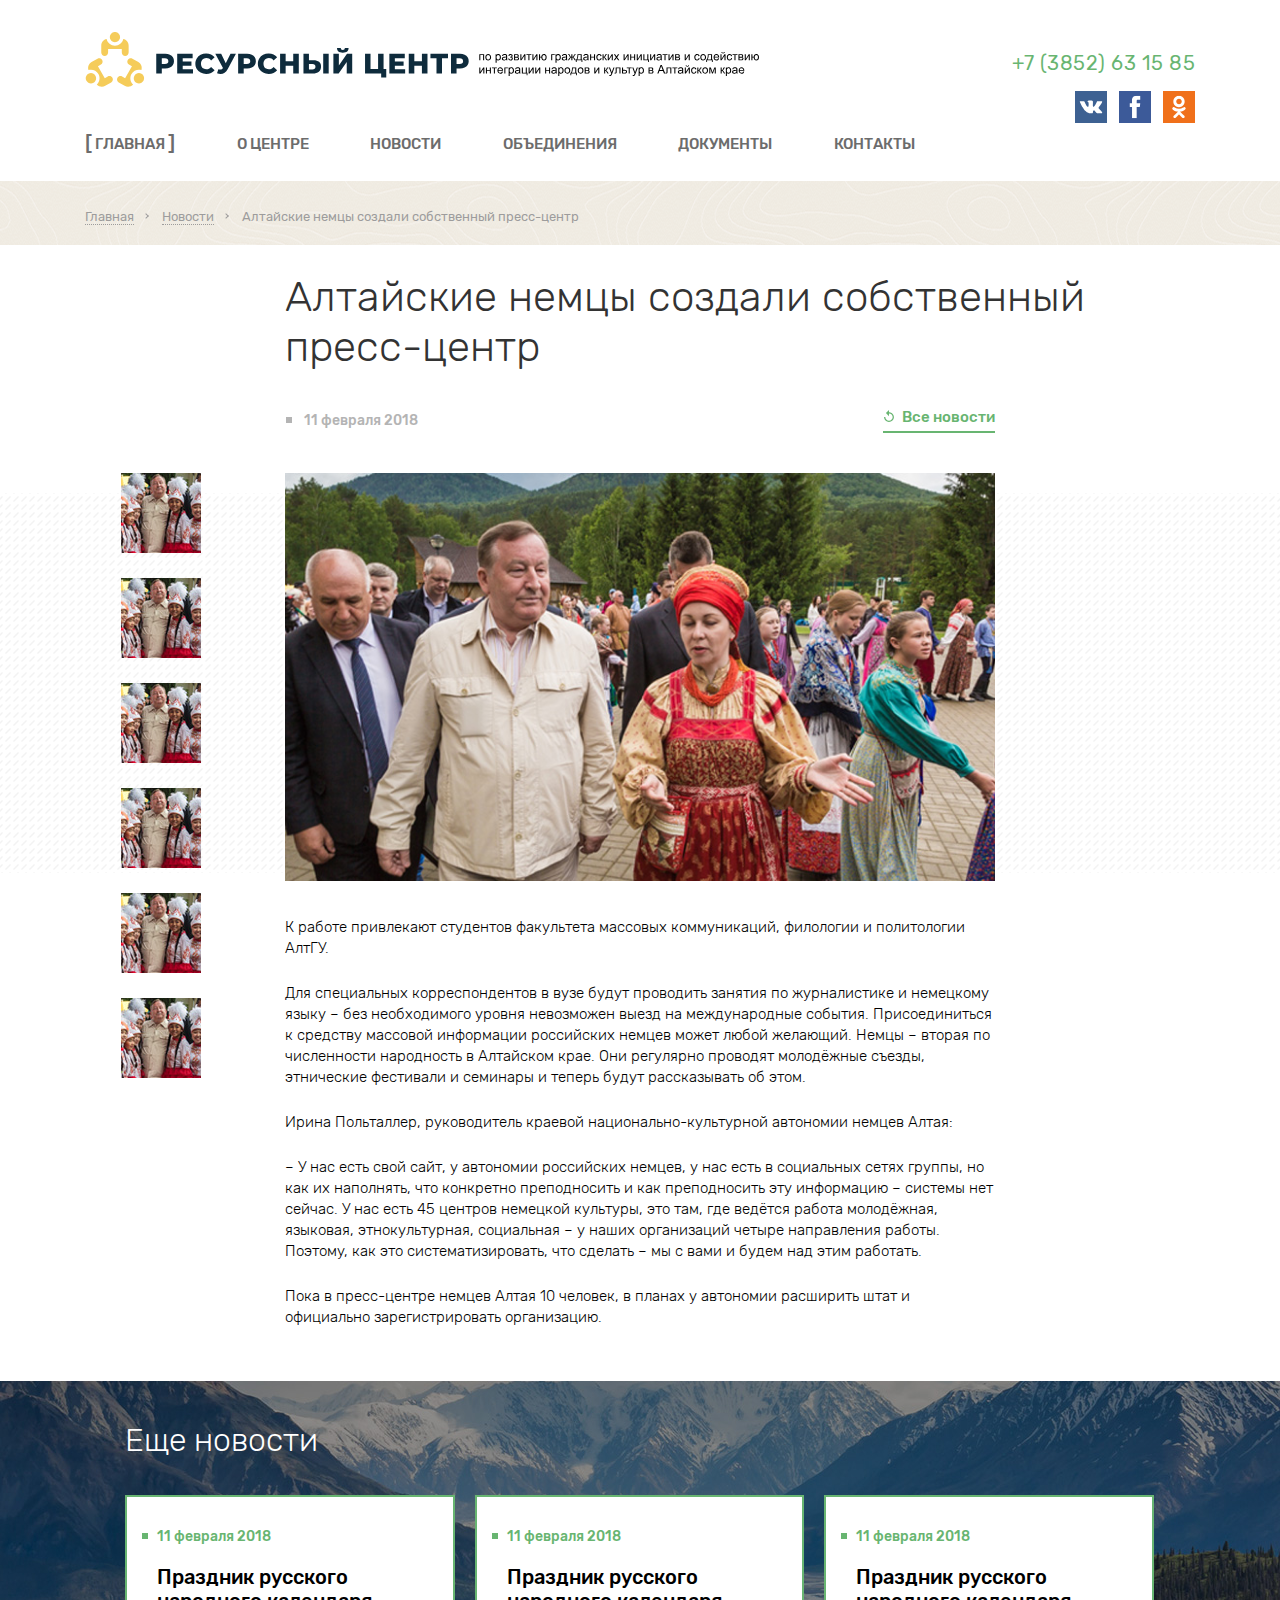
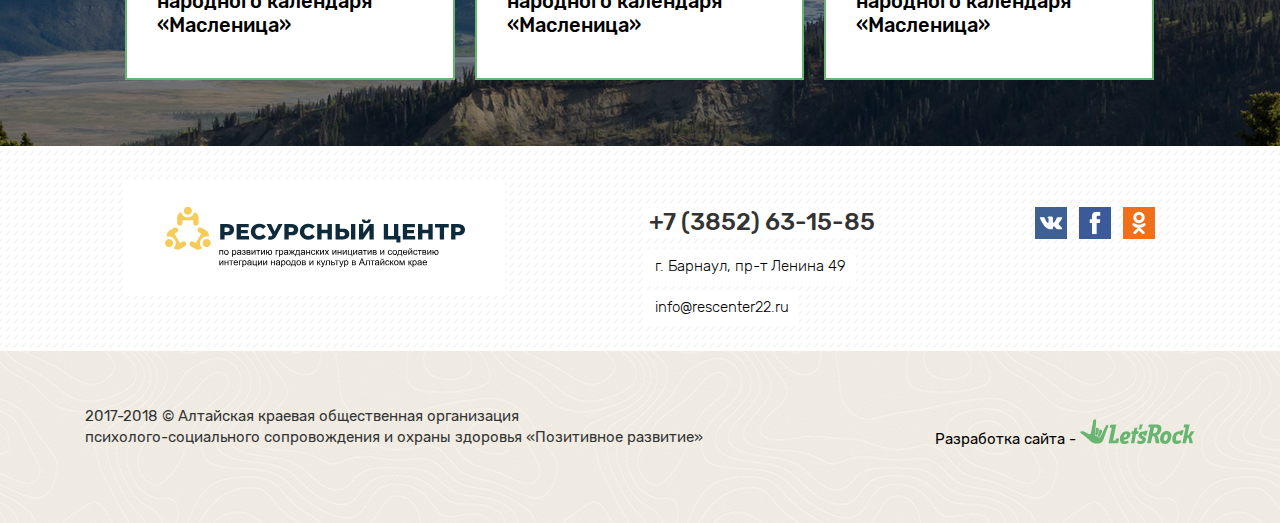
<file: news.html>
<!DOCTYPE html>
<html lang="ru">
<head>
	<meta charset="UTF-8">
<title>Title</title>
<link rel="stylesheet" href="css/style.css">
<link rel="icon" type="image/x-icon" href="/img/favicon.ico">
<meta name="viewport" content="width=device-width, initial-scale=1, maximum-scale=1" />
<!-- <meta name="viewport" content="width=1200/> -->
<script src="https://api-maps.yandex.ru/2.1/?lang=ru_RU" type="text/javascript"></script>
</head>
<body>
	<svg class="svg-collections">
		<symbol id="rc-logo" viewBox="0 0 36000000 4110002">
			<defs>
				<style type="text/css">
					<![CDATA[
						.fil2 {fill:#F5CC5A}
						.fil1 {fill:black;fill-rule:nonzero}
						.fil0 {fill:#0E2B3C;fill-rule:nonzero}
						.logo-subtitle {-webkit-transform:translate(17300000px,-1760000px);transform:translate(17300000px,-1760000px)}
						@media all and (max-width:768px) {
							.logo-subtitle {-webkit-transform:translate(0,0);transform:translate(0,0)}
						}
					]]>
				</style>
			</defs>
			<g>
				<g>
					<path class="fil0" d="M4241576 1166859c94997,0 177497,15744 247501,47244 70003,31500 124004,76500 162000,135000 37996,58500 57000,127252 57000,206256 0,79004 -19004,147496 -57000,205500 -37996,58004 -91997,102744 -162000,134244 -70004,31500 -152504,47256 -247501,47256l-183000 0 0 274500 -297000 0 0 -1050000 480000 0zm-18000 541500c61004,0 106997,-13252 138000,-39756 31004,-26492 46501,-64240 46501,-113244 0,-49004 -15497,-87000 -46501,-114000 -31003,-27000 -76996,-40500 -138000,-40500l-165000 0 0 307500 165000 0zm1499670 279000l0 229500 -843000 0 0 -1050000 823500 0 0 229500 -529500 0 0 177000 466500 0 0 222000 -466500 0 0 192000 549000 0zm703170 250500c-109996,0 -208748,-23256 -296244,-69756 -87508,-46500 -156260,-111248 -206256,-194244 -49996,-82996 -75000,-177000 -75000,-282000 0,-105000 25004,-199004 75000,-282000 49996,-82996 118748,-147756 206256,-194256 87496,-46500 186248,-69744 296244,-69744 96000,0 182504,16996 259500,51000 76996,34004 141000,82996 192000,147000l-189000 171000c-67996,-82004 -150496,-123000 -247500,-123000 -57000,0 -107752,12496 -152244,37500 -44504,25004 -79004,60248 -103500,105744 -24508,45508 -36756,97760 -36756,156756 0,58996 12248,111248 36756,156744 24496,45508 58996,80752 103500,105756 44492,25004 95244,37500 152244,37500 97004,0 179504,-40996 247500,-123000l189000 171000c-51000,64004 -115004,112996 -192000,147000 -76996,34004 -163500,51000 -259500,51000zm1588170 -1071000l-435000 811500c-46004,87000 -102248,153000 -168745,198000 -66507,45000 -139252,67500 -218256,67500 -58004,0 -120000,-13004 -186000,-39000l70500 -219000c40996,12000 76004,18000 105000,18000 28997,0 54756,-6496 77256,-19500 22500,-13004 43241,-33496 62244,-61500l-408000 -756000 313500 0 244501 507000 253500 -507000 289500 0zm598169 0c94996,0 177496,15744 247500,47244 70004,31500 124004,76500 162000,135000 37997,58500 57000,127252 57000,206256 0,79004 -19003,147496 -57000,205500 -37996,58004 -91996,102744 -162000,134244 -70004,31500 -152504,47256 -247500,47256l-183000 0 0 274500 -297000 0 0 -1050000 480000 0zm-18000 541500c61004,0 106996,-13252 138000,-39756 31004,-26492 46500,-64240 46500,-113244 0,-49004 -15496,-87000 -46500,-114000 -31004,-27000 -76996,-40500 -138000,-40500l-165000 0 0 307500 165000 0zm1168170 529500c-109996,0 -208748,-23256 -296244,-69756 -87508,-46500 -156260,-111248 -206256,-194244 -49996,-82996 -75000,-177000 -75000,-282000 0,-105000 25004,-199004 75000,-282000 49996,-82996 118748,-147756 206256,-194256 87496,-46500 186248,-69744 296244,-69744 96000,0 182504,16996 259500,51000 76996,34004 141000,82996 192000,147000l-189000 171000c-67996,-82004 -150496,-123000 -247500,-123000 -57000,0 -107752,12496 -152244,37500 -44504,25004 -79004,60248 -103500,105744 -24508,45508 -36756,97760 -36756,156756 0,58996 12248,111248 36756,156744 24496,45508 58996,80752 103500,105756 44492,25004 95244,37500 152244,37500 97004,0 179504,-40996 247500,-123000l189000 171000c-51000,64004 -115004,112996 -192000,147000 -76996,34004 -163500,51000 -259500,51000zm1607670 -1071000l0 1050000 -297000 0 0 -409500 -405000 0 0 409500 -297000 0 0 -1050000 297000 0 0 394500 405000 0 0 -394500 297000 0zm784170 334500c129000,0 228496,28748 298500,86244 70004,57508 105000,142760 105000,255756 0,121004 -39000,213496 -117000,277500 -78000,64004 -186496,96000 -325500,96000l-496501 0 0 -1050000 292500 0 0 334500 243001 0zm-58500 502500c49996,0 89752,-13500 119255,-40500 29493,-27000 44245,-64996 44245,-114000 0,-91004 -54497,-136500 -163500,-136500l-184501 0 0 291000 184501 0zm577500 -837000l292500 0 0 1050000 -292500 0 0 -1050000zm542669 0l292500 0 0 616500 433501 -616500 279000 0 0 1050000 -292501 0 0 -615000 -432000 615000 -280500 0 0 -1050000zm501000 -63000c-106004,0 -183744,-20504 -233244,-61500 -49500,-40996 -74256,-102000 -74256,-183000l199500 0c1004,34996 10004,61004 27000,78000 16996,16996 43996,25500 81000,25500 37004,0 64500,-8504 82500,-25500 18000,-16996 27497,-43004 28500,-78000l199501 0c0,81000 -25004,142004 -75000,183000 -49997,40996 -128504,61500 -235501,61500zm2321671 877500l0 450000 -271501 0 0 -214500 -861000 0 0 -1050000 292500 0 0 814500 403500 0 0 -814500 292501 0 0 814500 144000 0zm1007669 6000l0 229500 -843000 0 0 -1050000 823500 0 0 229500 -529500 0 0 177000 466500 0 0 222000 -466500 0 0 192000 549000 0zm1192170 -820500l0 1050000 -297000 0 0 -409500 -405000 0 0 409500 -297000 0 0 -1050000 297000 0 0 394500 405000 0 0 -394500 297000 0zm1094670 235500l-321000 0 0 814500 -292500 0 0 -814500 -322501 0 0 -235500 936001 0 0 235500zm640169 -235500c94996,0 177496,15744 247500,47244 70004,31500 124004,76500 162000,135000 37997,58500 57000,127252 57000,206256 0,79004 -19003,147496 -57000,205500 -37996,58004 -91996,102744 -162000,134244 -70004,31500 -152504,47256 -247500,47256l-183000 0 0 274500 -297000 0 0 -1050000 480000 0zm-18000 541500c61004,0 106996,-13252 138000,-39756 31004,-26492 46500,-64240 46500,-113244 0,-49004 -15496,-87000 -46500,-114000 -31004,-27000 -76996,-40500 -138000,-40500l-165000 0 0 307500 165000 0z"/>
				</g>
				<g class="logo-subtitle">
					<path  class="fil1" d="M3704919 2944478l259205 0 0 328110 -55642 0 0 -281965 -147933 0 0 281965 -55630 0 0 -328110zm321461 164055c0,-60579 16866,-105473 50681,-134646 28145,-24248 62598,-36354 103157,-36354 44988,0 81862,14740 110516,44244 28559,29397 42898,70181 42898,122114 0,42142 -6331,75236 -18969,99354 -12650,24130 -31098,42898 -55311,56268 -24142,13382 -50587,20032 -79134,20032 -45945,0 -83031,-14646 -111378,-44056 -28346,-29385 -42460,-71740 -42460,-126956zm56893 106c0,41941 9177,73323 27496,94087 18449,20858 41516,31299 69449,31299 27603,0 50575,-10441 69000,-31406 18343,-20964 27508,-52889 27508,-95763 0,-40477 -9272,-71138 -27709,-91890 -18437,-20870 -41421,-31288 -68799,-31288 -27933,0 -51000,10323 -69449,31075 -18319,20764 -27496,52063 -27496,93886zm491221 289748l0 -453909 50575 0 0 43098c11905,-16654 25393,-29197 40464,-37512 14965,-8315 33177,-12531 54579,-12531 28016,0 52665,7157 74067,21590 21390,14327 37500,34666 48461,60803 10854,26233 16334,54886 16334,86174 0,33413 -6000,63543 -18023,90413 -12000,26764 -29492,47315 -52453,61630 -22866,14232 -46996,21402 -72284,21402 -18543,0 -35196,-3898 -49854,-11693 -14740,-7807 -26752,-17611 -36236,-29504l0 160039 -55630 0zm50575 -287846c0,42035 8527,73110 25500,93248 17067,20114 37724,30236 61960,30236 24650,0 45721,-10441 63213,-31299 17587,-20859 26339,-53103 26339,-96827 0,-41729 -8540,-72910 -25713,-93673 -17173,-20752 -37606,-31087 -61429,-31087 -23587,0 -44457,11067 -62587,33094 -18224,22134 -27283,54154 -27283,96308zm515338 120944c-20657,17611 -40582,29930 -59645,37205 -19075,7264 -39496,10855 -61429,10855 -36036,0 -63733,-8752 -83126,-26339 -19394,-17492 -29079,-39933 -29079,-67240 0,-16004 3685,-30650 10961,-43937 7370,-13276 16960,-23799 28759,-31819 11906,-8008 25181,-14114 40040,-18213 10960,-2858 27496,-5586 49523,-8338 44882,-5256 78071,-11693 99248,-19075 201,-7583 331,-12425 331,-14421 0,-22548 -5279,-38457 -15815,-47729 -14220,-12543 -35397,-18756 -63425,-18756 -26244,0 -45626,4630 -58063,13796 -12532,9177 -21697,25393 -27709,48791l-54366 -7583c4949,-23291 13063,-42141 24449,-56480 11374,-14339 27815,-25287 49311,-33083 21378,-7689 46346,-11586 74587,-11586 28027,0 50893,3259 68492,9897 17480,6638 30449,14859 38669,24862 8221,10016 14008,22666 17386,37938 1795,9484 2728,26551 2728,51106l0 73760c0,51519 1170,84071 3485,97866 2208,13807 6850,26976 13594,39626l-58157 0c-5587,-11693 -9166,-25394 -10749,-41103zm-4417 -123271c-20244,8220 -50586,15165 -91039,20858 -22984,3272 -39201,6957 -48685,11067 -9485,4110 -16760,10122 -21922,17917 -5149,7902 -7795,16642 -7795,26351 0,14634 5587,26964 16854,36756 11280,9803 27721,14763 49312,14763 21389,0 40464,-4653 57212,-14031 16654,-9272 28984,-22004 36780,-38138 6012,-12531 8952,-30968 8952,-55311l331 -20232zm207331 15815l0 -43630c23409,-201 39413,-1158 47835,-2740 8539,-1689 16653,-6532 24236,-14740 7583,-8233 11386,-18449 11386,-30780 0,-14846 -4949,-26870 -14965,-35705 -10004,-8964 -22866,-13393 -38775,-13393 -31300,0 -53209,18330 -65752,54992l-53103 -8835c16441,-61110 56268,-91665 119280,-91665 34984,0 62374,9484 82287,28547 19914,19075 29823,41835 29823,68279 0,26658 -12969,47941 -38776,63638 16536,8859 28867,20126 37193,33827 8221,13689 12331,29917 12331,48661 0,29410 -10748,53233 -32138,71552 -21496,18342 -51413,27508 -89976,27508 -74823,0 -118229,-33095 -130134,-99260l52476 -11386c4737,20858 14327,37098 28866,48579 14540,11480 31075,17173 49843,17173 18756,0 34346,-5268 46783,-15898 12426,-10547 18650,-24035 18650,-40476 0,-12732 -3898,-23799 -11705,-33284 -7795,-9484 -16110,-15378 -24968,-17716 -8847,-2421 -24862,-3567 -48047,-3567 -1890,0 -6107,106 -12650,319zm217169 -179551l128008 0c31406,0 54792,2645 70181,7901 15272,5268 28441,14858 39402,28878 11067,14114 16547,30874 16547,50457 0,15697 -3271,29409 -9685,40996 -6543,11693 -16240,21496 -29303,29291 15378,5162 28134,14752 38362,28866 10110,14020 15177,30780 15177,50055 -2019,31075 -13169,54154 -33307,69119 -20126,15059 -49417,22547 -87767,22547l-147615 0 0 -328110zm55630 138448l58996 0c23516,0 39733,-1263 48485,-3685 8846,-2527 16748,-7488 23693,-15071 6956,-7476 10441,-16535 10441,-27070 0,-17386 -6107,-29410 -18237,-36248 -12212,-6851 -33071,-10229 -62586,-10229l-60792 0 0 92303zm0 144142l73028 0c31382,0 52996,-3685 64689,-10960 11693,-7382 17799,-19914 18437,-37937 0,-10418 -3366,-20221 -10122,-29174 -6839,-8964 -15697,-14657 -26551,-16972 -10843,-2410 -28347,-3579 -52359,-3579l-67122 0 0 98622zm280276 -282590l55630 0 0 250240 154571 -250240 59740 0 0 328110 -55630 0 0 -248670 -154358 248670 -59953 0 0 -328110zm324106 0l265524 0 0 46145 -104964 0 0 281965 -55619 0 0 -281965 -104941 0 0 -46145zm318627 0l55629 0 0 250240 154571 -250240 59741 0 0 328110 -55630 0 0 -248670 -154359 248670 -59952 0 0 -328110zm353799 0l55653 0 0 137185 67630 0c4961,-46772 19607,-82500 43937,-107150 24449,-24661 56056,-36980 94937,-36980 33083,0 59221,6626 78296,20008 19169,13381 34972,31724 47409,55216 12425,23386 18638,54898 18638,94512 0,56480 -12839,99354 -38563,128551 -25701,29173 -60579,43725 -104622,43725 -40890,0 -73654,-13595 -98410,-40678 -24661,-27177 -38563,-64382 -41622,-111697l-67630 0 0 145418 -55653 0 0 -328110zm265216 40452c-27177,0 -48354,10441 -63531,31300 -15177,20763 -22760,49937 -22760,87555 0,45000 7583,77870 22866,98834 15272,20965 35705,31406 61217,31406 25382,0 46146,-9685 62374,-29091 16110,-19382 24224,-50669 24224,-93767 0,-42036 -7051,-73654 -21071,-94619 -14007,-21070 -35078,-31618 -63319,-31618zm383953 -40452l189036 0 0 46145 -133406 0 0 281965 -55630 0 0 -328110zm230540 453909l0 -453909 50575 0 0 43098c11905,-16654 25393,-29197 40452,-37512 14965,-8315 33189,-12531 54591,-12531 28016,0 52665,7157 74067,21590 21390,14327 37500,34666 48461,60803 10854,26233 16334,54886 16334,86174 0,33413 -6000,63543 -18023,90413 -12000,26764 -29492,47315 -52465,61630 -22854,14232 -46996,21402 -72272,21402 -18555,0 -35196,-3898 -49854,-11693 -14740,-7807 -26764,-17611 -36248,-29504l0 160039 -55618 0zm50575 -287846c0,42035 8527,73110 25488,93248 17079,20114 37724,30236 61961,30236 24661,0 45732,-10441 63224,-31299 17587,-20859 26339,-53103 26339,-96827 0,-41729 -8540,-72910 -25713,-93673 -17173,-20752 -37606,-31087 -61429,-31087 -23599,0 -44457,11067 -62587,33094 -18236,22134 -27283,54154 -27283,96308zm515338 120944c-20657,17611 -40582,29930 -59645,37205 -19075,7264 -39508,10855 -61429,10855 -36036,0 -63733,-8752 -83138,-26339 -19382,-17492 -29067,-39933 -29067,-67240 0,-16004 3685,-30650 10960,-43937 7371,-13276 16961,-23799 28760,-31819 11906,-8008 25181,-14114 40040,-18213 10960,-2858 27484,-5586 49512,-8338 44893,-5256 78082,-11693 99248,-19075 212,-7583 330,-12425 330,-14421 0,-22548 -5267,-38457 -15815,-47729 -14208,-12543 -35385,-18756 -63425,-18756 -26232,0 -45614,4630 -58051,13796 -12532,9177 -21709,25393 -27709,48791l-54378 -7583c4961,-23291 13075,-42141 24449,-56480 11386,-14339 27827,-25287 49311,-33083 21390,-7689 46358,-11586 74599,-11586 28027,0 50893,3259 68480,9897 17492,6638 30449,14859 38681,24862 8221,10016 14008,22666 17386,37938 1795,9484 2728,26551 2728,51106l0 73760c0,51519 1170,84071 3485,97866 2208,13807 6850,26976 13582,39626l-58146 0c-5586,-11693 -9165,-25394 -10748,-41103zm-4429 -123271c-20232,8220 -50575,15165 -91027,20858 -22985,3272 -39201,6957 -48685,11067 -9485,4110 -16760,10122 -21922,17917 -5161,7902 -7795,16642 -7795,26351 0,14634 5575,26964 16854,36756 11280,9803 27721,14763 49312,14763 21389,0 40452,-4653 57212,-14031 16654,-9272 28984,-22004 36780,-38138 6000,-12531 8941,-30968 8941,-55311l330 -20232zm340229 -163736l0 141614c17905,0 30543,-3378 37807,-10016 7275,-6744 17705,-26433 31193,-59315 12649,-31181 24130,-51000 34453,-59634 10110,-8445 26137,-12649 48153,-12649l20339 0 0 45826 -15071 -307c-14858,0 -24236,2209 -28347,6544 -4311,4523 -10960,18000 -19795,40452 -8232,21485 -15815,36237 -22760,44563 -6968,8221 -17929,15709 -32669,22548 24024,6437 47421,28653 70287,66803l61004 101681 -61110 0 -59445 -101587c-12106,-20634 -22748,-34122 -31701,-40559 -9059,-6413 -19819,-9579 -32338,-9579l0 151725 -56906 0 0 -151725c-12330,0 -22984,3166 -31925,9473 -9071,6319 -19606,19925 -31618,40795l-59941 101457 -61122 0 60791 -101681c23091,-38150 46689,-60366 70713,-66803 -16441,-7583 -28028,-15910 -34571,-24863 -6626,-8964 -16429,-30342 -29598,-64169 -4536,-11386 -9378,-18331 -14552,-20870 -5374,-2622 -13275,-3898 -23799,-3898 -2646,0 -8126,107 -16334,319l0 -46145 7688 0c21485,0 36556,1263 45308,3897 8752,2540 16547,8008 23492,16335 6850,8315 15815,25594 26764,52051 13381,32339 23716,51945 30885,58890 7146,6956 19796,10441 37819,10441l0 -141614 56906 0zm268039 0l228863 0 0 282590 35385 0 0 138449 -45519 0 0 -92929 -258556 0 0 92929 -45519 0 0 -138449 29079 0c39200,-53209 57956,-147413 56267,-282590zm46146 46145c-4110,106536 -20551,185339 -49311,236445l176386 0 0 -236445 -127075 0zm493417 240862c-20645,17611 -40570,29930 -59633,37205 -19075,7264 -39508,10855 -61430,10855 -36035,0 -63732,-8752 -83137,-26339 -19382,-17492 -29067,-39933 -29067,-67240 0,-16004 3685,-30650 10960,-43937 7370,-13276 16961,-23799 28760,-31819 11894,-8008 25181,-14114 40040,-18213 10960,-2858 27484,-5586 49511,-8338 44894,-5256 78083,-11693 99248,-19075 213,-7583 331,-12425 331,-14421 0,-22548 -5268,-38457 -15815,-47729 -14208,-12543 -35386,-18756 -63425,-18756 -26232,0 -45614,4630 -58063,13796 -12520,9177 -21697,25393 -27697,48791l-54378 -7583c4961,-23291 13075,-42141 24449,-56480 11386,-14339 27827,-25287 49311,-33083 21390,-7689 46358,-11586 74598,-11586 28028,0 50894,3259 68481,9897 17492,6638 30449,14859 38681,24862 8209,10016 14008,22666 17386,37938 1795,9484 2728,26551 2728,51106l0 73760c0,51519 1169,84071 3484,97866 2209,13807 6851,26976 13583,39626l-58146 0c-5586,-11693 -9165,-25394 -10760,-41103zm-4417 -123271c-20232,8220 -50575,15165 -91027,20858 -22985,3272 -39201,6957 -48686,11067 -9484,4110 -16759,10122 -21921,17917 -5161,7902 -7795,16642 -7795,26351 0,14634 5575,26964 16854,36756 11280,9803 27721,14763 49311,14763 21390,0 40453,-4653 57213,-14031 16653,-9272 28984,-22004 36779,-38138 6000,-12531 8941,-30968 8941,-55311l331 -20232zm141709 -163736l55630 0 0 136547 154264 0 0 -136547 55630 0 0 328110 -55630 0 0 -145418 -154264 0 0 145418 -55630 0 0 -328110zm563386 207992l54378 7594c-6024,37394 -21189,66579 -45744,87756 -24555,21177 -54780,31725 -90496,31725 -44788,0 -80823,-14646 -108000,-43937 -27307,-29304 -40890,-71233 -40890,-125812 0,-35397 5894,-66283 17610,-92834 11693,-26445 29492,-46347 53516,-59528 23905,-13275 49937,-19901 78177,-19901 35516,0 64701,8941 87248,26964 22654,18012 37193,43630 43512,76701l-53728 8220c-5174,-22015 -14233,-38563 -27402,-49736 -13075,-11067 -28866,-16641 -47421,-16641 -28028,0 -50788,10015 -68374,30023 -17492,20138 -26244,51744 -26244,95150 0,44055 8444,75968 25299,95882 16960,19913 38976,29929 66047,29929 21933,0 40158,-6650 54697,-20020 14646,-13275 23917,-33827 27815,-61535zm101161 -207992l55630 0 0 141614c17693,0 30130,-3378 37300,-10229 7051,-6732 17492,-26445 31393,-59208 10961,-25914 19819,-42981 26551,-51213 6863,-8209 14658,-13795 23493,-16653 8964,-2835 23196,-4311 42685,-4311l11161 0 0 45826 -15484 -307c-14646,0 -24024,2209 -28134,6544 -4311,4523 -10961,18000 -19819,40452 -8421,21485 -16110,36343 -23173,44563 -6945,8221 -17799,15709 -32445,22548 23917,6437 47516,28653 70689,66803l61016 101681 -61122 0 -60154 -101362c-12118,-20540 -22654,-34028 -31606,-40571 -9071,-6532 -19807,-9792 -32351,-9792l0 151725 -55630 0 0 -328110zm277217 0l55630 0 0 250240 154571 -250240 59740 0 0 328110 -55630 0 0 -248670 -154358 248670 -59953 0 0 -328110zm315248 328110l119799 -169961 -110941 -158149 68386 0 51827 77444c9591,14552 17173,26339 22547,35622 9378,-13181 17705,-25074 25181,-35728l54579 -77338 67973 0 -111591 158149 118854 169961 -67641 0 -67866 -101150 -15485 -24342 -87661 125492 -67961 0zm529689 -328110l55618 0 0 250240 154583 -250240 59740 0 0 328110 -55630 0 0 -248670 -154358 248670 -59953 0 0 -328110zm353174 0l55630 0 0 136547 154263 0 0 -136547 55630 0 0 328110 -55630 0 0 -145418 -154263 0 0 145418 -55630 0 0 -328110zm349075 0l55630 0 0 250240 154582 -250240 59729 0 0 328110 -55618 0 0 -248670 -154359 248670 -59964 0 0 -328110zm353811 0l55642 0 0 282590 154252 0 0 -282590 55630 0 0 282590 36035 0 0 138449 -45520 0 0 -92929 -256039 0 0 -328110zm361512 0l55630 0 0 250240 154582 -250240 59729 0 0 328110 -55618 0 0 -248670 -154359 248670 -59964 0 0 -328110zm567496 287007c-20646,17611 -40571,29930 -59646,37205 -19063,7264 -39496,10855 -61417,10855 -36035,0 -63732,-8752 -83138,-26339 -19382,-17492 -29079,-39933 -29079,-67240 0,-16004 3697,-30650 10961,-43937 7382,-13276 16972,-23799 28772,-31819 11893,-8008 25169,-14114 40027,-18213 10961,-2858 27496,-5586 49524,-8338 44894,-5256 78071,-11693 99248,-19075 213,-7583 331,-12425 331,-14421 0,-22548 -5268,-38457 -15815,-47729 -14221,-12543 -35398,-18756 -63425,-18756 -26233,0 -45615,4630 -58063,13796 -12532,9177 -21697,25393 -27697,48791l-54378 -7583c4960,-23291 13074,-42141 24448,-56480 11375,-14339 27827,-25287 49312,-33083 21389,-7689 46358,-11586 74598,-11586 28028,0 50894,3259 68480,9897 17492,6638 30449,14859 38681,24862 8209,10016 14008,22666 17386,37938 1784,9484 2729,26551 2729,51106l0 73760c0,51519 1169,84071 3484,97866 2209,13807 6850,26976 13583,39626l-58146 0c-5587,-11693 -9177,-25394 -10760,-41103zm-4417 -123271c-20233,8220 -50575,15165 -91040,20858 -22984,3272 -39200,6957 -48685,11067 -9472,4110 -16748,10122 -21921,17917 -5150,7902 -7795,16642 -7795,26351 0,14634 5586,26964 16866,36756 11268,9803 27720,14763 49311,14763 21378,0 40453,-4653 57213,-14031 16641,-9272 28984,-22004 36779,-38138 6000,-12531 8941,-30968 8941,-55311l331 -20232zm98728 -163736l265524 0 0 46145 -104953 0 0 281965 -55630 0 0 -281965 -104941 0 0 -46145zm318626 0l55630 0 0 250240 154571 -250240 59740 0 0 328110 -55630 0 0 -248670 -154358 248670 -59953 0 0 -328110zm353185 0l128008 0c31406,0 54792,2645 70170,7901 15283,5268 28452,14858 39413,28878 11067,14114 16547,30874 16547,50457 0,15697 -3271,29409 -9697,40996 -6543,11693 -16228,21496 -29291,29291 15378,5162 28134,14752 38362,28866 10111,14020 15166,30780 15166,50055 -2008,31075 -13170,54154 -33296,69119 -20137,15059 -49417,22547 -87767,22547l-147615 0 0 -328110zm55619 138448l59007 0c23504,0 39721,-1263 48473,-3685 8858,-2527 16760,-7488 23705,-15071 6956,-7476 10441,-16535 10441,-27070 0,-17386 -6119,-29410 -18237,-36248 -12224,-6851 -33082,-10229 -62586,-10229l-60803 0 0 92303zm0 144142l73027 0c31394,0 53008,-3685 64701,-10960 11693,-7382 17799,-19914 18437,-37937 0,-10418 -3378,-20221 -10122,-29174 -6839,-8964 -15697,-14657 -26551,-16972 -10843,-2410 -28347,-3579 -52359,-3579l-67133 0 0 98622zm455929 -282590l55630 0 0 250240 154582 -250240 59729 0 0 328110 -55630 0 0 -248670 -154347 248670 -59964 0 0 -328110zm743150 207992l54366 7594c-6012,37394 -21189,66579 -45732,87756 -24556,21177 -54780,31725 -90508,31725 -44788,0 -80823,-14646 -108000,-43937 -27296,-29304 -40890,-71233 -40890,-125812 0,-35397 5905,-66283 17610,-92834 11693,-26445 29492,-46347 53528,-59528 23905,-13275 49937,-19901 78177,-19901 35504,0 64689,8941 87236,26964 22654,18012 37205,43630 43524,76701l-53740 8220c-5162,-22015 -14233,-38563 -27402,-49736 -13063,-11067 -28866,-16641 -47409,-16641 -28028,0 -50788,10015 -68386,30023 -17481,20138 -26233,51744 -26233,95150 0,44055 8433,75968 25300,95882 16960,19913 38976,29929 66047,29929 21921,0 40157,-6650 54685,-20020 14646,-13275 23929,-33827 27827,-61535zm87980 -43937c0,-60579 16866,-105473 50693,-134646 28134,-24248 62587,-36354 103146,-36354 44988,0 81862,14740 110527,44244 28548,29397 42886,70181 42886,122114 0,42142 -6331,75236 -18968,99354 -12650,24130 -31087,42898 -55311,56268 -24130,13382 -50587,20032 -79134,20032 -45933,0 -83032,-14646 -111378,-44056 -28347,-29385 -42461,-71740 -42461,-126956zm56906 106c0,41941 9165,73323 27484,94087 18449,20858 41516,31299 69449,31299 27614,0 50575,-10441 69012,-31406 18330,-20964 27507,-52889 27507,-95763 0,-40477 -9283,-71138 -27720,-91890 -18425,-20870 -41410,-31288 -68799,-31288 -27933,0 -51000,10323 -69449,31075 -18319,20764 -27484,52063 -27484,93886zm345283 -164161l228851 0 0 282590 35397 0 0 138449 -45519 0 0 -92929 -258567 0 0 92929 -45508 0 0 -138449 29067 0c39200,-53209 57956,-147413 56279,-282590zm46146 46145c-4110,106536 -20551,185339 -49311,236445l176374 0 0 -236445 -127063 0zm502902 175748l57519 7595c-8952,33401 -25700,59421 -50137,77858 -24449,18449 -55642,27721 -93686,27721 -47834,0 -85759,-14752 -113787,-44268 -28016,-29386 -42047,-70795 -42047,-124004 0,-55004 14126,-97772 42472,-128114 28347,-30449 65114,-45626 110315,-45626 43725,0 79453,14846 107150,44669 27720,29823 41622,71752 41622,125799 0,3272 -106,8232 -319,14752l-244335 0c2103,35929 12225,63544 30555,82618 18225,19063 41091,28654 68374,28654 20339,0 37725,-5374 52063,-16122 14422,-10748 25808,-27933 34241,-51532zm-182067 -89138l182693 0c-2422,-27590 -9485,-48248 -20965,-62055 -17598,-21389 -40559,-32137 -68693,-32137 -25500,0 -46890,8539 -64276,25606 -17279,17067 -26870,39933 -28759,68586zm309874 -132755l55618 0 0 250240 154583 -250240 59740 0 0 328110 -55630 0 0 -248670 -154358 248670 -59953 0 0 -328110zm192177 -121382l37937 0c-3047,26031 -12531,46039 -28346,59964 -15804,14008 -36768,20965 -63012,20965 -26339,0 -47410,-6957 -63107,-20764 -15696,-13902 -25181,-33921 -28240,-60165l37937 0c2835,14232 8622,24862 17174,31818 8527,7063 20125,10548 34547,10548 16760,0 29409,-3378 37937,-10229 8539,-6732 14338,-17492 17173,-32137zm375319 329374l54366 7594c-6012,37394 -21189,66579 -45744,87756 -24543,21177 -54768,31725 -90496,31725 -44787,0 -80823,-14646 -108000,-43937 -27295,-29304 -40890,-71233 -40890,-125812 0,-35397 5906,-66283 17610,-92834 11693,-26445 29493,-46347 53528,-59528 23906,-13275 49937,-19901 78177,-19901 35504,0 64689,8941 87236,26964 22654,18012 37205,43630 43524,76701l-53740 8220c-5161,-22015 -14232,-38563 -27402,-49736 -13063,-11067 -28866,-16641 -47409,-16641 -28040,0 -50788,10015 -68386,30023 -17492,20138 -26232,51744 -26232,95150 0,44055 8433,75968 25287,95882 16973,19913 38977,29929 66059,29929 21921,0 40158,-6650 54685,-20020 14646,-13275 23929,-33827 27827,-61535zm72709 -207992l265523 0 0 46145 -104952 0 0 281965 -55630 0 0 -281965 -104941 0 0 -46145zm318626 0l128008 0c31405,0 54791,2645 70169,7901 15284,5268 28453,14858 39414,28878 11066,14114 16547,30874 16547,50457 0,15697 -3272,29409 -9697,40996 -6532,11693 -16228,21496 -29291,29291 15378,5162 28133,14752 38362,28866 10110,14020 15177,30780 15177,50055 -2020,31075 -13181,54154 -33307,69119 -20126,15059 -49418,22547 -87768,22547l-147614 0 0 -328110zm55630 138448l58996 0c23504,0 39720,-1263 48472,-3685 8859,-2527 16760,-7488 23705,-15071 6957,-7476 10441,-16535 10441,-27070 0,-17386 -6106,-29410 -18236,-36248 -12213,-6851 -33083,-10229 -62587,-10229l-60791 0 0 92303zm0 144142l73016 0c31393,0 53007,-3685 64700,-10960 11693,-7382 17800,-19914 18437,-37937 0,-10418 -3366,-20221 -10122,-29174 -6838,-8964 -15697,-14657 -26551,-16972 -10842,-2410 -28346,-3579 -52358,-3579l-67122 0 0 98622zm280275 -282590l55619 0 0 250240 154582 -250240 59741 0 0 328110 -55630 0 0 -248670 -154359 248670 -59953 0 0 -328110zm353800 0l55653 0 0 137185 67630 0c4961,-46772 19607,-82500 43937,-107150 24449,-24661 56056,-36980 94926,-36980 33094,0 59232,6626 78307,20008 19169,13381 34972,31724 47409,55216 12425,23386 18638,54898 18638,94512 0,56480 -12839,99354 -38563,128551 -25701,29173 -60579,43725 -104622,43725 -40890,0 -73654,-13595 -98410,-40678 -24661,-27177 -38563,-64382 -41622,-111697l-67630 0 0 145418 -55653 0 0 -328110zm265216 40452c-27189,0 -48354,10441 -63531,31300 -15177,20763 -22760,49937 -22760,87555 0,45000 7583,77870 22866,98834 15272,20965 35705,31406 61205,31406 25394,0 46146,-9685 62386,-29091 16110,-19382 24224,-50669 24224,-93767 0,-42036 -7051,-73654 -21071,-94619 -14007,-21070 -35078,-31618 -63319,-31618zm-14787690 665812l55630 0 0 250240 154571 -250240 59740 0 0 328098 -55630 0 0 -248657 -154347 248657 -59964 0 0 -328098zm353185 0l55630 0 0 136547 154264 0 0 -136547 55618 0 0 328098 -55618 0 0 -145405 -154264 0 0 145405 -55630 0 0 -328098zm319996 0l265524 0 0 46133 -104953 0 0 281965 -55630 0 0 -281965 -104941 0 0 -46133zm535359 221893l57519 7583c-8952,33413 -25701,59421 -50138,77870 -24448,18437 -55653,27721 -93685,27721 -47834,0 -85759,-14764 -113799,-44268 -28016,-29386 -42035,-70807 -42035,-124016 0,-54992 14126,-97772 42472,-128114 28347,-30449 65114,-45614 110315,-45614 43725,0 79453,14834 107150,44657 27720,29823 41622,71764 41622,125811 0,3260 -106,8221 -319,14752l-244347 0c2115,35929 12237,63544 30556,82607 18236,19074 41102,28665 68385,28665 20339,0 37725,-5374 52063,-16134 14422,-10736 25808,-27921 34241,-51520zm-182067 -89137l182693 0c-2422,-27603 -9485,-48249 -20965,-62067 -17598,-21378 -40559,-32138 -68693,-32138 -25500,0 -46902,8539 -64276,25618 -17279,17067 -26870,39933 -28759,68587zm309874 -132756l189023 0 0 46133 -133405 0 0 281965 -55618 0 0 -328098zm230527 453909l0 -453909 50575 0 0 43098c11906,-16654 25394,-29197 40465,-37524 14953,-8315 33177,-12519 54579,-12519 28015,0 52665,7145 74066,21590 21390,14315 37501,34666 48461,60792 10854,26244 16335,54897 16335,86185 0,33401 -6000,63543 -18024,90413 -12000,26752 -29492,47303 -52453,61630 -22866,14232 -47008,21402 -72283,21402 -18543,0 -35197,-3898 -49854,-11693 -14741,-7819 -26752,-17611 -36237,-29516l0 160051 -55630 0zm50575 -287858c0,42047 8528,73122 25500,93248 17067,20114 37713,30248 61961,30248 24649,0 45720,-10441 63212,-31299 17587,-20870 26339,-53114 26339,-96839 0,-41716 -8539,-72898 -25713,-93661 -17173,-20752 -37606,-31087 -61429,-31087 -23586,0 -44456,11055 -62586,33083 -18225,22134 -27284,54153 -27284,96307z"/>
					<path class="fil1" d="M5837707 3937750c-20658,17598 -40583,29929 -59646,37192 -19075,7276 -39508,10867 -61429,10867 -36035,0 -63732,-8752 -83126,-26351 -19394,-17480 -29079,-39933 -29079,-67228 0,-16016 3685,-30662 10961,-43937 7370,-13276 16961,-23799 28760,-31819 11905,-8008 25181,-14114 40039,-18225 10961,-2846 27496,-5586 49524,-8326 44882,-5256 78071,-11693 99248,-19075 201,-7583 319,-12425 319,-14421 0,-22559 -5268,-38457 -15803,-47729 -14221,-12543 -35398,-18756 -63426,-18756 -26244,0 -45626,4618 -58063,13796 -12531,9165 -21696,25382 -27708,48791l-54366 -7594c4948,-23280 13063,-42142 24437,-56481 11385,-14327 27826,-25275 49311,-33071 21389,-7689 46358,-11586 74598,-11586 28028,0 50894,3248 68492,9897 17481,6626 30449,14859 38670,24863 8220,10003 14007,22653 17385,37937 1796,9472 2729,26551 2729,51094l0 73760c0,51520 1169,84083 3484,97878 2209,13795 6850,26965 13595,39614l-58158 0c-5587,-11693 -9165,-25382 -10748,-41090zm-4429 -123284c-20232,8232 -50575,15177 -91028,20870 -22984,3260 -39201,6957 -48685,11055 -9484,4110 -16760,10134 -21921,17929 -5150,7902 -7795,16630 -7795,26339 0,14634 5586,26976 16854,36768 11280,9791 27720,14752 49311,14752 21390,0 40453,-4642 57213,-14020 16653,-9272 28984,-22016 36779,-38138 6012,-12531 8953,-30980 8953,-55323l319 -20232zm142335 -163724l55641 0 0 282578 154252 0 0 -282578 55630 0 0 282578 36036 0 0 138461 -45520 0 0 -92941 -256039 0 0 -328098zm361523 0l55618 0 0 250240 154583 -250240 59740 0 0 328098 -55630 0 0 -248657 -154358 248657 -59953 0 0 -328098zm353174 0l55630 0 0 250240 154582 -250240 59729 0 0 328098 -55618 0 0 -248657 -154359 248657 -59964 0 0 -328098zm528838 0l55630 0 0 136547 154264 0 0 -136547 55630 0 0 328098 -55630 0 0 -145405 -154264 0 0 145405 -55630 0 0 -328098zm563386 287008c-20657,17598 -40570,29929 -59645,37192 -19075,7276 -39496,10867 -61418,10867 -36035,0 -63744,-8752 -83137,-26351 -19382,-17480 -29079,-39933 -29079,-67228 0,-16016 3685,-30662 10961,-43937 7381,-13276 16960,-23799 28759,-31819 11906,-8008 25181,-14114 40040,-18225 10960,-2846 27496,-5586 49523,-8326 44894,-5256 78071,-11693 99248,-19075 213,-7583 331,-12425 331,-14421 0,-22559 -5279,-38457 -15815,-47729 -14220,-12543 -35397,-18756 -63425,-18756 -26244,0 -45626,4618 -58063,13796 -12532,9165 -21697,25382 -27709,48791l-54366 -7594c4961,-23280 13063,-42142 24449,-56481 11374,-14327 27815,-25275 49311,-33071 21378,-7689 46346,-11586 74587,-11586 28039,0 50893,3248 68492,9897 17480,6626 30449,14859 38669,24863 8221,10003 14008,22653 17386,37937 1795,9472 2740,26551 2740,51094l0 73760c0,51520 1158,84083 3473,97878 2208,13795 6862,26965 13594,39614l-58157 0c-5587,-11693 -9166,-25382 -10749,-41090zm-4417 -123284c-20244,8232 -50586,15177 -91039,20870 -22984,3260 -39201,6957 -48685,11055 -9485,4110 -16760,10134 -21922,17929 -5149,7902 -7795,16630 -7795,26339 0,14634 5587,26976 16854,36768 11280,9791 27721,14752 49312,14752 21389,0 40464,-4642 57212,-14020 16654,-9272 28984,-22016 36780,-38138 6012,-12531 8952,-30980 8952,-55323l331 -20232zm141697 290185l0 -453909 50587 0 0 43098c11905,-16654 25382,-29197 40452,-37524 14965,-8315 33189,-12519 54579,-12519 28016,0 52677,7145 74079,21590 21378,14315 37500,34666 48461,60792 10854,26244 16334,54897 16334,86185 0,33401 -6000,63543 -18023,90413 -12012,26752 -29492,47303 -52465,61630 -22866,14232 -46996,21402 -72283,21402 -18544,0 -35197,-3898 -49843,-11693 -14740,-7819 -26764,-17611 -36248,-29516l0 160051 -55630 0zm50587 -287858c0,42047 8527,73122 25488,93248 17067,20114 37724,30248 61961,30248 24661,0 45732,-10441 63212,-31299 17599,-20870 26351,-53114 26351,-96839 0,-41716 -8552,-72898 -25725,-93661 -17173,-20752 -37594,-31087 -61417,-31087 -23599,0 -44457,11055 -62587,33083 -18236,22134 -27283,54153 -27283,96307zm280157 -1996c0,-60591 16855,-105473 50681,-134658 28134,-24236 62587,-36342 103146,-36342 45000,0 81874,14740 110528,44244 28547,29386 42886,70169 42886,122114 0,42142 -6331,75236 -18969,99354 -12638,24130 -31087,42886 -55311,56268 -24130,13382 -50575,20032 -79134,20032 -45933,0 -83031,-14658 -111378,-44056 -28335,-29397 -42449,-71752 -42449,-126956zm56894 106c0,41929 9165,73323 27496,94087 18437,20858 41516,31299 69437,31299 27614,0 50587,-10441 69012,-31406 18342,-20976 27508,-52901 27508,-95775 0,-40465 -9272,-71126 -27721,-91890 -18425,-20858 -41409,-31276 -68799,-31276 -27921,0 -51000,10311 -69437,31075 -18331,20752 -27496,52051 -27496,93886zm345284 -164161l228862 0 0 282578 35386 0 0 138461 -45520 0 0 -92941 -258555 0 0 92941 -45520 0 0 -138461 29079 0c39201,-53208 57957,-147401 56268,-282578zm46145 46133c-4110,106548 -20551,185351 -49311,236445l176386 0 0 -236445 -127075 0zm258248 117922c0,-60591 16855,-105473 50682,-134658 28133,-24236 62586,-36342 103145,-36342 45000,0 81874,14740 110528,44244 28559,29386 42886,70169 42886,122114 0,42142 -6331,75236 -18957,99354 -12650,24130 -31098,42886 -55323,56268 -24130,13382 -50575,20032 -79134,20032 -45933,0 -83031,-14658 -111366,-44056 -28346,-29397 -42461,-71752 -42461,-126956zm56894 106c0,41929 9177,73323 27496,94087 18437,20858 41516,31299 69437,31299 27614,0 50587,-10441 69012,-31406 18343,-20976 27508,-52901 27508,-95775 0,-40465 -9272,-71126 -27720,-91890 -18426,-20858 -41410,-31276 -68800,-31276 -27921,0 -51000,10311 -69437,31075 -18319,20752 -27496,52051 -27496,93886zm315567 -164161l128008 0c31406,0 54791,2633 70181,7889 15272,5280 28441,14859 39402,28890 11067,14114 16547,30862 16547,50457 0,15697 -3272,29409 -9685,40996 -6543,11693 -16240,21484 -29303,29279 15378,5174 28134,14752 38362,28867 10110,14031 15177,30779 15177,50067 -2019,31074 -13169,54141 -33307,69106 -20126,15071 -49417,22547 -87768,22547l-147614 0 0 -328098zm55630 138448l58996 0c23516,0 39733,-1275 48485,-3696 8846,-2516 16748,-7477 23692,-15059 6957,-7489 10441,-16536 10441,-27083 0,-17386 -6106,-29398 -18236,-36236 -12212,-6863 -33071,-10241 -62586,-10241l-60792 0 0 92315zm0 144130l73028 0c31382,0 52996,-3685 64689,-10960 11693,-7370 17799,-19902 18437,-37925 0,-10430 -3366,-20221 -10122,-29185 -6839,-8953 -15697,-14646 -26551,-16961 -10843,-2421 -28347,-3591 -52359,-3591l-67122 0 0 98622zm455918 -282578l55630 0 0 250240 154582 -250240 59741 0 0 328098 -55630 0 0 -248657 -154359 248657 -59964 0 0 -328098zm528212 0l55630 0 0 141614c17693,0 30130,-3378 37300,-10229 7051,-6744 17492,-26456 31393,-59220 10961,-25902 19819,-42980 26552,-51201 6850,-8220 14645,-13807 23492,-16653 8952,-2835 23185,-4311 42673,-4311l11173 0 0 45826 -15484 -319c-14646,0 -24024,2209 -28134,6544 -4323,4523 -10961,18012 -19819,40453 -8421,21496 -16110,36354 -23173,44563 -6945,8232 -17799,15708 -32457,22559 23929,6425 47516,28653 70701,66791l61016 101681 -61122 0 -60154 -101350c-12130,-20552 -22653,-34040 -31618,-40571 -9059,-6532 -19795,-9803 -32339,-9803l0 151724 -55630 0 0 -328098zm281753 454216l-6331 -51413c12224,3272 22760,4961 31819,4961 12437,0 22346,-2115 29716,-6213 7488,-4110 13595,-9921 18331,-17280 3472,-5586 9165,-19405 16961,-41515 1063,-3071 2645,-7595 4960,-13595l-124547 -329161 59433 0 68492 189448c8941,23918 16855,49205 23906,75756 6437,-24968 14019,-49630 22866,-73866l69957 -191338 55523 0 -124004 333791c-13382,35929 -23811,60591 -31287,74173 -9921,18237 -21295,31618 -34040,40146 -12850,8539 -28133,12756 -45826,12756 -10748,0 -22760,-2209 -35929,-6650zm331901 -454216l258555 0 0 327791 -55618 0 0 -281658 -147295 0 0 163217c0,38032 -1264,63118 -3685,75343 -2539,12118 -9272,22653 -20339,31712 -11173,9071 -27189,13595 -48153,13595 -12957,0 -27921,-839 -44788,-2422l0 -46263 24343 0c11492,0 19701,-1146 24661,-3579 4937,-2315 8209,-6118 9898,-11268 1583,-5161 2421,-21921 2421,-50268l0 -216200zm340429 0l55642 0 0 128338 70382 0c45933,0 81225,8835 106099,26658 24767,17799 37193,42342 37193,73653 0,27378 -10323,50764 -31075,70276 -20658,19488 -53752,29173 -99260,29173l-138981 0 0 -328098zm55642 282578l58571 0c35303,0 60484,-4311 75543,-12956 15071,-8634 22654,-22122 22654,-40453 0,-14232 -5575,-26870 -16748,-38043 -11173,-11067 -35811,-16642 -74079,-16642l-65941 0 0 108094zm196500 -282578l265524 0 0 46133 -104965 0 0 281965 -55618 0 0 -281965 -104941 0 0 -46133zm323162 454216l-6331 -51413c12225,3272 22760,4961 31819,4961 12449,0 22347,-2115 29717,-6213 7488,-4110 13594,-9921 18330,-17280 3473,-5586 9166,-19405 16961,-41515 1063,-3071 2646,-7595 4961,-13595l-124548 -329161 59433 0 68493 189448c8940,23918 16854,49205 23905,75756 6437,-24968 14020,-49630 22866,-73866l69957 -191338 55524 0 -124004 333791c-13382,35929 -23800,60591 -31288,74173 -9909,18237 -21295,31618 -34027,40146 -12863,8539 -28146,12756 -45839,12756 -10748,0 -22760,-2209 -35929,-6650zm311563 -307l0 -453909 50575 0 0 43098c11905,-16654 25394,-29197 40464,-37524 14965,-8315 33178,-12519 54579,-12519 28016,0 52666,7145 74067,21590 21390,14315 37500,34666 48461,60792 10854,26244 16334,54897 16334,86185 0,33401 -6000,63543 -18023,90413 -12000,26752 -29492,47303 -52453,61630 -22866,14232 -46996,21402 -72283,21402 -18544,0 -35197,-3898 -49855,-11693 -14740,-7819 -26752,-17611 -36236,-29516l0 160051 -55630 0zm50575 -287858c0,42047 8527,73122 25500,93248 17067,20114 37724,30248 61960,30248 24650,0 45721,-10441 63213,-31299 17587,-20870 26339,-53114 26339,-96839 0,-41716 -8540,-72898 -25713,-93661 -17173,-20752 -37606,-31087 -61429,-31087 -23587,0 -44457,11055 -62587,33083 -18224,22134 -27283,54153 -27283,96307zm476669 -166051l128020 0c31406,0 54791,2633 70169,7889 15272,5280 28453,14859 39414,28890 11067,14114 16547,30862 16547,50457 0,15697 -3272,29409 -9697,40996 -6543,11693 -16228,21484 -29303,29279 15390,5174 28134,14752 38374,28867 10110,14031 15165,30779 15165,50067 -2019,31074 -13169,54141 -33295,69106 -20138,15071 -49417,22547 -87768,22547l-147626 0 0 -328098zm55630 138448l59008 0c23504,0 39721,-1275 48473,-3696 8858,-2516 16759,-7477 23704,-15059 6957,-7489 10429,-16536 10429,-27083 0,-17386 -6106,-29398 -18224,-36236 -12224,-6863 -33083,-10241 -62598,-10241l-60792 0 0 92315zm0 144130l73028 0c31394,0 52996,-3685 64689,-10960 11693,-7370 17799,-19902 18449,-37925 0,-10430 -3378,-20221 -10122,-29185 -6851,-8953 -15697,-14646 -26552,-16961 -10842,-2421 -28346,-3591 -52358,-3591l-67134 0 0 98622zm413256 45520l173646 -452634 65847 0 184287 452634 -68173 0 -52370 -137173 -190607 0 -49098 137173 -63532 0zm130229 -185858l154252 0 -47209 -125492c-14220,-38138 -24968,-69650 -32445,-94512 -6212,29504 -14539,58476 -24980,87142l-49618 132862zm361287 -142240l258567 0 0 327791 -55630 0 0 -281658 -147295 0 0 163217c0,38032 -1264,63118 -3685,75343 -2539,12118 -9272,22653 -20339,31712 -11173,9071 -27177,13595 -48141,13595 -12969,0 -27933,-839 -44788,-2422l0 -46263 24343 0c11480,0 19689,-1146 24649,-3579 4949,-2315 8221,-6118 9898,-11268 1583,-5161 2421,-21921 2421,-50268l0 -216200zm312626 0l265524 0 0 46133 -104953 0 0 281965 -55630 0 0 -281965 -104941 0 0 -46133zm525875 287008c-20658,17598 -40571,29929 -59646,37192 -19075,7276 -39496,10867 -61417,10867 -36036,0 -63745,-8752 -83138,-26351 -19382,-17480 -29079,-39933 -29079,-67228 0,-16016 3685,-30662 10961,-43937 7381,-13276 16960,-23799 28759,-31819 11906,-8008 25182,-14114 40040,-18225 10960,-2846 27496,-5586 49523,-8326 44882,-5256 78071,-11693 99249,-19075 212,-7583 330,-12425 330,-14421 0,-22559 -5279,-38457 -15815,-47729 -14220,-12543 -35397,-18756 -63425,-18756 -26244,0 -45626,4618 -58063,13796 -12531,9165 -21697,25382 -27709,48791l-54366 -7594c4961,-23280 13063,-42142 24449,-56481 11374,-14327 27815,-25275 49311,-33071 21378,-7689 46347,-11586 74587,-11586 28039,0 50893,3248 68492,9897 17480,6626 30449,14859 38669,24863 8221,10003 14008,22653 17386,37937 1795,9472 2740,26551 2740,51094l0 73760c0,51520 1158,84083 3473,97878 2208,13795 6862,26965 13594,39614l-58157 0c-5587,-11693 -9166,-25382 -10748,-41090zm-4418 -123284c-20244,8232 -50586,15177 -91039,20870 -22984,3260 -39201,6957 -48685,11055 -9484,4110 -16760,10134 -21922,17929 -5149,7902 -7795,16630 -7795,26339 0,14634 5587,26976 16855,36768 11279,9791 27720,14752 49311,14752 21389,0 40464,-4642 57212,-14020 16654,-9272 28984,-22016 36780,-38138 6012,-12531 8953,-30980 8953,-55323l330 -20232zm141697 -163724l55630 0 0 250240 154583 -250240 59728 0 0 328098 -55618 0 0 -248657 -154358 248657 -59965 0 0 -328098zm192189 -121382l37925 0c-3047,26019 -12519,46039 -28334,59952 -15803,14008 -36768,20965 -63012,20965 -26339,0 -47410,-6957 -63106,-20752 -15697,-13902 -25182,-33933 -28241,-60165l37926 0c2846,14232 8633,24862 17173,31819 8527,7063 20138,10547 34559,10547 16760,0 29409,-3378 37937,-10229 8539,-6744 14339,-17492 17173,-32137zm375307 329374l54378 7582c-6023,37394 -21189,66591 -45744,87768 -24543,21177 -54779,31725 -90496,31725 -44787,0 -80823,-14658 -108000,-43937 -27295,-29304 -40890,-71233 -40890,-125823 0,-35386 5894,-66272 17611,-92823 11693,-26445 29492,-46358 53515,-59528 23918,-13275 49937,-19901 78178,-19901 35515,0 64700,8941 87248,26964 22653,18012 37204,43618 43511,76701l-53728 8209c-5161,-22004 -14232,-38551 -27402,-49725 -13063,-11067 -28866,-16653 -47409,-16653 -28039,0 -50799,10027 -68386,30035 -17492,20126 -26244,51744 -26244,95138 0,44055 8445,75969 25299,95894 16973,19901 38977,29929 66059,29929 21922,0 40158,-6650 54685,-20032 14646,-13275 23918,-33826 27815,-61523zm101162 -207992l55630 0 0 141614c17693,0 30142,-3378 37311,-10229 7039,-6744 17480,-26456 31382,-59220 10960,-25902 19819,-42980 26551,-51201 6862,-8220 14657,-13807 23492,-16653 8965,-2835 23197,-4311 42685,-4311l11173 0 0 45826 -15496 -319c-14645,0 -24023,2209 -28134,6544 -4311,4523 -10960,18012 -19807,40453 -8433,21496 -16122,36354 -23185,44563 -6945,8232 -17799,15708 -32445,22559 23918,6425 47516,28653 70689,66791l61028 101681 -61134 0 -60153 -101350c-12119,-20552 -22654,-34040 -31607,-40571 -9071,-6532 -19807,-9803 -32350,-9803l0 151724 -55630 0 0 -328098zm263421 164055c0,-60591 16855,-105473 50681,-134658 28134,-24236 62587,-36342 103146,-36342 45000,0 81874,14740 110528,44244 28547,29386 42886,70169 42886,122114 0,42142 -6331,75236 -18969,99354 -12638,24130 -31087,42886 -55311,56268 -24130,13382 -50575,20032 -79134,20032 -45933,0 -83031,-14658 -111378,-44056 -28335,-29397 -42449,-71752 -42449,-126956zm56894 106c0,41929 9165,73323 27496,94087 18437,20858 41516,31299 69437,31299 27614,0 50587,-10441 69012,-31406 18342,-20976 27508,-52901 27508,-95775 0,-40465 -9272,-71126 -27721,-91890 -18425,-20858 -41409,-31276 -68799,-31276 -27921,0 -51000,10311 -69437,31075 -18331,20752 -27496,52051 -27496,93886zm317457 -164161l85559 0 86716 262559 95989 -262559 79441 0 0 328098 -55630 0 0 -264142 -96615 264142 -49736 0 -91346 -276791 0 276791 -54378 0 0 -328098zm607760 0l55630 0 0 141614c17693,0 30130,-3378 37299,-10229 7051,-6744 17492,-26456 31394,-59220 10960,-25902 19819,-42980 26551,-51201 6862,-8220 14657,-13807 23492,-16653 8965,-2835 23197,-4311 42685,-4311l11162 0 0 45826 -15485 -319c-14645,0 -24023,2209 -28134,6544 -4311,4523 -10960,18012 -19819,40453 -8421,21496 -16110,36354 -23173,44563 -6945,8232 -17799,15708 -32456,22559 23929,6425 47527,28653 70700,66791l61016 101681 -61122 0 -60154 -101350c-12118,-20552 -22653,-34040 -31606,-40571 -9071,-6532 -19807,-9803 -32350,-9803l0 151724 -55630 0 0 -328098zm277216 453909l0 -453909 50575 0 0 43098c11906,-16654 25394,-29197 40465,-37524 14953,-8315 33177,-12519 54579,-12519 28015,0 52665,7145 74067,21590 21389,14315 37500,34666 48460,60792 10855,26244 16335,54897 16335,86185 0,33401 -6000,63543 -18024,90413 -12000,26752 -29492,47303 -52452,61630 -22867,14232 -46997,21402 -72284,21402 -18543,0 -35197,-3898 -49854,-11693 -14741,-7819 -26752,-17611 -36237,-29516l0 160051 -55630 0zm50575 -287858c0,42047 8528,73122 25500,93248 17067,20114 37725,30248 61961,30248 24650,0 45720,-10441 63213,-31299 17586,-20870 26338,-53114 26338,-96839 0,-41716 -8539,-72898 -25712,-93661 -17174,-20752 -37607,-31087 -61430,-31087 -23586,0 -44456,11055 -62586,33083 -18225,22134 -27284,54153 -27284,96307zm515339 120957c-20657,17598 -40583,29929 -59646,37192 -19074,7276 -39496,10867 -61429,10867 -36035,0 -63732,-8752 -83126,-26351 -19393,-17480 -29079,-39933 -29079,-67228 0,-16016 3686,-30662 10961,-43937 7370,-13276 16961,-23799 28760,-31819 11905,-8008 25181,-14114 40039,-18225 10961,-2846 27496,-5586 49524,-8326 44882,-5256 78071,-11693 99248,-19075 201,-7583 331,-12425 331,-14421 0,-22559 -5280,-38457 -15815,-47729 -14221,-12543 -35398,-18756 -63425,-18756 -26245,0 -45626,4618 -58063,13796 -12532,9165 -21697,25382 -27709,48791l-54366 -7594c4949,-23280 13063,-42142 24437,-56481 11386,-14327 27827,-25275 49311,-33071 21390,-7689 46358,-11586 74598,-11586 28028,0 50894,3248 68492,9897 17481,6626 30449,14859 38670,24863 8220,10003 14008,22653 17386,37937 1795,9472 2728,26551 2728,51094l0 73760c0,51520 1169,84083 3484,97878 2209,13795 6851,26965 13595,39614l-58158 0c-5586,-11693 -9165,-25382 -10748,-41090zm-4417 -123284c-20244,8232 -50587,15177 -91040,20870 -22984,3260 -39200,6957 -48685,11055 -9484,4110 -16760,10134 -21921,17929 -5150,7902 -7795,16630 -7795,26339 0,14634 5586,26976 16854,36768 11280,9791 27721,14752 49311,14752 21390,0 40465,-4642 57213,-14020 16653,-9272 28984,-22016 36779,-38138 6012,-12531 8953,-30980 8953,-55323l331 -20232zm365492 58169l57532 7583c-8965,33413 -25701,59421 -50150,77870 -24449,18437 -55642,27721 -93685,27721 -47823,0 -85760,-14764 -113788,-44268 -28015,-29386 -42035,-70807 -42035,-124016 0,-54992 14126,-97772 42472,-128114 28335,-30449 65103,-45614 110315,-45614 43725,0 79441,14834 107150,44657 27709,29823 41610,71764 41610,125811 0,3260 -106,8221 -307,14752l-244346 0c2102,35929 12224,63544 30555,82607 18236,19074 41090,28665 68374,28665 20350,0 37724,-5374 52063,-16134 14433,-10736 25807,-27921 34240,-51520zm-182067 -89137l182693 0c-2409,-27603 -9472,-48249 -20965,-62067 -17586,-21378 -40559,-32138 -68693,-32138 -25488,0 -46889,8539 -64275,25618 -17280,17067 -26858,39933 -28760,68587z"/>
				</g>
				<g>
					<path class="fil2" d="M1831383 272457c0,-151370 -122705,-274063 -274064,-274063 -151358,0 -274063,122693 -274063,274063 0,151358 122705,274063 274063,274063 151359,0 274064,-122705 274064,-274063z"/>
					<path class="fil2" d="M2002123 373051c-46063,203469 -227587,356174 -444780,356174 -217193,0 -398705,-152705 -444768,-356174 -163382,36402 -286063,181961 -286063,356174l0 365433c0,100713 81980,182705 182705,182705 100724,0 182717,-81992 182717,-182705l0 -182717 730842 0 0 182717c0,100724 81981,182705 182705,182705 100725,0 182717,-81981 182717,-182705l0 -365433c-12,-174201 -122705,-319772 -286075,-356174z"/>
					<path class="fil2" d="M2973308 2231115c-131090,-75685 -298701,-30780 -374386,100311 -75673,131079 -30767,298701 100323,374374 131079,75685 304796,30768 380469,-100311 75685,-131079 24673,-298689 -106406,-374374z"/>
					<path class="fil2" d="M2806111 1607150l-316453 -182716c-87236,-50363 -199228,-20351 -249590,66885 -50362,87225 -20351,199217 66874,249579l158244 91359 -365433 632929 -158233 -91358c-87236,-50363 -199216,-20351 -249578,66886 -50363,87236 -20363,199228 66874,249590l316453 182705c150885,87106 338291,53634 451488,-69650 -153166,-141626 -194658,-375177 -86067,-563279 108591,-188103 331606,-268938 530847,-207107 50173,-159673 -14540,-338716 -165426,-425823z"/>
					<path class="fil2" d="M515764 2331438c-75685,-131091 -243295,-176008 -374386,-100311 -131079,75673 -182091,243283 -106406,374374 75674,131079 249390,175996 380469,100311 131091,-75685 175996,-243295 100323,-374374z"/>
					<path class="fil2" d="M1422756 2440714c-50362,-87237 -162366,-117237 -249590,-66886l-158233 91358 -365421 -632929 158232 -91359c87225,-50362 117237,-162354 66874,-249579 -50362,-87236 -162354,-117236 -249578,-66885l-316465 182716c-150886,87107 -215599,266150 -165425,425835 199240,-61843 422256,18992 530858,207095 108591,188102 67099,421653 -86079,563279 113209,123284 300603,156768 451489,69662l316453 -182717c87236,-50362 117248,-162366 66885,-249590z"/>
				</g>
			</g>
		</symbol>
		
		<symbol id="footer-logo" viewBox="0 0 20440000 4110002">
			<defs>
				<style type="text/css">
					<![CDATA[
						.fil2 {fill:#F5CC5A}
						.fil1 {fill:black;fill-rule:nonzero}
						.fil0 {fill:#0E2B3C;fill-rule:nonzero}
					]]>
				</style>
			</defs>
			<g>
				<g>
				   <path class="fil0" d="M4241576 1166859c94997,0 177497,15744 247501,47244 70003,31500 124004,76500 162000,135000 37996,58500 57000,127252 57000,206256 0,79004 -19004,147496 -57000,205500 -37996,58004 -91997,102744 -162000,134244 -70004,31500 -152504,47256 -247501,47256l-183000 0 0 274500 -297000 0 0 -1050000 480000 0zm-18000 541500c61004,0 106997,-13252 138000,-39756 31004,-26492 46501,-64240 46501,-113244 0,-49004 -15497,-87000 -46501,-114000 -31003,-27000 -76996,-40500 -138000,-40500l-165000 0 0 307500 165000 0zm1499670 279000l0 229500 -843000 0 0 -1050000 823500 0 0 229500 -529500 0 0 177000 466500 0 0 222000 -466500 0 0 192000 549000 0zm703170 250500c-109996,0 -208748,-23256 -296244,-69756 -87508,-46500 -156260,-111248 -206256,-194244 -49996,-82996 -75000,-177000 -75000,-282000 0,-105000 25004,-199004 75000,-282000 49996,-82996 118748,-147756 206256,-194256 87496,-46500 186248,-69744 296244,-69744 96000,0 182504,16996 259500,51000 76996,34004 141000,82996 192000,147000l-189000 171000c-67996,-82004 -150496,-123000 -247500,-123000 -57000,0 -107752,12496 -152244,37500 -44504,25004 -79004,60248 -103500,105744 -24508,45508 -36756,97760 -36756,156756 0,58996 12248,111248 36756,156744 24496,45508 58996,80752 103500,105756 44492,25004 95244,37500 152244,37500 97004,0 179504,-40996 247500,-123000l189000 171000c-51000,64004 -115004,112996 -192000,147000 -76996,34004 -163500,51000 -259500,51000zm1588170 -1071000l-435000 811500c-46004,87000 -102248,153000 -168745,198000 -66507,45000 -139252,67500 -218256,67500 -58004,0 -120000,-13004 -186000,-39000l70500 -219000c40996,12000 76004,18000 105000,18000 28997,0 54756,-6496 77256,-19500 22500,-13004 43241,-33496 62244,-61500l-408000 -756000 313500 0 244501 507000 253500 -507000 289500 0zm598169 0c94996,0 177496,15744 247500,47244 70004,31500 124004,76500 162000,135000 37997,58500 57000,127252 57000,206256 0,79004 -19003,147496 -57000,205500 -37996,58004 -91996,102744 -162000,134244 -70004,31500 -152504,47256 -247500,47256l-183000 0 0 274500 -297000 0 0 -1050000 480000 0zm-18000 541500c61004,0 106996,-13252 138000,-39756 31004,-26492 46500,-64240 46500,-113244 0,-49004 -15496,-87000 -46500,-114000 -31004,-27000 -76996,-40500 -138000,-40500l-165000 0 0 307500 165000 0zm1168170 529500c-109996,0 -208748,-23256 -296244,-69756 -87508,-46500 -156260,-111248 -206256,-194244 -49996,-82996 -75000,-177000 -75000,-282000 0,-105000 25004,-199004 75000,-282000 49996,-82996 118748,-147756 206256,-194256 87496,-46500 186248,-69744 296244,-69744 96000,0 182504,16996 259500,51000 76996,34004 141000,82996 192000,147000l-189000 171000c-67996,-82004 -150496,-123000 -247500,-123000 -57000,0 -107752,12496 -152244,37500 -44504,25004 -79004,60248 -103500,105744 -24508,45508 -36756,97760 -36756,156756 0,58996 12248,111248 36756,156744 24496,45508 58996,80752 103500,105756 44492,25004 95244,37500 152244,37500 97004,0 179504,-40996 247500,-123000l189000 171000c-51000,64004 -115004,112996 -192000,147000 -76996,34004 -163500,51000 -259500,51000zm1607670 -1071000l0 1050000 -297000 0 0 -409500 -405000 0 0 409500 -297000 0 0 -1050000 297000 0 0 394500 405000 0 0 -394500 297000 0zm784170 334500c129000,0 228496,28748 298500,86244 70004,57508 105000,142760 105000,255756 0,121004 -39000,213496 -117000,277500 -78000,64004 -186496,96000 -325500,96000l-496501 0 0 -1050000 292500 0 0 334500 243001 0zm-58500 502500c49996,0 89752,-13500 119255,-40500 29493,-27000 44245,-64996 44245,-114000 0,-91004 -54497,-136500 -163500,-136500l-184501 0 0 291000 184501 0zm577500 -837000l292500 0 0 1050000 -292500 0 0 -1050000zm542669 0l292500 0 0 616500 433501 -616500 279000 0 0 1050000 -292501 0 0 -615000 -432000 615000 -280500 0 0 -1050000zm501000 -63000c-106004,0 -183744,-20504 -233244,-61500 -49500,-40996 -74256,-102000 -74256,-183000l199500 0c1004,34996 10004,61004 27000,78000 16996,16996 43996,25500 81000,25500 37004,0 64500,-8504 82500,-25500 18000,-16996 27497,-43004 28500,-78000l199501 0c0,81000 -25004,142004 -75000,183000 -49997,40996 -128504,61500 -235501,61500zm2321671 877500l0 450000 -271501 0 0 -214500 -861000 0 0 -1050000 292500 0 0 814500 403500 0 0 -814500 292501 0 0 814500 144000 0zm1007669 6000l0 229500 -843000 0 0 -1050000 823500 0 0 229500 -529500 0 0 177000 466500 0 0 222000 -466500 0 0 192000 549000 0zm1192170 -820500l0 1050000 -297000 0 0 -409500 -405000 0 0 409500 -297000 0 0 -1050000 297000 0 0 394500 405000 0 0 -394500 297000 0zm1094670 235500l-321000 0 0 814500 -292500 0 0 -814500 -322501 0 0 -235500 936001 0 0 235500zm640169 -235500c94996,0 177496,15744 247500,47244 70004,31500 124004,76500 162000,135000 37997,58500 57000,127252 57000,206256 0,79004 -19003,147496 -57000,205500 -37996,58004 -91996,102744 -162000,134244 -70004,31500 -152504,47256 -247500,47256l-183000 0 0 274500 -297000 0 0 -1050000 480000 0zm-18000 541500c61004,0 106996,-13252 138000,-39756 31004,-26492 46500,-64240 46500,-113244 0,-49004 -15496,-87000 -46500,-114000 -31004,-27000 -76996,-40500 -138000,-40500l-165000 0 0 307500 165000 0z"/>
				</g>
				<g>
					<path class="fil1" d="M3704919 2944478l259205 0 0 328110 -55642 0 0 -281965 -147933 0 0 281965 -55630 0 0 -328110zm321461 164055c0,-60579 16866,-105473 50681,-134646 28145,-24248 62598,-36354 103157,-36354 44988,0 81862,14740 110516,44244 28559,29397 42898,70181 42898,122114 0,42142 -6331,75236 -18969,99354 -12650,24130 -31098,42898 -55311,56268 -24142,13382 -50587,20032 -79134,20032 -45945,0 -83031,-14646 -111378,-44056 -28346,-29385 -42460,-71740 -42460,-126956zm56893 106c0,41941 9177,73323 27496,94087 18449,20858 41516,31299 69449,31299 27603,0 50575,-10441 69000,-31406 18343,-20964 27508,-52889 27508,-95763 0,-40477 -9272,-71138 -27709,-91890 -18437,-20870 -41421,-31288 -68799,-31288 -27933,0 -51000,10323 -69449,31075 -18319,20764 -27496,52063 -27496,93886zm491221 289748l0 -453909 50575 0 0 43098c11905,-16654 25393,-29197 40464,-37512 14965,-8315 33177,-12531 54579,-12531 28016,0 52665,7157 74067,21590 21390,14327 37500,34666 48461,60803 10854,26233 16334,54886 16334,86174 0,33413 -6000,63543 -18023,90413 -12000,26764 -29492,47315 -52453,61630 -22866,14232 -46996,21402 -72284,21402 -18543,0 -35196,-3898 -49854,-11693 -14740,-7807 -26752,-17611 -36236,-29504l0 160039 -55630 0zm50575 -287846c0,42035 8527,73110 25500,93248 17067,20114 37724,30236 61960,30236 24650,0 45721,-10441 63213,-31299 17587,-20859 26339,-53103 26339,-96827 0,-41729 -8540,-72910 -25713,-93673 -17173,-20752 -37606,-31087 -61429,-31087 -23587,0 -44457,11067 -62587,33094 -18224,22134 -27283,54154 -27283,96308zm515338 120944c-20657,17611 -40582,29930 -59645,37205 -19075,7264 -39496,10855 -61429,10855 -36036,0 -63733,-8752 -83126,-26339 -19394,-17492 -29079,-39933 -29079,-67240 0,-16004 3685,-30650 10961,-43937 7370,-13276 16960,-23799 28759,-31819 11906,-8008 25181,-14114 40040,-18213 10960,-2858 27496,-5586 49523,-8338 44882,-5256 78071,-11693 99248,-19075 201,-7583 331,-12425 331,-14421 0,-22548 -5279,-38457 -15815,-47729 -14220,-12543 -35397,-18756 -63425,-18756 -26244,0 -45626,4630 -58063,13796 -12532,9177 -21697,25393 -27709,48791l-54366 -7583c4949,-23291 13063,-42141 24449,-56480 11374,-14339 27815,-25287 49311,-33083 21378,-7689 46346,-11586 74587,-11586 28027,0 50893,3259 68492,9897 17480,6638 30449,14859 38669,24862 8221,10016 14008,22666 17386,37938 1795,9484 2728,26551 2728,51106l0 73760c0,51519 1170,84071 3485,97866 2208,13807 6850,26976 13594,39626l-58157 0c-5587,-11693 -9166,-25394 -10749,-41103zm-4417 -123271c-20244,8220 -50586,15165 -91039,20858 -22984,3272 -39201,6957 -48685,11067 -9485,4110 -16760,10122 -21922,17917 -5149,7902 -7795,16642 -7795,26351 0,14634 5587,26964 16854,36756 11280,9803 27721,14763 49312,14763 21389,0 40464,-4653 57212,-14031 16654,-9272 28984,-22004 36780,-38138 6012,-12531 8952,-30968 8952,-55311l331 -20232zm207331 15815l0 -43630c23409,-201 39413,-1158 47835,-2740 8539,-1689 16653,-6532 24236,-14740 7583,-8233 11386,-18449 11386,-30780 0,-14846 -4949,-26870 -14965,-35705 -10004,-8964 -22866,-13393 -38775,-13393 -31300,0 -53209,18330 -65752,54992l-53103 -8835c16441,-61110 56268,-91665 119280,-91665 34984,0 62374,9484 82287,28547 19914,19075 29823,41835 29823,68279 0,26658 -12969,47941 -38776,63638 16536,8859 28867,20126 37193,33827 8221,13689 12331,29917 12331,48661 0,29410 -10748,53233 -32138,71552 -21496,18342 -51413,27508 -89976,27508 -74823,0 -118229,-33095 -130134,-99260l52476 -11386c4737,20858 14327,37098 28866,48579 14540,11480 31075,17173 49843,17173 18756,0 34346,-5268 46783,-15898 12426,-10547 18650,-24035 18650,-40476 0,-12732 -3898,-23799 -11705,-33284 -7795,-9484 -16110,-15378 -24968,-17716 -8847,-2421 -24862,-3567 -48047,-3567 -1890,0 -6107,106 -12650,319zm217169 -179551l128008 0c31406,0 54792,2645 70181,7901 15272,5268 28441,14858 39402,28878 11067,14114 16547,30874 16547,50457 0,15697 -3271,29409 -9685,40996 -6543,11693 -16240,21496 -29303,29291 15378,5162 28134,14752 38362,28866 10110,14020 15177,30780 15177,50055 -2019,31075 -13169,54154 -33307,69119 -20126,15059 -49417,22547 -87767,22547l-147615 0 0 -328110zm55630 138448l58996 0c23516,0 39733,-1263 48485,-3685 8846,-2527 16748,-7488 23693,-15071 6956,-7476 10441,-16535 10441,-27070 0,-17386 -6107,-29410 -18237,-36248 -12212,-6851 -33071,-10229 -62586,-10229l-60792 0 0 92303zm0 144142l73028 0c31382,0 52996,-3685 64689,-10960 11693,-7382 17799,-19914 18437,-37937 0,-10418 -3366,-20221 -10122,-29174 -6839,-8964 -15697,-14657 -26551,-16972 -10843,-2410 -28347,-3579 -52359,-3579l-67122 0 0 98622zm280276 -282590l55630 0 0 250240 154571 -250240 59740 0 0 328110 -55630 0 0 -248670 -154358 248670 -59953 0 0 -328110zm324106 0l265524 0 0 46145 -104964 0 0 281965 -55619 0 0 -281965 -104941 0 0 -46145zm318627 0l55629 0 0 250240 154571 -250240 59741 0 0 328110 -55630 0 0 -248670 -154359 248670 -59952 0 0 -328110zm353799 0l55653 0 0 137185 67630 0c4961,-46772 19607,-82500 43937,-107150 24449,-24661 56056,-36980 94937,-36980 33083,0 59221,6626 78296,20008 19169,13381 34972,31724 47409,55216 12425,23386 18638,54898 18638,94512 0,56480 -12839,99354 -38563,128551 -25701,29173 -60579,43725 -104622,43725 -40890,0 -73654,-13595 -98410,-40678 -24661,-27177 -38563,-64382 -41622,-111697l-67630 0 0 145418 -55653 0 0 -328110zm265216 40452c-27177,0 -48354,10441 -63531,31300 -15177,20763 -22760,49937 -22760,87555 0,45000 7583,77870 22866,98834 15272,20965 35705,31406 61217,31406 25382,0 46146,-9685 62374,-29091 16110,-19382 24224,-50669 24224,-93767 0,-42036 -7051,-73654 -21071,-94619 -14007,-21070 -35078,-31618 -63319,-31618zm383953 -40452l189036 0 0 46145 -133406 0 0 281965 -55630 0 0 -328110zm230540 453909l0 -453909 50575 0 0 43098c11905,-16654 25393,-29197 40452,-37512 14965,-8315 33189,-12531 54591,-12531 28016,0 52665,7157 74067,21590 21390,14327 37500,34666 48461,60803 10854,26233 16334,54886 16334,86174 0,33413 -6000,63543 -18023,90413 -12000,26764 -29492,47315 -52465,61630 -22854,14232 -46996,21402 -72272,21402 -18555,0 -35196,-3898 -49854,-11693 -14740,-7807 -26764,-17611 -36248,-29504l0 160039 -55618 0zm50575 -287846c0,42035 8527,73110 25488,93248 17079,20114 37724,30236 61961,30236 24661,0 45732,-10441 63224,-31299 17587,-20859 26339,-53103 26339,-96827 0,-41729 -8540,-72910 -25713,-93673 -17173,-20752 -37606,-31087 -61429,-31087 -23599,0 -44457,11067 -62587,33094 -18236,22134 -27283,54154 -27283,96308zm515338 120944c-20657,17611 -40582,29930 -59645,37205 -19075,7264 -39508,10855 -61429,10855 -36036,0 -63733,-8752 -83138,-26339 -19382,-17492 -29067,-39933 -29067,-67240 0,-16004 3685,-30650 10960,-43937 7371,-13276 16961,-23799 28760,-31819 11906,-8008 25181,-14114 40040,-18213 10960,-2858 27484,-5586 49512,-8338 44893,-5256 78082,-11693 99248,-19075 212,-7583 330,-12425 330,-14421 0,-22548 -5267,-38457 -15815,-47729 -14208,-12543 -35385,-18756 -63425,-18756 -26232,0 -45614,4630 -58051,13796 -12532,9177 -21709,25393 -27709,48791l-54378 -7583c4961,-23291 13075,-42141 24449,-56480 11386,-14339 27827,-25287 49311,-33083 21390,-7689 46358,-11586 74599,-11586 28027,0 50893,3259 68480,9897 17492,6638 30449,14859 38681,24862 8221,10016 14008,22666 17386,37938 1795,9484 2728,26551 2728,51106l0 73760c0,51519 1170,84071 3485,97866 2208,13807 6850,26976 13582,39626l-58146 0c-5586,-11693 -9165,-25394 -10748,-41103zm-4429 -123271c-20232,8220 -50575,15165 -91027,20858 -22985,3272 -39201,6957 -48685,11067 -9485,4110 -16760,10122 -21922,17917 -5161,7902 -7795,16642 -7795,26351 0,14634 5575,26964 16854,36756 11280,9803 27721,14763 49312,14763 21389,0 40452,-4653 57212,-14031 16654,-9272 28984,-22004 36780,-38138 6000,-12531 8941,-30968 8941,-55311l330 -20232zm340229 -163736l0 141614c17905,0 30543,-3378 37807,-10016 7275,-6744 17705,-26433 31193,-59315 12649,-31181 24130,-51000 34453,-59634 10110,-8445 26137,-12649 48153,-12649l20339 0 0 45826 -15071 -307c-14858,0 -24236,2209 -28347,6544 -4311,4523 -10960,18000 -19795,40452 -8232,21485 -15815,36237 -22760,44563 -6968,8221 -17929,15709 -32669,22548 24024,6437 47421,28653 70287,66803l61004 101681 -61110 0 -59445 -101587c-12106,-20634 -22748,-34122 -31701,-40559 -9059,-6413 -19819,-9579 -32338,-9579l0 151725 -56906 0 0 -151725c-12330,0 -22984,3166 -31925,9473 -9071,6319 -19606,19925 -31618,40795l-59941 101457 -61122 0 60791 -101681c23091,-38150 46689,-60366 70713,-66803 -16441,-7583 -28028,-15910 -34571,-24863 -6626,-8964 -16429,-30342 -29598,-64169 -4536,-11386 -9378,-18331 -14552,-20870 -5374,-2622 -13275,-3898 -23799,-3898 -2646,0 -8126,107 -16334,319l0 -46145 7688 0c21485,0 36556,1263 45308,3897 8752,2540 16547,8008 23492,16335 6850,8315 15815,25594 26764,52051 13381,32339 23716,51945 30885,58890 7146,6956 19796,10441 37819,10441l0 -141614 56906 0zm268039 0l228863 0 0 282590 35385 0 0 138449 -45519 0 0 -92929 -258556 0 0 92929 -45519 0 0 -138449 29079 0c39200,-53209 57956,-147413 56267,-282590zm46146 46145c-4110,106536 -20551,185339 -49311,236445l176386 0 0 -236445 -127075 0zm493417 240862c-20645,17611 -40570,29930 -59633,37205 -19075,7264 -39508,10855 -61430,10855 -36035,0 -63732,-8752 -83137,-26339 -19382,-17492 -29067,-39933 -29067,-67240 0,-16004 3685,-30650 10960,-43937 7370,-13276 16961,-23799 28760,-31819 11894,-8008 25181,-14114 40040,-18213 10960,-2858 27484,-5586 49511,-8338 44894,-5256 78083,-11693 99248,-19075 213,-7583 331,-12425 331,-14421 0,-22548 -5268,-38457 -15815,-47729 -14208,-12543 -35386,-18756 -63425,-18756 -26232,0 -45614,4630 -58063,13796 -12520,9177 -21697,25393 -27697,48791l-54378 -7583c4961,-23291 13075,-42141 24449,-56480 11386,-14339 27827,-25287 49311,-33083 21390,-7689 46358,-11586 74598,-11586 28028,0 50894,3259 68481,9897 17492,6638 30449,14859 38681,24862 8209,10016 14008,22666 17386,37938 1795,9484 2728,26551 2728,51106l0 73760c0,51519 1169,84071 3484,97866 2209,13807 6851,26976 13583,39626l-58146 0c-5586,-11693 -9165,-25394 -10760,-41103zm-4417 -123271c-20232,8220 -50575,15165 -91027,20858 -22985,3272 -39201,6957 -48686,11067 -9484,4110 -16759,10122 -21921,17917 -5161,7902 -7795,16642 -7795,26351 0,14634 5575,26964 16854,36756 11280,9803 27721,14763 49311,14763 21390,0 40453,-4653 57213,-14031 16653,-9272 28984,-22004 36779,-38138 6000,-12531 8941,-30968 8941,-55311l331 -20232zm141709 -163736l55630 0 0 136547 154264 0 0 -136547 55630 0 0 328110 -55630 0 0 -145418 -154264 0 0 145418 -55630 0 0 -328110zm563386 207992l54378 7594c-6024,37394 -21189,66579 -45744,87756 -24555,21177 -54780,31725 -90496,31725 -44788,0 -80823,-14646 -108000,-43937 -27307,-29304 -40890,-71233 -40890,-125812 0,-35397 5894,-66283 17610,-92834 11693,-26445 29492,-46347 53516,-59528 23905,-13275 49937,-19901 78177,-19901 35516,0 64701,8941 87248,26964 22654,18012 37193,43630 43512,76701l-53728 8220c-5174,-22015 -14233,-38563 -27402,-49736 -13075,-11067 -28866,-16641 -47421,-16641 -28028,0 -50788,10015 -68374,30023 -17492,20138 -26244,51744 -26244,95150 0,44055 8444,75968 25299,95882 16960,19913 38976,29929 66047,29929 21933,0 40158,-6650 54697,-20020 14646,-13275 23917,-33827 27815,-61535zm101161 -207992l55630 0 0 141614c17693,0 30130,-3378 37300,-10229 7051,-6732 17492,-26445 31393,-59208 10961,-25914 19819,-42981 26551,-51213 6863,-8209 14658,-13795 23493,-16653 8964,-2835 23196,-4311 42685,-4311l11161 0 0 45826 -15484 -307c-14646,0 -24024,2209 -28134,6544 -4311,4523 -10961,18000 -19819,40452 -8421,21485 -16110,36343 -23173,44563 -6945,8221 -17799,15709 -32445,22548 23917,6437 47516,28653 70689,66803l61016 101681 -61122 0 -60154 -101362c-12118,-20540 -22654,-34028 -31606,-40571 -9071,-6532 -19807,-9792 -32351,-9792l0 151725 -55630 0 0 -328110zm277217 0l55630 0 0 250240 154571 -250240 59740 0 0 328110 -55630 0 0 -248670 -154358 248670 -59953 0 0 -328110zm315248 328110l119799 -169961 -110941 -158149 68386 0 51827 77444c9591,14552 17173,26339 22547,35622 9378,-13181 17705,-25074 25181,-35728l54579 -77338 67973 0 -111591 158149 118854 169961 -67641 0 -67866 -101150 -15485 -24342 -87661 125492 -67961 0zm529689 -328110l55618 0 0 250240 154583 -250240 59740 0 0 328110 -55630 0 0 -248670 -154358 248670 -59953 0 0 -328110zm353174 0l55630 0 0 136547 154263 0 0 -136547 55630 0 0 328110 -55630 0 0 -145418 -154263 0 0 145418 -55630 0 0 -328110zm349075 0l55630 0 0 250240 154582 -250240 59729 0 0 328110 -55618 0 0 -248670 -154359 248670 -59964 0 0 -328110zm353811 0l55642 0 0 282590 154252 0 0 -282590 55630 0 0 282590 36035 0 0 138449 -45520 0 0 -92929 -256039 0 0 -328110zm361512 0l55630 0 0 250240 154582 -250240 59729 0 0 328110 -55618 0 0 -248670 -154359 248670 -59964 0 0 -328110zm567496 287007c-20646,17611 -40571,29930 -59646,37205 -19063,7264 -39496,10855 -61417,10855 -36035,0 -63732,-8752 -83138,-26339 -19382,-17492 -29079,-39933 -29079,-67240 0,-16004 3697,-30650 10961,-43937 7382,-13276 16972,-23799 28772,-31819 11893,-8008 25169,-14114 40027,-18213 10961,-2858 27496,-5586 49524,-8338 44894,-5256 78071,-11693 99248,-19075 213,-7583 331,-12425 331,-14421 0,-22548 -5268,-38457 -15815,-47729 -14221,-12543 -35398,-18756 -63425,-18756 -26233,0 -45615,4630 -58063,13796 -12532,9177 -21697,25393 -27697,48791l-54378 -7583c4960,-23291 13074,-42141 24448,-56480 11375,-14339 27827,-25287 49312,-33083 21389,-7689 46358,-11586 74598,-11586 28028,0 50894,3259 68480,9897 17492,6638 30449,14859 38681,24862 8209,10016 14008,22666 17386,37938 1784,9484 2729,26551 2729,51106l0 73760c0,51519 1169,84071 3484,97866 2209,13807 6850,26976 13583,39626l-58146 0c-5587,-11693 -9177,-25394 -10760,-41103zm-4417 -123271c-20233,8220 -50575,15165 -91040,20858 -22984,3272 -39200,6957 -48685,11067 -9472,4110 -16748,10122 -21921,17917 -5150,7902 -7795,16642 -7795,26351 0,14634 5586,26964 16866,36756 11268,9803 27720,14763 49311,14763 21378,0 40453,-4653 57213,-14031 16641,-9272 28984,-22004 36779,-38138 6000,-12531 8941,-30968 8941,-55311l331 -20232zm98728 -163736l265524 0 0 46145 -104953 0 0 281965 -55630 0 0 -281965 -104941 0 0 -46145zm318626 0l55630 0 0 250240 154571 -250240 59740 0 0 328110 -55630 0 0 -248670 -154358 248670 -59953 0 0 -328110zm353185 0l128008 0c31406,0 54792,2645 70170,7901 15283,5268 28452,14858 39413,28878 11067,14114 16547,30874 16547,50457 0,15697 -3271,29409 -9697,40996 -6543,11693 -16228,21496 -29291,29291 15378,5162 28134,14752 38362,28866 10111,14020 15166,30780 15166,50055 -2008,31075 -13170,54154 -33296,69119 -20137,15059 -49417,22547 -87767,22547l-147615 0 0 -328110zm55619 138448l59007 0c23504,0 39721,-1263 48473,-3685 8858,-2527 16760,-7488 23705,-15071 6956,-7476 10441,-16535 10441,-27070 0,-17386 -6119,-29410 -18237,-36248 -12224,-6851 -33082,-10229 -62586,-10229l-60803 0 0 92303zm0 144142l73027 0c31394,0 53008,-3685 64701,-10960 11693,-7382 17799,-19914 18437,-37937 0,-10418 -3378,-20221 -10122,-29174 -6839,-8964 -15697,-14657 -26551,-16972 -10843,-2410 -28347,-3579 -52359,-3579l-67133 0 0 98622zm455929 -282590l55630 0 0 250240 154582 -250240 59729 0 0 328110 -55630 0 0 -248670 -154347 248670 -59964 0 0 -328110zm743150 207992l54366 7594c-6012,37394 -21189,66579 -45732,87756 -24556,21177 -54780,31725 -90508,31725 -44788,0 -80823,-14646 -108000,-43937 -27296,-29304 -40890,-71233 -40890,-125812 0,-35397 5905,-66283 17610,-92834 11693,-26445 29492,-46347 53528,-59528 23905,-13275 49937,-19901 78177,-19901 35504,0 64689,8941 87236,26964 22654,18012 37205,43630 43524,76701l-53740 8220c-5162,-22015 -14233,-38563 -27402,-49736 -13063,-11067 -28866,-16641 -47409,-16641 -28028,0 -50788,10015 -68386,30023 -17481,20138 -26233,51744 -26233,95150 0,44055 8433,75968 25300,95882 16960,19913 38976,29929 66047,29929 21921,0 40157,-6650 54685,-20020 14646,-13275 23929,-33827 27827,-61535zm87980 -43937c0,-60579 16866,-105473 50693,-134646 28134,-24248 62587,-36354 103146,-36354 44988,0 81862,14740 110527,44244 28548,29397 42886,70181 42886,122114 0,42142 -6331,75236 -18968,99354 -12650,24130 -31087,42898 -55311,56268 -24130,13382 -50587,20032 -79134,20032 -45933,0 -83032,-14646 -111378,-44056 -28347,-29385 -42461,-71740 -42461,-126956zm56906 106c0,41941 9165,73323 27484,94087 18449,20858 41516,31299 69449,31299 27614,0 50575,-10441 69012,-31406 18330,-20964 27507,-52889 27507,-95763 0,-40477 -9283,-71138 -27720,-91890 -18425,-20870 -41410,-31288 -68799,-31288 -27933,0 -51000,10323 -69449,31075 -18319,20764 -27484,52063 -27484,93886zm345283 -164161l228851 0 0 282590 35397 0 0 138449 -45519 0 0 -92929 -258567 0 0 92929 -45508 0 0 -138449 29067 0c39200,-53209 57956,-147413 56279,-282590zm46146 46145c-4110,106536 -20551,185339 -49311,236445l176374 0 0 -236445 -127063 0zm502902 175748l57519 7595c-8952,33401 -25700,59421 -50137,77858 -24449,18449 -55642,27721 -93686,27721 -47834,0 -85759,-14752 -113787,-44268 -28016,-29386 -42047,-70795 -42047,-124004 0,-55004 14126,-97772 42472,-128114 28347,-30449 65114,-45626 110315,-45626 43725,0 79453,14846 107150,44669 27720,29823 41622,71752 41622,125799 0,3272 -106,8232 -319,14752l-244335 0c2103,35929 12225,63544 30555,82618 18225,19063 41091,28654 68374,28654 20339,0 37725,-5374 52063,-16122 14422,-10748 25808,-27933 34241,-51532zm-182067 -89138l182693 0c-2422,-27590 -9485,-48248 -20965,-62055 -17598,-21389 -40559,-32137 -68693,-32137 -25500,0 -46890,8539 -64276,25606 -17279,17067 -26870,39933 -28759,68586zm309874 -132755l55618 0 0 250240 154583 -250240 59740 0 0 328110 -55630 0 0 -248670 -154358 248670 -59953 0 0 -328110zm192177 -121382l37937 0c-3047,26031 -12531,46039 -28346,59964 -15804,14008 -36768,20965 -63012,20965 -26339,0 -47410,-6957 -63107,-20764 -15696,-13902 -25181,-33921 -28240,-60165l37937 0c2835,14232 8622,24862 17174,31818 8527,7063 20125,10548 34547,10548 16760,0 29409,-3378 37937,-10229 8539,-6732 14338,-17492 17173,-32137zm375319 329374l54366 7594c-6012,37394 -21189,66579 -45744,87756 -24543,21177 -54768,31725 -90496,31725 -44787,0 -80823,-14646 -108000,-43937 -27295,-29304 -40890,-71233 -40890,-125812 0,-35397 5906,-66283 17610,-92834 11693,-26445 29493,-46347 53528,-59528 23906,-13275 49937,-19901 78177,-19901 35504,0 64689,8941 87236,26964 22654,18012 37205,43630 43524,76701l-53740 8220c-5161,-22015 -14232,-38563 -27402,-49736 -13063,-11067 -28866,-16641 -47409,-16641 -28040,0 -50788,10015 -68386,30023 -17492,20138 -26232,51744 -26232,95150 0,44055 8433,75968 25287,95882 16973,19913 38977,29929 66059,29929 21921,0 40158,-6650 54685,-20020 14646,-13275 23929,-33827 27827,-61535zm72709 -207992l265523 0 0 46145 -104952 0 0 281965 -55630 0 0 -281965 -104941 0 0 -46145zm318626 0l128008 0c31405,0 54791,2645 70169,7901 15284,5268 28453,14858 39414,28878 11066,14114 16547,30874 16547,50457 0,15697 -3272,29409 -9697,40996 -6532,11693 -16228,21496 -29291,29291 15378,5162 28133,14752 38362,28866 10110,14020 15177,30780 15177,50055 -2020,31075 -13181,54154 -33307,69119 -20126,15059 -49418,22547 -87768,22547l-147614 0 0 -328110zm55630 138448l58996 0c23504,0 39720,-1263 48472,-3685 8859,-2527 16760,-7488 23705,-15071 6957,-7476 10441,-16535 10441,-27070 0,-17386 -6106,-29410 -18236,-36248 -12213,-6851 -33083,-10229 -62587,-10229l-60791 0 0 92303zm0 144142l73016 0c31393,0 53007,-3685 64700,-10960 11693,-7382 17800,-19914 18437,-37937 0,-10418 -3366,-20221 -10122,-29174 -6838,-8964 -15697,-14657 -26551,-16972 -10842,-2410 -28346,-3579 -52358,-3579l-67122 0 0 98622zm280275 -282590l55619 0 0 250240 154582 -250240 59741 0 0 328110 -55630 0 0 -248670 -154359 248670 -59953 0 0 -328110zm353800 0l55653 0 0 137185 67630 0c4961,-46772 19607,-82500 43937,-107150 24449,-24661 56056,-36980 94926,-36980 33094,0 59232,6626 78307,20008 19169,13381 34972,31724 47409,55216 12425,23386 18638,54898 18638,94512 0,56480 -12839,99354 -38563,128551 -25701,29173 -60579,43725 -104622,43725 -40890,0 -73654,-13595 -98410,-40678 -24661,-27177 -38563,-64382 -41622,-111697l-67630 0 0 145418 -55653 0 0 -328110zm265216 40452c-27189,0 -48354,10441 -63531,31300 -15177,20763 -22760,49937 -22760,87555 0,45000 7583,77870 22866,98834 15272,20965 35705,31406 61205,31406 25394,0 46146,-9685 62386,-29091 16110,-19382 24224,-50669 24224,-93767 0,-42036 -7051,-73654 -21071,-94619 -14007,-21070 -35078,-31618 -63319,-31618zm-14787690 665812l55630 0 0 250240 154571 -250240 59740 0 0 328098 -55630 0 0 -248657 -154347 248657 -59964 0 0 -328098zm353185 0l55630 0 0 136547 154264 0 0 -136547 55618 0 0 328098 -55618 0 0 -145405 -154264 0 0 145405 -55630 0 0 -328098zm319996 0l265524 0 0 46133 -104953 0 0 281965 -55630 0 0 -281965 -104941 0 0 -46133zm535359 221893l57519 7583c-8952,33413 -25701,59421 -50138,77870 -24448,18437 -55653,27721 -93685,27721 -47834,0 -85759,-14764 -113799,-44268 -28016,-29386 -42035,-70807 -42035,-124016 0,-54992 14126,-97772 42472,-128114 28347,-30449 65114,-45614 110315,-45614 43725,0 79453,14834 107150,44657 27720,29823 41622,71764 41622,125811 0,3260 -106,8221 -319,14752l-244347 0c2115,35929 12237,63544 30556,82607 18236,19074 41102,28665 68385,28665 20339,0 37725,-5374 52063,-16134 14422,-10736 25808,-27921 34241,-51520zm-182067 -89137l182693 0c-2422,-27603 -9485,-48249 -20965,-62067 -17598,-21378 -40559,-32138 -68693,-32138 -25500,0 -46902,8539 -64276,25618 -17279,17067 -26870,39933 -28759,68587zm309874 -132756l189023 0 0 46133 -133405 0 0 281965 -55618 0 0 -328098zm230527 453909l0 -453909 50575 0 0 43098c11906,-16654 25394,-29197 40465,-37524 14953,-8315 33177,-12519 54579,-12519 28015,0 52665,7145 74066,21590 21390,14315 37501,34666 48461,60792 10854,26244 16335,54897 16335,86185 0,33401 -6000,63543 -18024,90413 -12000,26752 -29492,47303 -52453,61630 -22866,14232 -47008,21402 -72283,21402 -18543,0 -35197,-3898 -49854,-11693 -14741,-7819 -26752,-17611 -36237,-29516l0 160051 -55630 0zm50575 -287858c0,42047 8528,73122 25500,93248 17067,20114 37713,30248 61961,30248 24649,0 45720,-10441 63212,-31299 17587,-20870 26339,-53114 26339,-96839 0,-41716 -8539,-72898 -25713,-93661 -17173,-20752 -37606,-31087 -61429,-31087 -23586,0 -44456,11055 -62586,33083 -18225,22134 -27284,54153 -27284,96307z"/>
					<path class="fil1" d="M5837707 3937750c-20658,17598 -40583,29929 -59646,37192 -19075,7276 -39508,10867 -61429,10867 -36035,0 -63732,-8752 -83126,-26351 -19394,-17480 -29079,-39933 -29079,-67228 0,-16016 3685,-30662 10961,-43937 7370,-13276 16961,-23799 28760,-31819 11905,-8008 25181,-14114 40039,-18225 10961,-2846 27496,-5586 49524,-8326 44882,-5256 78071,-11693 99248,-19075 201,-7583 319,-12425 319,-14421 0,-22559 -5268,-38457 -15803,-47729 -14221,-12543 -35398,-18756 -63426,-18756 -26244,0 -45626,4618 -58063,13796 -12531,9165 -21696,25382 -27708,48791l-54366 -7594c4948,-23280 13063,-42142 24437,-56481 11385,-14327 27826,-25275 49311,-33071 21389,-7689 46358,-11586 74598,-11586 28028,0 50894,3248 68492,9897 17481,6626 30449,14859 38670,24863 8220,10003 14007,22653 17385,37937 1796,9472 2729,26551 2729,51094l0 73760c0,51520 1169,84083 3484,97878 2209,13795 6850,26965 13595,39614l-58158 0c-5587,-11693 -9165,-25382 -10748,-41090zm-4429 -123284c-20232,8232 -50575,15177 -91028,20870 -22984,3260 -39201,6957 -48685,11055 -9484,4110 -16760,10134 -21921,17929 -5150,7902 -7795,16630 -7795,26339 0,14634 5586,26976 16854,36768 11280,9791 27720,14752 49311,14752 21390,0 40453,-4642 57213,-14020 16653,-9272 28984,-22016 36779,-38138 6012,-12531 8953,-30980 8953,-55323l319 -20232zm142335 -163724l55641 0 0 282578 154252 0 0 -282578 55630 0 0 282578 36036 0 0 138461 -45520 0 0 -92941 -256039 0 0 -328098zm361523 0l55618 0 0 250240 154583 -250240 59740 0 0 328098 -55630 0 0 -248657 -154358 248657 -59953 0 0 -328098zm353174 0l55630 0 0 250240 154582 -250240 59729 0 0 328098 -55618 0 0 -248657 -154359 248657 -59964 0 0 -328098zm528838 0l55630 0 0 136547 154264 0 0 -136547 55630 0 0 328098 -55630 0 0 -145405 -154264 0 0 145405 -55630 0 0 -328098zm563386 287008c-20657,17598 -40570,29929 -59645,37192 -19075,7276 -39496,10867 -61418,10867 -36035,0 -63744,-8752 -83137,-26351 -19382,-17480 -29079,-39933 -29079,-67228 0,-16016 3685,-30662 10961,-43937 7381,-13276 16960,-23799 28759,-31819 11906,-8008 25181,-14114 40040,-18225 10960,-2846 27496,-5586 49523,-8326 44894,-5256 78071,-11693 99248,-19075 213,-7583 331,-12425 331,-14421 0,-22559 -5279,-38457 -15815,-47729 -14220,-12543 -35397,-18756 -63425,-18756 -26244,0 -45626,4618 -58063,13796 -12532,9165 -21697,25382 -27709,48791l-54366 -7594c4961,-23280 13063,-42142 24449,-56481 11374,-14327 27815,-25275 49311,-33071 21378,-7689 46346,-11586 74587,-11586 28039,0 50893,3248 68492,9897 17480,6626 30449,14859 38669,24863 8221,10003 14008,22653 17386,37937 1795,9472 2740,26551 2740,51094l0 73760c0,51520 1158,84083 3473,97878 2208,13795 6862,26965 13594,39614l-58157 0c-5587,-11693 -9166,-25382 -10749,-41090zm-4417 -123284c-20244,8232 -50586,15177 -91039,20870 -22984,3260 -39201,6957 -48685,11055 -9485,4110 -16760,10134 -21922,17929 -5149,7902 -7795,16630 -7795,26339 0,14634 5587,26976 16854,36768 11280,9791 27721,14752 49312,14752 21389,0 40464,-4642 57212,-14020 16654,-9272 28984,-22016 36780,-38138 6012,-12531 8952,-30980 8952,-55323l331 -20232zm141697 290185l0 -453909 50587 0 0 43098c11905,-16654 25382,-29197 40452,-37524 14965,-8315 33189,-12519 54579,-12519 28016,0 52677,7145 74079,21590 21378,14315 37500,34666 48461,60792 10854,26244 16334,54897 16334,86185 0,33401 -6000,63543 -18023,90413 -12012,26752 -29492,47303 -52465,61630 -22866,14232 -46996,21402 -72283,21402 -18544,0 -35197,-3898 -49843,-11693 -14740,-7819 -26764,-17611 -36248,-29516l0 160051 -55630 0zm50587 -287858c0,42047 8527,73122 25488,93248 17067,20114 37724,30248 61961,30248 24661,0 45732,-10441 63212,-31299 17599,-20870 26351,-53114 26351,-96839 0,-41716 -8552,-72898 -25725,-93661 -17173,-20752 -37594,-31087 -61417,-31087 -23599,0 -44457,11055 -62587,33083 -18236,22134 -27283,54153 -27283,96307zm280157 -1996c0,-60591 16855,-105473 50681,-134658 28134,-24236 62587,-36342 103146,-36342 45000,0 81874,14740 110528,44244 28547,29386 42886,70169 42886,122114 0,42142 -6331,75236 -18969,99354 -12638,24130 -31087,42886 -55311,56268 -24130,13382 -50575,20032 -79134,20032 -45933,0 -83031,-14658 -111378,-44056 -28335,-29397 -42449,-71752 -42449,-126956zm56894 106c0,41929 9165,73323 27496,94087 18437,20858 41516,31299 69437,31299 27614,0 50587,-10441 69012,-31406 18342,-20976 27508,-52901 27508,-95775 0,-40465 -9272,-71126 -27721,-91890 -18425,-20858 -41409,-31276 -68799,-31276 -27921,0 -51000,10311 -69437,31075 -18331,20752 -27496,52051 -27496,93886zm345284 -164161l228862 0 0 282578 35386 0 0 138461 -45520 0 0 -92941 -258555 0 0 92941 -45520 0 0 -138461 29079 0c39201,-53208 57957,-147401 56268,-282578zm46145 46133c-4110,106548 -20551,185351 -49311,236445l176386 0 0 -236445 -127075 0zm258248 117922c0,-60591 16855,-105473 50682,-134658 28133,-24236 62586,-36342 103145,-36342 45000,0 81874,14740 110528,44244 28559,29386 42886,70169 42886,122114 0,42142 -6331,75236 -18957,99354 -12650,24130 -31098,42886 -55323,56268 -24130,13382 -50575,20032 -79134,20032 -45933,0 -83031,-14658 -111366,-44056 -28346,-29397 -42461,-71752 -42461,-126956zm56894 106c0,41929 9177,73323 27496,94087 18437,20858 41516,31299 69437,31299 27614,0 50587,-10441 69012,-31406 18343,-20976 27508,-52901 27508,-95775 0,-40465 -9272,-71126 -27720,-91890 -18426,-20858 -41410,-31276 -68800,-31276 -27921,0 -51000,10311 -69437,31075 -18319,20752 -27496,52051 -27496,93886zm315567 -164161l128008 0c31406,0 54791,2633 70181,7889 15272,5280 28441,14859 39402,28890 11067,14114 16547,30862 16547,50457 0,15697 -3272,29409 -9685,40996 -6543,11693 -16240,21484 -29303,29279 15378,5174 28134,14752 38362,28867 10110,14031 15177,30779 15177,50067 -2019,31074 -13169,54141 -33307,69106 -20126,15071 -49417,22547 -87768,22547l-147614 0 0 -328098zm55630 138448l58996 0c23516,0 39733,-1275 48485,-3696 8846,-2516 16748,-7477 23692,-15059 6957,-7489 10441,-16536 10441,-27083 0,-17386 -6106,-29398 -18236,-36236 -12212,-6863 -33071,-10241 -62586,-10241l-60792 0 0 92315zm0 144130l73028 0c31382,0 52996,-3685 64689,-10960 11693,-7370 17799,-19902 18437,-37925 0,-10430 -3366,-20221 -10122,-29185 -6839,-8953 -15697,-14646 -26551,-16961 -10843,-2421 -28347,-3591 -52359,-3591l-67122 0 0 98622zm455918 -282578l55630 0 0 250240 154582 -250240 59741 0 0 328098 -55630 0 0 -248657 -154359 248657 -59964 0 0 -328098zm528212 0l55630 0 0 141614c17693,0 30130,-3378 37300,-10229 7051,-6744 17492,-26456 31393,-59220 10961,-25902 19819,-42980 26552,-51201 6850,-8220 14645,-13807 23492,-16653 8952,-2835 23185,-4311 42673,-4311l11173 0 0 45826 -15484 -319c-14646,0 -24024,2209 -28134,6544 -4323,4523 -10961,18012 -19819,40453 -8421,21496 -16110,36354 -23173,44563 -6945,8232 -17799,15708 -32457,22559 23929,6425 47516,28653 70701,66791l61016 101681 -61122 0 -60154 -101350c-12130,-20552 -22653,-34040 -31618,-40571 -9059,-6532 -19795,-9803 -32339,-9803l0 151724 -55630 0 0 -328098zm281753 454216l-6331 -51413c12224,3272 22760,4961 31819,4961 12437,0 22346,-2115 29716,-6213 7488,-4110 13595,-9921 18331,-17280 3472,-5586 9165,-19405 16961,-41515 1063,-3071 2645,-7595 4960,-13595l-124547 -329161 59433 0 68492 189448c8941,23918 16855,49205 23906,75756 6437,-24968 14019,-49630 22866,-73866l69957 -191338 55523 0 -124004 333791c-13382,35929 -23811,60591 -31287,74173 -9921,18237 -21295,31618 -34040,40146 -12850,8539 -28133,12756 -45826,12756 -10748,0 -22760,-2209 -35929,-6650zm331901 -454216l258555 0 0 327791 -55618 0 0 -281658 -147295 0 0 163217c0,38032 -1264,63118 -3685,75343 -2539,12118 -9272,22653 -20339,31712 -11173,9071 -27189,13595 -48153,13595 -12957,0 -27921,-839 -44788,-2422l0 -46263 24343 0c11492,0 19701,-1146 24661,-3579 4937,-2315 8209,-6118 9898,-11268 1583,-5161 2421,-21921 2421,-50268l0 -216200zm340429 0l55642 0 0 128338 70382 0c45933,0 81225,8835 106099,26658 24767,17799 37193,42342 37193,73653 0,27378 -10323,50764 -31075,70276 -20658,19488 -53752,29173 -99260,29173l-138981 0 0 -328098zm55642 282578l58571 0c35303,0 60484,-4311 75543,-12956 15071,-8634 22654,-22122 22654,-40453 0,-14232 -5575,-26870 -16748,-38043 -11173,-11067 -35811,-16642 -74079,-16642l-65941 0 0 108094zm196500 -282578l265524 0 0 46133 -104965 0 0 281965 -55618 0 0 -281965 -104941 0 0 -46133zm323162 454216l-6331 -51413c12225,3272 22760,4961 31819,4961 12449,0 22347,-2115 29717,-6213 7488,-4110 13594,-9921 18330,-17280 3473,-5586 9166,-19405 16961,-41515 1063,-3071 2646,-7595 4961,-13595l-124548 -329161 59433 0 68493 189448c8940,23918 16854,49205 23905,75756 6437,-24968 14020,-49630 22866,-73866l69957 -191338 55524 0 -124004 333791c-13382,35929 -23800,60591 -31288,74173 -9909,18237 -21295,31618 -34027,40146 -12863,8539 -28146,12756 -45839,12756 -10748,0 -22760,-2209 -35929,-6650zm311563 -307l0 -453909 50575 0 0 43098c11905,-16654 25394,-29197 40464,-37524 14965,-8315 33178,-12519 54579,-12519 28016,0 52666,7145 74067,21590 21390,14315 37500,34666 48461,60792 10854,26244 16334,54897 16334,86185 0,33401 -6000,63543 -18023,90413 -12000,26752 -29492,47303 -52453,61630 -22866,14232 -46996,21402 -72283,21402 -18544,0 -35197,-3898 -49855,-11693 -14740,-7819 -26752,-17611 -36236,-29516l0 160051 -55630 0zm50575 -287858c0,42047 8527,73122 25500,93248 17067,20114 37724,30248 61960,30248 24650,0 45721,-10441 63213,-31299 17587,-20870 26339,-53114 26339,-96839 0,-41716 -8540,-72898 -25713,-93661 -17173,-20752 -37606,-31087 -61429,-31087 -23587,0 -44457,11055 -62587,33083 -18224,22134 -27283,54153 -27283,96307zm476669 -166051l128020 0c31406,0 54791,2633 70169,7889 15272,5280 28453,14859 39414,28890 11067,14114 16547,30862 16547,50457 0,15697 -3272,29409 -9697,40996 -6543,11693 -16228,21484 -29303,29279 15390,5174 28134,14752 38374,28867 10110,14031 15165,30779 15165,50067 -2019,31074 -13169,54141 -33295,69106 -20138,15071 -49417,22547 -87768,22547l-147626 0 0 -328098zm55630 138448l59008 0c23504,0 39721,-1275 48473,-3696 8858,-2516 16759,-7477 23704,-15059 6957,-7489 10429,-16536 10429,-27083 0,-17386 -6106,-29398 -18224,-36236 -12224,-6863 -33083,-10241 -62598,-10241l-60792 0 0 92315zm0 144130l73028 0c31394,0 52996,-3685 64689,-10960 11693,-7370 17799,-19902 18449,-37925 0,-10430 -3378,-20221 -10122,-29185 -6851,-8953 -15697,-14646 -26552,-16961 -10842,-2421 -28346,-3591 -52358,-3591l-67134 0 0 98622zm413256 45520l173646 -452634 65847 0 184287 452634 -68173 0 -52370 -137173 -190607 0 -49098 137173 -63532 0zm130229 -185858l154252 0 -47209 -125492c-14220,-38138 -24968,-69650 -32445,-94512 -6212,29504 -14539,58476 -24980,87142l-49618 132862zm361287 -142240l258567 0 0 327791 -55630 0 0 -281658 -147295 0 0 163217c0,38032 -1264,63118 -3685,75343 -2539,12118 -9272,22653 -20339,31712 -11173,9071 -27177,13595 -48141,13595 -12969,0 -27933,-839 -44788,-2422l0 -46263 24343 0c11480,0 19689,-1146 24649,-3579 4949,-2315 8221,-6118 9898,-11268 1583,-5161 2421,-21921 2421,-50268l0 -216200zm312626 0l265524 0 0 46133 -104953 0 0 281965 -55630 0 0 -281965 -104941 0 0 -46133zm525875 287008c-20658,17598 -40571,29929 -59646,37192 -19075,7276 -39496,10867 -61417,10867 -36036,0 -63745,-8752 -83138,-26351 -19382,-17480 -29079,-39933 -29079,-67228 0,-16016 3685,-30662 10961,-43937 7381,-13276 16960,-23799 28759,-31819 11906,-8008 25182,-14114 40040,-18225 10960,-2846 27496,-5586 49523,-8326 44882,-5256 78071,-11693 99249,-19075 212,-7583 330,-12425 330,-14421 0,-22559 -5279,-38457 -15815,-47729 -14220,-12543 -35397,-18756 -63425,-18756 -26244,0 -45626,4618 -58063,13796 -12531,9165 -21697,25382 -27709,48791l-54366 -7594c4961,-23280 13063,-42142 24449,-56481 11374,-14327 27815,-25275 49311,-33071 21378,-7689 46347,-11586 74587,-11586 28039,0 50893,3248 68492,9897 17480,6626 30449,14859 38669,24863 8221,10003 14008,22653 17386,37937 1795,9472 2740,26551 2740,51094l0 73760c0,51520 1158,84083 3473,97878 2208,13795 6862,26965 13594,39614l-58157 0c-5587,-11693 -9166,-25382 -10748,-41090zm-4418 -123284c-20244,8232 -50586,15177 -91039,20870 -22984,3260 -39201,6957 -48685,11055 -9484,4110 -16760,10134 -21922,17929 -5149,7902 -7795,16630 -7795,26339 0,14634 5587,26976 16855,36768 11279,9791 27720,14752 49311,14752 21389,0 40464,-4642 57212,-14020 16654,-9272 28984,-22016 36780,-38138 6012,-12531 8953,-30980 8953,-55323l330 -20232zm141697 -163724l55630 0 0 250240 154583 -250240 59728 0 0 328098 -55618 0 0 -248657 -154358 248657 -59965 0 0 -328098zm192189 -121382l37925 0c-3047,26019 -12519,46039 -28334,59952 -15803,14008 -36768,20965 -63012,20965 -26339,0 -47410,-6957 -63106,-20752 -15697,-13902 -25182,-33933 -28241,-60165l37926 0c2846,14232 8633,24862 17173,31819 8527,7063 20138,10547 34559,10547 16760,0 29409,-3378 37937,-10229 8539,-6744 14339,-17492 17173,-32137zm375307 329374l54378 7582c-6023,37394 -21189,66591 -45744,87768 -24543,21177 -54779,31725 -90496,31725 -44787,0 -80823,-14658 -108000,-43937 -27295,-29304 -40890,-71233 -40890,-125823 0,-35386 5894,-66272 17611,-92823 11693,-26445 29492,-46358 53515,-59528 23918,-13275 49937,-19901 78178,-19901 35515,0 64700,8941 87248,26964 22653,18012 37204,43618 43511,76701l-53728 8209c-5161,-22004 -14232,-38551 -27402,-49725 -13063,-11067 -28866,-16653 -47409,-16653 -28039,0 -50799,10027 -68386,30035 -17492,20126 -26244,51744 -26244,95138 0,44055 8445,75969 25299,95894 16973,19901 38977,29929 66059,29929 21922,0 40158,-6650 54685,-20032 14646,-13275 23918,-33826 27815,-61523zm101162 -207992l55630 0 0 141614c17693,0 30142,-3378 37311,-10229 7039,-6744 17480,-26456 31382,-59220 10960,-25902 19819,-42980 26551,-51201 6862,-8220 14657,-13807 23492,-16653 8965,-2835 23197,-4311 42685,-4311l11173 0 0 45826 -15496 -319c-14645,0 -24023,2209 -28134,6544 -4311,4523 -10960,18012 -19807,40453 -8433,21496 -16122,36354 -23185,44563 -6945,8232 -17799,15708 -32445,22559 23918,6425 47516,28653 70689,66791l61028 101681 -61134 0 -60153 -101350c-12119,-20552 -22654,-34040 -31607,-40571 -9071,-6532 -19807,-9803 -32350,-9803l0 151724 -55630 0 0 -328098zm263421 164055c0,-60591 16855,-105473 50681,-134658 28134,-24236 62587,-36342 103146,-36342 45000,0 81874,14740 110528,44244 28547,29386 42886,70169 42886,122114 0,42142 -6331,75236 -18969,99354 -12638,24130 -31087,42886 -55311,56268 -24130,13382 -50575,20032 -79134,20032 -45933,0 -83031,-14658 -111378,-44056 -28335,-29397 -42449,-71752 -42449,-126956zm56894 106c0,41929 9165,73323 27496,94087 18437,20858 41516,31299 69437,31299 27614,0 50587,-10441 69012,-31406 18342,-20976 27508,-52901 27508,-95775 0,-40465 -9272,-71126 -27721,-91890 -18425,-20858 -41409,-31276 -68799,-31276 -27921,0 -51000,10311 -69437,31075 -18331,20752 -27496,52051 -27496,93886zm317457 -164161l85559 0 86716 262559 95989 -262559 79441 0 0 328098 -55630 0 0 -264142 -96615 264142 -49736 0 -91346 -276791 0 276791 -54378 0 0 -328098zm607760 0l55630 0 0 141614c17693,0 30130,-3378 37299,-10229 7051,-6744 17492,-26456 31394,-59220 10960,-25902 19819,-42980 26551,-51201 6862,-8220 14657,-13807 23492,-16653 8965,-2835 23197,-4311 42685,-4311l11162 0 0 45826 -15485 -319c-14645,0 -24023,2209 -28134,6544 -4311,4523 -10960,18012 -19819,40453 -8421,21496 -16110,36354 -23173,44563 -6945,8232 -17799,15708 -32456,22559 23929,6425 47527,28653 70700,66791l61016 101681 -61122 0 -60154 -101350c-12118,-20552 -22653,-34040 -31606,-40571 -9071,-6532 -19807,-9803 -32350,-9803l0 151724 -55630 0 0 -328098zm277216 453909l0 -453909 50575 0 0 43098c11906,-16654 25394,-29197 40465,-37524 14953,-8315 33177,-12519 54579,-12519 28015,0 52665,7145 74067,21590 21389,14315 37500,34666 48460,60792 10855,26244 16335,54897 16335,86185 0,33401 -6000,63543 -18024,90413 -12000,26752 -29492,47303 -52452,61630 -22867,14232 -46997,21402 -72284,21402 -18543,0 -35197,-3898 -49854,-11693 -14741,-7819 -26752,-17611 -36237,-29516l0 160051 -55630 0zm50575 -287858c0,42047 8528,73122 25500,93248 17067,20114 37725,30248 61961,30248 24650,0 45720,-10441 63213,-31299 17586,-20870 26338,-53114 26338,-96839 0,-41716 -8539,-72898 -25712,-93661 -17174,-20752 -37607,-31087 -61430,-31087 -23586,0 -44456,11055 -62586,33083 -18225,22134 -27284,54153 -27284,96307zm515339 120957c-20657,17598 -40583,29929 -59646,37192 -19074,7276 -39496,10867 -61429,10867 -36035,0 -63732,-8752 -83126,-26351 -19393,-17480 -29079,-39933 -29079,-67228 0,-16016 3686,-30662 10961,-43937 7370,-13276 16961,-23799 28760,-31819 11905,-8008 25181,-14114 40039,-18225 10961,-2846 27496,-5586 49524,-8326 44882,-5256 78071,-11693 99248,-19075 201,-7583 331,-12425 331,-14421 0,-22559 -5280,-38457 -15815,-47729 -14221,-12543 -35398,-18756 -63425,-18756 -26245,0 -45626,4618 -58063,13796 -12532,9165 -21697,25382 -27709,48791l-54366 -7594c4949,-23280 13063,-42142 24437,-56481 11386,-14327 27827,-25275 49311,-33071 21390,-7689 46358,-11586 74598,-11586 28028,0 50894,3248 68492,9897 17481,6626 30449,14859 38670,24863 8220,10003 14008,22653 17386,37937 1795,9472 2728,26551 2728,51094l0 73760c0,51520 1169,84083 3484,97878 2209,13795 6851,26965 13595,39614l-58158 0c-5586,-11693 -9165,-25382 -10748,-41090zm-4417 -123284c-20244,8232 -50587,15177 -91040,20870 -22984,3260 -39200,6957 -48685,11055 -9484,4110 -16760,10134 -21921,17929 -5150,7902 -7795,16630 -7795,26339 0,14634 5586,26976 16854,36768 11280,9791 27721,14752 49311,14752 21390,0 40465,-4642 57213,-14020 16653,-9272 28984,-22016 36779,-38138 6012,-12531 8953,-30980 8953,-55323l331 -20232zm365492 58169l57532 7583c-8965,33413 -25701,59421 -50150,77870 -24449,18437 -55642,27721 -93685,27721 -47823,0 -85760,-14764 -113788,-44268 -28015,-29386 -42035,-70807 -42035,-124016 0,-54992 14126,-97772 42472,-128114 28335,-30449 65103,-45614 110315,-45614 43725,0 79441,14834 107150,44657 27709,29823 41610,71764 41610,125811 0,3260 -106,8221 -307,14752l-244346 0c2102,35929 12224,63544 30555,82607 18236,19074 41090,28665 68374,28665 20350,0 37724,-5374 52063,-16134 14433,-10736 25807,-27921 34240,-51520zm-182067 -89137l182693 0c-2409,-27603 -9472,-48249 -20965,-62067 -17586,-21378 -40559,-32138 -68693,-32138 -25488,0 -46889,8539 -64275,25618 -17280,17067 -26858,39933 -28760,68587z"/>
				</g>
				<g>
					<path class="fil2" d="M1831383 272457c0,-151370 -122705,-274063 -274064,-274063 -151358,0 -274063,122693 -274063,274063 0,151358 122705,274063 274063,274063 151359,0 274064,-122705 274064,-274063z"/>
					<path class="fil2" d="M2002123 373051c-46063,203469 -227587,356174 -444780,356174 -217193,0 -398705,-152705 -444768,-356174 -163382,36402 -286063,181961 -286063,356174l0 365433c0,100713 81980,182705 182705,182705 100724,0 182717,-81992 182717,-182705l0 -182717 730842 0 0 182717c0,100724 81981,182705 182705,182705 100725,0 182717,-81981 182717,-182705l0 -365433c-12,-174201 -122705,-319772 -286075,-356174z"/>
					<path class="fil2" d="M2973308 2231115c-131090,-75685 -298701,-30780 -374386,100311 -75673,131079 -30767,298701 100323,374374 	131079,75685 304796,30768 380469,-100311 75685,-131079 24673,-298689 -106406,-374374z"/>
					<path class="fil2" d="M2806111 1607150l-316453 -182716c-87236,-50363 -199228,-20351 -249590,66885 -50362,87225 -20351,199217 66874,249579l158244 91359 -365433 632929 -158233 -91358c-87236,-50363 -199216,-20351 -249578,66886 -50363,87236 -20363,199228 66874,249590l316453 182705c150885,87106 338291,53634 451488,-69650 -153166,-141626 -194658,-375177 -86067,-563279 108591,-188103 331606,-268938 530847,-207107 50173,-159673 -14540,-338716 -165426,-425823z"/>
					<path class="fil2" d="M515764 2331438c-75685,-131091 -243295,-176008 -374386,-100311 -131079,75673 -182091,243283 -106406,374374 75674,131079 249390,175996 380469,100311 131091,-75685 175996,-243295 100323,-374374z"/>
					<path class="fil2" d="M1422756 2440714c-50362,-87237 -162366,-117237 -249590,-66886l-158233 91358 -365421 -632929 158232 -91359c87225,-50362 117237,-162354 66874,-249579 -50362,-87236 -162354,-117236 -249578,-66885l-316465 182716c-150886,87107 -215599,266150 -165425,425835 199240,-61843 422256,18992 530858,207095 108591,188102 67099,421653 -86079,563279 113209,123284 300603,156768 451489,69662l316453 -182717c87236,-50362 117248,-162366 66885,-249590z"/>
				</g>
			</g>
		</symbol>

		<symbol id="letsrock" x="0px" y="0px" viewBox="-33 353.4 63.6 13.9" >
			<g>
				<path d="M-20,364.4c0.7-2.2,1.3-3.6,2.1-5.7c0.3-0.7,0.5-1.1,0.4-1.5c-0.1-0.7-0.6-0.9-1-0.3c-0.1,0.1-0.1,0.2-0.2,0.3
					c-0.3,0.4-0.5,0.9-0.8,1.4c-0.9,1.6-1.6,3.7-2.1,4.4c-0.6,1-1.5,0.8-1.8-0.2c-0.7,0.5-1.5,0-1.5-0.9c0-0.8,0.2-1.8,0.3-2.6
					c0.1-1,0.4-3.6,0.4-5c0-0.2,0-0.3-0.1-0.4c-0.2-0.5-0.6-0.5-1.1-0.2c-0.2,0.2-0.4,0.5-0.5,0.9c-0.2,0.6-0.2,1.3-0.3,2
					c-0.1,0.5-0.8,4.6-1,4.9c-0.5,1.1-2.5-0.8-3.9-1.2c-1.6-0.4-2.6,0.4-1.4,1.1c0.8,0.5,3.4,2.5,4,3.2c0.2,0.2,0.2,0.2,0.4,0.3
					c0.2,0.2,0.4,0.4,0.6,0.7c1.4,1.3,4,2,5.9,1c0.4-0.2,0.5-0.3,0.8-0.6C-20.3,365.4-20.2,365-20,364.4L-20,364.4z"/>
				<path id="R_1_" d="M7.4,361.3l0.6-3.1c0.9,0,2.4-0.3,1.8,1.8C9.3,361.4,8.4,361.3,7.4,361.3L7.4,361.3z M4.1,366.9h2.1l0.9-4
					c1.2-0.1,1.2,0.7,1.4,1.5l0.5,2.5H11l-0.5-2.6c-0.1-0.6-0.4-1.1-0.6-1.4c-0.1-0.1-0.3-0.2-0.4-0.3c0.3-0.2,0.6-0.3,0.9-0.5
					c0.4-0.3,0.8-0.6,1.2-1.3c0.5-0.9,0.7-2.2,0.3-3.2c-0.5-1-1.3-1.2-2.8-1.2c-1.3,0-2.6,0-4,0l-0.3,1.6h1.1L4.1,366.9z"/>
				<path id="к_1_" d="M23.8,366.9h1.9l0.7-2.9c0.8-0.1,0.9,0.4,1,1.2l0.3,1.7l1.9,0l-0.3-1.3c-0.3-1.2-0.2-1.5-0.9-2.2l2.2-3.2l-2,0
					c-0.5,0.7-0.9,1.5-1.4,2.2h-0.6c0-0.6,1-4.7,1.2-5.9h-3.1l-0.3,1.6h1.1C25.4,359.6,23.8,366.2,23.8,366.9L23.8,366.9z"/>
				<polyline points="-11.4,364.2 -13.2,364.2 -13.4,365.3 -14.8,365.3 -13,356.5 -16.3,356.6 -16.7,358.2 -15.5,358.2 -17.3,366.9 
					-12,366.9 	"/>
				<path id="о_1_" d="M13.5,364.9c-0.1-0.4-0.1-0.9,0.1-1.5c0.2-0.7,0.7-1.8,1.5-1.5c0.7,0.2,0.7,2.1,0,3.1
					C14.6,365.8,13.8,365.9,13.5,364.9L13.5,364.9z M12.9,367.1c0.2,0.1,0.4,0.1,0.6,0.1c1.7,0.2,2.6-0.5,3.1-1.2
					c0.5-0.6,0.6-1.1,0.8-1.9c0.3-1,0.4-2.2-0.2-3.1c-0.7-0.9-2.1-1.2-3.4-0.7c-1,0.4-1.8,1.3-2.2,2.5c-0.2,0.6-0.3,1.3-0.3,2
					C11.5,366,12,366.7,12.9,367.1L12.9,367.1z"/>
				<path d="M-8.8,363.5c0.1-0.7,0.5-1.5,1.1-1.7c0.5-0.1,0.7,0.3,0.6,0.7c0,0.2-0.1,0.4-0.3,0.6C-7.7,363.5-8.2,363.5-8.8,363.5
					L-8.8,363.5z M-10.4,366.6c1.1,1.3,3.3,0.4,4.3,0.1l-0.3-1.4c-0.9,0.3-2.1,0.9-2.5-0.4c1.4,0.1,2.7-0.3,3.4-1.6
					c1.8-3.1-2.6-4.2-4.5-1.7c-0.7,0.9-1,1.8-1,3C-11,364.5-11.1,365.6-10.4,366.6z"/>
				<path d="M-0.6,363.1c0.3,1.1,1.9,1.3,2.1,1.8c0.4,0.9-1.4,1.1-2.4,0.3l-0.7,1.4c0.5,0.7,2.1,0.8,3.1,0.6c1.2-0.3,1.9-1.2,2-2.4
					c0-0.5-0.1-0.8-0.6-1.3c-0.4-0.4-0.9-0.5-1.3-0.7c-0.2-0.1-0.3-0.2-0.3-0.4c0-0.5,0.4-0.5,1-0.4l-0.1,0.7l1.4,0l0.9-2.7l-1.7,0
					l-0.1,0.4c-0.8-0.1-1.8-0.1-2.5,0.4C0.4,360.7-0.9,361.7-0.6,363.1z"/>
				<path id="C_1_" d="M18.9,366.7c0.2,0.2,0.4,0.3,0.8,0.4c0.4,0.1,1,0.2,1.4,0.1c0.3,0,0.5-0.1,0.8-0.2c0.3-0.1,0.5-0.2,0.7-0.3
					c0.1-0.1,0.2-0.1,0.4-0.2l-0.3-1.4c-0.6,0.2-2.8,1.3-2.5-1.2c0.1-1.4,0.6-2.4,2.2-2.2l-0.1,0.7l1.3,0l0.9-2.7h-1.6l-0.1,0.5
					c-1.9-0.2-2.9,0.3-3.7,1.4c-0.7,0.9-1,2.1-0.9,3.4C18.2,365.7,18.4,366.3,18.9,366.7L18.9,366.7z"/>
				<polygon points="-4.9,366.9 -3,366.9 -2,361.8 -0.9,361.8 -0.4,360.2 -1.6,360.2 -1.2,358.2 -2.8,358.2 -3.4,360.2 -4.4,360.2 
					-4.7,361.8 -3.9,361.8 	"/>
				<path d="M-23.4,362c0.4-0.8,0.6-1.9,0.7-2.6c0.1-0.7-0.1-1-0.8-1.1c-0.2,0-0.4,0-0.6,0.1c-0.3,0.2-0.2,0.5-0.3,1.1
					c-0.2,1.2-0.5,2.5,0,2.9C-23.9,363-23.6,362.4-23.4,362L-23.4,362z"/>
				<path d="M-21.9,362.7c0.6-0.9,1.3-2.6,0.9-3.1c-0.3-0.4-1.1-0.7-1.4,0c-0.2,0.5-0.4,1.4-0.5,1.9c-0.2,0.5-0.4,1.2-0.2,1.6
					C-22.7,363.7-22.1,363.1-21.9,362.7L-21.9,362.7z"/>
				<polygon points="-0.5,359.3 0.8,359.3 1.8,356.5 0.1,356.5 	"/>
			</g>
		</symbol>

		<symbol id="doc" viewBox="0 0 3160000 3630009">
			<g id="Слой_x0020_1">
				<g id="_2460611151936">
					<path d="M577253 -992l2480511 0c55441,0 100393,44953 100393,100394l0 2586124 -11 1347 -24 1240 0 106 -47 1335 -47 1134 -12 201 -83 1322 -71 1040 -23 283 -201 2256 -36 378 -153 1311 -95 839 -59 460 -189 1300 -106 732 -83 567 -330 1925 -119 650 -248 1275 -106 532 -153 732 -272 1264 -106 437 -496 2079 -95 342 -236 910 -331 1240 -71 248 -295 980 -366 1228 -47 154 -343 1063 -401 1216 -24 71 -390 1134 -425 1181 0 24 -874 2279 -35 95 -827 2008 -59 153 -83 189 0 12 -898 2043 -118 272 -531 1146 -378 791 -166 343 -566 1133 -355 697 -212 426 -591 1122 -331 602 -271 508 -614 1098 -296 520 -330 567 -910 1512 -390 637 -661 1063 -225 355 -460 708 -685 1040 -189 272 -520 767 -720 1028 -130 189 -603 827 -732 1015 -94 118 -662 874 -768 993 -35 47 -744 933 -768 945 -23 23 -804 957 -732 850 -83 107 -826 933 -685 768 -154 165 -850 909 -638 685 -213 225 -874 897 -602 603 -284 283 -885 874 -555 532 -355 330 -74811 80575 0 495132 90614 142654c29670,46771 15792,108768 -30980,138437 -16689,10583 -35315,15626 -53728,15614l-2480511 71c-158268,0 -302174,-64736 -406442,-168981 -104220,-104220 -168957,-248103 -168957,-406418l0 -2481207c0,-158339 64701,-302233 168946,-406454 104220,-104244 248114,-168945 406453,-168945zm-363272 3068464c-2197,8622 -5469,16689 -9603,24095 8563,88630 48473,168567 108402,228496 67973,67961 161635,110162 264473,110162l2297900 0 -6201 -9779c-11268,-16229 -17882,-35930 -17882,-57178l0 -563245 236 0c0,-4713 331,-9425 992,-14103l-2275045 0c-86244,0 -165827,29374 -229146,78532 -65031,50492 -113162,121583 -134126,203020zm-11339 -342544c7536,-6496 15236,-12803 23103,-18909 97488,-75686 219567,-120887 351508,-120887l2380117 0 0 -2385336 -2380117 0c-102909,0 -196559,42189 -264485,110126 -67937,67925 -110126,161575 -110126,264485l0 2150521z"/>
					<path d="M973443 1027514c-55441,0 -100394,-44952 -100394,-100394 0,-55441 44953,-100394 100394,-100394l1518760 0c55441,0 100394,44953 100394,100394 0,55442 -44953,100394 -100394,100394l-1518760 0z"/>
					<path d="M973443 1636575c-55441,0 -100394,-44953 -100394,-100394 0,-55441 44953,-100394 100394,-100394l1518760 0c55441,0 100394,44953 	100394,100394 0,55441 -44953,100394 -100394,100394l-1518760 0z"/>
				</g>
			</g>
		</symbol>

		<symbol id='undo' x="0px" y="0px" viewBox="0 0 497.25 497.25">
			<g>
				<g>
					<path d="M248.625,89.25V0l-127.5,127.5l127.5,127.5V140.25c84.15,0,153,68.85,153,153c0,84.15-68.85,153-153,153
						c-84.15,0-153-68.85-153-153h-51c0,112.2,91.8,204,204,204s204-91.8,204-204S360.825,89.25,248.625,89.25z"/>
				</g>
			</g>
		</symbol>
	
		<symbol id="vk" x="0px" y="0px" viewBox="0 0 548.358 548.358">
			<g>
				<path d="M545.451,400.298c-0.664-1.431-1.283-2.618-1.858-3.569c-9.514-17.135-27.695-38.167-54.532-63.102l-0.567-0.571
				l-0.284-0.28l-0.287-0.287h-0.288c-12.18-11.611-19.893-19.418-23.123-23.415c-5.91-7.614-7.234-15.321-4.004-23.13
				c2.282-5.9,10.854-18.36,25.696-37.397c7.807-10.089,13.99-18.175,18.556-24.267c32.931-43.78,47.208-71.756,42.828-83.939
				l-1.701-2.847c-1.143-1.714-4.093-3.282-8.846-4.712c-4.764-1.427-10.853-1.663-18.278-0.712l-82.224,0.568
				c-1.332-0.472-3.234-0.428-5.712,0.144c-2.475,0.572-3.713,0.859-3.713,0.859l-1.431,0.715l-1.136,0.859
				c-0.952,0.568-1.999,1.567-3.142,2.995c-1.137,1.423-2.088,3.093-2.848,4.996c-8.952,23.031-19.13,44.444-30.553,64.238
				c-7.043,11.803-13.511,22.032-19.418,30.693c-5.899,8.658-10.848,15.037-14.842,19.126c-4,4.093-7.61,7.372-10.852,9.849
				c-3.237,2.478-5.708,3.525-7.419,3.142c-1.715-0.383-3.33-0.763-4.859-1.143c-2.663-1.714-4.805-4.045-6.42-6.995
				c-1.622-2.95-2.714-6.663-3.285-11.136c-0.568-4.476-0.904-8.326-1-11.563c-0.089-3.233-0.048-7.806,0.145-13.706
				c0.198-5.903,0.287-9.897,0.287-11.991c0-7.234,0.141-15.085,0.424-23.555c0.288-8.47,0.521-15.181,0.716-20.125
				c0.194-4.949,0.284-10.185,0.284-15.705s-0.336-9.849-1-12.991c-0.656-3.138-1.663-6.184-2.99-9.137
				c-1.335-2.95-3.289-5.232-5.853-6.852c-2.569-1.618-5.763-2.902-9.564-3.856c-10.089-2.283-22.936-3.518-38.547-3.71
				c-35.401-0.38-58.148,1.906-68.236,6.855c-3.997,2.091-7.614,4.948-10.848,8.562c-3.427,4.189-3.905,6.475-1.431,6.851
				c11.422,1.711,19.508,5.804,24.267,12.275l1.715,3.429c1.334,2.474,2.666,6.854,3.999,13.134c1.331,6.28,2.19,13.227,2.568,20.837
				c0.95,13.897,0.95,25.793,0,35.689c-0.953,9.9-1.853,17.607-2.712,23.127c-0.859,5.52-2.143,9.993-3.855,13.418
				c-1.715,3.426-2.856,5.52-3.428,6.28c-0.571,0.76-1.047,1.239-1.425,1.427c-2.474,0.948-5.047,1.431-7.71,1.431
				c-2.667,0-5.901-1.334-9.707-4c-3.805-2.666-7.754-6.328-11.847-10.992c-4.093-4.665-8.709-11.184-13.85-19.558
				c-5.137-8.374-10.467-18.271-15.987-29.691l-4.567-8.282c-2.855-5.328-6.755-13.086-11.704-23.267
				c-4.952-10.185-9.329-20.037-13.134-29.554c-1.521-3.997-3.806-7.04-6.851-9.134l-1.429-0.859c-0.95-0.76-2.475-1.567-4.567-2.427
				c-2.095-0.859-4.281-1.475-6.567-1.854l-78.229,0.568c-7.994,0-13.418,1.811-16.274,5.428l-1.143,1.711
				C0.288,140.146,0,141.668,0,143.763c0,2.094,0.571,4.664,1.714,7.707c11.42,26.84,23.839,52.725,37.257,77.659
				c13.418,24.934,25.078,45.019,34.973,60.237c9.897,15.229,19.985,29.602,30.264,43.112c10.279,13.515,17.083,22.176,20.412,25.981
				c3.333,3.812,5.951,6.662,7.854,8.565l7.139,6.851c4.568,4.569,11.276,10.041,20.127,16.416
				c8.853,6.379,18.654,12.659,29.408,18.85c10.756,6.181,23.269,11.225,37.546,15.126c14.275,3.905,28.169,5.472,41.684,4.716h32.834
				c6.659-0.575,11.704-2.669,15.133-6.283l1.136-1.431c0.764-1.136,1.479-2.901,2.139-5.276c0.668-2.379,1-5,1-7.851
				c-0.195-8.183,0.428-15.558,1.852-22.124c1.423-6.564,3.045-11.513,4.859-14.846c1.813-3.33,3.859-6.14,6.136-8.418
				c2.282-2.283,3.908-3.666,4.862-4.142c0.948-0.479,1.705-0.804,2.276-0.999c4.568-1.522,9.944-0.048,16.136,4.429
				c6.187,4.473,11.99,9.996,17.418,16.56c5.425,6.57,11.943,13.941,19.555,22.124c7.617,8.186,14.277,14.271,19.985,18.274
				l5.708,3.426c3.812,2.286,8.761,4.38,14.853,6.283c6.081,1.902,11.409,2.378,15.984,1.427l73.087-1.14
				c7.229,0,12.854-1.197,16.844-3.572c3.998-2.379,6.373-5,7.139-7.851c0.764-2.854,0.805-6.092,0.145-9.712
				C546.782,404.25,546.115,401.725,545.451,400.298z"/>
			</g>
		</symbol>
		
		<symbol id="fb" x="0px" y="0px" viewBox="0 0 430.113 430.114">
			<g>
				<path d="M158.081,83.3c0,10.839,0,59.218,0,59.218h-43.385v72.412h43.385v215.183h89.122V214.936h59.805
				c0,0,5.601-34.721,8.316-72.685c-7.784,0-67.784,0-67.784,0s0-42.127,0-49.511c0-7.4,9.717-17.354,19.321-17.354
				c9.586,0,29.818,0,48.557,0c0-9.859,0-43.924,0-75.385c-25.016,0-53.476,0-66.021,0C155.878-0.004,158.081,72.48,158.081,83.3z"/>
			</g>
		</symbol>
		
		<symbol id="ok" x="0px" y="0px" viewBox="0 0 95.481 95.481">
			<g>
				<g>
					<path d="M43.041,67.254c-7.402-0.772-14.076-2.595-19.79-7.064c-0.709-0.556-1.441-1.092-2.088-1.713
					c-2.501-2.402-2.753-5.153-0.774-7.988c1.693-2.426,4.535-3.075,7.489-1.682c0.572,0.27,1.117,0.607,1.639,0.969
					c10.649,7.317,25.278,7.519,35.967,0.329c1.059-0.812,2.191-1.474,3.503-1.812c2.551-0.655,4.93,0.282,6.299,2.514
					c1.564,2.549,1.544,5.037-0.383,7.016c-2.956,3.034-6.511,5.229-10.461,6.761c-3.735,1.448-7.826,2.177-11.875,2.661
					c0.611,0.665,0.899,0.992,1.281,1.376c5.498,5.524,11.02,11.025,16.5,16.566c1.867,1.888,2.257,4.229,1.229,6.425
					c-1.124,2.4-3.64,3.979-6.107,3.81c-1.563-0.108-2.782-0.886-3.865-1.977c-4.149-4.175-8.376-8.273-12.441-12.527
					c-1.183-1.237-1.752-1.003-2.796,0.071c-4.174,4.297-8.416,8.528-12.683,12.735c-1.916,1.889-4.196,2.229-6.418,1.15
					c-2.362-1.145-3.865-3.556-3.749-5.979c0.08-1.639,0.886-2.891,2.011-4.014c5.441-5.433,10.867-10.88,16.295-16.322
					C42.183,68.197,42.518,67.813,43.041,67.254z"/>
					<path d="M47.55,48.329c-13.205-0.045-24.033-10.992-23.956-24.218C23.67,10.739,34.505-0.037,47.84,0
					c13.362,0.036,24.087,10.967,24.02,24.478C71.792,37.677,60.889,48.375,47.55,48.329z M59.551,24.143
					c-0.023-6.567-5.253-11.795-11.807-11.801c-6.609-0.007-11.886,5.316-11.835,11.943c0.049,6.542,5.324,11.733,11.896,11.709
					C54.357,35.971,59.573,30.709,59.551,24.143z"/>
				</g>
			</g>
		</symbol>
	</svg>
	
	<header class="header">
	<div class="container">
		<div class="header__body">
			<button class="menu"></button>
			<div class="header__l-col">
				<div class="header__logo logo">
					<a href="/">
						<svg>
							<use href="#rc-logo"/>
						</svg>	
					</a>
				</div>		
			</div>
			<div class="header__r-col">
				<div class="header__line">
					<a href="tel:73852631585" class="header__phone">+7 (3852) 63 15 85</a>
					<ul class="header__social social">
						<li class="social__item social__item_vk">
							<a href="#vk">
								<svg>
									<use href="#vk"/>
								</svg>
							</a>
						</li>
						<li class="social__item social__item_fb">
							<a href="#fb">
								<svg>
									<use href="#fb"/>
								</svg>
							</a>
						</li>
						<li class="social__item social__item_ok">
							<a href="#ok">
								<svg>
									<use href="#ok"/>
								</svg>
							</a>
						</li>
					</ul>
				</div>
				<div class="header__line">
					<nav class="nav">
	<div class="nav__item">
		<a href="#" class="nav__link current">Главная</a>
	</div>
	<div class="nav__item nav__item_drop">
		<a href="#" class="nav__link">О центре</a>
		<ul class="nav__drop">
			<li><a href="#">Позитивное развитие</a></li>
			<li><a href="#">Курсы повышения квалификации</a></li>
			<li><a href="#">Консультации</a></li>
			<li><a href="#">Конференции</a></li>
			<li><a href="#">Курсы повышения квалификации</a></li>
		</ul>
	</div>
	<div class="nav__item">
		<a href="#" class="nav__link">Новости</a>
	</div>
	<div class="nav__item">
		<a href="#" class="nav__link">Объединения</a>	
	</div>
	<div class="nav__item">
		<a href="#" class="nav__link">Документы</a>	
	</div>
	<div class="nav__item">
		<a href="#" class="nav__link">Контакты</a>
	</div>
</nav>
				</div>
			</div>
		</div>
	</div>
</header>

	<div class="wrapper">
		<div class="breadcrumbs">
			<div class="container container_lar">
				<ul class="breadcrumbs__list">
					<li class="breadcrumbs__item"><a href="#">Главная</a></li>
					<li class="breadcrumbs__item"><a href="#">Новости</a></li>
					<li class="breadcrumbs__item"><a href="#">Алтайские немцы создали собственный пресс-центр</a></li>
				</ul>
			</div>
		</div>
		<section class="section">
			<div class="container container_content">
				<h2 class="title title_page">Алтайские немцы создали собственный пресс-центр</h2>
				<div class="section__inf">
					<span class="datenews">11 февраля 2018</span>
					<a href="#" class="link link_allnews">
					<svg>
						<use href="#undo">
					</svg>
					Все новости
					</a>
				</div>
				<div class="content content_news">
					<div class="news-g">
						<ul class="news-g__list">
	<li class="news-g__item" data-img="img/news.jpg">
		<img src="img/newsg.jpg" alt="">
	</li>
	<li class="news-g__item" data-img="img/news.jpg">
		<img src="img/newsg.jpg" alt="">
	</li>
	<li class="news-g__item" data-img="img/news.jpg">
		<img src="img/newsg.jpg" alt="">
	</li>
	<li class="news-g__item" data-img="img/news.jpg">
		<img src="img/newsg.jpg" alt="">
	</li>
	<li class="news-g__item" data-img="img/news.jpg">
		<img src="img/newsg.jpg" alt="">
	</li>
	<li class="news-g__item" data-img="img/news.jpg">
		<img src="img/newsg.jpg" alt="">
	</li>
</ul>
					</div>
					<img src="img/news.jpg" alt="">
					<p>К работе привлекают студентов факультета массовых коммуникаций, филологии и политологии АлтГУ.</p>
					<p>Для специальных корреспондентов в вузе будут проводить занятия по журналистике и немецкому языку – без необходимого уровня невозможен выезд на международные события. Присоединиться к средству массовой информации российских немцев может любой желающий. Немцы – вторая по численности народность в Алтайском крае. Они регулярно проводят молодёжные съезды, этнические фестивали и семинары и теперь будут рассказывать об этом.</p>
					<p>Ирина Польталлер, руководитель краевой национально-культурной автономии немцев Алтая:</p>
					<p>– У нас есть свой сайт, у автономии российских немцев, у нас есть в социальных сетях группы, но как их наполнять, что конкретно преподносить и как преподносить эту информацию – системы нет сейчас. У нас есть 45 центров немецкой культуры, это там, где ведётся работа молодёжная, языковая,  этнокультурная, социальная – у наших организаций четыре направления работы. Поэтому, как это систематизировать, что сделать – мы с вами и будем над этим работать.</p>
					<p>Пока в пресс-центре немцев Алтая 10 человек, в планах у автономии расширить штат и официально зарегистрировать организацию.</p>
				</div>
			</div>
			<div class="morenews">
	<div class="container container_mid">
		<h2 class="title title_wh">Еще новости</h2>
		<div class="newslist newslist_more">
			<div class="newslist__item">
				<a href="#"></a>
				<span class="newslist__date">11 февраля 2018</span>
				<p class="newslist__title">Праздник русского народного календаря «Масленица»</p>
			</div>
			<div class="newslist__item">
				<a href="#"></a>
				<span class="newslist__date">11 февраля 2018</span>
				<p class="newslist__title">Праздник русского народного календаря «Масленица»</p>
			</div>
			<div class="newslist__item">
				<a href="#"></a>
				<span class="newslist__date">11 февраля 2018</span>
				<p class="newslist__title">Праздник русского народного календаря «Масленица»</p>
			</div>
		</div>
	</div>
</div>
		</section>
	</div>

	<footer class="footer">
	<div class="footer__top">
		<div class="container container_mid">
			<div class="footer__body">
				<div class="footer__block">
					<div class="logo">
	<a href="/">
		<svg>
			<use href="#footer-logo"/>
		</svg>	
	</a>
</div>			
				</div>
				<div class="footer__block">
					<div class="footer__contacts">
						<a href="73852631585" class="tel">+7 (3852) 63-15-85</a>
						<p>г. Барнаул, пр-т Ленина 49</p>
						<a href="mailto:info@rescenter22.ru" class="footer__link">info@rescenter22.ru</a>
					</div>
				</div>
				<div class="footer__block">
					<ul class="footer__social social">
						<li class="social__item social__item_vk">
							<a href="#vk">
								<svg>
									<use href="#vk"/>
								</svg>
							</a>
						</li>
						<li class="social__item social__item_fb">
							<a href="#fb">
								<svg>
									<use href="#fb"/>
								</svg>
							</a>
						</li>
						<li class="social__item social__item_ok">
							<a href="#ok">
								<svg>
									<use href="#ok"/>
								</svg>
							</a>
						</li>
					</ul>
				</div>
			</div>
		</div>
	</div>
	<div class="footer__bot">
		<div class="container container_lar">
			<div class="copyright">
				<p>2017-2018 © Алтайская краевая общественная организация <br>психолого-социального сопровождения и охраны здоровья «Позитивное развитие»</p>
				<div class="copyright__letsrock">
					<span>Разработка сайта - </span>
					<a href="#">
						<svg>
							<use href="#letsrock"/>
						</svg>
					</a>
				</div>
			</div>
		</div>
	</div>
</footer>

	<script src="js/libs.js"></script>
	<script src="js/script.js"></script>
</body>
</html>
</file>
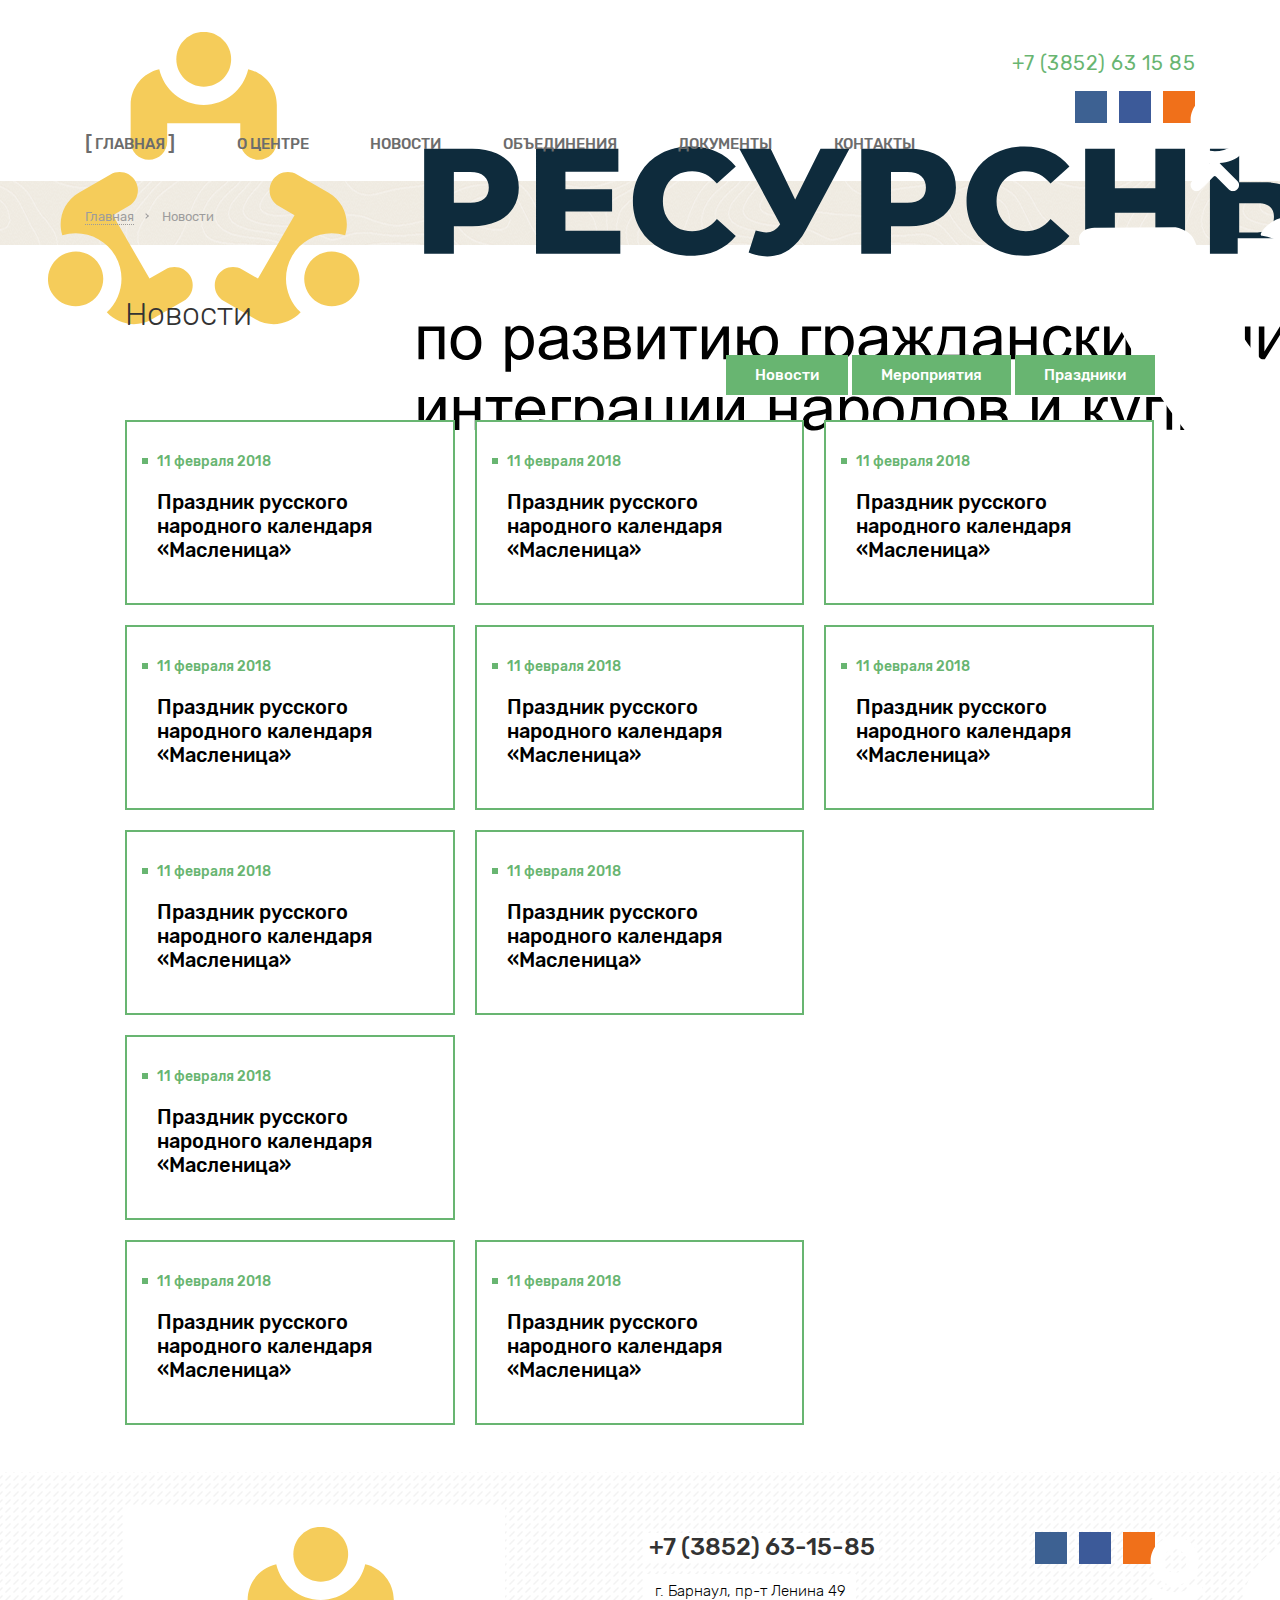
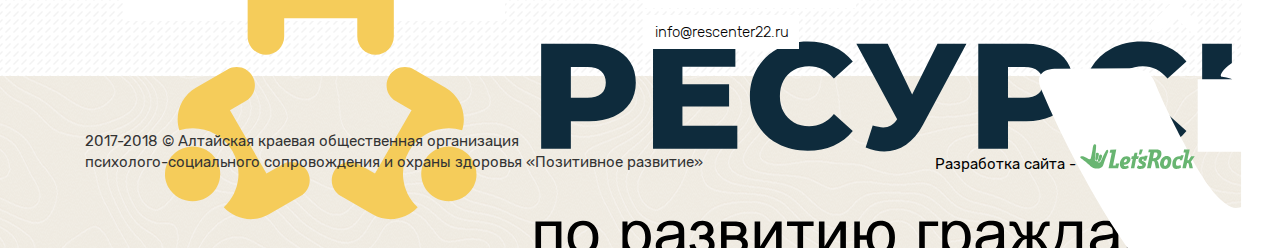
<file: newslist.html>
<!DOCTYPE html>
<html lang="ru">
<head>
	<meta charset="UTF-8">
<title>Title</title>
<link rel="stylesheet" href="css/style.css">
<link rel="icon" type="image/x-icon" href="/img/favicon.ico">
<meta name="viewport" content="width=device-width, initial-scale=1, maximum-scale=1" />
<!-- <meta name="viewport" content="width=1200/> -->
<script src="https://api-maps.yandex.ru/2.1/?lang=ru_RU" type="text/javascript"></script>
</head>
<body>
	<svg class="svg-collections">
	<symbol id="rc-logo" width="2044px" height="411px" viewBox="0 0 20440000 4110002">
		<defs>
		  <style type="text/css">
		   <![CDATA[
		    .fil2 {fill:#F5CC5A}
		    .fil1 {fill:black;fill-rule:nonzero}
		    .fil0 {fill:#0E2B3C;fill-rule:nonzero}
		   ]]>
		  </style>
		 </defs>
		<g>
		  <g>
		   <path class="fil0" d="M4241576 1166859c94997,0 177497,15744 247501,47244 70003,31500 124004,76500 162000,135000 37996,58500 57000,127252 57000,206256 0,79004 -19004,147496 -57000,205500 -37996,58004 -91997,102744 -162000,134244 -70004,31500 -152504,47256 -247501,47256l-183000 0 0 274500 -297000 0 0 -1050000 480000 0zm-18000 541500c61004,0 106997,-13252 138000,-39756 31004,-26492 46501,-64240 46501,-113244 0,-49004 -15497,-87000 -46501,-114000 -31003,-27000 -76996,-40500 -138000,-40500l-165000 0 0 307500 165000 0zm1499670 279000l0 229500 -843000 0 0 -1050000 823500 0 0 229500 -529500 0 0 177000 466500 0 0 222000 -466500 0 0 192000 549000 0zm703170 250500c-109996,0 -208748,-23256 -296244,-69756 -87508,-46500 -156260,-111248 -206256,-194244 -49996,-82996 -75000,-177000 -75000,-282000 0,-105000 25004,-199004 75000,-282000 49996,-82996 118748,-147756 206256,-194256 87496,-46500 186248,-69744 296244,-69744 96000,0 182504,16996 259500,51000 76996,34004 141000,82996 192000,147000l-189000 171000c-67996,-82004 -150496,-123000 -247500,-123000 -57000,0 -107752,12496 -152244,37500 -44504,25004 -79004,60248 -103500,105744 -24508,45508 -36756,97760 -36756,156756 0,58996 12248,111248 36756,156744 24496,45508 58996,80752 103500,105756 44492,25004 95244,37500 152244,37500 97004,0 179504,-40996 247500,-123000l189000 171000c-51000,64004 -115004,112996 -192000,147000 -76996,34004 -163500,51000 -259500,51000zm1588170 -1071000l-435000 811500c-46004,87000 -102248,153000 -168745,198000 -66507,45000 -139252,67500 -218256,67500 -58004,0 -120000,-13004 -186000,-39000l70500 -219000c40996,12000 76004,18000 105000,18000 28997,0 54756,-6496 77256,-19500 22500,-13004 43241,-33496 62244,-61500l-408000 -756000 313500 0 244501 507000 253500 -507000 289500 0zm598169 0c94996,0 177496,15744 247500,47244 70004,31500 124004,76500 162000,135000 37997,58500 57000,127252 57000,206256 0,79004 -19003,147496 -57000,205500 -37996,58004 -91996,102744 -162000,134244 -70004,31500 -152504,47256 -247500,47256l-183000 0 0 274500 -297000 0 0 -1050000 480000 0zm-18000 541500c61004,0 106996,-13252 138000,-39756 31004,-26492 46500,-64240 46500,-113244 0,-49004 -15496,-87000 -46500,-114000 -31004,-27000 -76996,-40500 -138000,-40500l-165000 0 0 307500 165000 0zm1168170 529500c-109996,0 -208748,-23256 -296244,-69756 -87508,-46500 -156260,-111248 -206256,-194244 -49996,-82996 -75000,-177000 -75000,-282000 0,-105000 25004,-199004 75000,-282000 49996,-82996 118748,-147756 206256,-194256 87496,-46500 186248,-69744 296244,-69744 96000,0 182504,16996 259500,51000 76996,34004 141000,82996 192000,147000l-189000 171000c-67996,-82004 -150496,-123000 -247500,-123000 -57000,0 -107752,12496 -152244,37500 -44504,25004 -79004,60248 -103500,105744 -24508,45508 -36756,97760 -36756,156756 0,58996 12248,111248 36756,156744 24496,45508 58996,80752 103500,105756 44492,25004 95244,37500 152244,37500 97004,0 179504,-40996 247500,-123000l189000 171000c-51000,64004 -115004,112996 -192000,147000 -76996,34004 -163500,51000 -259500,51000zm1607670 -1071000l0 1050000 -297000 0 0 -409500 -405000 0 0 409500 -297000 0 0 -1050000 297000 0 0 394500 405000 0 0 -394500 297000 0zm784170 334500c129000,0 228496,28748 298500,86244 70004,57508 105000,142760 105000,255756 0,121004 -39000,213496 -117000,277500 -78000,64004 -186496,96000 -325500,96000l-496501 0 0 -1050000 292500 0 0 334500 243001 0zm-58500 502500c49996,0 89752,-13500 119255,-40500 29493,-27000 44245,-64996 44245,-114000 0,-91004 -54497,-136500 -163500,-136500l-184501 0 0 291000 184501 0zm577500 -837000l292500 0 0 1050000 -292500 0 0 -1050000zm542669 0l292500 0 0 616500 433501 -616500 279000 0 0 1050000 -292501 0 0 -615000 -432000 615000 -280500 0 0 -1050000zm501000 -63000c-106004,0 -183744,-20504 -233244,-61500 -49500,-40996 -74256,-102000 -74256,-183000l199500 0c1004,34996 10004,61004 27000,78000 16996,16996 43996,25500 81000,25500 37004,0 64500,-8504 82500,-25500 18000,-16996 27497,-43004 28500,-78000l199501 0c0,81000 -25004,142004 -75000,183000 -49997,40996 -128504,61500 -235501,61500zm2321671 877500l0 450000 -271501 0 0 -214500 -861000 0 0 -1050000 292500 0 0 814500 403500 0 0 -814500 292501 0 0 814500 144000 0zm1007669 6000l0 229500 -843000 0 0 -1050000 823500 0 0 229500 -529500 0 0 177000 466500 0 0 222000 -466500 0 0 192000 549000 0zm1192170 -820500l0 1050000 -297000 0 0 -409500 -405000 0 0 409500 -297000 0 0 -1050000 297000 0 0 394500 405000 0 0 -394500 297000 0zm1094670 235500l-321000 0 0 814500 -292500 0 0 -814500 -322501 0 0 -235500 936001 0 0 235500zm640169 -235500c94996,0 177496,15744 247500,47244 70004,31500 124004,76500 162000,135000 37997,58500 57000,127252 57000,206256 0,79004 -19003,147496 -57000,205500 -37996,58004 -91996,102744 -162000,134244 -70004,31500 -152504,47256 -247500,47256l-183000 0 0 274500 -297000 0 0 -1050000 480000 0zm-18000 541500c61004,0 106996,-13252 138000,-39756 31004,-26492 46500,-64240 46500,-113244 0,-49004 -15496,-87000 -46500,-114000 -31004,-27000 -76996,-40500 -138000,-40500l-165000 0 0 307500 165000 0z"/>
		   <g>
		    <path class="fil1" d="M3704919 2944478l259205 0 0 328110 -55642 0 0 -281965 -147933 0 0 281965 -55630 0 0 -328110zm321461 164055c0,-60579 16866,-105473 50681,-134646 28145,-24248 62598,-36354 103157,-36354 44988,0 81862,14740 110516,44244 28559,29397 42898,70181 42898,122114 0,42142 -6331,75236 -18969,99354 -12650,24130 -31098,42898 -55311,56268 -24142,13382 -50587,20032 -79134,20032 -45945,0 -83031,-14646 -111378,-44056 -28346,-29385 -42460,-71740 -42460,-126956zm56893 106c0,41941 9177,73323 27496,94087 18449,20858 41516,31299 69449,31299 27603,0 50575,-10441 69000,-31406 18343,-20964 27508,-52889 27508,-95763 0,-40477 -9272,-71138 -27709,-91890 -18437,-20870 -41421,-31288 -68799,-31288 -27933,0 -51000,10323 -69449,31075 -18319,20764 -27496,52063 -27496,93886zm491221 289748l0 -453909 50575 0 0 43098c11905,-16654 25393,-29197 40464,-37512 14965,-8315 33177,-12531 54579,-12531 28016,0 52665,7157 74067,21590 21390,14327 37500,34666 48461,60803 10854,26233 16334,54886 16334,86174 0,33413 -6000,63543 -18023,90413 -12000,26764 -29492,47315 -52453,61630 -22866,14232 -46996,21402 -72284,21402 -18543,0 -35196,-3898 -49854,-11693 -14740,-7807 -26752,-17611 -36236,-29504l0 160039 -55630 0zm50575 -287846c0,42035 8527,73110 25500,93248 17067,20114 37724,30236 61960,30236 24650,0 45721,-10441 63213,-31299 17587,-20859 26339,-53103 26339,-96827 0,-41729 -8540,-72910 -25713,-93673 -17173,-20752 -37606,-31087 -61429,-31087 -23587,0 -44457,11067 -62587,33094 -18224,22134 -27283,54154 -27283,96308zm515338 120944c-20657,17611 -40582,29930 -59645,37205 -19075,7264 -39496,10855 -61429,10855 -36036,0 -63733,-8752 -83126,-26339 -19394,-17492 -29079,-39933 -29079,-67240 0,-16004 3685,-30650 10961,-43937 7370,-13276 16960,-23799 28759,-31819 11906,-8008 25181,-14114 40040,-18213 10960,-2858 27496,-5586 49523,-8338 44882,-5256 78071,-11693 99248,-19075 201,-7583 331,-12425 331,-14421 0,-22548 -5279,-38457 -15815,-47729 -14220,-12543 -35397,-18756 -63425,-18756 -26244,0 -45626,4630 -58063,13796 -12532,9177 -21697,25393 -27709,48791l-54366 -7583c4949,-23291 13063,-42141 24449,-56480 11374,-14339 27815,-25287 49311,-33083 21378,-7689 46346,-11586 74587,-11586 28027,0 50893,3259 68492,9897 17480,6638 30449,14859 38669,24862 8221,10016 14008,22666 17386,37938 1795,9484 2728,26551 2728,51106l0 73760c0,51519 1170,84071 3485,97866 2208,13807 6850,26976 13594,39626l-58157 0c-5587,-11693 -9166,-25394 -10749,-41103zm-4417 -123271c-20244,8220 -50586,15165 -91039,20858 -22984,3272 -39201,6957 -48685,11067 -9485,4110 -16760,10122 -21922,17917 -5149,7902 -7795,16642 -7795,26351 0,14634 5587,26964 16854,36756 11280,9803 27721,14763 49312,14763 21389,0 40464,-4653 57212,-14031 16654,-9272 28984,-22004 36780,-38138 6012,-12531 8952,-30968 8952,-55311l331 -20232zm207331 15815l0 -43630c23409,-201 39413,-1158 47835,-2740 8539,-1689 16653,-6532 24236,-14740 7583,-8233 11386,-18449 11386,-30780 0,-14846 -4949,-26870 -14965,-35705 -10004,-8964 -22866,-13393 -38775,-13393 -31300,0 -53209,18330 -65752,54992l-53103 -8835c16441,-61110 56268,-91665 119280,-91665 34984,0 62374,9484 82287,28547 19914,19075 29823,41835 29823,68279 0,26658 -12969,47941 -38776,63638 16536,8859 28867,20126 37193,33827 8221,13689 12331,29917 12331,48661 0,29410 -10748,53233 -32138,71552 -21496,18342 -51413,27508 -89976,27508 -74823,0 -118229,-33095 -130134,-99260l52476 -11386c4737,20858 14327,37098 28866,48579 14540,11480 31075,17173 49843,17173 18756,0 34346,-5268 46783,-15898 12426,-10547 18650,-24035 18650,-40476 0,-12732 -3898,-23799 -11705,-33284 -7795,-9484 -16110,-15378 -24968,-17716 -8847,-2421 -24862,-3567 -48047,-3567 -1890,0 -6107,106 -12650,319zm217169 -179551l128008 0c31406,0 54792,2645 70181,7901 15272,5268 28441,14858 39402,28878 11067,14114 16547,30874 16547,50457 0,15697 -3271,29409 -9685,40996 -6543,11693 -16240,21496 -29303,29291 15378,5162 28134,14752 38362,28866 10110,14020 15177,30780 15177,50055 -2019,31075 -13169,54154 -33307,69119 -20126,15059 -49417,22547 -87767,22547l-147615 0 0 -328110zm55630 138448l58996 0c23516,0 39733,-1263 48485,-3685 8846,-2527 16748,-7488 23693,-15071 6956,-7476 10441,-16535 10441,-27070 0,-17386 -6107,-29410 -18237,-36248 -12212,-6851 -33071,-10229 -62586,-10229l-60792 0 0 92303zm0 144142l73028 0c31382,0 52996,-3685 64689,-10960 11693,-7382 17799,-19914 18437,-37937 0,-10418 -3366,-20221 -10122,-29174 -6839,-8964 -15697,-14657 -26551,-16972 -10843,-2410 -28347,-3579 -52359,-3579l-67122 0 0 98622zm280276 -282590l55630 0 0 250240 154571 -250240 59740 0 0 328110 -55630 0 0 -248670 -154358 248670 -59953 0 0 -328110zm324106 0l265524 0 0 46145 -104964 0 0 281965 -55619 0 0 -281965 -104941 0 0 -46145zm318627 0l55629 0 0 250240 154571 -250240 59741 0 0 328110 -55630 0 0 -248670 -154359 248670 -59952 0 0 -328110zm353799 0l55653 0 0 137185 67630 0c4961,-46772 19607,-82500 43937,-107150 24449,-24661 56056,-36980 94937,-36980 33083,0 59221,6626 78296,20008 19169,13381 34972,31724 47409,55216 12425,23386 18638,54898 18638,94512 0,56480 -12839,99354 -38563,128551 -25701,29173 -60579,43725 -104622,43725 -40890,0 -73654,-13595 -98410,-40678 -24661,-27177 -38563,-64382 -41622,-111697l-67630 0 0 145418 -55653 0 0 -328110zm265216 40452c-27177,0 -48354,10441 -63531,31300 -15177,20763 -22760,49937 -22760,87555 0,45000 7583,77870 22866,98834 15272,20965 35705,31406 61217,31406 25382,0 46146,-9685 62374,-29091 16110,-19382 24224,-50669 24224,-93767 0,-42036 -7051,-73654 -21071,-94619 -14007,-21070 -35078,-31618 -63319,-31618zm383953 -40452l189036 0 0 46145 -133406 0 0 281965 -55630 0 0 -328110zm230540 453909l0 -453909 50575 0 0 43098c11905,-16654 25393,-29197 40452,-37512 14965,-8315 33189,-12531 54591,-12531 28016,0 52665,7157 74067,21590 21390,14327 37500,34666 48461,60803 10854,26233 16334,54886 16334,86174 0,33413 -6000,63543 -18023,90413 -12000,26764 -29492,47315 -52465,61630 -22854,14232 -46996,21402 -72272,21402 -18555,0 -35196,-3898 -49854,-11693 -14740,-7807 -26764,-17611 -36248,-29504l0 160039 -55618 0zm50575 -287846c0,42035 8527,73110 25488,93248 17079,20114 37724,30236 61961,30236 24661,0 45732,-10441 63224,-31299 17587,-20859 26339,-53103 26339,-96827 0,-41729 -8540,-72910 -25713,-93673 -17173,-20752 -37606,-31087 -61429,-31087 -23599,0 -44457,11067 -62587,33094 -18236,22134 -27283,54154 -27283,96308zm515338 120944c-20657,17611 -40582,29930 -59645,37205 -19075,7264 -39508,10855 -61429,10855 -36036,0 -63733,-8752 -83138,-26339 -19382,-17492 -29067,-39933 -29067,-67240 0,-16004 3685,-30650 10960,-43937 7371,-13276 16961,-23799 28760,-31819 11906,-8008 25181,-14114 40040,-18213 10960,-2858 27484,-5586 49512,-8338 44893,-5256 78082,-11693 99248,-19075 212,-7583 330,-12425 330,-14421 0,-22548 -5267,-38457 -15815,-47729 -14208,-12543 -35385,-18756 -63425,-18756 -26232,0 -45614,4630 -58051,13796 -12532,9177 -21709,25393 -27709,48791l-54378 -7583c4961,-23291 13075,-42141 24449,-56480 11386,-14339 27827,-25287 49311,-33083 21390,-7689 46358,-11586 74599,-11586 28027,0 50893,3259 68480,9897 17492,6638 30449,14859 38681,24862 8221,10016 14008,22666 17386,37938 1795,9484 2728,26551 2728,51106l0 73760c0,51519 1170,84071 3485,97866 2208,13807 6850,26976 13582,39626l-58146 0c-5586,-11693 -9165,-25394 -10748,-41103zm-4429 -123271c-20232,8220 -50575,15165 -91027,20858 -22985,3272 -39201,6957 -48685,11067 -9485,4110 -16760,10122 -21922,17917 -5161,7902 -7795,16642 -7795,26351 0,14634 5575,26964 16854,36756 11280,9803 27721,14763 49312,14763 21389,0 40452,-4653 57212,-14031 16654,-9272 28984,-22004 36780,-38138 6000,-12531 8941,-30968 8941,-55311l330 -20232zm340229 -163736l0 141614c17905,0 30543,-3378 37807,-10016 7275,-6744 17705,-26433 31193,-59315 12649,-31181 24130,-51000 34453,-59634 10110,-8445 26137,-12649 48153,-12649l20339 0 0 45826 -15071 -307c-14858,0 -24236,2209 -28347,6544 -4311,4523 -10960,18000 -19795,40452 -8232,21485 -15815,36237 -22760,44563 -6968,8221 -17929,15709 -32669,22548 24024,6437 47421,28653 70287,66803l61004 101681 -61110 0 -59445 -101587c-12106,-20634 -22748,-34122 -31701,-40559 -9059,-6413 -19819,-9579 -32338,-9579l0 151725 -56906 0 0 -151725c-12330,0 -22984,3166 -31925,9473 -9071,6319 -19606,19925 -31618,40795l-59941 101457 -61122 0 60791 -101681c23091,-38150 46689,-60366 70713,-66803 -16441,-7583 -28028,-15910 -34571,-24863 -6626,-8964 -16429,-30342 -29598,-64169 -4536,-11386 -9378,-18331 -14552,-20870 -5374,-2622 -13275,-3898 -23799,-3898 -2646,0 -8126,107 -16334,319l0 -46145 7688 0c21485,0 36556,1263 45308,3897 8752,2540 16547,8008 23492,16335 6850,8315 15815,25594 26764,52051 13381,32339 23716,51945 30885,58890 7146,6956 19796,10441 37819,10441l0 -141614 56906 0zm268039 0l228863 0 0 282590 35385 0 0 138449 -45519 0 0 -92929 -258556 0 0 92929 -45519 0 0 -138449 29079 0c39200,-53209 57956,-147413 56267,-282590zm46146 46145c-4110,106536 -20551,185339 -49311,236445l176386 0 0 -236445 -127075 0zm493417 240862c-20645,17611 -40570,29930 -59633,37205 -19075,7264 -39508,10855 -61430,10855 -36035,0 -63732,-8752 -83137,-26339 -19382,-17492 -29067,-39933 -29067,-67240 0,-16004 3685,-30650 10960,-43937 7370,-13276 16961,-23799 28760,-31819 11894,-8008 25181,-14114 40040,-18213 10960,-2858 27484,-5586 49511,-8338 44894,-5256 78083,-11693 99248,-19075 213,-7583 331,-12425 331,-14421 0,-22548 -5268,-38457 -15815,-47729 -14208,-12543 -35386,-18756 -63425,-18756 -26232,0 -45614,4630 -58063,13796 -12520,9177 -21697,25393 -27697,48791l-54378 -7583c4961,-23291 13075,-42141 24449,-56480 11386,-14339 27827,-25287 49311,-33083 21390,-7689 46358,-11586 74598,-11586 28028,0 50894,3259 68481,9897 17492,6638 30449,14859 38681,24862 8209,10016 14008,22666 17386,37938 1795,9484 2728,26551 2728,51106l0 73760c0,51519 1169,84071 3484,97866 2209,13807 6851,26976 13583,39626l-58146 0c-5586,-11693 -9165,-25394 -10760,-41103zm-4417 -123271c-20232,8220 -50575,15165 -91027,20858 -22985,3272 -39201,6957 -48686,11067 -9484,4110 -16759,10122 -21921,17917 -5161,7902 -7795,16642 -7795,26351 0,14634 5575,26964 16854,36756 11280,9803 27721,14763 49311,14763 21390,0 40453,-4653 57213,-14031 16653,-9272 28984,-22004 36779,-38138 6000,-12531 8941,-30968 8941,-55311l331 -20232zm141709 -163736l55630 0 0 136547 154264 0 0 -136547 55630 0 0 328110 -55630 0 0 -145418 -154264 0 0 145418 -55630 0 0 -328110zm563386 207992l54378 7594c-6024,37394 -21189,66579 -45744,87756 -24555,21177 -54780,31725 -90496,31725 -44788,0 -80823,-14646 -108000,-43937 -27307,-29304 -40890,-71233 -40890,-125812 0,-35397 5894,-66283 17610,-92834 11693,-26445 29492,-46347 53516,-59528 23905,-13275 49937,-19901 78177,-19901 35516,0 64701,8941 87248,26964 22654,18012 37193,43630 43512,76701l-53728 8220c-5174,-22015 -14233,-38563 -27402,-49736 -13075,-11067 -28866,-16641 -47421,-16641 -28028,0 -50788,10015 -68374,30023 -17492,20138 -26244,51744 -26244,95150 0,44055 8444,75968 25299,95882 16960,19913 38976,29929 66047,29929 21933,0 40158,-6650 54697,-20020 14646,-13275 23917,-33827 27815,-61535zm101161 -207992l55630 0 0 141614c17693,0 30130,-3378 37300,-10229 7051,-6732 17492,-26445 31393,-59208 10961,-25914 19819,-42981 26551,-51213 6863,-8209 14658,-13795 23493,-16653 8964,-2835 23196,-4311 42685,-4311l11161 0 0 45826 -15484 -307c-14646,0 -24024,2209 -28134,6544 -4311,4523 -10961,18000 -19819,40452 -8421,21485 -16110,36343 -23173,44563 -6945,8221 -17799,15709 -32445,22548 23917,6437 47516,28653 70689,66803l61016 101681 -61122 0 -60154 -101362c-12118,-20540 -22654,-34028 -31606,-40571 -9071,-6532 -19807,-9792 -32351,-9792l0 151725 -55630 0 0 -328110zm277217 0l55630 0 0 250240 154571 -250240 59740 0 0 328110 -55630 0 0 -248670 -154358 248670 -59953 0 0 -328110zm315248 328110l119799 -169961 -110941 -158149 68386 0 51827 77444c9591,14552 17173,26339 22547,35622 9378,-13181 17705,-25074 25181,-35728l54579 -77338 67973 0 -111591 158149 118854 169961 -67641 0 -67866 -101150 -15485 -24342 -87661 125492 -67961 0zm529689 -328110l55618 0 0 250240 154583 -250240 59740 0 0 328110 -55630 0 0 -248670 -154358 248670 -59953 0 0 -328110zm353174 0l55630 0 0 136547 154263 0 0 -136547 55630 0 0 328110 -55630 0 0 -145418 -154263 0 0 145418 -55630 0 0 -328110zm349075 0l55630 0 0 250240 154582 -250240 59729 0 0 328110 -55618 0 0 -248670 -154359 248670 -59964 0 0 -328110zm353811 0l55642 0 0 282590 154252 0 0 -282590 55630 0 0 282590 36035 0 0 138449 -45520 0 0 -92929 -256039 0 0 -328110zm361512 0l55630 0 0 250240 154582 -250240 59729 0 0 328110 -55618 0 0 -248670 -154359 248670 -59964 0 0 -328110zm567496 287007c-20646,17611 -40571,29930 -59646,37205 -19063,7264 -39496,10855 -61417,10855 -36035,0 -63732,-8752 -83138,-26339 -19382,-17492 -29079,-39933 -29079,-67240 0,-16004 3697,-30650 10961,-43937 7382,-13276 16972,-23799 28772,-31819 11893,-8008 25169,-14114 40027,-18213 10961,-2858 27496,-5586 49524,-8338 44894,-5256 78071,-11693 99248,-19075 213,-7583 331,-12425 331,-14421 0,-22548 -5268,-38457 -15815,-47729 -14221,-12543 -35398,-18756 -63425,-18756 -26233,0 -45615,4630 -58063,13796 -12532,9177 -21697,25393 -27697,48791l-54378 -7583c4960,-23291 13074,-42141 24448,-56480 11375,-14339 27827,-25287 49312,-33083 21389,-7689 46358,-11586 74598,-11586 28028,0 50894,3259 68480,9897 17492,6638 30449,14859 38681,24862 8209,10016 14008,22666 17386,37938 1784,9484 2729,26551 2729,51106l0 73760c0,51519 1169,84071 3484,97866 2209,13807 6850,26976 13583,39626l-58146 0c-5587,-11693 -9177,-25394 -10760,-41103zm-4417 -123271c-20233,8220 -50575,15165 -91040,20858 -22984,3272 -39200,6957 -48685,11067 -9472,4110 -16748,10122 -21921,17917 -5150,7902 -7795,16642 -7795,26351 0,14634 5586,26964 16866,36756 11268,9803 27720,14763 49311,14763 21378,0 40453,-4653 57213,-14031 16641,-9272 28984,-22004 36779,-38138 6000,-12531 8941,-30968 8941,-55311l331 -20232zm98728 -163736l265524 0 0 46145 -104953 0 0 281965 -55630 0 0 -281965 -104941 0 0 -46145zm318626 0l55630 0 0 250240 154571 -250240 59740 0 0 328110 -55630 0 0 -248670 -154358 248670 -59953 0 0 -328110zm353185 0l128008 0c31406,0 54792,2645 70170,7901 15283,5268 28452,14858 39413,28878 11067,14114 16547,30874 16547,50457 0,15697 -3271,29409 -9697,40996 -6543,11693 -16228,21496 -29291,29291 15378,5162 28134,14752 38362,28866 10111,14020 15166,30780 15166,50055 -2008,31075 -13170,54154 -33296,69119 -20137,15059 -49417,22547 -87767,22547l-147615 0 0 -328110zm55619 138448l59007 0c23504,0 39721,-1263 48473,-3685 8858,-2527 16760,-7488 23705,-15071 6956,-7476 10441,-16535 10441,-27070 0,-17386 -6119,-29410 -18237,-36248 -12224,-6851 -33082,-10229 -62586,-10229l-60803 0 0 92303zm0 144142l73027 0c31394,0 53008,-3685 64701,-10960 11693,-7382 17799,-19914 18437,-37937 0,-10418 -3378,-20221 -10122,-29174 -6839,-8964 -15697,-14657 -26551,-16972 -10843,-2410 -28347,-3579 -52359,-3579l-67133 0 0 98622zm455929 -282590l55630 0 0 250240 154582 -250240 59729 0 0 328110 -55630 0 0 -248670 -154347 248670 -59964 0 0 -328110zm743150 207992l54366 7594c-6012,37394 -21189,66579 -45732,87756 -24556,21177 -54780,31725 -90508,31725 -44788,0 -80823,-14646 -108000,-43937 -27296,-29304 -40890,-71233 -40890,-125812 0,-35397 5905,-66283 17610,-92834 11693,-26445 29492,-46347 53528,-59528 23905,-13275 49937,-19901 78177,-19901 35504,0 64689,8941 87236,26964 22654,18012 37205,43630 43524,76701l-53740 8220c-5162,-22015 -14233,-38563 -27402,-49736 -13063,-11067 -28866,-16641 -47409,-16641 -28028,0 -50788,10015 -68386,30023 -17481,20138 -26233,51744 -26233,95150 0,44055 8433,75968 25300,95882 16960,19913 38976,29929 66047,29929 21921,0 40157,-6650 54685,-20020 14646,-13275 23929,-33827 27827,-61535zm87980 -43937c0,-60579 16866,-105473 50693,-134646 28134,-24248 62587,-36354 103146,-36354 44988,0 81862,14740 110527,44244 28548,29397 42886,70181 42886,122114 0,42142 -6331,75236 -18968,99354 -12650,24130 -31087,42898 -55311,56268 -24130,13382 -50587,20032 -79134,20032 -45933,0 -83032,-14646 -111378,-44056 -28347,-29385 -42461,-71740 -42461,-126956zm56906 106c0,41941 9165,73323 27484,94087 18449,20858 41516,31299 69449,31299 27614,0 50575,-10441 69012,-31406 18330,-20964 27507,-52889 27507,-95763 0,-40477 -9283,-71138 -27720,-91890 -18425,-20870 -41410,-31288 -68799,-31288 -27933,0 -51000,10323 -69449,31075 -18319,20764 -27484,52063 -27484,93886zm345283 -164161l228851 0 0 282590 35397 0 0 138449 -45519 0 0 -92929 -258567 0 0 92929 -45508 0 0 -138449 29067 0c39200,-53209 57956,-147413 56279,-282590zm46146 46145c-4110,106536 -20551,185339 -49311,236445l176374 0 0 -236445 -127063 0zm502902 175748l57519 7595c-8952,33401 -25700,59421 -50137,77858 -24449,18449 -55642,27721 -93686,27721 -47834,0 -85759,-14752 -113787,-44268 -28016,-29386 -42047,-70795 -42047,-124004 0,-55004 14126,-97772 42472,-128114 28347,-30449 65114,-45626 110315,-45626 43725,0 79453,14846 107150,44669 27720,29823 41622,71752 41622,125799 0,3272 -106,8232 -319,14752l-244335 0c2103,35929 12225,63544 30555,82618 18225,19063 41091,28654 68374,28654 20339,0 37725,-5374 52063,-16122 14422,-10748 25808,-27933 34241,-51532zm-182067 -89138l182693 0c-2422,-27590 -9485,-48248 -20965,-62055 -17598,-21389 -40559,-32137 -68693,-32137 -25500,0 -46890,8539 -64276,25606 -17279,17067 -26870,39933 -28759,68586zm309874 -132755l55618 0 0 250240 154583 -250240 59740 0 0 328110 -55630 0 0 -248670 -154358 248670 -59953 0 0 -328110zm192177 -121382l37937 0c-3047,26031 -12531,46039 -28346,59964 -15804,14008 -36768,20965 -63012,20965 -26339,0 -47410,-6957 -63107,-20764 -15696,-13902 -25181,-33921 -28240,-60165l37937 0c2835,14232 8622,24862 17174,31818 8527,7063 20125,10548 34547,10548 16760,0 29409,-3378 37937,-10229 8539,-6732 14338,-17492 17173,-32137zm375319 329374l54366 7594c-6012,37394 -21189,66579 -45744,87756 -24543,21177 -54768,31725 -90496,31725 -44787,0 -80823,-14646 -108000,-43937 -27295,-29304 -40890,-71233 -40890,-125812 0,-35397 5906,-66283 17610,-92834 11693,-26445 29493,-46347 53528,-59528 23906,-13275 49937,-19901 78177,-19901 35504,0 64689,8941 87236,26964 22654,18012 37205,43630 43524,76701l-53740 8220c-5161,-22015 -14232,-38563 -27402,-49736 -13063,-11067 -28866,-16641 -47409,-16641 -28040,0 -50788,10015 -68386,30023 -17492,20138 -26232,51744 -26232,95150 0,44055 8433,75968 25287,95882 16973,19913 38977,29929 66059,29929 21921,0 40158,-6650 54685,-20020 14646,-13275 23929,-33827 27827,-61535zm72709 -207992l265523 0 0 46145 -104952 0 0 281965 -55630 0 0 -281965 -104941 0 0 -46145zm318626 0l128008 0c31405,0 54791,2645 70169,7901 15284,5268 28453,14858 39414,28878 11066,14114 16547,30874 16547,50457 0,15697 -3272,29409 -9697,40996 -6532,11693 -16228,21496 -29291,29291 15378,5162 28133,14752 38362,28866 10110,14020 15177,30780 15177,50055 -2020,31075 -13181,54154 -33307,69119 -20126,15059 -49418,22547 -87768,22547l-147614 0 0 -328110zm55630 138448l58996 0c23504,0 39720,-1263 48472,-3685 8859,-2527 16760,-7488 23705,-15071 6957,-7476 10441,-16535 10441,-27070 0,-17386 -6106,-29410 -18236,-36248 -12213,-6851 -33083,-10229 -62587,-10229l-60791 0 0 92303zm0 144142l73016 0c31393,0 53007,-3685 64700,-10960 11693,-7382 17800,-19914 18437,-37937 0,-10418 -3366,-20221 -10122,-29174 -6838,-8964 -15697,-14657 -26551,-16972 -10842,-2410 -28346,-3579 -52358,-3579l-67122 0 0 98622zm280275 -282590l55619 0 0 250240 154582 -250240 59741 0 0 328110 -55630 0 0 -248670 -154359 248670 -59953 0 0 -328110zm353800 0l55653 0 0 137185 67630 0c4961,-46772 19607,-82500 43937,-107150 24449,-24661 56056,-36980 94926,-36980 33094,0 59232,6626 78307,20008 19169,13381 34972,31724 47409,55216 12425,23386 18638,54898 18638,94512 0,56480 -12839,99354 -38563,128551 -25701,29173 -60579,43725 -104622,43725 -40890,0 -73654,-13595 -98410,-40678 -24661,-27177 -38563,-64382 -41622,-111697l-67630 0 0 145418 -55653 0 0 -328110zm265216 40452c-27189,0 -48354,10441 -63531,31300 -15177,20763 -22760,49937 -22760,87555 0,45000 7583,77870 22866,98834 15272,20965 35705,31406 61205,31406 25394,0 46146,-9685 62386,-29091 16110,-19382 24224,-50669 24224,-93767 0,-42036 -7051,-73654 -21071,-94619 -14007,-21070 -35078,-31618 -63319,-31618zm-14787690 665812l55630 0 0 250240 154571 -250240 59740 0 0 328098 -55630 0 0 -248657 -154347 248657 -59964 0 0 -328098zm353185 0l55630 0 0 136547 154264 0 0 -136547 55618 0 0 328098 -55618 0 0 -145405 -154264 0 0 145405 -55630 0 0 -328098zm319996 0l265524 0 0 46133 -104953 0 0 281965 -55630 0 0 -281965 -104941 0 0 -46133zm535359 221893l57519 7583c-8952,33413 -25701,59421 -50138,77870 -24448,18437 -55653,27721 -93685,27721 -47834,0 -85759,-14764 -113799,-44268 -28016,-29386 -42035,-70807 -42035,-124016 0,-54992 14126,-97772 42472,-128114 28347,-30449 65114,-45614 110315,-45614 43725,0 79453,14834 107150,44657 27720,29823 41622,71764 41622,125811 0,3260 -106,8221 -319,14752l-244347 0c2115,35929 12237,63544 30556,82607 18236,19074 41102,28665 68385,28665 20339,0 37725,-5374 52063,-16134 14422,-10736 25808,-27921 34241,-51520zm-182067 -89137l182693 0c-2422,-27603 -9485,-48249 -20965,-62067 -17598,-21378 -40559,-32138 -68693,-32138 -25500,0 -46902,8539 -64276,25618 -17279,17067 -26870,39933 -28759,68587zm309874 -132756l189023 0 0 46133 -133405 0 0 281965 -55618 0 0 -328098zm230527 453909l0 -453909 50575 0 0 43098c11906,-16654 25394,-29197 40465,-37524 14953,-8315 33177,-12519 54579,-12519 28015,0 52665,7145 74066,21590 21390,14315 37501,34666 48461,60792 10854,26244 16335,54897 16335,86185 0,33401 -6000,63543 -18024,90413 -12000,26752 -29492,47303 -52453,61630 -22866,14232 -47008,21402 -72283,21402 -18543,0 -35197,-3898 -49854,-11693 -14741,-7819 -26752,-17611 -36237,-29516l0 160051 -55630 0zm50575 -287858c0,42047 8528,73122 25500,93248 17067,20114 37713,30248 61961,30248 24649,0 45720,-10441 63212,-31299 17587,-20870 26339,-53114 26339,-96839 0,-41716 -8539,-72898 -25713,-93661 -17173,-20752 -37606,-31087 -61429,-31087 -23586,0 -44456,11055 -62586,33083 -18225,22134 -27284,54153 -27284,96307z"/>
		    <path class="fil1" d="M5837707 3937750c-20658,17598 -40583,29929 -59646,37192 -19075,7276 -39508,10867 -61429,10867 -36035,0 -63732,-8752 -83126,-26351 -19394,-17480 -29079,-39933 -29079,-67228 0,-16016 3685,-30662 10961,-43937 7370,-13276 16961,-23799 28760,-31819 11905,-8008 25181,-14114 40039,-18225 10961,-2846 27496,-5586 49524,-8326 44882,-5256 78071,-11693 99248,-19075 201,-7583 319,-12425 319,-14421 0,-22559 -5268,-38457 -15803,-47729 -14221,-12543 -35398,-18756 -63426,-18756 -26244,0 -45626,4618 -58063,13796 -12531,9165 -21696,25382 -27708,48791l-54366 -7594c4948,-23280 13063,-42142 24437,-56481 11385,-14327 27826,-25275 49311,-33071 21389,-7689 46358,-11586 74598,-11586 28028,0 50894,3248 68492,9897 17481,6626 30449,14859 38670,24863 8220,10003 14007,22653 17385,37937 1796,9472 2729,26551 2729,51094l0 73760c0,51520 1169,84083 3484,97878 2209,13795 6850,26965 13595,39614l-58158 0c-5587,-11693 -9165,-25382 -10748,-41090zm-4429 -123284c-20232,8232 -50575,15177 -91028,20870 -22984,3260 -39201,6957 -48685,11055 -9484,4110 -16760,10134 -21921,17929 -5150,7902 -7795,16630 -7795,26339 0,14634 5586,26976 16854,36768 11280,9791 27720,14752 49311,14752 21390,0 40453,-4642 57213,-14020 16653,-9272 28984,-22016 36779,-38138 6012,-12531 8953,-30980 8953,-55323l319 -20232zm142335 -163724l55641 0 0 282578 154252 0 0 -282578 55630 0 0 282578 36036 0 0 138461 -45520 0 0 -92941 -256039 0 0 -328098zm361523 0l55618 0 0 250240 154583 -250240 59740 0 0 328098 -55630 0 0 -248657 -154358 248657 -59953 0 0 -328098zm353174 0l55630 0 0 250240 154582 -250240 59729 0 0 328098 -55618 0 0 -248657 -154359 248657 -59964 0 0 -328098zm528838 0l55630 0 0 136547 154264 0 0 -136547 55630 0 0 328098 -55630 0 0 -145405 -154264 0 0 145405 -55630 0 0 -328098zm563386 287008c-20657,17598 -40570,29929 -59645,37192 -19075,7276 -39496,10867 -61418,10867 -36035,0 -63744,-8752 -83137,-26351 -19382,-17480 -29079,-39933 -29079,-67228 0,-16016 3685,-30662 10961,-43937 7381,-13276 16960,-23799 28759,-31819 11906,-8008 25181,-14114 40040,-18225 10960,-2846 27496,-5586 49523,-8326 44894,-5256 78071,-11693 99248,-19075 213,-7583 331,-12425 331,-14421 0,-22559 -5279,-38457 -15815,-47729 -14220,-12543 -35397,-18756 -63425,-18756 -26244,0 -45626,4618 -58063,13796 -12532,9165 -21697,25382 -27709,48791l-54366 -7594c4961,-23280 13063,-42142 24449,-56481 11374,-14327 27815,-25275 49311,-33071 21378,-7689 46346,-11586 74587,-11586 28039,0 50893,3248 68492,9897 17480,6626 30449,14859 38669,24863 8221,10003 14008,22653 17386,37937 1795,9472 2740,26551 2740,51094l0 73760c0,51520 1158,84083 3473,97878 2208,13795 6862,26965 13594,39614l-58157 0c-5587,-11693 -9166,-25382 -10749,-41090zm-4417 -123284c-20244,8232 -50586,15177 -91039,20870 -22984,3260 -39201,6957 -48685,11055 -9485,4110 -16760,10134 -21922,17929 -5149,7902 -7795,16630 -7795,26339 0,14634 5587,26976 16854,36768 11280,9791 27721,14752 49312,14752 21389,0 40464,-4642 57212,-14020 16654,-9272 28984,-22016 36780,-38138 6012,-12531 8952,-30980 8952,-55323l331 -20232zm141697 290185l0 -453909 50587 0 0 43098c11905,-16654 25382,-29197 40452,-37524 14965,-8315 33189,-12519 54579,-12519 28016,0 52677,7145 74079,21590 21378,14315 37500,34666 48461,60792 10854,26244 16334,54897 16334,86185 0,33401 -6000,63543 -18023,90413 -12012,26752 -29492,47303 -52465,61630 -22866,14232 -46996,21402 -72283,21402 -18544,0 -35197,-3898 -49843,-11693 -14740,-7819 -26764,-17611 -36248,-29516l0 160051 -55630 0zm50587 -287858c0,42047 8527,73122 25488,93248 17067,20114 37724,30248 61961,30248 24661,0 45732,-10441 63212,-31299 17599,-20870 26351,-53114 26351,-96839 0,-41716 -8552,-72898 -25725,-93661 -17173,-20752 -37594,-31087 -61417,-31087 -23599,0 -44457,11055 -62587,33083 -18236,22134 -27283,54153 -27283,96307zm280157 -1996c0,-60591 16855,-105473 50681,-134658 28134,-24236 62587,-36342 103146,-36342 45000,0 81874,14740 110528,44244 28547,29386 42886,70169 42886,122114 0,42142 -6331,75236 -18969,99354 -12638,24130 -31087,42886 -55311,56268 -24130,13382 -50575,20032 -79134,20032 -45933,0 -83031,-14658 -111378,-44056 -28335,-29397 -42449,-71752 -42449,-126956zm56894 106c0,41929 9165,73323 27496,94087 18437,20858 41516,31299 69437,31299 27614,0 50587,-10441 69012,-31406 18342,-20976 27508,-52901 27508,-95775 0,-40465 -9272,-71126 -27721,-91890 -18425,-20858 -41409,-31276 -68799,-31276 -27921,0 -51000,10311 -69437,31075 -18331,20752 -27496,52051 -27496,93886zm345284 -164161l228862 0 0 282578 35386 0 0 138461 -45520 0 0 -92941 -258555 0 0 92941 -45520 0 0 -138461 29079 0c39201,-53208 57957,-147401 56268,-282578zm46145 46133c-4110,106548 -20551,185351 -49311,236445l176386 0 0 -236445 -127075 0zm258248 117922c0,-60591 16855,-105473 50682,-134658 28133,-24236 62586,-36342 103145,-36342 45000,0 81874,14740 110528,44244 28559,29386 42886,70169 42886,122114 0,42142 -6331,75236 -18957,99354 -12650,24130 -31098,42886 -55323,56268 -24130,13382 -50575,20032 -79134,20032 -45933,0 -83031,-14658 -111366,-44056 -28346,-29397 -42461,-71752 -42461,-126956zm56894 106c0,41929 9177,73323 27496,94087 18437,20858 41516,31299 69437,31299 27614,0 50587,-10441 69012,-31406 18343,-20976 27508,-52901 27508,-95775 0,-40465 -9272,-71126 -27720,-91890 -18426,-20858 -41410,-31276 -68800,-31276 -27921,0 -51000,10311 -69437,31075 -18319,20752 -27496,52051 -27496,93886zm315567 -164161l128008 0c31406,0 54791,2633 70181,7889 15272,5280 28441,14859 39402,28890 11067,14114 16547,30862 16547,50457 0,15697 -3272,29409 -9685,40996 -6543,11693 -16240,21484 -29303,29279 15378,5174 28134,14752 38362,28867 10110,14031 15177,30779 15177,50067 -2019,31074 -13169,54141 -33307,69106 -20126,15071 -49417,22547 -87768,22547l-147614 0 0 -328098zm55630 138448l58996 0c23516,0 39733,-1275 48485,-3696 8846,-2516 16748,-7477 23692,-15059 6957,-7489 10441,-16536 10441,-27083 0,-17386 -6106,-29398 -18236,-36236 -12212,-6863 -33071,-10241 -62586,-10241l-60792 0 0 92315zm0 144130l73028 0c31382,0 52996,-3685 64689,-10960 11693,-7370 17799,-19902 18437,-37925 0,-10430 -3366,-20221 -10122,-29185 -6839,-8953 -15697,-14646 -26551,-16961 -10843,-2421 -28347,-3591 -52359,-3591l-67122 0 0 98622zm455918 -282578l55630 0 0 250240 154582 -250240 59741 0 0 328098 -55630 0 0 -248657 -154359 248657 -59964 0 0 -328098zm528212 0l55630 0 0 141614c17693,0 30130,-3378 37300,-10229 7051,-6744 17492,-26456 31393,-59220 10961,-25902 19819,-42980 26552,-51201 6850,-8220 14645,-13807 23492,-16653 8952,-2835 23185,-4311 42673,-4311l11173 0 0 45826 -15484 -319c-14646,0 -24024,2209 -28134,6544 -4323,4523 -10961,18012 -19819,40453 -8421,21496 -16110,36354 -23173,44563 -6945,8232 -17799,15708 -32457,22559 23929,6425 47516,28653 70701,66791l61016 101681 -61122 0 -60154 -101350c-12130,-20552 -22653,-34040 -31618,-40571 -9059,-6532 -19795,-9803 -32339,-9803l0 151724 -55630 0 0 -328098zm281753 454216l-6331 -51413c12224,3272 22760,4961 31819,4961 12437,0 22346,-2115 29716,-6213 7488,-4110 13595,-9921 18331,-17280 3472,-5586 9165,-19405 16961,-41515 1063,-3071 2645,-7595 4960,-13595l-124547 -329161 59433 0 68492 189448c8941,23918 16855,49205 23906,75756 6437,-24968 14019,-49630 22866,-73866l69957 -191338 55523 0 -124004 333791c-13382,35929 -23811,60591 -31287,74173 -9921,18237 -21295,31618 -34040,40146 -12850,8539 -28133,12756 -45826,12756 -10748,0 -22760,-2209 -35929,-6650zm331901 -454216l258555 0 0 327791 -55618 0 0 -281658 -147295 0 0 163217c0,38032 -1264,63118 -3685,75343 -2539,12118 -9272,22653 -20339,31712 -11173,9071 -27189,13595 -48153,13595 -12957,0 -27921,-839 -44788,-2422l0 -46263 24343 0c11492,0 19701,-1146 24661,-3579 4937,-2315 8209,-6118 9898,-11268 1583,-5161 2421,-21921 2421,-50268l0 -216200zm340429 0l55642 0 0 128338 70382 0c45933,0 81225,8835 106099,26658 24767,17799 37193,42342 37193,73653 0,27378 -10323,50764 -31075,70276 -20658,19488 -53752,29173 -99260,29173l-138981 0 0 -328098zm55642 282578l58571 0c35303,0 60484,-4311 75543,-12956 15071,-8634 22654,-22122 22654,-40453 0,-14232 -5575,-26870 -16748,-38043 -11173,-11067 -35811,-16642 -74079,-16642l-65941 0 0 108094zm196500 -282578l265524 0 0 46133 -104965 0 0 281965 -55618 0 0 -281965 -104941 0 0 -46133zm323162 454216l-6331 -51413c12225,3272 22760,4961 31819,4961 12449,0 22347,-2115 29717,-6213 7488,-4110 13594,-9921 18330,-17280 3473,-5586 9166,-19405 16961,-41515 1063,-3071 2646,-7595 4961,-13595l-124548 -329161 59433 0 68493 189448c8940,23918 16854,49205 23905,75756 6437,-24968 14020,-49630 22866,-73866l69957 -191338 55524 0 -124004 333791c-13382,35929 -23800,60591 -31288,74173 -9909,18237 -21295,31618 -34027,40146 -12863,8539 -28146,12756 -45839,12756 -10748,0 -22760,-2209 -35929,-6650zm311563 -307l0 -453909 50575 0 0 43098c11905,-16654 25394,-29197 40464,-37524 14965,-8315 33178,-12519 54579,-12519 28016,0 52666,7145 74067,21590 21390,14315 37500,34666 48461,60792 10854,26244 16334,54897 16334,86185 0,33401 -6000,63543 -18023,90413 -12000,26752 -29492,47303 -52453,61630 -22866,14232 -46996,21402 -72283,21402 -18544,0 -35197,-3898 -49855,-11693 -14740,-7819 -26752,-17611 -36236,-29516l0 160051 -55630 0zm50575 -287858c0,42047 8527,73122 25500,93248 17067,20114 37724,30248 61960,30248 24650,0 45721,-10441 63213,-31299 17587,-20870 26339,-53114 26339,-96839 0,-41716 -8540,-72898 -25713,-93661 -17173,-20752 -37606,-31087 -61429,-31087 -23587,0 -44457,11055 -62587,33083 -18224,22134 -27283,54153 -27283,96307zm476669 -166051l128020 0c31406,0 54791,2633 70169,7889 15272,5280 28453,14859 39414,28890 11067,14114 16547,30862 16547,50457 0,15697 -3272,29409 -9697,40996 -6543,11693 -16228,21484 -29303,29279 15390,5174 28134,14752 38374,28867 10110,14031 15165,30779 15165,50067 -2019,31074 -13169,54141 -33295,69106 -20138,15071 -49417,22547 -87768,22547l-147626 0 0 -328098zm55630 138448l59008 0c23504,0 39721,-1275 48473,-3696 8858,-2516 16759,-7477 23704,-15059 6957,-7489 10429,-16536 10429,-27083 0,-17386 -6106,-29398 -18224,-36236 -12224,-6863 -33083,-10241 -62598,-10241l-60792 0 0 92315zm0 144130l73028 0c31394,0 52996,-3685 64689,-10960 11693,-7370 17799,-19902 18449,-37925 0,-10430 -3378,-20221 -10122,-29185 -6851,-8953 -15697,-14646 -26552,-16961 -10842,-2421 -28346,-3591 -52358,-3591l-67134 0 0 98622zm413256 45520l173646 -452634 65847 0 184287 452634 -68173 0 -52370 -137173 -190607 0 -49098 137173 -63532 0zm130229 -185858l154252 0 -47209 -125492c-14220,-38138 -24968,-69650 -32445,-94512 -6212,29504 -14539,58476 -24980,87142l-49618 132862zm361287 -142240l258567 0 0 327791 -55630 0 0 -281658 -147295 0 0 163217c0,38032 -1264,63118 -3685,75343 -2539,12118 -9272,22653 -20339,31712 -11173,9071 -27177,13595 -48141,13595 -12969,0 -27933,-839 -44788,-2422l0 -46263 24343 0c11480,0 19689,-1146 24649,-3579 4949,-2315 8221,-6118 9898,-11268 1583,-5161 2421,-21921 2421,-50268l0 -216200zm312626 0l265524 0 0 46133 -104953 0 0 281965 -55630 0 0 -281965 -104941 0 0 -46133zm525875 287008c-20658,17598 -40571,29929 -59646,37192 -19075,7276 -39496,10867 -61417,10867 -36036,0 -63745,-8752 -83138,-26351 -19382,-17480 -29079,-39933 -29079,-67228 0,-16016 3685,-30662 10961,-43937 7381,-13276 16960,-23799 28759,-31819 11906,-8008 25182,-14114 40040,-18225 10960,-2846 27496,-5586 49523,-8326 44882,-5256 78071,-11693 99249,-19075 212,-7583 330,-12425 330,-14421 0,-22559 -5279,-38457 -15815,-47729 -14220,-12543 -35397,-18756 -63425,-18756 -26244,0 -45626,4618 -58063,13796 -12531,9165 -21697,25382 -27709,48791l-54366 -7594c4961,-23280 13063,-42142 24449,-56481 11374,-14327 27815,-25275 49311,-33071 21378,-7689 46347,-11586 74587,-11586 28039,0 50893,3248 68492,9897 17480,6626 30449,14859 38669,24863 8221,10003 14008,22653 17386,37937 1795,9472 2740,26551 2740,51094l0 73760c0,51520 1158,84083 3473,97878 2208,13795 6862,26965 13594,39614l-58157 0c-5587,-11693 -9166,-25382 -10748,-41090zm-4418 -123284c-20244,8232 -50586,15177 -91039,20870 -22984,3260 -39201,6957 -48685,11055 -9484,4110 -16760,10134 -21922,17929 -5149,7902 -7795,16630 -7795,26339 0,14634 5587,26976 16855,36768 11279,9791 27720,14752 49311,14752 21389,0 40464,-4642 57212,-14020 16654,-9272 28984,-22016 36780,-38138 6012,-12531 8953,-30980 8953,-55323l330 -20232zm141697 -163724l55630 0 0 250240 154583 -250240 59728 0 0 328098 -55618 0 0 -248657 -154358 248657 -59965 0 0 -328098zm192189 -121382l37925 0c-3047,26019 -12519,46039 -28334,59952 -15803,14008 -36768,20965 -63012,20965 -26339,0 -47410,-6957 -63106,-20752 -15697,-13902 -25182,-33933 -28241,-60165l37926 0c2846,14232 8633,24862 17173,31819 8527,7063 20138,10547 34559,10547 16760,0 29409,-3378 37937,-10229 8539,-6744 14339,-17492 17173,-32137zm375307 329374l54378 7582c-6023,37394 -21189,66591 -45744,87768 -24543,21177 -54779,31725 -90496,31725 -44787,0 -80823,-14658 -108000,-43937 -27295,-29304 -40890,-71233 -40890,-125823 0,-35386 5894,-66272 17611,-92823 11693,-26445 29492,-46358 53515,-59528 23918,-13275 49937,-19901 78178,-19901 35515,0 64700,8941 87248,26964 22653,18012 37204,43618 43511,76701l-53728 8209c-5161,-22004 -14232,-38551 -27402,-49725 -13063,-11067 -28866,-16653 -47409,-16653 -28039,0 -50799,10027 -68386,30035 -17492,20126 -26244,51744 -26244,95138 0,44055 8445,75969 25299,95894 16973,19901 38977,29929 66059,29929 21922,0 40158,-6650 54685,-20032 14646,-13275 23918,-33826 27815,-61523zm101162 -207992l55630 0 0 141614c17693,0 30142,-3378 37311,-10229 7039,-6744 17480,-26456 31382,-59220 10960,-25902 19819,-42980 26551,-51201 6862,-8220 14657,-13807 23492,-16653 8965,-2835 23197,-4311 42685,-4311l11173 0 0 45826 -15496 -319c-14645,0 -24023,2209 -28134,6544 -4311,4523 -10960,18012 -19807,40453 -8433,21496 -16122,36354 -23185,44563 -6945,8232 -17799,15708 -32445,22559 23918,6425 47516,28653 70689,66791l61028 101681 -61134 0 -60153 -101350c-12119,-20552 -22654,-34040 -31607,-40571 -9071,-6532 -19807,-9803 -32350,-9803l0 151724 -55630 0 0 -328098zm263421 164055c0,-60591 16855,-105473 50681,-134658 28134,-24236 62587,-36342 103146,-36342 45000,0 81874,14740 110528,44244 28547,29386 42886,70169 42886,122114 0,42142 -6331,75236 -18969,99354 -12638,24130 -31087,42886 -55311,56268 -24130,13382 -50575,20032 -79134,20032 -45933,0 -83031,-14658 -111378,-44056 -28335,-29397 -42449,-71752 -42449,-126956zm56894 106c0,41929 9165,73323 27496,94087 18437,20858 41516,31299 69437,31299 27614,0 50587,-10441 69012,-31406 18342,-20976 27508,-52901 27508,-95775 0,-40465 -9272,-71126 -27721,-91890 -18425,-20858 -41409,-31276 -68799,-31276 -27921,0 -51000,10311 -69437,31075 -18331,20752 -27496,52051 -27496,93886zm317457 -164161l85559 0 86716 262559 95989 -262559 79441 0 0 328098 -55630 0 0 -264142 -96615 264142 -49736 0 -91346 -276791 0 276791 -54378 0 0 -328098zm607760 0l55630 0 0 141614c17693,0 30130,-3378 37299,-10229 7051,-6744 17492,-26456 31394,-59220 10960,-25902 19819,-42980 26551,-51201 6862,-8220 14657,-13807 23492,-16653 8965,-2835 23197,-4311 42685,-4311l11162 0 0 45826 -15485 -319c-14645,0 -24023,2209 -28134,6544 -4311,4523 -10960,18012 -19819,40453 -8421,21496 -16110,36354 -23173,44563 -6945,8232 -17799,15708 -32456,22559 23929,6425 47527,28653 70700,66791l61016 101681 -61122 0 -60154 -101350c-12118,-20552 -22653,-34040 -31606,-40571 -9071,-6532 -19807,-9803 -32350,-9803l0 151724 -55630 0 0 -328098zm277216 453909l0 -453909 50575 0 0 43098c11906,-16654 25394,-29197 40465,-37524 14953,-8315 33177,-12519 54579,-12519 28015,0 52665,7145 74067,21590 21389,14315 37500,34666 48460,60792 10855,26244 16335,54897 16335,86185 0,33401 -6000,63543 -18024,90413 -12000,26752 -29492,47303 -52452,61630 -22867,14232 -46997,21402 -72284,21402 -18543,0 -35197,-3898 -49854,-11693 -14741,-7819 -26752,-17611 -36237,-29516l0 160051 -55630 0zm50575 -287858c0,42047 8528,73122 25500,93248 17067,20114 37725,30248 61961,30248 24650,0 45720,-10441 63213,-31299 17586,-20870 26338,-53114 26338,-96839 0,-41716 -8539,-72898 -25712,-93661 -17174,-20752 -37607,-31087 -61430,-31087 -23586,0 -44456,11055 -62586,33083 -18225,22134 -27284,54153 -27284,96307zm515339 120957c-20657,17598 -40583,29929 -59646,37192 -19074,7276 -39496,10867 -61429,10867 -36035,0 -63732,-8752 -83126,-26351 -19393,-17480 -29079,-39933 -29079,-67228 0,-16016 3686,-30662 10961,-43937 7370,-13276 16961,-23799 28760,-31819 11905,-8008 25181,-14114 40039,-18225 10961,-2846 27496,-5586 49524,-8326 44882,-5256 78071,-11693 99248,-19075 201,-7583 331,-12425 331,-14421 0,-22559 -5280,-38457 -15815,-47729 -14221,-12543 -35398,-18756 -63425,-18756 -26245,0 -45626,4618 -58063,13796 -12532,9165 -21697,25382 -27709,48791l-54366 -7594c4949,-23280 13063,-42142 24437,-56481 11386,-14327 27827,-25275 49311,-33071 21390,-7689 46358,-11586 74598,-11586 28028,0 50894,3248 68492,9897 17481,6626 30449,14859 38670,24863 8220,10003 14008,22653 17386,37937 1795,9472 2728,26551 2728,51094l0 73760c0,51520 1169,84083 3484,97878 2209,13795 6851,26965 13595,39614l-58158 0c-5586,-11693 -9165,-25382 -10748,-41090zm-4417 -123284c-20244,8232 -50587,15177 -91040,20870 -22984,3260 -39200,6957 -48685,11055 -9484,4110 -16760,10134 -21921,17929 -5150,7902 -7795,16630 -7795,26339 0,14634 5586,26976 16854,36768 11280,9791 27721,14752 49311,14752 21390,0 40465,-4642 57213,-14020 16653,-9272 28984,-22016 36779,-38138 6012,-12531 8953,-30980 8953,-55323l331 -20232zm365492 58169l57532 7583c-8965,33413 -25701,59421 -50150,77870 -24449,18437 -55642,27721 -93685,27721 -47823,0 -85760,-14764 -113788,-44268 -28015,-29386 -42035,-70807 -42035,-124016 0,-54992 14126,-97772 42472,-128114 28335,-30449 65103,-45614 110315,-45614 43725,0 79441,14834 107150,44657 27709,29823 41610,71764 41610,125811 0,3260 -106,8221 -307,14752l-244346 0c2102,35929 12224,63544 30555,82607 18236,19074 41090,28665 68374,28665 20350,0 37724,-5374 52063,-16134 14433,-10736 25807,-27921 34240,-51520zm-182067 -89137l182693 0c-2409,-27603 -9472,-48249 -20965,-62067 -17586,-21378 -40559,-32138 -68693,-32138 -25488,0 -46889,8539 -64275,25618 -17280,17067 -26858,39933 -28760,68587z"/>
		   </g>
		   <g>
		    <path class="fil2" d="M1831383 272457c0,-151370 -122705,-274063 -274064,-274063 -151358,0 -274063,122693 -274063,274063 0,151358 122705,274063 274063,274063 151359,0 274064,-122705 274064,-274063z"/>
		    <path class="fil2" d="M2002123 373051c-46063,203469 -227587,356174 -444780,356174 -217193,0 -398705,-152705 -444768,-356174 -163382,36402 -286063,181961 -286063,356174l0 365433c0,100713 81980,182705 182705,182705 100724,0 182717,-81992 182717,-182705l0 -182717 730842 0 0 182717c0,100724 81981,182705 182705,182705 100725,0 182717,-81981 182717,-182705l0 -365433c-12,-174201 -122705,-319772 -286075,-356174z"/>
		    <path class="fil2" d="M2973308 2231115c-131090,-75685 -298701,-30780 -374386,100311 -75673,131079 -30767,298701 100323,374374 131079,75685 304796,30768 380469,-100311 75685,-131079 24673,-298689 -106406,-374374z"/>
		    <path class="fil2" d="M2806111 1607150l-316453 -182716c-87236,-50363 -199228,-20351 -249590,66885 -50362,87225 -20351,199217 66874,249579l158244 91359 -365433 632929 -158233 -91358c-87236,-50363 -199216,-20351 -249578,66886 -50363,87236 -20363,199228 66874,249590l316453 182705c150885,87106 338291,53634 451488,-69650 -153166,-141626 -194658,-375177 -86067,-563279 108591,-188103 331606,-268938 530847,-207107 50173,-159673 -14540,-338716 -165426,-425823z"/>
		    <path class="fil2" d="M515764 2331438c-75685,-131091 -243295,-176008 -374386,-100311 -131079,75673 -182091,243283 -106406,374374 75674,131079 249390,175996 380469,100311 131091,-75685 175996,-243295 100323,-374374z"/>
		    <path class="fil2" d="M1422756 2440714c-50362,-87237 -162366,-117237 -249590,-66886l-158233 91358 -365421 -632929 158232 -91359c87225,-50362 117237,-162354 66874,-249579 -50362,-87236 -162354,-117236 -249578,-66885l-316465 182716c-150886,87107 -215599,266150 -165425,425835 199240,-61843 422256,18992 530858,207095 108591,188102 67099,421653 -86079,563279 113209,123284 300603,156768 451489,69662l316453 -182717c87236,-50362 117248,-162366 66885,-249590z"/>
		   </g>
		</g>
	</symbol>

	<symbol id="letsrock" x="0px" y="0px" viewBox="-33 353.4 63.6 13.9" >

	<g>
		<path d="M-20,364.4c0.7-2.2,1.3-3.6,2.1-5.7c0.3-0.7,0.5-1.1,0.4-1.5c-0.1-0.7-0.6-0.9-1-0.3c-0.1,0.1-0.1,0.2-0.2,0.3
			c-0.3,0.4-0.5,0.9-0.8,1.4c-0.9,1.6-1.6,3.7-2.1,4.4c-0.6,1-1.5,0.8-1.8-0.2c-0.7,0.5-1.5,0-1.5-0.9c0-0.8,0.2-1.8,0.3-2.6
			c0.1-1,0.4-3.6,0.4-5c0-0.2,0-0.3-0.1-0.4c-0.2-0.5-0.6-0.5-1.1-0.2c-0.2,0.2-0.4,0.5-0.5,0.9c-0.2,0.6-0.2,1.3-0.3,2
			c-0.1,0.5-0.8,4.6-1,4.9c-0.5,1.1-2.5-0.8-3.9-1.2c-1.6-0.4-2.6,0.4-1.4,1.1c0.8,0.5,3.4,2.5,4,3.2c0.2,0.2,0.2,0.2,0.4,0.3
			c0.2,0.2,0.4,0.4,0.6,0.7c1.4,1.3,4,2,5.9,1c0.4-0.2,0.5-0.3,0.8-0.6C-20.3,365.4-20.2,365-20,364.4L-20,364.4z"/>
		<path id="R_1_" d="M7.4,361.3l0.6-3.1c0.9,0,2.4-0.3,1.8,1.8C9.3,361.4,8.4,361.3,7.4,361.3L7.4,361.3z M4.1,366.9h2.1l0.9-4
			c1.2-0.1,1.2,0.7,1.4,1.5l0.5,2.5H11l-0.5-2.6c-0.1-0.6-0.4-1.1-0.6-1.4c-0.1-0.1-0.3-0.2-0.4-0.3c0.3-0.2,0.6-0.3,0.9-0.5
			c0.4-0.3,0.8-0.6,1.2-1.3c0.5-0.9,0.7-2.2,0.3-3.2c-0.5-1-1.3-1.2-2.8-1.2c-1.3,0-2.6,0-4,0l-0.3,1.6h1.1L4.1,366.9z"/>
		<path id="к_1_" d="M23.8,366.9h1.9l0.7-2.9c0.8-0.1,0.9,0.4,1,1.2l0.3,1.7l1.9,0l-0.3-1.3c-0.3-1.2-0.2-1.5-0.9-2.2l2.2-3.2l-2,0
			c-0.5,0.7-0.9,1.5-1.4,2.2h-0.6c0-0.6,1-4.7,1.2-5.9h-3.1l-0.3,1.6h1.1C25.4,359.6,23.8,366.2,23.8,366.9L23.8,366.9z"/>
		<polyline points="-11.4,364.2 -13.2,364.2 -13.4,365.3 -14.8,365.3 -13,356.5 -16.3,356.6 -16.7,358.2 -15.5,358.2 -17.3,366.9 
			-12,366.9 	"/>
		<path id="о_1_" d="M13.5,364.9c-0.1-0.4-0.1-0.9,0.1-1.5c0.2-0.7,0.7-1.8,1.5-1.5c0.7,0.2,0.7,2.1,0,3.1
			C14.6,365.8,13.8,365.9,13.5,364.9L13.5,364.9z M12.9,367.1c0.2,0.1,0.4,0.1,0.6,0.1c1.7,0.2,2.6-0.5,3.1-1.2
			c0.5-0.6,0.6-1.1,0.8-1.9c0.3-1,0.4-2.2-0.2-3.1c-0.7-0.9-2.1-1.2-3.4-0.7c-1,0.4-1.8,1.3-2.2,2.5c-0.2,0.6-0.3,1.3-0.3,2
			C11.5,366,12,366.7,12.9,367.1L12.9,367.1z"/>
		<path d="M-8.8,363.5c0.1-0.7,0.5-1.5,1.1-1.7c0.5-0.1,0.7,0.3,0.6,0.7c0,0.2-0.1,0.4-0.3,0.6C-7.7,363.5-8.2,363.5-8.8,363.5
			L-8.8,363.5z M-10.4,366.6c1.1,1.3,3.3,0.4,4.3,0.1l-0.3-1.4c-0.9,0.3-2.1,0.9-2.5-0.4c1.4,0.1,2.7-0.3,3.4-1.6
			c1.8-3.1-2.6-4.2-4.5-1.7c-0.7,0.9-1,1.8-1,3C-11,364.5-11.1,365.6-10.4,366.6z"/>
		<path d="M-0.6,363.1c0.3,1.1,1.9,1.3,2.1,1.8c0.4,0.9-1.4,1.1-2.4,0.3l-0.7,1.4c0.5,0.7,2.1,0.8,3.1,0.6c1.2-0.3,1.9-1.2,2-2.4
			c0-0.5-0.1-0.8-0.6-1.3c-0.4-0.4-0.9-0.5-1.3-0.7c-0.2-0.1-0.3-0.2-0.3-0.4c0-0.5,0.4-0.5,1-0.4l-0.1,0.7l1.4,0l0.9-2.7l-1.7,0
			l-0.1,0.4c-0.8-0.1-1.8-0.1-2.5,0.4C0.4,360.7-0.9,361.7-0.6,363.1z"/>
		<path id="C_1_" d="M18.9,366.7c0.2,0.2,0.4,0.3,0.8,0.4c0.4,0.1,1,0.2,1.4,0.1c0.3,0,0.5-0.1,0.8-0.2c0.3-0.1,0.5-0.2,0.7-0.3
			c0.1-0.1,0.2-0.1,0.4-0.2l-0.3-1.4c-0.6,0.2-2.8,1.3-2.5-1.2c0.1-1.4,0.6-2.4,2.2-2.2l-0.1,0.7l1.3,0l0.9-2.7h-1.6l-0.1,0.5
			c-1.9-0.2-2.9,0.3-3.7,1.4c-0.7,0.9-1,2.1-0.9,3.4C18.2,365.7,18.4,366.3,18.9,366.7L18.9,366.7z"/>
		<polygon points="-4.9,366.9 -3,366.9 -2,361.8 -0.9,361.8 -0.4,360.2 -1.6,360.2 -1.2,358.2 -2.8,358.2 -3.4,360.2 -4.4,360.2 
			-4.7,361.8 -3.9,361.8 	"/>
		<path d="M-23.4,362c0.4-0.8,0.6-1.9,0.7-2.6c0.1-0.7-0.1-1-0.8-1.1c-0.2,0-0.4,0-0.6,0.1c-0.3,0.2-0.2,0.5-0.3,1.1
			c-0.2,1.2-0.5,2.5,0,2.9C-23.9,363-23.6,362.4-23.4,362L-23.4,362z"/>
		<path d="M-21.9,362.7c0.6-0.9,1.3-2.6,0.9-3.1c-0.3-0.4-1.1-0.7-1.4,0c-0.2,0.5-0.4,1.4-0.5,1.9c-0.2,0.5-0.4,1.2-0.2,1.6
			C-22.7,363.7-22.1,363.1-21.9,362.7L-21.9,362.7z"/>
		<polygon points="-0.5,359.3 0.8,359.3 1.8,356.5 0.1,356.5 	"/>
	</g>

	</symbol>

	<symbol id="doc" width="316px" height="363px" viewBox="0 0 3160000 3630009">
	 <g id="Слой_x0020_1">
	  <g id="_2460611151936">
	   <path d="M577253 -992l2480511 0c55441,0 100393,44953 100393,100394l0 2586124 -11 1347 -24 1240 0 106 -47 1335 -47 1134 -12 201 -83 1322 -71 1040 -23 283 -201 2256 -36 378 -153 1311 -95 839 -59 460 -189 1300 -106 732 -83 567 -330 1925 -119 650 -248 1275 -106 532 -153 732 -272 1264 -106 437 -496 2079 -95 342 -236 910 -331 1240 -71 248 -295 980 -366 1228 -47 154 -343 1063 -401 1216 -24 71 -390 1134 -425 1181 0 24 -874 2279 -35 95 -827 2008 -59 153 -83 189 0 12 -898 2043 -118 272 -531 1146 -378 791 -166 343 -566 1133 -355 697 -212 426 -591 1122 -331 602 -271 508 -614 1098 -296 520 -330 567 -910 1512 -390 637 -661 1063 -225 355 -460 708 -685 1040 -189 272 -520 767 -720 1028 -130 189 -603 827 -732 1015 -94 118 -662 874 -768 993 -35 47 -744 933 -768 945 -23 23 -804 957 -732 850 -83 107 -826 933 -685 768 -154 165 -850 909 -638 685 -213 225 -874 897 -602 603 -284 283 -885 874 -555 532 -355 330 -74811 80575 0 495132 90614 142654c29670,46771 15792,108768 -30980,138437 -16689,10583 -35315,15626 -53728,15614l-2480511 71c-158268,0 -302174,-64736 -406442,-168981 -104220,-104220 -168957,-248103 -168957,-406418l0 -2481207c0,-158339 64701,-302233 168946,-406454 104220,-104244 248114,-168945 406453,-168945zm-363272 3068464c-2197,8622 -5469,16689 -9603,24095 8563,88630 48473,168567 108402,228496 67973,67961 161635,110162 264473,110162l2297900 0 -6201 -9779c-11268,-16229 -17882,-35930 -17882,-57178l0 -563245 236 0c0,-4713 331,-9425 992,-14103l-2275045 0c-86244,0 -165827,29374 -229146,78532 -65031,50492 -113162,121583 -134126,203020zm-11339 -342544c7536,-6496 15236,-12803 23103,-18909 97488,-75686 219567,-120887 351508,-120887l2380117 0 0 -2385336 -2380117 0c-102909,0 -196559,42189 -264485,110126 -67937,67925 -110126,161575 -110126,264485l0 2150521z"/>
	   <path d="M973443 1027514c-55441,0 -100394,-44952 -100394,-100394 0,-55441 44953,-100394 100394,-100394l1518760 0c55441,0 100394,44953 100394,100394 0,55442 -44953,100394 -100394,100394l-1518760 0z"/>
	   <path d="M973443 1636575c-55441,0 -100394,-44953 -100394,-100394 0,-55441 44953,-100394 100394,-100394l1518760 0c55441,0 100394,44953 100394,100394 0,55441 -44953,100394 -100394,100394l-1518760 0z"/>
	  </g>
	 </g>
	</symbol>

	<symbol id='undo' x="0px" y="0px" width="497.25px" height="497.25px" viewBox="0 0 497.25 497.25">

		<g>
			<g>
				<path d="M248.625,89.25V0l-127.5,127.5l127.5,127.5V140.25c84.15,0,153,68.85,153,153c0,84.15-68.85,153-153,153
					c-84.15,0-153-68.85-153-153h-51c0,112.2,91.8,204,204,204s204-91.8,204-204S360.825,89.25,248.625,89.25z"/>
			</g>
		</g>

	</symbol>

	<symbol id="vk" x="0px" y="0px" width="548.358px" height="548.358px" viewBox="0 0 548.358 548.358">
		<g>
			<path d="M545.451,400.298c-0.664-1.431-1.283-2.618-1.858-3.569c-9.514-17.135-27.695-38.167-54.532-63.102l-0.567-0.571
				l-0.284-0.28l-0.287-0.287h-0.288c-12.18-11.611-19.893-19.418-23.123-23.415c-5.91-7.614-7.234-15.321-4.004-23.13
				c2.282-5.9,10.854-18.36,25.696-37.397c7.807-10.089,13.99-18.175,18.556-24.267c32.931-43.78,47.208-71.756,42.828-83.939
				l-1.701-2.847c-1.143-1.714-4.093-3.282-8.846-4.712c-4.764-1.427-10.853-1.663-18.278-0.712l-82.224,0.568
				c-1.332-0.472-3.234-0.428-5.712,0.144c-2.475,0.572-3.713,0.859-3.713,0.859l-1.431,0.715l-1.136,0.859
				c-0.952,0.568-1.999,1.567-3.142,2.995c-1.137,1.423-2.088,3.093-2.848,4.996c-8.952,23.031-19.13,44.444-30.553,64.238
				c-7.043,11.803-13.511,22.032-19.418,30.693c-5.899,8.658-10.848,15.037-14.842,19.126c-4,4.093-7.61,7.372-10.852,9.849
				c-3.237,2.478-5.708,3.525-7.419,3.142c-1.715-0.383-3.33-0.763-4.859-1.143c-2.663-1.714-4.805-4.045-6.42-6.995
				c-1.622-2.95-2.714-6.663-3.285-11.136c-0.568-4.476-0.904-8.326-1-11.563c-0.089-3.233-0.048-7.806,0.145-13.706
				c0.198-5.903,0.287-9.897,0.287-11.991c0-7.234,0.141-15.085,0.424-23.555c0.288-8.47,0.521-15.181,0.716-20.125
				c0.194-4.949,0.284-10.185,0.284-15.705s-0.336-9.849-1-12.991c-0.656-3.138-1.663-6.184-2.99-9.137
				c-1.335-2.95-3.289-5.232-5.853-6.852c-2.569-1.618-5.763-2.902-9.564-3.856c-10.089-2.283-22.936-3.518-38.547-3.71
				c-35.401-0.38-58.148,1.906-68.236,6.855c-3.997,2.091-7.614,4.948-10.848,8.562c-3.427,4.189-3.905,6.475-1.431,6.851
				c11.422,1.711,19.508,5.804,24.267,12.275l1.715,3.429c1.334,2.474,2.666,6.854,3.999,13.134c1.331,6.28,2.19,13.227,2.568,20.837
				c0.95,13.897,0.95,25.793,0,35.689c-0.953,9.9-1.853,17.607-2.712,23.127c-0.859,5.52-2.143,9.993-3.855,13.418
				c-1.715,3.426-2.856,5.52-3.428,6.28c-0.571,0.76-1.047,1.239-1.425,1.427c-2.474,0.948-5.047,1.431-7.71,1.431
				c-2.667,0-5.901-1.334-9.707-4c-3.805-2.666-7.754-6.328-11.847-10.992c-4.093-4.665-8.709-11.184-13.85-19.558
				c-5.137-8.374-10.467-18.271-15.987-29.691l-4.567-8.282c-2.855-5.328-6.755-13.086-11.704-23.267
				c-4.952-10.185-9.329-20.037-13.134-29.554c-1.521-3.997-3.806-7.04-6.851-9.134l-1.429-0.859c-0.95-0.76-2.475-1.567-4.567-2.427
				c-2.095-0.859-4.281-1.475-6.567-1.854l-78.229,0.568c-7.994,0-13.418,1.811-16.274,5.428l-1.143,1.711
				C0.288,140.146,0,141.668,0,143.763c0,2.094,0.571,4.664,1.714,7.707c11.42,26.84,23.839,52.725,37.257,77.659
				c13.418,24.934,25.078,45.019,34.973,60.237c9.897,15.229,19.985,29.602,30.264,43.112c10.279,13.515,17.083,22.176,20.412,25.981
				c3.333,3.812,5.951,6.662,7.854,8.565l7.139,6.851c4.568,4.569,11.276,10.041,20.127,16.416
				c8.853,6.379,18.654,12.659,29.408,18.85c10.756,6.181,23.269,11.225,37.546,15.126c14.275,3.905,28.169,5.472,41.684,4.716h32.834
				c6.659-0.575,11.704-2.669,15.133-6.283l1.136-1.431c0.764-1.136,1.479-2.901,2.139-5.276c0.668-2.379,1-5,1-7.851
				c-0.195-8.183,0.428-15.558,1.852-22.124c1.423-6.564,3.045-11.513,4.859-14.846c1.813-3.33,3.859-6.14,6.136-8.418
				c2.282-2.283,3.908-3.666,4.862-4.142c0.948-0.479,1.705-0.804,2.276-0.999c4.568-1.522,9.944-0.048,16.136,4.429
				c6.187,4.473,11.99,9.996,17.418,16.56c5.425,6.57,11.943,13.941,19.555,22.124c7.617,8.186,14.277,14.271,19.985,18.274
				l5.708,3.426c3.812,2.286,8.761,4.38,14.853,6.283c6.081,1.902,11.409,2.378,15.984,1.427l73.087-1.14
				c7.229,0,12.854-1.197,16.844-3.572c3.998-2.379,6.373-5,7.139-7.851c0.764-2.854,0.805-6.092,0.145-9.712
				C546.782,404.25,546.115,401.725,545.451,400.298z"/>
		</g>
	</symbol>

	<symbol id="fb" x="0px" y="0px" width="430.113px" height="430.114px" viewBox="0 0 430.113 430.114">
		<g>
			<path d="M158.081,83.3c0,10.839,0,59.218,0,59.218h-43.385v72.412h43.385v215.183h89.122V214.936h59.805
				c0,0,5.601-34.721,8.316-72.685c-7.784,0-67.784,0-67.784,0s0-42.127,0-49.511c0-7.4,9.717-17.354,19.321-17.354
				c9.586,0,29.818,0,48.557,0c0-9.859,0-43.924,0-75.385c-25.016,0-53.476,0-66.021,0C155.878-0.004,158.081,72.48,158.081,83.3z"/>
		</g>
	</symbol>

	<symbol id="ok" x="0px" y="0px" width="95.481px" height="95.481px" viewBox="0 0 95.481 95.481">
		<g>
			<g>
				<path d="M43.041,67.254c-7.402-0.772-14.076-2.595-19.79-7.064c-0.709-0.556-1.441-1.092-2.088-1.713
					c-2.501-2.402-2.753-5.153-0.774-7.988c1.693-2.426,4.535-3.075,7.489-1.682c0.572,0.27,1.117,0.607,1.639,0.969
					c10.649,7.317,25.278,7.519,35.967,0.329c1.059-0.812,2.191-1.474,3.503-1.812c2.551-0.655,4.93,0.282,6.299,2.514
					c1.564,2.549,1.544,5.037-0.383,7.016c-2.956,3.034-6.511,5.229-10.461,6.761c-3.735,1.448-7.826,2.177-11.875,2.661
					c0.611,0.665,0.899,0.992,1.281,1.376c5.498,5.524,11.02,11.025,16.5,16.566c1.867,1.888,2.257,4.229,1.229,6.425
					c-1.124,2.4-3.64,3.979-6.107,3.81c-1.563-0.108-2.782-0.886-3.865-1.977c-4.149-4.175-8.376-8.273-12.441-12.527
					c-1.183-1.237-1.752-1.003-2.796,0.071c-4.174,4.297-8.416,8.528-12.683,12.735c-1.916,1.889-4.196,2.229-6.418,1.15
					c-2.362-1.145-3.865-3.556-3.749-5.979c0.08-1.639,0.886-2.891,2.011-4.014c5.441-5.433,10.867-10.88,16.295-16.322
					C42.183,68.197,42.518,67.813,43.041,67.254z"/>
				<path d="M47.55,48.329c-13.205-0.045-24.033-10.992-23.956-24.218C23.67,10.739,34.505-0.037,47.84,0
					c13.362,0.036,24.087,10.967,24.02,24.478C71.792,37.677,60.889,48.375,47.55,48.329z M59.551,24.143
					c-0.023-6.567-5.253-11.795-11.807-11.801c-6.609-0.007-11.886,5.316-11.835,11.943c0.049,6.542,5.324,11.733,11.896,11.709
					C54.357,35.971,59.573,30.709,59.551,24.143z"/>
			</g>
		</g>
	</symbol>


</svg>
	<header class="header">
	<div class="container">
		<div class="header__body">
			<button class="menu"></button>
			<div class="header__l-col">
				<div class="header__logo logo">
					<a href="/">
						<svg>
							<use href="#rc-logo"/>
						</svg>	
					</a>
				</div>		
			</div>
			<div class="header__r-col">
				<div class="header__line">
					<a href="tel:73852631585" class="header__phone">+7 (3852) 63 15 85</a>
					<ul class="header__social social">
						<li class="social__item social__item_vk">
							<a href="#vk">
								<svg>
									<use href="#vk"/>
								</svg>
							</a>
						</li>
						<li class="social__item social__item_fb">
							<a href="#fb">
								<svg>
									<use href="#fb"/>
								</svg>
							</a>
						</li>
						<li class="social__item social__item_ok">
							<a href="#ok">
								<svg>
									<use href="#ok"/>
								</svg>
							</a>
						</li>
					</ul>
				</div>
				<div class="header__line">
					<nav class="nav">
	<div class="nav__item">
		<a href="#" class="nav__link current">Главная</a>
	</div>
	<div class="nav__item nav__item_drop">
		<a href="#" class="nav__link">О центре</a>
		<ul class="nav__drop">
			<li><a href="#">Позитивное развитие</a></li>
			<li><a href="#">Курсы повышения квалификации</a></li>
			<li><a href="#">Консультации</a></li>
			<li><a href="#">Конференции</a></li>
			<li><a href="#">Курсы повышения квалификации</a></li>
		</ul>
	</div>
	<div class="nav__item">
		<a href="#" class="nav__link">Новости</a>
	</div>
	<div class="nav__item">
		<a href="#" class="nav__link">Объединения</a>	
	</div>
	<div class="nav__item">
		<a href="#" class="nav__link">Документы</a>	
	</div>
	<div class="nav__item">
		<a href="#" class="nav__link">Контакты</a>
	</div>
</nav>
				</div>
			</div>
		</div>
	</div>
</header>

	<div class="wrapper">
		<div class="breadcrumbs">
			<div class="container container_lar">
				<ul class="breadcrumbs__list">
					<li class="breadcrumbs__item"><a href="#">Главная</a></li>
					<li class="breadcrumbs__item"><a href="#">Новости</a></li>
				</ul>
			</div>
		</div>
		<section class="section">
			<div class="container container_mid">
				<h2 class="title">Новости</h2>
				<div class="newslist newslist_page">
					<div class="newslist__tabs">
						<button data-content="news" class="btn">Новости</button>
						<button data-content="events" class="btn">Мероприятия</button>
						<button data-content="holidays" class="btn">Праздники</button>
					</div>
					<div class="newslist__content" data-tab="news">
						<div class="newslist__item">
							<a href="#"></a>
							<span class="newslist__date">11 февраля 2018</span>
							<p class="newslist__title">Праздник русского народного календаря «Масленица»</p>
						</div>
						<div class="newslist__item">
							<a href="#"></a>
							<span class="newslist__date">11 февраля 2018</span>
							<p class="newslist__title">Праздник русского народного календаря «Масленица»</p>
						</div>
						<div class="newslist__item">
							<a href="#"></a>
							<span class="newslist__date">11 февраля 2018</span>
							<p class="newslist__title">Праздник русского народного календаря «Масленица»</p>
						</div>
						<div class="newslist__item">
							<a href="#"></a>
							<span class="newslist__date">11 февраля 2018</span>
							<p class="newslist__title">Праздник русского народного календаря «Масленица»</p>
						</div>
						<div class="newslist__item">
							<a href="#"></a>
							<span class="newslist__date">11 февраля 2018</span>
							<p class="newslist__title">Праздник русского народного календаря «Масленица»</p>
						</div>
						<div class="newslist__item">
							<a href="#"></a>
							<span class="newslist__date">11 февраля 2018</span>
							<p class="newslist__title">Праздник русского народного календаря «Масленица»</p>
						</div>
						<div class="newslist__item">
							<a href="#"></a>
							<span class="newslist__date">11 февраля 2018</span>
							<p class="newslist__title">Праздник русского народного календаря «Масленица»</p>
						</div>
						<div class="newslist__item">
							<a href="#"></a>
							<span class="newslist__date">11 февраля 2018</span>
							<p class="newslist__title">Праздник русского народного календаря «Масленица»</p>
						</div>
					</div>
					<div class="newslist__content" data-tab="events">
						<div class="newslist__item">
							<a href="#"></a>
							<span class="newslist__date">11 февраля 2018</span>
							<p class="newslist__title">Праздник русского народного календаря «Масленица»</p>
						</div>
					</div>
					<div class="newslist__content" data-tab="holidays">
						<div class="newslist__item">
							<a href="#"></a>
							<span class="newslist__date">11 февраля 2018</span>
							<p class="newslist__title">Праздник русского народного календаря «Масленица»</p>
						</div>
						<div class="newslist__item">
							<a href="#"></a>
							<span class="newslist__date">11 февраля 2018</span>
							<p class="newslist__title">Праздник русского народного календаря «Масленица»</p>
						</div>
					</div>
					
				</div>
		</section>
	</div>

	<footer class="footer">
	<div class="footer__top">
		<div class="container container_mid">
			<div class="footer__body">
				<div class="footer__block">
					<div class="logo">
	<a href="/">
		<svg>
			<use href="#rc-logo"/>
		</svg>	
	</a>
</div>			
				</div>
				<div class="footer__block">
					<div class="footer__contacts">
						<a href="73852631585" class="tel">+7 (3852) 63-15-85</a>
						<p>г. Барнаул, пр-т Ленина 49</p>
						<a href="mailto:info@rescenter22.ru" class="footer__link">info@rescenter22.ru</a>
					</div>
				</div>
				<div class="footer__block">
					<ul class="footer__social social">
						<li class="social__item social__item_vk">
							<a href="#vk">
								<svg>
									<use href="#vk"/>
								</svg>
							</a>
						</li>
						<li class="social__item social__item_fb">
							<a href="#fb">
								<svg>
									<use href="#fb"/>
								</svg>
							</a>
						</li>
						<li class="social__item social__item_ok">
							<a href="#ok">
								<svg>
									<use href="#ok"/>
								</svg>
							</a>
						</li>
					</ul>
				</div>
			</div>
		</div>
	</div>
	<div class="footer__bot">
		<div class="container container_lar">
			<div class="copyright">
				<p>2017-2018 © Алтайская краевая общественная организация <br>психолого-социального сопровождения и охраны здоровья «Позитивное развитие»</p>
				<div class="copyright__letsrock">
					<span>Разработка сайта - </span>
					<a href="#">
						<svg>
							<use href="#letsrock"/>
						</svg>
					</a>
				</div>
			</div>
		</div>
	</div>
</footer>

	<script src="js/libs.js"></script>
	<script src="js/script.js"></script>
</body>
</html>
</file>
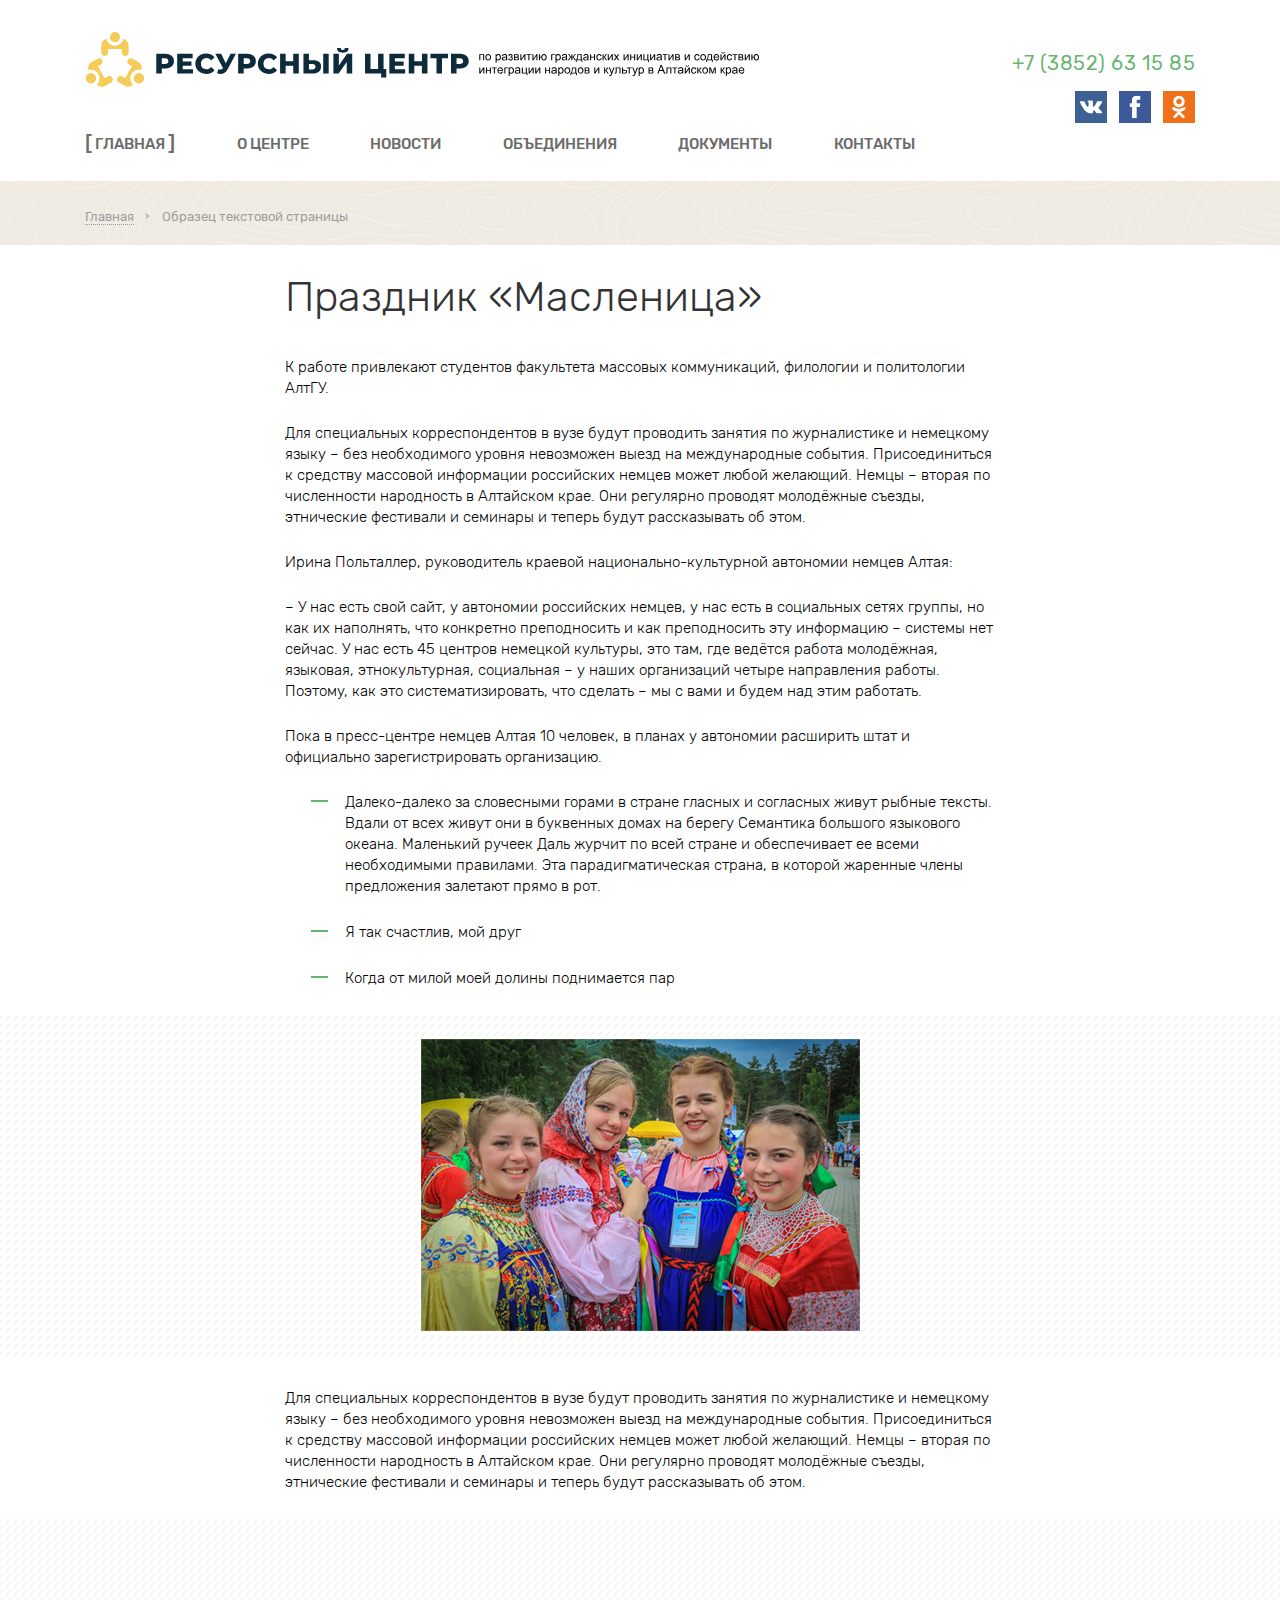
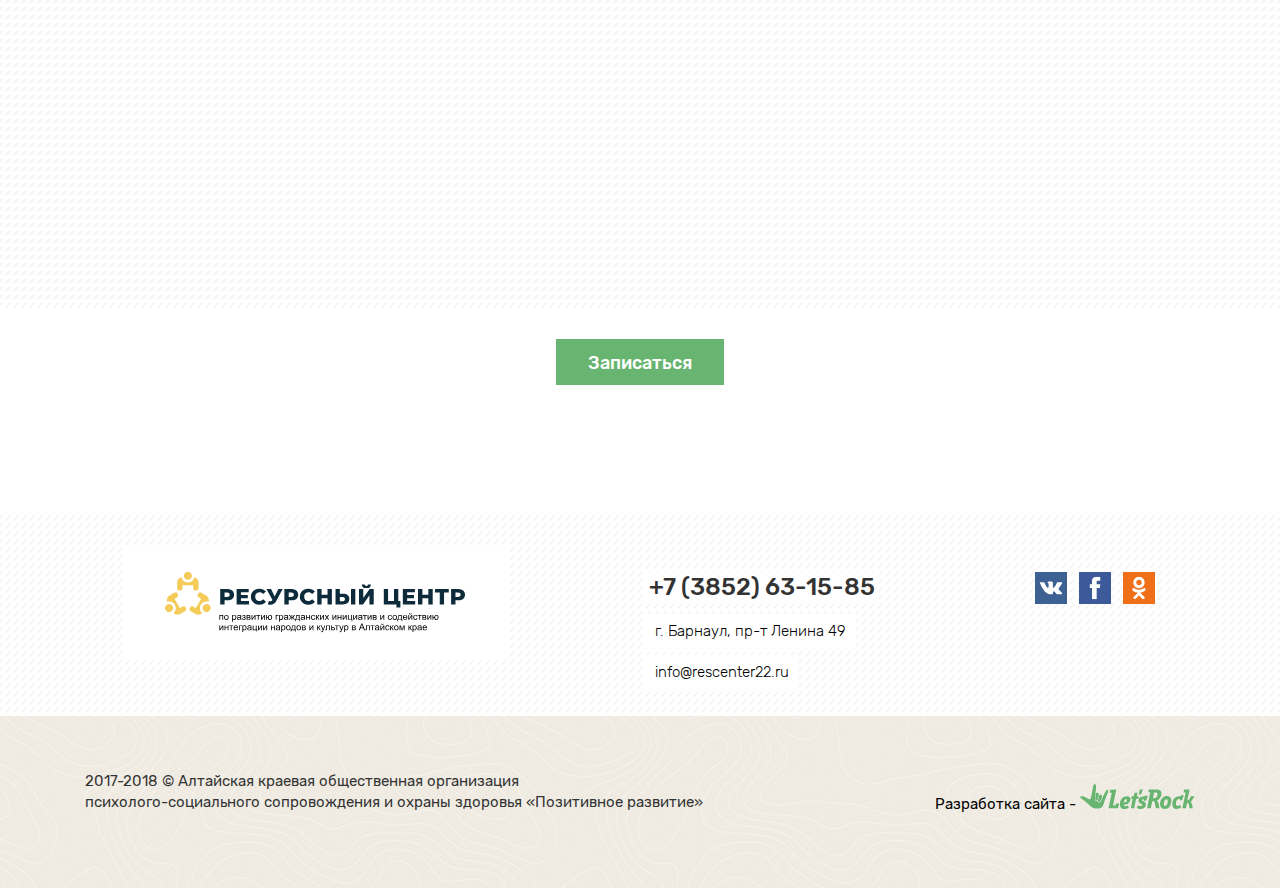
<file: text.html>
<!DOCTYPE html>
<html lang="ru">
<head>
	<meta charset="UTF-8">
<title>Title</title>
<link rel="stylesheet" href="css/style.css">
<link rel="icon" type="image/x-icon" href="/img/favicon.ico">
<meta name="viewport" content="width=device-width, initial-scale=1, maximum-scale=1" />
<!-- <meta name="viewport" content="width=1200/> -->
<script src="https://api-maps.yandex.ru/2.1/?lang=ru_RU" type="text/javascript"></script>
</head>
<body>
	<svg class="svg-collections">
		<symbol id="rc-logo" viewBox="0 0 36000000 4110002">
			<defs>
				<style type="text/css">
					<![CDATA[
						.fil2 {fill:#F5CC5A}
						.fil1 {fill:black;fill-rule:nonzero}
						.fil0 {fill:#0E2B3C;fill-rule:nonzero}
						.logo-subtitle {-webkit-transform:translate(17300000px,-1760000px);transform:translate(17300000px,-1760000px)}
						@media all and (max-width:768px) {
							.logo-subtitle {-webkit-transform:translate(0,0);transform:translate(0,0)}
						}
					]]>
				</style>
			</defs>
			<g>
				<g>
					<path class="fil0" d="M4241576 1166859c94997,0 177497,15744 247501,47244 70003,31500 124004,76500 162000,135000 37996,58500 57000,127252 57000,206256 0,79004 -19004,147496 -57000,205500 -37996,58004 -91997,102744 -162000,134244 -70004,31500 -152504,47256 -247501,47256l-183000 0 0 274500 -297000 0 0 -1050000 480000 0zm-18000 541500c61004,0 106997,-13252 138000,-39756 31004,-26492 46501,-64240 46501,-113244 0,-49004 -15497,-87000 -46501,-114000 -31003,-27000 -76996,-40500 -138000,-40500l-165000 0 0 307500 165000 0zm1499670 279000l0 229500 -843000 0 0 -1050000 823500 0 0 229500 -529500 0 0 177000 466500 0 0 222000 -466500 0 0 192000 549000 0zm703170 250500c-109996,0 -208748,-23256 -296244,-69756 -87508,-46500 -156260,-111248 -206256,-194244 -49996,-82996 -75000,-177000 -75000,-282000 0,-105000 25004,-199004 75000,-282000 49996,-82996 118748,-147756 206256,-194256 87496,-46500 186248,-69744 296244,-69744 96000,0 182504,16996 259500,51000 76996,34004 141000,82996 192000,147000l-189000 171000c-67996,-82004 -150496,-123000 -247500,-123000 -57000,0 -107752,12496 -152244,37500 -44504,25004 -79004,60248 -103500,105744 -24508,45508 -36756,97760 -36756,156756 0,58996 12248,111248 36756,156744 24496,45508 58996,80752 103500,105756 44492,25004 95244,37500 152244,37500 97004,0 179504,-40996 247500,-123000l189000 171000c-51000,64004 -115004,112996 -192000,147000 -76996,34004 -163500,51000 -259500,51000zm1588170 -1071000l-435000 811500c-46004,87000 -102248,153000 -168745,198000 -66507,45000 -139252,67500 -218256,67500 -58004,0 -120000,-13004 -186000,-39000l70500 -219000c40996,12000 76004,18000 105000,18000 28997,0 54756,-6496 77256,-19500 22500,-13004 43241,-33496 62244,-61500l-408000 -756000 313500 0 244501 507000 253500 -507000 289500 0zm598169 0c94996,0 177496,15744 247500,47244 70004,31500 124004,76500 162000,135000 37997,58500 57000,127252 57000,206256 0,79004 -19003,147496 -57000,205500 -37996,58004 -91996,102744 -162000,134244 -70004,31500 -152504,47256 -247500,47256l-183000 0 0 274500 -297000 0 0 -1050000 480000 0zm-18000 541500c61004,0 106996,-13252 138000,-39756 31004,-26492 46500,-64240 46500,-113244 0,-49004 -15496,-87000 -46500,-114000 -31004,-27000 -76996,-40500 -138000,-40500l-165000 0 0 307500 165000 0zm1168170 529500c-109996,0 -208748,-23256 -296244,-69756 -87508,-46500 -156260,-111248 -206256,-194244 -49996,-82996 -75000,-177000 -75000,-282000 0,-105000 25004,-199004 75000,-282000 49996,-82996 118748,-147756 206256,-194256 87496,-46500 186248,-69744 296244,-69744 96000,0 182504,16996 259500,51000 76996,34004 141000,82996 192000,147000l-189000 171000c-67996,-82004 -150496,-123000 -247500,-123000 -57000,0 -107752,12496 -152244,37500 -44504,25004 -79004,60248 -103500,105744 -24508,45508 -36756,97760 -36756,156756 0,58996 12248,111248 36756,156744 24496,45508 58996,80752 103500,105756 44492,25004 95244,37500 152244,37500 97004,0 179504,-40996 247500,-123000l189000 171000c-51000,64004 -115004,112996 -192000,147000 -76996,34004 -163500,51000 -259500,51000zm1607670 -1071000l0 1050000 -297000 0 0 -409500 -405000 0 0 409500 -297000 0 0 -1050000 297000 0 0 394500 405000 0 0 -394500 297000 0zm784170 334500c129000,0 228496,28748 298500,86244 70004,57508 105000,142760 105000,255756 0,121004 -39000,213496 -117000,277500 -78000,64004 -186496,96000 -325500,96000l-496501 0 0 -1050000 292500 0 0 334500 243001 0zm-58500 502500c49996,0 89752,-13500 119255,-40500 29493,-27000 44245,-64996 44245,-114000 0,-91004 -54497,-136500 -163500,-136500l-184501 0 0 291000 184501 0zm577500 -837000l292500 0 0 1050000 -292500 0 0 -1050000zm542669 0l292500 0 0 616500 433501 -616500 279000 0 0 1050000 -292501 0 0 -615000 -432000 615000 -280500 0 0 -1050000zm501000 -63000c-106004,0 -183744,-20504 -233244,-61500 -49500,-40996 -74256,-102000 -74256,-183000l199500 0c1004,34996 10004,61004 27000,78000 16996,16996 43996,25500 81000,25500 37004,0 64500,-8504 82500,-25500 18000,-16996 27497,-43004 28500,-78000l199501 0c0,81000 -25004,142004 -75000,183000 -49997,40996 -128504,61500 -235501,61500zm2321671 877500l0 450000 -271501 0 0 -214500 -861000 0 0 -1050000 292500 0 0 814500 403500 0 0 -814500 292501 0 0 814500 144000 0zm1007669 6000l0 229500 -843000 0 0 -1050000 823500 0 0 229500 -529500 0 0 177000 466500 0 0 222000 -466500 0 0 192000 549000 0zm1192170 -820500l0 1050000 -297000 0 0 -409500 -405000 0 0 409500 -297000 0 0 -1050000 297000 0 0 394500 405000 0 0 -394500 297000 0zm1094670 235500l-321000 0 0 814500 -292500 0 0 -814500 -322501 0 0 -235500 936001 0 0 235500zm640169 -235500c94996,0 177496,15744 247500,47244 70004,31500 124004,76500 162000,135000 37997,58500 57000,127252 57000,206256 0,79004 -19003,147496 -57000,205500 -37996,58004 -91996,102744 -162000,134244 -70004,31500 -152504,47256 -247500,47256l-183000 0 0 274500 -297000 0 0 -1050000 480000 0zm-18000 541500c61004,0 106996,-13252 138000,-39756 31004,-26492 46500,-64240 46500,-113244 0,-49004 -15496,-87000 -46500,-114000 -31004,-27000 -76996,-40500 -138000,-40500l-165000 0 0 307500 165000 0z"/>
				</g>
				<g class="logo-subtitle">
					<path  class="fil1" d="M3704919 2944478l259205 0 0 328110 -55642 0 0 -281965 -147933 0 0 281965 -55630 0 0 -328110zm321461 164055c0,-60579 16866,-105473 50681,-134646 28145,-24248 62598,-36354 103157,-36354 44988,0 81862,14740 110516,44244 28559,29397 42898,70181 42898,122114 0,42142 -6331,75236 -18969,99354 -12650,24130 -31098,42898 -55311,56268 -24142,13382 -50587,20032 -79134,20032 -45945,0 -83031,-14646 -111378,-44056 -28346,-29385 -42460,-71740 -42460,-126956zm56893 106c0,41941 9177,73323 27496,94087 18449,20858 41516,31299 69449,31299 27603,0 50575,-10441 69000,-31406 18343,-20964 27508,-52889 27508,-95763 0,-40477 -9272,-71138 -27709,-91890 -18437,-20870 -41421,-31288 -68799,-31288 -27933,0 -51000,10323 -69449,31075 -18319,20764 -27496,52063 -27496,93886zm491221 289748l0 -453909 50575 0 0 43098c11905,-16654 25393,-29197 40464,-37512 14965,-8315 33177,-12531 54579,-12531 28016,0 52665,7157 74067,21590 21390,14327 37500,34666 48461,60803 10854,26233 16334,54886 16334,86174 0,33413 -6000,63543 -18023,90413 -12000,26764 -29492,47315 -52453,61630 -22866,14232 -46996,21402 -72284,21402 -18543,0 -35196,-3898 -49854,-11693 -14740,-7807 -26752,-17611 -36236,-29504l0 160039 -55630 0zm50575 -287846c0,42035 8527,73110 25500,93248 17067,20114 37724,30236 61960,30236 24650,0 45721,-10441 63213,-31299 17587,-20859 26339,-53103 26339,-96827 0,-41729 -8540,-72910 -25713,-93673 -17173,-20752 -37606,-31087 -61429,-31087 -23587,0 -44457,11067 -62587,33094 -18224,22134 -27283,54154 -27283,96308zm515338 120944c-20657,17611 -40582,29930 -59645,37205 -19075,7264 -39496,10855 -61429,10855 -36036,0 -63733,-8752 -83126,-26339 -19394,-17492 -29079,-39933 -29079,-67240 0,-16004 3685,-30650 10961,-43937 7370,-13276 16960,-23799 28759,-31819 11906,-8008 25181,-14114 40040,-18213 10960,-2858 27496,-5586 49523,-8338 44882,-5256 78071,-11693 99248,-19075 201,-7583 331,-12425 331,-14421 0,-22548 -5279,-38457 -15815,-47729 -14220,-12543 -35397,-18756 -63425,-18756 -26244,0 -45626,4630 -58063,13796 -12532,9177 -21697,25393 -27709,48791l-54366 -7583c4949,-23291 13063,-42141 24449,-56480 11374,-14339 27815,-25287 49311,-33083 21378,-7689 46346,-11586 74587,-11586 28027,0 50893,3259 68492,9897 17480,6638 30449,14859 38669,24862 8221,10016 14008,22666 17386,37938 1795,9484 2728,26551 2728,51106l0 73760c0,51519 1170,84071 3485,97866 2208,13807 6850,26976 13594,39626l-58157 0c-5587,-11693 -9166,-25394 -10749,-41103zm-4417 -123271c-20244,8220 -50586,15165 -91039,20858 -22984,3272 -39201,6957 -48685,11067 -9485,4110 -16760,10122 -21922,17917 -5149,7902 -7795,16642 -7795,26351 0,14634 5587,26964 16854,36756 11280,9803 27721,14763 49312,14763 21389,0 40464,-4653 57212,-14031 16654,-9272 28984,-22004 36780,-38138 6012,-12531 8952,-30968 8952,-55311l331 -20232zm207331 15815l0 -43630c23409,-201 39413,-1158 47835,-2740 8539,-1689 16653,-6532 24236,-14740 7583,-8233 11386,-18449 11386,-30780 0,-14846 -4949,-26870 -14965,-35705 -10004,-8964 -22866,-13393 -38775,-13393 -31300,0 -53209,18330 -65752,54992l-53103 -8835c16441,-61110 56268,-91665 119280,-91665 34984,0 62374,9484 82287,28547 19914,19075 29823,41835 29823,68279 0,26658 -12969,47941 -38776,63638 16536,8859 28867,20126 37193,33827 8221,13689 12331,29917 12331,48661 0,29410 -10748,53233 -32138,71552 -21496,18342 -51413,27508 -89976,27508 -74823,0 -118229,-33095 -130134,-99260l52476 -11386c4737,20858 14327,37098 28866,48579 14540,11480 31075,17173 49843,17173 18756,0 34346,-5268 46783,-15898 12426,-10547 18650,-24035 18650,-40476 0,-12732 -3898,-23799 -11705,-33284 -7795,-9484 -16110,-15378 -24968,-17716 -8847,-2421 -24862,-3567 -48047,-3567 -1890,0 -6107,106 -12650,319zm217169 -179551l128008 0c31406,0 54792,2645 70181,7901 15272,5268 28441,14858 39402,28878 11067,14114 16547,30874 16547,50457 0,15697 -3271,29409 -9685,40996 -6543,11693 -16240,21496 -29303,29291 15378,5162 28134,14752 38362,28866 10110,14020 15177,30780 15177,50055 -2019,31075 -13169,54154 -33307,69119 -20126,15059 -49417,22547 -87767,22547l-147615 0 0 -328110zm55630 138448l58996 0c23516,0 39733,-1263 48485,-3685 8846,-2527 16748,-7488 23693,-15071 6956,-7476 10441,-16535 10441,-27070 0,-17386 -6107,-29410 -18237,-36248 -12212,-6851 -33071,-10229 -62586,-10229l-60792 0 0 92303zm0 144142l73028 0c31382,0 52996,-3685 64689,-10960 11693,-7382 17799,-19914 18437,-37937 0,-10418 -3366,-20221 -10122,-29174 -6839,-8964 -15697,-14657 -26551,-16972 -10843,-2410 -28347,-3579 -52359,-3579l-67122 0 0 98622zm280276 -282590l55630 0 0 250240 154571 -250240 59740 0 0 328110 -55630 0 0 -248670 -154358 248670 -59953 0 0 -328110zm324106 0l265524 0 0 46145 -104964 0 0 281965 -55619 0 0 -281965 -104941 0 0 -46145zm318627 0l55629 0 0 250240 154571 -250240 59741 0 0 328110 -55630 0 0 -248670 -154359 248670 -59952 0 0 -328110zm353799 0l55653 0 0 137185 67630 0c4961,-46772 19607,-82500 43937,-107150 24449,-24661 56056,-36980 94937,-36980 33083,0 59221,6626 78296,20008 19169,13381 34972,31724 47409,55216 12425,23386 18638,54898 18638,94512 0,56480 -12839,99354 -38563,128551 -25701,29173 -60579,43725 -104622,43725 -40890,0 -73654,-13595 -98410,-40678 -24661,-27177 -38563,-64382 -41622,-111697l-67630 0 0 145418 -55653 0 0 -328110zm265216 40452c-27177,0 -48354,10441 -63531,31300 -15177,20763 -22760,49937 -22760,87555 0,45000 7583,77870 22866,98834 15272,20965 35705,31406 61217,31406 25382,0 46146,-9685 62374,-29091 16110,-19382 24224,-50669 24224,-93767 0,-42036 -7051,-73654 -21071,-94619 -14007,-21070 -35078,-31618 -63319,-31618zm383953 -40452l189036 0 0 46145 -133406 0 0 281965 -55630 0 0 -328110zm230540 453909l0 -453909 50575 0 0 43098c11905,-16654 25393,-29197 40452,-37512 14965,-8315 33189,-12531 54591,-12531 28016,0 52665,7157 74067,21590 21390,14327 37500,34666 48461,60803 10854,26233 16334,54886 16334,86174 0,33413 -6000,63543 -18023,90413 -12000,26764 -29492,47315 -52465,61630 -22854,14232 -46996,21402 -72272,21402 -18555,0 -35196,-3898 -49854,-11693 -14740,-7807 -26764,-17611 -36248,-29504l0 160039 -55618 0zm50575 -287846c0,42035 8527,73110 25488,93248 17079,20114 37724,30236 61961,30236 24661,0 45732,-10441 63224,-31299 17587,-20859 26339,-53103 26339,-96827 0,-41729 -8540,-72910 -25713,-93673 -17173,-20752 -37606,-31087 -61429,-31087 -23599,0 -44457,11067 -62587,33094 -18236,22134 -27283,54154 -27283,96308zm515338 120944c-20657,17611 -40582,29930 -59645,37205 -19075,7264 -39508,10855 -61429,10855 -36036,0 -63733,-8752 -83138,-26339 -19382,-17492 -29067,-39933 -29067,-67240 0,-16004 3685,-30650 10960,-43937 7371,-13276 16961,-23799 28760,-31819 11906,-8008 25181,-14114 40040,-18213 10960,-2858 27484,-5586 49512,-8338 44893,-5256 78082,-11693 99248,-19075 212,-7583 330,-12425 330,-14421 0,-22548 -5267,-38457 -15815,-47729 -14208,-12543 -35385,-18756 -63425,-18756 -26232,0 -45614,4630 -58051,13796 -12532,9177 -21709,25393 -27709,48791l-54378 -7583c4961,-23291 13075,-42141 24449,-56480 11386,-14339 27827,-25287 49311,-33083 21390,-7689 46358,-11586 74599,-11586 28027,0 50893,3259 68480,9897 17492,6638 30449,14859 38681,24862 8221,10016 14008,22666 17386,37938 1795,9484 2728,26551 2728,51106l0 73760c0,51519 1170,84071 3485,97866 2208,13807 6850,26976 13582,39626l-58146 0c-5586,-11693 -9165,-25394 -10748,-41103zm-4429 -123271c-20232,8220 -50575,15165 -91027,20858 -22985,3272 -39201,6957 -48685,11067 -9485,4110 -16760,10122 -21922,17917 -5161,7902 -7795,16642 -7795,26351 0,14634 5575,26964 16854,36756 11280,9803 27721,14763 49312,14763 21389,0 40452,-4653 57212,-14031 16654,-9272 28984,-22004 36780,-38138 6000,-12531 8941,-30968 8941,-55311l330 -20232zm340229 -163736l0 141614c17905,0 30543,-3378 37807,-10016 7275,-6744 17705,-26433 31193,-59315 12649,-31181 24130,-51000 34453,-59634 10110,-8445 26137,-12649 48153,-12649l20339 0 0 45826 -15071 -307c-14858,0 -24236,2209 -28347,6544 -4311,4523 -10960,18000 -19795,40452 -8232,21485 -15815,36237 -22760,44563 -6968,8221 -17929,15709 -32669,22548 24024,6437 47421,28653 70287,66803l61004 101681 -61110 0 -59445 -101587c-12106,-20634 -22748,-34122 -31701,-40559 -9059,-6413 -19819,-9579 -32338,-9579l0 151725 -56906 0 0 -151725c-12330,0 -22984,3166 -31925,9473 -9071,6319 -19606,19925 -31618,40795l-59941 101457 -61122 0 60791 -101681c23091,-38150 46689,-60366 70713,-66803 -16441,-7583 -28028,-15910 -34571,-24863 -6626,-8964 -16429,-30342 -29598,-64169 -4536,-11386 -9378,-18331 -14552,-20870 -5374,-2622 -13275,-3898 -23799,-3898 -2646,0 -8126,107 -16334,319l0 -46145 7688 0c21485,0 36556,1263 45308,3897 8752,2540 16547,8008 23492,16335 6850,8315 15815,25594 26764,52051 13381,32339 23716,51945 30885,58890 7146,6956 19796,10441 37819,10441l0 -141614 56906 0zm268039 0l228863 0 0 282590 35385 0 0 138449 -45519 0 0 -92929 -258556 0 0 92929 -45519 0 0 -138449 29079 0c39200,-53209 57956,-147413 56267,-282590zm46146 46145c-4110,106536 -20551,185339 -49311,236445l176386 0 0 -236445 -127075 0zm493417 240862c-20645,17611 -40570,29930 -59633,37205 -19075,7264 -39508,10855 -61430,10855 -36035,0 -63732,-8752 -83137,-26339 -19382,-17492 -29067,-39933 -29067,-67240 0,-16004 3685,-30650 10960,-43937 7370,-13276 16961,-23799 28760,-31819 11894,-8008 25181,-14114 40040,-18213 10960,-2858 27484,-5586 49511,-8338 44894,-5256 78083,-11693 99248,-19075 213,-7583 331,-12425 331,-14421 0,-22548 -5268,-38457 -15815,-47729 -14208,-12543 -35386,-18756 -63425,-18756 -26232,0 -45614,4630 -58063,13796 -12520,9177 -21697,25393 -27697,48791l-54378 -7583c4961,-23291 13075,-42141 24449,-56480 11386,-14339 27827,-25287 49311,-33083 21390,-7689 46358,-11586 74598,-11586 28028,0 50894,3259 68481,9897 17492,6638 30449,14859 38681,24862 8209,10016 14008,22666 17386,37938 1795,9484 2728,26551 2728,51106l0 73760c0,51519 1169,84071 3484,97866 2209,13807 6851,26976 13583,39626l-58146 0c-5586,-11693 -9165,-25394 -10760,-41103zm-4417 -123271c-20232,8220 -50575,15165 -91027,20858 -22985,3272 -39201,6957 -48686,11067 -9484,4110 -16759,10122 -21921,17917 -5161,7902 -7795,16642 -7795,26351 0,14634 5575,26964 16854,36756 11280,9803 27721,14763 49311,14763 21390,0 40453,-4653 57213,-14031 16653,-9272 28984,-22004 36779,-38138 6000,-12531 8941,-30968 8941,-55311l331 -20232zm141709 -163736l55630 0 0 136547 154264 0 0 -136547 55630 0 0 328110 -55630 0 0 -145418 -154264 0 0 145418 -55630 0 0 -328110zm563386 207992l54378 7594c-6024,37394 -21189,66579 -45744,87756 -24555,21177 -54780,31725 -90496,31725 -44788,0 -80823,-14646 -108000,-43937 -27307,-29304 -40890,-71233 -40890,-125812 0,-35397 5894,-66283 17610,-92834 11693,-26445 29492,-46347 53516,-59528 23905,-13275 49937,-19901 78177,-19901 35516,0 64701,8941 87248,26964 22654,18012 37193,43630 43512,76701l-53728 8220c-5174,-22015 -14233,-38563 -27402,-49736 -13075,-11067 -28866,-16641 -47421,-16641 -28028,0 -50788,10015 -68374,30023 -17492,20138 -26244,51744 -26244,95150 0,44055 8444,75968 25299,95882 16960,19913 38976,29929 66047,29929 21933,0 40158,-6650 54697,-20020 14646,-13275 23917,-33827 27815,-61535zm101161 -207992l55630 0 0 141614c17693,0 30130,-3378 37300,-10229 7051,-6732 17492,-26445 31393,-59208 10961,-25914 19819,-42981 26551,-51213 6863,-8209 14658,-13795 23493,-16653 8964,-2835 23196,-4311 42685,-4311l11161 0 0 45826 -15484 -307c-14646,0 -24024,2209 -28134,6544 -4311,4523 -10961,18000 -19819,40452 -8421,21485 -16110,36343 -23173,44563 -6945,8221 -17799,15709 -32445,22548 23917,6437 47516,28653 70689,66803l61016 101681 -61122 0 -60154 -101362c-12118,-20540 -22654,-34028 -31606,-40571 -9071,-6532 -19807,-9792 -32351,-9792l0 151725 -55630 0 0 -328110zm277217 0l55630 0 0 250240 154571 -250240 59740 0 0 328110 -55630 0 0 -248670 -154358 248670 -59953 0 0 -328110zm315248 328110l119799 -169961 -110941 -158149 68386 0 51827 77444c9591,14552 17173,26339 22547,35622 9378,-13181 17705,-25074 25181,-35728l54579 -77338 67973 0 -111591 158149 118854 169961 -67641 0 -67866 -101150 -15485 -24342 -87661 125492 -67961 0zm529689 -328110l55618 0 0 250240 154583 -250240 59740 0 0 328110 -55630 0 0 -248670 -154358 248670 -59953 0 0 -328110zm353174 0l55630 0 0 136547 154263 0 0 -136547 55630 0 0 328110 -55630 0 0 -145418 -154263 0 0 145418 -55630 0 0 -328110zm349075 0l55630 0 0 250240 154582 -250240 59729 0 0 328110 -55618 0 0 -248670 -154359 248670 -59964 0 0 -328110zm353811 0l55642 0 0 282590 154252 0 0 -282590 55630 0 0 282590 36035 0 0 138449 -45520 0 0 -92929 -256039 0 0 -328110zm361512 0l55630 0 0 250240 154582 -250240 59729 0 0 328110 -55618 0 0 -248670 -154359 248670 -59964 0 0 -328110zm567496 287007c-20646,17611 -40571,29930 -59646,37205 -19063,7264 -39496,10855 -61417,10855 -36035,0 -63732,-8752 -83138,-26339 -19382,-17492 -29079,-39933 -29079,-67240 0,-16004 3697,-30650 10961,-43937 7382,-13276 16972,-23799 28772,-31819 11893,-8008 25169,-14114 40027,-18213 10961,-2858 27496,-5586 49524,-8338 44894,-5256 78071,-11693 99248,-19075 213,-7583 331,-12425 331,-14421 0,-22548 -5268,-38457 -15815,-47729 -14221,-12543 -35398,-18756 -63425,-18756 -26233,0 -45615,4630 -58063,13796 -12532,9177 -21697,25393 -27697,48791l-54378 -7583c4960,-23291 13074,-42141 24448,-56480 11375,-14339 27827,-25287 49312,-33083 21389,-7689 46358,-11586 74598,-11586 28028,0 50894,3259 68480,9897 17492,6638 30449,14859 38681,24862 8209,10016 14008,22666 17386,37938 1784,9484 2729,26551 2729,51106l0 73760c0,51519 1169,84071 3484,97866 2209,13807 6850,26976 13583,39626l-58146 0c-5587,-11693 -9177,-25394 -10760,-41103zm-4417 -123271c-20233,8220 -50575,15165 -91040,20858 -22984,3272 -39200,6957 -48685,11067 -9472,4110 -16748,10122 -21921,17917 -5150,7902 -7795,16642 -7795,26351 0,14634 5586,26964 16866,36756 11268,9803 27720,14763 49311,14763 21378,0 40453,-4653 57213,-14031 16641,-9272 28984,-22004 36779,-38138 6000,-12531 8941,-30968 8941,-55311l331 -20232zm98728 -163736l265524 0 0 46145 -104953 0 0 281965 -55630 0 0 -281965 -104941 0 0 -46145zm318626 0l55630 0 0 250240 154571 -250240 59740 0 0 328110 -55630 0 0 -248670 -154358 248670 -59953 0 0 -328110zm353185 0l128008 0c31406,0 54792,2645 70170,7901 15283,5268 28452,14858 39413,28878 11067,14114 16547,30874 16547,50457 0,15697 -3271,29409 -9697,40996 -6543,11693 -16228,21496 -29291,29291 15378,5162 28134,14752 38362,28866 10111,14020 15166,30780 15166,50055 -2008,31075 -13170,54154 -33296,69119 -20137,15059 -49417,22547 -87767,22547l-147615 0 0 -328110zm55619 138448l59007 0c23504,0 39721,-1263 48473,-3685 8858,-2527 16760,-7488 23705,-15071 6956,-7476 10441,-16535 10441,-27070 0,-17386 -6119,-29410 -18237,-36248 -12224,-6851 -33082,-10229 -62586,-10229l-60803 0 0 92303zm0 144142l73027 0c31394,0 53008,-3685 64701,-10960 11693,-7382 17799,-19914 18437,-37937 0,-10418 -3378,-20221 -10122,-29174 -6839,-8964 -15697,-14657 -26551,-16972 -10843,-2410 -28347,-3579 -52359,-3579l-67133 0 0 98622zm455929 -282590l55630 0 0 250240 154582 -250240 59729 0 0 328110 -55630 0 0 -248670 -154347 248670 -59964 0 0 -328110zm743150 207992l54366 7594c-6012,37394 -21189,66579 -45732,87756 -24556,21177 -54780,31725 -90508,31725 -44788,0 -80823,-14646 -108000,-43937 -27296,-29304 -40890,-71233 -40890,-125812 0,-35397 5905,-66283 17610,-92834 11693,-26445 29492,-46347 53528,-59528 23905,-13275 49937,-19901 78177,-19901 35504,0 64689,8941 87236,26964 22654,18012 37205,43630 43524,76701l-53740 8220c-5162,-22015 -14233,-38563 -27402,-49736 -13063,-11067 -28866,-16641 -47409,-16641 -28028,0 -50788,10015 -68386,30023 -17481,20138 -26233,51744 -26233,95150 0,44055 8433,75968 25300,95882 16960,19913 38976,29929 66047,29929 21921,0 40157,-6650 54685,-20020 14646,-13275 23929,-33827 27827,-61535zm87980 -43937c0,-60579 16866,-105473 50693,-134646 28134,-24248 62587,-36354 103146,-36354 44988,0 81862,14740 110527,44244 28548,29397 42886,70181 42886,122114 0,42142 -6331,75236 -18968,99354 -12650,24130 -31087,42898 -55311,56268 -24130,13382 -50587,20032 -79134,20032 -45933,0 -83032,-14646 -111378,-44056 -28347,-29385 -42461,-71740 -42461,-126956zm56906 106c0,41941 9165,73323 27484,94087 18449,20858 41516,31299 69449,31299 27614,0 50575,-10441 69012,-31406 18330,-20964 27507,-52889 27507,-95763 0,-40477 -9283,-71138 -27720,-91890 -18425,-20870 -41410,-31288 -68799,-31288 -27933,0 -51000,10323 -69449,31075 -18319,20764 -27484,52063 -27484,93886zm345283 -164161l228851 0 0 282590 35397 0 0 138449 -45519 0 0 -92929 -258567 0 0 92929 -45508 0 0 -138449 29067 0c39200,-53209 57956,-147413 56279,-282590zm46146 46145c-4110,106536 -20551,185339 -49311,236445l176374 0 0 -236445 -127063 0zm502902 175748l57519 7595c-8952,33401 -25700,59421 -50137,77858 -24449,18449 -55642,27721 -93686,27721 -47834,0 -85759,-14752 -113787,-44268 -28016,-29386 -42047,-70795 -42047,-124004 0,-55004 14126,-97772 42472,-128114 28347,-30449 65114,-45626 110315,-45626 43725,0 79453,14846 107150,44669 27720,29823 41622,71752 41622,125799 0,3272 -106,8232 -319,14752l-244335 0c2103,35929 12225,63544 30555,82618 18225,19063 41091,28654 68374,28654 20339,0 37725,-5374 52063,-16122 14422,-10748 25808,-27933 34241,-51532zm-182067 -89138l182693 0c-2422,-27590 -9485,-48248 -20965,-62055 -17598,-21389 -40559,-32137 -68693,-32137 -25500,0 -46890,8539 -64276,25606 -17279,17067 -26870,39933 -28759,68586zm309874 -132755l55618 0 0 250240 154583 -250240 59740 0 0 328110 -55630 0 0 -248670 -154358 248670 -59953 0 0 -328110zm192177 -121382l37937 0c-3047,26031 -12531,46039 -28346,59964 -15804,14008 -36768,20965 -63012,20965 -26339,0 -47410,-6957 -63107,-20764 -15696,-13902 -25181,-33921 -28240,-60165l37937 0c2835,14232 8622,24862 17174,31818 8527,7063 20125,10548 34547,10548 16760,0 29409,-3378 37937,-10229 8539,-6732 14338,-17492 17173,-32137zm375319 329374l54366 7594c-6012,37394 -21189,66579 -45744,87756 -24543,21177 -54768,31725 -90496,31725 -44787,0 -80823,-14646 -108000,-43937 -27295,-29304 -40890,-71233 -40890,-125812 0,-35397 5906,-66283 17610,-92834 11693,-26445 29493,-46347 53528,-59528 23906,-13275 49937,-19901 78177,-19901 35504,0 64689,8941 87236,26964 22654,18012 37205,43630 43524,76701l-53740 8220c-5161,-22015 -14232,-38563 -27402,-49736 -13063,-11067 -28866,-16641 -47409,-16641 -28040,0 -50788,10015 -68386,30023 -17492,20138 -26232,51744 -26232,95150 0,44055 8433,75968 25287,95882 16973,19913 38977,29929 66059,29929 21921,0 40158,-6650 54685,-20020 14646,-13275 23929,-33827 27827,-61535zm72709 -207992l265523 0 0 46145 -104952 0 0 281965 -55630 0 0 -281965 -104941 0 0 -46145zm318626 0l128008 0c31405,0 54791,2645 70169,7901 15284,5268 28453,14858 39414,28878 11066,14114 16547,30874 16547,50457 0,15697 -3272,29409 -9697,40996 -6532,11693 -16228,21496 -29291,29291 15378,5162 28133,14752 38362,28866 10110,14020 15177,30780 15177,50055 -2020,31075 -13181,54154 -33307,69119 -20126,15059 -49418,22547 -87768,22547l-147614 0 0 -328110zm55630 138448l58996 0c23504,0 39720,-1263 48472,-3685 8859,-2527 16760,-7488 23705,-15071 6957,-7476 10441,-16535 10441,-27070 0,-17386 -6106,-29410 -18236,-36248 -12213,-6851 -33083,-10229 -62587,-10229l-60791 0 0 92303zm0 144142l73016 0c31393,0 53007,-3685 64700,-10960 11693,-7382 17800,-19914 18437,-37937 0,-10418 -3366,-20221 -10122,-29174 -6838,-8964 -15697,-14657 -26551,-16972 -10842,-2410 -28346,-3579 -52358,-3579l-67122 0 0 98622zm280275 -282590l55619 0 0 250240 154582 -250240 59741 0 0 328110 -55630 0 0 -248670 -154359 248670 -59953 0 0 -328110zm353800 0l55653 0 0 137185 67630 0c4961,-46772 19607,-82500 43937,-107150 24449,-24661 56056,-36980 94926,-36980 33094,0 59232,6626 78307,20008 19169,13381 34972,31724 47409,55216 12425,23386 18638,54898 18638,94512 0,56480 -12839,99354 -38563,128551 -25701,29173 -60579,43725 -104622,43725 -40890,0 -73654,-13595 -98410,-40678 -24661,-27177 -38563,-64382 -41622,-111697l-67630 0 0 145418 -55653 0 0 -328110zm265216 40452c-27189,0 -48354,10441 -63531,31300 -15177,20763 -22760,49937 -22760,87555 0,45000 7583,77870 22866,98834 15272,20965 35705,31406 61205,31406 25394,0 46146,-9685 62386,-29091 16110,-19382 24224,-50669 24224,-93767 0,-42036 -7051,-73654 -21071,-94619 -14007,-21070 -35078,-31618 -63319,-31618zm-14787690 665812l55630 0 0 250240 154571 -250240 59740 0 0 328098 -55630 0 0 -248657 -154347 248657 -59964 0 0 -328098zm353185 0l55630 0 0 136547 154264 0 0 -136547 55618 0 0 328098 -55618 0 0 -145405 -154264 0 0 145405 -55630 0 0 -328098zm319996 0l265524 0 0 46133 -104953 0 0 281965 -55630 0 0 -281965 -104941 0 0 -46133zm535359 221893l57519 7583c-8952,33413 -25701,59421 -50138,77870 -24448,18437 -55653,27721 -93685,27721 -47834,0 -85759,-14764 -113799,-44268 -28016,-29386 -42035,-70807 -42035,-124016 0,-54992 14126,-97772 42472,-128114 28347,-30449 65114,-45614 110315,-45614 43725,0 79453,14834 107150,44657 27720,29823 41622,71764 41622,125811 0,3260 -106,8221 -319,14752l-244347 0c2115,35929 12237,63544 30556,82607 18236,19074 41102,28665 68385,28665 20339,0 37725,-5374 52063,-16134 14422,-10736 25808,-27921 34241,-51520zm-182067 -89137l182693 0c-2422,-27603 -9485,-48249 -20965,-62067 -17598,-21378 -40559,-32138 -68693,-32138 -25500,0 -46902,8539 -64276,25618 -17279,17067 -26870,39933 -28759,68587zm309874 -132756l189023 0 0 46133 -133405 0 0 281965 -55618 0 0 -328098zm230527 453909l0 -453909 50575 0 0 43098c11906,-16654 25394,-29197 40465,-37524 14953,-8315 33177,-12519 54579,-12519 28015,0 52665,7145 74066,21590 21390,14315 37501,34666 48461,60792 10854,26244 16335,54897 16335,86185 0,33401 -6000,63543 -18024,90413 -12000,26752 -29492,47303 -52453,61630 -22866,14232 -47008,21402 -72283,21402 -18543,0 -35197,-3898 -49854,-11693 -14741,-7819 -26752,-17611 -36237,-29516l0 160051 -55630 0zm50575 -287858c0,42047 8528,73122 25500,93248 17067,20114 37713,30248 61961,30248 24649,0 45720,-10441 63212,-31299 17587,-20870 26339,-53114 26339,-96839 0,-41716 -8539,-72898 -25713,-93661 -17173,-20752 -37606,-31087 -61429,-31087 -23586,0 -44456,11055 -62586,33083 -18225,22134 -27284,54153 -27284,96307z"/>
					<path class="fil1" d="M5837707 3937750c-20658,17598 -40583,29929 -59646,37192 -19075,7276 -39508,10867 -61429,10867 -36035,0 -63732,-8752 -83126,-26351 -19394,-17480 -29079,-39933 -29079,-67228 0,-16016 3685,-30662 10961,-43937 7370,-13276 16961,-23799 28760,-31819 11905,-8008 25181,-14114 40039,-18225 10961,-2846 27496,-5586 49524,-8326 44882,-5256 78071,-11693 99248,-19075 201,-7583 319,-12425 319,-14421 0,-22559 -5268,-38457 -15803,-47729 -14221,-12543 -35398,-18756 -63426,-18756 -26244,0 -45626,4618 -58063,13796 -12531,9165 -21696,25382 -27708,48791l-54366 -7594c4948,-23280 13063,-42142 24437,-56481 11385,-14327 27826,-25275 49311,-33071 21389,-7689 46358,-11586 74598,-11586 28028,0 50894,3248 68492,9897 17481,6626 30449,14859 38670,24863 8220,10003 14007,22653 17385,37937 1796,9472 2729,26551 2729,51094l0 73760c0,51520 1169,84083 3484,97878 2209,13795 6850,26965 13595,39614l-58158 0c-5587,-11693 -9165,-25382 -10748,-41090zm-4429 -123284c-20232,8232 -50575,15177 -91028,20870 -22984,3260 -39201,6957 -48685,11055 -9484,4110 -16760,10134 -21921,17929 -5150,7902 -7795,16630 -7795,26339 0,14634 5586,26976 16854,36768 11280,9791 27720,14752 49311,14752 21390,0 40453,-4642 57213,-14020 16653,-9272 28984,-22016 36779,-38138 6012,-12531 8953,-30980 8953,-55323l319 -20232zm142335 -163724l55641 0 0 282578 154252 0 0 -282578 55630 0 0 282578 36036 0 0 138461 -45520 0 0 -92941 -256039 0 0 -328098zm361523 0l55618 0 0 250240 154583 -250240 59740 0 0 328098 -55630 0 0 -248657 -154358 248657 -59953 0 0 -328098zm353174 0l55630 0 0 250240 154582 -250240 59729 0 0 328098 -55618 0 0 -248657 -154359 248657 -59964 0 0 -328098zm528838 0l55630 0 0 136547 154264 0 0 -136547 55630 0 0 328098 -55630 0 0 -145405 -154264 0 0 145405 -55630 0 0 -328098zm563386 287008c-20657,17598 -40570,29929 -59645,37192 -19075,7276 -39496,10867 -61418,10867 -36035,0 -63744,-8752 -83137,-26351 -19382,-17480 -29079,-39933 -29079,-67228 0,-16016 3685,-30662 10961,-43937 7381,-13276 16960,-23799 28759,-31819 11906,-8008 25181,-14114 40040,-18225 10960,-2846 27496,-5586 49523,-8326 44894,-5256 78071,-11693 99248,-19075 213,-7583 331,-12425 331,-14421 0,-22559 -5279,-38457 -15815,-47729 -14220,-12543 -35397,-18756 -63425,-18756 -26244,0 -45626,4618 -58063,13796 -12532,9165 -21697,25382 -27709,48791l-54366 -7594c4961,-23280 13063,-42142 24449,-56481 11374,-14327 27815,-25275 49311,-33071 21378,-7689 46346,-11586 74587,-11586 28039,0 50893,3248 68492,9897 17480,6626 30449,14859 38669,24863 8221,10003 14008,22653 17386,37937 1795,9472 2740,26551 2740,51094l0 73760c0,51520 1158,84083 3473,97878 2208,13795 6862,26965 13594,39614l-58157 0c-5587,-11693 -9166,-25382 -10749,-41090zm-4417 -123284c-20244,8232 -50586,15177 -91039,20870 -22984,3260 -39201,6957 -48685,11055 -9485,4110 -16760,10134 -21922,17929 -5149,7902 -7795,16630 -7795,26339 0,14634 5587,26976 16854,36768 11280,9791 27721,14752 49312,14752 21389,0 40464,-4642 57212,-14020 16654,-9272 28984,-22016 36780,-38138 6012,-12531 8952,-30980 8952,-55323l331 -20232zm141697 290185l0 -453909 50587 0 0 43098c11905,-16654 25382,-29197 40452,-37524 14965,-8315 33189,-12519 54579,-12519 28016,0 52677,7145 74079,21590 21378,14315 37500,34666 48461,60792 10854,26244 16334,54897 16334,86185 0,33401 -6000,63543 -18023,90413 -12012,26752 -29492,47303 -52465,61630 -22866,14232 -46996,21402 -72283,21402 -18544,0 -35197,-3898 -49843,-11693 -14740,-7819 -26764,-17611 -36248,-29516l0 160051 -55630 0zm50587 -287858c0,42047 8527,73122 25488,93248 17067,20114 37724,30248 61961,30248 24661,0 45732,-10441 63212,-31299 17599,-20870 26351,-53114 26351,-96839 0,-41716 -8552,-72898 -25725,-93661 -17173,-20752 -37594,-31087 -61417,-31087 -23599,0 -44457,11055 -62587,33083 -18236,22134 -27283,54153 -27283,96307zm280157 -1996c0,-60591 16855,-105473 50681,-134658 28134,-24236 62587,-36342 103146,-36342 45000,0 81874,14740 110528,44244 28547,29386 42886,70169 42886,122114 0,42142 -6331,75236 -18969,99354 -12638,24130 -31087,42886 -55311,56268 -24130,13382 -50575,20032 -79134,20032 -45933,0 -83031,-14658 -111378,-44056 -28335,-29397 -42449,-71752 -42449,-126956zm56894 106c0,41929 9165,73323 27496,94087 18437,20858 41516,31299 69437,31299 27614,0 50587,-10441 69012,-31406 18342,-20976 27508,-52901 27508,-95775 0,-40465 -9272,-71126 -27721,-91890 -18425,-20858 -41409,-31276 -68799,-31276 -27921,0 -51000,10311 -69437,31075 -18331,20752 -27496,52051 -27496,93886zm345284 -164161l228862 0 0 282578 35386 0 0 138461 -45520 0 0 -92941 -258555 0 0 92941 -45520 0 0 -138461 29079 0c39201,-53208 57957,-147401 56268,-282578zm46145 46133c-4110,106548 -20551,185351 -49311,236445l176386 0 0 -236445 -127075 0zm258248 117922c0,-60591 16855,-105473 50682,-134658 28133,-24236 62586,-36342 103145,-36342 45000,0 81874,14740 110528,44244 28559,29386 42886,70169 42886,122114 0,42142 -6331,75236 -18957,99354 -12650,24130 -31098,42886 -55323,56268 -24130,13382 -50575,20032 -79134,20032 -45933,0 -83031,-14658 -111366,-44056 -28346,-29397 -42461,-71752 -42461,-126956zm56894 106c0,41929 9177,73323 27496,94087 18437,20858 41516,31299 69437,31299 27614,0 50587,-10441 69012,-31406 18343,-20976 27508,-52901 27508,-95775 0,-40465 -9272,-71126 -27720,-91890 -18426,-20858 -41410,-31276 -68800,-31276 -27921,0 -51000,10311 -69437,31075 -18319,20752 -27496,52051 -27496,93886zm315567 -164161l128008 0c31406,0 54791,2633 70181,7889 15272,5280 28441,14859 39402,28890 11067,14114 16547,30862 16547,50457 0,15697 -3272,29409 -9685,40996 -6543,11693 -16240,21484 -29303,29279 15378,5174 28134,14752 38362,28867 10110,14031 15177,30779 15177,50067 -2019,31074 -13169,54141 -33307,69106 -20126,15071 -49417,22547 -87768,22547l-147614 0 0 -328098zm55630 138448l58996 0c23516,0 39733,-1275 48485,-3696 8846,-2516 16748,-7477 23692,-15059 6957,-7489 10441,-16536 10441,-27083 0,-17386 -6106,-29398 -18236,-36236 -12212,-6863 -33071,-10241 -62586,-10241l-60792 0 0 92315zm0 144130l73028 0c31382,0 52996,-3685 64689,-10960 11693,-7370 17799,-19902 18437,-37925 0,-10430 -3366,-20221 -10122,-29185 -6839,-8953 -15697,-14646 -26551,-16961 -10843,-2421 -28347,-3591 -52359,-3591l-67122 0 0 98622zm455918 -282578l55630 0 0 250240 154582 -250240 59741 0 0 328098 -55630 0 0 -248657 -154359 248657 -59964 0 0 -328098zm528212 0l55630 0 0 141614c17693,0 30130,-3378 37300,-10229 7051,-6744 17492,-26456 31393,-59220 10961,-25902 19819,-42980 26552,-51201 6850,-8220 14645,-13807 23492,-16653 8952,-2835 23185,-4311 42673,-4311l11173 0 0 45826 -15484 -319c-14646,0 -24024,2209 -28134,6544 -4323,4523 -10961,18012 -19819,40453 -8421,21496 -16110,36354 -23173,44563 -6945,8232 -17799,15708 -32457,22559 23929,6425 47516,28653 70701,66791l61016 101681 -61122 0 -60154 -101350c-12130,-20552 -22653,-34040 -31618,-40571 -9059,-6532 -19795,-9803 -32339,-9803l0 151724 -55630 0 0 -328098zm281753 454216l-6331 -51413c12224,3272 22760,4961 31819,4961 12437,0 22346,-2115 29716,-6213 7488,-4110 13595,-9921 18331,-17280 3472,-5586 9165,-19405 16961,-41515 1063,-3071 2645,-7595 4960,-13595l-124547 -329161 59433 0 68492 189448c8941,23918 16855,49205 23906,75756 6437,-24968 14019,-49630 22866,-73866l69957 -191338 55523 0 -124004 333791c-13382,35929 -23811,60591 -31287,74173 -9921,18237 -21295,31618 -34040,40146 -12850,8539 -28133,12756 -45826,12756 -10748,0 -22760,-2209 -35929,-6650zm331901 -454216l258555 0 0 327791 -55618 0 0 -281658 -147295 0 0 163217c0,38032 -1264,63118 -3685,75343 -2539,12118 -9272,22653 -20339,31712 -11173,9071 -27189,13595 -48153,13595 -12957,0 -27921,-839 -44788,-2422l0 -46263 24343 0c11492,0 19701,-1146 24661,-3579 4937,-2315 8209,-6118 9898,-11268 1583,-5161 2421,-21921 2421,-50268l0 -216200zm340429 0l55642 0 0 128338 70382 0c45933,0 81225,8835 106099,26658 24767,17799 37193,42342 37193,73653 0,27378 -10323,50764 -31075,70276 -20658,19488 -53752,29173 -99260,29173l-138981 0 0 -328098zm55642 282578l58571 0c35303,0 60484,-4311 75543,-12956 15071,-8634 22654,-22122 22654,-40453 0,-14232 -5575,-26870 -16748,-38043 -11173,-11067 -35811,-16642 -74079,-16642l-65941 0 0 108094zm196500 -282578l265524 0 0 46133 -104965 0 0 281965 -55618 0 0 -281965 -104941 0 0 -46133zm323162 454216l-6331 -51413c12225,3272 22760,4961 31819,4961 12449,0 22347,-2115 29717,-6213 7488,-4110 13594,-9921 18330,-17280 3473,-5586 9166,-19405 16961,-41515 1063,-3071 2646,-7595 4961,-13595l-124548 -329161 59433 0 68493 189448c8940,23918 16854,49205 23905,75756 6437,-24968 14020,-49630 22866,-73866l69957 -191338 55524 0 -124004 333791c-13382,35929 -23800,60591 -31288,74173 -9909,18237 -21295,31618 -34027,40146 -12863,8539 -28146,12756 -45839,12756 -10748,0 -22760,-2209 -35929,-6650zm311563 -307l0 -453909 50575 0 0 43098c11905,-16654 25394,-29197 40464,-37524 14965,-8315 33178,-12519 54579,-12519 28016,0 52666,7145 74067,21590 21390,14315 37500,34666 48461,60792 10854,26244 16334,54897 16334,86185 0,33401 -6000,63543 -18023,90413 -12000,26752 -29492,47303 -52453,61630 -22866,14232 -46996,21402 -72283,21402 -18544,0 -35197,-3898 -49855,-11693 -14740,-7819 -26752,-17611 -36236,-29516l0 160051 -55630 0zm50575 -287858c0,42047 8527,73122 25500,93248 17067,20114 37724,30248 61960,30248 24650,0 45721,-10441 63213,-31299 17587,-20870 26339,-53114 26339,-96839 0,-41716 -8540,-72898 -25713,-93661 -17173,-20752 -37606,-31087 -61429,-31087 -23587,0 -44457,11055 -62587,33083 -18224,22134 -27283,54153 -27283,96307zm476669 -166051l128020 0c31406,0 54791,2633 70169,7889 15272,5280 28453,14859 39414,28890 11067,14114 16547,30862 16547,50457 0,15697 -3272,29409 -9697,40996 -6543,11693 -16228,21484 -29303,29279 15390,5174 28134,14752 38374,28867 10110,14031 15165,30779 15165,50067 -2019,31074 -13169,54141 -33295,69106 -20138,15071 -49417,22547 -87768,22547l-147626 0 0 -328098zm55630 138448l59008 0c23504,0 39721,-1275 48473,-3696 8858,-2516 16759,-7477 23704,-15059 6957,-7489 10429,-16536 10429,-27083 0,-17386 -6106,-29398 -18224,-36236 -12224,-6863 -33083,-10241 -62598,-10241l-60792 0 0 92315zm0 144130l73028 0c31394,0 52996,-3685 64689,-10960 11693,-7370 17799,-19902 18449,-37925 0,-10430 -3378,-20221 -10122,-29185 -6851,-8953 -15697,-14646 -26552,-16961 -10842,-2421 -28346,-3591 -52358,-3591l-67134 0 0 98622zm413256 45520l173646 -452634 65847 0 184287 452634 -68173 0 -52370 -137173 -190607 0 -49098 137173 -63532 0zm130229 -185858l154252 0 -47209 -125492c-14220,-38138 -24968,-69650 -32445,-94512 -6212,29504 -14539,58476 -24980,87142l-49618 132862zm361287 -142240l258567 0 0 327791 -55630 0 0 -281658 -147295 0 0 163217c0,38032 -1264,63118 -3685,75343 -2539,12118 -9272,22653 -20339,31712 -11173,9071 -27177,13595 -48141,13595 -12969,0 -27933,-839 -44788,-2422l0 -46263 24343 0c11480,0 19689,-1146 24649,-3579 4949,-2315 8221,-6118 9898,-11268 1583,-5161 2421,-21921 2421,-50268l0 -216200zm312626 0l265524 0 0 46133 -104953 0 0 281965 -55630 0 0 -281965 -104941 0 0 -46133zm525875 287008c-20658,17598 -40571,29929 -59646,37192 -19075,7276 -39496,10867 -61417,10867 -36036,0 -63745,-8752 -83138,-26351 -19382,-17480 -29079,-39933 -29079,-67228 0,-16016 3685,-30662 10961,-43937 7381,-13276 16960,-23799 28759,-31819 11906,-8008 25182,-14114 40040,-18225 10960,-2846 27496,-5586 49523,-8326 44882,-5256 78071,-11693 99249,-19075 212,-7583 330,-12425 330,-14421 0,-22559 -5279,-38457 -15815,-47729 -14220,-12543 -35397,-18756 -63425,-18756 -26244,0 -45626,4618 -58063,13796 -12531,9165 -21697,25382 -27709,48791l-54366 -7594c4961,-23280 13063,-42142 24449,-56481 11374,-14327 27815,-25275 49311,-33071 21378,-7689 46347,-11586 74587,-11586 28039,0 50893,3248 68492,9897 17480,6626 30449,14859 38669,24863 8221,10003 14008,22653 17386,37937 1795,9472 2740,26551 2740,51094l0 73760c0,51520 1158,84083 3473,97878 2208,13795 6862,26965 13594,39614l-58157 0c-5587,-11693 -9166,-25382 -10748,-41090zm-4418 -123284c-20244,8232 -50586,15177 -91039,20870 -22984,3260 -39201,6957 -48685,11055 -9484,4110 -16760,10134 -21922,17929 -5149,7902 -7795,16630 -7795,26339 0,14634 5587,26976 16855,36768 11279,9791 27720,14752 49311,14752 21389,0 40464,-4642 57212,-14020 16654,-9272 28984,-22016 36780,-38138 6012,-12531 8953,-30980 8953,-55323l330 -20232zm141697 -163724l55630 0 0 250240 154583 -250240 59728 0 0 328098 -55618 0 0 -248657 -154358 248657 -59965 0 0 -328098zm192189 -121382l37925 0c-3047,26019 -12519,46039 -28334,59952 -15803,14008 -36768,20965 -63012,20965 -26339,0 -47410,-6957 -63106,-20752 -15697,-13902 -25182,-33933 -28241,-60165l37926 0c2846,14232 8633,24862 17173,31819 8527,7063 20138,10547 34559,10547 16760,0 29409,-3378 37937,-10229 8539,-6744 14339,-17492 17173,-32137zm375307 329374l54378 7582c-6023,37394 -21189,66591 -45744,87768 -24543,21177 -54779,31725 -90496,31725 -44787,0 -80823,-14658 -108000,-43937 -27295,-29304 -40890,-71233 -40890,-125823 0,-35386 5894,-66272 17611,-92823 11693,-26445 29492,-46358 53515,-59528 23918,-13275 49937,-19901 78178,-19901 35515,0 64700,8941 87248,26964 22653,18012 37204,43618 43511,76701l-53728 8209c-5161,-22004 -14232,-38551 -27402,-49725 -13063,-11067 -28866,-16653 -47409,-16653 -28039,0 -50799,10027 -68386,30035 -17492,20126 -26244,51744 -26244,95138 0,44055 8445,75969 25299,95894 16973,19901 38977,29929 66059,29929 21922,0 40158,-6650 54685,-20032 14646,-13275 23918,-33826 27815,-61523zm101162 -207992l55630 0 0 141614c17693,0 30142,-3378 37311,-10229 7039,-6744 17480,-26456 31382,-59220 10960,-25902 19819,-42980 26551,-51201 6862,-8220 14657,-13807 23492,-16653 8965,-2835 23197,-4311 42685,-4311l11173 0 0 45826 -15496 -319c-14645,0 -24023,2209 -28134,6544 -4311,4523 -10960,18012 -19807,40453 -8433,21496 -16122,36354 -23185,44563 -6945,8232 -17799,15708 -32445,22559 23918,6425 47516,28653 70689,66791l61028 101681 -61134 0 -60153 -101350c-12119,-20552 -22654,-34040 -31607,-40571 -9071,-6532 -19807,-9803 -32350,-9803l0 151724 -55630 0 0 -328098zm263421 164055c0,-60591 16855,-105473 50681,-134658 28134,-24236 62587,-36342 103146,-36342 45000,0 81874,14740 110528,44244 28547,29386 42886,70169 42886,122114 0,42142 -6331,75236 -18969,99354 -12638,24130 -31087,42886 -55311,56268 -24130,13382 -50575,20032 -79134,20032 -45933,0 -83031,-14658 -111378,-44056 -28335,-29397 -42449,-71752 -42449,-126956zm56894 106c0,41929 9165,73323 27496,94087 18437,20858 41516,31299 69437,31299 27614,0 50587,-10441 69012,-31406 18342,-20976 27508,-52901 27508,-95775 0,-40465 -9272,-71126 -27721,-91890 -18425,-20858 -41409,-31276 -68799,-31276 -27921,0 -51000,10311 -69437,31075 -18331,20752 -27496,52051 -27496,93886zm317457 -164161l85559 0 86716 262559 95989 -262559 79441 0 0 328098 -55630 0 0 -264142 -96615 264142 -49736 0 -91346 -276791 0 276791 -54378 0 0 -328098zm607760 0l55630 0 0 141614c17693,0 30130,-3378 37299,-10229 7051,-6744 17492,-26456 31394,-59220 10960,-25902 19819,-42980 26551,-51201 6862,-8220 14657,-13807 23492,-16653 8965,-2835 23197,-4311 42685,-4311l11162 0 0 45826 -15485 -319c-14645,0 -24023,2209 -28134,6544 -4311,4523 -10960,18012 -19819,40453 -8421,21496 -16110,36354 -23173,44563 -6945,8232 -17799,15708 -32456,22559 23929,6425 47527,28653 70700,66791l61016 101681 -61122 0 -60154 -101350c-12118,-20552 -22653,-34040 -31606,-40571 -9071,-6532 -19807,-9803 -32350,-9803l0 151724 -55630 0 0 -328098zm277216 453909l0 -453909 50575 0 0 43098c11906,-16654 25394,-29197 40465,-37524 14953,-8315 33177,-12519 54579,-12519 28015,0 52665,7145 74067,21590 21389,14315 37500,34666 48460,60792 10855,26244 16335,54897 16335,86185 0,33401 -6000,63543 -18024,90413 -12000,26752 -29492,47303 -52452,61630 -22867,14232 -46997,21402 -72284,21402 -18543,0 -35197,-3898 -49854,-11693 -14741,-7819 -26752,-17611 -36237,-29516l0 160051 -55630 0zm50575 -287858c0,42047 8528,73122 25500,93248 17067,20114 37725,30248 61961,30248 24650,0 45720,-10441 63213,-31299 17586,-20870 26338,-53114 26338,-96839 0,-41716 -8539,-72898 -25712,-93661 -17174,-20752 -37607,-31087 -61430,-31087 -23586,0 -44456,11055 -62586,33083 -18225,22134 -27284,54153 -27284,96307zm515339 120957c-20657,17598 -40583,29929 -59646,37192 -19074,7276 -39496,10867 -61429,10867 -36035,0 -63732,-8752 -83126,-26351 -19393,-17480 -29079,-39933 -29079,-67228 0,-16016 3686,-30662 10961,-43937 7370,-13276 16961,-23799 28760,-31819 11905,-8008 25181,-14114 40039,-18225 10961,-2846 27496,-5586 49524,-8326 44882,-5256 78071,-11693 99248,-19075 201,-7583 331,-12425 331,-14421 0,-22559 -5280,-38457 -15815,-47729 -14221,-12543 -35398,-18756 -63425,-18756 -26245,0 -45626,4618 -58063,13796 -12532,9165 -21697,25382 -27709,48791l-54366 -7594c4949,-23280 13063,-42142 24437,-56481 11386,-14327 27827,-25275 49311,-33071 21390,-7689 46358,-11586 74598,-11586 28028,0 50894,3248 68492,9897 17481,6626 30449,14859 38670,24863 8220,10003 14008,22653 17386,37937 1795,9472 2728,26551 2728,51094l0 73760c0,51520 1169,84083 3484,97878 2209,13795 6851,26965 13595,39614l-58158 0c-5586,-11693 -9165,-25382 -10748,-41090zm-4417 -123284c-20244,8232 -50587,15177 -91040,20870 -22984,3260 -39200,6957 -48685,11055 -9484,4110 -16760,10134 -21921,17929 -5150,7902 -7795,16630 -7795,26339 0,14634 5586,26976 16854,36768 11280,9791 27721,14752 49311,14752 21390,0 40465,-4642 57213,-14020 16653,-9272 28984,-22016 36779,-38138 6012,-12531 8953,-30980 8953,-55323l331 -20232zm365492 58169l57532 7583c-8965,33413 -25701,59421 -50150,77870 -24449,18437 -55642,27721 -93685,27721 -47823,0 -85760,-14764 -113788,-44268 -28015,-29386 -42035,-70807 -42035,-124016 0,-54992 14126,-97772 42472,-128114 28335,-30449 65103,-45614 110315,-45614 43725,0 79441,14834 107150,44657 27709,29823 41610,71764 41610,125811 0,3260 -106,8221 -307,14752l-244346 0c2102,35929 12224,63544 30555,82607 18236,19074 41090,28665 68374,28665 20350,0 37724,-5374 52063,-16134 14433,-10736 25807,-27921 34240,-51520zm-182067 -89137l182693 0c-2409,-27603 -9472,-48249 -20965,-62067 -17586,-21378 -40559,-32138 -68693,-32138 -25488,0 -46889,8539 -64275,25618 -17280,17067 -26858,39933 -28760,68587z"/>
				</g>
				<g>
					<path class="fil2" d="M1831383 272457c0,-151370 -122705,-274063 -274064,-274063 -151358,0 -274063,122693 -274063,274063 0,151358 122705,274063 274063,274063 151359,0 274064,-122705 274064,-274063z"/>
					<path class="fil2" d="M2002123 373051c-46063,203469 -227587,356174 -444780,356174 -217193,0 -398705,-152705 -444768,-356174 -163382,36402 -286063,181961 -286063,356174l0 365433c0,100713 81980,182705 182705,182705 100724,0 182717,-81992 182717,-182705l0 -182717 730842 0 0 182717c0,100724 81981,182705 182705,182705 100725,0 182717,-81981 182717,-182705l0 -365433c-12,-174201 -122705,-319772 -286075,-356174z"/>
					<path class="fil2" d="M2973308 2231115c-131090,-75685 -298701,-30780 -374386,100311 -75673,131079 -30767,298701 100323,374374 131079,75685 304796,30768 380469,-100311 75685,-131079 24673,-298689 -106406,-374374z"/>
					<path class="fil2" d="M2806111 1607150l-316453 -182716c-87236,-50363 -199228,-20351 -249590,66885 -50362,87225 -20351,199217 66874,249579l158244 91359 -365433 632929 -158233 -91358c-87236,-50363 -199216,-20351 -249578,66886 -50363,87236 -20363,199228 66874,249590l316453 182705c150885,87106 338291,53634 451488,-69650 -153166,-141626 -194658,-375177 -86067,-563279 108591,-188103 331606,-268938 530847,-207107 50173,-159673 -14540,-338716 -165426,-425823z"/>
					<path class="fil2" d="M515764 2331438c-75685,-131091 -243295,-176008 -374386,-100311 -131079,75673 -182091,243283 -106406,374374 75674,131079 249390,175996 380469,100311 131091,-75685 175996,-243295 100323,-374374z"/>
					<path class="fil2" d="M1422756 2440714c-50362,-87237 -162366,-117237 -249590,-66886l-158233 91358 -365421 -632929 158232 -91359c87225,-50362 117237,-162354 66874,-249579 -50362,-87236 -162354,-117236 -249578,-66885l-316465 182716c-150886,87107 -215599,266150 -165425,425835 199240,-61843 422256,18992 530858,207095 108591,188102 67099,421653 -86079,563279 113209,123284 300603,156768 451489,69662l316453 -182717c87236,-50362 117248,-162366 66885,-249590z"/>
				</g>
			</g>
		</symbol>
		
		<symbol id="footer-logo" viewBox="0 0 20440000 4110002">
			<defs>
				<style type="text/css">
					<![CDATA[
						.fil2 {fill:#F5CC5A}
						.fil1 {fill:black;fill-rule:nonzero}
						.fil0 {fill:#0E2B3C;fill-rule:nonzero}
					]]>
				</style>
			</defs>
			<g>
				<g>
				   <path class="fil0" d="M4241576 1166859c94997,0 177497,15744 247501,47244 70003,31500 124004,76500 162000,135000 37996,58500 57000,127252 57000,206256 0,79004 -19004,147496 -57000,205500 -37996,58004 -91997,102744 -162000,134244 -70004,31500 -152504,47256 -247501,47256l-183000 0 0 274500 -297000 0 0 -1050000 480000 0zm-18000 541500c61004,0 106997,-13252 138000,-39756 31004,-26492 46501,-64240 46501,-113244 0,-49004 -15497,-87000 -46501,-114000 -31003,-27000 -76996,-40500 -138000,-40500l-165000 0 0 307500 165000 0zm1499670 279000l0 229500 -843000 0 0 -1050000 823500 0 0 229500 -529500 0 0 177000 466500 0 0 222000 -466500 0 0 192000 549000 0zm703170 250500c-109996,0 -208748,-23256 -296244,-69756 -87508,-46500 -156260,-111248 -206256,-194244 -49996,-82996 -75000,-177000 -75000,-282000 0,-105000 25004,-199004 75000,-282000 49996,-82996 118748,-147756 206256,-194256 87496,-46500 186248,-69744 296244,-69744 96000,0 182504,16996 259500,51000 76996,34004 141000,82996 192000,147000l-189000 171000c-67996,-82004 -150496,-123000 -247500,-123000 -57000,0 -107752,12496 -152244,37500 -44504,25004 -79004,60248 -103500,105744 -24508,45508 -36756,97760 -36756,156756 0,58996 12248,111248 36756,156744 24496,45508 58996,80752 103500,105756 44492,25004 95244,37500 152244,37500 97004,0 179504,-40996 247500,-123000l189000 171000c-51000,64004 -115004,112996 -192000,147000 -76996,34004 -163500,51000 -259500,51000zm1588170 -1071000l-435000 811500c-46004,87000 -102248,153000 -168745,198000 -66507,45000 -139252,67500 -218256,67500 -58004,0 -120000,-13004 -186000,-39000l70500 -219000c40996,12000 76004,18000 105000,18000 28997,0 54756,-6496 77256,-19500 22500,-13004 43241,-33496 62244,-61500l-408000 -756000 313500 0 244501 507000 253500 -507000 289500 0zm598169 0c94996,0 177496,15744 247500,47244 70004,31500 124004,76500 162000,135000 37997,58500 57000,127252 57000,206256 0,79004 -19003,147496 -57000,205500 -37996,58004 -91996,102744 -162000,134244 -70004,31500 -152504,47256 -247500,47256l-183000 0 0 274500 -297000 0 0 -1050000 480000 0zm-18000 541500c61004,0 106996,-13252 138000,-39756 31004,-26492 46500,-64240 46500,-113244 0,-49004 -15496,-87000 -46500,-114000 -31004,-27000 -76996,-40500 -138000,-40500l-165000 0 0 307500 165000 0zm1168170 529500c-109996,0 -208748,-23256 -296244,-69756 -87508,-46500 -156260,-111248 -206256,-194244 -49996,-82996 -75000,-177000 -75000,-282000 0,-105000 25004,-199004 75000,-282000 49996,-82996 118748,-147756 206256,-194256 87496,-46500 186248,-69744 296244,-69744 96000,0 182504,16996 259500,51000 76996,34004 141000,82996 192000,147000l-189000 171000c-67996,-82004 -150496,-123000 -247500,-123000 -57000,0 -107752,12496 -152244,37500 -44504,25004 -79004,60248 -103500,105744 -24508,45508 -36756,97760 -36756,156756 0,58996 12248,111248 36756,156744 24496,45508 58996,80752 103500,105756 44492,25004 95244,37500 152244,37500 97004,0 179504,-40996 247500,-123000l189000 171000c-51000,64004 -115004,112996 -192000,147000 -76996,34004 -163500,51000 -259500,51000zm1607670 -1071000l0 1050000 -297000 0 0 -409500 -405000 0 0 409500 -297000 0 0 -1050000 297000 0 0 394500 405000 0 0 -394500 297000 0zm784170 334500c129000,0 228496,28748 298500,86244 70004,57508 105000,142760 105000,255756 0,121004 -39000,213496 -117000,277500 -78000,64004 -186496,96000 -325500,96000l-496501 0 0 -1050000 292500 0 0 334500 243001 0zm-58500 502500c49996,0 89752,-13500 119255,-40500 29493,-27000 44245,-64996 44245,-114000 0,-91004 -54497,-136500 -163500,-136500l-184501 0 0 291000 184501 0zm577500 -837000l292500 0 0 1050000 -292500 0 0 -1050000zm542669 0l292500 0 0 616500 433501 -616500 279000 0 0 1050000 -292501 0 0 -615000 -432000 615000 -280500 0 0 -1050000zm501000 -63000c-106004,0 -183744,-20504 -233244,-61500 -49500,-40996 -74256,-102000 -74256,-183000l199500 0c1004,34996 10004,61004 27000,78000 16996,16996 43996,25500 81000,25500 37004,0 64500,-8504 82500,-25500 18000,-16996 27497,-43004 28500,-78000l199501 0c0,81000 -25004,142004 -75000,183000 -49997,40996 -128504,61500 -235501,61500zm2321671 877500l0 450000 -271501 0 0 -214500 -861000 0 0 -1050000 292500 0 0 814500 403500 0 0 -814500 292501 0 0 814500 144000 0zm1007669 6000l0 229500 -843000 0 0 -1050000 823500 0 0 229500 -529500 0 0 177000 466500 0 0 222000 -466500 0 0 192000 549000 0zm1192170 -820500l0 1050000 -297000 0 0 -409500 -405000 0 0 409500 -297000 0 0 -1050000 297000 0 0 394500 405000 0 0 -394500 297000 0zm1094670 235500l-321000 0 0 814500 -292500 0 0 -814500 -322501 0 0 -235500 936001 0 0 235500zm640169 -235500c94996,0 177496,15744 247500,47244 70004,31500 124004,76500 162000,135000 37997,58500 57000,127252 57000,206256 0,79004 -19003,147496 -57000,205500 -37996,58004 -91996,102744 -162000,134244 -70004,31500 -152504,47256 -247500,47256l-183000 0 0 274500 -297000 0 0 -1050000 480000 0zm-18000 541500c61004,0 106996,-13252 138000,-39756 31004,-26492 46500,-64240 46500,-113244 0,-49004 -15496,-87000 -46500,-114000 -31004,-27000 -76996,-40500 -138000,-40500l-165000 0 0 307500 165000 0z"/>
				</g>
				<g>
					<path class="fil1" d="M3704919 2944478l259205 0 0 328110 -55642 0 0 -281965 -147933 0 0 281965 -55630 0 0 -328110zm321461 164055c0,-60579 16866,-105473 50681,-134646 28145,-24248 62598,-36354 103157,-36354 44988,0 81862,14740 110516,44244 28559,29397 42898,70181 42898,122114 0,42142 -6331,75236 -18969,99354 -12650,24130 -31098,42898 -55311,56268 -24142,13382 -50587,20032 -79134,20032 -45945,0 -83031,-14646 -111378,-44056 -28346,-29385 -42460,-71740 -42460,-126956zm56893 106c0,41941 9177,73323 27496,94087 18449,20858 41516,31299 69449,31299 27603,0 50575,-10441 69000,-31406 18343,-20964 27508,-52889 27508,-95763 0,-40477 -9272,-71138 -27709,-91890 -18437,-20870 -41421,-31288 -68799,-31288 -27933,0 -51000,10323 -69449,31075 -18319,20764 -27496,52063 -27496,93886zm491221 289748l0 -453909 50575 0 0 43098c11905,-16654 25393,-29197 40464,-37512 14965,-8315 33177,-12531 54579,-12531 28016,0 52665,7157 74067,21590 21390,14327 37500,34666 48461,60803 10854,26233 16334,54886 16334,86174 0,33413 -6000,63543 -18023,90413 -12000,26764 -29492,47315 -52453,61630 -22866,14232 -46996,21402 -72284,21402 -18543,0 -35196,-3898 -49854,-11693 -14740,-7807 -26752,-17611 -36236,-29504l0 160039 -55630 0zm50575 -287846c0,42035 8527,73110 25500,93248 17067,20114 37724,30236 61960,30236 24650,0 45721,-10441 63213,-31299 17587,-20859 26339,-53103 26339,-96827 0,-41729 -8540,-72910 -25713,-93673 -17173,-20752 -37606,-31087 -61429,-31087 -23587,0 -44457,11067 -62587,33094 -18224,22134 -27283,54154 -27283,96308zm515338 120944c-20657,17611 -40582,29930 -59645,37205 -19075,7264 -39496,10855 -61429,10855 -36036,0 -63733,-8752 -83126,-26339 -19394,-17492 -29079,-39933 -29079,-67240 0,-16004 3685,-30650 10961,-43937 7370,-13276 16960,-23799 28759,-31819 11906,-8008 25181,-14114 40040,-18213 10960,-2858 27496,-5586 49523,-8338 44882,-5256 78071,-11693 99248,-19075 201,-7583 331,-12425 331,-14421 0,-22548 -5279,-38457 -15815,-47729 -14220,-12543 -35397,-18756 -63425,-18756 -26244,0 -45626,4630 -58063,13796 -12532,9177 -21697,25393 -27709,48791l-54366 -7583c4949,-23291 13063,-42141 24449,-56480 11374,-14339 27815,-25287 49311,-33083 21378,-7689 46346,-11586 74587,-11586 28027,0 50893,3259 68492,9897 17480,6638 30449,14859 38669,24862 8221,10016 14008,22666 17386,37938 1795,9484 2728,26551 2728,51106l0 73760c0,51519 1170,84071 3485,97866 2208,13807 6850,26976 13594,39626l-58157 0c-5587,-11693 -9166,-25394 -10749,-41103zm-4417 -123271c-20244,8220 -50586,15165 -91039,20858 -22984,3272 -39201,6957 -48685,11067 -9485,4110 -16760,10122 -21922,17917 -5149,7902 -7795,16642 -7795,26351 0,14634 5587,26964 16854,36756 11280,9803 27721,14763 49312,14763 21389,0 40464,-4653 57212,-14031 16654,-9272 28984,-22004 36780,-38138 6012,-12531 8952,-30968 8952,-55311l331 -20232zm207331 15815l0 -43630c23409,-201 39413,-1158 47835,-2740 8539,-1689 16653,-6532 24236,-14740 7583,-8233 11386,-18449 11386,-30780 0,-14846 -4949,-26870 -14965,-35705 -10004,-8964 -22866,-13393 -38775,-13393 -31300,0 -53209,18330 -65752,54992l-53103 -8835c16441,-61110 56268,-91665 119280,-91665 34984,0 62374,9484 82287,28547 19914,19075 29823,41835 29823,68279 0,26658 -12969,47941 -38776,63638 16536,8859 28867,20126 37193,33827 8221,13689 12331,29917 12331,48661 0,29410 -10748,53233 -32138,71552 -21496,18342 -51413,27508 -89976,27508 -74823,0 -118229,-33095 -130134,-99260l52476 -11386c4737,20858 14327,37098 28866,48579 14540,11480 31075,17173 49843,17173 18756,0 34346,-5268 46783,-15898 12426,-10547 18650,-24035 18650,-40476 0,-12732 -3898,-23799 -11705,-33284 -7795,-9484 -16110,-15378 -24968,-17716 -8847,-2421 -24862,-3567 -48047,-3567 -1890,0 -6107,106 -12650,319zm217169 -179551l128008 0c31406,0 54792,2645 70181,7901 15272,5268 28441,14858 39402,28878 11067,14114 16547,30874 16547,50457 0,15697 -3271,29409 -9685,40996 -6543,11693 -16240,21496 -29303,29291 15378,5162 28134,14752 38362,28866 10110,14020 15177,30780 15177,50055 -2019,31075 -13169,54154 -33307,69119 -20126,15059 -49417,22547 -87767,22547l-147615 0 0 -328110zm55630 138448l58996 0c23516,0 39733,-1263 48485,-3685 8846,-2527 16748,-7488 23693,-15071 6956,-7476 10441,-16535 10441,-27070 0,-17386 -6107,-29410 -18237,-36248 -12212,-6851 -33071,-10229 -62586,-10229l-60792 0 0 92303zm0 144142l73028 0c31382,0 52996,-3685 64689,-10960 11693,-7382 17799,-19914 18437,-37937 0,-10418 -3366,-20221 -10122,-29174 -6839,-8964 -15697,-14657 -26551,-16972 -10843,-2410 -28347,-3579 -52359,-3579l-67122 0 0 98622zm280276 -282590l55630 0 0 250240 154571 -250240 59740 0 0 328110 -55630 0 0 -248670 -154358 248670 -59953 0 0 -328110zm324106 0l265524 0 0 46145 -104964 0 0 281965 -55619 0 0 -281965 -104941 0 0 -46145zm318627 0l55629 0 0 250240 154571 -250240 59741 0 0 328110 -55630 0 0 -248670 -154359 248670 -59952 0 0 -328110zm353799 0l55653 0 0 137185 67630 0c4961,-46772 19607,-82500 43937,-107150 24449,-24661 56056,-36980 94937,-36980 33083,0 59221,6626 78296,20008 19169,13381 34972,31724 47409,55216 12425,23386 18638,54898 18638,94512 0,56480 -12839,99354 -38563,128551 -25701,29173 -60579,43725 -104622,43725 -40890,0 -73654,-13595 -98410,-40678 -24661,-27177 -38563,-64382 -41622,-111697l-67630 0 0 145418 -55653 0 0 -328110zm265216 40452c-27177,0 -48354,10441 -63531,31300 -15177,20763 -22760,49937 -22760,87555 0,45000 7583,77870 22866,98834 15272,20965 35705,31406 61217,31406 25382,0 46146,-9685 62374,-29091 16110,-19382 24224,-50669 24224,-93767 0,-42036 -7051,-73654 -21071,-94619 -14007,-21070 -35078,-31618 -63319,-31618zm383953 -40452l189036 0 0 46145 -133406 0 0 281965 -55630 0 0 -328110zm230540 453909l0 -453909 50575 0 0 43098c11905,-16654 25393,-29197 40452,-37512 14965,-8315 33189,-12531 54591,-12531 28016,0 52665,7157 74067,21590 21390,14327 37500,34666 48461,60803 10854,26233 16334,54886 16334,86174 0,33413 -6000,63543 -18023,90413 -12000,26764 -29492,47315 -52465,61630 -22854,14232 -46996,21402 -72272,21402 -18555,0 -35196,-3898 -49854,-11693 -14740,-7807 -26764,-17611 -36248,-29504l0 160039 -55618 0zm50575 -287846c0,42035 8527,73110 25488,93248 17079,20114 37724,30236 61961,30236 24661,0 45732,-10441 63224,-31299 17587,-20859 26339,-53103 26339,-96827 0,-41729 -8540,-72910 -25713,-93673 -17173,-20752 -37606,-31087 -61429,-31087 -23599,0 -44457,11067 -62587,33094 -18236,22134 -27283,54154 -27283,96308zm515338 120944c-20657,17611 -40582,29930 -59645,37205 -19075,7264 -39508,10855 -61429,10855 -36036,0 -63733,-8752 -83138,-26339 -19382,-17492 -29067,-39933 -29067,-67240 0,-16004 3685,-30650 10960,-43937 7371,-13276 16961,-23799 28760,-31819 11906,-8008 25181,-14114 40040,-18213 10960,-2858 27484,-5586 49512,-8338 44893,-5256 78082,-11693 99248,-19075 212,-7583 330,-12425 330,-14421 0,-22548 -5267,-38457 -15815,-47729 -14208,-12543 -35385,-18756 -63425,-18756 -26232,0 -45614,4630 -58051,13796 -12532,9177 -21709,25393 -27709,48791l-54378 -7583c4961,-23291 13075,-42141 24449,-56480 11386,-14339 27827,-25287 49311,-33083 21390,-7689 46358,-11586 74599,-11586 28027,0 50893,3259 68480,9897 17492,6638 30449,14859 38681,24862 8221,10016 14008,22666 17386,37938 1795,9484 2728,26551 2728,51106l0 73760c0,51519 1170,84071 3485,97866 2208,13807 6850,26976 13582,39626l-58146 0c-5586,-11693 -9165,-25394 -10748,-41103zm-4429 -123271c-20232,8220 -50575,15165 -91027,20858 -22985,3272 -39201,6957 -48685,11067 -9485,4110 -16760,10122 -21922,17917 -5161,7902 -7795,16642 -7795,26351 0,14634 5575,26964 16854,36756 11280,9803 27721,14763 49312,14763 21389,0 40452,-4653 57212,-14031 16654,-9272 28984,-22004 36780,-38138 6000,-12531 8941,-30968 8941,-55311l330 -20232zm340229 -163736l0 141614c17905,0 30543,-3378 37807,-10016 7275,-6744 17705,-26433 31193,-59315 12649,-31181 24130,-51000 34453,-59634 10110,-8445 26137,-12649 48153,-12649l20339 0 0 45826 -15071 -307c-14858,0 -24236,2209 -28347,6544 -4311,4523 -10960,18000 -19795,40452 -8232,21485 -15815,36237 -22760,44563 -6968,8221 -17929,15709 -32669,22548 24024,6437 47421,28653 70287,66803l61004 101681 -61110 0 -59445 -101587c-12106,-20634 -22748,-34122 -31701,-40559 -9059,-6413 -19819,-9579 -32338,-9579l0 151725 -56906 0 0 -151725c-12330,0 -22984,3166 -31925,9473 -9071,6319 -19606,19925 -31618,40795l-59941 101457 -61122 0 60791 -101681c23091,-38150 46689,-60366 70713,-66803 -16441,-7583 -28028,-15910 -34571,-24863 -6626,-8964 -16429,-30342 -29598,-64169 -4536,-11386 -9378,-18331 -14552,-20870 -5374,-2622 -13275,-3898 -23799,-3898 -2646,0 -8126,107 -16334,319l0 -46145 7688 0c21485,0 36556,1263 45308,3897 8752,2540 16547,8008 23492,16335 6850,8315 15815,25594 26764,52051 13381,32339 23716,51945 30885,58890 7146,6956 19796,10441 37819,10441l0 -141614 56906 0zm268039 0l228863 0 0 282590 35385 0 0 138449 -45519 0 0 -92929 -258556 0 0 92929 -45519 0 0 -138449 29079 0c39200,-53209 57956,-147413 56267,-282590zm46146 46145c-4110,106536 -20551,185339 -49311,236445l176386 0 0 -236445 -127075 0zm493417 240862c-20645,17611 -40570,29930 -59633,37205 -19075,7264 -39508,10855 -61430,10855 -36035,0 -63732,-8752 -83137,-26339 -19382,-17492 -29067,-39933 -29067,-67240 0,-16004 3685,-30650 10960,-43937 7370,-13276 16961,-23799 28760,-31819 11894,-8008 25181,-14114 40040,-18213 10960,-2858 27484,-5586 49511,-8338 44894,-5256 78083,-11693 99248,-19075 213,-7583 331,-12425 331,-14421 0,-22548 -5268,-38457 -15815,-47729 -14208,-12543 -35386,-18756 -63425,-18756 -26232,0 -45614,4630 -58063,13796 -12520,9177 -21697,25393 -27697,48791l-54378 -7583c4961,-23291 13075,-42141 24449,-56480 11386,-14339 27827,-25287 49311,-33083 21390,-7689 46358,-11586 74598,-11586 28028,0 50894,3259 68481,9897 17492,6638 30449,14859 38681,24862 8209,10016 14008,22666 17386,37938 1795,9484 2728,26551 2728,51106l0 73760c0,51519 1169,84071 3484,97866 2209,13807 6851,26976 13583,39626l-58146 0c-5586,-11693 -9165,-25394 -10760,-41103zm-4417 -123271c-20232,8220 -50575,15165 -91027,20858 -22985,3272 -39201,6957 -48686,11067 -9484,4110 -16759,10122 -21921,17917 -5161,7902 -7795,16642 -7795,26351 0,14634 5575,26964 16854,36756 11280,9803 27721,14763 49311,14763 21390,0 40453,-4653 57213,-14031 16653,-9272 28984,-22004 36779,-38138 6000,-12531 8941,-30968 8941,-55311l331 -20232zm141709 -163736l55630 0 0 136547 154264 0 0 -136547 55630 0 0 328110 -55630 0 0 -145418 -154264 0 0 145418 -55630 0 0 -328110zm563386 207992l54378 7594c-6024,37394 -21189,66579 -45744,87756 -24555,21177 -54780,31725 -90496,31725 -44788,0 -80823,-14646 -108000,-43937 -27307,-29304 -40890,-71233 -40890,-125812 0,-35397 5894,-66283 17610,-92834 11693,-26445 29492,-46347 53516,-59528 23905,-13275 49937,-19901 78177,-19901 35516,0 64701,8941 87248,26964 22654,18012 37193,43630 43512,76701l-53728 8220c-5174,-22015 -14233,-38563 -27402,-49736 -13075,-11067 -28866,-16641 -47421,-16641 -28028,0 -50788,10015 -68374,30023 -17492,20138 -26244,51744 -26244,95150 0,44055 8444,75968 25299,95882 16960,19913 38976,29929 66047,29929 21933,0 40158,-6650 54697,-20020 14646,-13275 23917,-33827 27815,-61535zm101161 -207992l55630 0 0 141614c17693,0 30130,-3378 37300,-10229 7051,-6732 17492,-26445 31393,-59208 10961,-25914 19819,-42981 26551,-51213 6863,-8209 14658,-13795 23493,-16653 8964,-2835 23196,-4311 42685,-4311l11161 0 0 45826 -15484 -307c-14646,0 -24024,2209 -28134,6544 -4311,4523 -10961,18000 -19819,40452 -8421,21485 -16110,36343 -23173,44563 -6945,8221 -17799,15709 -32445,22548 23917,6437 47516,28653 70689,66803l61016 101681 -61122 0 -60154 -101362c-12118,-20540 -22654,-34028 -31606,-40571 -9071,-6532 -19807,-9792 -32351,-9792l0 151725 -55630 0 0 -328110zm277217 0l55630 0 0 250240 154571 -250240 59740 0 0 328110 -55630 0 0 -248670 -154358 248670 -59953 0 0 -328110zm315248 328110l119799 -169961 -110941 -158149 68386 0 51827 77444c9591,14552 17173,26339 22547,35622 9378,-13181 17705,-25074 25181,-35728l54579 -77338 67973 0 -111591 158149 118854 169961 -67641 0 -67866 -101150 -15485 -24342 -87661 125492 -67961 0zm529689 -328110l55618 0 0 250240 154583 -250240 59740 0 0 328110 -55630 0 0 -248670 -154358 248670 -59953 0 0 -328110zm353174 0l55630 0 0 136547 154263 0 0 -136547 55630 0 0 328110 -55630 0 0 -145418 -154263 0 0 145418 -55630 0 0 -328110zm349075 0l55630 0 0 250240 154582 -250240 59729 0 0 328110 -55618 0 0 -248670 -154359 248670 -59964 0 0 -328110zm353811 0l55642 0 0 282590 154252 0 0 -282590 55630 0 0 282590 36035 0 0 138449 -45520 0 0 -92929 -256039 0 0 -328110zm361512 0l55630 0 0 250240 154582 -250240 59729 0 0 328110 -55618 0 0 -248670 -154359 248670 -59964 0 0 -328110zm567496 287007c-20646,17611 -40571,29930 -59646,37205 -19063,7264 -39496,10855 -61417,10855 -36035,0 -63732,-8752 -83138,-26339 -19382,-17492 -29079,-39933 -29079,-67240 0,-16004 3697,-30650 10961,-43937 7382,-13276 16972,-23799 28772,-31819 11893,-8008 25169,-14114 40027,-18213 10961,-2858 27496,-5586 49524,-8338 44894,-5256 78071,-11693 99248,-19075 213,-7583 331,-12425 331,-14421 0,-22548 -5268,-38457 -15815,-47729 -14221,-12543 -35398,-18756 -63425,-18756 -26233,0 -45615,4630 -58063,13796 -12532,9177 -21697,25393 -27697,48791l-54378 -7583c4960,-23291 13074,-42141 24448,-56480 11375,-14339 27827,-25287 49312,-33083 21389,-7689 46358,-11586 74598,-11586 28028,0 50894,3259 68480,9897 17492,6638 30449,14859 38681,24862 8209,10016 14008,22666 17386,37938 1784,9484 2729,26551 2729,51106l0 73760c0,51519 1169,84071 3484,97866 2209,13807 6850,26976 13583,39626l-58146 0c-5587,-11693 -9177,-25394 -10760,-41103zm-4417 -123271c-20233,8220 -50575,15165 -91040,20858 -22984,3272 -39200,6957 -48685,11067 -9472,4110 -16748,10122 -21921,17917 -5150,7902 -7795,16642 -7795,26351 0,14634 5586,26964 16866,36756 11268,9803 27720,14763 49311,14763 21378,0 40453,-4653 57213,-14031 16641,-9272 28984,-22004 36779,-38138 6000,-12531 8941,-30968 8941,-55311l331 -20232zm98728 -163736l265524 0 0 46145 -104953 0 0 281965 -55630 0 0 -281965 -104941 0 0 -46145zm318626 0l55630 0 0 250240 154571 -250240 59740 0 0 328110 -55630 0 0 -248670 -154358 248670 -59953 0 0 -328110zm353185 0l128008 0c31406,0 54792,2645 70170,7901 15283,5268 28452,14858 39413,28878 11067,14114 16547,30874 16547,50457 0,15697 -3271,29409 -9697,40996 -6543,11693 -16228,21496 -29291,29291 15378,5162 28134,14752 38362,28866 10111,14020 15166,30780 15166,50055 -2008,31075 -13170,54154 -33296,69119 -20137,15059 -49417,22547 -87767,22547l-147615 0 0 -328110zm55619 138448l59007 0c23504,0 39721,-1263 48473,-3685 8858,-2527 16760,-7488 23705,-15071 6956,-7476 10441,-16535 10441,-27070 0,-17386 -6119,-29410 -18237,-36248 -12224,-6851 -33082,-10229 -62586,-10229l-60803 0 0 92303zm0 144142l73027 0c31394,0 53008,-3685 64701,-10960 11693,-7382 17799,-19914 18437,-37937 0,-10418 -3378,-20221 -10122,-29174 -6839,-8964 -15697,-14657 -26551,-16972 -10843,-2410 -28347,-3579 -52359,-3579l-67133 0 0 98622zm455929 -282590l55630 0 0 250240 154582 -250240 59729 0 0 328110 -55630 0 0 -248670 -154347 248670 -59964 0 0 -328110zm743150 207992l54366 7594c-6012,37394 -21189,66579 -45732,87756 -24556,21177 -54780,31725 -90508,31725 -44788,0 -80823,-14646 -108000,-43937 -27296,-29304 -40890,-71233 -40890,-125812 0,-35397 5905,-66283 17610,-92834 11693,-26445 29492,-46347 53528,-59528 23905,-13275 49937,-19901 78177,-19901 35504,0 64689,8941 87236,26964 22654,18012 37205,43630 43524,76701l-53740 8220c-5162,-22015 -14233,-38563 -27402,-49736 -13063,-11067 -28866,-16641 -47409,-16641 -28028,0 -50788,10015 -68386,30023 -17481,20138 -26233,51744 -26233,95150 0,44055 8433,75968 25300,95882 16960,19913 38976,29929 66047,29929 21921,0 40157,-6650 54685,-20020 14646,-13275 23929,-33827 27827,-61535zm87980 -43937c0,-60579 16866,-105473 50693,-134646 28134,-24248 62587,-36354 103146,-36354 44988,0 81862,14740 110527,44244 28548,29397 42886,70181 42886,122114 0,42142 -6331,75236 -18968,99354 -12650,24130 -31087,42898 -55311,56268 -24130,13382 -50587,20032 -79134,20032 -45933,0 -83032,-14646 -111378,-44056 -28347,-29385 -42461,-71740 -42461,-126956zm56906 106c0,41941 9165,73323 27484,94087 18449,20858 41516,31299 69449,31299 27614,0 50575,-10441 69012,-31406 18330,-20964 27507,-52889 27507,-95763 0,-40477 -9283,-71138 -27720,-91890 -18425,-20870 -41410,-31288 -68799,-31288 -27933,0 -51000,10323 -69449,31075 -18319,20764 -27484,52063 -27484,93886zm345283 -164161l228851 0 0 282590 35397 0 0 138449 -45519 0 0 -92929 -258567 0 0 92929 -45508 0 0 -138449 29067 0c39200,-53209 57956,-147413 56279,-282590zm46146 46145c-4110,106536 -20551,185339 -49311,236445l176374 0 0 -236445 -127063 0zm502902 175748l57519 7595c-8952,33401 -25700,59421 -50137,77858 -24449,18449 -55642,27721 -93686,27721 -47834,0 -85759,-14752 -113787,-44268 -28016,-29386 -42047,-70795 -42047,-124004 0,-55004 14126,-97772 42472,-128114 28347,-30449 65114,-45626 110315,-45626 43725,0 79453,14846 107150,44669 27720,29823 41622,71752 41622,125799 0,3272 -106,8232 -319,14752l-244335 0c2103,35929 12225,63544 30555,82618 18225,19063 41091,28654 68374,28654 20339,0 37725,-5374 52063,-16122 14422,-10748 25808,-27933 34241,-51532zm-182067 -89138l182693 0c-2422,-27590 -9485,-48248 -20965,-62055 -17598,-21389 -40559,-32137 -68693,-32137 -25500,0 -46890,8539 -64276,25606 -17279,17067 -26870,39933 -28759,68586zm309874 -132755l55618 0 0 250240 154583 -250240 59740 0 0 328110 -55630 0 0 -248670 -154358 248670 -59953 0 0 -328110zm192177 -121382l37937 0c-3047,26031 -12531,46039 -28346,59964 -15804,14008 -36768,20965 -63012,20965 -26339,0 -47410,-6957 -63107,-20764 -15696,-13902 -25181,-33921 -28240,-60165l37937 0c2835,14232 8622,24862 17174,31818 8527,7063 20125,10548 34547,10548 16760,0 29409,-3378 37937,-10229 8539,-6732 14338,-17492 17173,-32137zm375319 329374l54366 7594c-6012,37394 -21189,66579 -45744,87756 -24543,21177 -54768,31725 -90496,31725 -44787,0 -80823,-14646 -108000,-43937 -27295,-29304 -40890,-71233 -40890,-125812 0,-35397 5906,-66283 17610,-92834 11693,-26445 29493,-46347 53528,-59528 23906,-13275 49937,-19901 78177,-19901 35504,0 64689,8941 87236,26964 22654,18012 37205,43630 43524,76701l-53740 8220c-5161,-22015 -14232,-38563 -27402,-49736 -13063,-11067 -28866,-16641 -47409,-16641 -28040,0 -50788,10015 -68386,30023 -17492,20138 -26232,51744 -26232,95150 0,44055 8433,75968 25287,95882 16973,19913 38977,29929 66059,29929 21921,0 40158,-6650 54685,-20020 14646,-13275 23929,-33827 27827,-61535zm72709 -207992l265523 0 0 46145 -104952 0 0 281965 -55630 0 0 -281965 -104941 0 0 -46145zm318626 0l128008 0c31405,0 54791,2645 70169,7901 15284,5268 28453,14858 39414,28878 11066,14114 16547,30874 16547,50457 0,15697 -3272,29409 -9697,40996 -6532,11693 -16228,21496 -29291,29291 15378,5162 28133,14752 38362,28866 10110,14020 15177,30780 15177,50055 -2020,31075 -13181,54154 -33307,69119 -20126,15059 -49418,22547 -87768,22547l-147614 0 0 -328110zm55630 138448l58996 0c23504,0 39720,-1263 48472,-3685 8859,-2527 16760,-7488 23705,-15071 6957,-7476 10441,-16535 10441,-27070 0,-17386 -6106,-29410 -18236,-36248 -12213,-6851 -33083,-10229 -62587,-10229l-60791 0 0 92303zm0 144142l73016 0c31393,0 53007,-3685 64700,-10960 11693,-7382 17800,-19914 18437,-37937 0,-10418 -3366,-20221 -10122,-29174 -6838,-8964 -15697,-14657 -26551,-16972 -10842,-2410 -28346,-3579 -52358,-3579l-67122 0 0 98622zm280275 -282590l55619 0 0 250240 154582 -250240 59741 0 0 328110 -55630 0 0 -248670 -154359 248670 -59953 0 0 -328110zm353800 0l55653 0 0 137185 67630 0c4961,-46772 19607,-82500 43937,-107150 24449,-24661 56056,-36980 94926,-36980 33094,0 59232,6626 78307,20008 19169,13381 34972,31724 47409,55216 12425,23386 18638,54898 18638,94512 0,56480 -12839,99354 -38563,128551 -25701,29173 -60579,43725 -104622,43725 -40890,0 -73654,-13595 -98410,-40678 -24661,-27177 -38563,-64382 -41622,-111697l-67630 0 0 145418 -55653 0 0 -328110zm265216 40452c-27189,0 -48354,10441 -63531,31300 -15177,20763 -22760,49937 -22760,87555 0,45000 7583,77870 22866,98834 15272,20965 35705,31406 61205,31406 25394,0 46146,-9685 62386,-29091 16110,-19382 24224,-50669 24224,-93767 0,-42036 -7051,-73654 -21071,-94619 -14007,-21070 -35078,-31618 -63319,-31618zm-14787690 665812l55630 0 0 250240 154571 -250240 59740 0 0 328098 -55630 0 0 -248657 -154347 248657 -59964 0 0 -328098zm353185 0l55630 0 0 136547 154264 0 0 -136547 55618 0 0 328098 -55618 0 0 -145405 -154264 0 0 145405 -55630 0 0 -328098zm319996 0l265524 0 0 46133 -104953 0 0 281965 -55630 0 0 -281965 -104941 0 0 -46133zm535359 221893l57519 7583c-8952,33413 -25701,59421 -50138,77870 -24448,18437 -55653,27721 -93685,27721 -47834,0 -85759,-14764 -113799,-44268 -28016,-29386 -42035,-70807 -42035,-124016 0,-54992 14126,-97772 42472,-128114 28347,-30449 65114,-45614 110315,-45614 43725,0 79453,14834 107150,44657 27720,29823 41622,71764 41622,125811 0,3260 -106,8221 -319,14752l-244347 0c2115,35929 12237,63544 30556,82607 18236,19074 41102,28665 68385,28665 20339,0 37725,-5374 52063,-16134 14422,-10736 25808,-27921 34241,-51520zm-182067 -89137l182693 0c-2422,-27603 -9485,-48249 -20965,-62067 -17598,-21378 -40559,-32138 -68693,-32138 -25500,0 -46902,8539 -64276,25618 -17279,17067 -26870,39933 -28759,68587zm309874 -132756l189023 0 0 46133 -133405 0 0 281965 -55618 0 0 -328098zm230527 453909l0 -453909 50575 0 0 43098c11906,-16654 25394,-29197 40465,-37524 14953,-8315 33177,-12519 54579,-12519 28015,0 52665,7145 74066,21590 21390,14315 37501,34666 48461,60792 10854,26244 16335,54897 16335,86185 0,33401 -6000,63543 -18024,90413 -12000,26752 -29492,47303 -52453,61630 -22866,14232 -47008,21402 -72283,21402 -18543,0 -35197,-3898 -49854,-11693 -14741,-7819 -26752,-17611 -36237,-29516l0 160051 -55630 0zm50575 -287858c0,42047 8528,73122 25500,93248 17067,20114 37713,30248 61961,30248 24649,0 45720,-10441 63212,-31299 17587,-20870 26339,-53114 26339,-96839 0,-41716 -8539,-72898 -25713,-93661 -17173,-20752 -37606,-31087 -61429,-31087 -23586,0 -44456,11055 -62586,33083 -18225,22134 -27284,54153 -27284,96307z"/>
					<path class="fil1" d="M5837707 3937750c-20658,17598 -40583,29929 -59646,37192 -19075,7276 -39508,10867 -61429,10867 -36035,0 -63732,-8752 -83126,-26351 -19394,-17480 -29079,-39933 -29079,-67228 0,-16016 3685,-30662 10961,-43937 7370,-13276 16961,-23799 28760,-31819 11905,-8008 25181,-14114 40039,-18225 10961,-2846 27496,-5586 49524,-8326 44882,-5256 78071,-11693 99248,-19075 201,-7583 319,-12425 319,-14421 0,-22559 -5268,-38457 -15803,-47729 -14221,-12543 -35398,-18756 -63426,-18756 -26244,0 -45626,4618 -58063,13796 -12531,9165 -21696,25382 -27708,48791l-54366 -7594c4948,-23280 13063,-42142 24437,-56481 11385,-14327 27826,-25275 49311,-33071 21389,-7689 46358,-11586 74598,-11586 28028,0 50894,3248 68492,9897 17481,6626 30449,14859 38670,24863 8220,10003 14007,22653 17385,37937 1796,9472 2729,26551 2729,51094l0 73760c0,51520 1169,84083 3484,97878 2209,13795 6850,26965 13595,39614l-58158 0c-5587,-11693 -9165,-25382 -10748,-41090zm-4429 -123284c-20232,8232 -50575,15177 -91028,20870 -22984,3260 -39201,6957 -48685,11055 -9484,4110 -16760,10134 -21921,17929 -5150,7902 -7795,16630 -7795,26339 0,14634 5586,26976 16854,36768 11280,9791 27720,14752 49311,14752 21390,0 40453,-4642 57213,-14020 16653,-9272 28984,-22016 36779,-38138 6012,-12531 8953,-30980 8953,-55323l319 -20232zm142335 -163724l55641 0 0 282578 154252 0 0 -282578 55630 0 0 282578 36036 0 0 138461 -45520 0 0 -92941 -256039 0 0 -328098zm361523 0l55618 0 0 250240 154583 -250240 59740 0 0 328098 -55630 0 0 -248657 -154358 248657 -59953 0 0 -328098zm353174 0l55630 0 0 250240 154582 -250240 59729 0 0 328098 -55618 0 0 -248657 -154359 248657 -59964 0 0 -328098zm528838 0l55630 0 0 136547 154264 0 0 -136547 55630 0 0 328098 -55630 0 0 -145405 -154264 0 0 145405 -55630 0 0 -328098zm563386 287008c-20657,17598 -40570,29929 -59645,37192 -19075,7276 -39496,10867 -61418,10867 -36035,0 -63744,-8752 -83137,-26351 -19382,-17480 -29079,-39933 -29079,-67228 0,-16016 3685,-30662 10961,-43937 7381,-13276 16960,-23799 28759,-31819 11906,-8008 25181,-14114 40040,-18225 10960,-2846 27496,-5586 49523,-8326 44894,-5256 78071,-11693 99248,-19075 213,-7583 331,-12425 331,-14421 0,-22559 -5279,-38457 -15815,-47729 -14220,-12543 -35397,-18756 -63425,-18756 -26244,0 -45626,4618 -58063,13796 -12532,9165 -21697,25382 -27709,48791l-54366 -7594c4961,-23280 13063,-42142 24449,-56481 11374,-14327 27815,-25275 49311,-33071 21378,-7689 46346,-11586 74587,-11586 28039,0 50893,3248 68492,9897 17480,6626 30449,14859 38669,24863 8221,10003 14008,22653 17386,37937 1795,9472 2740,26551 2740,51094l0 73760c0,51520 1158,84083 3473,97878 2208,13795 6862,26965 13594,39614l-58157 0c-5587,-11693 -9166,-25382 -10749,-41090zm-4417 -123284c-20244,8232 -50586,15177 -91039,20870 -22984,3260 -39201,6957 -48685,11055 -9485,4110 -16760,10134 -21922,17929 -5149,7902 -7795,16630 -7795,26339 0,14634 5587,26976 16854,36768 11280,9791 27721,14752 49312,14752 21389,0 40464,-4642 57212,-14020 16654,-9272 28984,-22016 36780,-38138 6012,-12531 8952,-30980 8952,-55323l331 -20232zm141697 290185l0 -453909 50587 0 0 43098c11905,-16654 25382,-29197 40452,-37524 14965,-8315 33189,-12519 54579,-12519 28016,0 52677,7145 74079,21590 21378,14315 37500,34666 48461,60792 10854,26244 16334,54897 16334,86185 0,33401 -6000,63543 -18023,90413 -12012,26752 -29492,47303 -52465,61630 -22866,14232 -46996,21402 -72283,21402 -18544,0 -35197,-3898 -49843,-11693 -14740,-7819 -26764,-17611 -36248,-29516l0 160051 -55630 0zm50587 -287858c0,42047 8527,73122 25488,93248 17067,20114 37724,30248 61961,30248 24661,0 45732,-10441 63212,-31299 17599,-20870 26351,-53114 26351,-96839 0,-41716 -8552,-72898 -25725,-93661 -17173,-20752 -37594,-31087 -61417,-31087 -23599,0 -44457,11055 -62587,33083 -18236,22134 -27283,54153 -27283,96307zm280157 -1996c0,-60591 16855,-105473 50681,-134658 28134,-24236 62587,-36342 103146,-36342 45000,0 81874,14740 110528,44244 28547,29386 42886,70169 42886,122114 0,42142 -6331,75236 -18969,99354 -12638,24130 -31087,42886 -55311,56268 -24130,13382 -50575,20032 -79134,20032 -45933,0 -83031,-14658 -111378,-44056 -28335,-29397 -42449,-71752 -42449,-126956zm56894 106c0,41929 9165,73323 27496,94087 18437,20858 41516,31299 69437,31299 27614,0 50587,-10441 69012,-31406 18342,-20976 27508,-52901 27508,-95775 0,-40465 -9272,-71126 -27721,-91890 -18425,-20858 -41409,-31276 -68799,-31276 -27921,0 -51000,10311 -69437,31075 -18331,20752 -27496,52051 -27496,93886zm345284 -164161l228862 0 0 282578 35386 0 0 138461 -45520 0 0 -92941 -258555 0 0 92941 -45520 0 0 -138461 29079 0c39201,-53208 57957,-147401 56268,-282578zm46145 46133c-4110,106548 -20551,185351 -49311,236445l176386 0 0 -236445 -127075 0zm258248 117922c0,-60591 16855,-105473 50682,-134658 28133,-24236 62586,-36342 103145,-36342 45000,0 81874,14740 110528,44244 28559,29386 42886,70169 42886,122114 0,42142 -6331,75236 -18957,99354 -12650,24130 -31098,42886 -55323,56268 -24130,13382 -50575,20032 -79134,20032 -45933,0 -83031,-14658 -111366,-44056 -28346,-29397 -42461,-71752 -42461,-126956zm56894 106c0,41929 9177,73323 27496,94087 18437,20858 41516,31299 69437,31299 27614,0 50587,-10441 69012,-31406 18343,-20976 27508,-52901 27508,-95775 0,-40465 -9272,-71126 -27720,-91890 -18426,-20858 -41410,-31276 -68800,-31276 -27921,0 -51000,10311 -69437,31075 -18319,20752 -27496,52051 -27496,93886zm315567 -164161l128008 0c31406,0 54791,2633 70181,7889 15272,5280 28441,14859 39402,28890 11067,14114 16547,30862 16547,50457 0,15697 -3272,29409 -9685,40996 -6543,11693 -16240,21484 -29303,29279 15378,5174 28134,14752 38362,28867 10110,14031 15177,30779 15177,50067 -2019,31074 -13169,54141 -33307,69106 -20126,15071 -49417,22547 -87768,22547l-147614 0 0 -328098zm55630 138448l58996 0c23516,0 39733,-1275 48485,-3696 8846,-2516 16748,-7477 23692,-15059 6957,-7489 10441,-16536 10441,-27083 0,-17386 -6106,-29398 -18236,-36236 -12212,-6863 -33071,-10241 -62586,-10241l-60792 0 0 92315zm0 144130l73028 0c31382,0 52996,-3685 64689,-10960 11693,-7370 17799,-19902 18437,-37925 0,-10430 -3366,-20221 -10122,-29185 -6839,-8953 -15697,-14646 -26551,-16961 -10843,-2421 -28347,-3591 -52359,-3591l-67122 0 0 98622zm455918 -282578l55630 0 0 250240 154582 -250240 59741 0 0 328098 -55630 0 0 -248657 -154359 248657 -59964 0 0 -328098zm528212 0l55630 0 0 141614c17693,0 30130,-3378 37300,-10229 7051,-6744 17492,-26456 31393,-59220 10961,-25902 19819,-42980 26552,-51201 6850,-8220 14645,-13807 23492,-16653 8952,-2835 23185,-4311 42673,-4311l11173 0 0 45826 -15484 -319c-14646,0 -24024,2209 -28134,6544 -4323,4523 -10961,18012 -19819,40453 -8421,21496 -16110,36354 -23173,44563 -6945,8232 -17799,15708 -32457,22559 23929,6425 47516,28653 70701,66791l61016 101681 -61122 0 -60154 -101350c-12130,-20552 -22653,-34040 -31618,-40571 -9059,-6532 -19795,-9803 -32339,-9803l0 151724 -55630 0 0 -328098zm281753 454216l-6331 -51413c12224,3272 22760,4961 31819,4961 12437,0 22346,-2115 29716,-6213 7488,-4110 13595,-9921 18331,-17280 3472,-5586 9165,-19405 16961,-41515 1063,-3071 2645,-7595 4960,-13595l-124547 -329161 59433 0 68492 189448c8941,23918 16855,49205 23906,75756 6437,-24968 14019,-49630 22866,-73866l69957 -191338 55523 0 -124004 333791c-13382,35929 -23811,60591 -31287,74173 -9921,18237 -21295,31618 -34040,40146 -12850,8539 -28133,12756 -45826,12756 -10748,0 -22760,-2209 -35929,-6650zm331901 -454216l258555 0 0 327791 -55618 0 0 -281658 -147295 0 0 163217c0,38032 -1264,63118 -3685,75343 -2539,12118 -9272,22653 -20339,31712 -11173,9071 -27189,13595 -48153,13595 -12957,0 -27921,-839 -44788,-2422l0 -46263 24343 0c11492,0 19701,-1146 24661,-3579 4937,-2315 8209,-6118 9898,-11268 1583,-5161 2421,-21921 2421,-50268l0 -216200zm340429 0l55642 0 0 128338 70382 0c45933,0 81225,8835 106099,26658 24767,17799 37193,42342 37193,73653 0,27378 -10323,50764 -31075,70276 -20658,19488 -53752,29173 -99260,29173l-138981 0 0 -328098zm55642 282578l58571 0c35303,0 60484,-4311 75543,-12956 15071,-8634 22654,-22122 22654,-40453 0,-14232 -5575,-26870 -16748,-38043 -11173,-11067 -35811,-16642 -74079,-16642l-65941 0 0 108094zm196500 -282578l265524 0 0 46133 -104965 0 0 281965 -55618 0 0 -281965 -104941 0 0 -46133zm323162 454216l-6331 -51413c12225,3272 22760,4961 31819,4961 12449,0 22347,-2115 29717,-6213 7488,-4110 13594,-9921 18330,-17280 3473,-5586 9166,-19405 16961,-41515 1063,-3071 2646,-7595 4961,-13595l-124548 -329161 59433 0 68493 189448c8940,23918 16854,49205 23905,75756 6437,-24968 14020,-49630 22866,-73866l69957 -191338 55524 0 -124004 333791c-13382,35929 -23800,60591 -31288,74173 -9909,18237 -21295,31618 -34027,40146 -12863,8539 -28146,12756 -45839,12756 -10748,0 -22760,-2209 -35929,-6650zm311563 -307l0 -453909 50575 0 0 43098c11905,-16654 25394,-29197 40464,-37524 14965,-8315 33178,-12519 54579,-12519 28016,0 52666,7145 74067,21590 21390,14315 37500,34666 48461,60792 10854,26244 16334,54897 16334,86185 0,33401 -6000,63543 -18023,90413 -12000,26752 -29492,47303 -52453,61630 -22866,14232 -46996,21402 -72283,21402 -18544,0 -35197,-3898 -49855,-11693 -14740,-7819 -26752,-17611 -36236,-29516l0 160051 -55630 0zm50575 -287858c0,42047 8527,73122 25500,93248 17067,20114 37724,30248 61960,30248 24650,0 45721,-10441 63213,-31299 17587,-20870 26339,-53114 26339,-96839 0,-41716 -8540,-72898 -25713,-93661 -17173,-20752 -37606,-31087 -61429,-31087 -23587,0 -44457,11055 -62587,33083 -18224,22134 -27283,54153 -27283,96307zm476669 -166051l128020 0c31406,0 54791,2633 70169,7889 15272,5280 28453,14859 39414,28890 11067,14114 16547,30862 16547,50457 0,15697 -3272,29409 -9697,40996 -6543,11693 -16228,21484 -29303,29279 15390,5174 28134,14752 38374,28867 10110,14031 15165,30779 15165,50067 -2019,31074 -13169,54141 -33295,69106 -20138,15071 -49417,22547 -87768,22547l-147626 0 0 -328098zm55630 138448l59008 0c23504,0 39721,-1275 48473,-3696 8858,-2516 16759,-7477 23704,-15059 6957,-7489 10429,-16536 10429,-27083 0,-17386 -6106,-29398 -18224,-36236 -12224,-6863 -33083,-10241 -62598,-10241l-60792 0 0 92315zm0 144130l73028 0c31394,0 52996,-3685 64689,-10960 11693,-7370 17799,-19902 18449,-37925 0,-10430 -3378,-20221 -10122,-29185 -6851,-8953 -15697,-14646 -26552,-16961 -10842,-2421 -28346,-3591 -52358,-3591l-67134 0 0 98622zm413256 45520l173646 -452634 65847 0 184287 452634 -68173 0 -52370 -137173 -190607 0 -49098 137173 -63532 0zm130229 -185858l154252 0 -47209 -125492c-14220,-38138 -24968,-69650 -32445,-94512 -6212,29504 -14539,58476 -24980,87142l-49618 132862zm361287 -142240l258567 0 0 327791 -55630 0 0 -281658 -147295 0 0 163217c0,38032 -1264,63118 -3685,75343 -2539,12118 -9272,22653 -20339,31712 -11173,9071 -27177,13595 -48141,13595 -12969,0 -27933,-839 -44788,-2422l0 -46263 24343 0c11480,0 19689,-1146 24649,-3579 4949,-2315 8221,-6118 9898,-11268 1583,-5161 2421,-21921 2421,-50268l0 -216200zm312626 0l265524 0 0 46133 -104953 0 0 281965 -55630 0 0 -281965 -104941 0 0 -46133zm525875 287008c-20658,17598 -40571,29929 -59646,37192 -19075,7276 -39496,10867 -61417,10867 -36036,0 -63745,-8752 -83138,-26351 -19382,-17480 -29079,-39933 -29079,-67228 0,-16016 3685,-30662 10961,-43937 7381,-13276 16960,-23799 28759,-31819 11906,-8008 25182,-14114 40040,-18225 10960,-2846 27496,-5586 49523,-8326 44882,-5256 78071,-11693 99249,-19075 212,-7583 330,-12425 330,-14421 0,-22559 -5279,-38457 -15815,-47729 -14220,-12543 -35397,-18756 -63425,-18756 -26244,0 -45626,4618 -58063,13796 -12531,9165 -21697,25382 -27709,48791l-54366 -7594c4961,-23280 13063,-42142 24449,-56481 11374,-14327 27815,-25275 49311,-33071 21378,-7689 46347,-11586 74587,-11586 28039,0 50893,3248 68492,9897 17480,6626 30449,14859 38669,24863 8221,10003 14008,22653 17386,37937 1795,9472 2740,26551 2740,51094l0 73760c0,51520 1158,84083 3473,97878 2208,13795 6862,26965 13594,39614l-58157 0c-5587,-11693 -9166,-25382 -10748,-41090zm-4418 -123284c-20244,8232 -50586,15177 -91039,20870 -22984,3260 -39201,6957 -48685,11055 -9484,4110 -16760,10134 -21922,17929 -5149,7902 -7795,16630 -7795,26339 0,14634 5587,26976 16855,36768 11279,9791 27720,14752 49311,14752 21389,0 40464,-4642 57212,-14020 16654,-9272 28984,-22016 36780,-38138 6012,-12531 8953,-30980 8953,-55323l330 -20232zm141697 -163724l55630 0 0 250240 154583 -250240 59728 0 0 328098 -55618 0 0 -248657 -154358 248657 -59965 0 0 -328098zm192189 -121382l37925 0c-3047,26019 -12519,46039 -28334,59952 -15803,14008 -36768,20965 -63012,20965 -26339,0 -47410,-6957 -63106,-20752 -15697,-13902 -25182,-33933 -28241,-60165l37926 0c2846,14232 8633,24862 17173,31819 8527,7063 20138,10547 34559,10547 16760,0 29409,-3378 37937,-10229 8539,-6744 14339,-17492 17173,-32137zm375307 329374l54378 7582c-6023,37394 -21189,66591 -45744,87768 -24543,21177 -54779,31725 -90496,31725 -44787,0 -80823,-14658 -108000,-43937 -27295,-29304 -40890,-71233 -40890,-125823 0,-35386 5894,-66272 17611,-92823 11693,-26445 29492,-46358 53515,-59528 23918,-13275 49937,-19901 78178,-19901 35515,0 64700,8941 87248,26964 22653,18012 37204,43618 43511,76701l-53728 8209c-5161,-22004 -14232,-38551 -27402,-49725 -13063,-11067 -28866,-16653 -47409,-16653 -28039,0 -50799,10027 -68386,30035 -17492,20126 -26244,51744 -26244,95138 0,44055 8445,75969 25299,95894 16973,19901 38977,29929 66059,29929 21922,0 40158,-6650 54685,-20032 14646,-13275 23918,-33826 27815,-61523zm101162 -207992l55630 0 0 141614c17693,0 30142,-3378 37311,-10229 7039,-6744 17480,-26456 31382,-59220 10960,-25902 19819,-42980 26551,-51201 6862,-8220 14657,-13807 23492,-16653 8965,-2835 23197,-4311 42685,-4311l11173 0 0 45826 -15496 -319c-14645,0 -24023,2209 -28134,6544 -4311,4523 -10960,18012 -19807,40453 -8433,21496 -16122,36354 -23185,44563 -6945,8232 -17799,15708 -32445,22559 23918,6425 47516,28653 70689,66791l61028 101681 -61134 0 -60153 -101350c-12119,-20552 -22654,-34040 -31607,-40571 -9071,-6532 -19807,-9803 -32350,-9803l0 151724 -55630 0 0 -328098zm263421 164055c0,-60591 16855,-105473 50681,-134658 28134,-24236 62587,-36342 103146,-36342 45000,0 81874,14740 110528,44244 28547,29386 42886,70169 42886,122114 0,42142 -6331,75236 -18969,99354 -12638,24130 -31087,42886 -55311,56268 -24130,13382 -50575,20032 -79134,20032 -45933,0 -83031,-14658 -111378,-44056 -28335,-29397 -42449,-71752 -42449,-126956zm56894 106c0,41929 9165,73323 27496,94087 18437,20858 41516,31299 69437,31299 27614,0 50587,-10441 69012,-31406 18342,-20976 27508,-52901 27508,-95775 0,-40465 -9272,-71126 -27721,-91890 -18425,-20858 -41409,-31276 -68799,-31276 -27921,0 -51000,10311 -69437,31075 -18331,20752 -27496,52051 -27496,93886zm317457 -164161l85559 0 86716 262559 95989 -262559 79441 0 0 328098 -55630 0 0 -264142 -96615 264142 -49736 0 -91346 -276791 0 276791 -54378 0 0 -328098zm607760 0l55630 0 0 141614c17693,0 30130,-3378 37299,-10229 7051,-6744 17492,-26456 31394,-59220 10960,-25902 19819,-42980 26551,-51201 6862,-8220 14657,-13807 23492,-16653 8965,-2835 23197,-4311 42685,-4311l11162 0 0 45826 -15485 -319c-14645,0 -24023,2209 -28134,6544 -4311,4523 -10960,18012 -19819,40453 -8421,21496 -16110,36354 -23173,44563 -6945,8232 -17799,15708 -32456,22559 23929,6425 47527,28653 70700,66791l61016 101681 -61122 0 -60154 -101350c-12118,-20552 -22653,-34040 -31606,-40571 -9071,-6532 -19807,-9803 -32350,-9803l0 151724 -55630 0 0 -328098zm277216 453909l0 -453909 50575 0 0 43098c11906,-16654 25394,-29197 40465,-37524 14953,-8315 33177,-12519 54579,-12519 28015,0 52665,7145 74067,21590 21389,14315 37500,34666 48460,60792 10855,26244 16335,54897 16335,86185 0,33401 -6000,63543 -18024,90413 -12000,26752 -29492,47303 -52452,61630 -22867,14232 -46997,21402 -72284,21402 -18543,0 -35197,-3898 -49854,-11693 -14741,-7819 -26752,-17611 -36237,-29516l0 160051 -55630 0zm50575 -287858c0,42047 8528,73122 25500,93248 17067,20114 37725,30248 61961,30248 24650,0 45720,-10441 63213,-31299 17586,-20870 26338,-53114 26338,-96839 0,-41716 -8539,-72898 -25712,-93661 -17174,-20752 -37607,-31087 -61430,-31087 -23586,0 -44456,11055 -62586,33083 -18225,22134 -27284,54153 -27284,96307zm515339 120957c-20657,17598 -40583,29929 -59646,37192 -19074,7276 -39496,10867 -61429,10867 -36035,0 -63732,-8752 -83126,-26351 -19393,-17480 -29079,-39933 -29079,-67228 0,-16016 3686,-30662 10961,-43937 7370,-13276 16961,-23799 28760,-31819 11905,-8008 25181,-14114 40039,-18225 10961,-2846 27496,-5586 49524,-8326 44882,-5256 78071,-11693 99248,-19075 201,-7583 331,-12425 331,-14421 0,-22559 -5280,-38457 -15815,-47729 -14221,-12543 -35398,-18756 -63425,-18756 -26245,0 -45626,4618 -58063,13796 -12532,9165 -21697,25382 -27709,48791l-54366 -7594c4949,-23280 13063,-42142 24437,-56481 11386,-14327 27827,-25275 49311,-33071 21390,-7689 46358,-11586 74598,-11586 28028,0 50894,3248 68492,9897 17481,6626 30449,14859 38670,24863 8220,10003 14008,22653 17386,37937 1795,9472 2728,26551 2728,51094l0 73760c0,51520 1169,84083 3484,97878 2209,13795 6851,26965 13595,39614l-58158 0c-5586,-11693 -9165,-25382 -10748,-41090zm-4417 -123284c-20244,8232 -50587,15177 -91040,20870 -22984,3260 -39200,6957 -48685,11055 -9484,4110 -16760,10134 -21921,17929 -5150,7902 -7795,16630 -7795,26339 0,14634 5586,26976 16854,36768 11280,9791 27721,14752 49311,14752 21390,0 40465,-4642 57213,-14020 16653,-9272 28984,-22016 36779,-38138 6012,-12531 8953,-30980 8953,-55323l331 -20232zm365492 58169l57532 7583c-8965,33413 -25701,59421 -50150,77870 -24449,18437 -55642,27721 -93685,27721 -47823,0 -85760,-14764 -113788,-44268 -28015,-29386 -42035,-70807 -42035,-124016 0,-54992 14126,-97772 42472,-128114 28335,-30449 65103,-45614 110315,-45614 43725,0 79441,14834 107150,44657 27709,29823 41610,71764 41610,125811 0,3260 -106,8221 -307,14752l-244346 0c2102,35929 12224,63544 30555,82607 18236,19074 41090,28665 68374,28665 20350,0 37724,-5374 52063,-16134 14433,-10736 25807,-27921 34240,-51520zm-182067 -89137l182693 0c-2409,-27603 -9472,-48249 -20965,-62067 -17586,-21378 -40559,-32138 -68693,-32138 -25488,0 -46889,8539 -64275,25618 -17280,17067 -26858,39933 -28760,68587z"/>
				</g>
				<g>
					<path class="fil2" d="M1831383 272457c0,-151370 -122705,-274063 -274064,-274063 -151358,0 -274063,122693 -274063,274063 0,151358 122705,274063 274063,274063 151359,0 274064,-122705 274064,-274063z"/>
					<path class="fil2" d="M2002123 373051c-46063,203469 -227587,356174 -444780,356174 -217193,0 -398705,-152705 -444768,-356174 -163382,36402 -286063,181961 -286063,356174l0 365433c0,100713 81980,182705 182705,182705 100724,0 182717,-81992 182717,-182705l0 -182717 730842 0 0 182717c0,100724 81981,182705 182705,182705 100725,0 182717,-81981 182717,-182705l0 -365433c-12,-174201 -122705,-319772 -286075,-356174z"/>
					<path class="fil2" d="M2973308 2231115c-131090,-75685 -298701,-30780 -374386,100311 -75673,131079 -30767,298701 100323,374374 	131079,75685 304796,30768 380469,-100311 75685,-131079 24673,-298689 -106406,-374374z"/>
					<path class="fil2" d="M2806111 1607150l-316453 -182716c-87236,-50363 -199228,-20351 -249590,66885 -50362,87225 -20351,199217 66874,249579l158244 91359 -365433 632929 -158233 -91358c-87236,-50363 -199216,-20351 -249578,66886 -50363,87236 -20363,199228 66874,249590l316453 182705c150885,87106 338291,53634 451488,-69650 -153166,-141626 -194658,-375177 -86067,-563279 108591,-188103 331606,-268938 530847,-207107 50173,-159673 -14540,-338716 -165426,-425823z"/>
					<path class="fil2" d="M515764 2331438c-75685,-131091 -243295,-176008 -374386,-100311 -131079,75673 -182091,243283 -106406,374374 75674,131079 249390,175996 380469,100311 131091,-75685 175996,-243295 100323,-374374z"/>
					<path class="fil2" d="M1422756 2440714c-50362,-87237 -162366,-117237 -249590,-66886l-158233 91358 -365421 -632929 158232 -91359c87225,-50362 117237,-162354 66874,-249579 -50362,-87236 -162354,-117236 -249578,-66885l-316465 182716c-150886,87107 -215599,266150 -165425,425835 199240,-61843 422256,18992 530858,207095 108591,188102 67099,421653 -86079,563279 113209,123284 300603,156768 451489,69662l316453 -182717c87236,-50362 117248,-162366 66885,-249590z"/>
				</g>
			</g>
		</symbol>

		<symbol id="letsrock" x="0px" y="0px" viewBox="-33 353.4 63.6 13.9" >
			<g>
				<path d="M-20,364.4c0.7-2.2,1.3-3.6,2.1-5.7c0.3-0.7,0.5-1.1,0.4-1.5c-0.1-0.7-0.6-0.9-1-0.3c-0.1,0.1-0.1,0.2-0.2,0.3
					c-0.3,0.4-0.5,0.9-0.8,1.4c-0.9,1.6-1.6,3.7-2.1,4.4c-0.6,1-1.5,0.8-1.8-0.2c-0.7,0.5-1.5,0-1.5-0.9c0-0.8,0.2-1.8,0.3-2.6
					c0.1-1,0.4-3.6,0.4-5c0-0.2,0-0.3-0.1-0.4c-0.2-0.5-0.6-0.5-1.1-0.2c-0.2,0.2-0.4,0.5-0.5,0.9c-0.2,0.6-0.2,1.3-0.3,2
					c-0.1,0.5-0.8,4.6-1,4.9c-0.5,1.1-2.5-0.8-3.9-1.2c-1.6-0.4-2.6,0.4-1.4,1.1c0.8,0.5,3.4,2.5,4,3.2c0.2,0.2,0.2,0.2,0.4,0.3
					c0.2,0.2,0.4,0.4,0.6,0.7c1.4,1.3,4,2,5.9,1c0.4-0.2,0.5-0.3,0.8-0.6C-20.3,365.4-20.2,365-20,364.4L-20,364.4z"/>
				<path id="R_1_" d="M7.4,361.3l0.6-3.1c0.9,0,2.4-0.3,1.8,1.8C9.3,361.4,8.4,361.3,7.4,361.3L7.4,361.3z M4.1,366.9h2.1l0.9-4
					c1.2-0.1,1.2,0.7,1.4,1.5l0.5,2.5H11l-0.5-2.6c-0.1-0.6-0.4-1.1-0.6-1.4c-0.1-0.1-0.3-0.2-0.4-0.3c0.3-0.2,0.6-0.3,0.9-0.5
					c0.4-0.3,0.8-0.6,1.2-1.3c0.5-0.9,0.7-2.2,0.3-3.2c-0.5-1-1.3-1.2-2.8-1.2c-1.3,0-2.6,0-4,0l-0.3,1.6h1.1L4.1,366.9z"/>
				<path id="к_1_" d="M23.8,366.9h1.9l0.7-2.9c0.8-0.1,0.9,0.4,1,1.2l0.3,1.7l1.9,0l-0.3-1.3c-0.3-1.2-0.2-1.5-0.9-2.2l2.2-3.2l-2,0
					c-0.5,0.7-0.9,1.5-1.4,2.2h-0.6c0-0.6,1-4.7,1.2-5.9h-3.1l-0.3,1.6h1.1C25.4,359.6,23.8,366.2,23.8,366.9L23.8,366.9z"/>
				<polyline points="-11.4,364.2 -13.2,364.2 -13.4,365.3 -14.8,365.3 -13,356.5 -16.3,356.6 -16.7,358.2 -15.5,358.2 -17.3,366.9 
					-12,366.9 	"/>
				<path id="о_1_" d="M13.5,364.9c-0.1-0.4-0.1-0.9,0.1-1.5c0.2-0.7,0.7-1.8,1.5-1.5c0.7,0.2,0.7,2.1,0,3.1
					C14.6,365.8,13.8,365.9,13.5,364.9L13.5,364.9z M12.9,367.1c0.2,0.1,0.4,0.1,0.6,0.1c1.7,0.2,2.6-0.5,3.1-1.2
					c0.5-0.6,0.6-1.1,0.8-1.9c0.3-1,0.4-2.2-0.2-3.1c-0.7-0.9-2.1-1.2-3.4-0.7c-1,0.4-1.8,1.3-2.2,2.5c-0.2,0.6-0.3,1.3-0.3,2
					C11.5,366,12,366.7,12.9,367.1L12.9,367.1z"/>
				<path d="M-8.8,363.5c0.1-0.7,0.5-1.5,1.1-1.7c0.5-0.1,0.7,0.3,0.6,0.7c0,0.2-0.1,0.4-0.3,0.6C-7.7,363.5-8.2,363.5-8.8,363.5
					L-8.8,363.5z M-10.4,366.6c1.1,1.3,3.3,0.4,4.3,0.1l-0.3-1.4c-0.9,0.3-2.1,0.9-2.5-0.4c1.4,0.1,2.7-0.3,3.4-1.6
					c1.8-3.1-2.6-4.2-4.5-1.7c-0.7,0.9-1,1.8-1,3C-11,364.5-11.1,365.6-10.4,366.6z"/>
				<path d="M-0.6,363.1c0.3,1.1,1.9,1.3,2.1,1.8c0.4,0.9-1.4,1.1-2.4,0.3l-0.7,1.4c0.5,0.7,2.1,0.8,3.1,0.6c1.2-0.3,1.9-1.2,2-2.4
					c0-0.5-0.1-0.8-0.6-1.3c-0.4-0.4-0.9-0.5-1.3-0.7c-0.2-0.1-0.3-0.2-0.3-0.4c0-0.5,0.4-0.5,1-0.4l-0.1,0.7l1.4,0l0.9-2.7l-1.7,0
					l-0.1,0.4c-0.8-0.1-1.8-0.1-2.5,0.4C0.4,360.7-0.9,361.7-0.6,363.1z"/>
				<path id="C_1_" d="M18.9,366.7c0.2,0.2,0.4,0.3,0.8,0.4c0.4,0.1,1,0.2,1.4,0.1c0.3,0,0.5-0.1,0.8-0.2c0.3-0.1,0.5-0.2,0.7-0.3
					c0.1-0.1,0.2-0.1,0.4-0.2l-0.3-1.4c-0.6,0.2-2.8,1.3-2.5-1.2c0.1-1.4,0.6-2.4,2.2-2.2l-0.1,0.7l1.3,0l0.9-2.7h-1.6l-0.1,0.5
					c-1.9-0.2-2.9,0.3-3.7,1.4c-0.7,0.9-1,2.1-0.9,3.4C18.2,365.7,18.4,366.3,18.9,366.7L18.9,366.7z"/>
				<polygon points="-4.9,366.9 -3,366.9 -2,361.8 -0.9,361.8 -0.4,360.2 -1.6,360.2 -1.2,358.2 -2.8,358.2 -3.4,360.2 -4.4,360.2 
					-4.7,361.8 -3.9,361.8 	"/>
				<path d="M-23.4,362c0.4-0.8,0.6-1.9,0.7-2.6c0.1-0.7-0.1-1-0.8-1.1c-0.2,0-0.4,0-0.6,0.1c-0.3,0.2-0.2,0.5-0.3,1.1
					c-0.2,1.2-0.5,2.5,0,2.9C-23.9,363-23.6,362.4-23.4,362L-23.4,362z"/>
				<path d="M-21.9,362.7c0.6-0.9,1.3-2.6,0.9-3.1c-0.3-0.4-1.1-0.7-1.4,0c-0.2,0.5-0.4,1.4-0.5,1.9c-0.2,0.5-0.4,1.2-0.2,1.6
					C-22.7,363.7-22.1,363.1-21.9,362.7L-21.9,362.7z"/>
				<polygon points="-0.5,359.3 0.8,359.3 1.8,356.5 0.1,356.5 	"/>
			</g>
		</symbol>

		<symbol id="doc" viewBox="0 0 3160000 3630009">
			<g id="Слой_x0020_1">
				<g id="_2460611151936">
					<path d="M577253 -992l2480511 0c55441,0 100393,44953 100393,100394l0 2586124 -11 1347 -24 1240 0 106 -47 1335 -47 1134 -12 201 -83 1322 -71 1040 -23 283 -201 2256 -36 378 -153 1311 -95 839 -59 460 -189 1300 -106 732 -83 567 -330 1925 -119 650 -248 1275 -106 532 -153 732 -272 1264 -106 437 -496 2079 -95 342 -236 910 -331 1240 -71 248 -295 980 -366 1228 -47 154 -343 1063 -401 1216 -24 71 -390 1134 -425 1181 0 24 -874 2279 -35 95 -827 2008 -59 153 -83 189 0 12 -898 2043 -118 272 -531 1146 -378 791 -166 343 -566 1133 -355 697 -212 426 -591 1122 -331 602 -271 508 -614 1098 -296 520 -330 567 -910 1512 -390 637 -661 1063 -225 355 -460 708 -685 1040 -189 272 -520 767 -720 1028 -130 189 -603 827 -732 1015 -94 118 -662 874 -768 993 -35 47 -744 933 -768 945 -23 23 -804 957 -732 850 -83 107 -826 933 -685 768 -154 165 -850 909 -638 685 -213 225 -874 897 -602 603 -284 283 -885 874 -555 532 -355 330 -74811 80575 0 495132 90614 142654c29670,46771 15792,108768 -30980,138437 -16689,10583 -35315,15626 -53728,15614l-2480511 71c-158268,0 -302174,-64736 -406442,-168981 -104220,-104220 -168957,-248103 -168957,-406418l0 -2481207c0,-158339 64701,-302233 168946,-406454 104220,-104244 248114,-168945 406453,-168945zm-363272 3068464c-2197,8622 -5469,16689 -9603,24095 8563,88630 48473,168567 108402,228496 67973,67961 161635,110162 264473,110162l2297900 0 -6201 -9779c-11268,-16229 -17882,-35930 -17882,-57178l0 -563245 236 0c0,-4713 331,-9425 992,-14103l-2275045 0c-86244,0 -165827,29374 -229146,78532 -65031,50492 -113162,121583 -134126,203020zm-11339 -342544c7536,-6496 15236,-12803 23103,-18909 97488,-75686 219567,-120887 351508,-120887l2380117 0 0 -2385336 -2380117 0c-102909,0 -196559,42189 -264485,110126 -67937,67925 -110126,161575 -110126,264485l0 2150521z"/>
					<path d="M973443 1027514c-55441,0 -100394,-44952 -100394,-100394 0,-55441 44953,-100394 100394,-100394l1518760 0c55441,0 100394,44953 100394,100394 0,55442 -44953,100394 -100394,100394l-1518760 0z"/>
					<path d="M973443 1636575c-55441,0 -100394,-44953 -100394,-100394 0,-55441 44953,-100394 100394,-100394l1518760 0c55441,0 100394,44953 	100394,100394 0,55441 -44953,100394 -100394,100394l-1518760 0z"/>
				</g>
			</g>
		</symbol>

		<symbol id='undo' x="0px" y="0px" viewBox="0 0 497.25 497.25">
			<g>
				<g>
					<path d="M248.625,89.25V0l-127.5,127.5l127.5,127.5V140.25c84.15,0,153,68.85,153,153c0,84.15-68.85,153-153,153
						c-84.15,0-153-68.85-153-153h-51c0,112.2,91.8,204,204,204s204-91.8,204-204S360.825,89.25,248.625,89.25z"/>
				</g>
			</g>
		</symbol>
	
		<symbol id="vk" x="0px" y="0px" viewBox="0 0 548.358 548.358">
			<g>
				<path d="M545.451,400.298c-0.664-1.431-1.283-2.618-1.858-3.569c-9.514-17.135-27.695-38.167-54.532-63.102l-0.567-0.571
				l-0.284-0.28l-0.287-0.287h-0.288c-12.18-11.611-19.893-19.418-23.123-23.415c-5.91-7.614-7.234-15.321-4.004-23.13
				c2.282-5.9,10.854-18.36,25.696-37.397c7.807-10.089,13.99-18.175,18.556-24.267c32.931-43.78,47.208-71.756,42.828-83.939
				l-1.701-2.847c-1.143-1.714-4.093-3.282-8.846-4.712c-4.764-1.427-10.853-1.663-18.278-0.712l-82.224,0.568
				c-1.332-0.472-3.234-0.428-5.712,0.144c-2.475,0.572-3.713,0.859-3.713,0.859l-1.431,0.715l-1.136,0.859
				c-0.952,0.568-1.999,1.567-3.142,2.995c-1.137,1.423-2.088,3.093-2.848,4.996c-8.952,23.031-19.13,44.444-30.553,64.238
				c-7.043,11.803-13.511,22.032-19.418,30.693c-5.899,8.658-10.848,15.037-14.842,19.126c-4,4.093-7.61,7.372-10.852,9.849
				c-3.237,2.478-5.708,3.525-7.419,3.142c-1.715-0.383-3.33-0.763-4.859-1.143c-2.663-1.714-4.805-4.045-6.42-6.995
				c-1.622-2.95-2.714-6.663-3.285-11.136c-0.568-4.476-0.904-8.326-1-11.563c-0.089-3.233-0.048-7.806,0.145-13.706
				c0.198-5.903,0.287-9.897,0.287-11.991c0-7.234,0.141-15.085,0.424-23.555c0.288-8.47,0.521-15.181,0.716-20.125
				c0.194-4.949,0.284-10.185,0.284-15.705s-0.336-9.849-1-12.991c-0.656-3.138-1.663-6.184-2.99-9.137
				c-1.335-2.95-3.289-5.232-5.853-6.852c-2.569-1.618-5.763-2.902-9.564-3.856c-10.089-2.283-22.936-3.518-38.547-3.71
				c-35.401-0.38-58.148,1.906-68.236,6.855c-3.997,2.091-7.614,4.948-10.848,8.562c-3.427,4.189-3.905,6.475-1.431,6.851
				c11.422,1.711,19.508,5.804,24.267,12.275l1.715,3.429c1.334,2.474,2.666,6.854,3.999,13.134c1.331,6.28,2.19,13.227,2.568,20.837
				c0.95,13.897,0.95,25.793,0,35.689c-0.953,9.9-1.853,17.607-2.712,23.127c-0.859,5.52-2.143,9.993-3.855,13.418
				c-1.715,3.426-2.856,5.52-3.428,6.28c-0.571,0.76-1.047,1.239-1.425,1.427c-2.474,0.948-5.047,1.431-7.71,1.431
				c-2.667,0-5.901-1.334-9.707-4c-3.805-2.666-7.754-6.328-11.847-10.992c-4.093-4.665-8.709-11.184-13.85-19.558
				c-5.137-8.374-10.467-18.271-15.987-29.691l-4.567-8.282c-2.855-5.328-6.755-13.086-11.704-23.267
				c-4.952-10.185-9.329-20.037-13.134-29.554c-1.521-3.997-3.806-7.04-6.851-9.134l-1.429-0.859c-0.95-0.76-2.475-1.567-4.567-2.427
				c-2.095-0.859-4.281-1.475-6.567-1.854l-78.229,0.568c-7.994,0-13.418,1.811-16.274,5.428l-1.143,1.711
				C0.288,140.146,0,141.668,0,143.763c0,2.094,0.571,4.664,1.714,7.707c11.42,26.84,23.839,52.725,37.257,77.659
				c13.418,24.934,25.078,45.019,34.973,60.237c9.897,15.229,19.985,29.602,30.264,43.112c10.279,13.515,17.083,22.176,20.412,25.981
				c3.333,3.812,5.951,6.662,7.854,8.565l7.139,6.851c4.568,4.569,11.276,10.041,20.127,16.416
				c8.853,6.379,18.654,12.659,29.408,18.85c10.756,6.181,23.269,11.225,37.546,15.126c14.275,3.905,28.169,5.472,41.684,4.716h32.834
				c6.659-0.575,11.704-2.669,15.133-6.283l1.136-1.431c0.764-1.136,1.479-2.901,2.139-5.276c0.668-2.379,1-5,1-7.851
				c-0.195-8.183,0.428-15.558,1.852-22.124c1.423-6.564,3.045-11.513,4.859-14.846c1.813-3.33,3.859-6.14,6.136-8.418
				c2.282-2.283,3.908-3.666,4.862-4.142c0.948-0.479,1.705-0.804,2.276-0.999c4.568-1.522,9.944-0.048,16.136,4.429
				c6.187,4.473,11.99,9.996,17.418,16.56c5.425,6.57,11.943,13.941,19.555,22.124c7.617,8.186,14.277,14.271,19.985,18.274
				l5.708,3.426c3.812,2.286,8.761,4.38,14.853,6.283c6.081,1.902,11.409,2.378,15.984,1.427l73.087-1.14
				c7.229,0,12.854-1.197,16.844-3.572c3.998-2.379,6.373-5,7.139-7.851c0.764-2.854,0.805-6.092,0.145-9.712
				C546.782,404.25,546.115,401.725,545.451,400.298z"/>
			</g>
		</symbol>
		
		<symbol id="fb" x="0px" y="0px" viewBox="0 0 430.113 430.114">
			<g>
				<path d="M158.081,83.3c0,10.839,0,59.218,0,59.218h-43.385v72.412h43.385v215.183h89.122V214.936h59.805
				c0,0,5.601-34.721,8.316-72.685c-7.784,0-67.784,0-67.784,0s0-42.127,0-49.511c0-7.4,9.717-17.354,19.321-17.354
				c9.586,0,29.818,0,48.557,0c0-9.859,0-43.924,0-75.385c-25.016,0-53.476,0-66.021,0C155.878-0.004,158.081,72.48,158.081,83.3z"/>
			</g>
		</symbol>
		
		<symbol id="ok" x="0px" y="0px" viewBox="0 0 95.481 95.481">
			<g>
				<g>
					<path d="M43.041,67.254c-7.402-0.772-14.076-2.595-19.79-7.064c-0.709-0.556-1.441-1.092-2.088-1.713
					c-2.501-2.402-2.753-5.153-0.774-7.988c1.693-2.426,4.535-3.075,7.489-1.682c0.572,0.27,1.117,0.607,1.639,0.969
					c10.649,7.317,25.278,7.519,35.967,0.329c1.059-0.812,2.191-1.474,3.503-1.812c2.551-0.655,4.93,0.282,6.299,2.514
					c1.564,2.549,1.544,5.037-0.383,7.016c-2.956,3.034-6.511,5.229-10.461,6.761c-3.735,1.448-7.826,2.177-11.875,2.661
					c0.611,0.665,0.899,0.992,1.281,1.376c5.498,5.524,11.02,11.025,16.5,16.566c1.867,1.888,2.257,4.229,1.229,6.425
					c-1.124,2.4-3.64,3.979-6.107,3.81c-1.563-0.108-2.782-0.886-3.865-1.977c-4.149-4.175-8.376-8.273-12.441-12.527
					c-1.183-1.237-1.752-1.003-2.796,0.071c-4.174,4.297-8.416,8.528-12.683,12.735c-1.916,1.889-4.196,2.229-6.418,1.15
					c-2.362-1.145-3.865-3.556-3.749-5.979c0.08-1.639,0.886-2.891,2.011-4.014c5.441-5.433,10.867-10.88,16.295-16.322
					C42.183,68.197,42.518,67.813,43.041,67.254z"/>
					<path d="M47.55,48.329c-13.205-0.045-24.033-10.992-23.956-24.218C23.67,10.739,34.505-0.037,47.84,0
					c13.362,0.036,24.087,10.967,24.02,24.478C71.792,37.677,60.889,48.375,47.55,48.329z M59.551,24.143
					c-0.023-6.567-5.253-11.795-11.807-11.801c-6.609-0.007-11.886,5.316-11.835,11.943c0.049,6.542,5.324,11.733,11.896,11.709
					C54.357,35.971,59.573,30.709,59.551,24.143z"/>
				</g>
			</g>
		</symbol>
	</svg>

	<header class="header">
	<div class="container">
		<div class="header__body">
			<button class="menu"></button>
			<div class="header__l-col">
				<div class="header__logo logo">
					<a href="/">
						<svg>
							<use href="#rc-logo"/>
						</svg>	
					</a>
				</div>		
			</div>
			<div class="header__r-col">
				<div class="header__line">
					<a href="tel:73852631585" class="header__phone">+7 (3852) 63 15 85</a>
					<ul class="header__social social">
						<li class="social__item social__item_vk">
							<a href="#vk">
								<svg>
									<use href="#vk"/>
								</svg>
							</a>
						</li>
						<li class="social__item social__item_fb">
							<a href="#fb">
								<svg>
									<use href="#fb"/>
								</svg>
							</a>
						</li>
						<li class="social__item social__item_ok">
							<a href="#ok">
								<svg>
									<use href="#ok"/>
								</svg>
							</a>
						</li>
					</ul>
				</div>
				<div class="header__line">
					<nav class="nav">
	<div class="nav__item">
		<a href="#" class="nav__link current">Главная</a>
	</div>
	<div class="nav__item nav__item_drop">
		<a href="#" class="nav__link">О центре</a>
		<ul class="nav__drop">
			<li><a href="#">Позитивное развитие</a></li>
			<li><a href="#">Курсы повышения квалификации</a></li>
			<li><a href="#">Консультации</a></li>
			<li><a href="#">Конференции</a></li>
			<li><a href="#">Курсы повышения квалификации</a></li>
		</ul>
	</div>
	<div class="nav__item">
		<a href="#" class="nav__link">Новости</a>
	</div>
	<div class="nav__item">
		<a href="#" class="nav__link">Объединения</a>	
	</div>
	<div class="nav__item">
		<a href="#" class="nav__link">Документы</a>	
	</div>
	<div class="nav__item">
		<a href="#" class="nav__link">Контакты</a>
	</div>
</nav>
				</div>
			</div>
		</div>
	</div>
</header>

	<div class="wrapper">
		<div class="breadcrumbs">
			<div class="container container_lar">
				<ul class="breadcrumbs__list">
					<li class="breadcrumbs__item"><a href="#">Главная</a></li>
					<li class="breadcrumbs__item"><a href="#">Образец текстовой страницы</a></li>
				</ul>
			</div>
		</div>
		<section class="section">
			<div class="container container_content">
				<h2 class="title title_page">Праздник «Масленица»</h2>
				<div class="content">
					<p>К работе привлекают студентов факультета массовых коммуникаций, филологии и политологии АлтГУ.</p>
					<p>Для специальных корреспондентов в вузе будут проводить занятия по журналистике и немецкому языку – без необходимого уровня невозможен выезд на международные события. Присоединиться к средству массовой информации российских немцев может любой желающий. Немцы – вторая по численности народность в Алтайском крае. Они регулярно проводят молодёжные съезды, этнические фестивали и семинары и теперь будут рассказывать об этом.</p>
					<p>Ирина Польталлер, руководитель краевой национально-культурной автономии немцев Алтая:</p>
					<p>– У нас есть свой сайт, у автономии российских немцев, у нас есть в социальных сетях группы, но как их наполнять, что конкретно преподносить и как преподносить эту информацию – системы нет сейчас. У нас есть 45 центров немецкой культуры, это там, где ведётся работа молодёжная, языковая,  этнокультурная, социальная – у наших организаций четыре направления работы. Поэтому, как это систематизировать, что сделать – мы с вами и будем над этим работать.</p>
					<p>Пока в пресс-центре немцев Алтая 10 человек, в планах у автономии расширить штат и официально зарегистрировать организацию.</p>
					<ul>
						<li>Далеко-далеко за словесными горами в стране гласных и согласных живут рыбные тексты. Вдали от всех живут они в буквенных домах на берегу Семантика большого языкового океана. Маленький ручеек Даль журчит по всей стране и обеспечивает ее всеми необходимыми правилами. Эта парадигматическая страна, в которой жаренные члены предложения залетают прямо в рот.</li>
						<li>Я так счастлив, мой друг</li>
						<li>Когда от милой моей долины поднимается пар</li>
					</ul>
					<div class="bg">
						<img src="img/ss1.jpg" alt="">
					</div>
					<p>Для специальных корреспондентов в вузе будут проводить занятия по журналистике и немецкому языку – без необходимого уровня невозможен выезд на международные события. Присоединиться к средству массовой информации российских немцев может любой желающий. Немцы – вторая по численности народность в Алтайском крае. Они регулярно проводят молодёжные съезды, этнические фестивали и семинары и теперь будут рассказывать об этом.</p>
					<div class="bg">
						<iframe src="https://www.youtube.com/embed/GSdepTyjrcU" frameborder="0" allow="autoplay; encrypted-media" allowfullscreen></iframe>
					</div>
					<a href="#" class="btn btn_enter" data-modal="form-feedback">Записаться</a>
				</div>
			</div>
		</section>
	</div>

	<footer class="footer">
	<div class="footer__top">
		<div class="container container_mid">
			<div class="footer__body">
				<div class="footer__block">
					<div class="logo">
	<a href="/">
		<svg>
			<use href="#footer-logo"/>
		</svg>	
	</a>
</div>			
				</div>
				<div class="footer__block">
					<div class="footer__contacts">
						<a href="73852631585" class="tel">+7 (3852) 63-15-85</a>
						<p>г. Барнаул, пр-т Ленина 49</p>
						<a href="mailto:info@rescenter22.ru" class="footer__link">info@rescenter22.ru</a>
					</div>
				</div>
				<div class="footer__block">
					<ul class="footer__social social">
						<li class="social__item social__item_vk">
							<a href="#vk">
								<svg>
									<use href="#vk"/>
								</svg>
							</a>
						</li>
						<li class="social__item social__item_fb">
							<a href="#fb">
								<svg>
									<use href="#fb"/>
								</svg>
							</a>
						</li>
						<li class="social__item social__item_ok">
							<a href="#ok">
								<svg>
									<use href="#ok"/>
								</svg>
							</a>
						</li>
					</ul>
				</div>
			</div>
		</div>
	</div>
	<div class="footer__bot">
		<div class="container container_lar">
			<div class="copyright">
				<p>2017-2018 © Алтайская краевая общественная организация <br>психолого-социального сопровождения и охраны здоровья «Позитивное развитие»</p>
				<div class="copyright__letsrock">
					<span>Разработка сайта - </span>
					<a href="#">
						<svg>
							<use href="#letsrock"/>
						</svg>
					</a>
				</div>
			</div>
		</div>
	</div>
</footer>

	<div class="modal" id="form-feedback">
		<div class="modal__content">
			<h2 class="title">Запись на участие</h2>
			<form class="form">
				<div class="form__body">
					<div class="form__cell">
						<label class="form__field form__field_error"><input type="text" placeholder="Как вас зовут"></label>
						<label class="form__field"><input type="text" placeholder="Контактный телефон"></label>
						<label class="form__field"><input type="text" placeholder="Ваш e-mail"></label>
					</div>
					<div class="form__cell">
						<label class="form__field form__field_txt">
							<textarea placeholder="Ваш вопрос или комментарий"></textarea>
						</label>
					</div>
				</div>
				<div class="form__agree">
					<label class="checkbox">
						<input type="checkbox">
						<div class="checkbox__custom"></div>
						<p>Согласен на обработку персональных данных</p>
					</label>
				</div>
				<button class="btn">Отправить</button>
			</form>
		</div>
	</div>

	<script src="js/libs.js"></script>
	<script src="js/script.js"></script>
</body>
</html>
</file>
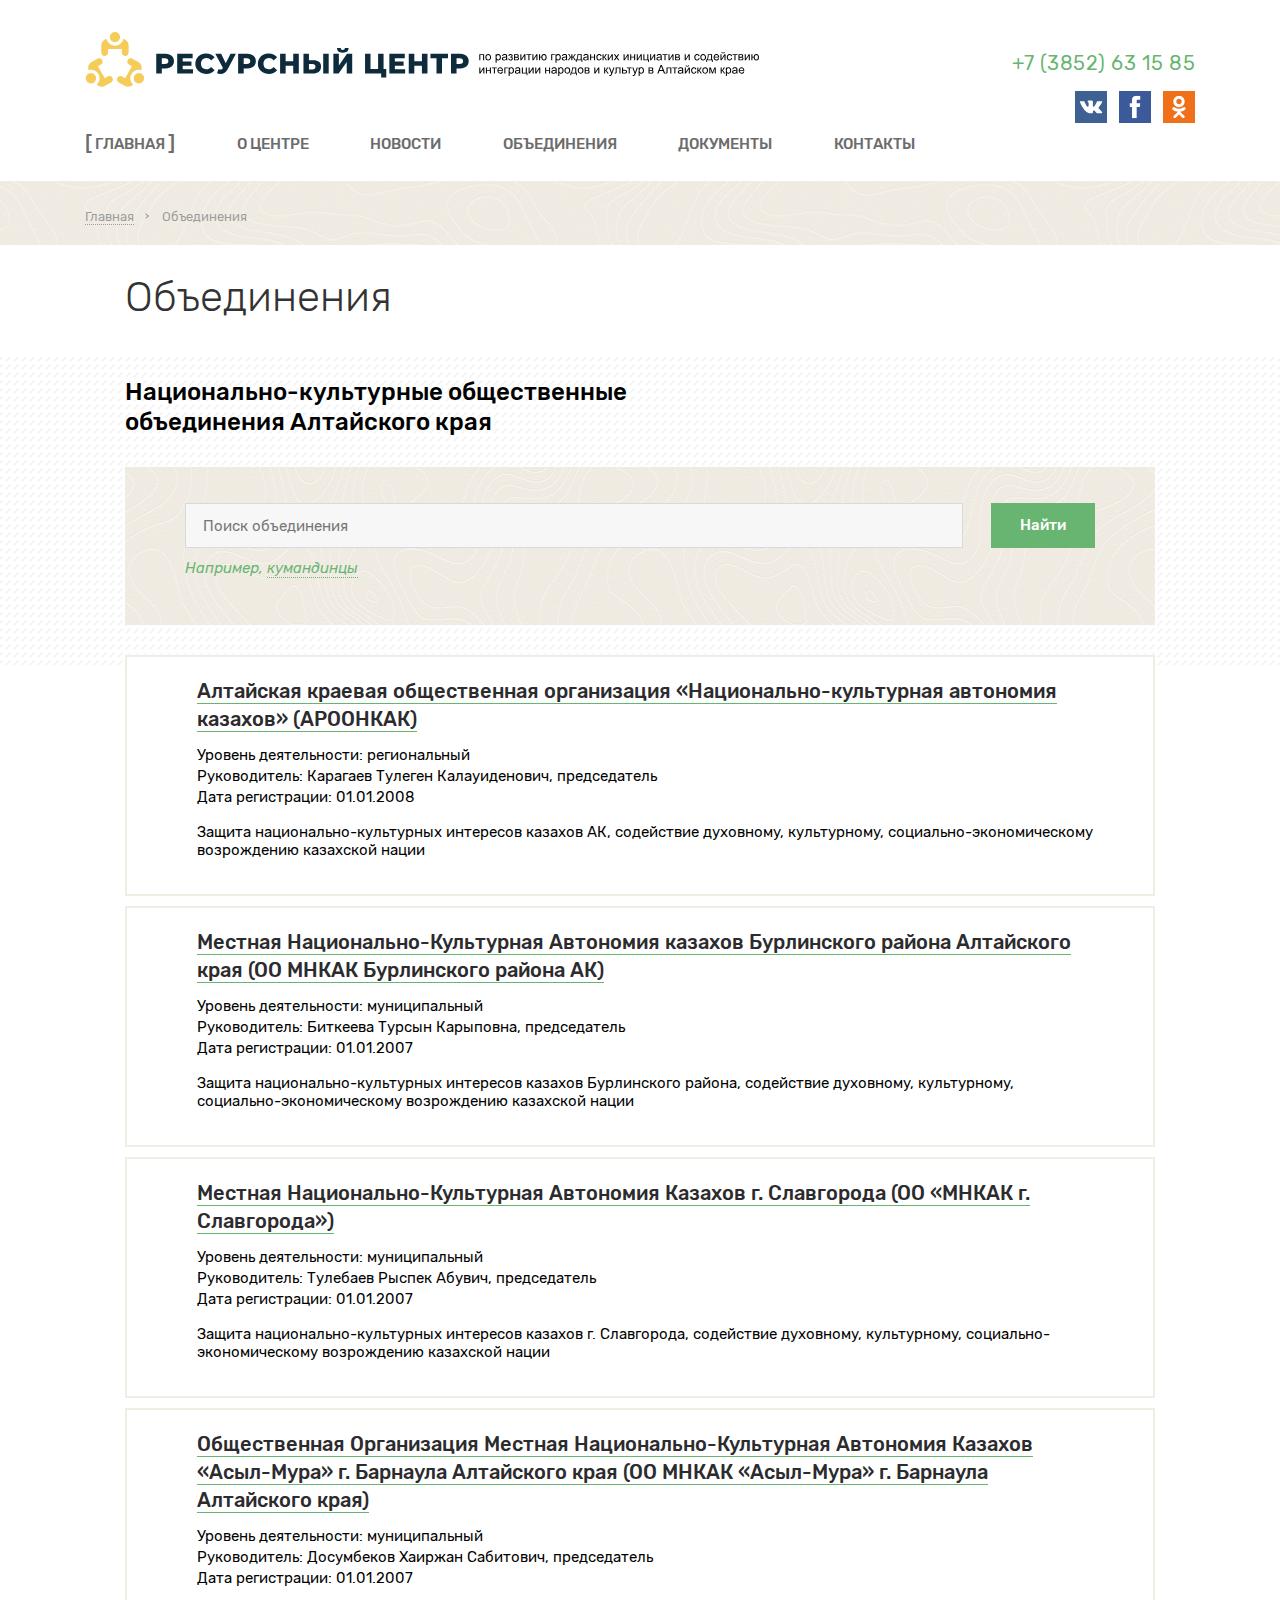
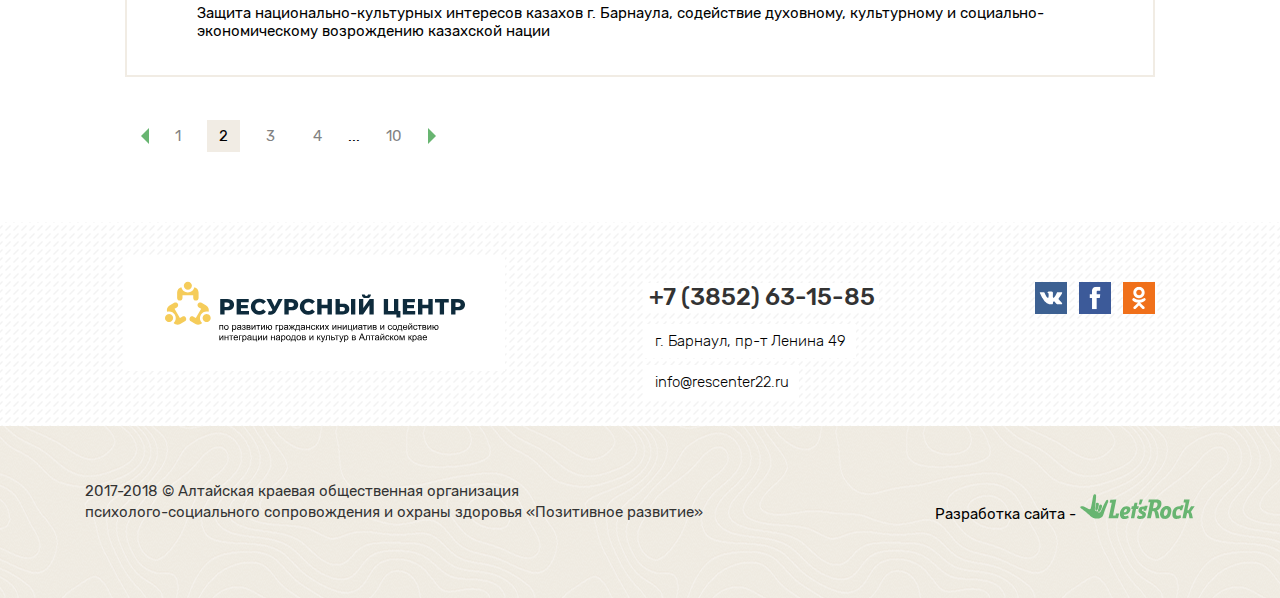
<file: ulist.html>
<!DOCTYPE html>
<html lang="ru">
<head>
	<meta charset="UTF-8">
<title>Title</title>
<link rel="stylesheet" href="css/style.css">
<link rel="icon" type="image/x-icon" href="/img/favicon.ico">
<meta name="viewport" content="width=device-width, initial-scale=1, maximum-scale=1" />
<!-- <meta name="viewport" content="width=1200/> -->
<script src="https://api-maps.yandex.ru/2.1/?lang=ru_RU" type="text/javascript"></script>
</head>
<body>
	<svg class="svg-collections">
		<symbol id="rc-logo" viewBox="0 0 36000000 4110002">
			<defs>
				<style type="text/css">
					<![CDATA[
						.fil2 {fill:#F5CC5A}
						.fil1 {fill:black;fill-rule:nonzero}
						.fil0 {fill:#0E2B3C;fill-rule:nonzero}
						.logo-subtitle {-webkit-transform:translate(17300000px,-1760000px);transform:translate(17300000px,-1760000px)}
						@media all and (max-width:768px) {
							.logo-subtitle {-webkit-transform:translate(0,0);transform:translate(0,0)}
						}
					]]>
				</style>
			</defs>
			<g>
				<g>
					<path class="fil0" d="M4241576 1166859c94997,0 177497,15744 247501,47244 70003,31500 124004,76500 162000,135000 37996,58500 57000,127252 57000,206256 0,79004 -19004,147496 -57000,205500 -37996,58004 -91997,102744 -162000,134244 -70004,31500 -152504,47256 -247501,47256l-183000 0 0 274500 -297000 0 0 -1050000 480000 0zm-18000 541500c61004,0 106997,-13252 138000,-39756 31004,-26492 46501,-64240 46501,-113244 0,-49004 -15497,-87000 -46501,-114000 -31003,-27000 -76996,-40500 -138000,-40500l-165000 0 0 307500 165000 0zm1499670 279000l0 229500 -843000 0 0 -1050000 823500 0 0 229500 -529500 0 0 177000 466500 0 0 222000 -466500 0 0 192000 549000 0zm703170 250500c-109996,0 -208748,-23256 -296244,-69756 -87508,-46500 -156260,-111248 -206256,-194244 -49996,-82996 -75000,-177000 -75000,-282000 0,-105000 25004,-199004 75000,-282000 49996,-82996 118748,-147756 206256,-194256 87496,-46500 186248,-69744 296244,-69744 96000,0 182504,16996 259500,51000 76996,34004 141000,82996 192000,147000l-189000 171000c-67996,-82004 -150496,-123000 -247500,-123000 -57000,0 -107752,12496 -152244,37500 -44504,25004 -79004,60248 -103500,105744 -24508,45508 -36756,97760 -36756,156756 0,58996 12248,111248 36756,156744 24496,45508 58996,80752 103500,105756 44492,25004 95244,37500 152244,37500 97004,0 179504,-40996 247500,-123000l189000 171000c-51000,64004 -115004,112996 -192000,147000 -76996,34004 -163500,51000 -259500,51000zm1588170 -1071000l-435000 811500c-46004,87000 -102248,153000 -168745,198000 -66507,45000 -139252,67500 -218256,67500 -58004,0 -120000,-13004 -186000,-39000l70500 -219000c40996,12000 76004,18000 105000,18000 28997,0 54756,-6496 77256,-19500 22500,-13004 43241,-33496 62244,-61500l-408000 -756000 313500 0 244501 507000 253500 -507000 289500 0zm598169 0c94996,0 177496,15744 247500,47244 70004,31500 124004,76500 162000,135000 37997,58500 57000,127252 57000,206256 0,79004 -19003,147496 -57000,205500 -37996,58004 -91996,102744 -162000,134244 -70004,31500 -152504,47256 -247500,47256l-183000 0 0 274500 -297000 0 0 -1050000 480000 0zm-18000 541500c61004,0 106996,-13252 138000,-39756 31004,-26492 46500,-64240 46500,-113244 0,-49004 -15496,-87000 -46500,-114000 -31004,-27000 -76996,-40500 -138000,-40500l-165000 0 0 307500 165000 0zm1168170 529500c-109996,0 -208748,-23256 -296244,-69756 -87508,-46500 -156260,-111248 -206256,-194244 -49996,-82996 -75000,-177000 -75000,-282000 0,-105000 25004,-199004 75000,-282000 49996,-82996 118748,-147756 206256,-194256 87496,-46500 186248,-69744 296244,-69744 96000,0 182504,16996 259500,51000 76996,34004 141000,82996 192000,147000l-189000 171000c-67996,-82004 -150496,-123000 -247500,-123000 -57000,0 -107752,12496 -152244,37500 -44504,25004 -79004,60248 -103500,105744 -24508,45508 -36756,97760 -36756,156756 0,58996 12248,111248 36756,156744 24496,45508 58996,80752 103500,105756 44492,25004 95244,37500 152244,37500 97004,0 179504,-40996 247500,-123000l189000 171000c-51000,64004 -115004,112996 -192000,147000 -76996,34004 -163500,51000 -259500,51000zm1607670 -1071000l0 1050000 -297000 0 0 -409500 -405000 0 0 409500 -297000 0 0 -1050000 297000 0 0 394500 405000 0 0 -394500 297000 0zm784170 334500c129000,0 228496,28748 298500,86244 70004,57508 105000,142760 105000,255756 0,121004 -39000,213496 -117000,277500 -78000,64004 -186496,96000 -325500,96000l-496501 0 0 -1050000 292500 0 0 334500 243001 0zm-58500 502500c49996,0 89752,-13500 119255,-40500 29493,-27000 44245,-64996 44245,-114000 0,-91004 -54497,-136500 -163500,-136500l-184501 0 0 291000 184501 0zm577500 -837000l292500 0 0 1050000 -292500 0 0 -1050000zm542669 0l292500 0 0 616500 433501 -616500 279000 0 0 1050000 -292501 0 0 -615000 -432000 615000 -280500 0 0 -1050000zm501000 -63000c-106004,0 -183744,-20504 -233244,-61500 -49500,-40996 -74256,-102000 -74256,-183000l199500 0c1004,34996 10004,61004 27000,78000 16996,16996 43996,25500 81000,25500 37004,0 64500,-8504 82500,-25500 18000,-16996 27497,-43004 28500,-78000l199501 0c0,81000 -25004,142004 -75000,183000 -49997,40996 -128504,61500 -235501,61500zm2321671 877500l0 450000 -271501 0 0 -214500 -861000 0 0 -1050000 292500 0 0 814500 403500 0 0 -814500 292501 0 0 814500 144000 0zm1007669 6000l0 229500 -843000 0 0 -1050000 823500 0 0 229500 -529500 0 0 177000 466500 0 0 222000 -466500 0 0 192000 549000 0zm1192170 -820500l0 1050000 -297000 0 0 -409500 -405000 0 0 409500 -297000 0 0 -1050000 297000 0 0 394500 405000 0 0 -394500 297000 0zm1094670 235500l-321000 0 0 814500 -292500 0 0 -814500 -322501 0 0 -235500 936001 0 0 235500zm640169 -235500c94996,0 177496,15744 247500,47244 70004,31500 124004,76500 162000,135000 37997,58500 57000,127252 57000,206256 0,79004 -19003,147496 -57000,205500 -37996,58004 -91996,102744 -162000,134244 -70004,31500 -152504,47256 -247500,47256l-183000 0 0 274500 -297000 0 0 -1050000 480000 0zm-18000 541500c61004,0 106996,-13252 138000,-39756 31004,-26492 46500,-64240 46500,-113244 0,-49004 -15496,-87000 -46500,-114000 -31004,-27000 -76996,-40500 -138000,-40500l-165000 0 0 307500 165000 0z"/>
				</g>
				<g class="logo-subtitle">
					<path  class="fil1" d="M3704919 2944478l259205 0 0 328110 -55642 0 0 -281965 -147933 0 0 281965 -55630 0 0 -328110zm321461 164055c0,-60579 16866,-105473 50681,-134646 28145,-24248 62598,-36354 103157,-36354 44988,0 81862,14740 110516,44244 28559,29397 42898,70181 42898,122114 0,42142 -6331,75236 -18969,99354 -12650,24130 -31098,42898 -55311,56268 -24142,13382 -50587,20032 -79134,20032 -45945,0 -83031,-14646 -111378,-44056 -28346,-29385 -42460,-71740 -42460,-126956zm56893 106c0,41941 9177,73323 27496,94087 18449,20858 41516,31299 69449,31299 27603,0 50575,-10441 69000,-31406 18343,-20964 27508,-52889 27508,-95763 0,-40477 -9272,-71138 -27709,-91890 -18437,-20870 -41421,-31288 -68799,-31288 -27933,0 -51000,10323 -69449,31075 -18319,20764 -27496,52063 -27496,93886zm491221 289748l0 -453909 50575 0 0 43098c11905,-16654 25393,-29197 40464,-37512 14965,-8315 33177,-12531 54579,-12531 28016,0 52665,7157 74067,21590 21390,14327 37500,34666 48461,60803 10854,26233 16334,54886 16334,86174 0,33413 -6000,63543 -18023,90413 -12000,26764 -29492,47315 -52453,61630 -22866,14232 -46996,21402 -72284,21402 -18543,0 -35196,-3898 -49854,-11693 -14740,-7807 -26752,-17611 -36236,-29504l0 160039 -55630 0zm50575 -287846c0,42035 8527,73110 25500,93248 17067,20114 37724,30236 61960,30236 24650,0 45721,-10441 63213,-31299 17587,-20859 26339,-53103 26339,-96827 0,-41729 -8540,-72910 -25713,-93673 -17173,-20752 -37606,-31087 -61429,-31087 -23587,0 -44457,11067 -62587,33094 -18224,22134 -27283,54154 -27283,96308zm515338 120944c-20657,17611 -40582,29930 -59645,37205 -19075,7264 -39496,10855 -61429,10855 -36036,0 -63733,-8752 -83126,-26339 -19394,-17492 -29079,-39933 -29079,-67240 0,-16004 3685,-30650 10961,-43937 7370,-13276 16960,-23799 28759,-31819 11906,-8008 25181,-14114 40040,-18213 10960,-2858 27496,-5586 49523,-8338 44882,-5256 78071,-11693 99248,-19075 201,-7583 331,-12425 331,-14421 0,-22548 -5279,-38457 -15815,-47729 -14220,-12543 -35397,-18756 -63425,-18756 -26244,0 -45626,4630 -58063,13796 -12532,9177 -21697,25393 -27709,48791l-54366 -7583c4949,-23291 13063,-42141 24449,-56480 11374,-14339 27815,-25287 49311,-33083 21378,-7689 46346,-11586 74587,-11586 28027,0 50893,3259 68492,9897 17480,6638 30449,14859 38669,24862 8221,10016 14008,22666 17386,37938 1795,9484 2728,26551 2728,51106l0 73760c0,51519 1170,84071 3485,97866 2208,13807 6850,26976 13594,39626l-58157 0c-5587,-11693 -9166,-25394 -10749,-41103zm-4417 -123271c-20244,8220 -50586,15165 -91039,20858 -22984,3272 -39201,6957 -48685,11067 -9485,4110 -16760,10122 -21922,17917 -5149,7902 -7795,16642 -7795,26351 0,14634 5587,26964 16854,36756 11280,9803 27721,14763 49312,14763 21389,0 40464,-4653 57212,-14031 16654,-9272 28984,-22004 36780,-38138 6012,-12531 8952,-30968 8952,-55311l331 -20232zm207331 15815l0 -43630c23409,-201 39413,-1158 47835,-2740 8539,-1689 16653,-6532 24236,-14740 7583,-8233 11386,-18449 11386,-30780 0,-14846 -4949,-26870 -14965,-35705 -10004,-8964 -22866,-13393 -38775,-13393 -31300,0 -53209,18330 -65752,54992l-53103 -8835c16441,-61110 56268,-91665 119280,-91665 34984,0 62374,9484 82287,28547 19914,19075 29823,41835 29823,68279 0,26658 -12969,47941 -38776,63638 16536,8859 28867,20126 37193,33827 8221,13689 12331,29917 12331,48661 0,29410 -10748,53233 -32138,71552 -21496,18342 -51413,27508 -89976,27508 -74823,0 -118229,-33095 -130134,-99260l52476 -11386c4737,20858 14327,37098 28866,48579 14540,11480 31075,17173 49843,17173 18756,0 34346,-5268 46783,-15898 12426,-10547 18650,-24035 18650,-40476 0,-12732 -3898,-23799 -11705,-33284 -7795,-9484 -16110,-15378 -24968,-17716 -8847,-2421 -24862,-3567 -48047,-3567 -1890,0 -6107,106 -12650,319zm217169 -179551l128008 0c31406,0 54792,2645 70181,7901 15272,5268 28441,14858 39402,28878 11067,14114 16547,30874 16547,50457 0,15697 -3271,29409 -9685,40996 -6543,11693 -16240,21496 -29303,29291 15378,5162 28134,14752 38362,28866 10110,14020 15177,30780 15177,50055 -2019,31075 -13169,54154 -33307,69119 -20126,15059 -49417,22547 -87767,22547l-147615 0 0 -328110zm55630 138448l58996 0c23516,0 39733,-1263 48485,-3685 8846,-2527 16748,-7488 23693,-15071 6956,-7476 10441,-16535 10441,-27070 0,-17386 -6107,-29410 -18237,-36248 -12212,-6851 -33071,-10229 -62586,-10229l-60792 0 0 92303zm0 144142l73028 0c31382,0 52996,-3685 64689,-10960 11693,-7382 17799,-19914 18437,-37937 0,-10418 -3366,-20221 -10122,-29174 -6839,-8964 -15697,-14657 -26551,-16972 -10843,-2410 -28347,-3579 -52359,-3579l-67122 0 0 98622zm280276 -282590l55630 0 0 250240 154571 -250240 59740 0 0 328110 -55630 0 0 -248670 -154358 248670 -59953 0 0 -328110zm324106 0l265524 0 0 46145 -104964 0 0 281965 -55619 0 0 -281965 -104941 0 0 -46145zm318627 0l55629 0 0 250240 154571 -250240 59741 0 0 328110 -55630 0 0 -248670 -154359 248670 -59952 0 0 -328110zm353799 0l55653 0 0 137185 67630 0c4961,-46772 19607,-82500 43937,-107150 24449,-24661 56056,-36980 94937,-36980 33083,0 59221,6626 78296,20008 19169,13381 34972,31724 47409,55216 12425,23386 18638,54898 18638,94512 0,56480 -12839,99354 -38563,128551 -25701,29173 -60579,43725 -104622,43725 -40890,0 -73654,-13595 -98410,-40678 -24661,-27177 -38563,-64382 -41622,-111697l-67630 0 0 145418 -55653 0 0 -328110zm265216 40452c-27177,0 -48354,10441 -63531,31300 -15177,20763 -22760,49937 -22760,87555 0,45000 7583,77870 22866,98834 15272,20965 35705,31406 61217,31406 25382,0 46146,-9685 62374,-29091 16110,-19382 24224,-50669 24224,-93767 0,-42036 -7051,-73654 -21071,-94619 -14007,-21070 -35078,-31618 -63319,-31618zm383953 -40452l189036 0 0 46145 -133406 0 0 281965 -55630 0 0 -328110zm230540 453909l0 -453909 50575 0 0 43098c11905,-16654 25393,-29197 40452,-37512 14965,-8315 33189,-12531 54591,-12531 28016,0 52665,7157 74067,21590 21390,14327 37500,34666 48461,60803 10854,26233 16334,54886 16334,86174 0,33413 -6000,63543 -18023,90413 -12000,26764 -29492,47315 -52465,61630 -22854,14232 -46996,21402 -72272,21402 -18555,0 -35196,-3898 -49854,-11693 -14740,-7807 -26764,-17611 -36248,-29504l0 160039 -55618 0zm50575 -287846c0,42035 8527,73110 25488,93248 17079,20114 37724,30236 61961,30236 24661,0 45732,-10441 63224,-31299 17587,-20859 26339,-53103 26339,-96827 0,-41729 -8540,-72910 -25713,-93673 -17173,-20752 -37606,-31087 -61429,-31087 -23599,0 -44457,11067 -62587,33094 -18236,22134 -27283,54154 -27283,96308zm515338 120944c-20657,17611 -40582,29930 -59645,37205 -19075,7264 -39508,10855 -61429,10855 -36036,0 -63733,-8752 -83138,-26339 -19382,-17492 -29067,-39933 -29067,-67240 0,-16004 3685,-30650 10960,-43937 7371,-13276 16961,-23799 28760,-31819 11906,-8008 25181,-14114 40040,-18213 10960,-2858 27484,-5586 49512,-8338 44893,-5256 78082,-11693 99248,-19075 212,-7583 330,-12425 330,-14421 0,-22548 -5267,-38457 -15815,-47729 -14208,-12543 -35385,-18756 -63425,-18756 -26232,0 -45614,4630 -58051,13796 -12532,9177 -21709,25393 -27709,48791l-54378 -7583c4961,-23291 13075,-42141 24449,-56480 11386,-14339 27827,-25287 49311,-33083 21390,-7689 46358,-11586 74599,-11586 28027,0 50893,3259 68480,9897 17492,6638 30449,14859 38681,24862 8221,10016 14008,22666 17386,37938 1795,9484 2728,26551 2728,51106l0 73760c0,51519 1170,84071 3485,97866 2208,13807 6850,26976 13582,39626l-58146 0c-5586,-11693 -9165,-25394 -10748,-41103zm-4429 -123271c-20232,8220 -50575,15165 -91027,20858 -22985,3272 -39201,6957 -48685,11067 -9485,4110 -16760,10122 -21922,17917 -5161,7902 -7795,16642 -7795,26351 0,14634 5575,26964 16854,36756 11280,9803 27721,14763 49312,14763 21389,0 40452,-4653 57212,-14031 16654,-9272 28984,-22004 36780,-38138 6000,-12531 8941,-30968 8941,-55311l330 -20232zm340229 -163736l0 141614c17905,0 30543,-3378 37807,-10016 7275,-6744 17705,-26433 31193,-59315 12649,-31181 24130,-51000 34453,-59634 10110,-8445 26137,-12649 48153,-12649l20339 0 0 45826 -15071 -307c-14858,0 -24236,2209 -28347,6544 -4311,4523 -10960,18000 -19795,40452 -8232,21485 -15815,36237 -22760,44563 -6968,8221 -17929,15709 -32669,22548 24024,6437 47421,28653 70287,66803l61004 101681 -61110 0 -59445 -101587c-12106,-20634 -22748,-34122 -31701,-40559 -9059,-6413 -19819,-9579 -32338,-9579l0 151725 -56906 0 0 -151725c-12330,0 -22984,3166 -31925,9473 -9071,6319 -19606,19925 -31618,40795l-59941 101457 -61122 0 60791 -101681c23091,-38150 46689,-60366 70713,-66803 -16441,-7583 -28028,-15910 -34571,-24863 -6626,-8964 -16429,-30342 -29598,-64169 -4536,-11386 -9378,-18331 -14552,-20870 -5374,-2622 -13275,-3898 -23799,-3898 -2646,0 -8126,107 -16334,319l0 -46145 7688 0c21485,0 36556,1263 45308,3897 8752,2540 16547,8008 23492,16335 6850,8315 15815,25594 26764,52051 13381,32339 23716,51945 30885,58890 7146,6956 19796,10441 37819,10441l0 -141614 56906 0zm268039 0l228863 0 0 282590 35385 0 0 138449 -45519 0 0 -92929 -258556 0 0 92929 -45519 0 0 -138449 29079 0c39200,-53209 57956,-147413 56267,-282590zm46146 46145c-4110,106536 -20551,185339 -49311,236445l176386 0 0 -236445 -127075 0zm493417 240862c-20645,17611 -40570,29930 -59633,37205 -19075,7264 -39508,10855 -61430,10855 -36035,0 -63732,-8752 -83137,-26339 -19382,-17492 -29067,-39933 -29067,-67240 0,-16004 3685,-30650 10960,-43937 7370,-13276 16961,-23799 28760,-31819 11894,-8008 25181,-14114 40040,-18213 10960,-2858 27484,-5586 49511,-8338 44894,-5256 78083,-11693 99248,-19075 213,-7583 331,-12425 331,-14421 0,-22548 -5268,-38457 -15815,-47729 -14208,-12543 -35386,-18756 -63425,-18756 -26232,0 -45614,4630 -58063,13796 -12520,9177 -21697,25393 -27697,48791l-54378 -7583c4961,-23291 13075,-42141 24449,-56480 11386,-14339 27827,-25287 49311,-33083 21390,-7689 46358,-11586 74598,-11586 28028,0 50894,3259 68481,9897 17492,6638 30449,14859 38681,24862 8209,10016 14008,22666 17386,37938 1795,9484 2728,26551 2728,51106l0 73760c0,51519 1169,84071 3484,97866 2209,13807 6851,26976 13583,39626l-58146 0c-5586,-11693 -9165,-25394 -10760,-41103zm-4417 -123271c-20232,8220 -50575,15165 -91027,20858 -22985,3272 -39201,6957 -48686,11067 -9484,4110 -16759,10122 -21921,17917 -5161,7902 -7795,16642 -7795,26351 0,14634 5575,26964 16854,36756 11280,9803 27721,14763 49311,14763 21390,0 40453,-4653 57213,-14031 16653,-9272 28984,-22004 36779,-38138 6000,-12531 8941,-30968 8941,-55311l331 -20232zm141709 -163736l55630 0 0 136547 154264 0 0 -136547 55630 0 0 328110 -55630 0 0 -145418 -154264 0 0 145418 -55630 0 0 -328110zm563386 207992l54378 7594c-6024,37394 -21189,66579 -45744,87756 -24555,21177 -54780,31725 -90496,31725 -44788,0 -80823,-14646 -108000,-43937 -27307,-29304 -40890,-71233 -40890,-125812 0,-35397 5894,-66283 17610,-92834 11693,-26445 29492,-46347 53516,-59528 23905,-13275 49937,-19901 78177,-19901 35516,0 64701,8941 87248,26964 22654,18012 37193,43630 43512,76701l-53728 8220c-5174,-22015 -14233,-38563 -27402,-49736 -13075,-11067 -28866,-16641 -47421,-16641 -28028,0 -50788,10015 -68374,30023 -17492,20138 -26244,51744 -26244,95150 0,44055 8444,75968 25299,95882 16960,19913 38976,29929 66047,29929 21933,0 40158,-6650 54697,-20020 14646,-13275 23917,-33827 27815,-61535zm101161 -207992l55630 0 0 141614c17693,0 30130,-3378 37300,-10229 7051,-6732 17492,-26445 31393,-59208 10961,-25914 19819,-42981 26551,-51213 6863,-8209 14658,-13795 23493,-16653 8964,-2835 23196,-4311 42685,-4311l11161 0 0 45826 -15484 -307c-14646,0 -24024,2209 -28134,6544 -4311,4523 -10961,18000 -19819,40452 -8421,21485 -16110,36343 -23173,44563 -6945,8221 -17799,15709 -32445,22548 23917,6437 47516,28653 70689,66803l61016 101681 -61122 0 -60154 -101362c-12118,-20540 -22654,-34028 -31606,-40571 -9071,-6532 -19807,-9792 -32351,-9792l0 151725 -55630 0 0 -328110zm277217 0l55630 0 0 250240 154571 -250240 59740 0 0 328110 -55630 0 0 -248670 -154358 248670 -59953 0 0 -328110zm315248 328110l119799 -169961 -110941 -158149 68386 0 51827 77444c9591,14552 17173,26339 22547,35622 9378,-13181 17705,-25074 25181,-35728l54579 -77338 67973 0 -111591 158149 118854 169961 -67641 0 -67866 -101150 -15485 -24342 -87661 125492 -67961 0zm529689 -328110l55618 0 0 250240 154583 -250240 59740 0 0 328110 -55630 0 0 -248670 -154358 248670 -59953 0 0 -328110zm353174 0l55630 0 0 136547 154263 0 0 -136547 55630 0 0 328110 -55630 0 0 -145418 -154263 0 0 145418 -55630 0 0 -328110zm349075 0l55630 0 0 250240 154582 -250240 59729 0 0 328110 -55618 0 0 -248670 -154359 248670 -59964 0 0 -328110zm353811 0l55642 0 0 282590 154252 0 0 -282590 55630 0 0 282590 36035 0 0 138449 -45520 0 0 -92929 -256039 0 0 -328110zm361512 0l55630 0 0 250240 154582 -250240 59729 0 0 328110 -55618 0 0 -248670 -154359 248670 -59964 0 0 -328110zm567496 287007c-20646,17611 -40571,29930 -59646,37205 -19063,7264 -39496,10855 -61417,10855 -36035,0 -63732,-8752 -83138,-26339 -19382,-17492 -29079,-39933 -29079,-67240 0,-16004 3697,-30650 10961,-43937 7382,-13276 16972,-23799 28772,-31819 11893,-8008 25169,-14114 40027,-18213 10961,-2858 27496,-5586 49524,-8338 44894,-5256 78071,-11693 99248,-19075 213,-7583 331,-12425 331,-14421 0,-22548 -5268,-38457 -15815,-47729 -14221,-12543 -35398,-18756 -63425,-18756 -26233,0 -45615,4630 -58063,13796 -12532,9177 -21697,25393 -27697,48791l-54378 -7583c4960,-23291 13074,-42141 24448,-56480 11375,-14339 27827,-25287 49312,-33083 21389,-7689 46358,-11586 74598,-11586 28028,0 50894,3259 68480,9897 17492,6638 30449,14859 38681,24862 8209,10016 14008,22666 17386,37938 1784,9484 2729,26551 2729,51106l0 73760c0,51519 1169,84071 3484,97866 2209,13807 6850,26976 13583,39626l-58146 0c-5587,-11693 -9177,-25394 -10760,-41103zm-4417 -123271c-20233,8220 -50575,15165 -91040,20858 -22984,3272 -39200,6957 -48685,11067 -9472,4110 -16748,10122 -21921,17917 -5150,7902 -7795,16642 -7795,26351 0,14634 5586,26964 16866,36756 11268,9803 27720,14763 49311,14763 21378,0 40453,-4653 57213,-14031 16641,-9272 28984,-22004 36779,-38138 6000,-12531 8941,-30968 8941,-55311l331 -20232zm98728 -163736l265524 0 0 46145 -104953 0 0 281965 -55630 0 0 -281965 -104941 0 0 -46145zm318626 0l55630 0 0 250240 154571 -250240 59740 0 0 328110 -55630 0 0 -248670 -154358 248670 -59953 0 0 -328110zm353185 0l128008 0c31406,0 54792,2645 70170,7901 15283,5268 28452,14858 39413,28878 11067,14114 16547,30874 16547,50457 0,15697 -3271,29409 -9697,40996 -6543,11693 -16228,21496 -29291,29291 15378,5162 28134,14752 38362,28866 10111,14020 15166,30780 15166,50055 -2008,31075 -13170,54154 -33296,69119 -20137,15059 -49417,22547 -87767,22547l-147615 0 0 -328110zm55619 138448l59007 0c23504,0 39721,-1263 48473,-3685 8858,-2527 16760,-7488 23705,-15071 6956,-7476 10441,-16535 10441,-27070 0,-17386 -6119,-29410 -18237,-36248 -12224,-6851 -33082,-10229 -62586,-10229l-60803 0 0 92303zm0 144142l73027 0c31394,0 53008,-3685 64701,-10960 11693,-7382 17799,-19914 18437,-37937 0,-10418 -3378,-20221 -10122,-29174 -6839,-8964 -15697,-14657 -26551,-16972 -10843,-2410 -28347,-3579 -52359,-3579l-67133 0 0 98622zm455929 -282590l55630 0 0 250240 154582 -250240 59729 0 0 328110 -55630 0 0 -248670 -154347 248670 -59964 0 0 -328110zm743150 207992l54366 7594c-6012,37394 -21189,66579 -45732,87756 -24556,21177 -54780,31725 -90508,31725 -44788,0 -80823,-14646 -108000,-43937 -27296,-29304 -40890,-71233 -40890,-125812 0,-35397 5905,-66283 17610,-92834 11693,-26445 29492,-46347 53528,-59528 23905,-13275 49937,-19901 78177,-19901 35504,0 64689,8941 87236,26964 22654,18012 37205,43630 43524,76701l-53740 8220c-5162,-22015 -14233,-38563 -27402,-49736 -13063,-11067 -28866,-16641 -47409,-16641 -28028,0 -50788,10015 -68386,30023 -17481,20138 -26233,51744 -26233,95150 0,44055 8433,75968 25300,95882 16960,19913 38976,29929 66047,29929 21921,0 40157,-6650 54685,-20020 14646,-13275 23929,-33827 27827,-61535zm87980 -43937c0,-60579 16866,-105473 50693,-134646 28134,-24248 62587,-36354 103146,-36354 44988,0 81862,14740 110527,44244 28548,29397 42886,70181 42886,122114 0,42142 -6331,75236 -18968,99354 -12650,24130 -31087,42898 -55311,56268 -24130,13382 -50587,20032 -79134,20032 -45933,0 -83032,-14646 -111378,-44056 -28347,-29385 -42461,-71740 -42461,-126956zm56906 106c0,41941 9165,73323 27484,94087 18449,20858 41516,31299 69449,31299 27614,0 50575,-10441 69012,-31406 18330,-20964 27507,-52889 27507,-95763 0,-40477 -9283,-71138 -27720,-91890 -18425,-20870 -41410,-31288 -68799,-31288 -27933,0 -51000,10323 -69449,31075 -18319,20764 -27484,52063 -27484,93886zm345283 -164161l228851 0 0 282590 35397 0 0 138449 -45519 0 0 -92929 -258567 0 0 92929 -45508 0 0 -138449 29067 0c39200,-53209 57956,-147413 56279,-282590zm46146 46145c-4110,106536 -20551,185339 -49311,236445l176374 0 0 -236445 -127063 0zm502902 175748l57519 7595c-8952,33401 -25700,59421 -50137,77858 -24449,18449 -55642,27721 -93686,27721 -47834,0 -85759,-14752 -113787,-44268 -28016,-29386 -42047,-70795 -42047,-124004 0,-55004 14126,-97772 42472,-128114 28347,-30449 65114,-45626 110315,-45626 43725,0 79453,14846 107150,44669 27720,29823 41622,71752 41622,125799 0,3272 -106,8232 -319,14752l-244335 0c2103,35929 12225,63544 30555,82618 18225,19063 41091,28654 68374,28654 20339,0 37725,-5374 52063,-16122 14422,-10748 25808,-27933 34241,-51532zm-182067 -89138l182693 0c-2422,-27590 -9485,-48248 -20965,-62055 -17598,-21389 -40559,-32137 -68693,-32137 -25500,0 -46890,8539 -64276,25606 -17279,17067 -26870,39933 -28759,68586zm309874 -132755l55618 0 0 250240 154583 -250240 59740 0 0 328110 -55630 0 0 -248670 -154358 248670 -59953 0 0 -328110zm192177 -121382l37937 0c-3047,26031 -12531,46039 -28346,59964 -15804,14008 -36768,20965 -63012,20965 -26339,0 -47410,-6957 -63107,-20764 -15696,-13902 -25181,-33921 -28240,-60165l37937 0c2835,14232 8622,24862 17174,31818 8527,7063 20125,10548 34547,10548 16760,0 29409,-3378 37937,-10229 8539,-6732 14338,-17492 17173,-32137zm375319 329374l54366 7594c-6012,37394 -21189,66579 -45744,87756 -24543,21177 -54768,31725 -90496,31725 -44787,0 -80823,-14646 -108000,-43937 -27295,-29304 -40890,-71233 -40890,-125812 0,-35397 5906,-66283 17610,-92834 11693,-26445 29493,-46347 53528,-59528 23906,-13275 49937,-19901 78177,-19901 35504,0 64689,8941 87236,26964 22654,18012 37205,43630 43524,76701l-53740 8220c-5161,-22015 -14232,-38563 -27402,-49736 -13063,-11067 -28866,-16641 -47409,-16641 -28040,0 -50788,10015 -68386,30023 -17492,20138 -26232,51744 -26232,95150 0,44055 8433,75968 25287,95882 16973,19913 38977,29929 66059,29929 21921,0 40158,-6650 54685,-20020 14646,-13275 23929,-33827 27827,-61535zm72709 -207992l265523 0 0 46145 -104952 0 0 281965 -55630 0 0 -281965 -104941 0 0 -46145zm318626 0l128008 0c31405,0 54791,2645 70169,7901 15284,5268 28453,14858 39414,28878 11066,14114 16547,30874 16547,50457 0,15697 -3272,29409 -9697,40996 -6532,11693 -16228,21496 -29291,29291 15378,5162 28133,14752 38362,28866 10110,14020 15177,30780 15177,50055 -2020,31075 -13181,54154 -33307,69119 -20126,15059 -49418,22547 -87768,22547l-147614 0 0 -328110zm55630 138448l58996 0c23504,0 39720,-1263 48472,-3685 8859,-2527 16760,-7488 23705,-15071 6957,-7476 10441,-16535 10441,-27070 0,-17386 -6106,-29410 -18236,-36248 -12213,-6851 -33083,-10229 -62587,-10229l-60791 0 0 92303zm0 144142l73016 0c31393,0 53007,-3685 64700,-10960 11693,-7382 17800,-19914 18437,-37937 0,-10418 -3366,-20221 -10122,-29174 -6838,-8964 -15697,-14657 -26551,-16972 -10842,-2410 -28346,-3579 -52358,-3579l-67122 0 0 98622zm280275 -282590l55619 0 0 250240 154582 -250240 59741 0 0 328110 -55630 0 0 -248670 -154359 248670 -59953 0 0 -328110zm353800 0l55653 0 0 137185 67630 0c4961,-46772 19607,-82500 43937,-107150 24449,-24661 56056,-36980 94926,-36980 33094,0 59232,6626 78307,20008 19169,13381 34972,31724 47409,55216 12425,23386 18638,54898 18638,94512 0,56480 -12839,99354 -38563,128551 -25701,29173 -60579,43725 -104622,43725 -40890,0 -73654,-13595 -98410,-40678 -24661,-27177 -38563,-64382 -41622,-111697l-67630 0 0 145418 -55653 0 0 -328110zm265216 40452c-27189,0 -48354,10441 -63531,31300 -15177,20763 -22760,49937 -22760,87555 0,45000 7583,77870 22866,98834 15272,20965 35705,31406 61205,31406 25394,0 46146,-9685 62386,-29091 16110,-19382 24224,-50669 24224,-93767 0,-42036 -7051,-73654 -21071,-94619 -14007,-21070 -35078,-31618 -63319,-31618zm-14787690 665812l55630 0 0 250240 154571 -250240 59740 0 0 328098 -55630 0 0 -248657 -154347 248657 -59964 0 0 -328098zm353185 0l55630 0 0 136547 154264 0 0 -136547 55618 0 0 328098 -55618 0 0 -145405 -154264 0 0 145405 -55630 0 0 -328098zm319996 0l265524 0 0 46133 -104953 0 0 281965 -55630 0 0 -281965 -104941 0 0 -46133zm535359 221893l57519 7583c-8952,33413 -25701,59421 -50138,77870 -24448,18437 -55653,27721 -93685,27721 -47834,0 -85759,-14764 -113799,-44268 -28016,-29386 -42035,-70807 -42035,-124016 0,-54992 14126,-97772 42472,-128114 28347,-30449 65114,-45614 110315,-45614 43725,0 79453,14834 107150,44657 27720,29823 41622,71764 41622,125811 0,3260 -106,8221 -319,14752l-244347 0c2115,35929 12237,63544 30556,82607 18236,19074 41102,28665 68385,28665 20339,0 37725,-5374 52063,-16134 14422,-10736 25808,-27921 34241,-51520zm-182067 -89137l182693 0c-2422,-27603 -9485,-48249 -20965,-62067 -17598,-21378 -40559,-32138 -68693,-32138 -25500,0 -46902,8539 -64276,25618 -17279,17067 -26870,39933 -28759,68587zm309874 -132756l189023 0 0 46133 -133405 0 0 281965 -55618 0 0 -328098zm230527 453909l0 -453909 50575 0 0 43098c11906,-16654 25394,-29197 40465,-37524 14953,-8315 33177,-12519 54579,-12519 28015,0 52665,7145 74066,21590 21390,14315 37501,34666 48461,60792 10854,26244 16335,54897 16335,86185 0,33401 -6000,63543 -18024,90413 -12000,26752 -29492,47303 -52453,61630 -22866,14232 -47008,21402 -72283,21402 -18543,0 -35197,-3898 -49854,-11693 -14741,-7819 -26752,-17611 -36237,-29516l0 160051 -55630 0zm50575 -287858c0,42047 8528,73122 25500,93248 17067,20114 37713,30248 61961,30248 24649,0 45720,-10441 63212,-31299 17587,-20870 26339,-53114 26339,-96839 0,-41716 -8539,-72898 -25713,-93661 -17173,-20752 -37606,-31087 -61429,-31087 -23586,0 -44456,11055 -62586,33083 -18225,22134 -27284,54153 -27284,96307z"/>
					<path class="fil1" d="M5837707 3937750c-20658,17598 -40583,29929 -59646,37192 -19075,7276 -39508,10867 -61429,10867 -36035,0 -63732,-8752 -83126,-26351 -19394,-17480 -29079,-39933 -29079,-67228 0,-16016 3685,-30662 10961,-43937 7370,-13276 16961,-23799 28760,-31819 11905,-8008 25181,-14114 40039,-18225 10961,-2846 27496,-5586 49524,-8326 44882,-5256 78071,-11693 99248,-19075 201,-7583 319,-12425 319,-14421 0,-22559 -5268,-38457 -15803,-47729 -14221,-12543 -35398,-18756 -63426,-18756 -26244,0 -45626,4618 -58063,13796 -12531,9165 -21696,25382 -27708,48791l-54366 -7594c4948,-23280 13063,-42142 24437,-56481 11385,-14327 27826,-25275 49311,-33071 21389,-7689 46358,-11586 74598,-11586 28028,0 50894,3248 68492,9897 17481,6626 30449,14859 38670,24863 8220,10003 14007,22653 17385,37937 1796,9472 2729,26551 2729,51094l0 73760c0,51520 1169,84083 3484,97878 2209,13795 6850,26965 13595,39614l-58158 0c-5587,-11693 -9165,-25382 -10748,-41090zm-4429 -123284c-20232,8232 -50575,15177 -91028,20870 -22984,3260 -39201,6957 -48685,11055 -9484,4110 -16760,10134 -21921,17929 -5150,7902 -7795,16630 -7795,26339 0,14634 5586,26976 16854,36768 11280,9791 27720,14752 49311,14752 21390,0 40453,-4642 57213,-14020 16653,-9272 28984,-22016 36779,-38138 6012,-12531 8953,-30980 8953,-55323l319 -20232zm142335 -163724l55641 0 0 282578 154252 0 0 -282578 55630 0 0 282578 36036 0 0 138461 -45520 0 0 -92941 -256039 0 0 -328098zm361523 0l55618 0 0 250240 154583 -250240 59740 0 0 328098 -55630 0 0 -248657 -154358 248657 -59953 0 0 -328098zm353174 0l55630 0 0 250240 154582 -250240 59729 0 0 328098 -55618 0 0 -248657 -154359 248657 -59964 0 0 -328098zm528838 0l55630 0 0 136547 154264 0 0 -136547 55630 0 0 328098 -55630 0 0 -145405 -154264 0 0 145405 -55630 0 0 -328098zm563386 287008c-20657,17598 -40570,29929 -59645,37192 -19075,7276 -39496,10867 -61418,10867 -36035,0 -63744,-8752 -83137,-26351 -19382,-17480 -29079,-39933 -29079,-67228 0,-16016 3685,-30662 10961,-43937 7381,-13276 16960,-23799 28759,-31819 11906,-8008 25181,-14114 40040,-18225 10960,-2846 27496,-5586 49523,-8326 44894,-5256 78071,-11693 99248,-19075 213,-7583 331,-12425 331,-14421 0,-22559 -5279,-38457 -15815,-47729 -14220,-12543 -35397,-18756 -63425,-18756 -26244,0 -45626,4618 -58063,13796 -12532,9165 -21697,25382 -27709,48791l-54366 -7594c4961,-23280 13063,-42142 24449,-56481 11374,-14327 27815,-25275 49311,-33071 21378,-7689 46346,-11586 74587,-11586 28039,0 50893,3248 68492,9897 17480,6626 30449,14859 38669,24863 8221,10003 14008,22653 17386,37937 1795,9472 2740,26551 2740,51094l0 73760c0,51520 1158,84083 3473,97878 2208,13795 6862,26965 13594,39614l-58157 0c-5587,-11693 -9166,-25382 -10749,-41090zm-4417 -123284c-20244,8232 -50586,15177 -91039,20870 -22984,3260 -39201,6957 -48685,11055 -9485,4110 -16760,10134 -21922,17929 -5149,7902 -7795,16630 -7795,26339 0,14634 5587,26976 16854,36768 11280,9791 27721,14752 49312,14752 21389,0 40464,-4642 57212,-14020 16654,-9272 28984,-22016 36780,-38138 6012,-12531 8952,-30980 8952,-55323l331 -20232zm141697 290185l0 -453909 50587 0 0 43098c11905,-16654 25382,-29197 40452,-37524 14965,-8315 33189,-12519 54579,-12519 28016,0 52677,7145 74079,21590 21378,14315 37500,34666 48461,60792 10854,26244 16334,54897 16334,86185 0,33401 -6000,63543 -18023,90413 -12012,26752 -29492,47303 -52465,61630 -22866,14232 -46996,21402 -72283,21402 -18544,0 -35197,-3898 -49843,-11693 -14740,-7819 -26764,-17611 -36248,-29516l0 160051 -55630 0zm50587 -287858c0,42047 8527,73122 25488,93248 17067,20114 37724,30248 61961,30248 24661,0 45732,-10441 63212,-31299 17599,-20870 26351,-53114 26351,-96839 0,-41716 -8552,-72898 -25725,-93661 -17173,-20752 -37594,-31087 -61417,-31087 -23599,0 -44457,11055 -62587,33083 -18236,22134 -27283,54153 -27283,96307zm280157 -1996c0,-60591 16855,-105473 50681,-134658 28134,-24236 62587,-36342 103146,-36342 45000,0 81874,14740 110528,44244 28547,29386 42886,70169 42886,122114 0,42142 -6331,75236 -18969,99354 -12638,24130 -31087,42886 -55311,56268 -24130,13382 -50575,20032 -79134,20032 -45933,0 -83031,-14658 -111378,-44056 -28335,-29397 -42449,-71752 -42449,-126956zm56894 106c0,41929 9165,73323 27496,94087 18437,20858 41516,31299 69437,31299 27614,0 50587,-10441 69012,-31406 18342,-20976 27508,-52901 27508,-95775 0,-40465 -9272,-71126 -27721,-91890 -18425,-20858 -41409,-31276 -68799,-31276 -27921,0 -51000,10311 -69437,31075 -18331,20752 -27496,52051 -27496,93886zm345284 -164161l228862 0 0 282578 35386 0 0 138461 -45520 0 0 -92941 -258555 0 0 92941 -45520 0 0 -138461 29079 0c39201,-53208 57957,-147401 56268,-282578zm46145 46133c-4110,106548 -20551,185351 -49311,236445l176386 0 0 -236445 -127075 0zm258248 117922c0,-60591 16855,-105473 50682,-134658 28133,-24236 62586,-36342 103145,-36342 45000,0 81874,14740 110528,44244 28559,29386 42886,70169 42886,122114 0,42142 -6331,75236 -18957,99354 -12650,24130 -31098,42886 -55323,56268 -24130,13382 -50575,20032 -79134,20032 -45933,0 -83031,-14658 -111366,-44056 -28346,-29397 -42461,-71752 -42461,-126956zm56894 106c0,41929 9177,73323 27496,94087 18437,20858 41516,31299 69437,31299 27614,0 50587,-10441 69012,-31406 18343,-20976 27508,-52901 27508,-95775 0,-40465 -9272,-71126 -27720,-91890 -18426,-20858 -41410,-31276 -68800,-31276 -27921,0 -51000,10311 -69437,31075 -18319,20752 -27496,52051 -27496,93886zm315567 -164161l128008 0c31406,0 54791,2633 70181,7889 15272,5280 28441,14859 39402,28890 11067,14114 16547,30862 16547,50457 0,15697 -3272,29409 -9685,40996 -6543,11693 -16240,21484 -29303,29279 15378,5174 28134,14752 38362,28867 10110,14031 15177,30779 15177,50067 -2019,31074 -13169,54141 -33307,69106 -20126,15071 -49417,22547 -87768,22547l-147614 0 0 -328098zm55630 138448l58996 0c23516,0 39733,-1275 48485,-3696 8846,-2516 16748,-7477 23692,-15059 6957,-7489 10441,-16536 10441,-27083 0,-17386 -6106,-29398 -18236,-36236 -12212,-6863 -33071,-10241 -62586,-10241l-60792 0 0 92315zm0 144130l73028 0c31382,0 52996,-3685 64689,-10960 11693,-7370 17799,-19902 18437,-37925 0,-10430 -3366,-20221 -10122,-29185 -6839,-8953 -15697,-14646 -26551,-16961 -10843,-2421 -28347,-3591 -52359,-3591l-67122 0 0 98622zm455918 -282578l55630 0 0 250240 154582 -250240 59741 0 0 328098 -55630 0 0 -248657 -154359 248657 -59964 0 0 -328098zm528212 0l55630 0 0 141614c17693,0 30130,-3378 37300,-10229 7051,-6744 17492,-26456 31393,-59220 10961,-25902 19819,-42980 26552,-51201 6850,-8220 14645,-13807 23492,-16653 8952,-2835 23185,-4311 42673,-4311l11173 0 0 45826 -15484 -319c-14646,0 -24024,2209 -28134,6544 -4323,4523 -10961,18012 -19819,40453 -8421,21496 -16110,36354 -23173,44563 -6945,8232 -17799,15708 -32457,22559 23929,6425 47516,28653 70701,66791l61016 101681 -61122 0 -60154 -101350c-12130,-20552 -22653,-34040 -31618,-40571 -9059,-6532 -19795,-9803 -32339,-9803l0 151724 -55630 0 0 -328098zm281753 454216l-6331 -51413c12224,3272 22760,4961 31819,4961 12437,0 22346,-2115 29716,-6213 7488,-4110 13595,-9921 18331,-17280 3472,-5586 9165,-19405 16961,-41515 1063,-3071 2645,-7595 4960,-13595l-124547 -329161 59433 0 68492 189448c8941,23918 16855,49205 23906,75756 6437,-24968 14019,-49630 22866,-73866l69957 -191338 55523 0 -124004 333791c-13382,35929 -23811,60591 -31287,74173 -9921,18237 -21295,31618 -34040,40146 -12850,8539 -28133,12756 -45826,12756 -10748,0 -22760,-2209 -35929,-6650zm331901 -454216l258555 0 0 327791 -55618 0 0 -281658 -147295 0 0 163217c0,38032 -1264,63118 -3685,75343 -2539,12118 -9272,22653 -20339,31712 -11173,9071 -27189,13595 -48153,13595 -12957,0 -27921,-839 -44788,-2422l0 -46263 24343 0c11492,0 19701,-1146 24661,-3579 4937,-2315 8209,-6118 9898,-11268 1583,-5161 2421,-21921 2421,-50268l0 -216200zm340429 0l55642 0 0 128338 70382 0c45933,0 81225,8835 106099,26658 24767,17799 37193,42342 37193,73653 0,27378 -10323,50764 -31075,70276 -20658,19488 -53752,29173 -99260,29173l-138981 0 0 -328098zm55642 282578l58571 0c35303,0 60484,-4311 75543,-12956 15071,-8634 22654,-22122 22654,-40453 0,-14232 -5575,-26870 -16748,-38043 -11173,-11067 -35811,-16642 -74079,-16642l-65941 0 0 108094zm196500 -282578l265524 0 0 46133 -104965 0 0 281965 -55618 0 0 -281965 -104941 0 0 -46133zm323162 454216l-6331 -51413c12225,3272 22760,4961 31819,4961 12449,0 22347,-2115 29717,-6213 7488,-4110 13594,-9921 18330,-17280 3473,-5586 9166,-19405 16961,-41515 1063,-3071 2646,-7595 4961,-13595l-124548 -329161 59433 0 68493 189448c8940,23918 16854,49205 23905,75756 6437,-24968 14020,-49630 22866,-73866l69957 -191338 55524 0 -124004 333791c-13382,35929 -23800,60591 -31288,74173 -9909,18237 -21295,31618 -34027,40146 -12863,8539 -28146,12756 -45839,12756 -10748,0 -22760,-2209 -35929,-6650zm311563 -307l0 -453909 50575 0 0 43098c11905,-16654 25394,-29197 40464,-37524 14965,-8315 33178,-12519 54579,-12519 28016,0 52666,7145 74067,21590 21390,14315 37500,34666 48461,60792 10854,26244 16334,54897 16334,86185 0,33401 -6000,63543 -18023,90413 -12000,26752 -29492,47303 -52453,61630 -22866,14232 -46996,21402 -72283,21402 -18544,0 -35197,-3898 -49855,-11693 -14740,-7819 -26752,-17611 -36236,-29516l0 160051 -55630 0zm50575 -287858c0,42047 8527,73122 25500,93248 17067,20114 37724,30248 61960,30248 24650,0 45721,-10441 63213,-31299 17587,-20870 26339,-53114 26339,-96839 0,-41716 -8540,-72898 -25713,-93661 -17173,-20752 -37606,-31087 -61429,-31087 -23587,0 -44457,11055 -62587,33083 -18224,22134 -27283,54153 -27283,96307zm476669 -166051l128020 0c31406,0 54791,2633 70169,7889 15272,5280 28453,14859 39414,28890 11067,14114 16547,30862 16547,50457 0,15697 -3272,29409 -9697,40996 -6543,11693 -16228,21484 -29303,29279 15390,5174 28134,14752 38374,28867 10110,14031 15165,30779 15165,50067 -2019,31074 -13169,54141 -33295,69106 -20138,15071 -49417,22547 -87768,22547l-147626 0 0 -328098zm55630 138448l59008 0c23504,0 39721,-1275 48473,-3696 8858,-2516 16759,-7477 23704,-15059 6957,-7489 10429,-16536 10429,-27083 0,-17386 -6106,-29398 -18224,-36236 -12224,-6863 -33083,-10241 -62598,-10241l-60792 0 0 92315zm0 144130l73028 0c31394,0 52996,-3685 64689,-10960 11693,-7370 17799,-19902 18449,-37925 0,-10430 -3378,-20221 -10122,-29185 -6851,-8953 -15697,-14646 -26552,-16961 -10842,-2421 -28346,-3591 -52358,-3591l-67134 0 0 98622zm413256 45520l173646 -452634 65847 0 184287 452634 -68173 0 -52370 -137173 -190607 0 -49098 137173 -63532 0zm130229 -185858l154252 0 -47209 -125492c-14220,-38138 -24968,-69650 -32445,-94512 -6212,29504 -14539,58476 -24980,87142l-49618 132862zm361287 -142240l258567 0 0 327791 -55630 0 0 -281658 -147295 0 0 163217c0,38032 -1264,63118 -3685,75343 -2539,12118 -9272,22653 -20339,31712 -11173,9071 -27177,13595 -48141,13595 -12969,0 -27933,-839 -44788,-2422l0 -46263 24343 0c11480,0 19689,-1146 24649,-3579 4949,-2315 8221,-6118 9898,-11268 1583,-5161 2421,-21921 2421,-50268l0 -216200zm312626 0l265524 0 0 46133 -104953 0 0 281965 -55630 0 0 -281965 -104941 0 0 -46133zm525875 287008c-20658,17598 -40571,29929 -59646,37192 -19075,7276 -39496,10867 -61417,10867 -36036,0 -63745,-8752 -83138,-26351 -19382,-17480 -29079,-39933 -29079,-67228 0,-16016 3685,-30662 10961,-43937 7381,-13276 16960,-23799 28759,-31819 11906,-8008 25182,-14114 40040,-18225 10960,-2846 27496,-5586 49523,-8326 44882,-5256 78071,-11693 99249,-19075 212,-7583 330,-12425 330,-14421 0,-22559 -5279,-38457 -15815,-47729 -14220,-12543 -35397,-18756 -63425,-18756 -26244,0 -45626,4618 -58063,13796 -12531,9165 -21697,25382 -27709,48791l-54366 -7594c4961,-23280 13063,-42142 24449,-56481 11374,-14327 27815,-25275 49311,-33071 21378,-7689 46347,-11586 74587,-11586 28039,0 50893,3248 68492,9897 17480,6626 30449,14859 38669,24863 8221,10003 14008,22653 17386,37937 1795,9472 2740,26551 2740,51094l0 73760c0,51520 1158,84083 3473,97878 2208,13795 6862,26965 13594,39614l-58157 0c-5587,-11693 -9166,-25382 -10748,-41090zm-4418 -123284c-20244,8232 -50586,15177 -91039,20870 -22984,3260 -39201,6957 -48685,11055 -9484,4110 -16760,10134 -21922,17929 -5149,7902 -7795,16630 -7795,26339 0,14634 5587,26976 16855,36768 11279,9791 27720,14752 49311,14752 21389,0 40464,-4642 57212,-14020 16654,-9272 28984,-22016 36780,-38138 6012,-12531 8953,-30980 8953,-55323l330 -20232zm141697 -163724l55630 0 0 250240 154583 -250240 59728 0 0 328098 -55618 0 0 -248657 -154358 248657 -59965 0 0 -328098zm192189 -121382l37925 0c-3047,26019 -12519,46039 -28334,59952 -15803,14008 -36768,20965 -63012,20965 -26339,0 -47410,-6957 -63106,-20752 -15697,-13902 -25182,-33933 -28241,-60165l37926 0c2846,14232 8633,24862 17173,31819 8527,7063 20138,10547 34559,10547 16760,0 29409,-3378 37937,-10229 8539,-6744 14339,-17492 17173,-32137zm375307 329374l54378 7582c-6023,37394 -21189,66591 -45744,87768 -24543,21177 -54779,31725 -90496,31725 -44787,0 -80823,-14658 -108000,-43937 -27295,-29304 -40890,-71233 -40890,-125823 0,-35386 5894,-66272 17611,-92823 11693,-26445 29492,-46358 53515,-59528 23918,-13275 49937,-19901 78178,-19901 35515,0 64700,8941 87248,26964 22653,18012 37204,43618 43511,76701l-53728 8209c-5161,-22004 -14232,-38551 -27402,-49725 -13063,-11067 -28866,-16653 -47409,-16653 -28039,0 -50799,10027 -68386,30035 -17492,20126 -26244,51744 -26244,95138 0,44055 8445,75969 25299,95894 16973,19901 38977,29929 66059,29929 21922,0 40158,-6650 54685,-20032 14646,-13275 23918,-33826 27815,-61523zm101162 -207992l55630 0 0 141614c17693,0 30142,-3378 37311,-10229 7039,-6744 17480,-26456 31382,-59220 10960,-25902 19819,-42980 26551,-51201 6862,-8220 14657,-13807 23492,-16653 8965,-2835 23197,-4311 42685,-4311l11173 0 0 45826 -15496 -319c-14645,0 -24023,2209 -28134,6544 -4311,4523 -10960,18012 -19807,40453 -8433,21496 -16122,36354 -23185,44563 -6945,8232 -17799,15708 -32445,22559 23918,6425 47516,28653 70689,66791l61028 101681 -61134 0 -60153 -101350c-12119,-20552 -22654,-34040 -31607,-40571 -9071,-6532 -19807,-9803 -32350,-9803l0 151724 -55630 0 0 -328098zm263421 164055c0,-60591 16855,-105473 50681,-134658 28134,-24236 62587,-36342 103146,-36342 45000,0 81874,14740 110528,44244 28547,29386 42886,70169 42886,122114 0,42142 -6331,75236 -18969,99354 -12638,24130 -31087,42886 -55311,56268 -24130,13382 -50575,20032 -79134,20032 -45933,0 -83031,-14658 -111378,-44056 -28335,-29397 -42449,-71752 -42449,-126956zm56894 106c0,41929 9165,73323 27496,94087 18437,20858 41516,31299 69437,31299 27614,0 50587,-10441 69012,-31406 18342,-20976 27508,-52901 27508,-95775 0,-40465 -9272,-71126 -27721,-91890 -18425,-20858 -41409,-31276 -68799,-31276 -27921,0 -51000,10311 -69437,31075 -18331,20752 -27496,52051 -27496,93886zm317457 -164161l85559 0 86716 262559 95989 -262559 79441 0 0 328098 -55630 0 0 -264142 -96615 264142 -49736 0 -91346 -276791 0 276791 -54378 0 0 -328098zm607760 0l55630 0 0 141614c17693,0 30130,-3378 37299,-10229 7051,-6744 17492,-26456 31394,-59220 10960,-25902 19819,-42980 26551,-51201 6862,-8220 14657,-13807 23492,-16653 8965,-2835 23197,-4311 42685,-4311l11162 0 0 45826 -15485 -319c-14645,0 -24023,2209 -28134,6544 -4311,4523 -10960,18012 -19819,40453 -8421,21496 -16110,36354 -23173,44563 -6945,8232 -17799,15708 -32456,22559 23929,6425 47527,28653 70700,66791l61016 101681 -61122 0 -60154 -101350c-12118,-20552 -22653,-34040 -31606,-40571 -9071,-6532 -19807,-9803 -32350,-9803l0 151724 -55630 0 0 -328098zm277216 453909l0 -453909 50575 0 0 43098c11906,-16654 25394,-29197 40465,-37524 14953,-8315 33177,-12519 54579,-12519 28015,0 52665,7145 74067,21590 21389,14315 37500,34666 48460,60792 10855,26244 16335,54897 16335,86185 0,33401 -6000,63543 -18024,90413 -12000,26752 -29492,47303 -52452,61630 -22867,14232 -46997,21402 -72284,21402 -18543,0 -35197,-3898 -49854,-11693 -14741,-7819 -26752,-17611 -36237,-29516l0 160051 -55630 0zm50575 -287858c0,42047 8528,73122 25500,93248 17067,20114 37725,30248 61961,30248 24650,0 45720,-10441 63213,-31299 17586,-20870 26338,-53114 26338,-96839 0,-41716 -8539,-72898 -25712,-93661 -17174,-20752 -37607,-31087 -61430,-31087 -23586,0 -44456,11055 -62586,33083 -18225,22134 -27284,54153 -27284,96307zm515339 120957c-20657,17598 -40583,29929 -59646,37192 -19074,7276 -39496,10867 -61429,10867 -36035,0 -63732,-8752 -83126,-26351 -19393,-17480 -29079,-39933 -29079,-67228 0,-16016 3686,-30662 10961,-43937 7370,-13276 16961,-23799 28760,-31819 11905,-8008 25181,-14114 40039,-18225 10961,-2846 27496,-5586 49524,-8326 44882,-5256 78071,-11693 99248,-19075 201,-7583 331,-12425 331,-14421 0,-22559 -5280,-38457 -15815,-47729 -14221,-12543 -35398,-18756 -63425,-18756 -26245,0 -45626,4618 -58063,13796 -12532,9165 -21697,25382 -27709,48791l-54366 -7594c4949,-23280 13063,-42142 24437,-56481 11386,-14327 27827,-25275 49311,-33071 21390,-7689 46358,-11586 74598,-11586 28028,0 50894,3248 68492,9897 17481,6626 30449,14859 38670,24863 8220,10003 14008,22653 17386,37937 1795,9472 2728,26551 2728,51094l0 73760c0,51520 1169,84083 3484,97878 2209,13795 6851,26965 13595,39614l-58158 0c-5586,-11693 -9165,-25382 -10748,-41090zm-4417 -123284c-20244,8232 -50587,15177 -91040,20870 -22984,3260 -39200,6957 -48685,11055 -9484,4110 -16760,10134 -21921,17929 -5150,7902 -7795,16630 -7795,26339 0,14634 5586,26976 16854,36768 11280,9791 27721,14752 49311,14752 21390,0 40465,-4642 57213,-14020 16653,-9272 28984,-22016 36779,-38138 6012,-12531 8953,-30980 8953,-55323l331 -20232zm365492 58169l57532 7583c-8965,33413 -25701,59421 -50150,77870 -24449,18437 -55642,27721 -93685,27721 -47823,0 -85760,-14764 -113788,-44268 -28015,-29386 -42035,-70807 -42035,-124016 0,-54992 14126,-97772 42472,-128114 28335,-30449 65103,-45614 110315,-45614 43725,0 79441,14834 107150,44657 27709,29823 41610,71764 41610,125811 0,3260 -106,8221 -307,14752l-244346 0c2102,35929 12224,63544 30555,82607 18236,19074 41090,28665 68374,28665 20350,0 37724,-5374 52063,-16134 14433,-10736 25807,-27921 34240,-51520zm-182067 -89137l182693 0c-2409,-27603 -9472,-48249 -20965,-62067 -17586,-21378 -40559,-32138 -68693,-32138 -25488,0 -46889,8539 -64275,25618 -17280,17067 -26858,39933 -28760,68587z"/>
				</g>
				<g>
					<path class="fil2" d="M1831383 272457c0,-151370 -122705,-274063 -274064,-274063 -151358,0 -274063,122693 -274063,274063 0,151358 122705,274063 274063,274063 151359,0 274064,-122705 274064,-274063z"/>
					<path class="fil2" d="M2002123 373051c-46063,203469 -227587,356174 -444780,356174 -217193,0 -398705,-152705 -444768,-356174 -163382,36402 -286063,181961 -286063,356174l0 365433c0,100713 81980,182705 182705,182705 100724,0 182717,-81992 182717,-182705l0 -182717 730842 0 0 182717c0,100724 81981,182705 182705,182705 100725,0 182717,-81981 182717,-182705l0 -365433c-12,-174201 -122705,-319772 -286075,-356174z"/>
					<path class="fil2" d="M2973308 2231115c-131090,-75685 -298701,-30780 -374386,100311 -75673,131079 -30767,298701 100323,374374 131079,75685 304796,30768 380469,-100311 75685,-131079 24673,-298689 -106406,-374374z"/>
					<path class="fil2" d="M2806111 1607150l-316453 -182716c-87236,-50363 -199228,-20351 -249590,66885 -50362,87225 -20351,199217 66874,249579l158244 91359 -365433 632929 -158233 -91358c-87236,-50363 -199216,-20351 -249578,66886 -50363,87236 -20363,199228 66874,249590l316453 182705c150885,87106 338291,53634 451488,-69650 -153166,-141626 -194658,-375177 -86067,-563279 108591,-188103 331606,-268938 530847,-207107 50173,-159673 -14540,-338716 -165426,-425823z"/>
					<path class="fil2" d="M515764 2331438c-75685,-131091 -243295,-176008 -374386,-100311 -131079,75673 -182091,243283 -106406,374374 75674,131079 249390,175996 380469,100311 131091,-75685 175996,-243295 100323,-374374z"/>
					<path class="fil2" d="M1422756 2440714c-50362,-87237 -162366,-117237 -249590,-66886l-158233 91358 -365421 -632929 158232 -91359c87225,-50362 117237,-162354 66874,-249579 -50362,-87236 -162354,-117236 -249578,-66885l-316465 182716c-150886,87107 -215599,266150 -165425,425835 199240,-61843 422256,18992 530858,207095 108591,188102 67099,421653 -86079,563279 113209,123284 300603,156768 451489,69662l316453 -182717c87236,-50362 117248,-162366 66885,-249590z"/>
				</g>
			</g>
		</symbol>
		
		<symbol id="footer-logo" viewBox="0 0 20440000 4110002">
			<defs>
				<style type="text/css">
					<![CDATA[
						.fil2 {fill:#F5CC5A}
						.fil1 {fill:black;fill-rule:nonzero}
						.fil0 {fill:#0E2B3C;fill-rule:nonzero}
					]]>
				</style>
			</defs>
			<g>
				<g>
				   <path class="fil0" d="M4241576 1166859c94997,0 177497,15744 247501,47244 70003,31500 124004,76500 162000,135000 37996,58500 57000,127252 57000,206256 0,79004 -19004,147496 -57000,205500 -37996,58004 -91997,102744 -162000,134244 -70004,31500 -152504,47256 -247501,47256l-183000 0 0 274500 -297000 0 0 -1050000 480000 0zm-18000 541500c61004,0 106997,-13252 138000,-39756 31004,-26492 46501,-64240 46501,-113244 0,-49004 -15497,-87000 -46501,-114000 -31003,-27000 -76996,-40500 -138000,-40500l-165000 0 0 307500 165000 0zm1499670 279000l0 229500 -843000 0 0 -1050000 823500 0 0 229500 -529500 0 0 177000 466500 0 0 222000 -466500 0 0 192000 549000 0zm703170 250500c-109996,0 -208748,-23256 -296244,-69756 -87508,-46500 -156260,-111248 -206256,-194244 -49996,-82996 -75000,-177000 -75000,-282000 0,-105000 25004,-199004 75000,-282000 49996,-82996 118748,-147756 206256,-194256 87496,-46500 186248,-69744 296244,-69744 96000,0 182504,16996 259500,51000 76996,34004 141000,82996 192000,147000l-189000 171000c-67996,-82004 -150496,-123000 -247500,-123000 -57000,0 -107752,12496 -152244,37500 -44504,25004 -79004,60248 -103500,105744 -24508,45508 -36756,97760 -36756,156756 0,58996 12248,111248 36756,156744 24496,45508 58996,80752 103500,105756 44492,25004 95244,37500 152244,37500 97004,0 179504,-40996 247500,-123000l189000 171000c-51000,64004 -115004,112996 -192000,147000 -76996,34004 -163500,51000 -259500,51000zm1588170 -1071000l-435000 811500c-46004,87000 -102248,153000 -168745,198000 -66507,45000 -139252,67500 -218256,67500 -58004,0 -120000,-13004 -186000,-39000l70500 -219000c40996,12000 76004,18000 105000,18000 28997,0 54756,-6496 77256,-19500 22500,-13004 43241,-33496 62244,-61500l-408000 -756000 313500 0 244501 507000 253500 -507000 289500 0zm598169 0c94996,0 177496,15744 247500,47244 70004,31500 124004,76500 162000,135000 37997,58500 57000,127252 57000,206256 0,79004 -19003,147496 -57000,205500 -37996,58004 -91996,102744 -162000,134244 -70004,31500 -152504,47256 -247500,47256l-183000 0 0 274500 -297000 0 0 -1050000 480000 0zm-18000 541500c61004,0 106996,-13252 138000,-39756 31004,-26492 46500,-64240 46500,-113244 0,-49004 -15496,-87000 -46500,-114000 -31004,-27000 -76996,-40500 -138000,-40500l-165000 0 0 307500 165000 0zm1168170 529500c-109996,0 -208748,-23256 -296244,-69756 -87508,-46500 -156260,-111248 -206256,-194244 -49996,-82996 -75000,-177000 -75000,-282000 0,-105000 25004,-199004 75000,-282000 49996,-82996 118748,-147756 206256,-194256 87496,-46500 186248,-69744 296244,-69744 96000,0 182504,16996 259500,51000 76996,34004 141000,82996 192000,147000l-189000 171000c-67996,-82004 -150496,-123000 -247500,-123000 -57000,0 -107752,12496 -152244,37500 -44504,25004 -79004,60248 -103500,105744 -24508,45508 -36756,97760 -36756,156756 0,58996 12248,111248 36756,156744 24496,45508 58996,80752 103500,105756 44492,25004 95244,37500 152244,37500 97004,0 179504,-40996 247500,-123000l189000 171000c-51000,64004 -115004,112996 -192000,147000 -76996,34004 -163500,51000 -259500,51000zm1607670 -1071000l0 1050000 -297000 0 0 -409500 -405000 0 0 409500 -297000 0 0 -1050000 297000 0 0 394500 405000 0 0 -394500 297000 0zm784170 334500c129000,0 228496,28748 298500,86244 70004,57508 105000,142760 105000,255756 0,121004 -39000,213496 -117000,277500 -78000,64004 -186496,96000 -325500,96000l-496501 0 0 -1050000 292500 0 0 334500 243001 0zm-58500 502500c49996,0 89752,-13500 119255,-40500 29493,-27000 44245,-64996 44245,-114000 0,-91004 -54497,-136500 -163500,-136500l-184501 0 0 291000 184501 0zm577500 -837000l292500 0 0 1050000 -292500 0 0 -1050000zm542669 0l292500 0 0 616500 433501 -616500 279000 0 0 1050000 -292501 0 0 -615000 -432000 615000 -280500 0 0 -1050000zm501000 -63000c-106004,0 -183744,-20504 -233244,-61500 -49500,-40996 -74256,-102000 -74256,-183000l199500 0c1004,34996 10004,61004 27000,78000 16996,16996 43996,25500 81000,25500 37004,0 64500,-8504 82500,-25500 18000,-16996 27497,-43004 28500,-78000l199501 0c0,81000 -25004,142004 -75000,183000 -49997,40996 -128504,61500 -235501,61500zm2321671 877500l0 450000 -271501 0 0 -214500 -861000 0 0 -1050000 292500 0 0 814500 403500 0 0 -814500 292501 0 0 814500 144000 0zm1007669 6000l0 229500 -843000 0 0 -1050000 823500 0 0 229500 -529500 0 0 177000 466500 0 0 222000 -466500 0 0 192000 549000 0zm1192170 -820500l0 1050000 -297000 0 0 -409500 -405000 0 0 409500 -297000 0 0 -1050000 297000 0 0 394500 405000 0 0 -394500 297000 0zm1094670 235500l-321000 0 0 814500 -292500 0 0 -814500 -322501 0 0 -235500 936001 0 0 235500zm640169 -235500c94996,0 177496,15744 247500,47244 70004,31500 124004,76500 162000,135000 37997,58500 57000,127252 57000,206256 0,79004 -19003,147496 -57000,205500 -37996,58004 -91996,102744 -162000,134244 -70004,31500 -152504,47256 -247500,47256l-183000 0 0 274500 -297000 0 0 -1050000 480000 0zm-18000 541500c61004,0 106996,-13252 138000,-39756 31004,-26492 46500,-64240 46500,-113244 0,-49004 -15496,-87000 -46500,-114000 -31004,-27000 -76996,-40500 -138000,-40500l-165000 0 0 307500 165000 0z"/>
				</g>
				<g>
					<path class="fil1" d="M3704919 2944478l259205 0 0 328110 -55642 0 0 -281965 -147933 0 0 281965 -55630 0 0 -328110zm321461 164055c0,-60579 16866,-105473 50681,-134646 28145,-24248 62598,-36354 103157,-36354 44988,0 81862,14740 110516,44244 28559,29397 42898,70181 42898,122114 0,42142 -6331,75236 -18969,99354 -12650,24130 -31098,42898 -55311,56268 -24142,13382 -50587,20032 -79134,20032 -45945,0 -83031,-14646 -111378,-44056 -28346,-29385 -42460,-71740 -42460,-126956zm56893 106c0,41941 9177,73323 27496,94087 18449,20858 41516,31299 69449,31299 27603,0 50575,-10441 69000,-31406 18343,-20964 27508,-52889 27508,-95763 0,-40477 -9272,-71138 -27709,-91890 -18437,-20870 -41421,-31288 -68799,-31288 -27933,0 -51000,10323 -69449,31075 -18319,20764 -27496,52063 -27496,93886zm491221 289748l0 -453909 50575 0 0 43098c11905,-16654 25393,-29197 40464,-37512 14965,-8315 33177,-12531 54579,-12531 28016,0 52665,7157 74067,21590 21390,14327 37500,34666 48461,60803 10854,26233 16334,54886 16334,86174 0,33413 -6000,63543 -18023,90413 -12000,26764 -29492,47315 -52453,61630 -22866,14232 -46996,21402 -72284,21402 -18543,0 -35196,-3898 -49854,-11693 -14740,-7807 -26752,-17611 -36236,-29504l0 160039 -55630 0zm50575 -287846c0,42035 8527,73110 25500,93248 17067,20114 37724,30236 61960,30236 24650,0 45721,-10441 63213,-31299 17587,-20859 26339,-53103 26339,-96827 0,-41729 -8540,-72910 -25713,-93673 -17173,-20752 -37606,-31087 -61429,-31087 -23587,0 -44457,11067 -62587,33094 -18224,22134 -27283,54154 -27283,96308zm515338 120944c-20657,17611 -40582,29930 -59645,37205 -19075,7264 -39496,10855 -61429,10855 -36036,0 -63733,-8752 -83126,-26339 -19394,-17492 -29079,-39933 -29079,-67240 0,-16004 3685,-30650 10961,-43937 7370,-13276 16960,-23799 28759,-31819 11906,-8008 25181,-14114 40040,-18213 10960,-2858 27496,-5586 49523,-8338 44882,-5256 78071,-11693 99248,-19075 201,-7583 331,-12425 331,-14421 0,-22548 -5279,-38457 -15815,-47729 -14220,-12543 -35397,-18756 -63425,-18756 -26244,0 -45626,4630 -58063,13796 -12532,9177 -21697,25393 -27709,48791l-54366 -7583c4949,-23291 13063,-42141 24449,-56480 11374,-14339 27815,-25287 49311,-33083 21378,-7689 46346,-11586 74587,-11586 28027,0 50893,3259 68492,9897 17480,6638 30449,14859 38669,24862 8221,10016 14008,22666 17386,37938 1795,9484 2728,26551 2728,51106l0 73760c0,51519 1170,84071 3485,97866 2208,13807 6850,26976 13594,39626l-58157 0c-5587,-11693 -9166,-25394 -10749,-41103zm-4417 -123271c-20244,8220 -50586,15165 -91039,20858 -22984,3272 -39201,6957 -48685,11067 -9485,4110 -16760,10122 -21922,17917 -5149,7902 -7795,16642 -7795,26351 0,14634 5587,26964 16854,36756 11280,9803 27721,14763 49312,14763 21389,0 40464,-4653 57212,-14031 16654,-9272 28984,-22004 36780,-38138 6012,-12531 8952,-30968 8952,-55311l331 -20232zm207331 15815l0 -43630c23409,-201 39413,-1158 47835,-2740 8539,-1689 16653,-6532 24236,-14740 7583,-8233 11386,-18449 11386,-30780 0,-14846 -4949,-26870 -14965,-35705 -10004,-8964 -22866,-13393 -38775,-13393 -31300,0 -53209,18330 -65752,54992l-53103 -8835c16441,-61110 56268,-91665 119280,-91665 34984,0 62374,9484 82287,28547 19914,19075 29823,41835 29823,68279 0,26658 -12969,47941 -38776,63638 16536,8859 28867,20126 37193,33827 8221,13689 12331,29917 12331,48661 0,29410 -10748,53233 -32138,71552 -21496,18342 -51413,27508 -89976,27508 -74823,0 -118229,-33095 -130134,-99260l52476 -11386c4737,20858 14327,37098 28866,48579 14540,11480 31075,17173 49843,17173 18756,0 34346,-5268 46783,-15898 12426,-10547 18650,-24035 18650,-40476 0,-12732 -3898,-23799 -11705,-33284 -7795,-9484 -16110,-15378 -24968,-17716 -8847,-2421 -24862,-3567 -48047,-3567 -1890,0 -6107,106 -12650,319zm217169 -179551l128008 0c31406,0 54792,2645 70181,7901 15272,5268 28441,14858 39402,28878 11067,14114 16547,30874 16547,50457 0,15697 -3271,29409 -9685,40996 -6543,11693 -16240,21496 -29303,29291 15378,5162 28134,14752 38362,28866 10110,14020 15177,30780 15177,50055 -2019,31075 -13169,54154 -33307,69119 -20126,15059 -49417,22547 -87767,22547l-147615 0 0 -328110zm55630 138448l58996 0c23516,0 39733,-1263 48485,-3685 8846,-2527 16748,-7488 23693,-15071 6956,-7476 10441,-16535 10441,-27070 0,-17386 -6107,-29410 -18237,-36248 -12212,-6851 -33071,-10229 -62586,-10229l-60792 0 0 92303zm0 144142l73028 0c31382,0 52996,-3685 64689,-10960 11693,-7382 17799,-19914 18437,-37937 0,-10418 -3366,-20221 -10122,-29174 -6839,-8964 -15697,-14657 -26551,-16972 -10843,-2410 -28347,-3579 -52359,-3579l-67122 0 0 98622zm280276 -282590l55630 0 0 250240 154571 -250240 59740 0 0 328110 -55630 0 0 -248670 -154358 248670 -59953 0 0 -328110zm324106 0l265524 0 0 46145 -104964 0 0 281965 -55619 0 0 -281965 -104941 0 0 -46145zm318627 0l55629 0 0 250240 154571 -250240 59741 0 0 328110 -55630 0 0 -248670 -154359 248670 -59952 0 0 -328110zm353799 0l55653 0 0 137185 67630 0c4961,-46772 19607,-82500 43937,-107150 24449,-24661 56056,-36980 94937,-36980 33083,0 59221,6626 78296,20008 19169,13381 34972,31724 47409,55216 12425,23386 18638,54898 18638,94512 0,56480 -12839,99354 -38563,128551 -25701,29173 -60579,43725 -104622,43725 -40890,0 -73654,-13595 -98410,-40678 -24661,-27177 -38563,-64382 -41622,-111697l-67630 0 0 145418 -55653 0 0 -328110zm265216 40452c-27177,0 -48354,10441 -63531,31300 -15177,20763 -22760,49937 -22760,87555 0,45000 7583,77870 22866,98834 15272,20965 35705,31406 61217,31406 25382,0 46146,-9685 62374,-29091 16110,-19382 24224,-50669 24224,-93767 0,-42036 -7051,-73654 -21071,-94619 -14007,-21070 -35078,-31618 -63319,-31618zm383953 -40452l189036 0 0 46145 -133406 0 0 281965 -55630 0 0 -328110zm230540 453909l0 -453909 50575 0 0 43098c11905,-16654 25393,-29197 40452,-37512 14965,-8315 33189,-12531 54591,-12531 28016,0 52665,7157 74067,21590 21390,14327 37500,34666 48461,60803 10854,26233 16334,54886 16334,86174 0,33413 -6000,63543 -18023,90413 -12000,26764 -29492,47315 -52465,61630 -22854,14232 -46996,21402 -72272,21402 -18555,0 -35196,-3898 -49854,-11693 -14740,-7807 -26764,-17611 -36248,-29504l0 160039 -55618 0zm50575 -287846c0,42035 8527,73110 25488,93248 17079,20114 37724,30236 61961,30236 24661,0 45732,-10441 63224,-31299 17587,-20859 26339,-53103 26339,-96827 0,-41729 -8540,-72910 -25713,-93673 -17173,-20752 -37606,-31087 -61429,-31087 -23599,0 -44457,11067 -62587,33094 -18236,22134 -27283,54154 -27283,96308zm515338 120944c-20657,17611 -40582,29930 -59645,37205 -19075,7264 -39508,10855 -61429,10855 -36036,0 -63733,-8752 -83138,-26339 -19382,-17492 -29067,-39933 -29067,-67240 0,-16004 3685,-30650 10960,-43937 7371,-13276 16961,-23799 28760,-31819 11906,-8008 25181,-14114 40040,-18213 10960,-2858 27484,-5586 49512,-8338 44893,-5256 78082,-11693 99248,-19075 212,-7583 330,-12425 330,-14421 0,-22548 -5267,-38457 -15815,-47729 -14208,-12543 -35385,-18756 -63425,-18756 -26232,0 -45614,4630 -58051,13796 -12532,9177 -21709,25393 -27709,48791l-54378 -7583c4961,-23291 13075,-42141 24449,-56480 11386,-14339 27827,-25287 49311,-33083 21390,-7689 46358,-11586 74599,-11586 28027,0 50893,3259 68480,9897 17492,6638 30449,14859 38681,24862 8221,10016 14008,22666 17386,37938 1795,9484 2728,26551 2728,51106l0 73760c0,51519 1170,84071 3485,97866 2208,13807 6850,26976 13582,39626l-58146 0c-5586,-11693 -9165,-25394 -10748,-41103zm-4429 -123271c-20232,8220 -50575,15165 -91027,20858 -22985,3272 -39201,6957 -48685,11067 -9485,4110 -16760,10122 -21922,17917 -5161,7902 -7795,16642 -7795,26351 0,14634 5575,26964 16854,36756 11280,9803 27721,14763 49312,14763 21389,0 40452,-4653 57212,-14031 16654,-9272 28984,-22004 36780,-38138 6000,-12531 8941,-30968 8941,-55311l330 -20232zm340229 -163736l0 141614c17905,0 30543,-3378 37807,-10016 7275,-6744 17705,-26433 31193,-59315 12649,-31181 24130,-51000 34453,-59634 10110,-8445 26137,-12649 48153,-12649l20339 0 0 45826 -15071 -307c-14858,0 -24236,2209 -28347,6544 -4311,4523 -10960,18000 -19795,40452 -8232,21485 -15815,36237 -22760,44563 -6968,8221 -17929,15709 -32669,22548 24024,6437 47421,28653 70287,66803l61004 101681 -61110 0 -59445 -101587c-12106,-20634 -22748,-34122 -31701,-40559 -9059,-6413 -19819,-9579 -32338,-9579l0 151725 -56906 0 0 -151725c-12330,0 -22984,3166 -31925,9473 -9071,6319 -19606,19925 -31618,40795l-59941 101457 -61122 0 60791 -101681c23091,-38150 46689,-60366 70713,-66803 -16441,-7583 -28028,-15910 -34571,-24863 -6626,-8964 -16429,-30342 -29598,-64169 -4536,-11386 -9378,-18331 -14552,-20870 -5374,-2622 -13275,-3898 -23799,-3898 -2646,0 -8126,107 -16334,319l0 -46145 7688 0c21485,0 36556,1263 45308,3897 8752,2540 16547,8008 23492,16335 6850,8315 15815,25594 26764,52051 13381,32339 23716,51945 30885,58890 7146,6956 19796,10441 37819,10441l0 -141614 56906 0zm268039 0l228863 0 0 282590 35385 0 0 138449 -45519 0 0 -92929 -258556 0 0 92929 -45519 0 0 -138449 29079 0c39200,-53209 57956,-147413 56267,-282590zm46146 46145c-4110,106536 -20551,185339 -49311,236445l176386 0 0 -236445 -127075 0zm493417 240862c-20645,17611 -40570,29930 -59633,37205 -19075,7264 -39508,10855 -61430,10855 -36035,0 -63732,-8752 -83137,-26339 -19382,-17492 -29067,-39933 -29067,-67240 0,-16004 3685,-30650 10960,-43937 7370,-13276 16961,-23799 28760,-31819 11894,-8008 25181,-14114 40040,-18213 10960,-2858 27484,-5586 49511,-8338 44894,-5256 78083,-11693 99248,-19075 213,-7583 331,-12425 331,-14421 0,-22548 -5268,-38457 -15815,-47729 -14208,-12543 -35386,-18756 -63425,-18756 -26232,0 -45614,4630 -58063,13796 -12520,9177 -21697,25393 -27697,48791l-54378 -7583c4961,-23291 13075,-42141 24449,-56480 11386,-14339 27827,-25287 49311,-33083 21390,-7689 46358,-11586 74598,-11586 28028,0 50894,3259 68481,9897 17492,6638 30449,14859 38681,24862 8209,10016 14008,22666 17386,37938 1795,9484 2728,26551 2728,51106l0 73760c0,51519 1169,84071 3484,97866 2209,13807 6851,26976 13583,39626l-58146 0c-5586,-11693 -9165,-25394 -10760,-41103zm-4417 -123271c-20232,8220 -50575,15165 -91027,20858 -22985,3272 -39201,6957 -48686,11067 -9484,4110 -16759,10122 -21921,17917 -5161,7902 -7795,16642 -7795,26351 0,14634 5575,26964 16854,36756 11280,9803 27721,14763 49311,14763 21390,0 40453,-4653 57213,-14031 16653,-9272 28984,-22004 36779,-38138 6000,-12531 8941,-30968 8941,-55311l331 -20232zm141709 -163736l55630 0 0 136547 154264 0 0 -136547 55630 0 0 328110 -55630 0 0 -145418 -154264 0 0 145418 -55630 0 0 -328110zm563386 207992l54378 7594c-6024,37394 -21189,66579 -45744,87756 -24555,21177 -54780,31725 -90496,31725 -44788,0 -80823,-14646 -108000,-43937 -27307,-29304 -40890,-71233 -40890,-125812 0,-35397 5894,-66283 17610,-92834 11693,-26445 29492,-46347 53516,-59528 23905,-13275 49937,-19901 78177,-19901 35516,0 64701,8941 87248,26964 22654,18012 37193,43630 43512,76701l-53728 8220c-5174,-22015 -14233,-38563 -27402,-49736 -13075,-11067 -28866,-16641 -47421,-16641 -28028,0 -50788,10015 -68374,30023 -17492,20138 -26244,51744 -26244,95150 0,44055 8444,75968 25299,95882 16960,19913 38976,29929 66047,29929 21933,0 40158,-6650 54697,-20020 14646,-13275 23917,-33827 27815,-61535zm101161 -207992l55630 0 0 141614c17693,0 30130,-3378 37300,-10229 7051,-6732 17492,-26445 31393,-59208 10961,-25914 19819,-42981 26551,-51213 6863,-8209 14658,-13795 23493,-16653 8964,-2835 23196,-4311 42685,-4311l11161 0 0 45826 -15484 -307c-14646,0 -24024,2209 -28134,6544 -4311,4523 -10961,18000 -19819,40452 -8421,21485 -16110,36343 -23173,44563 -6945,8221 -17799,15709 -32445,22548 23917,6437 47516,28653 70689,66803l61016 101681 -61122 0 -60154 -101362c-12118,-20540 -22654,-34028 -31606,-40571 -9071,-6532 -19807,-9792 -32351,-9792l0 151725 -55630 0 0 -328110zm277217 0l55630 0 0 250240 154571 -250240 59740 0 0 328110 -55630 0 0 -248670 -154358 248670 -59953 0 0 -328110zm315248 328110l119799 -169961 -110941 -158149 68386 0 51827 77444c9591,14552 17173,26339 22547,35622 9378,-13181 17705,-25074 25181,-35728l54579 -77338 67973 0 -111591 158149 118854 169961 -67641 0 -67866 -101150 -15485 -24342 -87661 125492 -67961 0zm529689 -328110l55618 0 0 250240 154583 -250240 59740 0 0 328110 -55630 0 0 -248670 -154358 248670 -59953 0 0 -328110zm353174 0l55630 0 0 136547 154263 0 0 -136547 55630 0 0 328110 -55630 0 0 -145418 -154263 0 0 145418 -55630 0 0 -328110zm349075 0l55630 0 0 250240 154582 -250240 59729 0 0 328110 -55618 0 0 -248670 -154359 248670 -59964 0 0 -328110zm353811 0l55642 0 0 282590 154252 0 0 -282590 55630 0 0 282590 36035 0 0 138449 -45520 0 0 -92929 -256039 0 0 -328110zm361512 0l55630 0 0 250240 154582 -250240 59729 0 0 328110 -55618 0 0 -248670 -154359 248670 -59964 0 0 -328110zm567496 287007c-20646,17611 -40571,29930 -59646,37205 -19063,7264 -39496,10855 -61417,10855 -36035,0 -63732,-8752 -83138,-26339 -19382,-17492 -29079,-39933 -29079,-67240 0,-16004 3697,-30650 10961,-43937 7382,-13276 16972,-23799 28772,-31819 11893,-8008 25169,-14114 40027,-18213 10961,-2858 27496,-5586 49524,-8338 44894,-5256 78071,-11693 99248,-19075 213,-7583 331,-12425 331,-14421 0,-22548 -5268,-38457 -15815,-47729 -14221,-12543 -35398,-18756 -63425,-18756 -26233,0 -45615,4630 -58063,13796 -12532,9177 -21697,25393 -27697,48791l-54378 -7583c4960,-23291 13074,-42141 24448,-56480 11375,-14339 27827,-25287 49312,-33083 21389,-7689 46358,-11586 74598,-11586 28028,0 50894,3259 68480,9897 17492,6638 30449,14859 38681,24862 8209,10016 14008,22666 17386,37938 1784,9484 2729,26551 2729,51106l0 73760c0,51519 1169,84071 3484,97866 2209,13807 6850,26976 13583,39626l-58146 0c-5587,-11693 -9177,-25394 -10760,-41103zm-4417 -123271c-20233,8220 -50575,15165 -91040,20858 -22984,3272 -39200,6957 -48685,11067 -9472,4110 -16748,10122 -21921,17917 -5150,7902 -7795,16642 -7795,26351 0,14634 5586,26964 16866,36756 11268,9803 27720,14763 49311,14763 21378,0 40453,-4653 57213,-14031 16641,-9272 28984,-22004 36779,-38138 6000,-12531 8941,-30968 8941,-55311l331 -20232zm98728 -163736l265524 0 0 46145 -104953 0 0 281965 -55630 0 0 -281965 -104941 0 0 -46145zm318626 0l55630 0 0 250240 154571 -250240 59740 0 0 328110 -55630 0 0 -248670 -154358 248670 -59953 0 0 -328110zm353185 0l128008 0c31406,0 54792,2645 70170,7901 15283,5268 28452,14858 39413,28878 11067,14114 16547,30874 16547,50457 0,15697 -3271,29409 -9697,40996 -6543,11693 -16228,21496 -29291,29291 15378,5162 28134,14752 38362,28866 10111,14020 15166,30780 15166,50055 -2008,31075 -13170,54154 -33296,69119 -20137,15059 -49417,22547 -87767,22547l-147615 0 0 -328110zm55619 138448l59007 0c23504,0 39721,-1263 48473,-3685 8858,-2527 16760,-7488 23705,-15071 6956,-7476 10441,-16535 10441,-27070 0,-17386 -6119,-29410 -18237,-36248 -12224,-6851 -33082,-10229 -62586,-10229l-60803 0 0 92303zm0 144142l73027 0c31394,0 53008,-3685 64701,-10960 11693,-7382 17799,-19914 18437,-37937 0,-10418 -3378,-20221 -10122,-29174 -6839,-8964 -15697,-14657 -26551,-16972 -10843,-2410 -28347,-3579 -52359,-3579l-67133 0 0 98622zm455929 -282590l55630 0 0 250240 154582 -250240 59729 0 0 328110 -55630 0 0 -248670 -154347 248670 -59964 0 0 -328110zm743150 207992l54366 7594c-6012,37394 -21189,66579 -45732,87756 -24556,21177 -54780,31725 -90508,31725 -44788,0 -80823,-14646 -108000,-43937 -27296,-29304 -40890,-71233 -40890,-125812 0,-35397 5905,-66283 17610,-92834 11693,-26445 29492,-46347 53528,-59528 23905,-13275 49937,-19901 78177,-19901 35504,0 64689,8941 87236,26964 22654,18012 37205,43630 43524,76701l-53740 8220c-5162,-22015 -14233,-38563 -27402,-49736 -13063,-11067 -28866,-16641 -47409,-16641 -28028,0 -50788,10015 -68386,30023 -17481,20138 -26233,51744 -26233,95150 0,44055 8433,75968 25300,95882 16960,19913 38976,29929 66047,29929 21921,0 40157,-6650 54685,-20020 14646,-13275 23929,-33827 27827,-61535zm87980 -43937c0,-60579 16866,-105473 50693,-134646 28134,-24248 62587,-36354 103146,-36354 44988,0 81862,14740 110527,44244 28548,29397 42886,70181 42886,122114 0,42142 -6331,75236 -18968,99354 -12650,24130 -31087,42898 -55311,56268 -24130,13382 -50587,20032 -79134,20032 -45933,0 -83032,-14646 -111378,-44056 -28347,-29385 -42461,-71740 -42461,-126956zm56906 106c0,41941 9165,73323 27484,94087 18449,20858 41516,31299 69449,31299 27614,0 50575,-10441 69012,-31406 18330,-20964 27507,-52889 27507,-95763 0,-40477 -9283,-71138 -27720,-91890 -18425,-20870 -41410,-31288 -68799,-31288 -27933,0 -51000,10323 -69449,31075 -18319,20764 -27484,52063 -27484,93886zm345283 -164161l228851 0 0 282590 35397 0 0 138449 -45519 0 0 -92929 -258567 0 0 92929 -45508 0 0 -138449 29067 0c39200,-53209 57956,-147413 56279,-282590zm46146 46145c-4110,106536 -20551,185339 -49311,236445l176374 0 0 -236445 -127063 0zm502902 175748l57519 7595c-8952,33401 -25700,59421 -50137,77858 -24449,18449 -55642,27721 -93686,27721 -47834,0 -85759,-14752 -113787,-44268 -28016,-29386 -42047,-70795 -42047,-124004 0,-55004 14126,-97772 42472,-128114 28347,-30449 65114,-45626 110315,-45626 43725,0 79453,14846 107150,44669 27720,29823 41622,71752 41622,125799 0,3272 -106,8232 -319,14752l-244335 0c2103,35929 12225,63544 30555,82618 18225,19063 41091,28654 68374,28654 20339,0 37725,-5374 52063,-16122 14422,-10748 25808,-27933 34241,-51532zm-182067 -89138l182693 0c-2422,-27590 -9485,-48248 -20965,-62055 -17598,-21389 -40559,-32137 -68693,-32137 -25500,0 -46890,8539 -64276,25606 -17279,17067 -26870,39933 -28759,68586zm309874 -132755l55618 0 0 250240 154583 -250240 59740 0 0 328110 -55630 0 0 -248670 -154358 248670 -59953 0 0 -328110zm192177 -121382l37937 0c-3047,26031 -12531,46039 -28346,59964 -15804,14008 -36768,20965 -63012,20965 -26339,0 -47410,-6957 -63107,-20764 -15696,-13902 -25181,-33921 -28240,-60165l37937 0c2835,14232 8622,24862 17174,31818 8527,7063 20125,10548 34547,10548 16760,0 29409,-3378 37937,-10229 8539,-6732 14338,-17492 17173,-32137zm375319 329374l54366 7594c-6012,37394 -21189,66579 -45744,87756 -24543,21177 -54768,31725 -90496,31725 -44787,0 -80823,-14646 -108000,-43937 -27295,-29304 -40890,-71233 -40890,-125812 0,-35397 5906,-66283 17610,-92834 11693,-26445 29493,-46347 53528,-59528 23906,-13275 49937,-19901 78177,-19901 35504,0 64689,8941 87236,26964 22654,18012 37205,43630 43524,76701l-53740 8220c-5161,-22015 -14232,-38563 -27402,-49736 -13063,-11067 -28866,-16641 -47409,-16641 -28040,0 -50788,10015 -68386,30023 -17492,20138 -26232,51744 -26232,95150 0,44055 8433,75968 25287,95882 16973,19913 38977,29929 66059,29929 21921,0 40158,-6650 54685,-20020 14646,-13275 23929,-33827 27827,-61535zm72709 -207992l265523 0 0 46145 -104952 0 0 281965 -55630 0 0 -281965 -104941 0 0 -46145zm318626 0l128008 0c31405,0 54791,2645 70169,7901 15284,5268 28453,14858 39414,28878 11066,14114 16547,30874 16547,50457 0,15697 -3272,29409 -9697,40996 -6532,11693 -16228,21496 -29291,29291 15378,5162 28133,14752 38362,28866 10110,14020 15177,30780 15177,50055 -2020,31075 -13181,54154 -33307,69119 -20126,15059 -49418,22547 -87768,22547l-147614 0 0 -328110zm55630 138448l58996 0c23504,0 39720,-1263 48472,-3685 8859,-2527 16760,-7488 23705,-15071 6957,-7476 10441,-16535 10441,-27070 0,-17386 -6106,-29410 -18236,-36248 -12213,-6851 -33083,-10229 -62587,-10229l-60791 0 0 92303zm0 144142l73016 0c31393,0 53007,-3685 64700,-10960 11693,-7382 17800,-19914 18437,-37937 0,-10418 -3366,-20221 -10122,-29174 -6838,-8964 -15697,-14657 -26551,-16972 -10842,-2410 -28346,-3579 -52358,-3579l-67122 0 0 98622zm280275 -282590l55619 0 0 250240 154582 -250240 59741 0 0 328110 -55630 0 0 -248670 -154359 248670 -59953 0 0 -328110zm353800 0l55653 0 0 137185 67630 0c4961,-46772 19607,-82500 43937,-107150 24449,-24661 56056,-36980 94926,-36980 33094,0 59232,6626 78307,20008 19169,13381 34972,31724 47409,55216 12425,23386 18638,54898 18638,94512 0,56480 -12839,99354 -38563,128551 -25701,29173 -60579,43725 -104622,43725 -40890,0 -73654,-13595 -98410,-40678 -24661,-27177 -38563,-64382 -41622,-111697l-67630 0 0 145418 -55653 0 0 -328110zm265216 40452c-27189,0 -48354,10441 -63531,31300 -15177,20763 -22760,49937 -22760,87555 0,45000 7583,77870 22866,98834 15272,20965 35705,31406 61205,31406 25394,0 46146,-9685 62386,-29091 16110,-19382 24224,-50669 24224,-93767 0,-42036 -7051,-73654 -21071,-94619 -14007,-21070 -35078,-31618 -63319,-31618zm-14787690 665812l55630 0 0 250240 154571 -250240 59740 0 0 328098 -55630 0 0 -248657 -154347 248657 -59964 0 0 -328098zm353185 0l55630 0 0 136547 154264 0 0 -136547 55618 0 0 328098 -55618 0 0 -145405 -154264 0 0 145405 -55630 0 0 -328098zm319996 0l265524 0 0 46133 -104953 0 0 281965 -55630 0 0 -281965 -104941 0 0 -46133zm535359 221893l57519 7583c-8952,33413 -25701,59421 -50138,77870 -24448,18437 -55653,27721 -93685,27721 -47834,0 -85759,-14764 -113799,-44268 -28016,-29386 -42035,-70807 -42035,-124016 0,-54992 14126,-97772 42472,-128114 28347,-30449 65114,-45614 110315,-45614 43725,0 79453,14834 107150,44657 27720,29823 41622,71764 41622,125811 0,3260 -106,8221 -319,14752l-244347 0c2115,35929 12237,63544 30556,82607 18236,19074 41102,28665 68385,28665 20339,0 37725,-5374 52063,-16134 14422,-10736 25808,-27921 34241,-51520zm-182067 -89137l182693 0c-2422,-27603 -9485,-48249 -20965,-62067 -17598,-21378 -40559,-32138 -68693,-32138 -25500,0 -46902,8539 -64276,25618 -17279,17067 -26870,39933 -28759,68587zm309874 -132756l189023 0 0 46133 -133405 0 0 281965 -55618 0 0 -328098zm230527 453909l0 -453909 50575 0 0 43098c11906,-16654 25394,-29197 40465,-37524 14953,-8315 33177,-12519 54579,-12519 28015,0 52665,7145 74066,21590 21390,14315 37501,34666 48461,60792 10854,26244 16335,54897 16335,86185 0,33401 -6000,63543 -18024,90413 -12000,26752 -29492,47303 -52453,61630 -22866,14232 -47008,21402 -72283,21402 -18543,0 -35197,-3898 -49854,-11693 -14741,-7819 -26752,-17611 -36237,-29516l0 160051 -55630 0zm50575 -287858c0,42047 8528,73122 25500,93248 17067,20114 37713,30248 61961,30248 24649,0 45720,-10441 63212,-31299 17587,-20870 26339,-53114 26339,-96839 0,-41716 -8539,-72898 -25713,-93661 -17173,-20752 -37606,-31087 -61429,-31087 -23586,0 -44456,11055 -62586,33083 -18225,22134 -27284,54153 -27284,96307z"/>
					<path class="fil1" d="M5837707 3937750c-20658,17598 -40583,29929 -59646,37192 -19075,7276 -39508,10867 -61429,10867 -36035,0 -63732,-8752 -83126,-26351 -19394,-17480 -29079,-39933 -29079,-67228 0,-16016 3685,-30662 10961,-43937 7370,-13276 16961,-23799 28760,-31819 11905,-8008 25181,-14114 40039,-18225 10961,-2846 27496,-5586 49524,-8326 44882,-5256 78071,-11693 99248,-19075 201,-7583 319,-12425 319,-14421 0,-22559 -5268,-38457 -15803,-47729 -14221,-12543 -35398,-18756 -63426,-18756 -26244,0 -45626,4618 -58063,13796 -12531,9165 -21696,25382 -27708,48791l-54366 -7594c4948,-23280 13063,-42142 24437,-56481 11385,-14327 27826,-25275 49311,-33071 21389,-7689 46358,-11586 74598,-11586 28028,0 50894,3248 68492,9897 17481,6626 30449,14859 38670,24863 8220,10003 14007,22653 17385,37937 1796,9472 2729,26551 2729,51094l0 73760c0,51520 1169,84083 3484,97878 2209,13795 6850,26965 13595,39614l-58158 0c-5587,-11693 -9165,-25382 -10748,-41090zm-4429 -123284c-20232,8232 -50575,15177 -91028,20870 -22984,3260 -39201,6957 -48685,11055 -9484,4110 -16760,10134 -21921,17929 -5150,7902 -7795,16630 -7795,26339 0,14634 5586,26976 16854,36768 11280,9791 27720,14752 49311,14752 21390,0 40453,-4642 57213,-14020 16653,-9272 28984,-22016 36779,-38138 6012,-12531 8953,-30980 8953,-55323l319 -20232zm142335 -163724l55641 0 0 282578 154252 0 0 -282578 55630 0 0 282578 36036 0 0 138461 -45520 0 0 -92941 -256039 0 0 -328098zm361523 0l55618 0 0 250240 154583 -250240 59740 0 0 328098 -55630 0 0 -248657 -154358 248657 -59953 0 0 -328098zm353174 0l55630 0 0 250240 154582 -250240 59729 0 0 328098 -55618 0 0 -248657 -154359 248657 -59964 0 0 -328098zm528838 0l55630 0 0 136547 154264 0 0 -136547 55630 0 0 328098 -55630 0 0 -145405 -154264 0 0 145405 -55630 0 0 -328098zm563386 287008c-20657,17598 -40570,29929 -59645,37192 -19075,7276 -39496,10867 -61418,10867 -36035,0 -63744,-8752 -83137,-26351 -19382,-17480 -29079,-39933 -29079,-67228 0,-16016 3685,-30662 10961,-43937 7381,-13276 16960,-23799 28759,-31819 11906,-8008 25181,-14114 40040,-18225 10960,-2846 27496,-5586 49523,-8326 44894,-5256 78071,-11693 99248,-19075 213,-7583 331,-12425 331,-14421 0,-22559 -5279,-38457 -15815,-47729 -14220,-12543 -35397,-18756 -63425,-18756 -26244,0 -45626,4618 -58063,13796 -12532,9165 -21697,25382 -27709,48791l-54366 -7594c4961,-23280 13063,-42142 24449,-56481 11374,-14327 27815,-25275 49311,-33071 21378,-7689 46346,-11586 74587,-11586 28039,0 50893,3248 68492,9897 17480,6626 30449,14859 38669,24863 8221,10003 14008,22653 17386,37937 1795,9472 2740,26551 2740,51094l0 73760c0,51520 1158,84083 3473,97878 2208,13795 6862,26965 13594,39614l-58157 0c-5587,-11693 -9166,-25382 -10749,-41090zm-4417 -123284c-20244,8232 -50586,15177 -91039,20870 -22984,3260 -39201,6957 -48685,11055 -9485,4110 -16760,10134 -21922,17929 -5149,7902 -7795,16630 -7795,26339 0,14634 5587,26976 16854,36768 11280,9791 27721,14752 49312,14752 21389,0 40464,-4642 57212,-14020 16654,-9272 28984,-22016 36780,-38138 6012,-12531 8952,-30980 8952,-55323l331 -20232zm141697 290185l0 -453909 50587 0 0 43098c11905,-16654 25382,-29197 40452,-37524 14965,-8315 33189,-12519 54579,-12519 28016,0 52677,7145 74079,21590 21378,14315 37500,34666 48461,60792 10854,26244 16334,54897 16334,86185 0,33401 -6000,63543 -18023,90413 -12012,26752 -29492,47303 -52465,61630 -22866,14232 -46996,21402 -72283,21402 -18544,0 -35197,-3898 -49843,-11693 -14740,-7819 -26764,-17611 -36248,-29516l0 160051 -55630 0zm50587 -287858c0,42047 8527,73122 25488,93248 17067,20114 37724,30248 61961,30248 24661,0 45732,-10441 63212,-31299 17599,-20870 26351,-53114 26351,-96839 0,-41716 -8552,-72898 -25725,-93661 -17173,-20752 -37594,-31087 -61417,-31087 -23599,0 -44457,11055 -62587,33083 -18236,22134 -27283,54153 -27283,96307zm280157 -1996c0,-60591 16855,-105473 50681,-134658 28134,-24236 62587,-36342 103146,-36342 45000,0 81874,14740 110528,44244 28547,29386 42886,70169 42886,122114 0,42142 -6331,75236 -18969,99354 -12638,24130 -31087,42886 -55311,56268 -24130,13382 -50575,20032 -79134,20032 -45933,0 -83031,-14658 -111378,-44056 -28335,-29397 -42449,-71752 -42449,-126956zm56894 106c0,41929 9165,73323 27496,94087 18437,20858 41516,31299 69437,31299 27614,0 50587,-10441 69012,-31406 18342,-20976 27508,-52901 27508,-95775 0,-40465 -9272,-71126 -27721,-91890 -18425,-20858 -41409,-31276 -68799,-31276 -27921,0 -51000,10311 -69437,31075 -18331,20752 -27496,52051 -27496,93886zm345284 -164161l228862 0 0 282578 35386 0 0 138461 -45520 0 0 -92941 -258555 0 0 92941 -45520 0 0 -138461 29079 0c39201,-53208 57957,-147401 56268,-282578zm46145 46133c-4110,106548 -20551,185351 -49311,236445l176386 0 0 -236445 -127075 0zm258248 117922c0,-60591 16855,-105473 50682,-134658 28133,-24236 62586,-36342 103145,-36342 45000,0 81874,14740 110528,44244 28559,29386 42886,70169 42886,122114 0,42142 -6331,75236 -18957,99354 -12650,24130 -31098,42886 -55323,56268 -24130,13382 -50575,20032 -79134,20032 -45933,0 -83031,-14658 -111366,-44056 -28346,-29397 -42461,-71752 -42461,-126956zm56894 106c0,41929 9177,73323 27496,94087 18437,20858 41516,31299 69437,31299 27614,0 50587,-10441 69012,-31406 18343,-20976 27508,-52901 27508,-95775 0,-40465 -9272,-71126 -27720,-91890 -18426,-20858 -41410,-31276 -68800,-31276 -27921,0 -51000,10311 -69437,31075 -18319,20752 -27496,52051 -27496,93886zm315567 -164161l128008 0c31406,0 54791,2633 70181,7889 15272,5280 28441,14859 39402,28890 11067,14114 16547,30862 16547,50457 0,15697 -3272,29409 -9685,40996 -6543,11693 -16240,21484 -29303,29279 15378,5174 28134,14752 38362,28867 10110,14031 15177,30779 15177,50067 -2019,31074 -13169,54141 -33307,69106 -20126,15071 -49417,22547 -87768,22547l-147614 0 0 -328098zm55630 138448l58996 0c23516,0 39733,-1275 48485,-3696 8846,-2516 16748,-7477 23692,-15059 6957,-7489 10441,-16536 10441,-27083 0,-17386 -6106,-29398 -18236,-36236 -12212,-6863 -33071,-10241 -62586,-10241l-60792 0 0 92315zm0 144130l73028 0c31382,0 52996,-3685 64689,-10960 11693,-7370 17799,-19902 18437,-37925 0,-10430 -3366,-20221 -10122,-29185 -6839,-8953 -15697,-14646 -26551,-16961 -10843,-2421 -28347,-3591 -52359,-3591l-67122 0 0 98622zm455918 -282578l55630 0 0 250240 154582 -250240 59741 0 0 328098 -55630 0 0 -248657 -154359 248657 -59964 0 0 -328098zm528212 0l55630 0 0 141614c17693,0 30130,-3378 37300,-10229 7051,-6744 17492,-26456 31393,-59220 10961,-25902 19819,-42980 26552,-51201 6850,-8220 14645,-13807 23492,-16653 8952,-2835 23185,-4311 42673,-4311l11173 0 0 45826 -15484 -319c-14646,0 -24024,2209 -28134,6544 -4323,4523 -10961,18012 -19819,40453 -8421,21496 -16110,36354 -23173,44563 -6945,8232 -17799,15708 -32457,22559 23929,6425 47516,28653 70701,66791l61016 101681 -61122 0 -60154 -101350c-12130,-20552 -22653,-34040 -31618,-40571 -9059,-6532 -19795,-9803 -32339,-9803l0 151724 -55630 0 0 -328098zm281753 454216l-6331 -51413c12224,3272 22760,4961 31819,4961 12437,0 22346,-2115 29716,-6213 7488,-4110 13595,-9921 18331,-17280 3472,-5586 9165,-19405 16961,-41515 1063,-3071 2645,-7595 4960,-13595l-124547 -329161 59433 0 68492 189448c8941,23918 16855,49205 23906,75756 6437,-24968 14019,-49630 22866,-73866l69957 -191338 55523 0 -124004 333791c-13382,35929 -23811,60591 -31287,74173 -9921,18237 -21295,31618 -34040,40146 -12850,8539 -28133,12756 -45826,12756 -10748,0 -22760,-2209 -35929,-6650zm331901 -454216l258555 0 0 327791 -55618 0 0 -281658 -147295 0 0 163217c0,38032 -1264,63118 -3685,75343 -2539,12118 -9272,22653 -20339,31712 -11173,9071 -27189,13595 -48153,13595 -12957,0 -27921,-839 -44788,-2422l0 -46263 24343 0c11492,0 19701,-1146 24661,-3579 4937,-2315 8209,-6118 9898,-11268 1583,-5161 2421,-21921 2421,-50268l0 -216200zm340429 0l55642 0 0 128338 70382 0c45933,0 81225,8835 106099,26658 24767,17799 37193,42342 37193,73653 0,27378 -10323,50764 -31075,70276 -20658,19488 -53752,29173 -99260,29173l-138981 0 0 -328098zm55642 282578l58571 0c35303,0 60484,-4311 75543,-12956 15071,-8634 22654,-22122 22654,-40453 0,-14232 -5575,-26870 -16748,-38043 -11173,-11067 -35811,-16642 -74079,-16642l-65941 0 0 108094zm196500 -282578l265524 0 0 46133 -104965 0 0 281965 -55618 0 0 -281965 -104941 0 0 -46133zm323162 454216l-6331 -51413c12225,3272 22760,4961 31819,4961 12449,0 22347,-2115 29717,-6213 7488,-4110 13594,-9921 18330,-17280 3473,-5586 9166,-19405 16961,-41515 1063,-3071 2646,-7595 4961,-13595l-124548 -329161 59433 0 68493 189448c8940,23918 16854,49205 23905,75756 6437,-24968 14020,-49630 22866,-73866l69957 -191338 55524 0 -124004 333791c-13382,35929 -23800,60591 -31288,74173 -9909,18237 -21295,31618 -34027,40146 -12863,8539 -28146,12756 -45839,12756 -10748,0 -22760,-2209 -35929,-6650zm311563 -307l0 -453909 50575 0 0 43098c11905,-16654 25394,-29197 40464,-37524 14965,-8315 33178,-12519 54579,-12519 28016,0 52666,7145 74067,21590 21390,14315 37500,34666 48461,60792 10854,26244 16334,54897 16334,86185 0,33401 -6000,63543 -18023,90413 -12000,26752 -29492,47303 -52453,61630 -22866,14232 -46996,21402 -72283,21402 -18544,0 -35197,-3898 -49855,-11693 -14740,-7819 -26752,-17611 -36236,-29516l0 160051 -55630 0zm50575 -287858c0,42047 8527,73122 25500,93248 17067,20114 37724,30248 61960,30248 24650,0 45721,-10441 63213,-31299 17587,-20870 26339,-53114 26339,-96839 0,-41716 -8540,-72898 -25713,-93661 -17173,-20752 -37606,-31087 -61429,-31087 -23587,0 -44457,11055 -62587,33083 -18224,22134 -27283,54153 -27283,96307zm476669 -166051l128020 0c31406,0 54791,2633 70169,7889 15272,5280 28453,14859 39414,28890 11067,14114 16547,30862 16547,50457 0,15697 -3272,29409 -9697,40996 -6543,11693 -16228,21484 -29303,29279 15390,5174 28134,14752 38374,28867 10110,14031 15165,30779 15165,50067 -2019,31074 -13169,54141 -33295,69106 -20138,15071 -49417,22547 -87768,22547l-147626 0 0 -328098zm55630 138448l59008 0c23504,0 39721,-1275 48473,-3696 8858,-2516 16759,-7477 23704,-15059 6957,-7489 10429,-16536 10429,-27083 0,-17386 -6106,-29398 -18224,-36236 -12224,-6863 -33083,-10241 -62598,-10241l-60792 0 0 92315zm0 144130l73028 0c31394,0 52996,-3685 64689,-10960 11693,-7370 17799,-19902 18449,-37925 0,-10430 -3378,-20221 -10122,-29185 -6851,-8953 -15697,-14646 -26552,-16961 -10842,-2421 -28346,-3591 -52358,-3591l-67134 0 0 98622zm413256 45520l173646 -452634 65847 0 184287 452634 -68173 0 -52370 -137173 -190607 0 -49098 137173 -63532 0zm130229 -185858l154252 0 -47209 -125492c-14220,-38138 -24968,-69650 -32445,-94512 -6212,29504 -14539,58476 -24980,87142l-49618 132862zm361287 -142240l258567 0 0 327791 -55630 0 0 -281658 -147295 0 0 163217c0,38032 -1264,63118 -3685,75343 -2539,12118 -9272,22653 -20339,31712 -11173,9071 -27177,13595 -48141,13595 -12969,0 -27933,-839 -44788,-2422l0 -46263 24343 0c11480,0 19689,-1146 24649,-3579 4949,-2315 8221,-6118 9898,-11268 1583,-5161 2421,-21921 2421,-50268l0 -216200zm312626 0l265524 0 0 46133 -104953 0 0 281965 -55630 0 0 -281965 -104941 0 0 -46133zm525875 287008c-20658,17598 -40571,29929 -59646,37192 -19075,7276 -39496,10867 -61417,10867 -36036,0 -63745,-8752 -83138,-26351 -19382,-17480 -29079,-39933 -29079,-67228 0,-16016 3685,-30662 10961,-43937 7381,-13276 16960,-23799 28759,-31819 11906,-8008 25182,-14114 40040,-18225 10960,-2846 27496,-5586 49523,-8326 44882,-5256 78071,-11693 99249,-19075 212,-7583 330,-12425 330,-14421 0,-22559 -5279,-38457 -15815,-47729 -14220,-12543 -35397,-18756 -63425,-18756 -26244,0 -45626,4618 -58063,13796 -12531,9165 -21697,25382 -27709,48791l-54366 -7594c4961,-23280 13063,-42142 24449,-56481 11374,-14327 27815,-25275 49311,-33071 21378,-7689 46347,-11586 74587,-11586 28039,0 50893,3248 68492,9897 17480,6626 30449,14859 38669,24863 8221,10003 14008,22653 17386,37937 1795,9472 2740,26551 2740,51094l0 73760c0,51520 1158,84083 3473,97878 2208,13795 6862,26965 13594,39614l-58157 0c-5587,-11693 -9166,-25382 -10748,-41090zm-4418 -123284c-20244,8232 -50586,15177 -91039,20870 -22984,3260 -39201,6957 -48685,11055 -9484,4110 -16760,10134 -21922,17929 -5149,7902 -7795,16630 -7795,26339 0,14634 5587,26976 16855,36768 11279,9791 27720,14752 49311,14752 21389,0 40464,-4642 57212,-14020 16654,-9272 28984,-22016 36780,-38138 6012,-12531 8953,-30980 8953,-55323l330 -20232zm141697 -163724l55630 0 0 250240 154583 -250240 59728 0 0 328098 -55618 0 0 -248657 -154358 248657 -59965 0 0 -328098zm192189 -121382l37925 0c-3047,26019 -12519,46039 -28334,59952 -15803,14008 -36768,20965 -63012,20965 -26339,0 -47410,-6957 -63106,-20752 -15697,-13902 -25182,-33933 -28241,-60165l37926 0c2846,14232 8633,24862 17173,31819 8527,7063 20138,10547 34559,10547 16760,0 29409,-3378 37937,-10229 8539,-6744 14339,-17492 17173,-32137zm375307 329374l54378 7582c-6023,37394 -21189,66591 -45744,87768 -24543,21177 -54779,31725 -90496,31725 -44787,0 -80823,-14658 -108000,-43937 -27295,-29304 -40890,-71233 -40890,-125823 0,-35386 5894,-66272 17611,-92823 11693,-26445 29492,-46358 53515,-59528 23918,-13275 49937,-19901 78178,-19901 35515,0 64700,8941 87248,26964 22653,18012 37204,43618 43511,76701l-53728 8209c-5161,-22004 -14232,-38551 -27402,-49725 -13063,-11067 -28866,-16653 -47409,-16653 -28039,0 -50799,10027 -68386,30035 -17492,20126 -26244,51744 -26244,95138 0,44055 8445,75969 25299,95894 16973,19901 38977,29929 66059,29929 21922,0 40158,-6650 54685,-20032 14646,-13275 23918,-33826 27815,-61523zm101162 -207992l55630 0 0 141614c17693,0 30142,-3378 37311,-10229 7039,-6744 17480,-26456 31382,-59220 10960,-25902 19819,-42980 26551,-51201 6862,-8220 14657,-13807 23492,-16653 8965,-2835 23197,-4311 42685,-4311l11173 0 0 45826 -15496 -319c-14645,0 -24023,2209 -28134,6544 -4311,4523 -10960,18012 -19807,40453 -8433,21496 -16122,36354 -23185,44563 -6945,8232 -17799,15708 -32445,22559 23918,6425 47516,28653 70689,66791l61028 101681 -61134 0 -60153 -101350c-12119,-20552 -22654,-34040 -31607,-40571 -9071,-6532 -19807,-9803 -32350,-9803l0 151724 -55630 0 0 -328098zm263421 164055c0,-60591 16855,-105473 50681,-134658 28134,-24236 62587,-36342 103146,-36342 45000,0 81874,14740 110528,44244 28547,29386 42886,70169 42886,122114 0,42142 -6331,75236 -18969,99354 -12638,24130 -31087,42886 -55311,56268 -24130,13382 -50575,20032 -79134,20032 -45933,0 -83031,-14658 -111378,-44056 -28335,-29397 -42449,-71752 -42449,-126956zm56894 106c0,41929 9165,73323 27496,94087 18437,20858 41516,31299 69437,31299 27614,0 50587,-10441 69012,-31406 18342,-20976 27508,-52901 27508,-95775 0,-40465 -9272,-71126 -27721,-91890 -18425,-20858 -41409,-31276 -68799,-31276 -27921,0 -51000,10311 -69437,31075 -18331,20752 -27496,52051 -27496,93886zm317457 -164161l85559 0 86716 262559 95989 -262559 79441 0 0 328098 -55630 0 0 -264142 -96615 264142 -49736 0 -91346 -276791 0 276791 -54378 0 0 -328098zm607760 0l55630 0 0 141614c17693,0 30130,-3378 37299,-10229 7051,-6744 17492,-26456 31394,-59220 10960,-25902 19819,-42980 26551,-51201 6862,-8220 14657,-13807 23492,-16653 8965,-2835 23197,-4311 42685,-4311l11162 0 0 45826 -15485 -319c-14645,0 -24023,2209 -28134,6544 -4311,4523 -10960,18012 -19819,40453 -8421,21496 -16110,36354 -23173,44563 -6945,8232 -17799,15708 -32456,22559 23929,6425 47527,28653 70700,66791l61016 101681 -61122 0 -60154 -101350c-12118,-20552 -22653,-34040 -31606,-40571 -9071,-6532 -19807,-9803 -32350,-9803l0 151724 -55630 0 0 -328098zm277216 453909l0 -453909 50575 0 0 43098c11906,-16654 25394,-29197 40465,-37524 14953,-8315 33177,-12519 54579,-12519 28015,0 52665,7145 74067,21590 21389,14315 37500,34666 48460,60792 10855,26244 16335,54897 16335,86185 0,33401 -6000,63543 -18024,90413 -12000,26752 -29492,47303 -52452,61630 -22867,14232 -46997,21402 -72284,21402 -18543,0 -35197,-3898 -49854,-11693 -14741,-7819 -26752,-17611 -36237,-29516l0 160051 -55630 0zm50575 -287858c0,42047 8528,73122 25500,93248 17067,20114 37725,30248 61961,30248 24650,0 45720,-10441 63213,-31299 17586,-20870 26338,-53114 26338,-96839 0,-41716 -8539,-72898 -25712,-93661 -17174,-20752 -37607,-31087 -61430,-31087 -23586,0 -44456,11055 -62586,33083 -18225,22134 -27284,54153 -27284,96307zm515339 120957c-20657,17598 -40583,29929 -59646,37192 -19074,7276 -39496,10867 -61429,10867 -36035,0 -63732,-8752 -83126,-26351 -19393,-17480 -29079,-39933 -29079,-67228 0,-16016 3686,-30662 10961,-43937 7370,-13276 16961,-23799 28760,-31819 11905,-8008 25181,-14114 40039,-18225 10961,-2846 27496,-5586 49524,-8326 44882,-5256 78071,-11693 99248,-19075 201,-7583 331,-12425 331,-14421 0,-22559 -5280,-38457 -15815,-47729 -14221,-12543 -35398,-18756 -63425,-18756 -26245,0 -45626,4618 -58063,13796 -12532,9165 -21697,25382 -27709,48791l-54366 -7594c4949,-23280 13063,-42142 24437,-56481 11386,-14327 27827,-25275 49311,-33071 21390,-7689 46358,-11586 74598,-11586 28028,0 50894,3248 68492,9897 17481,6626 30449,14859 38670,24863 8220,10003 14008,22653 17386,37937 1795,9472 2728,26551 2728,51094l0 73760c0,51520 1169,84083 3484,97878 2209,13795 6851,26965 13595,39614l-58158 0c-5586,-11693 -9165,-25382 -10748,-41090zm-4417 -123284c-20244,8232 -50587,15177 -91040,20870 -22984,3260 -39200,6957 -48685,11055 -9484,4110 -16760,10134 -21921,17929 -5150,7902 -7795,16630 -7795,26339 0,14634 5586,26976 16854,36768 11280,9791 27721,14752 49311,14752 21390,0 40465,-4642 57213,-14020 16653,-9272 28984,-22016 36779,-38138 6012,-12531 8953,-30980 8953,-55323l331 -20232zm365492 58169l57532 7583c-8965,33413 -25701,59421 -50150,77870 -24449,18437 -55642,27721 -93685,27721 -47823,0 -85760,-14764 -113788,-44268 -28015,-29386 -42035,-70807 -42035,-124016 0,-54992 14126,-97772 42472,-128114 28335,-30449 65103,-45614 110315,-45614 43725,0 79441,14834 107150,44657 27709,29823 41610,71764 41610,125811 0,3260 -106,8221 -307,14752l-244346 0c2102,35929 12224,63544 30555,82607 18236,19074 41090,28665 68374,28665 20350,0 37724,-5374 52063,-16134 14433,-10736 25807,-27921 34240,-51520zm-182067 -89137l182693 0c-2409,-27603 -9472,-48249 -20965,-62067 -17586,-21378 -40559,-32138 -68693,-32138 -25488,0 -46889,8539 -64275,25618 -17280,17067 -26858,39933 -28760,68587z"/>
				</g>
				<g>
					<path class="fil2" d="M1831383 272457c0,-151370 -122705,-274063 -274064,-274063 -151358,0 -274063,122693 -274063,274063 0,151358 122705,274063 274063,274063 151359,0 274064,-122705 274064,-274063z"/>
					<path class="fil2" d="M2002123 373051c-46063,203469 -227587,356174 -444780,356174 -217193,0 -398705,-152705 -444768,-356174 -163382,36402 -286063,181961 -286063,356174l0 365433c0,100713 81980,182705 182705,182705 100724,0 182717,-81992 182717,-182705l0 -182717 730842 0 0 182717c0,100724 81981,182705 182705,182705 100725,0 182717,-81981 182717,-182705l0 -365433c-12,-174201 -122705,-319772 -286075,-356174z"/>
					<path class="fil2" d="M2973308 2231115c-131090,-75685 -298701,-30780 -374386,100311 -75673,131079 -30767,298701 100323,374374 	131079,75685 304796,30768 380469,-100311 75685,-131079 24673,-298689 -106406,-374374z"/>
					<path class="fil2" d="M2806111 1607150l-316453 -182716c-87236,-50363 -199228,-20351 -249590,66885 -50362,87225 -20351,199217 66874,249579l158244 91359 -365433 632929 -158233 -91358c-87236,-50363 -199216,-20351 -249578,66886 -50363,87236 -20363,199228 66874,249590l316453 182705c150885,87106 338291,53634 451488,-69650 -153166,-141626 -194658,-375177 -86067,-563279 108591,-188103 331606,-268938 530847,-207107 50173,-159673 -14540,-338716 -165426,-425823z"/>
					<path class="fil2" d="M515764 2331438c-75685,-131091 -243295,-176008 -374386,-100311 -131079,75673 -182091,243283 -106406,374374 75674,131079 249390,175996 380469,100311 131091,-75685 175996,-243295 100323,-374374z"/>
					<path class="fil2" d="M1422756 2440714c-50362,-87237 -162366,-117237 -249590,-66886l-158233 91358 -365421 -632929 158232 -91359c87225,-50362 117237,-162354 66874,-249579 -50362,-87236 -162354,-117236 -249578,-66885l-316465 182716c-150886,87107 -215599,266150 -165425,425835 199240,-61843 422256,18992 530858,207095 108591,188102 67099,421653 -86079,563279 113209,123284 300603,156768 451489,69662l316453 -182717c87236,-50362 117248,-162366 66885,-249590z"/>
				</g>
			</g>
		</symbol>

		<symbol id="letsrock" x="0px" y="0px" viewBox="-33 353.4 63.6 13.9" >
			<g>
				<path d="M-20,364.4c0.7-2.2,1.3-3.6,2.1-5.7c0.3-0.7,0.5-1.1,0.4-1.5c-0.1-0.7-0.6-0.9-1-0.3c-0.1,0.1-0.1,0.2-0.2,0.3
					c-0.3,0.4-0.5,0.9-0.8,1.4c-0.9,1.6-1.6,3.7-2.1,4.4c-0.6,1-1.5,0.8-1.8-0.2c-0.7,0.5-1.5,0-1.5-0.9c0-0.8,0.2-1.8,0.3-2.6
					c0.1-1,0.4-3.6,0.4-5c0-0.2,0-0.3-0.1-0.4c-0.2-0.5-0.6-0.5-1.1-0.2c-0.2,0.2-0.4,0.5-0.5,0.9c-0.2,0.6-0.2,1.3-0.3,2
					c-0.1,0.5-0.8,4.6-1,4.9c-0.5,1.1-2.5-0.8-3.9-1.2c-1.6-0.4-2.6,0.4-1.4,1.1c0.8,0.5,3.4,2.5,4,3.2c0.2,0.2,0.2,0.2,0.4,0.3
					c0.2,0.2,0.4,0.4,0.6,0.7c1.4,1.3,4,2,5.9,1c0.4-0.2,0.5-0.3,0.8-0.6C-20.3,365.4-20.2,365-20,364.4L-20,364.4z"/>
				<path id="R_1_" d="M7.4,361.3l0.6-3.1c0.9,0,2.4-0.3,1.8,1.8C9.3,361.4,8.4,361.3,7.4,361.3L7.4,361.3z M4.1,366.9h2.1l0.9-4
					c1.2-0.1,1.2,0.7,1.4,1.5l0.5,2.5H11l-0.5-2.6c-0.1-0.6-0.4-1.1-0.6-1.4c-0.1-0.1-0.3-0.2-0.4-0.3c0.3-0.2,0.6-0.3,0.9-0.5
					c0.4-0.3,0.8-0.6,1.2-1.3c0.5-0.9,0.7-2.2,0.3-3.2c-0.5-1-1.3-1.2-2.8-1.2c-1.3,0-2.6,0-4,0l-0.3,1.6h1.1L4.1,366.9z"/>
				<path id="к_1_" d="M23.8,366.9h1.9l0.7-2.9c0.8-0.1,0.9,0.4,1,1.2l0.3,1.7l1.9,0l-0.3-1.3c-0.3-1.2-0.2-1.5-0.9-2.2l2.2-3.2l-2,0
					c-0.5,0.7-0.9,1.5-1.4,2.2h-0.6c0-0.6,1-4.7,1.2-5.9h-3.1l-0.3,1.6h1.1C25.4,359.6,23.8,366.2,23.8,366.9L23.8,366.9z"/>
				<polyline points="-11.4,364.2 -13.2,364.2 -13.4,365.3 -14.8,365.3 -13,356.5 -16.3,356.6 -16.7,358.2 -15.5,358.2 -17.3,366.9 
					-12,366.9 	"/>
				<path id="о_1_" d="M13.5,364.9c-0.1-0.4-0.1-0.9,0.1-1.5c0.2-0.7,0.7-1.8,1.5-1.5c0.7,0.2,0.7,2.1,0,3.1
					C14.6,365.8,13.8,365.9,13.5,364.9L13.5,364.9z M12.9,367.1c0.2,0.1,0.4,0.1,0.6,0.1c1.7,0.2,2.6-0.5,3.1-1.2
					c0.5-0.6,0.6-1.1,0.8-1.9c0.3-1,0.4-2.2-0.2-3.1c-0.7-0.9-2.1-1.2-3.4-0.7c-1,0.4-1.8,1.3-2.2,2.5c-0.2,0.6-0.3,1.3-0.3,2
					C11.5,366,12,366.7,12.9,367.1L12.9,367.1z"/>
				<path d="M-8.8,363.5c0.1-0.7,0.5-1.5,1.1-1.7c0.5-0.1,0.7,0.3,0.6,0.7c0,0.2-0.1,0.4-0.3,0.6C-7.7,363.5-8.2,363.5-8.8,363.5
					L-8.8,363.5z M-10.4,366.6c1.1,1.3,3.3,0.4,4.3,0.1l-0.3-1.4c-0.9,0.3-2.1,0.9-2.5-0.4c1.4,0.1,2.7-0.3,3.4-1.6
					c1.8-3.1-2.6-4.2-4.5-1.7c-0.7,0.9-1,1.8-1,3C-11,364.5-11.1,365.6-10.4,366.6z"/>
				<path d="M-0.6,363.1c0.3,1.1,1.9,1.3,2.1,1.8c0.4,0.9-1.4,1.1-2.4,0.3l-0.7,1.4c0.5,0.7,2.1,0.8,3.1,0.6c1.2-0.3,1.9-1.2,2-2.4
					c0-0.5-0.1-0.8-0.6-1.3c-0.4-0.4-0.9-0.5-1.3-0.7c-0.2-0.1-0.3-0.2-0.3-0.4c0-0.5,0.4-0.5,1-0.4l-0.1,0.7l1.4,0l0.9-2.7l-1.7,0
					l-0.1,0.4c-0.8-0.1-1.8-0.1-2.5,0.4C0.4,360.7-0.9,361.7-0.6,363.1z"/>
				<path id="C_1_" d="M18.9,366.7c0.2,0.2,0.4,0.3,0.8,0.4c0.4,0.1,1,0.2,1.4,0.1c0.3,0,0.5-0.1,0.8-0.2c0.3-0.1,0.5-0.2,0.7-0.3
					c0.1-0.1,0.2-0.1,0.4-0.2l-0.3-1.4c-0.6,0.2-2.8,1.3-2.5-1.2c0.1-1.4,0.6-2.4,2.2-2.2l-0.1,0.7l1.3,0l0.9-2.7h-1.6l-0.1,0.5
					c-1.9-0.2-2.9,0.3-3.7,1.4c-0.7,0.9-1,2.1-0.9,3.4C18.2,365.7,18.4,366.3,18.9,366.7L18.9,366.7z"/>
				<polygon points="-4.9,366.9 -3,366.9 -2,361.8 -0.9,361.8 -0.4,360.2 -1.6,360.2 -1.2,358.2 -2.8,358.2 -3.4,360.2 -4.4,360.2 
					-4.7,361.8 -3.9,361.8 	"/>
				<path d="M-23.4,362c0.4-0.8,0.6-1.9,0.7-2.6c0.1-0.7-0.1-1-0.8-1.1c-0.2,0-0.4,0-0.6,0.1c-0.3,0.2-0.2,0.5-0.3,1.1
					c-0.2,1.2-0.5,2.5,0,2.9C-23.9,363-23.6,362.4-23.4,362L-23.4,362z"/>
				<path d="M-21.9,362.7c0.6-0.9,1.3-2.6,0.9-3.1c-0.3-0.4-1.1-0.7-1.4,0c-0.2,0.5-0.4,1.4-0.5,1.9c-0.2,0.5-0.4,1.2-0.2,1.6
					C-22.7,363.7-22.1,363.1-21.9,362.7L-21.9,362.7z"/>
				<polygon points="-0.5,359.3 0.8,359.3 1.8,356.5 0.1,356.5 	"/>
			</g>
		</symbol>

		<symbol id="doc" viewBox="0 0 3160000 3630009">
			<g id="Слой_x0020_1">
				<g id="_2460611151936">
					<path d="M577253 -992l2480511 0c55441,0 100393,44953 100393,100394l0 2586124 -11 1347 -24 1240 0 106 -47 1335 -47 1134 -12 201 -83 1322 -71 1040 -23 283 -201 2256 -36 378 -153 1311 -95 839 -59 460 -189 1300 -106 732 -83 567 -330 1925 -119 650 -248 1275 -106 532 -153 732 -272 1264 -106 437 -496 2079 -95 342 -236 910 -331 1240 -71 248 -295 980 -366 1228 -47 154 -343 1063 -401 1216 -24 71 -390 1134 -425 1181 0 24 -874 2279 -35 95 -827 2008 -59 153 -83 189 0 12 -898 2043 -118 272 -531 1146 -378 791 -166 343 -566 1133 -355 697 -212 426 -591 1122 -331 602 -271 508 -614 1098 -296 520 -330 567 -910 1512 -390 637 -661 1063 -225 355 -460 708 -685 1040 -189 272 -520 767 -720 1028 -130 189 -603 827 -732 1015 -94 118 -662 874 -768 993 -35 47 -744 933 -768 945 -23 23 -804 957 -732 850 -83 107 -826 933 -685 768 -154 165 -850 909 -638 685 -213 225 -874 897 -602 603 -284 283 -885 874 -555 532 -355 330 -74811 80575 0 495132 90614 142654c29670,46771 15792,108768 -30980,138437 -16689,10583 -35315,15626 -53728,15614l-2480511 71c-158268,0 -302174,-64736 -406442,-168981 -104220,-104220 -168957,-248103 -168957,-406418l0 -2481207c0,-158339 64701,-302233 168946,-406454 104220,-104244 248114,-168945 406453,-168945zm-363272 3068464c-2197,8622 -5469,16689 -9603,24095 8563,88630 48473,168567 108402,228496 67973,67961 161635,110162 264473,110162l2297900 0 -6201 -9779c-11268,-16229 -17882,-35930 -17882,-57178l0 -563245 236 0c0,-4713 331,-9425 992,-14103l-2275045 0c-86244,0 -165827,29374 -229146,78532 -65031,50492 -113162,121583 -134126,203020zm-11339 -342544c7536,-6496 15236,-12803 23103,-18909 97488,-75686 219567,-120887 351508,-120887l2380117 0 0 -2385336 -2380117 0c-102909,0 -196559,42189 -264485,110126 -67937,67925 -110126,161575 -110126,264485l0 2150521z"/>
					<path d="M973443 1027514c-55441,0 -100394,-44952 -100394,-100394 0,-55441 44953,-100394 100394,-100394l1518760 0c55441,0 100394,44953 100394,100394 0,55442 -44953,100394 -100394,100394l-1518760 0z"/>
					<path d="M973443 1636575c-55441,0 -100394,-44953 -100394,-100394 0,-55441 44953,-100394 100394,-100394l1518760 0c55441,0 100394,44953 	100394,100394 0,55441 -44953,100394 -100394,100394l-1518760 0z"/>
				</g>
			</g>
		</symbol>

		<symbol id='undo' x="0px" y="0px" viewBox="0 0 497.25 497.25">
			<g>
				<g>
					<path d="M248.625,89.25V0l-127.5,127.5l127.5,127.5V140.25c84.15,0,153,68.85,153,153c0,84.15-68.85,153-153,153
						c-84.15,0-153-68.85-153-153h-51c0,112.2,91.8,204,204,204s204-91.8,204-204S360.825,89.25,248.625,89.25z"/>
				</g>
			</g>
		</symbol>
	
		<symbol id="vk" x="0px" y="0px" viewBox="0 0 548.358 548.358">
			<g>
				<path d="M545.451,400.298c-0.664-1.431-1.283-2.618-1.858-3.569c-9.514-17.135-27.695-38.167-54.532-63.102l-0.567-0.571
				l-0.284-0.28l-0.287-0.287h-0.288c-12.18-11.611-19.893-19.418-23.123-23.415c-5.91-7.614-7.234-15.321-4.004-23.13
				c2.282-5.9,10.854-18.36,25.696-37.397c7.807-10.089,13.99-18.175,18.556-24.267c32.931-43.78,47.208-71.756,42.828-83.939
				l-1.701-2.847c-1.143-1.714-4.093-3.282-8.846-4.712c-4.764-1.427-10.853-1.663-18.278-0.712l-82.224,0.568
				c-1.332-0.472-3.234-0.428-5.712,0.144c-2.475,0.572-3.713,0.859-3.713,0.859l-1.431,0.715l-1.136,0.859
				c-0.952,0.568-1.999,1.567-3.142,2.995c-1.137,1.423-2.088,3.093-2.848,4.996c-8.952,23.031-19.13,44.444-30.553,64.238
				c-7.043,11.803-13.511,22.032-19.418,30.693c-5.899,8.658-10.848,15.037-14.842,19.126c-4,4.093-7.61,7.372-10.852,9.849
				c-3.237,2.478-5.708,3.525-7.419,3.142c-1.715-0.383-3.33-0.763-4.859-1.143c-2.663-1.714-4.805-4.045-6.42-6.995
				c-1.622-2.95-2.714-6.663-3.285-11.136c-0.568-4.476-0.904-8.326-1-11.563c-0.089-3.233-0.048-7.806,0.145-13.706
				c0.198-5.903,0.287-9.897,0.287-11.991c0-7.234,0.141-15.085,0.424-23.555c0.288-8.47,0.521-15.181,0.716-20.125
				c0.194-4.949,0.284-10.185,0.284-15.705s-0.336-9.849-1-12.991c-0.656-3.138-1.663-6.184-2.99-9.137
				c-1.335-2.95-3.289-5.232-5.853-6.852c-2.569-1.618-5.763-2.902-9.564-3.856c-10.089-2.283-22.936-3.518-38.547-3.71
				c-35.401-0.38-58.148,1.906-68.236,6.855c-3.997,2.091-7.614,4.948-10.848,8.562c-3.427,4.189-3.905,6.475-1.431,6.851
				c11.422,1.711,19.508,5.804,24.267,12.275l1.715,3.429c1.334,2.474,2.666,6.854,3.999,13.134c1.331,6.28,2.19,13.227,2.568,20.837
				c0.95,13.897,0.95,25.793,0,35.689c-0.953,9.9-1.853,17.607-2.712,23.127c-0.859,5.52-2.143,9.993-3.855,13.418
				c-1.715,3.426-2.856,5.52-3.428,6.28c-0.571,0.76-1.047,1.239-1.425,1.427c-2.474,0.948-5.047,1.431-7.71,1.431
				c-2.667,0-5.901-1.334-9.707-4c-3.805-2.666-7.754-6.328-11.847-10.992c-4.093-4.665-8.709-11.184-13.85-19.558
				c-5.137-8.374-10.467-18.271-15.987-29.691l-4.567-8.282c-2.855-5.328-6.755-13.086-11.704-23.267
				c-4.952-10.185-9.329-20.037-13.134-29.554c-1.521-3.997-3.806-7.04-6.851-9.134l-1.429-0.859c-0.95-0.76-2.475-1.567-4.567-2.427
				c-2.095-0.859-4.281-1.475-6.567-1.854l-78.229,0.568c-7.994,0-13.418,1.811-16.274,5.428l-1.143,1.711
				C0.288,140.146,0,141.668,0,143.763c0,2.094,0.571,4.664,1.714,7.707c11.42,26.84,23.839,52.725,37.257,77.659
				c13.418,24.934,25.078,45.019,34.973,60.237c9.897,15.229,19.985,29.602,30.264,43.112c10.279,13.515,17.083,22.176,20.412,25.981
				c3.333,3.812,5.951,6.662,7.854,8.565l7.139,6.851c4.568,4.569,11.276,10.041,20.127,16.416
				c8.853,6.379,18.654,12.659,29.408,18.85c10.756,6.181,23.269,11.225,37.546,15.126c14.275,3.905,28.169,5.472,41.684,4.716h32.834
				c6.659-0.575,11.704-2.669,15.133-6.283l1.136-1.431c0.764-1.136,1.479-2.901,2.139-5.276c0.668-2.379,1-5,1-7.851
				c-0.195-8.183,0.428-15.558,1.852-22.124c1.423-6.564,3.045-11.513,4.859-14.846c1.813-3.33,3.859-6.14,6.136-8.418
				c2.282-2.283,3.908-3.666,4.862-4.142c0.948-0.479,1.705-0.804,2.276-0.999c4.568-1.522,9.944-0.048,16.136,4.429
				c6.187,4.473,11.99,9.996,17.418,16.56c5.425,6.57,11.943,13.941,19.555,22.124c7.617,8.186,14.277,14.271,19.985,18.274
				l5.708,3.426c3.812,2.286,8.761,4.38,14.853,6.283c6.081,1.902,11.409,2.378,15.984,1.427l73.087-1.14
				c7.229,0,12.854-1.197,16.844-3.572c3.998-2.379,6.373-5,7.139-7.851c0.764-2.854,0.805-6.092,0.145-9.712
				C546.782,404.25,546.115,401.725,545.451,400.298z"/>
			</g>
		</symbol>
		
		<symbol id="fb" x="0px" y="0px" viewBox="0 0 430.113 430.114">
			<g>
				<path d="M158.081,83.3c0,10.839,0,59.218,0,59.218h-43.385v72.412h43.385v215.183h89.122V214.936h59.805
				c0,0,5.601-34.721,8.316-72.685c-7.784,0-67.784,0-67.784,0s0-42.127,0-49.511c0-7.4,9.717-17.354,19.321-17.354
				c9.586,0,29.818,0,48.557,0c0-9.859,0-43.924,0-75.385c-25.016,0-53.476,0-66.021,0C155.878-0.004,158.081,72.48,158.081,83.3z"/>
			</g>
		</symbol>
		
		<symbol id="ok" x="0px" y="0px" viewBox="0 0 95.481 95.481">
			<g>
				<g>
					<path d="M43.041,67.254c-7.402-0.772-14.076-2.595-19.79-7.064c-0.709-0.556-1.441-1.092-2.088-1.713
					c-2.501-2.402-2.753-5.153-0.774-7.988c1.693-2.426,4.535-3.075,7.489-1.682c0.572,0.27,1.117,0.607,1.639,0.969
					c10.649,7.317,25.278,7.519,35.967,0.329c1.059-0.812,2.191-1.474,3.503-1.812c2.551-0.655,4.93,0.282,6.299,2.514
					c1.564,2.549,1.544,5.037-0.383,7.016c-2.956,3.034-6.511,5.229-10.461,6.761c-3.735,1.448-7.826,2.177-11.875,2.661
					c0.611,0.665,0.899,0.992,1.281,1.376c5.498,5.524,11.02,11.025,16.5,16.566c1.867,1.888,2.257,4.229,1.229,6.425
					c-1.124,2.4-3.64,3.979-6.107,3.81c-1.563-0.108-2.782-0.886-3.865-1.977c-4.149-4.175-8.376-8.273-12.441-12.527
					c-1.183-1.237-1.752-1.003-2.796,0.071c-4.174,4.297-8.416,8.528-12.683,12.735c-1.916,1.889-4.196,2.229-6.418,1.15
					c-2.362-1.145-3.865-3.556-3.749-5.979c0.08-1.639,0.886-2.891,2.011-4.014c5.441-5.433,10.867-10.88,16.295-16.322
					C42.183,68.197,42.518,67.813,43.041,67.254z"/>
					<path d="M47.55,48.329c-13.205-0.045-24.033-10.992-23.956-24.218C23.67,10.739,34.505-0.037,47.84,0
					c13.362,0.036,24.087,10.967,24.02,24.478C71.792,37.677,60.889,48.375,47.55,48.329z M59.551,24.143
					c-0.023-6.567-5.253-11.795-11.807-11.801c-6.609-0.007-11.886,5.316-11.835,11.943c0.049,6.542,5.324,11.733,11.896,11.709
					C54.357,35.971,59.573,30.709,59.551,24.143z"/>
				</g>
			</g>
		</symbol>
	</svg>

	<header class="header">
	<div class="container">
		<div class="header__body">
			<button class="menu"></button>
			<div class="header__l-col">
				<div class="header__logo logo">
					<a href="/">
						<svg>
							<use href="#rc-logo"/>
						</svg>	
					</a>
				</div>		
			</div>
			<div class="header__r-col">
				<div class="header__line">
					<a href="tel:73852631585" class="header__phone">+7 (3852) 63 15 85</a>
					<ul class="header__social social">
						<li class="social__item social__item_vk">
							<a href="#vk">
								<svg>
									<use href="#vk"/>
								</svg>
							</a>
						</li>
						<li class="social__item social__item_fb">
							<a href="#fb">
								<svg>
									<use href="#fb"/>
								</svg>
							</a>
						</li>
						<li class="social__item social__item_ok">
							<a href="#ok">
								<svg>
									<use href="#ok"/>
								</svg>
							</a>
						</li>
					</ul>
				</div>
				<div class="header__line">
					<nav class="nav">
	<div class="nav__item">
		<a href="#" class="nav__link current">Главная</a>
	</div>
	<div class="nav__item nav__item_drop">
		<a href="#" class="nav__link">О центре</a>
		<ul class="nav__drop">
			<li><a href="#">Позитивное развитие</a></li>
			<li><a href="#">Курсы повышения квалификации</a></li>
			<li><a href="#">Консультации</a></li>
			<li><a href="#">Конференции</a></li>
			<li><a href="#">Курсы повышения квалификации</a></li>
		</ul>
	</div>
	<div class="nav__item">
		<a href="#" class="nav__link">Новости</a>
	</div>
	<div class="nav__item">
		<a href="#" class="nav__link">Объединения</a>	
	</div>
	<div class="nav__item">
		<a href="#" class="nav__link">Документы</a>	
	</div>
	<div class="nav__item">
		<a href="#" class="nav__link">Контакты</a>
	</div>
</nav>
				</div>
			</div>
		</div>
	</div>
</header>

	<div class="wrapper">
		<div class="breadcrumbs">
			<div class="container container_lar">
				<ul class="breadcrumbs__list">
					<li class="breadcrumbs__item"><a href="#">Главная</a></li>
					<li class="breadcrumbs__item"><a href="#">Объединения</a></li>
				</ul>
			</div>
		</div>
		<section class="section">
			<div class="container container_mid">
				<h2 class="title title_page">Объединения</h2>
				<div class="section__top">
					<span class="caption">Национально-культурные общественные объединения Алтайского края</span>
					<div class="search">
	<form class="search__form">
		<div class="search__field">
			<input type="search" placeholder="Поиск объединения">
		</div>
		<div class="search__btn">
			<button class="btn">Найти</button>
		</div>
	</form>
	<p class="search__tip">Например, <strong>кумандинцы</strong></p>
</div>
				</div>
				<ul class="section__list">
					<li class="doc">
	<a href="#" class="doc__title">Алтайская краевая общественная организация «Национально-культурная автономия казахов» (АРООНКАК)</a>
	<div class="doc__desc">
		<p>Уровень деятельности: региональный<br>Руководитель: Карагаев Тулеген Калауиденович, председатель <br>Дата регистрации: 01.01.2008</p>
	</div>
	<p>Защита национально-культурных интересов казахов АК, содействие духовному, культурному, социально-экономическому возрождению казахской нации</p>
</li>
<li class="doc">
	<a href="#" class="doc__title">Местная Национально-Культурная Автономия казахов Бурлинского района Алтайского края (ОО МНКАК Бурлинского района АК)</a>
	<div class="doc__desc">
		<p>Уровень деятельности: муниципальный<br>Руководитель: Биткеева Турсын Карыповна, председатель<br>Дата регистрации: 01.01.2007</p>
	</div>
	<p>Защита национально-культурных интересов казахов Бурлинского района, содействие духовному, культурному, социально-экономическому возрождению казахской нации</p>
</li>
<li class="doc">
	<a href="#" class="doc__title">Местная Национально-Культурная Автономия Казахов г. Славгорода (ОО «МНКАК г. Славгорода»)</a>
	<div class="doc__desc">
		<p>Уровень деятельности: муниципальный<br>Руководитель: Тулебаев Рыспек Абувич, председатель<br>Дата регистрации: 01.01.2007</p>
	</div>
	<p>Защита национально-культурных интересов казахов г. Славгорода, содействие духовному, культурному, социально-экономическому возрождению казахской нации</p>
</li>
<li class="doc">
	<a href="#" class="doc__title">Общественная Организация Местная Национально-Культурная Автономия Казахов «Асыл-Мура» г. Барнаула Алтайского края (ОО МНКАК «Асыл-Мура» г. Барнаула Алтайского края)</a>
	<div class="doc__desc">
		<p>Уровень деятельности: муниципальный<br>Руководитель: Досумбеков Хаиржан Сабитович, председатель<br>Дата регистрации: 01.01.2007</p>
	</div>
	<p>Защита национально-культурных интересов казахов г. Барнаула, содействие духовному, культурному и социально-экономическому возрождению казахской нации</p>
</li>

				</ul>
				<div class="pagination">
	<ul class="pagination__list">
		<li class="pagination__item">
			<a href="#" class="pagination__arrow pagination__arrow_prev"></a>
		</li>
		<li class="pagination__item">
			<a href="#">1</a>
		</li>
		<li class="pagination__item active">
			<a href="#">2</a>
		</li>
		<li class="pagination__item">
			<a href="#">3</a>
		</li>
		<li class="pagination__item">
			<a href="#">4</a>
		</li>
		<li class="pagination__item">
			<span>...</span>
		</li>
		<li class="pagination__item">
			<a href="#">10</a>
		</li>
		<li class="pagination__item">
			<a href="#" class="pagination__arrow pagination__arrow_next"></a>
		</li>
	</ul>
</div>
			</div>
		</section>
	</div>

	<footer class="footer">
	<div class="footer__top">
		<div class="container container_mid">
			<div class="footer__body">
				<div class="footer__block">
					<div class="logo">
	<a href="/">
		<svg>
			<use href="#footer-logo"/>
		</svg>	
	</a>
</div>			
				</div>
				<div class="footer__block">
					<div class="footer__contacts">
						<a href="73852631585" class="tel">+7 (3852) 63-15-85</a>
						<p>г. Барнаул, пр-т Ленина 49</p>
						<a href="mailto:info@rescenter22.ru" class="footer__link">info@rescenter22.ru</a>
					</div>
				</div>
				<div class="footer__block">
					<ul class="footer__social social">
						<li class="social__item social__item_vk">
							<a href="#vk">
								<svg>
									<use href="#vk"/>
								</svg>
							</a>
						</li>
						<li class="social__item social__item_fb">
							<a href="#fb">
								<svg>
									<use href="#fb"/>
								</svg>
							</a>
						</li>
						<li class="social__item social__item_ok">
							<a href="#ok">
								<svg>
									<use href="#ok"/>
								</svg>
							</a>
						</li>
					</ul>
				</div>
			</div>
		</div>
	</div>
	<div class="footer__bot">
		<div class="container container_lar">
			<div class="copyright">
				<p>2017-2018 © Алтайская краевая общественная организация <br>психолого-социального сопровождения и охраны здоровья «Позитивное развитие»</p>
				<div class="copyright__letsrock">
					<span>Разработка сайта - </span>
					<a href="#">
						<svg>
							<use href="#letsrock"/>
						</svg>
					</a>
				</div>
			</div>
		</div>
	</div>
</footer>

	<script src="js/libs.js"></script>
	<script src="js/script.js"></script>
</body>
</html>
</file>
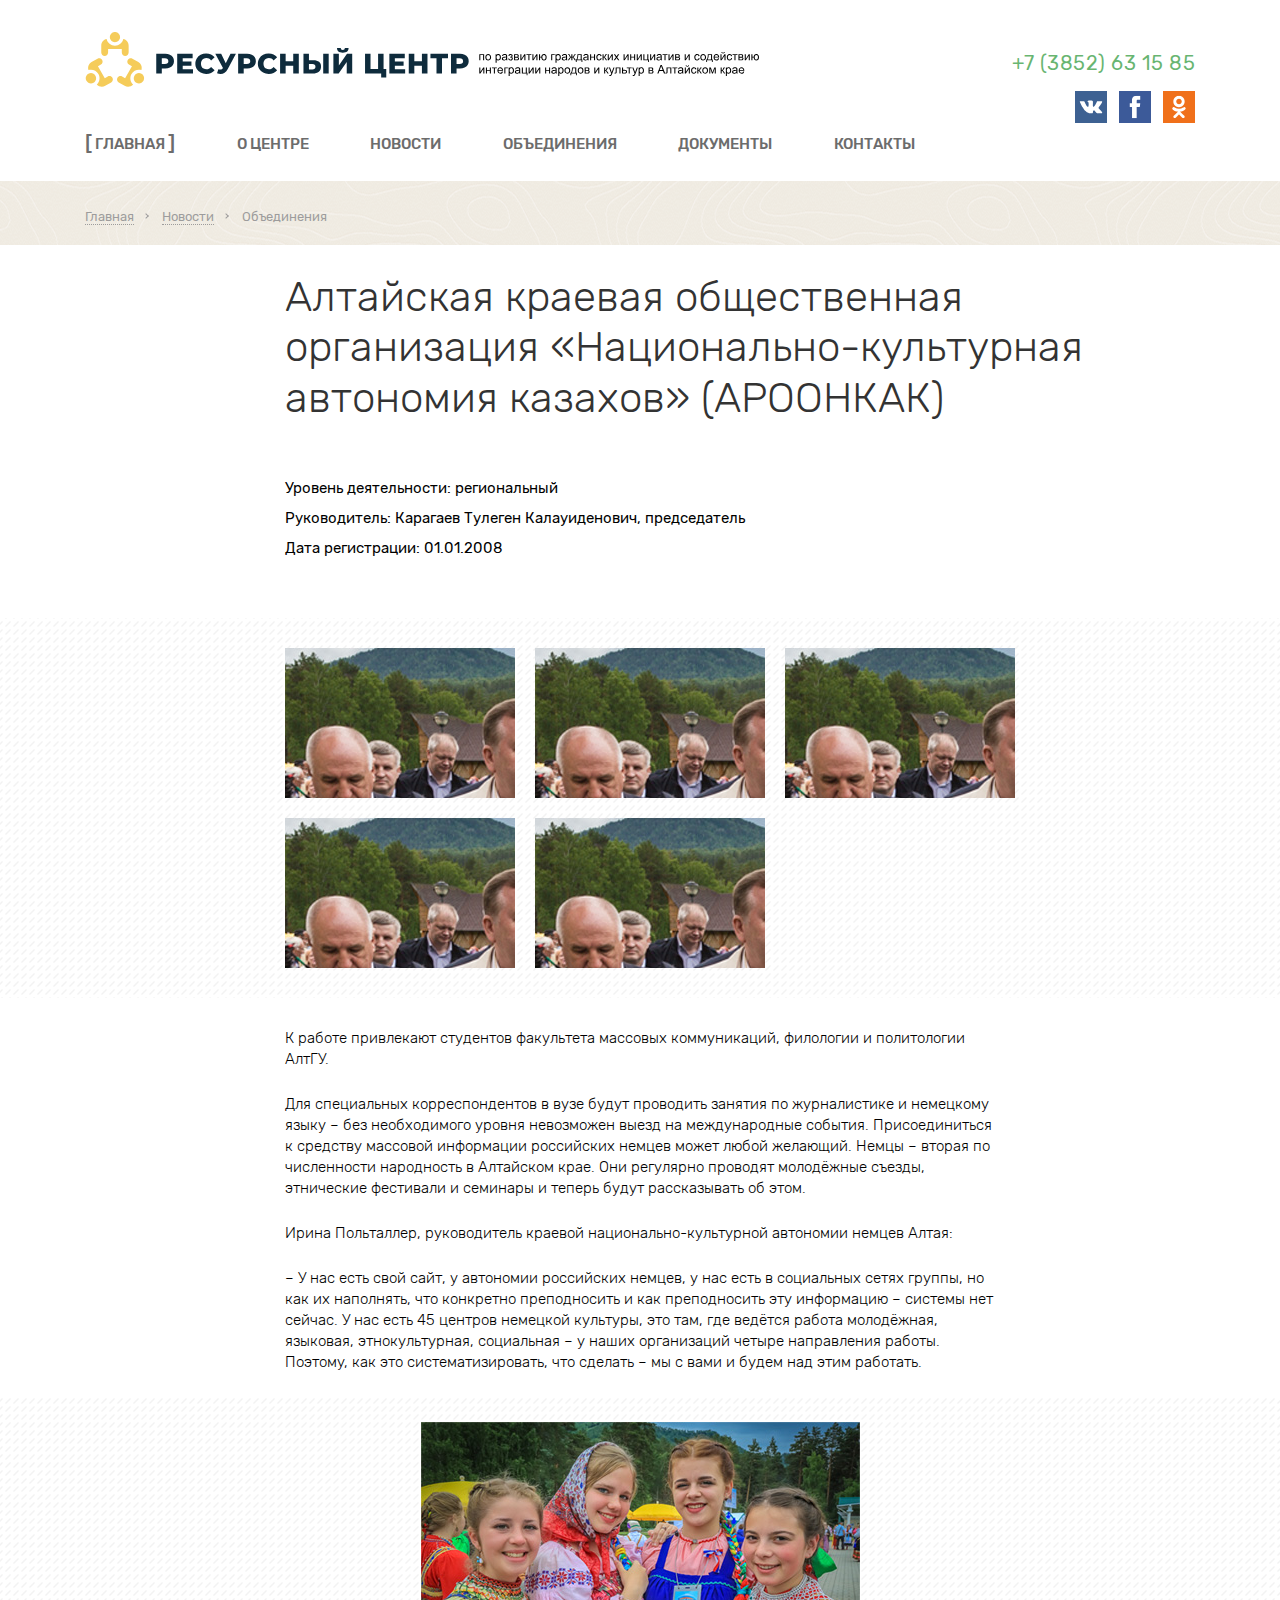
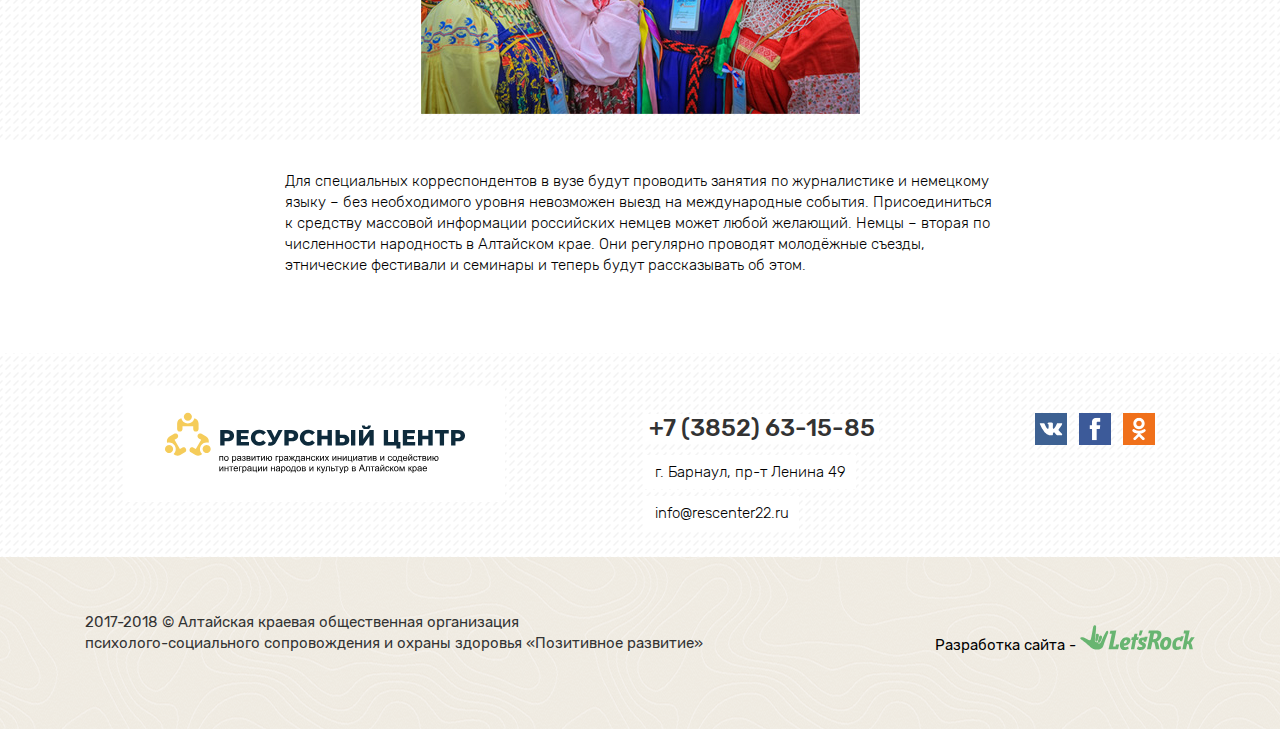
<file: unification.html>
<!DOCTYPE html>
<html lang="ru">
<head>
	<meta charset="UTF-8">
<title>Title</title>
<link rel="stylesheet" href="css/style.css">
<link rel="icon" type="image/x-icon" href="/img/favicon.ico">
<meta name="viewport" content="width=device-width, initial-scale=1, maximum-scale=1" />
<!-- <meta name="viewport" content="width=1200/> -->
<script src="https://api-maps.yandex.ru/2.1/?lang=ru_RU" type="text/javascript"></script>
</head>
<body>
	<svg class="svg-collections">
		<symbol id="rc-logo" viewBox="0 0 36000000 4110002">
			<defs>
				<style type="text/css">
					<![CDATA[
						.fil2 {fill:#F5CC5A}
						.fil1 {fill:black;fill-rule:nonzero}
						.fil0 {fill:#0E2B3C;fill-rule:nonzero}
						.logo-subtitle {-webkit-transform:translate(17300000px,-1760000px);transform:translate(17300000px,-1760000px)}
						@media all and (max-width:768px) {
							.logo-subtitle {-webkit-transform:translate(0,0);transform:translate(0,0)}
						}
					]]>
				</style>
			</defs>
			<g>
				<g>
					<path class="fil0" d="M4241576 1166859c94997,0 177497,15744 247501,47244 70003,31500 124004,76500 162000,135000 37996,58500 57000,127252 57000,206256 0,79004 -19004,147496 -57000,205500 -37996,58004 -91997,102744 -162000,134244 -70004,31500 -152504,47256 -247501,47256l-183000 0 0 274500 -297000 0 0 -1050000 480000 0zm-18000 541500c61004,0 106997,-13252 138000,-39756 31004,-26492 46501,-64240 46501,-113244 0,-49004 -15497,-87000 -46501,-114000 -31003,-27000 -76996,-40500 -138000,-40500l-165000 0 0 307500 165000 0zm1499670 279000l0 229500 -843000 0 0 -1050000 823500 0 0 229500 -529500 0 0 177000 466500 0 0 222000 -466500 0 0 192000 549000 0zm703170 250500c-109996,0 -208748,-23256 -296244,-69756 -87508,-46500 -156260,-111248 -206256,-194244 -49996,-82996 -75000,-177000 -75000,-282000 0,-105000 25004,-199004 75000,-282000 49996,-82996 118748,-147756 206256,-194256 87496,-46500 186248,-69744 296244,-69744 96000,0 182504,16996 259500,51000 76996,34004 141000,82996 192000,147000l-189000 171000c-67996,-82004 -150496,-123000 -247500,-123000 -57000,0 -107752,12496 -152244,37500 -44504,25004 -79004,60248 -103500,105744 -24508,45508 -36756,97760 -36756,156756 0,58996 12248,111248 36756,156744 24496,45508 58996,80752 103500,105756 44492,25004 95244,37500 152244,37500 97004,0 179504,-40996 247500,-123000l189000 171000c-51000,64004 -115004,112996 -192000,147000 -76996,34004 -163500,51000 -259500,51000zm1588170 -1071000l-435000 811500c-46004,87000 -102248,153000 -168745,198000 -66507,45000 -139252,67500 -218256,67500 -58004,0 -120000,-13004 -186000,-39000l70500 -219000c40996,12000 76004,18000 105000,18000 28997,0 54756,-6496 77256,-19500 22500,-13004 43241,-33496 62244,-61500l-408000 -756000 313500 0 244501 507000 253500 -507000 289500 0zm598169 0c94996,0 177496,15744 247500,47244 70004,31500 124004,76500 162000,135000 37997,58500 57000,127252 57000,206256 0,79004 -19003,147496 -57000,205500 -37996,58004 -91996,102744 -162000,134244 -70004,31500 -152504,47256 -247500,47256l-183000 0 0 274500 -297000 0 0 -1050000 480000 0zm-18000 541500c61004,0 106996,-13252 138000,-39756 31004,-26492 46500,-64240 46500,-113244 0,-49004 -15496,-87000 -46500,-114000 -31004,-27000 -76996,-40500 -138000,-40500l-165000 0 0 307500 165000 0zm1168170 529500c-109996,0 -208748,-23256 -296244,-69756 -87508,-46500 -156260,-111248 -206256,-194244 -49996,-82996 -75000,-177000 -75000,-282000 0,-105000 25004,-199004 75000,-282000 49996,-82996 118748,-147756 206256,-194256 87496,-46500 186248,-69744 296244,-69744 96000,0 182504,16996 259500,51000 76996,34004 141000,82996 192000,147000l-189000 171000c-67996,-82004 -150496,-123000 -247500,-123000 -57000,0 -107752,12496 -152244,37500 -44504,25004 -79004,60248 -103500,105744 -24508,45508 -36756,97760 -36756,156756 0,58996 12248,111248 36756,156744 24496,45508 58996,80752 103500,105756 44492,25004 95244,37500 152244,37500 97004,0 179504,-40996 247500,-123000l189000 171000c-51000,64004 -115004,112996 -192000,147000 -76996,34004 -163500,51000 -259500,51000zm1607670 -1071000l0 1050000 -297000 0 0 -409500 -405000 0 0 409500 -297000 0 0 -1050000 297000 0 0 394500 405000 0 0 -394500 297000 0zm784170 334500c129000,0 228496,28748 298500,86244 70004,57508 105000,142760 105000,255756 0,121004 -39000,213496 -117000,277500 -78000,64004 -186496,96000 -325500,96000l-496501 0 0 -1050000 292500 0 0 334500 243001 0zm-58500 502500c49996,0 89752,-13500 119255,-40500 29493,-27000 44245,-64996 44245,-114000 0,-91004 -54497,-136500 -163500,-136500l-184501 0 0 291000 184501 0zm577500 -837000l292500 0 0 1050000 -292500 0 0 -1050000zm542669 0l292500 0 0 616500 433501 -616500 279000 0 0 1050000 -292501 0 0 -615000 -432000 615000 -280500 0 0 -1050000zm501000 -63000c-106004,0 -183744,-20504 -233244,-61500 -49500,-40996 -74256,-102000 -74256,-183000l199500 0c1004,34996 10004,61004 27000,78000 16996,16996 43996,25500 81000,25500 37004,0 64500,-8504 82500,-25500 18000,-16996 27497,-43004 28500,-78000l199501 0c0,81000 -25004,142004 -75000,183000 -49997,40996 -128504,61500 -235501,61500zm2321671 877500l0 450000 -271501 0 0 -214500 -861000 0 0 -1050000 292500 0 0 814500 403500 0 0 -814500 292501 0 0 814500 144000 0zm1007669 6000l0 229500 -843000 0 0 -1050000 823500 0 0 229500 -529500 0 0 177000 466500 0 0 222000 -466500 0 0 192000 549000 0zm1192170 -820500l0 1050000 -297000 0 0 -409500 -405000 0 0 409500 -297000 0 0 -1050000 297000 0 0 394500 405000 0 0 -394500 297000 0zm1094670 235500l-321000 0 0 814500 -292500 0 0 -814500 -322501 0 0 -235500 936001 0 0 235500zm640169 -235500c94996,0 177496,15744 247500,47244 70004,31500 124004,76500 162000,135000 37997,58500 57000,127252 57000,206256 0,79004 -19003,147496 -57000,205500 -37996,58004 -91996,102744 -162000,134244 -70004,31500 -152504,47256 -247500,47256l-183000 0 0 274500 -297000 0 0 -1050000 480000 0zm-18000 541500c61004,0 106996,-13252 138000,-39756 31004,-26492 46500,-64240 46500,-113244 0,-49004 -15496,-87000 -46500,-114000 -31004,-27000 -76996,-40500 -138000,-40500l-165000 0 0 307500 165000 0z"/>
				</g>
				<g class="logo-subtitle">
					<path  class="fil1" d="M3704919 2944478l259205 0 0 328110 -55642 0 0 -281965 -147933 0 0 281965 -55630 0 0 -328110zm321461 164055c0,-60579 16866,-105473 50681,-134646 28145,-24248 62598,-36354 103157,-36354 44988,0 81862,14740 110516,44244 28559,29397 42898,70181 42898,122114 0,42142 -6331,75236 -18969,99354 -12650,24130 -31098,42898 -55311,56268 -24142,13382 -50587,20032 -79134,20032 -45945,0 -83031,-14646 -111378,-44056 -28346,-29385 -42460,-71740 -42460,-126956zm56893 106c0,41941 9177,73323 27496,94087 18449,20858 41516,31299 69449,31299 27603,0 50575,-10441 69000,-31406 18343,-20964 27508,-52889 27508,-95763 0,-40477 -9272,-71138 -27709,-91890 -18437,-20870 -41421,-31288 -68799,-31288 -27933,0 -51000,10323 -69449,31075 -18319,20764 -27496,52063 -27496,93886zm491221 289748l0 -453909 50575 0 0 43098c11905,-16654 25393,-29197 40464,-37512 14965,-8315 33177,-12531 54579,-12531 28016,0 52665,7157 74067,21590 21390,14327 37500,34666 48461,60803 10854,26233 16334,54886 16334,86174 0,33413 -6000,63543 -18023,90413 -12000,26764 -29492,47315 -52453,61630 -22866,14232 -46996,21402 -72284,21402 -18543,0 -35196,-3898 -49854,-11693 -14740,-7807 -26752,-17611 -36236,-29504l0 160039 -55630 0zm50575 -287846c0,42035 8527,73110 25500,93248 17067,20114 37724,30236 61960,30236 24650,0 45721,-10441 63213,-31299 17587,-20859 26339,-53103 26339,-96827 0,-41729 -8540,-72910 -25713,-93673 -17173,-20752 -37606,-31087 -61429,-31087 -23587,0 -44457,11067 -62587,33094 -18224,22134 -27283,54154 -27283,96308zm515338 120944c-20657,17611 -40582,29930 -59645,37205 -19075,7264 -39496,10855 -61429,10855 -36036,0 -63733,-8752 -83126,-26339 -19394,-17492 -29079,-39933 -29079,-67240 0,-16004 3685,-30650 10961,-43937 7370,-13276 16960,-23799 28759,-31819 11906,-8008 25181,-14114 40040,-18213 10960,-2858 27496,-5586 49523,-8338 44882,-5256 78071,-11693 99248,-19075 201,-7583 331,-12425 331,-14421 0,-22548 -5279,-38457 -15815,-47729 -14220,-12543 -35397,-18756 -63425,-18756 -26244,0 -45626,4630 -58063,13796 -12532,9177 -21697,25393 -27709,48791l-54366 -7583c4949,-23291 13063,-42141 24449,-56480 11374,-14339 27815,-25287 49311,-33083 21378,-7689 46346,-11586 74587,-11586 28027,0 50893,3259 68492,9897 17480,6638 30449,14859 38669,24862 8221,10016 14008,22666 17386,37938 1795,9484 2728,26551 2728,51106l0 73760c0,51519 1170,84071 3485,97866 2208,13807 6850,26976 13594,39626l-58157 0c-5587,-11693 -9166,-25394 -10749,-41103zm-4417 -123271c-20244,8220 -50586,15165 -91039,20858 -22984,3272 -39201,6957 -48685,11067 -9485,4110 -16760,10122 -21922,17917 -5149,7902 -7795,16642 -7795,26351 0,14634 5587,26964 16854,36756 11280,9803 27721,14763 49312,14763 21389,0 40464,-4653 57212,-14031 16654,-9272 28984,-22004 36780,-38138 6012,-12531 8952,-30968 8952,-55311l331 -20232zm207331 15815l0 -43630c23409,-201 39413,-1158 47835,-2740 8539,-1689 16653,-6532 24236,-14740 7583,-8233 11386,-18449 11386,-30780 0,-14846 -4949,-26870 -14965,-35705 -10004,-8964 -22866,-13393 -38775,-13393 -31300,0 -53209,18330 -65752,54992l-53103 -8835c16441,-61110 56268,-91665 119280,-91665 34984,0 62374,9484 82287,28547 19914,19075 29823,41835 29823,68279 0,26658 -12969,47941 -38776,63638 16536,8859 28867,20126 37193,33827 8221,13689 12331,29917 12331,48661 0,29410 -10748,53233 -32138,71552 -21496,18342 -51413,27508 -89976,27508 -74823,0 -118229,-33095 -130134,-99260l52476 -11386c4737,20858 14327,37098 28866,48579 14540,11480 31075,17173 49843,17173 18756,0 34346,-5268 46783,-15898 12426,-10547 18650,-24035 18650,-40476 0,-12732 -3898,-23799 -11705,-33284 -7795,-9484 -16110,-15378 -24968,-17716 -8847,-2421 -24862,-3567 -48047,-3567 -1890,0 -6107,106 -12650,319zm217169 -179551l128008 0c31406,0 54792,2645 70181,7901 15272,5268 28441,14858 39402,28878 11067,14114 16547,30874 16547,50457 0,15697 -3271,29409 -9685,40996 -6543,11693 -16240,21496 -29303,29291 15378,5162 28134,14752 38362,28866 10110,14020 15177,30780 15177,50055 -2019,31075 -13169,54154 -33307,69119 -20126,15059 -49417,22547 -87767,22547l-147615 0 0 -328110zm55630 138448l58996 0c23516,0 39733,-1263 48485,-3685 8846,-2527 16748,-7488 23693,-15071 6956,-7476 10441,-16535 10441,-27070 0,-17386 -6107,-29410 -18237,-36248 -12212,-6851 -33071,-10229 -62586,-10229l-60792 0 0 92303zm0 144142l73028 0c31382,0 52996,-3685 64689,-10960 11693,-7382 17799,-19914 18437,-37937 0,-10418 -3366,-20221 -10122,-29174 -6839,-8964 -15697,-14657 -26551,-16972 -10843,-2410 -28347,-3579 -52359,-3579l-67122 0 0 98622zm280276 -282590l55630 0 0 250240 154571 -250240 59740 0 0 328110 -55630 0 0 -248670 -154358 248670 -59953 0 0 -328110zm324106 0l265524 0 0 46145 -104964 0 0 281965 -55619 0 0 -281965 -104941 0 0 -46145zm318627 0l55629 0 0 250240 154571 -250240 59741 0 0 328110 -55630 0 0 -248670 -154359 248670 -59952 0 0 -328110zm353799 0l55653 0 0 137185 67630 0c4961,-46772 19607,-82500 43937,-107150 24449,-24661 56056,-36980 94937,-36980 33083,0 59221,6626 78296,20008 19169,13381 34972,31724 47409,55216 12425,23386 18638,54898 18638,94512 0,56480 -12839,99354 -38563,128551 -25701,29173 -60579,43725 -104622,43725 -40890,0 -73654,-13595 -98410,-40678 -24661,-27177 -38563,-64382 -41622,-111697l-67630 0 0 145418 -55653 0 0 -328110zm265216 40452c-27177,0 -48354,10441 -63531,31300 -15177,20763 -22760,49937 -22760,87555 0,45000 7583,77870 22866,98834 15272,20965 35705,31406 61217,31406 25382,0 46146,-9685 62374,-29091 16110,-19382 24224,-50669 24224,-93767 0,-42036 -7051,-73654 -21071,-94619 -14007,-21070 -35078,-31618 -63319,-31618zm383953 -40452l189036 0 0 46145 -133406 0 0 281965 -55630 0 0 -328110zm230540 453909l0 -453909 50575 0 0 43098c11905,-16654 25393,-29197 40452,-37512 14965,-8315 33189,-12531 54591,-12531 28016,0 52665,7157 74067,21590 21390,14327 37500,34666 48461,60803 10854,26233 16334,54886 16334,86174 0,33413 -6000,63543 -18023,90413 -12000,26764 -29492,47315 -52465,61630 -22854,14232 -46996,21402 -72272,21402 -18555,0 -35196,-3898 -49854,-11693 -14740,-7807 -26764,-17611 -36248,-29504l0 160039 -55618 0zm50575 -287846c0,42035 8527,73110 25488,93248 17079,20114 37724,30236 61961,30236 24661,0 45732,-10441 63224,-31299 17587,-20859 26339,-53103 26339,-96827 0,-41729 -8540,-72910 -25713,-93673 -17173,-20752 -37606,-31087 -61429,-31087 -23599,0 -44457,11067 -62587,33094 -18236,22134 -27283,54154 -27283,96308zm515338 120944c-20657,17611 -40582,29930 -59645,37205 -19075,7264 -39508,10855 -61429,10855 -36036,0 -63733,-8752 -83138,-26339 -19382,-17492 -29067,-39933 -29067,-67240 0,-16004 3685,-30650 10960,-43937 7371,-13276 16961,-23799 28760,-31819 11906,-8008 25181,-14114 40040,-18213 10960,-2858 27484,-5586 49512,-8338 44893,-5256 78082,-11693 99248,-19075 212,-7583 330,-12425 330,-14421 0,-22548 -5267,-38457 -15815,-47729 -14208,-12543 -35385,-18756 -63425,-18756 -26232,0 -45614,4630 -58051,13796 -12532,9177 -21709,25393 -27709,48791l-54378 -7583c4961,-23291 13075,-42141 24449,-56480 11386,-14339 27827,-25287 49311,-33083 21390,-7689 46358,-11586 74599,-11586 28027,0 50893,3259 68480,9897 17492,6638 30449,14859 38681,24862 8221,10016 14008,22666 17386,37938 1795,9484 2728,26551 2728,51106l0 73760c0,51519 1170,84071 3485,97866 2208,13807 6850,26976 13582,39626l-58146 0c-5586,-11693 -9165,-25394 -10748,-41103zm-4429 -123271c-20232,8220 -50575,15165 -91027,20858 -22985,3272 -39201,6957 -48685,11067 -9485,4110 -16760,10122 -21922,17917 -5161,7902 -7795,16642 -7795,26351 0,14634 5575,26964 16854,36756 11280,9803 27721,14763 49312,14763 21389,0 40452,-4653 57212,-14031 16654,-9272 28984,-22004 36780,-38138 6000,-12531 8941,-30968 8941,-55311l330 -20232zm340229 -163736l0 141614c17905,0 30543,-3378 37807,-10016 7275,-6744 17705,-26433 31193,-59315 12649,-31181 24130,-51000 34453,-59634 10110,-8445 26137,-12649 48153,-12649l20339 0 0 45826 -15071 -307c-14858,0 -24236,2209 -28347,6544 -4311,4523 -10960,18000 -19795,40452 -8232,21485 -15815,36237 -22760,44563 -6968,8221 -17929,15709 -32669,22548 24024,6437 47421,28653 70287,66803l61004 101681 -61110 0 -59445 -101587c-12106,-20634 -22748,-34122 -31701,-40559 -9059,-6413 -19819,-9579 -32338,-9579l0 151725 -56906 0 0 -151725c-12330,0 -22984,3166 -31925,9473 -9071,6319 -19606,19925 -31618,40795l-59941 101457 -61122 0 60791 -101681c23091,-38150 46689,-60366 70713,-66803 -16441,-7583 -28028,-15910 -34571,-24863 -6626,-8964 -16429,-30342 -29598,-64169 -4536,-11386 -9378,-18331 -14552,-20870 -5374,-2622 -13275,-3898 -23799,-3898 -2646,0 -8126,107 -16334,319l0 -46145 7688 0c21485,0 36556,1263 45308,3897 8752,2540 16547,8008 23492,16335 6850,8315 15815,25594 26764,52051 13381,32339 23716,51945 30885,58890 7146,6956 19796,10441 37819,10441l0 -141614 56906 0zm268039 0l228863 0 0 282590 35385 0 0 138449 -45519 0 0 -92929 -258556 0 0 92929 -45519 0 0 -138449 29079 0c39200,-53209 57956,-147413 56267,-282590zm46146 46145c-4110,106536 -20551,185339 -49311,236445l176386 0 0 -236445 -127075 0zm493417 240862c-20645,17611 -40570,29930 -59633,37205 -19075,7264 -39508,10855 -61430,10855 -36035,0 -63732,-8752 -83137,-26339 -19382,-17492 -29067,-39933 -29067,-67240 0,-16004 3685,-30650 10960,-43937 7370,-13276 16961,-23799 28760,-31819 11894,-8008 25181,-14114 40040,-18213 10960,-2858 27484,-5586 49511,-8338 44894,-5256 78083,-11693 99248,-19075 213,-7583 331,-12425 331,-14421 0,-22548 -5268,-38457 -15815,-47729 -14208,-12543 -35386,-18756 -63425,-18756 -26232,0 -45614,4630 -58063,13796 -12520,9177 -21697,25393 -27697,48791l-54378 -7583c4961,-23291 13075,-42141 24449,-56480 11386,-14339 27827,-25287 49311,-33083 21390,-7689 46358,-11586 74598,-11586 28028,0 50894,3259 68481,9897 17492,6638 30449,14859 38681,24862 8209,10016 14008,22666 17386,37938 1795,9484 2728,26551 2728,51106l0 73760c0,51519 1169,84071 3484,97866 2209,13807 6851,26976 13583,39626l-58146 0c-5586,-11693 -9165,-25394 -10760,-41103zm-4417 -123271c-20232,8220 -50575,15165 -91027,20858 -22985,3272 -39201,6957 -48686,11067 -9484,4110 -16759,10122 -21921,17917 -5161,7902 -7795,16642 -7795,26351 0,14634 5575,26964 16854,36756 11280,9803 27721,14763 49311,14763 21390,0 40453,-4653 57213,-14031 16653,-9272 28984,-22004 36779,-38138 6000,-12531 8941,-30968 8941,-55311l331 -20232zm141709 -163736l55630 0 0 136547 154264 0 0 -136547 55630 0 0 328110 -55630 0 0 -145418 -154264 0 0 145418 -55630 0 0 -328110zm563386 207992l54378 7594c-6024,37394 -21189,66579 -45744,87756 -24555,21177 -54780,31725 -90496,31725 -44788,0 -80823,-14646 -108000,-43937 -27307,-29304 -40890,-71233 -40890,-125812 0,-35397 5894,-66283 17610,-92834 11693,-26445 29492,-46347 53516,-59528 23905,-13275 49937,-19901 78177,-19901 35516,0 64701,8941 87248,26964 22654,18012 37193,43630 43512,76701l-53728 8220c-5174,-22015 -14233,-38563 -27402,-49736 -13075,-11067 -28866,-16641 -47421,-16641 -28028,0 -50788,10015 -68374,30023 -17492,20138 -26244,51744 -26244,95150 0,44055 8444,75968 25299,95882 16960,19913 38976,29929 66047,29929 21933,0 40158,-6650 54697,-20020 14646,-13275 23917,-33827 27815,-61535zm101161 -207992l55630 0 0 141614c17693,0 30130,-3378 37300,-10229 7051,-6732 17492,-26445 31393,-59208 10961,-25914 19819,-42981 26551,-51213 6863,-8209 14658,-13795 23493,-16653 8964,-2835 23196,-4311 42685,-4311l11161 0 0 45826 -15484 -307c-14646,0 -24024,2209 -28134,6544 -4311,4523 -10961,18000 -19819,40452 -8421,21485 -16110,36343 -23173,44563 -6945,8221 -17799,15709 -32445,22548 23917,6437 47516,28653 70689,66803l61016 101681 -61122 0 -60154 -101362c-12118,-20540 -22654,-34028 -31606,-40571 -9071,-6532 -19807,-9792 -32351,-9792l0 151725 -55630 0 0 -328110zm277217 0l55630 0 0 250240 154571 -250240 59740 0 0 328110 -55630 0 0 -248670 -154358 248670 -59953 0 0 -328110zm315248 328110l119799 -169961 -110941 -158149 68386 0 51827 77444c9591,14552 17173,26339 22547,35622 9378,-13181 17705,-25074 25181,-35728l54579 -77338 67973 0 -111591 158149 118854 169961 -67641 0 -67866 -101150 -15485 -24342 -87661 125492 -67961 0zm529689 -328110l55618 0 0 250240 154583 -250240 59740 0 0 328110 -55630 0 0 -248670 -154358 248670 -59953 0 0 -328110zm353174 0l55630 0 0 136547 154263 0 0 -136547 55630 0 0 328110 -55630 0 0 -145418 -154263 0 0 145418 -55630 0 0 -328110zm349075 0l55630 0 0 250240 154582 -250240 59729 0 0 328110 -55618 0 0 -248670 -154359 248670 -59964 0 0 -328110zm353811 0l55642 0 0 282590 154252 0 0 -282590 55630 0 0 282590 36035 0 0 138449 -45520 0 0 -92929 -256039 0 0 -328110zm361512 0l55630 0 0 250240 154582 -250240 59729 0 0 328110 -55618 0 0 -248670 -154359 248670 -59964 0 0 -328110zm567496 287007c-20646,17611 -40571,29930 -59646,37205 -19063,7264 -39496,10855 -61417,10855 -36035,0 -63732,-8752 -83138,-26339 -19382,-17492 -29079,-39933 -29079,-67240 0,-16004 3697,-30650 10961,-43937 7382,-13276 16972,-23799 28772,-31819 11893,-8008 25169,-14114 40027,-18213 10961,-2858 27496,-5586 49524,-8338 44894,-5256 78071,-11693 99248,-19075 213,-7583 331,-12425 331,-14421 0,-22548 -5268,-38457 -15815,-47729 -14221,-12543 -35398,-18756 -63425,-18756 -26233,0 -45615,4630 -58063,13796 -12532,9177 -21697,25393 -27697,48791l-54378 -7583c4960,-23291 13074,-42141 24448,-56480 11375,-14339 27827,-25287 49312,-33083 21389,-7689 46358,-11586 74598,-11586 28028,0 50894,3259 68480,9897 17492,6638 30449,14859 38681,24862 8209,10016 14008,22666 17386,37938 1784,9484 2729,26551 2729,51106l0 73760c0,51519 1169,84071 3484,97866 2209,13807 6850,26976 13583,39626l-58146 0c-5587,-11693 -9177,-25394 -10760,-41103zm-4417 -123271c-20233,8220 -50575,15165 -91040,20858 -22984,3272 -39200,6957 -48685,11067 -9472,4110 -16748,10122 -21921,17917 -5150,7902 -7795,16642 -7795,26351 0,14634 5586,26964 16866,36756 11268,9803 27720,14763 49311,14763 21378,0 40453,-4653 57213,-14031 16641,-9272 28984,-22004 36779,-38138 6000,-12531 8941,-30968 8941,-55311l331 -20232zm98728 -163736l265524 0 0 46145 -104953 0 0 281965 -55630 0 0 -281965 -104941 0 0 -46145zm318626 0l55630 0 0 250240 154571 -250240 59740 0 0 328110 -55630 0 0 -248670 -154358 248670 -59953 0 0 -328110zm353185 0l128008 0c31406,0 54792,2645 70170,7901 15283,5268 28452,14858 39413,28878 11067,14114 16547,30874 16547,50457 0,15697 -3271,29409 -9697,40996 -6543,11693 -16228,21496 -29291,29291 15378,5162 28134,14752 38362,28866 10111,14020 15166,30780 15166,50055 -2008,31075 -13170,54154 -33296,69119 -20137,15059 -49417,22547 -87767,22547l-147615 0 0 -328110zm55619 138448l59007 0c23504,0 39721,-1263 48473,-3685 8858,-2527 16760,-7488 23705,-15071 6956,-7476 10441,-16535 10441,-27070 0,-17386 -6119,-29410 -18237,-36248 -12224,-6851 -33082,-10229 -62586,-10229l-60803 0 0 92303zm0 144142l73027 0c31394,0 53008,-3685 64701,-10960 11693,-7382 17799,-19914 18437,-37937 0,-10418 -3378,-20221 -10122,-29174 -6839,-8964 -15697,-14657 -26551,-16972 -10843,-2410 -28347,-3579 -52359,-3579l-67133 0 0 98622zm455929 -282590l55630 0 0 250240 154582 -250240 59729 0 0 328110 -55630 0 0 -248670 -154347 248670 -59964 0 0 -328110zm743150 207992l54366 7594c-6012,37394 -21189,66579 -45732,87756 -24556,21177 -54780,31725 -90508,31725 -44788,0 -80823,-14646 -108000,-43937 -27296,-29304 -40890,-71233 -40890,-125812 0,-35397 5905,-66283 17610,-92834 11693,-26445 29492,-46347 53528,-59528 23905,-13275 49937,-19901 78177,-19901 35504,0 64689,8941 87236,26964 22654,18012 37205,43630 43524,76701l-53740 8220c-5162,-22015 -14233,-38563 -27402,-49736 -13063,-11067 -28866,-16641 -47409,-16641 -28028,0 -50788,10015 -68386,30023 -17481,20138 -26233,51744 -26233,95150 0,44055 8433,75968 25300,95882 16960,19913 38976,29929 66047,29929 21921,0 40157,-6650 54685,-20020 14646,-13275 23929,-33827 27827,-61535zm87980 -43937c0,-60579 16866,-105473 50693,-134646 28134,-24248 62587,-36354 103146,-36354 44988,0 81862,14740 110527,44244 28548,29397 42886,70181 42886,122114 0,42142 -6331,75236 -18968,99354 -12650,24130 -31087,42898 -55311,56268 -24130,13382 -50587,20032 -79134,20032 -45933,0 -83032,-14646 -111378,-44056 -28347,-29385 -42461,-71740 -42461,-126956zm56906 106c0,41941 9165,73323 27484,94087 18449,20858 41516,31299 69449,31299 27614,0 50575,-10441 69012,-31406 18330,-20964 27507,-52889 27507,-95763 0,-40477 -9283,-71138 -27720,-91890 -18425,-20870 -41410,-31288 -68799,-31288 -27933,0 -51000,10323 -69449,31075 -18319,20764 -27484,52063 -27484,93886zm345283 -164161l228851 0 0 282590 35397 0 0 138449 -45519 0 0 -92929 -258567 0 0 92929 -45508 0 0 -138449 29067 0c39200,-53209 57956,-147413 56279,-282590zm46146 46145c-4110,106536 -20551,185339 -49311,236445l176374 0 0 -236445 -127063 0zm502902 175748l57519 7595c-8952,33401 -25700,59421 -50137,77858 -24449,18449 -55642,27721 -93686,27721 -47834,0 -85759,-14752 -113787,-44268 -28016,-29386 -42047,-70795 -42047,-124004 0,-55004 14126,-97772 42472,-128114 28347,-30449 65114,-45626 110315,-45626 43725,0 79453,14846 107150,44669 27720,29823 41622,71752 41622,125799 0,3272 -106,8232 -319,14752l-244335 0c2103,35929 12225,63544 30555,82618 18225,19063 41091,28654 68374,28654 20339,0 37725,-5374 52063,-16122 14422,-10748 25808,-27933 34241,-51532zm-182067 -89138l182693 0c-2422,-27590 -9485,-48248 -20965,-62055 -17598,-21389 -40559,-32137 -68693,-32137 -25500,0 -46890,8539 -64276,25606 -17279,17067 -26870,39933 -28759,68586zm309874 -132755l55618 0 0 250240 154583 -250240 59740 0 0 328110 -55630 0 0 -248670 -154358 248670 -59953 0 0 -328110zm192177 -121382l37937 0c-3047,26031 -12531,46039 -28346,59964 -15804,14008 -36768,20965 -63012,20965 -26339,0 -47410,-6957 -63107,-20764 -15696,-13902 -25181,-33921 -28240,-60165l37937 0c2835,14232 8622,24862 17174,31818 8527,7063 20125,10548 34547,10548 16760,0 29409,-3378 37937,-10229 8539,-6732 14338,-17492 17173,-32137zm375319 329374l54366 7594c-6012,37394 -21189,66579 -45744,87756 -24543,21177 -54768,31725 -90496,31725 -44787,0 -80823,-14646 -108000,-43937 -27295,-29304 -40890,-71233 -40890,-125812 0,-35397 5906,-66283 17610,-92834 11693,-26445 29493,-46347 53528,-59528 23906,-13275 49937,-19901 78177,-19901 35504,0 64689,8941 87236,26964 22654,18012 37205,43630 43524,76701l-53740 8220c-5161,-22015 -14232,-38563 -27402,-49736 -13063,-11067 -28866,-16641 -47409,-16641 -28040,0 -50788,10015 -68386,30023 -17492,20138 -26232,51744 -26232,95150 0,44055 8433,75968 25287,95882 16973,19913 38977,29929 66059,29929 21921,0 40158,-6650 54685,-20020 14646,-13275 23929,-33827 27827,-61535zm72709 -207992l265523 0 0 46145 -104952 0 0 281965 -55630 0 0 -281965 -104941 0 0 -46145zm318626 0l128008 0c31405,0 54791,2645 70169,7901 15284,5268 28453,14858 39414,28878 11066,14114 16547,30874 16547,50457 0,15697 -3272,29409 -9697,40996 -6532,11693 -16228,21496 -29291,29291 15378,5162 28133,14752 38362,28866 10110,14020 15177,30780 15177,50055 -2020,31075 -13181,54154 -33307,69119 -20126,15059 -49418,22547 -87768,22547l-147614 0 0 -328110zm55630 138448l58996 0c23504,0 39720,-1263 48472,-3685 8859,-2527 16760,-7488 23705,-15071 6957,-7476 10441,-16535 10441,-27070 0,-17386 -6106,-29410 -18236,-36248 -12213,-6851 -33083,-10229 -62587,-10229l-60791 0 0 92303zm0 144142l73016 0c31393,0 53007,-3685 64700,-10960 11693,-7382 17800,-19914 18437,-37937 0,-10418 -3366,-20221 -10122,-29174 -6838,-8964 -15697,-14657 -26551,-16972 -10842,-2410 -28346,-3579 -52358,-3579l-67122 0 0 98622zm280275 -282590l55619 0 0 250240 154582 -250240 59741 0 0 328110 -55630 0 0 -248670 -154359 248670 -59953 0 0 -328110zm353800 0l55653 0 0 137185 67630 0c4961,-46772 19607,-82500 43937,-107150 24449,-24661 56056,-36980 94926,-36980 33094,0 59232,6626 78307,20008 19169,13381 34972,31724 47409,55216 12425,23386 18638,54898 18638,94512 0,56480 -12839,99354 -38563,128551 -25701,29173 -60579,43725 -104622,43725 -40890,0 -73654,-13595 -98410,-40678 -24661,-27177 -38563,-64382 -41622,-111697l-67630 0 0 145418 -55653 0 0 -328110zm265216 40452c-27189,0 -48354,10441 -63531,31300 -15177,20763 -22760,49937 -22760,87555 0,45000 7583,77870 22866,98834 15272,20965 35705,31406 61205,31406 25394,0 46146,-9685 62386,-29091 16110,-19382 24224,-50669 24224,-93767 0,-42036 -7051,-73654 -21071,-94619 -14007,-21070 -35078,-31618 -63319,-31618zm-14787690 665812l55630 0 0 250240 154571 -250240 59740 0 0 328098 -55630 0 0 -248657 -154347 248657 -59964 0 0 -328098zm353185 0l55630 0 0 136547 154264 0 0 -136547 55618 0 0 328098 -55618 0 0 -145405 -154264 0 0 145405 -55630 0 0 -328098zm319996 0l265524 0 0 46133 -104953 0 0 281965 -55630 0 0 -281965 -104941 0 0 -46133zm535359 221893l57519 7583c-8952,33413 -25701,59421 -50138,77870 -24448,18437 -55653,27721 -93685,27721 -47834,0 -85759,-14764 -113799,-44268 -28016,-29386 -42035,-70807 -42035,-124016 0,-54992 14126,-97772 42472,-128114 28347,-30449 65114,-45614 110315,-45614 43725,0 79453,14834 107150,44657 27720,29823 41622,71764 41622,125811 0,3260 -106,8221 -319,14752l-244347 0c2115,35929 12237,63544 30556,82607 18236,19074 41102,28665 68385,28665 20339,0 37725,-5374 52063,-16134 14422,-10736 25808,-27921 34241,-51520zm-182067 -89137l182693 0c-2422,-27603 -9485,-48249 -20965,-62067 -17598,-21378 -40559,-32138 -68693,-32138 -25500,0 -46902,8539 -64276,25618 -17279,17067 -26870,39933 -28759,68587zm309874 -132756l189023 0 0 46133 -133405 0 0 281965 -55618 0 0 -328098zm230527 453909l0 -453909 50575 0 0 43098c11906,-16654 25394,-29197 40465,-37524 14953,-8315 33177,-12519 54579,-12519 28015,0 52665,7145 74066,21590 21390,14315 37501,34666 48461,60792 10854,26244 16335,54897 16335,86185 0,33401 -6000,63543 -18024,90413 -12000,26752 -29492,47303 -52453,61630 -22866,14232 -47008,21402 -72283,21402 -18543,0 -35197,-3898 -49854,-11693 -14741,-7819 -26752,-17611 -36237,-29516l0 160051 -55630 0zm50575 -287858c0,42047 8528,73122 25500,93248 17067,20114 37713,30248 61961,30248 24649,0 45720,-10441 63212,-31299 17587,-20870 26339,-53114 26339,-96839 0,-41716 -8539,-72898 -25713,-93661 -17173,-20752 -37606,-31087 -61429,-31087 -23586,0 -44456,11055 -62586,33083 -18225,22134 -27284,54153 -27284,96307z"/>
					<path class="fil1" d="M5837707 3937750c-20658,17598 -40583,29929 -59646,37192 -19075,7276 -39508,10867 -61429,10867 -36035,0 -63732,-8752 -83126,-26351 -19394,-17480 -29079,-39933 -29079,-67228 0,-16016 3685,-30662 10961,-43937 7370,-13276 16961,-23799 28760,-31819 11905,-8008 25181,-14114 40039,-18225 10961,-2846 27496,-5586 49524,-8326 44882,-5256 78071,-11693 99248,-19075 201,-7583 319,-12425 319,-14421 0,-22559 -5268,-38457 -15803,-47729 -14221,-12543 -35398,-18756 -63426,-18756 -26244,0 -45626,4618 -58063,13796 -12531,9165 -21696,25382 -27708,48791l-54366 -7594c4948,-23280 13063,-42142 24437,-56481 11385,-14327 27826,-25275 49311,-33071 21389,-7689 46358,-11586 74598,-11586 28028,0 50894,3248 68492,9897 17481,6626 30449,14859 38670,24863 8220,10003 14007,22653 17385,37937 1796,9472 2729,26551 2729,51094l0 73760c0,51520 1169,84083 3484,97878 2209,13795 6850,26965 13595,39614l-58158 0c-5587,-11693 -9165,-25382 -10748,-41090zm-4429 -123284c-20232,8232 -50575,15177 -91028,20870 -22984,3260 -39201,6957 -48685,11055 -9484,4110 -16760,10134 -21921,17929 -5150,7902 -7795,16630 -7795,26339 0,14634 5586,26976 16854,36768 11280,9791 27720,14752 49311,14752 21390,0 40453,-4642 57213,-14020 16653,-9272 28984,-22016 36779,-38138 6012,-12531 8953,-30980 8953,-55323l319 -20232zm142335 -163724l55641 0 0 282578 154252 0 0 -282578 55630 0 0 282578 36036 0 0 138461 -45520 0 0 -92941 -256039 0 0 -328098zm361523 0l55618 0 0 250240 154583 -250240 59740 0 0 328098 -55630 0 0 -248657 -154358 248657 -59953 0 0 -328098zm353174 0l55630 0 0 250240 154582 -250240 59729 0 0 328098 -55618 0 0 -248657 -154359 248657 -59964 0 0 -328098zm528838 0l55630 0 0 136547 154264 0 0 -136547 55630 0 0 328098 -55630 0 0 -145405 -154264 0 0 145405 -55630 0 0 -328098zm563386 287008c-20657,17598 -40570,29929 -59645,37192 -19075,7276 -39496,10867 -61418,10867 -36035,0 -63744,-8752 -83137,-26351 -19382,-17480 -29079,-39933 -29079,-67228 0,-16016 3685,-30662 10961,-43937 7381,-13276 16960,-23799 28759,-31819 11906,-8008 25181,-14114 40040,-18225 10960,-2846 27496,-5586 49523,-8326 44894,-5256 78071,-11693 99248,-19075 213,-7583 331,-12425 331,-14421 0,-22559 -5279,-38457 -15815,-47729 -14220,-12543 -35397,-18756 -63425,-18756 -26244,0 -45626,4618 -58063,13796 -12532,9165 -21697,25382 -27709,48791l-54366 -7594c4961,-23280 13063,-42142 24449,-56481 11374,-14327 27815,-25275 49311,-33071 21378,-7689 46346,-11586 74587,-11586 28039,0 50893,3248 68492,9897 17480,6626 30449,14859 38669,24863 8221,10003 14008,22653 17386,37937 1795,9472 2740,26551 2740,51094l0 73760c0,51520 1158,84083 3473,97878 2208,13795 6862,26965 13594,39614l-58157 0c-5587,-11693 -9166,-25382 -10749,-41090zm-4417 -123284c-20244,8232 -50586,15177 -91039,20870 -22984,3260 -39201,6957 -48685,11055 -9485,4110 -16760,10134 -21922,17929 -5149,7902 -7795,16630 -7795,26339 0,14634 5587,26976 16854,36768 11280,9791 27721,14752 49312,14752 21389,0 40464,-4642 57212,-14020 16654,-9272 28984,-22016 36780,-38138 6012,-12531 8952,-30980 8952,-55323l331 -20232zm141697 290185l0 -453909 50587 0 0 43098c11905,-16654 25382,-29197 40452,-37524 14965,-8315 33189,-12519 54579,-12519 28016,0 52677,7145 74079,21590 21378,14315 37500,34666 48461,60792 10854,26244 16334,54897 16334,86185 0,33401 -6000,63543 -18023,90413 -12012,26752 -29492,47303 -52465,61630 -22866,14232 -46996,21402 -72283,21402 -18544,0 -35197,-3898 -49843,-11693 -14740,-7819 -26764,-17611 -36248,-29516l0 160051 -55630 0zm50587 -287858c0,42047 8527,73122 25488,93248 17067,20114 37724,30248 61961,30248 24661,0 45732,-10441 63212,-31299 17599,-20870 26351,-53114 26351,-96839 0,-41716 -8552,-72898 -25725,-93661 -17173,-20752 -37594,-31087 -61417,-31087 -23599,0 -44457,11055 -62587,33083 -18236,22134 -27283,54153 -27283,96307zm280157 -1996c0,-60591 16855,-105473 50681,-134658 28134,-24236 62587,-36342 103146,-36342 45000,0 81874,14740 110528,44244 28547,29386 42886,70169 42886,122114 0,42142 -6331,75236 -18969,99354 -12638,24130 -31087,42886 -55311,56268 -24130,13382 -50575,20032 -79134,20032 -45933,0 -83031,-14658 -111378,-44056 -28335,-29397 -42449,-71752 -42449,-126956zm56894 106c0,41929 9165,73323 27496,94087 18437,20858 41516,31299 69437,31299 27614,0 50587,-10441 69012,-31406 18342,-20976 27508,-52901 27508,-95775 0,-40465 -9272,-71126 -27721,-91890 -18425,-20858 -41409,-31276 -68799,-31276 -27921,0 -51000,10311 -69437,31075 -18331,20752 -27496,52051 -27496,93886zm345284 -164161l228862 0 0 282578 35386 0 0 138461 -45520 0 0 -92941 -258555 0 0 92941 -45520 0 0 -138461 29079 0c39201,-53208 57957,-147401 56268,-282578zm46145 46133c-4110,106548 -20551,185351 -49311,236445l176386 0 0 -236445 -127075 0zm258248 117922c0,-60591 16855,-105473 50682,-134658 28133,-24236 62586,-36342 103145,-36342 45000,0 81874,14740 110528,44244 28559,29386 42886,70169 42886,122114 0,42142 -6331,75236 -18957,99354 -12650,24130 -31098,42886 -55323,56268 -24130,13382 -50575,20032 -79134,20032 -45933,0 -83031,-14658 -111366,-44056 -28346,-29397 -42461,-71752 -42461,-126956zm56894 106c0,41929 9177,73323 27496,94087 18437,20858 41516,31299 69437,31299 27614,0 50587,-10441 69012,-31406 18343,-20976 27508,-52901 27508,-95775 0,-40465 -9272,-71126 -27720,-91890 -18426,-20858 -41410,-31276 -68800,-31276 -27921,0 -51000,10311 -69437,31075 -18319,20752 -27496,52051 -27496,93886zm315567 -164161l128008 0c31406,0 54791,2633 70181,7889 15272,5280 28441,14859 39402,28890 11067,14114 16547,30862 16547,50457 0,15697 -3272,29409 -9685,40996 -6543,11693 -16240,21484 -29303,29279 15378,5174 28134,14752 38362,28867 10110,14031 15177,30779 15177,50067 -2019,31074 -13169,54141 -33307,69106 -20126,15071 -49417,22547 -87768,22547l-147614 0 0 -328098zm55630 138448l58996 0c23516,0 39733,-1275 48485,-3696 8846,-2516 16748,-7477 23692,-15059 6957,-7489 10441,-16536 10441,-27083 0,-17386 -6106,-29398 -18236,-36236 -12212,-6863 -33071,-10241 -62586,-10241l-60792 0 0 92315zm0 144130l73028 0c31382,0 52996,-3685 64689,-10960 11693,-7370 17799,-19902 18437,-37925 0,-10430 -3366,-20221 -10122,-29185 -6839,-8953 -15697,-14646 -26551,-16961 -10843,-2421 -28347,-3591 -52359,-3591l-67122 0 0 98622zm455918 -282578l55630 0 0 250240 154582 -250240 59741 0 0 328098 -55630 0 0 -248657 -154359 248657 -59964 0 0 -328098zm528212 0l55630 0 0 141614c17693,0 30130,-3378 37300,-10229 7051,-6744 17492,-26456 31393,-59220 10961,-25902 19819,-42980 26552,-51201 6850,-8220 14645,-13807 23492,-16653 8952,-2835 23185,-4311 42673,-4311l11173 0 0 45826 -15484 -319c-14646,0 -24024,2209 -28134,6544 -4323,4523 -10961,18012 -19819,40453 -8421,21496 -16110,36354 -23173,44563 -6945,8232 -17799,15708 -32457,22559 23929,6425 47516,28653 70701,66791l61016 101681 -61122 0 -60154 -101350c-12130,-20552 -22653,-34040 -31618,-40571 -9059,-6532 -19795,-9803 -32339,-9803l0 151724 -55630 0 0 -328098zm281753 454216l-6331 -51413c12224,3272 22760,4961 31819,4961 12437,0 22346,-2115 29716,-6213 7488,-4110 13595,-9921 18331,-17280 3472,-5586 9165,-19405 16961,-41515 1063,-3071 2645,-7595 4960,-13595l-124547 -329161 59433 0 68492 189448c8941,23918 16855,49205 23906,75756 6437,-24968 14019,-49630 22866,-73866l69957 -191338 55523 0 -124004 333791c-13382,35929 -23811,60591 -31287,74173 -9921,18237 -21295,31618 -34040,40146 -12850,8539 -28133,12756 -45826,12756 -10748,0 -22760,-2209 -35929,-6650zm331901 -454216l258555 0 0 327791 -55618 0 0 -281658 -147295 0 0 163217c0,38032 -1264,63118 -3685,75343 -2539,12118 -9272,22653 -20339,31712 -11173,9071 -27189,13595 -48153,13595 -12957,0 -27921,-839 -44788,-2422l0 -46263 24343 0c11492,0 19701,-1146 24661,-3579 4937,-2315 8209,-6118 9898,-11268 1583,-5161 2421,-21921 2421,-50268l0 -216200zm340429 0l55642 0 0 128338 70382 0c45933,0 81225,8835 106099,26658 24767,17799 37193,42342 37193,73653 0,27378 -10323,50764 -31075,70276 -20658,19488 -53752,29173 -99260,29173l-138981 0 0 -328098zm55642 282578l58571 0c35303,0 60484,-4311 75543,-12956 15071,-8634 22654,-22122 22654,-40453 0,-14232 -5575,-26870 -16748,-38043 -11173,-11067 -35811,-16642 -74079,-16642l-65941 0 0 108094zm196500 -282578l265524 0 0 46133 -104965 0 0 281965 -55618 0 0 -281965 -104941 0 0 -46133zm323162 454216l-6331 -51413c12225,3272 22760,4961 31819,4961 12449,0 22347,-2115 29717,-6213 7488,-4110 13594,-9921 18330,-17280 3473,-5586 9166,-19405 16961,-41515 1063,-3071 2646,-7595 4961,-13595l-124548 -329161 59433 0 68493 189448c8940,23918 16854,49205 23905,75756 6437,-24968 14020,-49630 22866,-73866l69957 -191338 55524 0 -124004 333791c-13382,35929 -23800,60591 -31288,74173 -9909,18237 -21295,31618 -34027,40146 -12863,8539 -28146,12756 -45839,12756 -10748,0 -22760,-2209 -35929,-6650zm311563 -307l0 -453909 50575 0 0 43098c11905,-16654 25394,-29197 40464,-37524 14965,-8315 33178,-12519 54579,-12519 28016,0 52666,7145 74067,21590 21390,14315 37500,34666 48461,60792 10854,26244 16334,54897 16334,86185 0,33401 -6000,63543 -18023,90413 -12000,26752 -29492,47303 -52453,61630 -22866,14232 -46996,21402 -72283,21402 -18544,0 -35197,-3898 -49855,-11693 -14740,-7819 -26752,-17611 -36236,-29516l0 160051 -55630 0zm50575 -287858c0,42047 8527,73122 25500,93248 17067,20114 37724,30248 61960,30248 24650,0 45721,-10441 63213,-31299 17587,-20870 26339,-53114 26339,-96839 0,-41716 -8540,-72898 -25713,-93661 -17173,-20752 -37606,-31087 -61429,-31087 -23587,0 -44457,11055 -62587,33083 -18224,22134 -27283,54153 -27283,96307zm476669 -166051l128020 0c31406,0 54791,2633 70169,7889 15272,5280 28453,14859 39414,28890 11067,14114 16547,30862 16547,50457 0,15697 -3272,29409 -9697,40996 -6543,11693 -16228,21484 -29303,29279 15390,5174 28134,14752 38374,28867 10110,14031 15165,30779 15165,50067 -2019,31074 -13169,54141 -33295,69106 -20138,15071 -49417,22547 -87768,22547l-147626 0 0 -328098zm55630 138448l59008 0c23504,0 39721,-1275 48473,-3696 8858,-2516 16759,-7477 23704,-15059 6957,-7489 10429,-16536 10429,-27083 0,-17386 -6106,-29398 -18224,-36236 -12224,-6863 -33083,-10241 -62598,-10241l-60792 0 0 92315zm0 144130l73028 0c31394,0 52996,-3685 64689,-10960 11693,-7370 17799,-19902 18449,-37925 0,-10430 -3378,-20221 -10122,-29185 -6851,-8953 -15697,-14646 -26552,-16961 -10842,-2421 -28346,-3591 -52358,-3591l-67134 0 0 98622zm413256 45520l173646 -452634 65847 0 184287 452634 -68173 0 -52370 -137173 -190607 0 -49098 137173 -63532 0zm130229 -185858l154252 0 -47209 -125492c-14220,-38138 -24968,-69650 -32445,-94512 -6212,29504 -14539,58476 -24980,87142l-49618 132862zm361287 -142240l258567 0 0 327791 -55630 0 0 -281658 -147295 0 0 163217c0,38032 -1264,63118 -3685,75343 -2539,12118 -9272,22653 -20339,31712 -11173,9071 -27177,13595 -48141,13595 -12969,0 -27933,-839 -44788,-2422l0 -46263 24343 0c11480,0 19689,-1146 24649,-3579 4949,-2315 8221,-6118 9898,-11268 1583,-5161 2421,-21921 2421,-50268l0 -216200zm312626 0l265524 0 0 46133 -104953 0 0 281965 -55630 0 0 -281965 -104941 0 0 -46133zm525875 287008c-20658,17598 -40571,29929 -59646,37192 -19075,7276 -39496,10867 -61417,10867 -36036,0 -63745,-8752 -83138,-26351 -19382,-17480 -29079,-39933 -29079,-67228 0,-16016 3685,-30662 10961,-43937 7381,-13276 16960,-23799 28759,-31819 11906,-8008 25182,-14114 40040,-18225 10960,-2846 27496,-5586 49523,-8326 44882,-5256 78071,-11693 99249,-19075 212,-7583 330,-12425 330,-14421 0,-22559 -5279,-38457 -15815,-47729 -14220,-12543 -35397,-18756 -63425,-18756 -26244,0 -45626,4618 -58063,13796 -12531,9165 -21697,25382 -27709,48791l-54366 -7594c4961,-23280 13063,-42142 24449,-56481 11374,-14327 27815,-25275 49311,-33071 21378,-7689 46347,-11586 74587,-11586 28039,0 50893,3248 68492,9897 17480,6626 30449,14859 38669,24863 8221,10003 14008,22653 17386,37937 1795,9472 2740,26551 2740,51094l0 73760c0,51520 1158,84083 3473,97878 2208,13795 6862,26965 13594,39614l-58157 0c-5587,-11693 -9166,-25382 -10748,-41090zm-4418 -123284c-20244,8232 -50586,15177 -91039,20870 -22984,3260 -39201,6957 -48685,11055 -9484,4110 -16760,10134 -21922,17929 -5149,7902 -7795,16630 -7795,26339 0,14634 5587,26976 16855,36768 11279,9791 27720,14752 49311,14752 21389,0 40464,-4642 57212,-14020 16654,-9272 28984,-22016 36780,-38138 6012,-12531 8953,-30980 8953,-55323l330 -20232zm141697 -163724l55630 0 0 250240 154583 -250240 59728 0 0 328098 -55618 0 0 -248657 -154358 248657 -59965 0 0 -328098zm192189 -121382l37925 0c-3047,26019 -12519,46039 -28334,59952 -15803,14008 -36768,20965 -63012,20965 -26339,0 -47410,-6957 -63106,-20752 -15697,-13902 -25182,-33933 -28241,-60165l37926 0c2846,14232 8633,24862 17173,31819 8527,7063 20138,10547 34559,10547 16760,0 29409,-3378 37937,-10229 8539,-6744 14339,-17492 17173,-32137zm375307 329374l54378 7582c-6023,37394 -21189,66591 -45744,87768 -24543,21177 -54779,31725 -90496,31725 -44787,0 -80823,-14658 -108000,-43937 -27295,-29304 -40890,-71233 -40890,-125823 0,-35386 5894,-66272 17611,-92823 11693,-26445 29492,-46358 53515,-59528 23918,-13275 49937,-19901 78178,-19901 35515,0 64700,8941 87248,26964 22653,18012 37204,43618 43511,76701l-53728 8209c-5161,-22004 -14232,-38551 -27402,-49725 -13063,-11067 -28866,-16653 -47409,-16653 -28039,0 -50799,10027 -68386,30035 -17492,20126 -26244,51744 -26244,95138 0,44055 8445,75969 25299,95894 16973,19901 38977,29929 66059,29929 21922,0 40158,-6650 54685,-20032 14646,-13275 23918,-33826 27815,-61523zm101162 -207992l55630 0 0 141614c17693,0 30142,-3378 37311,-10229 7039,-6744 17480,-26456 31382,-59220 10960,-25902 19819,-42980 26551,-51201 6862,-8220 14657,-13807 23492,-16653 8965,-2835 23197,-4311 42685,-4311l11173 0 0 45826 -15496 -319c-14645,0 -24023,2209 -28134,6544 -4311,4523 -10960,18012 -19807,40453 -8433,21496 -16122,36354 -23185,44563 -6945,8232 -17799,15708 -32445,22559 23918,6425 47516,28653 70689,66791l61028 101681 -61134 0 -60153 -101350c-12119,-20552 -22654,-34040 -31607,-40571 -9071,-6532 -19807,-9803 -32350,-9803l0 151724 -55630 0 0 -328098zm263421 164055c0,-60591 16855,-105473 50681,-134658 28134,-24236 62587,-36342 103146,-36342 45000,0 81874,14740 110528,44244 28547,29386 42886,70169 42886,122114 0,42142 -6331,75236 -18969,99354 -12638,24130 -31087,42886 -55311,56268 -24130,13382 -50575,20032 -79134,20032 -45933,0 -83031,-14658 -111378,-44056 -28335,-29397 -42449,-71752 -42449,-126956zm56894 106c0,41929 9165,73323 27496,94087 18437,20858 41516,31299 69437,31299 27614,0 50587,-10441 69012,-31406 18342,-20976 27508,-52901 27508,-95775 0,-40465 -9272,-71126 -27721,-91890 -18425,-20858 -41409,-31276 -68799,-31276 -27921,0 -51000,10311 -69437,31075 -18331,20752 -27496,52051 -27496,93886zm317457 -164161l85559 0 86716 262559 95989 -262559 79441 0 0 328098 -55630 0 0 -264142 -96615 264142 -49736 0 -91346 -276791 0 276791 -54378 0 0 -328098zm607760 0l55630 0 0 141614c17693,0 30130,-3378 37299,-10229 7051,-6744 17492,-26456 31394,-59220 10960,-25902 19819,-42980 26551,-51201 6862,-8220 14657,-13807 23492,-16653 8965,-2835 23197,-4311 42685,-4311l11162 0 0 45826 -15485 -319c-14645,0 -24023,2209 -28134,6544 -4311,4523 -10960,18012 -19819,40453 -8421,21496 -16110,36354 -23173,44563 -6945,8232 -17799,15708 -32456,22559 23929,6425 47527,28653 70700,66791l61016 101681 -61122 0 -60154 -101350c-12118,-20552 -22653,-34040 -31606,-40571 -9071,-6532 -19807,-9803 -32350,-9803l0 151724 -55630 0 0 -328098zm277216 453909l0 -453909 50575 0 0 43098c11906,-16654 25394,-29197 40465,-37524 14953,-8315 33177,-12519 54579,-12519 28015,0 52665,7145 74067,21590 21389,14315 37500,34666 48460,60792 10855,26244 16335,54897 16335,86185 0,33401 -6000,63543 -18024,90413 -12000,26752 -29492,47303 -52452,61630 -22867,14232 -46997,21402 -72284,21402 -18543,0 -35197,-3898 -49854,-11693 -14741,-7819 -26752,-17611 -36237,-29516l0 160051 -55630 0zm50575 -287858c0,42047 8528,73122 25500,93248 17067,20114 37725,30248 61961,30248 24650,0 45720,-10441 63213,-31299 17586,-20870 26338,-53114 26338,-96839 0,-41716 -8539,-72898 -25712,-93661 -17174,-20752 -37607,-31087 -61430,-31087 -23586,0 -44456,11055 -62586,33083 -18225,22134 -27284,54153 -27284,96307zm515339 120957c-20657,17598 -40583,29929 -59646,37192 -19074,7276 -39496,10867 -61429,10867 -36035,0 -63732,-8752 -83126,-26351 -19393,-17480 -29079,-39933 -29079,-67228 0,-16016 3686,-30662 10961,-43937 7370,-13276 16961,-23799 28760,-31819 11905,-8008 25181,-14114 40039,-18225 10961,-2846 27496,-5586 49524,-8326 44882,-5256 78071,-11693 99248,-19075 201,-7583 331,-12425 331,-14421 0,-22559 -5280,-38457 -15815,-47729 -14221,-12543 -35398,-18756 -63425,-18756 -26245,0 -45626,4618 -58063,13796 -12532,9165 -21697,25382 -27709,48791l-54366 -7594c4949,-23280 13063,-42142 24437,-56481 11386,-14327 27827,-25275 49311,-33071 21390,-7689 46358,-11586 74598,-11586 28028,0 50894,3248 68492,9897 17481,6626 30449,14859 38670,24863 8220,10003 14008,22653 17386,37937 1795,9472 2728,26551 2728,51094l0 73760c0,51520 1169,84083 3484,97878 2209,13795 6851,26965 13595,39614l-58158 0c-5586,-11693 -9165,-25382 -10748,-41090zm-4417 -123284c-20244,8232 -50587,15177 -91040,20870 -22984,3260 -39200,6957 -48685,11055 -9484,4110 -16760,10134 -21921,17929 -5150,7902 -7795,16630 -7795,26339 0,14634 5586,26976 16854,36768 11280,9791 27721,14752 49311,14752 21390,0 40465,-4642 57213,-14020 16653,-9272 28984,-22016 36779,-38138 6012,-12531 8953,-30980 8953,-55323l331 -20232zm365492 58169l57532 7583c-8965,33413 -25701,59421 -50150,77870 -24449,18437 -55642,27721 -93685,27721 -47823,0 -85760,-14764 -113788,-44268 -28015,-29386 -42035,-70807 -42035,-124016 0,-54992 14126,-97772 42472,-128114 28335,-30449 65103,-45614 110315,-45614 43725,0 79441,14834 107150,44657 27709,29823 41610,71764 41610,125811 0,3260 -106,8221 -307,14752l-244346 0c2102,35929 12224,63544 30555,82607 18236,19074 41090,28665 68374,28665 20350,0 37724,-5374 52063,-16134 14433,-10736 25807,-27921 34240,-51520zm-182067 -89137l182693 0c-2409,-27603 -9472,-48249 -20965,-62067 -17586,-21378 -40559,-32138 -68693,-32138 -25488,0 -46889,8539 -64275,25618 -17280,17067 -26858,39933 -28760,68587z"/>
				</g>
				<g>
					<path class="fil2" d="M1831383 272457c0,-151370 -122705,-274063 -274064,-274063 -151358,0 -274063,122693 -274063,274063 0,151358 122705,274063 274063,274063 151359,0 274064,-122705 274064,-274063z"/>
					<path class="fil2" d="M2002123 373051c-46063,203469 -227587,356174 -444780,356174 -217193,0 -398705,-152705 -444768,-356174 -163382,36402 -286063,181961 -286063,356174l0 365433c0,100713 81980,182705 182705,182705 100724,0 182717,-81992 182717,-182705l0 -182717 730842 0 0 182717c0,100724 81981,182705 182705,182705 100725,0 182717,-81981 182717,-182705l0 -365433c-12,-174201 -122705,-319772 -286075,-356174z"/>
					<path class="fil2" d="M2973308 2231115c-131090,-75685 -298701,-30780 -374386,100311 -75673,131079 -30767,298701 100323,374374 131079,75685 304796,30768 380469,-100311 75685,-131079 24673,-298689 -106406,-374374z"/>
					<path class="fil2" d="M2806111 1607150l-316453 -182716c-87236,-50363 -199228,-20351 -249590,66885 -50362,87225 -20351,199217 66874,249579l158244 91359 -365433 632929 -158233 -91358c-87236,-50363 -199216,-20351 -249578,66886 -50363,87236 -20363,199228 66874,249590l316453 182705c150885,87106 338291,53634 451488,-69650 -153166,-141626 -194658,-375177 -86067,-563279 108591,-188103 331606,-268938 530847,-207107 50173,-159673 -14540,-338716 -165426,-425823z"/>
					<path class="fil2" d="M515764 2331438c-75685,-131091 -243295,-176008 -374386,-100311 -131079,75673 -182091,243283 -106406,374374 75674,131079 249390,175996 380469,100311 131091,-75685 175996,-243295 100323,-374374z"/>
					<path class="fil2" d="M1422756 2440714c-50362,-87237 -162366,-117237 -249590,-66886l-158233 91358 -365421 -632929 158232 -91359c87225,-50362 117237,-162354 66874,-249579 -50362,-87236 -162354,-117236 -249578,-66885l-316465 182716c-150886,87107 -215599,266150 -165425,425835 199240,-61843 422256,18992 530858,207095 108591,188102 67099,421653 -86079,563279 113209,123284 300603,156768 451489,69662l316453 -182717c87236,-50362 117248,-162366 66885,-249590z"/>
				</g>
			</g>
		</symbol>
		
		<symbol id="footer-logo" viewBox="0 0 20440000 4110002">
			<defs>
				<style type="text/css">
					<![CDATA[
						.fil2 {fill:#F5CC5A}
						.fil1 {fill:black;fill-rule:nonzero}
						.fil0 {fill:#0E2B3C;fill-rule:nonzero}
					]]>
				</style>
			</defs>
			<g>
				<g>
				   <path class="fil0" d="M4241576 1166859c94997,0 177497,15744 247501,47244 70003,31500 124004,76500 162000,135000 37996,58500 57000,127252 57000,206256 0,79004 -19004,147496 -57000,205500 -37996,58004 -91997,102744 -162000,134244 -70004,31500 -152504,47256 -247501,47256l-183000 0 0 274500 -297000 0 0 -1050000 480000 0zm-18000 541500c61004,0 106997,-13252 138000,-39756 31004,-26492 46501,-64240 46501,-113244 0,-49004 -15497,-87000 -46501,-114000 -31003,-27000 -76996,-40500 -138000,-40500l-165000 0 0 307500 165000 0zm1499670 279000l0 229500 -843000 0 0 -1050000 823500 0 0 229500 -529500 0 0 177000 466500 0 0 222000 -466500 0 0 192000 549000 0zm703170 250500c-109996,0 -208748,-23256 -296244,-69756 -87508,-46500 -156260,-111248 -206256,-194244 -49996,-82996 -75000,-177000 -75000,-282000 0,-105000 25004,-199004 75000,-282000 49996,-82996 118748,-147756 206256,-194256 87496,-46500 186248,-69744 296244,-69744 96000,0 182504,16996 259500,51000 76996,34004 141000,82996 192000,147000l-189000 171000c-67996,-82004 -150496,-123000 -247500,-123000 -57000,0 -107752,12496 -152244,37500 -44504,25004 -79004,60248 -103500,105744 -24508,45508 -36756,97760 -36756,156756 0,58996 12248,111248 36756,156744 24496,45508 58996,80752 103500,105756 44492,25004 95244,37500 152244,37500 97004,0 179504,-40996 247500,-123000l189000 171000c-51000,64004 -115004,112996 -192000,147000 -76996,34004 -163500,51000 -259500,51000zm1588170 -1071000l-435000 811500c-46004,87000 -102248,153000 -168745,198000 -66507,45000 -139252,67500 -218256,67500 -58004,0 -120000,-13004 -186000,-39000l70500 -219000c40996,12000 76004,18000 105000,18000 28997,0 54756,-6496 77256,-19500 22500,-13004 43241,-33496 62244,-61500l-408000 -756000 313500 0 244501 507000 253500 -507000 289500 0zm598169 0c94996,0 177496,15744 247500,47244 70004,31500 124004,76500 162000,135000 37997,58500 57000,127252 57000,206256 0,79004 -19003,147496 -57000,205500 -37996,58004 -91996,102744 -162000,134244 -70004,31500 -152504,47256 -247500,47256l-183000 0 0 274500 -297000 0 0 -1050000 480000 0zm-18000 541500c61004,0 106996,-13252 138000,-39756 31004,-26492 46500,-64240 46500,-113244 0,-49004 -15496,-87000 -46500,-114000 -31004,-27000 -76996,-40500 -138000,-40500l-165000 0 0 307500 165000 0zm1168170 529500c-109996,0 -208748,-23256 -296244,-69756 -87508,-46500 -156260,-111248 -206256,-194244 -49996,-82996 -75000,-177000 -75000,-282000 0,-105000 25004,-199004 75000,-282000 49996,-82996 118748,-147756 206256,-194256 87496,-46500 186248,-69744 296244,-69744 96000,0 182504,16996 259500,51000 76996,34004 141000,82996 192000,147000l-189000 171000c-67996,-82004 -150496,-123000 -247500,-123000 -57000,0 -107752,12496 -152244,37500 -44504,25004 -79004,60248 -103500,105744 -24508,45508 -36756,97760 -36756,156756 0,58996 12248,111248 36756,156744 24496,45508 58996,80752 103500,105756 44492,25004 95244,37500 152244,37500 97004,0 179504,-40996 247500,-123000l189000 171000c-51000,64004 -115004,112996 -192000,147000 -76996,34004 -163500,51000 -259500,51000zm1607670 -1071000l0 1050000 -297000 0 0 -409500 -405000 0 0 409500 -297000 0 0 -1050000 297000 0 0 394500 405000 0 0 -394500 297000 0zm784170 334500c129000,0 228496,28748 298500,86244 70004,57508 105000,142760 105000,255756 0,121004 -39000,213496 -117000,277500 -78000,64004 -186496,96000 -325500,96000l-496501 0 0 -1050000 292500 0 0 334500 243001 0zm-58500 502500c49996,0 89752,-13500 119255,-40500 29493,-27000 44245,-64996 44245,-114000 0,-91004 -54497,-136500 -163500,-136500l-184501 0 0 291000 184501 0zm577500 -837000l292500 0 0 1050000 -292500 0 0 -1050000zm542669 0l292500 0 0 616500 433501 -616500 279000 0 0 1050000 -292501 0 0 -615000 -432000 615000 -280500 0 0 -1050000zm501000 -63000c-106004,0 -183744,-20504 -233244,-61500 -49500,-40996 -74256,-102000 -74256,-183000l199500 0c1004,34996 10004,61004 27000,78000 16996,16996 43996,25500 81000,25500 37004,0 64500,-8504 82500,-25500 18000,-16996 27497,-43004 28500,-78000l199501 0c0,81000 -25004,142004 -75000,183000 -49997,40996 -128504,61500 -235501,61500zm2321671 877500l0 450000 -271501 0 0 -214500 -861000 0 0 -1050000 292500 0 0 814500 403500 0 0 -814500 292501 0 0 814500 144000 0zm1007669 6000l0 229500 -843000 0 0 -1050000 823500 0 0 229500 -529500 0 0 177000 466500 0 0 222000 -466500 0 0 192000 549000 0zm1192170 -820500l0 1050000 -297000 0 0 -409500 -405000 0 0 409500 -297000 0 0 -1050000 297000 0 0 394500 405000 0 0 -394500 297000 0zm1094670 235500l-321000 0 0 814500 -292500 0 0 -814500 -322501 0 0 -235500 936001 0 0 235500zm640169 -235500c94996,0 177496,15744 247500,47244 70004,31500 124004,76500 162000,135000 37997,58500 57000,127252 57000,206256 0,79004 -19003,147496 -57000,205500 -37996,58004 -91996,102744 -162000,134244 -70004,31500 -152504,47256 -247500,47256l-183000 0 0 274500 -297000 0 0 -1050000 480000 0zm-18000 541500c61004,0 106996,-13252 138000,-39756 31004,-26492 46500,-64240 46500,-113244 0,-49004 -15496,-87000 -46500,-114000 -31004,-27000 -76996,-40500 -138000,-40500l-165000 0 0 307500 165000 0z"/>
				</g>
				<g>
					<path class="fil1" d="M3704919 2944478l259205 0 0 328110 -55642 0 0 -281965 -147933 0 0 281965 -55630 0 0 -328110zm321461 164055c0,-60579 16866,-105473 50681,-134646 28145,-24248 62598,-36354 103157,-36354 44988,0 81862,14740 110516,44244 28559,29397 42898,70181 42898,122114 0,42142 -6331,75236 -18969,99354 -12650,24130 -31098,42898 -55311,56268 -24142,13382 -50587,20032 -79134,20032 -45945,0 -83031,-14646 -111378,-44056 -28346,-29385 -42460,-71740 -42460,-126956zm56893 106c0,41941 9177,73323 27496,94087 18449,20858 41516,31299 69449,31299 27603,0 50575,-10441 69000,-31406 18343,-20964 27508,-52889 27508,-95763 0,-40477 -9272,-71138 -27709,-91890 -18437,-20870 -41421,-31288 -68799,-31288 -27933,0 -51000,10323 -69449,31075 -18319,20764 -27496,52063 -27496,93886zm491221 289748l0 -453909 50575 0 0 43098c11905,-16654 25393,-29197 40464,-37512 14965,-8315 33177,-12531 54579,-12531 28016,0 52665,7157 74067,21590 21390,14327 37500,34666 48461,60803 10854,26233 16334,54886 16334,86174 0,33413 -6000,63543 -18023,90413 -12000,26764 -29492,47315 -52453,61630 -22866,14232 -46996,21402 -72284,21402 -18543,0 -35196,-3898 -49854,-11693 -14740,-7807 -26752,-17611 -36236,-29504l0 160039 -55630 0zm50575 -287846c0,42035 8527,73110 25500,93248 17067,20114 37724,30236 61960,30236 24650,0 45721,-10441 63213,-31299 17587,-20859 26339,-53103 26339,-96827 0,-41729 -8540,-72910 -25713,-93673 -17173,-20752 -37606,-31087 -61429,-31087 -23587,0 -44457,11067 -62587,33094 -18224,22134 -27283,54154 -27283,96308zm515338 120944c-20657,17611 -40582,29930 -59645,37205 -19075,7264 -39496,10855 -61429,10855 -36036,0 -63733,-8752 -83126,-26339 -19394,-17492 -29079,-39933 -29079,-67240 0,-16004 3685,-30650 10961,-43937 7370,-13276 16960,-23799 28759,-31819 11906,-8008 25181,-14114 40040,-18213 10960,-2858 27496,-5586 49523,-8338 44882,-5256 78071,-11693 99248,-19075 201,-7583 331,-12425 331,-14421 0,-22548 -5279,-38457 -15815,-47729 -14220,-12543 -35397,-18756 -63425,-18756 -26244,0 -45626,4630 -58063,13796 -12532,9177 -21697,25393 -27709,48791l-54366 -7583c4949,-23291 13063,-42141 24449,-56480 11374,-14339 27815,-25287 49311,-33083 21378,-7689 46346,-11586 74587,-11586 28027,0 50893,3259 68492,9897 17480,6638 30449,14859 38669,24862 8221,10016 14008,22666 17386,37938 1795,9484 2728,26551 2728,51106l0 73760c0,51519 1170,84071 3485,97866 2208,13807 6850,26976 13594,39626l-58157 0c-5587,-11693 -9166,-25394 -10749,-41103zm-4417 -123271c-20244,8220 -50586,15165 -91039,20858 -22984,3272 -39201,6957 -48685,11067 -9485,4110 -16760,10122 -21922,17917 -5149,7902 -7795,16642 -7795,26351 0,14634 5587,26964 16854,36756 11280,9803 27721,14763 49312,14763 21389,0 40464,-4653 57212,-14031 16654,-9272 28984,-22004 36780,-38138 6012,-12531 8952,-30968 8952,-55311l331 -20232zm207331 15815l0 -43630c23409,-201 39413,-1158 47835,-2740 8539,-1689 16653,-6532 24236,-14740 7583,-8233 11386,-18449 11386,-30780 0,-14846 -4949,-26870 -14965,-35705 -10004,-8964 -22866,-13393 -38775,-13393 -31300,0 -53209,18330 -65752,54992l-53103 -8835c16441,-61110 56268,-91665 119280,-91665 34984,0 62374,9484 82287,28547 19914,19075 29823,41835 29823,68279 0,26658 -12969,47941 -38776,63638 16536,8859 28867,20126 37193,33827 8221,13689 12331,29917 12331,48661 0,29410 -10748,53233 -32138,71552 -21496,18342 -51413,27508 -89976,27508 -74823,0 -118229,-33095 -130134,-99260l52476 -11386c4737,20858 14327,37098 28866,48579 14540,11480 31075,17173 49843,17173 18756,0 34346,-5268 46783,-15898 12426,-10547 18650,-24035 18650,-40476 0,-12732 -3898,-23799 -11705,-33284 -7795,-9484 -16110,-15378 -24968,-17716 -8847,-2421 -24862,-3567 -48047,-3567 -1890,0 -6107,106 -12650,319zm217169 -179551l128008 0c31406,0 54792,2645 70181,7901 15272,5268 28441,14858 39402,28878 11067,14114 16547,30874 16547,50457 0,15697 -3271,29409 -9685,40996 -6543,11693 -16240,21496 -29303,29291 15378,5162 28134,14752 38362,28866 10110,14020 15177,30780 15177,50055 -2019,31075 -13169,54154 -33307,69119 -20126,15059 -49417,22547 -87767,22547l-147615 0 0 -328110zm55630 138448l58996 0c23516,0 39733,-1263 48485,-3685 8846,-2527 16748,-7488 23693,-15071 6956,-7476 10441,-16535 10441,-27070 0,-17386 -6107,-29410 -18237,-36248 -12212,-6851 -33071,-10229 -62586,-10229l-60792 0 0 92303zm0 144142l73028 0c31382,0 52996,-3685 64689,-10960 11693,-7382 17799,-19914 18437,-37937 0,-10418 -3366,-20221 -10122,-29174 -6839,-8964 -15697,-14657 -26551,-16972 -10843,-2410 -28347,-3579 -52359,-3579l-67122 0 0 98622zm280276 -282590l55630 0 0 250240 154571 -250240 59740 0 0 328110 -55630 0 0 -248670 -154358 248670 -59953 0 0 -328110zm324106 0l265524 0 0 46145 -104964 0 0 281965 -55619 0 0 -281965 -104941 0 0 -46145zm318627 0l55629 0 0 250240 154571 -250240 59741 0 0 328110 -55630 0 0 -248670 -154359 248670 -59952 0 0 -328110zm353799 0l55653 0 0 137185 67630 0c4961,-46772 19607,-82500 43937,-107150 24449,-24661 56056,-36980 94937,-36980 33083,0 59221,6626 78296,20008 19169,13381 34972,31724 47409,55216 12425,23386 18638,54898 18638,94512 0,56480 -12839,99354 -38563,128551 -25701,29173 -60579,43725 -104622,43725 -40890,0 -73654,-13595 -98410,-40678 -24661,-27177 -38563,-64382 -41622,-111697l-67630 0 0 145418 -55653 0 0 -328110zm265216 40452c-27177,0 -48354,10441 -63531,31300 -15177,20763 -22760,49937 -22760,87555 0,45000 7583,77870 22866,98834 15272,20965 35705,31406 61217,31406 25382,0 46146,-9685 62374,-29091 16110,-19382 24224,-50669 24224,-93767 0,-42036 -7051,-73654 -21071,-94619 -14007,-21070 -35078,-31618 -63319,-31618zm383953 -40452l189036 0 0 46145 -133406 0 0 281965 -55630 0 0 -328110zm230540 453909l0 -453909 50575 0 0 43098c11905,-16654 25393,-29197 40452,-37512 14965,-8315 33189,-12531 54591,-12531 28016,0 52665,7157 74067,21590 21390,14327 37500,34666 48461,60803 10854,26233 16334,54886 16334,86174 0,33413 -6000,63543 -18023,90413 -12000,26764 -29492,47315 -52465,61630 -22854,14232 -46996,21402 -72272,21402 -18555,0 -35196,-3898 -49854,-11693 -14740,-7807 -26764,-17611 -36248,-29504l0 160039 -55618 0zm50575 -287846c0,42035 8527,73110 25488,93248 17079,20114 37724,30236 61961,30236 24661,0 45732,-10441 63224,-31299 17587,-20859 26339,-53103 26339,-96827 0,-41729 -8540,-72910 -25713,-93673 -17173,-20752 -37606,-31087 -61429,-31087 -23599,0 -44457,11067 -62587,33094 -18236,22134 -27283,54154 -27283,96308zm515338 120944c-20657,17611 -40582,29930 -59645,37205 -19075,7264 -39508,10855 -61429,10855 -36036,0 -63733,-8752 -83138,-26339 -19382,-17492 -29067,-39933 -29067,-67240 0,-16004 3685,-30650 10960,-43937 7371,-13276 16961,-23799 28760,-31819 11906,-8008 25181,-14114 40040,-18213 10960,-2858 27484,-5586 49512,-8338 44893,-5256 78082,-11693 99248,-19075 212,-7583 330,-12425 330,-14421 0,-22548 -5267,-38457 -15815,-47729 -14208,-12543 -35385,-18756 -63425,-18756 -26232,0 -45614,4630 -58051,13796 -12532,9177 -21709,25393 -27709,48791l-54378 -7583c4961,-23291 13075,-42141 24449,-56480 11386,-14339 27827,-25287 49311,-33083 21390,-7689 46358,-11586 74599,-11586 28027,0 50893,3259 68480,9897 17492,6638 30449,14859 38681,24862 8221,10016 14008,22666 17386,37938 1795,9484 2728,26551 2728,51106l0 73760c0,51519 1170,84071 3485,97866 2208,13807 6850,26976 13582,39626l-58146 0c-5586,-11693 -9165,-25394 -10748,-41103zm-4429 -123271c-20232,8220 -50575,15165 -91027,20858 -22985,3272 -39201,6957 -48685,11067 -9485,4110 -16760,10122 -21922,17917 -5161,7902 -7795,16642 -7795,26351 0,14634 5575,26964 16854,36756 11280,9803 27721,14763 49312,14763 21389,0 40452,-4653 57212,-14031 16654,-9272 28984,-22004 36780,-38138 6000,-12531 8941,-30968 8941,-55311l330 -20232zm340229 -163736l0 141614c17905,0 30543,-3378 37807,-10016 7275,-6744 17705,-26433 31193,-59315 12649,-31181 24130,-51000 34453,-59634 10110,-8445 26137,-12649 48153,-12649l20339 0 0 45826 -15071 -307c-14858,0 -24236,2209 -28347,6544 -4311,4523 -10960,18000 -19795,40452 -8232,21485 -15815,36237 -22760,44563 -6968,8221 -17929,15709 -32669,22548 24024,6437 47421,28653 70287,66803l61004 101681 -61110 0 -59445 -101587c-12106,-20634 -22748,-34122 -31701,-40559 -9059,-6413 -19819,-9579 -32338,-9579l0 151725 -56906 0 0 -151725c-12330,0 -22984,3166 -31925,9473 -9071,6319 -19606,19925 -31618,40795l-59941 101457 -61122 0 60791 -101681c23091,-38150 46689,-60366 70713,-66803 -16441,-7583 -28028,-15910 -34571,-24863 -6626,-8964 -16429,-30342 -29598,-64169 -4536,-11386 -9378,-18331 -14552,-20870 -5374,-2622 -13275,-3898 -23799,-3898 -2646,0 -8126,107 -16334,319l0 -46145 7688 0c21485,0 36556,1263 45308,3897 8752,2540 16547,8008 23492,16335 6850,8315 15815,25594 26764,52051 13381,32339 23716,51945 30885,58890 7146,6956 19796,10441 37819,10441l0 -141614 56906 0zm268039 0l228863 0 0 282590 35385 0 0 138449 -45519 0 0 -92929 -258556 0 0 92929 -45519 0 0 -138449 29079 0c39200,-53209 57956,-147413 56267,-282590zm46146 46145c-4110,106536 -20551,185339 -49311,236445l176386 0 0 -236445 -127075 0zm493417 240862c-20645,17611 -40570,29930 -59633,37205 -19075,7264 -39508,10855 -61430,10855 -36035,0 -63732,-8752 -83137,-26339 -19382,-17492 -29067,-39933 -29067,-67240 0,-16004 3685,-30650 10960,-43937 7370,-13276 16961,-23799 28760,-31819 11894,-8008 25181,-14114 40040,-18213 10960,-2858 27484,-5586 49511,-8338 44894,-5256 78083,-11693 99248,-19075 213,-7583 331,-12425 331,-14421 0,-22548 -5268,-38457 -15815,-47729 -14208,-12543 -35386,-18756 -63425,-18756 -26232,0 -45614,4630 -58063,13796 -12520,9177 -21697,25393 -27697,48791l-54378 -7583c4961,-23291 13075,-42141 24449,-56480 11386,-14339 27827,-25287 49311,-33083 21390,-7689 46358,-11586 74598,-11586 28028,0 50894,3259 68481,9897 17492,6638 30449,14859 38681,24862 8209,10016 14008,22666 17386,37938 1795,9484 2728,26551 2728,51106l0 73760c0,51519 1169,84071 3484,97866 2209,13807 6851,26976 13583,39626l-58146 0c-5586,-11693 -9165,-25394 -10760,-41103zm-4417 -123271c-20232,8220 -50575,15165 -91027,20858 -22985,3272 -39201,6957 -48686,11067 -9484,4110 -16759,10122 -21921,17917 -5161,7902 -7795,16642 -7795,26351 0,14634 5575,26964 16854,36756 11280,9803 27721,14763 49311,14763 21390,0 40453,-4653 57213,-14031 16653,-9272 28984,-22004 36779,-38138 6000,-12531 8941,-30968 8941,-55311l331 -20232zm141709 -163736l55630 0 0 136547 154264 0 0 -136547 55630 0 0 328110 -55630 0 0 -145418 -154264 0 0 145418 -55630 0 0 -328110zm563386 207992l54378 7594c-6024,37394 -21189,66579 -45744,87756 -24555,21177 -54780,31725 -90496,31725 -44788,0 -80823,-14646 -108000,-43937 -27307,-29304 -40890,-71233 -40890,-125812 0,-35397 5894,-66283 17610,-92834 11693,-26445 29492,-46347 53516,-59528 23905,-13275 49937,-19901 78177,-19901 35516,0 64701,8941 87248,26964 22654,18012 37193,43630 43512,76701l-53728 8220c-5174,-22015 -14233,-38563 -27402,-49736 -13075,-11067 -28866,-16641 -47421,-16641 -28028,0 -50788,10015 -68374,30023 -17492,20138 -26244,51744 -26244,95150 0,44055 8444,75968 25299,95882 16960,19913 38976,29929 66047,29929 21933,0 40158,-6650 54697,-20020 14646,-13275 23917,-33827 27815,-61535zm101161 -207992l55630 0 0 141614c17693,0 30130,-3378 37300,-10229 7051,-6732 17492,-26445 31393,-59208 10961,-25914 19819,-42981 26551,-51213 6863,-8209 14658,-13795 23493,-16653 8964,-2835 23196,-4311 42685,-4311l11161 0 0 45826 -15484 -307c-14646,0 -24024,2209 -28134,6544 -4311,4523 -10961,18000 -19819,40452 -8421,21485 -16110,36343 -23173,44563 -6945,8221 -17799,15709 -32445,22548 23917,6437 47516,28653 70689,66803l61016 101681 -61122 0 -60154 -101362c-12118,-20540 -22654,-34028 -31606,-40571 -9071,-6532 -19807,-9792 -32351,-9792l0 151725 -55630 0 0 -328110zm277217 0l55630 0 0 250240 154571 -250240 59740 0 0 328110 -55630 0 0 -248670 -154358 248670 -59953 0 0 -328110zm315248 328110l119799 -169961 -110941 -158149 68386 0 51827 77444c9591,14552 17173,26339 22547,35622 9378,-13181 17705,-25074 25181,-35728l54579 -77338 67973 0 -111591 158149 118854 169961 -67641 0 -67866 -101150 -15485 -24342 -87661 125492 -67961 0zm529689 -328110l55618 0 0 250240 154583 -250240 59740 0 0 328110 -55630 0 0 -248670 -154358 248670 -59953 0 0 -328110zm353174 0l55630 0 0 136547 154263 0 0 -136547 55630 0 0 328110 -55630 0 0 -145418 -154263 0 0 145418 -55630 0 0 -328110zm349075 0l55630 0 0 250240 154582 -250240 59729 0 0 328110 -55618 0 0 -248670 -154359 248670 -59964 0 0 -328110zm353811 0l55642 0 0 282590 154252 0 0 -282590 55630 0 0 282590 36035 0 0 138449 -45520 0 0 -92929 -256039 0 0 -328110zm361512 0l55630 0 0 250240 154582 -250240 59729 0 0 328110 -55618 0 0 -248670 -154359 248670 -59964 0 0 -328110zm567496 287007c-20646,17611 -40571,29930 -59646,37205 -19063,7264 -39496,10855 -61417,10855 -36035,0 -63732,-8752 -83138,-26339 -19382,-17492 -29079,-39933 -29079,-67240 0,-16004 3697,-30650 10961,-43937 7382,-13276 16972,-23799 28772,-31819 11893,-8008 25169,-14114 40027,-18213 10961,-2858 27496,-5586 49524,-8338 44894,-5256 78071,-11693 99248,-19075 213,-7583 331,-12425 331,-14421 0,-22548 -5268,-38457 -15815,-47729 -14221,-12543 -35398,-18756 -63425,-18756 -26233,0 -45615,4630 -58063,13796 -12532,9177 -21697,25393 -27697,48791l-54378 -7583c4960,-23291 13074,-42141 24448,-56480 11375,-14339 27827,-25287 49312,-33083 21389,-7689 46358,-11586 74598,-11586 28028,0 50894,3259 68480,9897 17492,6638 30449,14859 38681,24862 8209,10016 14008,22666 17386,37938 1784,9484 2729,26551 2729,51106l0 73760c0,51519 1169,84071 3484,97866 2209,13807 6850,26976 13583,39626l-58146 0c-5587,-11693 -9177,-25394 -10760,-41103zm-4417 -123271c-20233,8220 -50575,15165 -91040,20858 -22984,3272 -39200,6957 -48685,11067 -9472,4110 -16748,10122 -21921,17917 -5150,7902 -7795,16642 -7795,26351 0,14634 5586,26964 16866,36756 11268,9803 27720,14763 49311,14763 21378,0 40453,-4653 57213,-14031 16641,-9272 28984,-22004 36779,-38138 6000,-12531 8941,-30968 8941,-55311l331 -20232zm98728 -163736l265524 0 0 46145 -104953 0 0 281965 -55630 0 0 -281965 -104941 0 0 -46145zm318626 0l55630 0 0 250240 154571 -250240 59740 0 0 328110 -55630 0 0 -248670 -154358 248670 -59953 0 0 -328110zm353185 0l128008 0c31406,0 54792,2645 70170,7901 15283,5268 28452,14858 39413,28878 11067,14114 16547,30874 16547,50457 0,15697 -3271,29409 -9697,40996 -6543,11693 -16228,21496 -29291,29291 15378,5162 28134,14752 38362,28866 10111,14020 15166,30780 15166,50055 -2008,31075 -13170,54154 -33296,69119 -20137,15059 -49417,22547 -87767,22547l-147615 0 0 -328110zm55619 138448l59007 0c23504,0 39721,-1263 48473,-3685 8858,-2527 16760,-7488 23705,-15071 6956,-7476 10441,-16535 10441,-27070 0,-17386 -6119,-29410 -18237,-36248 -12224,-6851 -33082,-10229 -62586,-10229l-60803 0 0 92303zm0 144142l73027 0c31394,0 53008,-3685 64701,-10960 11693,-7382 17799,-19914 18437,-37937 0,-10418 -3378,-20221 -10122,-29174 -6839,-8964 -15697,-14657 -26551,-16972 -10843,-2410 -28347,-3579 -52359,-3579l-67133 0 0 98622zm455929 -282590l55630 0 0 250240 154582 -250240 59729 0 0 328110 -55630 0 0 -248670 -154347 248670 -59964 0 0 -328110zm743150 207992l54366 7594c-6012,37394 -21189,66579 -45732,87756 -24556,21177 -54780,31725 -90508,31725 -44788,0 -80823,-14646 -108000,-43937 -27296,-29304 -40890,-71233 -40890,-125812 0,-35397 5905,-66283 17610,-92834 11693,-26445 29492,-46347 53528,-59528 23905,-13275 49937,-19901 78177,-19901 35504,0 64689,8941 87236,26964 22654,18012 37205,43630 43524,76701l-53740 8220c-5162,-22015 -14233,-38563 -27402,-49736 -13063,-11067 -28866,-16641 -47409,-16641 -28028,0 -50788,10015 -68386,30023 -17481,20138 -26233,51744 -26233,95150 0,44055 8433,75968 25300,95882 16960,19913 38976,29929 66047,29929 21921,0 40157,-6650 54685,-20020 14646,-13275 23929,-33827 27827,-61535zm87980 -43937c0,-60579 16866,-105473 50693,-134646 28134,-24248 62587,-36354 103146,-36354 44988,0 81862,14740 110527,44244 28548,29397 42886,70181 42886,122114 0,42142 -6331,75236 -18968,99354 -12650,24130 -31087,42898 -55311,56268 -24130,13382 -50587,20032 -79134,20032 -45933,0 -83032,-14646 -111378,-44056 -28347,-29385 -42461,-71740 -42461,-126956zm56906 106c0,41941 9165,73323 27484,94087 18449,20858 41516,31299 69449,31299 27614,0 50575,-10441 69012,-31406 18330,-20964 27507,-52889 27507,-95763 0,-40477 -9283,-71138 -27720,-91890 -18425,-20870 -41410,-31288 -68799,-31288 -27933,0 -51000,10323 -69449,31075 -18319,20764 -27484,52063 -27484,93886zm345283 -164161l228851 0 0 282590 35397 0 0 138449 -45519 0 0 -92929 -258567 0 0 92929 -45508 0 0 -138449 29067 0c39200,-53209 57956,-147413 56279,-282590zm46146 46145c-4110,106536 -20551,185339 -49311,236445l176374 0 0 -236445 -127063 0zm502902 175748l57519 7595c-8952,33401 -25700,59421 -50137,77858 -24449,18449 -55642,27721 -93686,27721 -47834,0 -85759,-14752 -113787,-44268 -28016,-29386 -42047,-70795 -42047,-124004 0,-55004 14126,-97772 42472,-128114 28347,-30449 65114,-45626 110315,-45626 43725,0 79453,14846 107150,44669 27720,29823 41622,71752 41622,125799 0,3272 -106,8232 -319,14752l-244335 0c2103,35929 12225,63544 30555,82618 18225,19063 41091,28654 68374,28654 20339,0 37725,-5374 52063,-16122 14422,-10748 25808,-27933 34241,-51532zm-182067 -89138l182693 0c-2422,-27590 -9485,-48248 -20965,-62055 -17598,-21389 -40559,-32137 -68693,-32137 -25500,0 -46890,8539 -64276,25606 -17279,17067 -26870,39933 -28759,68586zm309874 -132755l55618 0 0 250240 154583 -250240 59740 0 0 328110 -55630 0 0 -248670 -154358 248670 -59953 0 0 -328110zm192177 -121382l37937 0c-3047,26031 -12531,46039 -28346,59964 -15804,14008 -36768,20965 -63012,20965 -26339,0 -47410,-6957 -63107,-20764 -15696,-13902 -25181,-33921 -28240,-60165l37937 0c2835,14232 8622,24862 17174,31818 8527,7063 20125,10548 34547,10548 16760,0 29409,-3378 37937,-10229 8539,-6732 14338,-17492 17173,-32137zm375319 329374l54366 7594c-6012,37394 -21189,66579 -45744,87756 -24543,21177 -54768,31725 -90496,31725 -44787,0 -80823,-14646 -108000,-43937 -27295,-29304 -40890,-71233 -40890,-125812 0,-35397 5906,-66283 17610,-92834 11693,-26445 29493,-46347 53528,-59528 23906,-13275 49937,-19901 78177,-19901 35504,0 64689,8941 87236,26964 22654,18012 37205,43630 43524,76701l-53740 8220c-5161,-22015 -14232,-38563 -27402,-49736 -13063,-11067 -28866,-16641 -47409,-16641 -28040,0 -50788,10015 -68386,30023 -17492,20138 -26232,51744 -26232,95150 0,44055 8433,75968 25287,95882 16973,19913 38977,29929 66059,29929 21921,0 40158,-6650 54685,-20020 14646,-13275 23929,-33827 27827,-61535zm72709 -207992l265523 0 0 46145 -104952 0 0 281965 -55630 0 0 -281965 -104941 0 0 -46145zm318626 0l128008 0c31405,0 54791,2645 70169,7901 15284,5268 28453,14858 39414,28878 11066,14114 16547,30874 16547,50457 0,15697 -3272,29409 -9697,40996 -6532,11693 -16228,21496 -29291,29291 15378,5162 28133,14752 38362,28866 10110,14020 15177,30780 15177,50055 -2020,31075 -13181,54154 -33307,69119 -20126,15059 -49418,22547 -87768,22547l-147614 0 0 -328110zm55630 138448l58996 0c23504,0 39720,-1263 48472,-3685 8859,-2527 16760,-7488 23705,-15071 6957,-7476 10441,-16535 10441,-27070 0,-17386 -6106,-29410 -18236,-36248 -12213,-6851 -33083,-10229 -62587,-10229l-60791 0 0 92303zm0 144142l73016 0c31393,0 53007,-3685 64700,-10960 11693,-7382 17800,-19914 18437,-37937 0,-10418 -3366,-20221 -10122,-29174 -6838,-8964 -15697,-14657 -26551,-16972 -10842,-2410 -28346,-3579 -52358,-3579l-67122 0 0 98622zm280275 -282590l55619 0 0 250240 154582 -250240 59741 0 0 328110 -55630 0 0 -248670 -154359 248670 -59953 0 0 -328110zm353800 0l55653 0 0 137185 67630 0c4961,-46772 19607,-82500 43937,-107150 24449,-24661 56056,-36980 94926,-36980 33094,0 59232,6626 78307,20008 19169,13381 34972,31724 47409,55216 12425,23386 18638,54898 18638,94512 0,56480 -12839,99354 -38563,128551 -25701,29173 -60579,43725 -104622,43725 -40890,0 -73654,-13595 -98410,-40678 -24661,-27177 -38563,-64382 -41622,-111697l-67630 0 0 145418 -55653 0 0 -328110zm265216 40452c-27189,0 -48354,10441 -63531,31300 -15177,20763 -22760,49937 -22760,87555 0,45000 7583,77870 22866,98834 15272,20965 35705,31406 61205,31406 25394,0 46146,-9685 62386,-29091 16110,-19382 24224,-50669 24224,-93767 0,-42036 -7051,-73654 -21071,-94619 -14007,-21070 -35078,-31618 -63319,-31618zm-14787690 665812l55630 0 0 250240 154571 -250240 59740 0 0 328098 -55630 0 0 -248657 -154347 248657 -59964 0 0 -328098zm353185 0l55630 0 0 136547 154264 0 0 -136547 55618 0 0 328098 -55618 0 0 -145405 -154264 0 0 145405 -55630 0 0 -328098zm319996 0l265524 0 0 46133 -104953 0 0 281965 -55630 0 0 -281965 -104941 0 0 -46133zm535359 221893l57519 7583c-8952,33413 -25701,59421 -50138,77870 -24448,18437 -55653,27721 -93685,27721 -47834,0 -85759,-14764 -113799,-44268 -28016,-29386 -42035,-70807 -42035,-124016 0,-54992 14126,-97772 42472,-128114 28347,-30449 65114,-45614 110315,-45614 43725,0 79453,14834 107150,44657 27720,29823 41622,71764 41622,125811 0,3260 -106,8221 -319,14752l-244347 0c2115,35929 12237,63544 30556,82607 18236,19074 41102,28665 68385,28665 20339,0 37725,-5374 52063,-16134 14422,-10736 25808,-27921 34241,-51520zm-182067 -89137l182693 0c-2422,-27603 -9485,-48249 -20965,-62067 -17598,-21378 -40559,-32138 -68693,-32138 -25500,0 -46902,8539 -64276,25618 -17279,17067 -26870,39933 -28759,68587zm309874 -132756l189023 0 0 46133 -133405 0 0 281965 -55618 0 0 -328098zm230527 453909l0 -453909 50575 0 0 43098c11906,-16654 25394,-29197 40465,-37524 14953,-8315 33177,-12519 54579,-12519 28015,0 52665,7145 74066,21590 21390,14315 37501,34666 48461,60792 10854,26244 16335,54897 16335,86185 0,33401 -6000,63543 -18024,90413 -12000,26752 -29492,47303 -52453,61630 -22866,14232 -47008,21402 -72283,21402 -18543,0 -35197,-3898 -49854,-11693 -14741,-7819 -26752,-17611 -36237,-29516l0 160051 -55630 0zm50575 -287858c0,42047 8528,73122 25500,93248 17067,20114 37713,30248 61961,30248 24649,0 45720,-10441 63212,-31299 17587,-20870 26339,-53114 26339,-96839 0,-41716 -8539,-72898 -25713,-93661 -17173,-20752 -37606,-31087 -61429,-31087 -23586,0 -44456,11055 -62586,33083 -18225,22134 -27284,54153 -27284,96307z"/>
					<path class="fil1" d="M5837707 3937750c-20658,17598 -40583,29929 -59646,37192 -19075,7276 -39508,10867 -61429,10867 -36035,0 -63732,-8752 -83126,-26351 -19394,-17480 -29079,-39933 -29079,-67228 0,-16016 3685,-30662 10961,-43937 7370,-13276 16961,-23799 28760,-31819 11905,-8008 25181,-14114 40039,-18225 10961,-2846 27496,-5586 49524,-8326 44882,-5256 78071,-11693 99248,-19075 201,-7583 319,-12425 319,-14421 0,-22559 -5268,-38457 -15803,-47729 -14221,-12543 -35398,-18756 -63426,-18756 -26244,0 -45626,4618 -58063,13796 -12531,9165 -21696,25382 -27708,48791l-54366 -7594c4948,-23280 13063,-42142 24437,-56481 11385,-14327 27826,-25275 49311,-33071 21389,-7689 46358,-11586 74598,-11586 28028,0 50894,3248 68492,9897 17481,6626 30449,14859 38670,24863 8220,10003 14007,22653 17385,37937 1796,9472 2729,26551 2729,51094l0 73760c0,51520 1169,84083 3484,97878 2209,13795 6850,26965 13595,39614l-58158 0c-5587,-11693 -9165,-25382 -10748,-41090zm-4429 -123284c-20232,8232 -50575,15177 -91028,20870 -22984,3260 -39201,6957 -48685,11055 -9484,4110 -16760,10134 -21921,17929 -5150,7902 -7795,16630 -7795,26339 0,14634 5586,26976 16854,36768 11280,9791 27720,14752 49311,14752 21390,0 40453,-4642 57213,-14020 16653,-9272 28984,-22016 36779,-38138 6012,-12531 8953,-30980 8953,-55323l319 -20232zm142335 -163724l55641 0 0 282578 154252 0 0 -282578 55630 0 0 282578 36036 0 0 138461 -45520 0 0 -92941 -256039 0 0 -328098zm361523 0l55618 0 0 250240 154583 -250240 59740 0 0 328098 -55630 0 0 -248657 -154358 248657 -59953 0 0 -328098zm353174 0l55630 0 0 250240 154582 -250240 59729 0 0 328098 -55618 0 0 -248657 -154359 248657 -59964 0 0 -328098zm528838 0l55630 0 0 136547 154264 0 0 -136547 55630 0 0 328098 -55630 0 0 -145405 -154264 0 0 145405 -55630 0 0 -328098zm563386 287008c-20657,17598 -40570,29929 -59645,37192 -19075,7276 -39496,10867 -61418,10867 -36035,0 -63744,-8752 -83137,-26351 -19382,-17480 -29079,-39933 -29079,-67228 0,-16016 3685,-30662 10961,-43937 7381,-13276 16960,-23799 28759,-31819 11906,-8008 25181,-14114 40040,-18225 10960,-2846 27496,-5586 49523,-8326 44894,-5256 78071,-11693 99248,-19075 213,-7583 331,-12425 331,-14421 0,-22559 -5279,-38457 -15815,-47729 -14220,-12543 -35397,-18756 -63425,-18756 -26244,0 -45626,4618 -58063,13796 -12532,9165 -21697,25382 -27709,48791l-54366 -7594c4961,-23280 13063,-42142 24449,-56481 11374,-14327 27815,-25275 49311,-33071 21378,-7689 46346,-11586 74587,-11586 28039,0 50893,3248 68492,9897 17480,6626 30449,14859 38669,24863 8221,10003 14008,22653 17386,37937 1795,9472 2740,26551 2740,51094l0 73760c0,51520 1158,84083 3473,97878 2208,13795 6862,26965 13594,39614l-58157 0c-5587,-11693 -9166,-25382 -10749,-41090zm-4417 -123284c-20244,8232 -50586,15177 -91039,20870 -22984,3260 -39201,6957 -48685,11055 -9485,4110 -16760,10134 -21922,17929 -5149,7902 -7795,16630 -7795,26339 0,14634 5587,26976 16854,36768 11280,9791 27721,14752 49312,14752 21389,0 40464,-4642 57212,-14020 16654,-9272 28984,-22016 36780,-38138 6012,-12531 8952,-30980 8952,-55323l331 -20232zm141697 290185l0 -453909 50587 0 0 43098c11905,-16654 25382,-29197 40452,-37524 14965,-8315 33189,-12519 54579,-12519 28016,0 52677,7145 74079,21590 21378,14315 37500,34666 48461,60792 10854,26244 16334,54897 16334,86185 0,33401 -6000,63543 -18023,90413 -12012,26752 -29492,47303 -52465,61630 -22866,14232 -46996,21402 -72283,21402 -18544,0 -35197,-3898 -49843,-11693 -14740,-7819 -26764,-17611 -36248,-29516l0 160051 -55630 0zm50587 -287858c0,42047 8527,73122 25488,93248 17067,20114 37724,30248 61961,30248 24661,0 45732,-10441 63212,-31299 17599,-20870 26351,-53114 26351,-96839 0,-41716 -8552,-72898 -25725,-93661 -17173,-20752 -37594,-31087 -61417,-31087 -23599,0 -44457,11055 -62587,33083 -18236,22134 -27283,54153 -27283,96307zm280157 -1996c0,-60591 16855,-105473 50681,-134658 28134,-24236 62587,-36342 103146,-36342 45000,0 81874,14740 110528,44244 28547,29386 42886,70169 42886,122114 0,42142 -6331,75236 -18969,99354 -12638,24130 -31087,42886 -55311,56268 -24130,13382 -50575,20032 -79134,20032 -45933,0 -83031,-14658 -111378,-44056 -28335,-29397 -42449,-71752 -42449,-126956zm56894 106c0,41929 9165,73323 27496,94087 18437,20858 41516,31299 69437,31299 27614,0 50587,-10441 69012,-31406 18342,-20976 27508,-52901 27508,-95775 0,-40465 -9272,-71126 -27721,-91890 -18425,-20858 -41409,-31276 -68799,-31276 -27921,0 -51000,10311 -69437,31075 -18331,20752 -27496,52051 -27496,93886zm345284 -164161l228862 0 0 282578 35386 0 0 138461 -45520 0 0 -92941 -258555 0 0 92941 -45520 0 0 -138461 29079 0c39201,-53208 57957,-147401 56268,-282578zm46145 46133c-4110,106548 -20551,185351 -49311,236445l176386 0 0 -236445 -127075 0zm258248 117922c0,-60591 16855,-105473 50682,-134658 28133,-24236 62586,-36342 103145,-36342 45000,0 81874,14740 110528,44244 28559,29386 42886,70169 42886,122114 0,42142 -6331,75236 -18957,99354 -12650,24130 -31098,42886 -55323,56268 -24130,13382 -50575,20032 -79134,20032 -45933,0 -83031,-14658 -111366,-44056 -28346,-29397 -42461,-71752 -42461,-126956zm56894 106c0,41929 9177,73323 27496,94087 18437,20858 41516,31299 69437,31299 27614,0 50587,-10441 69012,-31406 18343,-20976 27508,-52901 27508,-95775 0,-40465 -9272,-71126 -27720,-91890 -18426,-20858 -41410,-31276 -68800,-31276 -27921,0 -51000,10311 -69437,31075 -18319,20752 -27496,52051 -27496,93886zm315567 -164161l128008 0c31406,0 54791,2633 70181,7889 15272,5280 28441,14859 39402,28890 11067,14114 16547,30862 16547,50457 0,15697 -3272,29409 -9685,40996 -6543,11693 -16240,21484 -29303,29279 15378,5174 28134,14752 38362,28867 10110,14031 15177,30779 15177,50067 -2019,31074 -13169,54141 -33307,69106 -20126,15071 -49417,22547 -87768,22547l-147614 0 0 -328098zm55630 138448l58996 0c23516,0 39733,-1275 48485,-3696 8846,-2516 16748,-7477 23692,-15059 6957,-7489 10441,-16536 10441,-27083 0,-17386 -6106,-29398 -18236,-36236 -12212,-6863 -33071,-10241 -62586,-10241l-60792 0 0 92315zm0 144130l73028 0c31382,0 52996,-3685 64689,-10960 11693,-7370 17799,-19902 18437,-37925 0,-10430 -3366,-20221 -10122,-29185 -6839,-8953 -15697,-14646 -26551,-16961 -10843,-2421 -28347,-3591 -52359,-3591l-67122 0 0 98622zm455918 -282578l55630 0 0 250240 154582 -250240 59741 0 0 328098 -55630 0 0 -248657 -154359 248657 -59964 0 0 -328098zm528212 0l55630 0 0 141614c17693,0 30130,-3378 37300,-10229 7051,-6744 17492,-26456 31393,-59220 10961,-25902 19819,-42980 26552,-51201 6850,-8220 14645,-13807 23492,-16653 8952,-2835 23185,-4311 42673,-4311l11173 0 0 45826 -15484 -319c-14646,0 -24024,2209 -28134,6544 -4323,4523 -10961,18012 -19819,40453 -8421,21496 -16110,36354 -23173,44563 -6945,8232 -17799,15708 -32457,22559 23929,6425 47516,28653 70701,66791l61016 101681 -61122 0 -60154 -101350c-12130,-20552 -22653,-34040 -31618,-40571 -9059,-6532 -19795,-9803 -32339,-9803l0 151724 -55630 0 0 -328098zm281753 454216l-6331 -51413c12224,3272 22760,4961 31819,4961 12437,0 22346,-2115 29716,-6213 7488,-4110 13595,-9921 18331,-17280 3472,-5586 9165,-19405 16961,-41515 1063,-3071 2645,-7595 4960,-13595l-124547 -329161 59433 0 68492 189448c8941,23918 16855,49205 23906,75756 6437,-24968 14019,-49630 22866,-73866l69957 -191338 55523 0 -124004 333791c-13382,35929 -23811,60591 -31287,74173 -9921,18237 -21295,31618 -34040,40146 -12850,8539 -28133,12756 -45826,12756 -10748,0 -22760,-2209 -35929,-6650zm331901 -454216l258555 0 0 327791 -55618 0 0 -281658 -147295 0 0 163217c0,38032 -1264,63118 -3685,75343 -2539,12118 -9272,22653 -20339,31712 -11173,9071 -27189,13595 -48153,13595 -12957,0 -27921,-839 -44788,-2422l0 -46263 24343 0c11492,0 19701,-1146 24661,-3579 4937,-2315 8209,-6118 9898,-11268 1583,-5161 2421,-21921 2421,-50268l0 -216200zm340429 0l55642 0 0 128338 70382 0c45933,0 81225,8835 106099,26658 24767,17799 37193,42342 37193,73653 0,27378 -10323,50764 -31075,70276 -20658,19488 -53752,29173 -99260,29173l-138981 0 0 -328098zm55642 282578l58571 0c35303,0 60484,-4311 75543,-12956 15071,-8634 22654,-22122 22654,-40453 0,-14232 -5575,-26870 -16748,-38043 -11173,-11067 -35811,-16642 -74079,-16642l-65941 0 0 108094zm196500 -282578l265524 0 0 46133 -104965 0 0 281965 -55618 0 0 -281965 -104941 0 0 -46133zm323162 454216l-6331 -51413c12225,3272 22760,4961 31819,4961 12449,0 22347,-2115 29717,-6213 7488,-4110 13594,-9921 18330,-17280 3473,-5586 9166,-19405 16961,-41515 1063,-3071 2646,-7595 4961,-13595l-124548 -329161 59433 0 68493 189448c8940,23918 16854,49205 23905,75756 6437,-24968 14020,-49630 22866,-73866l69957 -191338 55524 0 -124004 333791c-13382,35929 -23800,60591 -31288,74173 -9909,18237 -21295,31618 -34027,40146 -12863,8539 -28146,12756 -45839,12756 -10748,0 -22760,-2209 -35929,-6650zm311563 -307l0 -453909 50575 0 0 43098c11905,-16654 25394,-29197 40464,-37524 14965,-8315 33178,-12519 54579,-12519 28016,0 52666,7145 74067,21590 21390,14315 37500,34666 48461,60792 10854,26244 16334,54897 16334,86185 0,33401 -6000,63543 -18023,90413 -12000,26752 -29492,47303 -52453,61630 -22866,14232 -46996,21402 -72283,21402 -18544,0 -35197,-3898 -49855,-11693 -14740,-7819 -26752,-17611 -36236,-29516l0 160051 -55630 0zm50575 -287858c0,42047 8527,73122 25500,93248 17067,20114 37724,30248 61960,30248 24650,0 45721,-10441 63213,-31299 17587,-20870 26339,-53114 26339,-96839 0,-41716 -8540,-72898 -25713,-93661 -17173,-20752 -37606,-31087 -61429,-31087 -23587,0 -44457,11055 -62587,33083 -18224,22134 -27283,54153 -27283,96307zm476669 -166051l128020 0c31406,0 54791,2633 70169,7889 15272,5280 28453,14859 39414,28890 11067,14114 16547,30862 16547,50457 0,15697 -3272,29409 -9697,40996 -6543,11693 -16228,21484 -29303,29279 15390,5174 28134,14752 38374,28867 10110,14031 15165,30779 15165,50067 -2019,31074 -13169,54141 -33295,69106 -20138,15071 -49417,22547 -87768,22547l-147626 0 0 -328098zm55630 138448l59008 0c23504,0 39721,-1275 48473,-3696 8858,-2516 16759,-7477 23704,-15059 6957,-7489 10429,-16536 10429,-27083 0,-17386 -6106,-29398 -18224,-36236 -12224,-6863 -33083,-10241 -62598,-10241l-60792 0 0 92315zm0 144130l73028 0c31394,0 52996,-3685 64689,-10960 11693,-7370 17799,-19902 18449,-37925 0,-10430 -3378,-20221 -10122,-29185 -6851,-8953 -15697,-14646 -26552,-16961 -10842,-2421 -28346,-3591 -52358,-3591l-67134 0 0 98622zm413256 45520l173646 -452634 65847 0 184287 452634 -68173 0 -52370 -137173 -190607 0 -49098 137173 -63532 0zm130229 -185858l154252 0 -47209 -125492c-14220,-38138 -24968,-69650 -32445,-94512 -6212,29504 -14539,58476 -24980,87142l-49618 132862zm361287 -142240l258567 0 0 327791 -55630 0 0 -281658 -147295 0 0 163217c0,38032 -1264,63118 -3685,75343 -2539,12118 -9272,22653 -20339,31712 -11173,9071 -27177,13595 -48141,13595 -12969,0 -27933,-839 -44788,-2422l0 -46263 24343 0c11480,0 19689,-1146 24649,-3579 4949,-2315 8221,-6118 9898,-11268 1583,-5161 2421,-21921 2421,-50268l0 -216200zm312626 0l265524 0 0 46133 -104953 0 0 281965 -55630 0 0 -281965 -104941 0 0 -46133zm525875 287008c-20658,17598 -40571,29929 -59646,37192 -19075,7276 -39496,10867 -61417,10867 -36036,0 -63745,-8752 -83138,-26351 -19382,-17480 -29079,-39933 -29079,-67228 0,-16016 3685,-30662 10961,-43937 7381,-13276 16960,-23799 28759,-31819 11906,-8008 25182,-14114 40040,-18225 10960,-2846 27496,-5586 49523,-8326 44882,-5256 78071,-11693 99249,-19075 212,-7583 330,-12425 330,-14421 0,-22559 -5279,-38457 -15815,-47729 -14220,-12543 -35397,-18756 -63425,-18756 -26244,0 -45626,4618 -58063,13796 -12531,9165 -21697,25382 -27709,48791l-54366 -7594c4961,-23280 13063,-42142 24449,-56481 11374,-14327 27815,-25275 49311,-33071 21378,-7689 46347,-11586 74587,-11586 28039,0 50893,3248 68492,9897 17480,6626 30449,14859 38669,24863 8221,10003 14008,22653 17386,37937 1795,9472 2740,26551 2740,51094l0 73760c0,51520 1158,84083 3473,97878 2208,13795 6862,26965 13594,39614l-58157 0c-5587,-11693 -9166,-25382 -10748,-41090zm-4418 -123284c-20244,8232 -50586,15177 -91039,20870 -22984,3260 -39201,6957 -48685,11055 -9484,4110 -16760,10134 -21922,17929 -5149,7902 -7795,16630 -7795,26339 0,14634 5587,26976 16855,36768 11279,9791 27720,14752 49311,14752 21389,0 40464,-4642 57212,-14020 16654,-9272 28984,-22016 36780,-38138 6012,-12531 8953,-30980 8953,-55323l330 -20232zm141697 -163724l55630 0 0 250240 154583 -250240 59728 0 0 328098 -55618 0 0 -248657 -154358 248657 -59965 0 0 -328098zm192189 -121382l37925 0c-3047,26019 -12519,46039 -28334,59952 -15803,14008 -36768,20965 -63012,20965 -26339,0 -47410,-6957 -63106,-20752 -15697,-13902 -25182,-33933 -28241,-60165l37926 0c2846,14232 8633,24862 17173,31819 8527,7063 20138,10547 34559,10547 16760,0 29409,-3378 37937,-10229 8539,-6744 14339,-17492 17173,-32137zm375307 329374l54378 7582c-6023,37394 -21189,66591 -45744,87768 -24543,21177 -54779,31725 -90496,31725 -44787,0 -80823,-14658 -108000,-43937 -27295,-29304 -40890,-71233 -40890,-125823 0,-35386 5894,-66272 17611,-92823 11693,-26445 29492,-46358 53515,-59528 23918,-13275 49937,-19901 78178,-19901 35515,0 64700,8941 87248,26964 22653,18012 37204,43618 43511,76701l-53728 8209c-5161,-22004 -14232,-38551 -27402,-49725 -13063,-11067 -28866,-16653 -47409,-16653 -28039,0 -50799,10027 -68386,30035 -17492,20126 -26244,51744 -26244,95138 0,44055 8445,75969 25299,95894 16973,19901 38977,29929 66059,29929 21922,0 40158,-6650 54685,-20032 14646,-13275 23918,-33826 27815,-61523zm101162 -207992l55630 0 0 141614c17693,0 30142,-3378 37311,-10229 7039,-6744 17480,-26456 31382,-59220 10960,-25902 19819,-42980 26551,-51201 6862,-8220 14657,-13807 23492,-16653 8965,-2835 23197,-4311 42685,-4311l11173 0 0 45826 -15496 -319c-14645,0 -24023,2209 -28134,6544 -4311,4523 -10960,18012 -19807,40453 -8433,21496 -16122,36354 -23185,44563 -6945,8232 -17799,15708 -32445,22559 23918,6425 47516,28653 70689,66791l61028 101681 -61134 0 -60153 -101350c-12119,-20552 -22654,-34040 -31607,-40571 -9071,-6532 -19807,-9803 -32350,-9803l0 151724 -55630 0 0 -328098zm263421 164055c0,-60591 16855,-105473 50681,-134658 28134,-24236 62587,-36342 103146,-36342 45000,0 81874,14740 110528,44244 28547,29386 42886,70169 42886,122114 0,42142 -6331,75236 -18969,99354 -12638,24130 -31087,42886 -55311,56268 -24130,13382 -50575,20032 -79134,20032 -45933,0 -83031,-14658 -111378,-44056 -28335,-29397 -42449,-71752 -42449,-126956zm56894 106c0,41929 9165,73323 27496,94087 18437,20858 41516,31299 69437,31299 27614,0 50587,-10441 69012,-31406 18342,-20976 27508,-52901 27508,-95775 0,-40465 -9272,-71126 -27721,-91890 -18425,-20858 -41409,-31276 -68799,-31276 -27921,0 -51000,10311 -69437,31075 -18331,20752 -27496,52051 -27496,93886zm317457 -164161l85559 0 86716 262559 95989 -262559 79441 0 0 328098 -55630 0 0 -264142 -96615 264142 -49736 0 -91346 -276791 0 276791 -54378 0 0 -328098zm607760 0l55630 0 0 141614c17693,0 30130,-3378 37299,-10229 7051,-6744 17492,-26456 31394,-59220 10960,-25902 19819,-42980 26551,-51201 6862,-8220 14657,-13807 23492,-16653 8965,-2835 23197,-4311 42685,-4311l11162 0 0 45826 -15485 -319c-14645,0 -24023,2209 -28134,6544 -4311,4523 -10960,18012 -19819,40453 -8421,21496 -16110,36354 -23173,44563 -6945,8232 -17799,15708 -32456,22559 23929,6425 47527,28653 70700,66791l61016 101681 -61122 0 -60154 -101350c-12118,-20552 -22653,-34040 -31606,-40571 -9071,-6532 -19807,-9803 -32350,-9803l0 151724 -55630 0 0 -328098zm277216 453909l0 -453909 50575 0 0 43098c11906,-16654 25394,-29197 40465,-37524 14953,-8315 33177,-12519 54579,-12519 28015,0 52665,7145 74067,21590 21389,14315 37500,34666 48460,60792 10855,26244 16335,54897 16335,86185 0,33401 -6000,63543 -18024,90413 -12000,26752 -29492,47303 -52452,61630 -22867,14232 -46997,21402 -72284,21402 -18543,0 -35197,-3898 -49854,-11693 -14741,-7819 -26752,-17611 -36237,-29516l0 160051 -55630 0zm50575 -287858c0,42047 8528,73122 25500,93248 17067,20114 37725,30248 61961,30248 24650,0 45720,-10441 63213,-31299 17586,-20870 26338,-53114 26338,-96839 0,-41716 -8539,-72898 -25712,-93661 -17174,-20752 -37607,-31087 -61430,-31087 -23586,0 -44456,11055 -62586,33083 -18225,22134 -27284,54153 -27284,96307zm515339 120957c-20657,17598 -40583,29929 -59646,37192 -19074,7276 -39496,10867 -61429,10867 -36035,0 -63732,-8752 -83126,-26351 -19393,-17480 -29079,-39933 -29079,-67228 0,-16016 3686,-30662 10961,-43937 7370,-13276 16961,-23799 28760,-31819 11905,-8008 25181,-14114 40039,-18225 10961,-2846 27496,-5586 49524,-8326 44882,-5256 78071,-11693 99248,-19075 201,-7583 331,-12425 331,-14421 0,-22559 -5280,-38457 -15815,-47729 -14221,-12543 -35398,-18756 -63425,-18756 -26245,0 -45626,4618 -58063,13796 -12532,9165 -21697,25382 -27709,48791l-54366 -7594c4949,-23280 13063,-42142 24437,-56481 11386,-14327 27827,-25275 49311,-33071 21390,-7689 46358,-11586 74598,-11586 28028,0 50894,3248 68492,9897 17481,6626 30449,14859 38670,24863 8220,10003 14008,22653 17386,37937 1795,9472 2728,26551 2728,51094l0 73760c0,51520 1169,84083 3484,97878 2209,13795 6851,26965 13595,39614l-58158 0c-5586,-11693 -9165,-25382 -10748,-41090zm-4417 -123284c-20244,8232 -50587,15177 -91040,20870 -22984,3260 -39200,6957 -48685,11055 -9484,4110 -16760,10134 -21921,17929 -5150,7902 -7795,16630 -7795,26339 0,14634 5586,26976 16854,36768 11280,9791 27721,14752 49311,14752 21390,0 40465,-4642 57213,-14020 16653,-9272 28984,-22016 36779,-38138 6012,-12531 8953,-30980 8953,-55323l331 -20232zm365492 58169l57532 7583c-8965,33413 -25701,59421 -50150,77870 -24449,18437 -55642,27721 -93685,27721 -47823,0 -85760,-14764 -113788,-44268 -28015,-29386 -42035,-70807 -42035,-124016 0,-54992 14126,-97772 42472,-128114 28335,-30449 65103,-45614 110315,-45614 43725,0 79441,14834 107150,44657 27709,29823 41610,71764 41610,125811 0,3260 -106,8221 -307,14752l-244346 0c2102,35929 12224,63544 30555,82607 18236,19074 41090,28665 68374,28665 20350,0 37724,-5374 52063,-16134 14433,-10736 25807,-27921 34240,-51520zm-182067 -89137l182693 0c-2409,-27603 -9472,-48249 -20965,-62067 -17586,-21378 -40559,-32138 -68693,-32138 -25488,0 -46889,8539 -64275,25618 -17280,17067 -26858,39933 -28760,68587z"/>
				</g>
				<g>
					<path class="fil2" d="M1831383 272457c0,-151370 -122705,-274063 -274064,-274063 -151358,0 -274063,122693 -274063,274063 0,151358 122705,274063 274063,274063 151359,0 274064,-122705 274064,-274063z"/>
					<path class="fil2" d="M2002123 373051c-46063,203469 -227587,356174 -444780,356174 -217193,0 -398705,-152705 -444768,-356174 -163382,36402 -286063,181961 -286063,356174l0 365433c0,100713 81980,182705 182705,182705 100724,0 182717,-81992 182717,-182705l0 -182717 730842 0 0 182717c0,100724 81981,182705 182705,182705 100725,0 182717,-81981 182717,-182705l0 -365433c-12,-174201 -122705,-319772 -286075,-356174z"/>
					<path class="fil2" d="M2973308 2231115c-131090,-75685 -298701,-30780 -374386,100311 -75673,131079 -30767,298701 100323,374374 	131079,75685 304796,30768 380469,-100311 75685,-131079 24673,-298689 -106406,-374374z"/>
					<path class="fil2" d="M2806111 1607150l-316453 -182716c-87236,-50363 -199228,-20351 -249590,66885 -50362,87225 -20351,199217 66874,249579l158244 91359 -365433 632929 -158233 -91358c-87236,-50363 -199216,-20351 -249578,66886 -50363,87236 -20363,199228 66874,249590l316453 182705c150885,87106 338291,53634 451488,-69650 -153166,-141626 -194658,-375177 -86067,-563279 108591,-188103 331606,-268938 530847,-207107 50173,-159673 -14540,-338716 -165426,-425823z"/>
					<path class="fil2" d="M515764 2331438c-75685,-131091 -243295,-176008 -374386,-100311 -131079,75673 -182091,243283 -106406,374374 75674,131079 249390,175996 380469,100311 131091,-75685 175996,-243295 100323,-374374z"/>
					<path class="fil2" d="M1422756 2440714c-50362,-87237 -162366,-117237 -249590,-66886l-158233 91358 -365421 -632929 158232 -91359c87225,-50362 117237,-162354 66874,-249579 -50362,-87236 -162354,-117236 -249578,-66885l-316465 182716c-150886,87107 -215599,266150 -165425,425835 199240,-61843 422256,18992 530858,207095 108591,188102 67099,421653 -86079,563279 113209,123284 300603,156768 451489,69662l316453 -182717c87236,-50362 117248,-162366 66885,-249590z"/>
				</g>
			</g>
		</symbol>

		<symbol id="letsrock" x="0px" y="0px" viewBox="-33 353.4 63.6 13.9" >
			<g>
				<path d="M-20,364.4c0.7-2.2,1.3-3.6,2.1-5.7c0.3-0.7,0.5-1.1,0.4-1.5c-0.1-0.7-0.6-0.9-1-0.3c-0.1,0.1-0.1,0.2-0.2,0.3
					c-0.3,0.4-0.5,0.9-0.8,1.4c-0.9,1.6-1.6,3.7-2.1,4.4c-0.6,1-1.5,0.8-1.8-0.2c-0.7,0.5-1.5,0-1.5-0.9c0-0.8,0.2-1.8,0.3-2.6
					c0.1-1,0.4-3.6,0.4-5c0-0.2,0-0.3-0.1-0.4c-0.2-0.5-0.6-0.5-1.1-0.2c-0.2,0.2-0.4,0.5-0.5,0.9c-0.2,0.6-0.2,1.3-0.3,2
					c-0.1,0.5-0.8,4.6-1,4.9c-0.5,1.1-2.5-0.8-3.9-1.2c-1.6-0.4-2.6,0.4-1.4,1.1c0.8,0.5,3.4,2.5,4,3.2c0.2,0.2,0.2,0.2,0.4,0.3
					c0.2,0.2,0.4,0.4,0.6,0.7c1.4,1.3,4,2,5.9,1c0.4-0.2,0.5-0.3,0.8-0.6C-20.3,365.4-20.2,365-20,364.4L-20,364.4z"/>
				<path id="R_1_" d="M7.4,361.3l0.6-3.1c0.9,0,2.4-0.3,1.8,1.8C9.3,361.4,8.4,361.3,7.4,361.3L7.4,361.3z M4.1,366.9h2.1l0.9-4
					c1.2-0.1,1.2,0.7,1.4,1.5l0.5,2.5H11l-0.5-2.6c-0.1-0.6-0.4-1.1-0.6-1.4c-0.1-0.1-0.3-0.2-0.4-0.3c0.3-0.2,0.6-0.3,0.9-0.5
					c0.4-0.3,0.8-0.6,1.2-1.3c0.5-0.9,0.7-2.2,0.3-3.2c-0.5-1-1.3-1.2-2.8-1.2c-1.3,0-2.6,0-4,0l-0.3,1.6h1.1L4.1,366.9z"/>
				<path id="к_1_" d="M23.8,366.9h1.9l0.7-2.9c0.8-0.1,0.9,0.4,1,1.2l0.3,1.7l1.9,0l-0.3-1.3c-0.3-1.2-0.2-1.5-0.9-2.2l2.2-3.2l-2,0
					c-0.5,0.7-0.9,1.5-1.4,2.2h-0.6c0-0.6,1-4.7,1.2-5.9h-3.1l-0.3,1.6h1.1C25.4,359.6,23.8,366.2,23.8,366.9L23.8,366.9z"/>
				<polyline points="-11.4,364.2 -13.2,364.2 -13.4,365.3 -14.8,365.3 -13,356.5 -16.3,356.6 -16.7,358.2 -15.5,358.2 -17.3,366.9 
					-12,366.9 	"/>
				<path id="о_1_" d="M13.5,364.9c-0.1-0.4-0.1-0.9,0.1-1.5c0.2-0.7,0.7-1.8,1.5-1.5c0.7,0.2,0.7,2.1,0,3.1
					C14.6,365.8,13.8,365.9,13.5,364.9L13.5,364.9z M12.9,367.1c0.2,0.1,0.4,0.1,0.6,0.1c1.7,0.2,2.6-0.5,3.1-1.2
					c0.5-0.6,0.6-1.1,0.8-1.9c0.3-1,0.4-2.2-0.2-3.1c-0.7-0.9-2.1-1.2-3.4-0.7c-1,0.4-1.8,1.3-2.2,2.5c-0.2,0.6-0.3,1.3-0.3,2
					C11.5,366,12,366.7,12.9,367.1L12.9,367.1z"/>
				<path d="M-8.8,363.5c0.1-0.7,0.5-1.5,1.1-1.7c0.5-0.1,0.7,0.3,0.6,0.7c0,0.2-0.1,0.4-0.3,0.6C-7.7,363.5-8.2,363.5-8.8,363.5
					L-8.8,363.5z M-10.4,366.6c1.1,1.3,3.3,0.4,4.3,0.1l-0.3-1.4c-0.9,0.3-2.1,0.9-2.5-0.4c1.4,0.1,2.7-0.3,3.4-1.6
					c1.8-3.1-2.6-4.2-4.5-1.7c-0.7,0.9-1,1.8-1,3C-11,364.5-11.1,365.6-10.4,366.6z"/>
				<path d="M-0.6,363.1c0.3,1.1,1.9,1.3,2.1,1.8c0.4,0.9-1.4,1.1-2.4,0.3l-0.7,1.4c0.5,0.7,2.1,0.8,3.1,0.6c1.2-0.3,1.9-1.2,2-2.4
					c0-0.5-0.1-0.8-0.6-1.3c-0.4-0.4-0.9-0.5-1.3-0.7c-0.2-0.1-0.3-0.2-0.3-0.4c0-0.5,0.4-0.5,1-0.4l-0.1,0.7l1.4,0l0.9-2.7l-1.7,0
					l-0.1,0.4c-0.8-0.1-1.8-0.1-2.5,0.4C0.4,360.7-0.9,361.7-0.6,363.1z"/>
				<path id="C_1_" d="M18.9,366.7c0.2,0.2,0.4,0.3,0.8,0.4c0.4,0.1,1,0.2,1.4,0.1c0.3,0,0.5-0.1,0.8-0.2c0.3-0.1,0.5-0.2,0.7-0.3
					c0.1-0.1,0.2-0.1,0.4-0.2l-0.3-1.4c-0.6,0.2-2.8,1.3-2.5-1.2c0.1-1.4,0.6-2.4,2.2-2.2l-0.1,0.7l1.3,0l0.9-2.7h-1.6l-0.1,0.5
					c-1.9-0.2-2.9,0.3-3.7,1.4c-0.7,0.9-1,2.1-0.9,3.4C18.2,365.7,18.4,366.3,18.9,366.7L18.9,366.7z"/>
				<polygon points="-4.9,366.9 -3,366.9 -2,361.8 -0.9,361.8 -0.4,360.2 -1.6,360.2 -1.2,358.2 -2.8,358.2 -3.4,360.2 -4.4,360.2 
					-4.7,361.8 -3.9,361.8 	"/>
				<path d="M-23.4,362c0.4-0.8,0.6-1.9,0.7-2.6c0.1-0.7-0.1-1-0.8-1.1c-0.2,0-0.4,0-0.6,0.1c-0.3,0.2-0.2,0.5-0.3,1.1
					c-0.2,1.2-0.5,2.5,0,2.9C-23.9,363-23.6,362.4-23.4,362L-23.4,362z"/>
				<path d="M-21.9,362.7c0.6-0.9,1.3-2.6,0.9-3.1c-0.3-0.4-1.1-0.7-1.4,0c-0.2,0.5-0.4,1.4-0.5,1.9c-0.2,0.5-0.4,1.2-0.2,1.6
					C-22.7,363.7-22.1,363.1-21.9,362.7L-21.9,362.7z"/>
				<polygon points="-0.5,359.3 0.8,359.3 1.8,356.5 0.1,356.5 	"/>
			</g>
		</symbol>

		<symbol id="doc" viewBox="0 0 3160000 3630009">
			<g id="Слой_x0020_1">
				<g id="_2460611151936">
					<path d="M577253 -992l2480511 0c55441,0 100393,44953 100393,100394l0 2586124 -11 1347 -24 1240 0 106 -47 1335 -47 1134 -12 201 -83 1322 -71 1040 -23 283 -201 2256 -36 378 -153 1311 -95 839 -59 460 -189 1300 -106 732 -83 567 -330 1925 -119 650 -248 1275 -106 532 -153 732 -272 1264 -106 437 -496 2079 -95 342 -236 910 -331 1240 -71 248 -295 980 -366 1228 -47 154 -343 1063 -401 1216 -24 71 -390 1134 -425 1181 0 24 -874 2279 -35 95 -827 2008 -59 153 -83 189 0 12 -898 2043 -118 272 -531 1146 -378 791 -166 343 -566 1133 -355 697 -212 426 -591 1122 -331 602 -271 508 -614 1098 -296 520 -330 567 -910 1512 -390 637 -661 1063 -225 355 -460 708 -685 1040 -189 272 -520 767 -720 1028 -130 189 -603 827 -732 1015 -94 118 -662 874 -768 993 -35 47 -744 933 -768 945 -23 23 -804 957 -732 850 -83 107 -826 933 -685 768 -154 165 -850 909 -638 685 -213 225 -874 897 -602 603 -284 283 -885 874 -555 532 -355 330 -74811 80575 0 495132 90614 142654c29670,46771 15792,108768 -30980,138437 -16689,10583 -35315,15626 -53728,15614l-2480511 71c-158268,0 -302174,-64736 -406442,-168981 -104220,-104220 -168957,-248103 -168957,-406418l0 -2481207c0,-158339 64701,-302233 168946,-406454 104220,-104244 248114,-168945 406453,-168945zm-363272 3068464c-2197,8622 -5469,16689 -9603,24095 8563,88630 48473,168567 108402,228496 67973,67961 161635,110162 264473,110162l2297900 0 -6201 -9779c-11268,-16229 -17882,-35930 -17882,-57178l0 -563245 236 0c0,-4713 331,-9425 992,-14103l-2275045 0c-86244,0 -165827,29374 -229146,78532 -65031,50492 -113162,121583 -134126,203020zm-11339 -342544c7536,-6496 15236,-12803 23103,-18909 97488,-75686 219567,-120887 351508,-120887l2380117 0 0 -2385336 -2380117 0c-102909,0 -196559,42189 -264485,110126 -67937,67925 -110126,161575 -110126,264485l0 2150521z"/>
					<path d="M973443 1027514c-55441,0 -100394,-44952 -100394,-100394 0,-55441 44953,-100394 100394,-100394l1518760 0c55441,0 100394,44953 100394,100394 0,55442 -44953,100394 -100394,100394l-1518760 0z"/>
					<path d="M973443 1636575c-55441,0 -100394,-44953 -100394,-100394 0,-55441 44953,-100394 100394,-100394l1518760 0c55441,0 100394,44953 	100394,100394 0,55441 -44953,100394 -100394,100394l-1518760 0z"/>
				</g>
			</g>
		</symbol>

		<symbol id='undo' x="0px" y="0px" viewBox="0 0 497.25 497.25">
			<g>
				<g>
					<path d="M248.625,89.25V0l-127.5,127.5l127.5,127.5V140.25c84.15,0,153,68.85,153,153c0,84.15-68.85,153-153,153
						c-84.15,0-153-68.85-153-153h-51c0,112.2,91.8,204,204,204s204-91.8,204-204S360.825,89.25,248.625,89.25z"/>
				</g>
			</g>
		</symbol>
	
		<symbol id="vk" x="0px" y="0px" viewBox="0 0 548.358 548.358">
			<g>
				<path d="M545.451,400.298c-0.664-1.431-1.283-2.618-1.858-3.569c-9.514-17.135-27.695-38.167-54.532-63.102l-0.567-0.571
				l-0.284-0.28l-0.287-0.287h-0.288c-12.18-11.611-19.893-19.418-23.123-23.415c-5.91-7.614-7.234-15.321-4.004-23.13
				c2.282-5.9,10.854-18.36,25.696-37.397c7.807-10.089,13.99-18.175,18.556-24.267c32.931-43.78,47.208-71.756,42.828-83.939
				l-1.701-2.847c-1.143-1.714-4.093-3.282-8.846-4.712c-4.764-1.427-10.853-1.663-18.278-0.712l-82.224,0.568
				c-1.332-0.472-3.234-0.428-5.712,0.144c-2.475,0.572-3.713,0.859-3.713,0.859l-1.431,0.715l-1.136,0.859
				c-0.952,0.568-1.999,1.567-3.142,2.995c-1.137,1.423-2.088,3.093-2.848,4.996c-8.952,23.031-19.13,44.444-30.553,64.238
				c-7.043,11.803-13.511,22.032-19.418,30.693c-5.899,8.658-10.848,15.037-14.842,19.126c-4,4.093-7.61,7.372-10.852,9.849
				c-3.237,2.478-5.708,3.525-7.419,3.142c-1.715-0.383-3.33-0.763-4.859-1.143c-2.663-1.714-4.805-4.045-6.42-6.995
				c-1.622-2.95-2.714-6.663-3.285-11.136c-0.568-4.476-0.904-8.326-1-11.563c-0.089-3.233-0.048-7.806,0.145-13.706
				c0.198-5.903,0.287-9.897,0.287-11.991c0-7.234,0.141-15.085,0.424-23.555c0.288-8.47,0.521-15.181,0.716-20.125
				c0.194-4.949,0.284-10.185,0.284-15.705s-0.336-9.849-1-12.991c-0.656-3.138-1.663-6.184-2.99-9.137
				c-1.335-2.95-3.289-5.232-5.853-6.852c-2.569-1.618-5.763-2.902-9.564-3.856c-10.089-2.283-22.936-3.518-38.547-3.71
				c-35.401-0.38-58.148,1.906-68.236,6.855c-3.997,2.091-7.614,4.948-10.848,8.562c-3.427,4.189-3.905,6.475-1.431,6.851
				c11.422,1.711,19.508,5.804,24.267,12.275l1.715,3.429c1.334,2.474,2.666,6.854,3.999,13.134c1.331,6.28,2.19,13.227,2.568,20.837
				c0.95,13.897,0.95,25.793,0,35.689c-0.953,9.9-1.853,17.607-2.712,23.127c-0.859,5.52-2.143,9.993-3.855,13.418
				c-1.715,3.426-2.856,5.52-3.428,6.28c-0.571,0.76-1.047,1.239-1.425,1.427c-2.474,0.948-5.047,1.431-7.71,1.431
				c-2.667,0-5.901-1.334-9.707-4c-3.805-2.666-7.754-6.328-11.847-10.992c-4.093-4.665-8.709-11.184-13.85-19.558
				c-5.137-8.374-10.467-18.271-15.987-29.691l-4.567-8.282c-2.855-5.328-6.755-13.086-11.704-23.267
				c-4.952-10.185-9.329-20.037-13.134-29.554c-1.521-3.997-3.806-7.04-6.851-9.134l-1.429-0.859c-0.95-0.76-2.475-1.567-4.567-2.427
				c-2.095-0.859-4.281-1.475-6.567-1.854l-78.229,0.568c-7.994,0-13.418,1.811-16.274,5.428l-1.143,1.711
				C0.288,140.146,0,141.668,0,143.763c0,2.094,0.571,4.664,1.714,7.707c11.42,26.84,23.839,52.725,37.257,77.659
				c13.418,24.934,25.078,45.019,34.973,60.237c9.897,15.229,19.985,29.602,30.264,43.112c10.279,13.515,17.083,22.176,20.412,25.981
				c3.333,3.812,5.951,6.662,7.854,8.565l7.139,6.851c4.568,4.569,11.276,10.041,20.127,16.416
				c8.853,6.379,18.654,12.659,29.408,18.85c10.756,6.181,23.269,11.225,37.546,15.126c14.275,3.905,28.169,5.472,41.684,4.716h32.834
				c6.659-0.575,11.704-2.669,15.133-6.283l1.136-1.431c0.764-1.136,1.479-2.901,2.139-5.276c0.668-2.379,1-5,1-7.851
				c-0.195-8.183,0.428-15.558,1.852-22.124c1.423-6.564,3.045-11.513,4.859-14.846c1.813-3.33,3.859-6.14,6.136-8.418
				c2.282-2.283,3.908-3.666,4.862-4.142c0.948-0.479,1.705-0.804,2.276-0.999c4.568-1.522,9.944-0.048,16.136,4.429
				c6.187,4.473,11.99,9.996,17.418,16.56c5.425,6.57,11.943,13.941,19.555,22.124c7.617,8.186,14.277,14.271,19.985,18.274
				l5.708,3.426c3.812,2.286,8.761,4.38,14.853,6.283c6.081,1.902,11.409,2.378,15.984,1.427l73.087-1.14
				c7.229,0,12.854-1.197,16.844-3.572c3.998-2.379,6.373-5,7.139-7.851c0.764-2.854,0.805-6.092,0.145-9.712
				C546.782,404.25,546.115,401.725,545.451,400.298z"/>
			</g>
		</symbol>
		
		<symbol id="fb" x="0px" y="0px" viewBox="0 0 430.113 430.114">
			<g>
				<path d="M158.081,83.3c0,10.839,0,59.218,0,59.218h-43.385v72.412h43.385v215.183h89.122V214.936h59.805
				c0,0,5.601-34.721,8.316-72.685c-7.784,0-67.784,0-67.784,0s0-42.127,0-49.511c0-7.4,9.717-17.354,19.321-17.354
				c9.586,0,29.818,0,48.557,0c0-9.859,0-43.924,0-75.385c-25.016,0-53.476,0-66.021,0C155.878-0.004,158.081,72.48,158.081,83.3z"/>
			</g>
		</symbol>
		
		<symbol id="ok" x="0px" y="0px" viewBox="0 0 95.481 95.481">
			<g>
				<g>
					<path d="M43.041,67.254c-7.402-0.772-14.076-2.595-19.79-7.064c-0.709-0.556-1.441-1.092-2.088-1.713
					c-2.501-2.402-2.753-5.153-0.774-7.988c1.693-2.426,4.535-3.075,7.489-1.682c0.572,0.27,1.117,0.607,1.639,0.969
					c10.649,7.317,25.278,7.519,35.967,0.329c1.059-0.812,2.191-1.474,3.503-1.812c2.551-0.655,4.93,0.282,6.299,2.514
					c1.564,2.549,1.544,5.037-0.383,7.016c-2.956,3.034-6.511,5.229-10.461,6.761c-3.735,1.448-7.826,2.177-11.875,2.661
					c0.611,0.665,0.899,0.992,1.281,1.376c5.498,5.524,11.02,11.025,16.5,16.566c1.867,1.888,2.257,4.229,1.229,6.425
					c-1.124,2.4-3.64,3.979-6.107,3.81c-1.563-0.108-2.782-0.886-3.865-1.977c-4.149-4.175-8.376-8.273-12.441-12.527
					c-1.183-1.237-1.752-1.003-2.796,0.071c-4.174,4.297-8.416,8.528-12.683,12.735c-1.916,1.889-4.196,2.229-6.418,1.15
					c-2.362-1.145-3.865-3.556-3.749-5.979c0.08-1.639,0.886-2.891,2.011-4.014c5.441-5.433,10.867-10.88,16.295-16.322
					C42.183,68.197,42.518,67.813,43.041,67.254z"/>
					<path d="M47.55,48.329c-13.205-0.045-24.033-10.992-23.956-24.218C23.67,10.739,34.505-0.037,47.84,0
					c13.362,0.036,24.087,10.967,24.02,24.478C71.792,37.677,60.889,48.375,47.55,48.329z M59.551,24.143
					c-0.023-6.567-5.253-11.795-11.807-11.801c-6.609-0.007-11.886,5.316-11.835,11.943c0.049,6.542,5.324,11.733,11.896,11.709
					C54.357,35.971,59.573,30.709,59.551,24.143z"/>
				</g>
			</g>
		</symbol>
	</svg>
	
	<header class="header">
	<div class="container">
		<div class="header__body">
			<button class="menu"></button>
			<div class="header__l-col">
				<div class="header__logo logo">
					<a href="/">
						<svg>
							<use href="#rc-logo"/>
						</svg>	
					</a>
				</div>		
			</div>
			<div class="header__r-col">
				<div class="header__line">
					<a href="tel:73852631585" class="header__phone">+7 (3852) 63 15 85</a>
					<ul class="header__social social">
						<li class="social__item social__item_vk">
							<a href="#vk">
								<svg>
									<use href="#vk"/>
								</svg>
							</a>
						</li>
						<li class="social__item social__item_fb">
							<a href="#fb">
								<svg>
									<use href="#fb"/>
								</svg>
							</a>
						</li>
						<li class="social__item social__item_ok">
							<a href="#ok">
								<svg>
									<use href="#ok"/>
								</svg>
							</a>
						</li>
					</ul>
				</div>
				<div class="header__line">
					<nav class="nav">
	<div class="nav__item">
		<a href="#" class="nav__link current">Главная</a>
	</div>
	<div class="nav__item nav__item_drop">
		<a href="#" class="nav__link">О центре</a>
		<ul class="nav__drop">
			<li><a href="#">Позитивное развитие</a></li>
			<li><a href="#">Курсы повышения квалификации</a></li>
			<li><a href="#">Консультации</a></li>
			<li><a href="#">Конференции</a></li>
			<li><a href="#">Курсы повышения квалификации</a></li>
		</ul>
	</div>
	<div class="nav__item">
		<a href="#" class="nav__link">Новости</a>
	</div>
	<div class="nav__item">
		<a href="#" class="nav__link">Объединения</a>	
	</div>
	<div class="nav__item">
		<a href="#" class="nav__link">Документы</a>	
	</div>
	<div class="nav__item">
		<a href="#" class="nav__link">Контакты</a>
	</div>
</nav>
				</div>
			</div>
		</div>
	</div>
</header>

	<div class="wrapper">
		<div class="breadcrumbs">
			<div class="container container_lar">
				<ul class="breadcrumbs__list">
					<li class="breadcrumbs__item"><a href="#">Главная</a></li>
					<li class="breadcrumbs__item"><a href="#">Новости</a></li>
					<li class="breadcrumbs__item"><a href="#">Объединения</a></li>
				</ul>
			</div>
		</div>
		<section class="section">
			<div class="container container_content">
				<h2 class="title title_page">Алтайская краевая общественная организация «Национально-культурная автономия казахов» (АРООНКАК)</h2>
				<div class="section__inf">
					<p>
						Уровень деятельности: региональный<br>
						Руководитель: Карагаев Тулеген Калауиденович, председатель<br>
						Дата регистрации: 01.01.2008
					</p>
				</div>
				<div class="gallery">
	<div class="gallery__list">
		<div class="gallery__item" data-img="img/news.jpg">
			<img src="img/news.jpg" alt="">
		</div>
		<div class="gallery__item" data-img="img/news.jpg">
			<img src="img/news.jpg" alt="">
		</div>
		<div class="gallery__item" data-img="img/news.jpg">
			<img src="img/news.jpg" alt="">
		</div>
		<div class="gallery__item" data-img="img/news.jpg">
			<img src="img/news.jpg" alt="">
		</div>
		<div class="gallery__item" data-img="img/news.jpg">
			<img src="img/news.jpg" alt="">
		</div>
	</div>
</div>
				<div class="content">
					<p>К работе привлекают студентов факультета массовых коммуникаций, филологии и политологии АлтГУ.</p>
					<p>Для специальных корреспондентов в вузе будут проводить занятия по журналистике и немецкому языку – без необходимого уровня невозможен выезд на международные события. Присоединиться к средству массовой информации российских немцев может любой желающий. Немцы – вторая по численности народность в Алтайском крае. Они регулярно проводят молодёжные съезды, этнические фестивали и семинары и теперь будут рассказывать об этом.</p>
					<p>Ирина Польталлер, руководитель краевой национально-культурной автономии немцев Алтая:</p>
					<p>– У нас есть свой сайт, у автономии российских немцев, у нас есть в социальных сетях группы, но как их наполнять, что конкретно преподносить и как преподносить эту информацию – системы нет сейчас. У нас есть 45 центров немецкой культуры, это там, где ведётся работа молодёжная, языковая,  этнокультурная, социальная – у наших организаций четыре направления работы. Поэтому, как это систематизировать, что сделать – мы с вами и будем над этим работать.</p>
					<div class="bg">
						<img src="img/ss1.jpg" alt="">
					</div>
					<p>Для специальных корреспондентов в вузе будут проводить занятия по журналистике и немецкому языку – без необходимого уровня невозможен выезд на международные события. Присоединиться к средству массовой информации российских немцев может любой желающий. Немцы – вторая по численности народность в Алтайском крае. Они регулярно проводят молодёжные съезды, этнические фестивали и семинары и теперь будут рассказывать об этом.</p>
				</div>
			</div>
		</section>
	</div>

	<footer class="footer">
	<div class="footer__top">
		<div class="container container_mid">
			<div class="footer__body">
				<div class="footer__block">
					<div class="logo">
	<a href="/">
		<svg>
			<use href="#footer-logo"/>
		</svg>	
	</a>
</div>			
				</div>
				<div class="footer__block">
					<div class="footer__contacts">
						<a href="73852631585" class="tel">+7 (3852) 63-15-85</a>
						<p>г. Барнаул, пр-т Ленина 49</p>
						<a href="mailto:info@rescenter22.ru" class="footer__link">info@rescenter22.ru</a>
					</div>
				</div>
				<div class="footer__block">
					<ul class="footer__social social">
						<li class="social__item social__item_vk">
							<a href="#vk">
								<svg>
									<use href="#vk"/>
								</svg>
							</a>
						</li>
						<li class="social__item social__item_fb">
							<a href="#fb">
								<svg>
									<use href="#fb"/>
								</svg>
							</a>
						</li>
						<li class="social__item social__item_ok">
							<a href="#ok">
								<svg>
									<use href="#ok"/>
								</svg>
							</a>
						</li>
					</ul>
				</div>
			</div>
		</div>
	</div>
	<div class="footer__bot">
		<div class="container container_lar">
			<div class="copyright">
				<p>2017-2018 © Алтайская краевая общественная организация <br>психолого-социального сопровождения и охраны здоровья «Позитивное развитие»</p>
				<div class="copyright__letsrock">
					<span>Разработка сайта - </span>
					<a href="#">
						<svg>
							<use href="#letsrock"/>
						</svg>
					</a>
				</div>
			</div>
		</div>
	</div>
</footer>

	<script src="js/libs.js"></script>
	<script src="js/script.js"></script>
</body>
</html>
</file>
<file: css/style.css>
@charset "UTF-8";/*! normalize.css v3.0.1 | MIT License | git.io/normalize *//*! Flickity v2.0.11
http://flickity.metafizzy.co
---------------------------------------------- */.flickity-enabled{position:relative}.flickity-enabled:focus{outline:0}.flickity-viewport{overflow:hidden;position:relative;height:100%}.flickity-slider{position:absolute;width:100%;height:100%}.flickity-enabled.is-draggable{-webkit-tap-highlight-color:transparent;tap-highlight-color:transparent;-webkit-user-select:none;-moz-user-select:none;-ms-user-select:none;user-select:none}.fancybox-container,.fancybox-infobar,.fancybox-thumbs,.fancybox-thumbs>ul>li{-webkit-tap-highlight-color:transparent}.fancybox-infobar,.fancybox-slide .fancybox-image-wrap{-webkit-user-select:none;-moz-user-select:none;-ms-user-select:none}.flickity-enabled.is-draggable .flickity-viewport{cursor:move;cursor:-webkit-grab;cursor:grab}.flickity-enabled.is-draggable .flickity-viewport.is-pointer-down{cursor:-webkit-grabbing;cursor:grabbing}.flickity-prev-next-button{position:absolute;top:50%;width:44px;height:44px;border:none;border-radius:50%;background:#fff;background:hsla(0,0%,100%,.75);cursor:pointer;-webkit-transform:translateY(-50%);transform:translateY(-50%)}.flickity-prev-next-button:hover{background:#fff}.flickity-prev-next-button:focus{outline:0;box-shadow:0 0 0 5px #09F}.flickity-prev-next-button:active{opacity:.6}.flickity-prev-next-button.previous{left:10px}.flickity-prev-next-button.next{right:10px}.flickity-rtl .flickity-prev-next-button.previous{left:auto;right:10px}.flickity-rtl .flickity-prev-next-button.next{right:auto;left:10px}.flickity-prev-next-button:disabled{opacity:.3;cursor:auto}.flickity-prev-next-button svg{position:absolute;left:20%;top:20%;width:60%;height:60%}.flickity-prev-next-button .arrow{fill:#333}.flickity-page-dots{position:absolute;width:100%;bottom:-25px;padding:0;margin:0;list-style:none;text-align:center;line-height:1}.flickity-rtl .flickity-page-dots{direction:rtl}.flickity-page-dots .dot{display:inline-block;width:10px;height:10px;margin:0 8px;background:#333;border-radius:50%;opacity:.25;cursor:pointer}.flickity-page-dots .dot.is-selected{opacity:1}body.fancybox-active{overflow:hidden}body.fancybox-iosfix{position:fixed;left:0;right:0}.fancybox-is-hidden{position:absolute;top:-9999px;left:-9999px;visibility:hidden}.fancybox-container{position:fixed;top:0;left:0;width:100%;height:100%;z-index:99992;-webkit-backface-visibility:hidden;backface-visibility:hidden;-webkit-transform:translateZ(0);transform:translateZ(0);font-family:-apple-system,BlinkMacSystemFont,Segoe UI,Roboto,Helvetica Neue,Arial,sans-serif}.fancybox-bg,.fancybox-inner,.fancybox-outer,.fancybox-stage{position:absolute;top:0;right:0;bottom:0;left:0}.fancybox-outer{overflow-y:auto;-webkit-overflow-scrolling:touch}.fancybox-bg{background:#1e1e1e;opacity:0;transition-duration:inherit;transition-property:opacity;transition-timing-function:cubic-bezier(.47,0,.74,.71)}.fancybox-is-open .fancybox-bg{opacity:.87;transition-timing-function:cubic-bezier(.22,.61,.36,1)}.fancybox-caption-wrap,.fancybox-infobar,.fancybox-toolbar{position:absolute;direction:ltr;z-index:99997;opacity:0;visibility:hidden;transition:opacity .25s,visibility 0s linear .25s;box-sizing:border-box}.nav__item:hover .nav__drop,.nav__item:hover .nav__link::after,.nav__item:hover .nav__link::before{visibility:visible;opacity:1}.fancybox-show-caption .fancybox-caption-wrap,.fancybox-show-infobar .fancybox-infobar,.fancybox-show-toolbar .fancybox-toolbar{opacity:1;visibility:visible;transition:opacity .25s,visibility 0s}.fancybox-infobar{top:0;left:0;font-size:13px;padding:0 10px;height:44px;min-width:44px;line-height:44px;color:#ccc;text-align:center;pointer-events:none;user-select:none;-webkit-touch-callout:none;-webkit-font-smoothing:subpixel-antialiased;mix-blend-mode:exclusion}.fancybox-toolbar{top:0;right:0;margin:0;padding:0}.fancybox-stage{overflow:hidden;direction:ltr;z-index:99994;-webkit-transform:translateZ(0)}.fancybox-is-closing .fancybox-stage{overflow:visible}.fancybox-slide{position:absolute;top:0;left:0;width:100%;height:100%;margin:0;padding:0;overflow:auto;outline:0;white-space:normal;box-sizing:border-box;text-align:center;z-index:99994;-webkit-overflow-scrolling:touch;display:none;-webkit-backface-visibility:hidden;backface-visibility:hidden;transition-property:opacity,-webkit-transform;transition-property:transform,opacity;transition-property:transform,opacity,-webkit-transform}.fancybox-slide:before{content:"";display:inline-block;vertical-align:middle;height:100%;width:0}.fancybox-is-sliding .fancybox-slide,.fancybox-slide--current,.fancybox-slide--next,.fancybox-slide--previous{display:block}.fancybox-slide--image{overflow:visible}.fancybox-slide--image:before{display:none}.fancybox-slide--video .fancybox-content,.fancybox-slide--video iframe{background:#000}.fancybox-slide--map .fancybox-content,.fancybox-slide--map iframe{background:#e5e3df}.fancybox-slide--next{z-index:99995}.fancybox-slide>*{display:inline-block;position:relative;padding:24px;margin:44px 0;border-width:0;vertical-align:middle;text-align:left;background-color:#fff;overflow:auto;box-sizing:border-box}.fancybox-slide>base,.fancybox-slide>link,.fancybox-slide>meta,.fancybox-slide>script,.fancybox-slide>style,.fancybox-slide>title{display:none}.fancybox-slide .fancybox-image-wrap{position:absolute;top:0;left:0;margin:0;padding:0;border:0;z-index:99995;background:no-repeat;cursor:default;overflow:visible;-webkit-transform-origin:top left;transform-origin:top left;background-size:100% 100%;-webkit-backface-visibility:hidden;backface-visibility:hidden;user-select:none;transition-property:opacity,-webkit-transform;transition-property:transform,opacity;transition-property:transform,opacity,-webkit-transform}.fancybox-image,.fancybox-share__button,.fancybox-spaceball{-webkit-user-select:none;-moz-user-select:none;-ms-user-select:none}.fancybox-can-zoomOut .fancybox-image-wrap{cursor:zoom-out}.fancybox-can-zoomIn .fancybox-image-wrap{cursor:zoom-in}.fancybox-can-drag .fancybox-image-wrap{cursor:-webkit-grab;cursor:grab}.fancybox-is-dragging .fancybox-image-wrap{cursor:-webkit-grabbing;cursor:grabbing}.fancybox-image,.fancybox-spaceball{position:absolute;top:0;left:0;width:100%;height:100%;margin:0;padding:0;border:0;max-width:none;max-height:none;user-select:none}.fancybox-spaceball{z-index:1}.fancybox-slide--iframe .fancybox-content{padding:0;width:80%;height:80%;max-width:calc(100% - 100px);max-height:calc(100% - 88px);overflow:visible;background:#fff}.fancybox-iframe{display:block;padding:0;border:0;height:100%}.fancybox-error,.fancybox-iframe{margin:0;width:100%;background:#fff}.fancybox-error{padding:40px;max-width:380px;cursor:default}.fancybox-error p{margin:0;padding:0;color:#444;font-size:16px;line-height:20px}.fancybox-button{box-sizing:border-box;display:inline-block;vertical-align:top;width:44px;height:44px;margin:0;padding:10px;border:0;border-radius:0;background:rgba(30,30,30,.6);transition:color .3s ease;cursor:pointer;outline:0}.fancybox-button,.fancybox-button:link,.fancybox-button:visited{color:#ccc}.fancybox-button:focus,.fancybox-button:hover{color:#fff}.fancybox-button[disabled]{color:#ccc;cursor:default;opacity:.6;visibility:hidden}.fancybox-button svg{display:block;position:relative;overflow:visible;shape-rendering:geometricPrecision}.fancybox-button--pause svg path:nth-child(1),.fancybox-button--play svg path:nth-child(2),.fancybox-button svg path{fill:currentColor;stroke:currentColor;stroke-linejoin:round;stroke-width:3}.fancybox-button--share svg path{stroke-width:1}.fancybox-button--zoom svg path{fill:transparent}.fancybox-share__button svg path,.newslist__item_more:hover svg{fill:#fff}.fancybox-show-nav .fancybox-navigation{display:block}.fancybox-navigation button{position:absolute;top:50%;margin:-50px 0 0;z-index:99997;background:0 0;width:60px;height:100px;padding:17px}.fancybox-navigation button:before{content:"";position:absolute;top:30px;right:10px;width:40px;height:40px;background:rgba(30,30,30,.6)}.fancybox-navigation .fancybox-button--arrow_left{left:0}.fancybox-navigation .fancybox-button--arrow_right{right:0}.fancybox-close-small{position:absolute;top:0;right:0;width:40px;height:40px;padding:0;margin:0;border:0;border-radius:0;background:0 0;z-index:10;cursor:pointer}.fancybox-close-small:after{content:"×";position:absolute;top:5px;right:5px;width:30px;height:30px;font:22px/30px Arial,Helvetica Neue,Helvetica,sans-serif;color:#888;font-weight:300;text-align:center;border-radius:50%;border-width:0;background-color:transparent;transition:background-color .25s;box-sizing:border-box;z-index:2}.fancybox-close-small:focus{outline:0}.fancybox-close-small:focus:after{outline:#888 dotted 1px}.btn:focus,.fancybox-thumbs>ul>li,.form__field input:focus,.form__field textarea:focus,.menu:focus,.search__field input:focus,a:active,a:hover{outline:0}.fancybox-close-small:hover:after{color:#555;background:#eee}.fancybox-slide--iframe .fancybox-close-small,.fancybox-slide--image .fancybox-close-small{top:0;right:-40px}.fancybox-slide--iframe .fancybox-close-small:after,.fancybox-slide--image .fancybox-close-small:after{font-size:35px;color:#aaa}.fancybox-slide--iframe .fancybox-close-small:hover:after,.fancybox-slide--image .fancybox-close-small:hover:after{color:#fff;background:0 0}.fancybox-is-scaling .fancybox-close-small,.fancybox-is-zoomable.fancybox-can-drag .fancybox-close-small{display:none}.fancybox-caption-wrap{bottom:0;left:0;right:0;padding:60px 2vw 0;background:linear-gradient(180deg,transparent 0,rgba(0,0,0,.1) 20%,rgba(0,0,0,.2) 40%,rgba(0,0,0,.6) 80%,rgba(0,0,0,.8));pointer-events:none}.fancybox-caption{padding:30px 0;border-top:1px solid hsla(0,0%,100%,.4);font-size:14px;color:#fff;line-height:20px;-webkit-text-size-adjust:none}.fancybox-caption a,.fancybox-caption button,.fancybox-caption select{pointer-events:all;position:relative}.breadcrumbs__item:last-child a,.btn.active,.nav__link.current,.pagination__item.active a{pointer-events:none}.fancybox-caption a{color:#fff;text-decoration:underline}.fancybox-slide>.fancybox-loading{border:6px solid hsla(0,0%,39%,.4);border-top:6px solid hsla(0,0%,100%,.6);border-radius:100%;height:50px;width:50px;-webkit-animation:a .8s infinite linear;animation:a .8s infinite linear;background:0 0;position:absolute;top:50%;left:50%;margin-top:-30px;margin-left:-30px;z-index:99999}@-webkit-keyframes a{0%{-webkit-transform:rotate(0);transform:rotate(0)}to{-webkit-transform:rotate(359deg);transform:rotate(359deg)}}@keyframes a{0%{-webkit-transform:rotate(0);transform:rotate(0)}to{-webkit-transform:rotate(359deg);transform:rotate(359deg)}}.fancybox-animated{transition-timing-function:cubic-bezier(0,0,.25,1)}.fancybox-fx-slide.fancybox-slide--previous{-webkit-transform:translate3d(-100%,0,0);transform:translate3d(-100%,0,0);opacity:0}.fancybox-fx-slide.fancybox-slide--next{-webkit-transform:translate3d(100%,0,0);transform:translate3d(100%,0,0);opacity:0}.fancybox-fx-slide.fancybox-slide--current{-webkit-transform:translateZ(0);transform:translateZ(0);opacity:1}.fancybox-fx-fade.fancybox-slide--next,.fancybox-fx-fade.fancybox-slide--previous{opacity:0;transition-timing-function:cubic-bezier(.19,1,.22,1)}.fancybox-fx-fade.fancybox-slide--current{opacity:1}.fancybox-fx-zoom-in-out.fancybox-slide--previous{-webkit-transform:scale3d(1.5,1.5,1.5);transform:scale3d(1.5,1.5,1.5);opacity:0}.fancybox-fx-zoom-in-out.fancybox-slide--next{-webkit-transform:scale3d(.5,.5,.5);transform:scale3d(.5,.5,.5);opacity:0}.fancybox-fx-zoom-in-out.fancybox-slide--current{-webkit-transform:scaleX(1);transform:scaleX(1);opacity:1}.fancybox-fx-rotate.fancybox-slide--previous{-webkit-transform:rotate(-1turn);transform:rotate(-1turn);opacity:0}.fancybox-fx-rotate.fancybox-slide--next{-webkit-transform:rotate(1turn);transform:rotate(1turn);opacity:0}.fancybox-fx-rotate.fancybox-slide--current{-webkit-transform:rotate(0);transform:rotate(0);opacity:1}.fancybox-fx-circular.fancybox-slide--previous{-webkit-transform:scale3d(0,0,0) translate3d(-100%,0,0);transform:scale3d(0,0,0) translate3d(-100%,0,0);opacity:0}.fancybox-fx-circular.fancybox-slide--next{-webkit-transform:scale3d(0,0,0) translate3d(100%,0,0);transform:scale3d(0,0,0) translate3d(100%,0,0);opacity:0}.fancybox-fx-circular.fancybox-slide--current{-webkit-transform:scaleX(1) translateZ(0);transform:scaleX(1) translateZ(0);opacity:1}.fancybox-fx-tube.fancybox-slide--previous{-webkit-transform:translate3d(-100%,0,0) scale(.1) skew(-10deg);transform:translate3d(-100%,0,0) scale(.1) skew(-10deg)}.fancybox-fx-tube.fancybox-slide--next{-webkit-transform:translate3d(100%,0,0) scale(.1) skew(10deg);transform:translate3d(100%,0,0) scale(.1) skew(10deg)}.fancybox-fx-tube.fancybox-slide--current{-webkit-transform:translateZ(0) scale(1);transform:translateZ(0) scale(1)}.fancybox-share{padding:30px;border-radius:3px;background:#f4f4f4;max-width:90%;text-align:center}.fancybox-share h1{color:#222;margin:0 0 20px;font-size:35px;font-weight:700}.fancybox-share p{margin:0;padding:0}p.fancybox-share__links{margin-right:-10px}.fancybox-share__button{display:inline-block;text-decoration:none;margin:0 10px 10px 0;padding:0 15px;min-width:130px;border:0;border-radius:3px;background:#fff;white-space:nowrap;font-size:14px;font-weight:700;line-height:40px;user-select:none;color:#fff;transition:all .2s}.fancybox-share__button:hover{text-decoration:none}.fancybox-share__button--fb{background:#3b5998}.fancybox-share__button--fb:hover{background:#344e86}.fancybox-share__button--pt{background:#bd081d}.fancybox-share__button--pt:hover{background:#aa0719}.fancybox-share__button--tw{background:#1da1f2}.fancybox-share__button--tw:hover{background:#0d95e8}.fancybox-share__button svg{position:relative;top:-1px;width:25px;height:25px;margin-right:7px;vertical-align:middle}.fancybox-share__input{box-sizing:border-box;width:100%;margin:10px 0 0;padding:10px 15px;background:0 0;color:#5d5b5b;font-size:14px;outline:0;border:0;border-bottom:2px solid #d7d7d7}.fancybox-thumbs{display:none;position:absolute;top:0;bottom:0;right:0;width:212px;margin:0;padding:2px 2px 4px;background:#fff;-webkit-overflow-scrolling:touch;-ms-overflow-style:-ms-autohiding-scrollbar;box-sizing:border-box;z-index:99995}.fancybox-show-thumbs .fancybox-thumbs,article,aside,details,figcaption,figure,footer,header,hgroup,main,nav,section,summary{display:block}.fancybox-thumbs-x{overflow-y:hidden;overflow-x:auto}.fancybox-show-thumbs .fancybox-inner{right:212px}.fancybox-thumbs>ul{list-style:none;position:absolute;position:relative;width:100%;height:100%;margin:0;padding:0;overflow-x:hidden;overflow-y:auto;font-size:0;white-space:nowrap}.fancybox-thumbs-x>ul,svg:not(:root){overflow:hidden}.fancybox-thumbs-y>ul::-webkit-scrollbar{width:7px}.fancybox-thumbs-y>ul::-webkit-scrollbar-track{background:#fff;border-radius:10px;box-shadow:inset 0 0 6px rgba(0,0,0,.3)}.fancybox-thumbs-y>ul::-webkit-scrollbar-thumb{background:#2a2a2a;border-radius:10px}.fancybox-thumbs>ul>li{float:left;overflow:hidden;padding:0;margin:2px;width:100px;height:75px;max-width:calc(50% - 4px);max-height:calc(100% - 8px);position:relative;cursor:pointer;-webkit-backface-visibility:hidden;backface-visibility:hidden;box-sizing:border-box}li.fancybox-thumbs-loading{background:rgba(0,0,0,.1)}.fancybox-thumbs>ul>li>img{position:absolute;top:0;left:0;max-width:none;max-height:none;-webkit-touch-callout:none;-webkit-user-select:none;-moz-user-select:none;-ms-user-select:none;user-select:none}.fancybox-thumbs>ul>li:before{content:"";position:absolute;top:0;right:0;bottom:0;left:0;border:4px solid #4ea7f9;z-index:99991;opacity:0;transition:all .2s cubic-bezier(.25,.46,.45,.94)}.nav__item,sub,sup{position:relative}img,legend{border:0}.fancybox-thumbs>ul>li.fancybox-thumbs-active:before{opacity:1}@media (max-width:800px){.fancybox-thumbs{width:110px}.fancybox-show-thumbs .fancybox-inner{right:110px}.fancybox-thumbs>ul>li{max-width:calc(100% - 10px)}}html{font-family:sans-serif;-ms-text-size-adjust:100%;-webkit-text-size-adjust:100%}body{margin:0}audio,canvas,progress,video{display:inline-block;vertical-align:baseline}audio:not([controls]){display:none;height:0}[hidden],template{display:none}a{background:0 0}abbr[title]{border-bottom:1px dotted}b,optgroup,strong{font-weight:700}dfn{font-style:italic}h1{font-size:2em;margin:.67em 0}mark{background:#ff0;color:#000}small{font-size:80%}sub,sup{font-size:75%;line-height:0;vertical-align:baseline}.header__l-col,.header__r-col{display:table-cell;vertical-align:middle}sup{top:-.5em}sub{bottom:-.25em}figure{margin:1em 40px}hr{box-sizing:content-box;height:0}pre,textarea{overflow:auto}code,kbd,pre,samp{font-family:monospace,monospace;font-size:1em}button,input,optgroup,select,textarea{color:inherit;font:inherit;margin:0}button{overflow:visible}.banner,.gallery__item,.news-g__item,.notify,.slideshow__item{overflow:hidden}button,select{text-transform:none}button,html input[type=button],input[type=reset],input[type=submit]{-webkit-appearance:button;cursor:pointer}button[disabled],html input[disabled]{cursor:default}.checkbox,.news-g__item,.notify__next,[data-img]{cursor:pointer}button input::-moz-focus-inner{border:0;padding:0}input{line-height:normal}input[type=checkbox],input[type=radio]{box-sizing:border-box;padding:0}input[type=number]::-webkit-inner-spin-button,input[type=number]::-webkit-outer-spin-button{height:auto}input[type=search]{-webkit-appearance:textfield;box-sizing:content-box}.container,body *{box-sizing:border-box}input[type=search]::-webkit-search-cancel-button,input[type=search]::-webkit-search-decoration{-webkit-appearance:none}fieldset{border:1px solid silver;margin:0 2px;padding:.35em .625em .75em}legend{padding:0}table{border-collapse:collapse;border-spacing:0}td,th{padding:0}@font-face{font-family:Rubik;src:url(../fonts/Rubik-Medium.eot);src:url(../fonts/Rubik-Medium.eot?#iefix) format('embedded-opentype'),url(../fonts/Rubik-Medium.woff2) format('woff2'),url(../fonts/Rubik-Medium.woff) format('woff'),url(../fonts/Rubik-Medium.ttf) format('truetype'),url(../fonts/Rubik-Medium.svg#Rubik-Medium) format('svg');font-weight:500;font-style:normal}@font-face{font-family:Rubik;src:url(../fonts/Rubik-Regular.eot);src:url(../fonts/Rubik-Regular.eot?#iefix) format('embedded-opentype'),url(../fonts/Rubik-Regular.woff2) format('woff2'),url(../fonts/Rubik-Regular.woff) format('woff'),url(../fonts/Rubik-Regular.ttf) format('truetype'),url(../fonts/Rubik-Regular.svg#Rubik-Regular) format('svg');font-weight:400;font-style:normal}@font-face{font-family:Rubik;src:url(../fonts/Rubik-Italic.eot);src:url(../fonts/Rubik-Italic.eot?#iefix) format('embedded-opentype'),url(../fonts/Rubik-Italic.woff2) format('woff2'),url(../fonts/Rubik-Italic.woff) format('woff'),url(../fonts/Rubik-Italic.ttf) format('truetype'),url(../fonts/Rubik-Italic.svg#Rubik-Italic) format('svg');font-weight:400;font-style:italic}@font-face{font-family:Rubik;src:url(../fonts/Rubik-Bold.eot);src:url(../fonts/Rubik-Bold.eot?#iefix) format('embedded-opentype'),url(../fonts/Rubik-Bold.woff2) format('woff2'),url(../fonts/Rubik-Bold.woff) format('woff'),url(../fonts/Rubik-Bold.ttf) format('truetype'),url(../fonts/Rubik-Bold.svg#Rubik-Bold) format('svg');font-weight:700;font-style:normal}@font-face{font-family:Rubik;src:url(../fonts/Rubik-Black.eot);src:url(../fonts/Rubik-Black.eot?#iefix) format('embedded-opentype'),url(../fonts/Rubik-Black.woff2) format('woff2'),url(../fonts/Rubik-Black.woff) format('woff'),url(../fonts/Rubik-Black.ttf) format('truetype'),url(../fonts/Rubik-Black.svg#Rubik-Black) format('svg');font-weight:900;font-style:normal}@font-face{font-family:Rubik;src:url(../fonts/Rubik-Light.eot);src:url(../fonts/Rubik-Light.eot?#iefix) format('embedded-opentype'),url(../fonts/Rubik-Light.woff2) format('woff2'),url(../fonts/Rubik-Light.woff) format('woff'),url(../fonts/Rubik-Light.ttf) format('truetype'),url(../fonts/Rubik-Light.svg#Rubik-Light) format('svg');font-weight:300;font-style:normal}@font-face{font-family:Rubik;src:url(../fonts/Rubik-BoldItalic.eot);src:url(../fonts/Rubik-BoldItalic.eot?#iefix) format('embedded-opentype'),url(../fonts/Rubik-BoldItalic.woff2) format('woff2'),url(../fonts/Rubik-BoldItalic.woff) format('woff'),url(../fonts/Rubik-BoldItalic.ttf) format('truetype'),url(../fonts/Rubik-BoldItalic.svg#Rubik-BoldItalic) format('svg');font-weight:700;font-style:italic}@font-face{font-family:Rubik;src:url(../fonts/Rubik-LightItalic.eot);src:url(../fonts/Rubik-LightItalic.eot?#iefix) format('embedded-opentype'),url(../fonts/Rubik-LightItalic.woff2) format('woff2'),url(../fonts/Rubik-LightItalic.woff) format('woff'),url(../fonts/Rubik-LightItalic.ttf) format('truetype'),url(../fonts/Rubik-LightItalic.svg#Rubik-LightItalic) format('svg');font-weight:300;font-style:italic}@font-face{font-family:Rubik;src:url(../fonts/Rubik-BlackItalic.eot);src:url(../fonts/Rubik-BlackItalic.eot?#iefix) format('embedded-opentype'),url(../fonts/Rubik-BlackItalic.woff2) format('woff2'),url(../fonts/Rubik-BlackItalic.woff) format('woff'),url(../fonts/Rubik-BlackItalic.ttf) format('truetype'),url(../fonts/Rubik-BlackItalic.svg#Rubik-BlackItalic) format('svg');font-weight:900;font-style:italic}@font-face{font-family:Rubik;src:url(../fonts/Rubik-MediumItalic.eot);src:url(../fonts/Rubik-MediumItalic.eot?#iefix) format('embedded-opentype'),url(../fonts/Rubik-MediumItalic.woff2) format('woff2'),url(../fonts/Rubik-MediumItalic.woff) format('woff'),url(../fonts/Rubik-MediumItalic.ttf) format('truetype'),url(../fonts/Rubik-MediumItalic.svg#Rubik-MediumItalic) format('svg');font-weight:500;font-style:italic}[class*=" icon-"],[class^=icon-]{font-family:icomoon!important;speak:none;font-style:normal;font-weight:400;font-variant:normal;text-transform:none;line-height:1;-webkit-font-smoothing:antialiased;-moz-osx-font-smoothing:grayscale}.nav__drop a,.nav__link{font-weight:500;text-decoration:none}.header__phone,.nav__drop a,.nav__link,.welc__sup-logo p{text-transform:uppercase}.icon-demo:before{content:"\e900"}.header__l-col{width:34.15%}.header__r-col{width:65.85%;padding:0 30px 0 20px}.header__body{display:table;width:100%;padding:27px 0}.header__phone{font-size:20px;color:#68b571;text-decoration:none;line-height:.9;margin-left:12px;letter-spacing:.5px}.header__line{padding-left:20px;margin-top:29px}.header__social.social{float:right;vertical-align:top;margin-top:-12px}.header__logo.logo{padding:0}.logo{padding:20px 40px;background:#fff}.logo svg{height:70px;width:100%}.nav{display:-webkit-box;display:-ms-flexbox;display:flex;-webkit-box-pack:justify;-ms-flex-pack:justify;justify-content:space-between;padding-left:10px}.nav.open{display:block}.nav__item:hover .nav__link::before{left:-10px}.nav__item:hover .nav__link::after{right:-10px}.nav__item:hover .nav__drop{margin-top:16px}.nav__item_drop::before{display:none;position:absolute;right:20px;top:20px;-webkit-transform:scaleY(1.3);transform:scaleY(1.3);content:'';border:6px solid transparent;border-top-color:#fff}.nav__item_drop.open::before{top:15px;border:6px solid transparent;border-bottom-color:#fff}.nav__item_drop.open .nav__drop{display:block;margin:0}.nav__link{position:relative;font-size:15px;color:#6c6c6c;line-height:1.2;text-align:right}.nav__link::after,.nav__link::before{position:absolute;top:50%;-webkit-transform:translateY(-50%);transform:translateY(-50%);opacity:0;visibility:hidden;margin-top:-1px;transition:all .3s;pointer-events:none}.nav__link::before{left:-15px;content:'[';color:#68b571;font-size:20px}.nav__link::after{right:-15px;content:']';color:#68b571;font-size:20px}.nav__drop::before,.newslist__date::before,.section__top::before{content:''}.nav__link.current::after,.nav__link.current::before{opacity:1;color:currentColor;visibility:visible}.nav__drop,.news-g__item::after,.news-g__item::before{opacity:0;visibility:hidden}.nav__link.current::before{left:-10px}.nav__link.current::after{right:-10px}.nav__drop{position:absolute;z-index:9;left:50%;-webkit-transform:translateX(-50%);transform:translateX(-50%);top:100%;background:#68b571;padding:0 15px;margin:0;list-style:none;width:206px;text-align:center;transition:all .25s}.section__block:nth-child(odd),.section__top::before,.section_bg{background:url(../img/shtrih_bg.jpg) center}.nav__drop::before{position:absolute;left:0;top:-15px;height:20px;width:100%}.nav__drop a{display:block;padding:15px 0;font-size:13px;color:#fff;border-bottom:1px solid #4c8f54}.nav__drop a:hover{font-weight:400}.nav__drop li:last-child a{border:none}.section{padding:27px 0}.section__block{padding:20px 0}.section__block:last-child{padding-bottom:0}.section__block .container{display:table}.section__block_empt{height:120px;margin-bottom:-80px}.section__list{margin:30px 0;padding:0;list-style:none}.section__cell{display:table-cell;vertical-align:top;width:50%}.newslist,.section__inf{display:-webkit-box;display:-ms-flexbox}.section__cell:last-child{padding-left:20px}.section__inf{display:flex;-webkit-box-pack:justify;-ms-flex-pack:justify;justify-content:space-between;margin-bottom:40px}.section__inf p{line-height:2}.section__top{position:relative;padding:20px 0 0}.section__top::before{position:absolute;z-index:-1;left:50%;top:0;-webkit-transform:translateX(-50%);transform:translateX(-50%);width:100vw;height:115%}.index .section_bg{background:0 0}.section_act{padding:100px 0;background:url(../img/map.png) center no-repeat}.welc__ban{margin-bottom:65px;position:relative;height:380px;background:url(../img/welcban.jpg) center no-repeat}.welc__ban p{font-weight:500;font-size:24px;color:#fff;line-height:1.25;margin:0}.welc__ban-text{position:absolute;left:70px;top:50%;-webkit-transform:translateY(-50%);transform:translateY(-50%)}.welc__sup{position:relative;width:100%;max-width:1030px;margin:0 auto 30px}.welc__sup-logo{position:absolute;z-index:3;left:0;top:-30px;padding:40px 50px 60px;width:400px;text-align:center;background:url(../img/bg_3.png) center}.welc__sup-logo img{width:295px}.welc__sup-logo p{margin:0 0 30px;font-size:15px;font-weight:500;color:#333;line-height:1.333}.welc__sup-content{position:relative;height:260px;max-width:700px;width:100%;margin:0 0 0 auto;background:url(../img/welcsup.jpg) center no-repeat}.welc__sup-content p{position:absolute;left:53%;top:50%;-webkit-transform:translate(-50%,-50%);transform:translate(-50%,-50%);width:500px;margin:0;font-size:15px;font-weight:500;color:#fff;line-height:1.4;text-align:left;text-indent:36px}.newslist{display:flex;-ms-flex-wrap:wrap;flex-wrap:wrap}.newslist__tabs{width:100%;margin-bottom:20px;text-align:right}.newslist__tabs .btn{margin-bottom:5px}.newslist__content{display:-webkit-box;display:-ms-flexbox;display:flex;-ms-flex-wrap:wrap;flex-wrap:wrap}.newslist__item{position:relative;width:32%;height:185px;padding:30px;margin-bottom:20px;background:#fff;border:2px solid #68b571;transition:all .3s;color:#000;font-weight:500;margin-right:20px}.newslist__item:hover .newslist__date,.newslist__item_more:hover span{color:#fff}.newslist__item:nth-child(3n){margin-right:0}.newslist__item:hover{background:#68b571;color:#fff}.newslist__item a{position:absolute;left:0;top:0;right:0;bottom:0}.newslist__item_more{display:none}.newslist__item_more span{display:inline-block;position:absolute;left:55%;top:50%;-webkit-transform:translate(-50%,-50%);transform:translate(-50%,-50%);font-size:14px;text-transform:uppercase;color:#68b571;border-bottom:1px solid currentColor}.newslist__item_more span svg{position:absolute;left:-50px;top:50%;-webkit-transform:translateY(-50%);transform:translateY(-50%);width:34px;height:35px;fill:#68b571}.newslist__date{position:relative;color:#68b571;transition:all .3s;font-size:14px}.newslist__date::before{position:absolute;left:-15px;top:5px;width:6px;height:6px;background:currentColor}.newslist__title{font-size:20px;max-height:95px;overflow:hidden}.newslist_page{display:block}.newslist_more{margin:40px 0 0}.newslist_more .newslist__item{margin-bottom:0}.activity{display:-webkit-box;display:-ms-flexbox;display:flex;-ms-flex-wrap:wrap;flex-wrap:wrap;-ms-flex-pack:distribute;justify-content:space-around;counter-reset:item;margin:50px 0}.activity__item{position:relative;width:33%;counter-increment:item;padding-left:70px;padding-right:10px;margin-bottom:40px}.activity__item::before{position:absolute;left:0;content:'0' counter(item);font-size:44px;font-weight:500;color:#68b571;line-height:.8}.banner::before,.contacts-personal li::before,.gallery::before,.news-g__item::after,.news-g__item::before{content:''}.doc__desc,.doc__link,.doc__title{line-height:1.4}.activity__item p{margin:0;font-size:15px;font-weight:300}.banner{position:relative;z-index:1;height:380px}.banner::before{position:absolute;left:0;top:0;right:0;bottom:0;background:rgba(0,0,0,.1)}.banner__img{position:absolute;z-index:-1;left:50%;top:50%;-webkit-transform:translate(-50%,-50%);transform:translate(-50%,-50%)}.banner__content{position:absolute;left:70px;top:50%;-webkit-transform:translateY(-50%);transform:translateY(-50%);color:#fff;max-width:600px}.banner__caption{font-size:16px;font-weight:500;text-decoration:underline}.doc__link:hover,.doc__title,.footer__link,.pagination__item a,.tel{text-decoration:none}.banner__title{font-size:24px;font-weight:500}.consult{padding:30px 150px;border:1px solid #f1ece4;background:#fff}.doc{position:relative;padding:20px 60px 20px 70px;border-width:2px;border-color:#f1ece4;border-style:solid;background-color:#fff;margin-bottom:10px}.doc__ico{position:absolute;left:22px;top:22px;width:27px;height:32px}.doc__ico svg{max-width:100%;max-height:100%;fill:#68b571}.doc__title{font-size:20px;font-weight:500;color:#2c2b2e;border-bottom:1px solid #68b571}.contacts-personal li a,.doc__link,.search__tip{color:#68b571}.doc__title:hover{border:none}.doc__desc p{margin:12px 0 7px}.doc__link{font-size:15px;font-weight:500}.doc:last-child{margin-bottom:0}.slideshow{position:relative;top:-40px;margin:0;padding:0;list-style:none;width:515px;height:380px}.slideshow__item{position:absolute;width:390px;height:245px;box-shadow:-4.24px 4.24px 6px 0 rgba(0,0,0,.15)}.slideshow__item img{position:absolute;left:50%;top:50%;-webkit-transform:translate(-50%,-50%);transform:translate(-50%,-50%)}.slideshow__item.active{z-index:99;border:2px solid #f1ece4}.contacts{padding:10px 0 0 40px}.contacts p{margin:0 0 5px}.contacts__line{margin-bottom:20px}.contacts__important{display:inline-block;font-size:17px;background:#fff}.contacts__link{font-size:17px;color:#68b571;line-height:1.235;background:#fff}.copyright p,.search__tip{line-height:1.4;font-size:15px}.contacts__social.social{margin:20px 0}.contacts-personal{margin:40px 0 0;padding:0;list-style:none}.contacts-personal li{position:relative;padding-left:40px;font-size:17px;margin-bottom:30px}.contacts-personal li:last-child{margin-bottom:0}.contacts-personal li::before{position:absolute;left:0;top:8px;width:17px;height:2px;background:#68b571}.contacts-personal li p{margin:0 0 5px}.contacts-personal li span{display:inline-block;margin-right:10px}.morenews{margin-bottom:-30px;padding:20px 0 70px;background:url(../img/morenews.jpg) center no-repeat}.news-g{position:absolute;left:-190px;top:0;width:174px}.news-g__list{margin:0;padding:0;list-style:none;display:-webkit-box;display:-ms-flexbox;display:flex;-ms-flex-wrap:wrap;flex-wrap:wrap;-webkit-box-pack:justify;-ms-flex-pack:justify;justify-content:space-between}.news-g__item{position:relative;z-index:1;width:80px;height:80px;margin-bottom:15px}.news-g__item::before{position:absolute;z-index:1;left:0;top:0;right:0;bottom:0;background:rgba(0,0,0,.5);transition:all .3s}.news-g__item::after{position:absolute;z-index:1;left:50%;top:50%;-webkit-transform:translate(-50%,-50%);transform:translate(-50%,-50%);width:40px;height:40px;background:url(../img/zoom-in.svg) center no-repeat;background-size:contain;transition:all .3s}.news-g__item:hover::after,.news-g__item:hover::before{opacity:1;visibility:visible}.news-g__item img{position:absolute;left:50%;top:50%;-webkit-transform:translate(-50%,-50%);transform:translate(-50%,-50%);min-width:100%;min-height:100%}.gallery{position:relative;padding:30px 0 10px;margin-bottom:30px}.gallery::before{position:absolute;top:0;left:50%;-webkit-transform:translateX(-50%);transform:translateX(-50%);width:100vw;height:100%;background:url(../img/shtrih_bg.jpg) center}.gallery__list{font-size:0}.gallery__item{position:relative;display:inline-block;width:230px;height:150px;margin-right:20px;margin-bottom:20px}.gallery__item::after,.gallery__item::before{position:absolute;opacity:0;visibility:hidden;transition:all .3s}.gallery__item:nth-child(3n){margin-right:0}.gallery__item::before{left:0;top:0;right:0;bottom:0;content:'';background:rgba(0,0,0,.5)}.gallery__item::after,.pagination__arrow::before{top:50%;content:''}.gallery__item::after{z-index:1;left:50%;-webkit-transform:translate(-50%,-50%);transform:translate(-50%,-50%);width:40px;height:40px;background:url(../img/zoom-in.svg) center no-repeat;background-size:contain}.gallery__item:hover::after,.gallery__item:hover::before{opacity:1;visibility:visible}.search{margin:30px 0 10px;padding:36px 60px;background:url(../img/bg_3.png)}.search__form{display:table;width:100%}.search__field{display:table-cell;vertical-align:middle;width:90%}.search__field input{display:block;width:92%;height:43px;border:1px solid #d9d9d9;background:#f7f7f7;padding:0 17px}.search__btn{display:table-cell;vertical-align:middle;width:10%}.breadcrumbs__item,.btn,.form__cell,.pagination__item{vertical-align:top}.search__btn .btn{height:45px}.search__tip{margin:10px 0;font-style:italic}.search__tip strong{font-weight:400;border-bottom:1px dotted currentColor;cursor:pointer}.search__tip strong:hover{border:none}.pagination{margin:50px 0}.pagination__list{margin:0;padding:0;list-style:none}.pagination__item{display:inline-block;margin:0 5px}.pagination__item a{font-size:15px;padding:7px 12px;color:#828282}.pagination__item a:hover{color:#68b571}.pagination__item.active a{color:#000;background:#f1ece4}.pagination__arrow{position:relative;padding:0 1px}.pagination__arrow::before{position:absolute;-webkit-transform:translateY(-50%);transform:translateY(-50%);border:8px solid transparent}.pagination__arrow_prev::before{right:0;border-right-color:#68b571}.pagination__arrow_next::before{left:0;border-left-color:#68b571}.footer__body{padding:35px 0;display:-webkit-box;display:-ms-flexbox;display:flex;-webkit-box-pack:justify;-ms-flex-pack:justify;justify-content:space-between}.footer__top{background:url(../img/shtrih_bg.jpg) center}.footer__contacts{margin-top:30px;width:250px;font-weight:300}.footer__contacts p{display:inline-block}.footer__contacts *{background:#fff;padding:8px 10px}.footer__social.social{margin-top:25px}.footer__link{color:#000}.footer__bot{padding:55px 0 75px;background:url(../img/bg_3.png) center}.copyright{position:relative}.copyright p{margin:0;color:#333}.copyright__letsrock{position:absolute;right:0;bottom:0}.container,.content,.content .bg{position:relative}.copyright__letsrock svg{width:115px;height:25px;fill:#68b571}.tel{font-size:24px;font-weight:500;color:#333;line-height:.875;background:#fff;padding:0 4px}.content,html{font-size:15px}.content,.title{font-weight:300}body,html{width:100%;height:100%}body{font-family:Rubik,sans-serif;-webkit-font-smoothing:antialiased;text-rendering:optimizeLegibility;-moz-osx-font-smoothing:grayscale;-moz-font-feature-settings:'liga','kern';overflow-x:hidden;display:-webkit-box;display:-ms-flexbox;display:flex;-webkit-box-orient:vertical;-webkit-box-direction:normal;-ms-flex-direction:column;flex-direction:column;-webkit-box-pack:start;-ms-flex-pack:start;justify-content:flex-start;-webkit-box-align:stretch;-ms-flex-align:stretch;align-items:stretch}.container{width:100%;max-width:1170px;margin:0 auto;padding:0}.container_mid{max-width:1030px}.container_lar{max-width:1110px}.container_content{max-width:730px}.content{line-height:1.4;margin-bottom:50px}.content p{margin:0 0 24px}.content img{max-width:100%;margin-bottom:30px}.content iframe{width:100%;max-width:590px;height:340px}.content .bg{z-index:1;padding:25px 0 21px;text-align:center;margin-bottom:30px}.content .bg::before{position:absolute;z-index:-1;left:50%;top:0;-webkit-transform:translateX(-50%);transform:translateX(-50%);width:100vw;height:100%;content:'';background:url(../img/shtrih_bg.jpg) center}.content .bg img{margin:0}.content ul{margin:0 0 0 26px;padding:0;list-style:none}.content ul li{position:relative;padding-left:34px;margin-bottom:25px}.content ul li::before,.content_news::before{position:absolute;content:''}.content ul li::before{left:0;top:8px;width:17px;height:2px;background:#68b571}.content_news::before{z-index:-1;left:50%;top:20px;-webkit-transform:translateX(-50%);transform:translateX(-50%);width:100vw;height:380px;background:url(../img/shtrih_bg.jpg) center}.wrapper{-webkit-box-flex:1;-ms-flex:1 0 auto;flex:1 0 auto}.svg-collections{display:none}.social{margin:0;padding:0;list-style:none}.social__item{position:relative;display:inline-block;width:32px;height:32px;background-color:#d3d3d3;margin-left:8px}.social__item:first-child{margin-left:0}.social__item a{position:absolute;left:0;top:0;right:0;bottom:0}.social__item svg{position:absolute;left:50%;top:50%;-webkit-transform:translate(-50%,-50%);transform:translate(-50%,-50%);max-width:75%;max-height:70%;fill:#fff}.social__item_vk{background-color:#3d6192}.social__item_fb{background-color:#3c5a99}.social__item_ok{background-color:#f0701a}.title{font-size:32px;color:#333;line-height:.938}.caption,.datenews,.link{font-weight:500}.title_wh{color:#fff}.title_page{font-size:42px;line-height:1.2;margin-top:0;width:840px}.caption{font-size:24px;line-height:1.25;max-width:515px;display:block}.datenews{position:relative;padding-left:19px;font-size:14px;color:#b4b4b4;line-height:1.786}.datenews::before{position:absolute;left:1px;top:9px;width:6px;height:6px;content:'';background:currentColor}.link{display:inline-block;font-size:15px;color:#68b571;text-decoration:none;padding-bottom:0;border-bottom:2px solid #68b571}.btn,.notify a{color:#fff;font-weight:500;text-decoration:none}.link_allnews{position:relative;padding-left:19px}.link_allnews svg{position:absolute;left:0;top:1px;width:12px;height:14px;fill:#68b571}.slider{margin:40px 0}.slider__list{margin:0;padding:0;list-style:none}.slider .flickity-prev-next-button{display:none;top:auto;bottom:-50px;-webkit-transform:none;transform:none;background:0 0}.slider .flickity-prev-next-button svg{display:none}.slider .flickity-prev-next-button::before{position:absolute;top:50%;-webkit-transform:translateY(-50%);transform:translateY(-50%);border:9px solid transparent;content:''}.slider .flickity-prev-next-button::after{position:absolute;left:50%;top:50%;-webkit-transform:translate(-50%,-50%);transform:translate(-50%,-50%);content:'';width:12px;height:8px;background:#000}.notify a,.notify::before{top:0;left:0;position:absolute}.slider .flickity-prev-next-button.previous{left:50%;-webkit-transform:translateX(-50%);transform:translateX(-50%);margin-left:-20px}.slider .flickity-prev-next-button.previous::before{border-right-color:#000;left:0}.slider .flickity-prev-next-button.next{right:auto;left:50%;-webkit-transform:translateX(-50%);transform:translateX(-50%);margin-left:20px}.slider .flickity-prev-next-button.next::before{border-left-color:#000;right:0}.notify{position:relative;z-index:1;width:280px;height:280px;margin-right:30px}.notify::before{z-index:0;width:101%;height:100%;content:'';background:rgba(0,0,0,.5);opacity:1;transition:all .3s}.notify a{right:0;bottom:0;line-height:1;text-align:left}.notify img{position:absolute;z-index:-1;left:50%;top:50%;-webkit-transform:translate(-50%,-50%);transform:translate(-50%,-50%)}.notify__date,.notify__title{left:20px;transition:all .3s;opacity:1}.notify__next,.notify__next::before{-webkit-transform:translateY(-50%);position:absolute}.notify__date{position:absolute;top:20px;font-size:18px}.notify__title{position:absolute;bottom:15px;font-size:20px;margin:0;line-height:1.4}.notify:hover .notify__date,.notify:hover .notify__title,.notify:hover::before{opacity:0}.notify__next{z-index:99;top:50%;right:-2px;transform:translateY(-50%);width:40px;height:75px;background:0 0;border:none}.notify__next::before{top:50%;right:0;transform:translateY(-50%);content:'';border:35px solid transparent;border-right-color:#fff}.notify__next::after{position:absolute;top:50%;right:-5px;-webkit-transform:translateY(-50%);transform:translateY(-50%);content:'';border:10px solid transparent;border-left-color:#000;transition:all .15s}.notify__next:hover::after{border-left-color:#68b571}.btn{display:inline-block;height:40px;background:#68b571;line-height:37px;font-size:15px;padding:0 27px;border:2px solid transparent;transition:all .3s}.btn.active,.btn:hover{background:0 0;color:#68b571;border-color:#68b571}.btn_tr{background:0 0;color:#fff;border:2px solid #fff}.btn_wh{background:#fff;color:#68b571;border-color:#68b571}.btn_enter{position:relative;left:50%;-webkit-transform:translateX(-50%);transform:translateX(-50%);height:46px;line-height:44px;font-size:18px;padding:0 30px;margin-bottom:50px}.form{margin-top:40px}.form__body{display:table;width:100%}.form__cell{display:table-cell}.form__cell:first-child{width:45%;padding-right:30px}.form__cell:last-child{width:55%}.form__field{position:relative;display:block;width:100%;height:45px;border:1px solid #d9d9d9;background:#f7f7f7;margin-bottom:32px}.form__field input,.form__field textarea{display:block;width:100%;height:100%;border:none;padding:0 18px;background:0 0;color:#000}.form__field input::-webkit-input-placeholder,.form__field textarea::-webkit-input-placeholder{color:currentColor}.form__field input:-ms-input-placeholder,.form__field textarea:-ms-input-placeholder{color:currentColor}.form__field input::placeholder,.form__field textarea::placeholder{color:currentColor}.form__field textarea{resize:none;padding:12px 18px}.form__field_txt{height:198px}.form__field_error::before{position:absolute;left:-1px;right:-1px;top:100%;height:25px;content:'Заполните это поле';background:#ff5e5e;color:#fff;font-size:13px;line-height:25px;padding:0 18px}.form__agree{margin-bottom:30px}.checkbox input{display:none}.checkbox input:checked+.checkbox__custom::before{opacity:1}.checkbox__custom{position:relative;top:2px;display:inline-block;margin-right:12px;width:13px;height:13px;border:1px solid #cbcbcb;background:#f7f7f7}.breadcrumbs__item::after,.checkbox__custom::before{width:3px;content:''}.checkbox__custom::before{position:absolute;left:3px;top:1px;height:6px;border-bottom:2px solid #68b571;border-right:2px solid #68b571;-webkit-transform:rotate(35deg);transform:rotate(35deg);opacity:0;transition:all .1s}.checkbox p{display:inline-block;margin:0;font-size:13px;font-weight:300;line-height:1}.breadcrumbs{padding:26px 0 20px;background:url(../img/bg_3.png) center}.breadcrumbs__list{margin:0;padding:0;list-style:none}.breadcrumbs__item{display:inline-block}.breadcrumbs__item::after{position:relative;top:-3px;margin:0 10px;height:3px;border-top:1px solid #9d9c9c;border-right:1px solid #9d9c9c;display:inline-block;-webkit-transform:rotate(45deg);transform:rotate(45deg)}.breadcrumbs__item:last-child::after,.menu,.modal{display:none}.breadcrumbs__item a{font-size:13px;color:#9d9c9c;text-decoration:none;border-bottom:1px dotted currentColor}.breadcrumbs__item:last-child a{border:none}.map{position:relative}#map,.menu{position:absolute}#map{top:-50px;left:0;width:910px;height:560px}.menu{right:20px;top:20px;width:24px;height:19px;border:none;border-top:3px solid #68b571;border-bottom:3px solid #68b571;background:0 0}.menu.open::after,.menu.open::before,.menu::before{position:absolute;top:50%;width:100%;height:3px;content:''}.menu::before{left:0;-webkit-transform:translateY(-50%);transform:translateY(-50%);background:#68b571}.menu.open{border:none}.menu.open::after,.menu.open::before{left:50%;background:#fff}.menu.open::before{-webkit-transform:translate(-50%,-50%) rotate(45deg);transform:translate(-50%,-50%) rotate(45deg)}.menu.open::after{-webkit-transform:translate(-50%,-50%) rotate(-45deg);transform:translate(-50%,-50%) rotate(-45deg)}.modal{padding:30px 150px 60px;width:1030px;max-width:100%}@media (max-width:1000px){.modal{padding:20px 50px 50px;max-width:95%}.section{padding:20px 0}.welc__sup-logo{position:static;width:95%;margin:0 auto;padding:40px}.welc__sup-content{width:95%;margin:0 auto;max-width:100%;background-size:cover}.welc__sup-content p{left:50%}.welc__ban{margin-bottom:30px}.welc__sup{margin:0}.newslist{-webkit-box-pack:justify;-ms-flex-pack:justify;justify-content:space-between}.newslist__item{width:48%}.newslist__item:nth-child(1n){margin-right:0}.newslist__content{-webkit-box-pack:justify;-ms-flex-pack:justify;justify-content:space-between}.activity__item{padding-right:0;padding-left:50px}.activity__item::before{font-size:32px}.consult{padding:30px 100px}.copyright__letsrock{position:static;margin-top:10px}.header__l-col,.header__r-col{display:block;width:100%}.title_page{width:auto}.morenews{margin:0;padding:10px;background-size:cover}.morenews .newslist{-ms-flex-pack:distribute;justify-content:space-around}.newslist_more .newslist__item{margin-bottom:20px}.breadcrumbs{padding:20px}}@media (max-width:768px){.content ul{margin:0}.gallery__item{width:32%;margin:0 2% 20px 0}.caption{font-size:20px}.section{padding:20px}.section__cell:nth-child(1n){display:block;width:100%;padding:0}.section__block{padding:0}.section__block:nth-child(1n){background:0 0}.section__block .container{display:block}.doc__ico,.section__block_empt,.slideshow{display:none}.title_page{font-size:26px}.doc{padding:20px}.doc__title{font-size:16px}.slideshow{margin:0 auto;max-width:515px;width:100%}.activity,.newslist__item_more,.slider .flickity-prev-next-button{display:block}.slideshow__item{width:100%}.contacts{padding:0 20px}.contacts-personal{margin:0 0 30px}#map{position:static;width:100%;height:340px}.newslist__item{padding:20px 0 20px 30px;width:100%}.newslist__item_more span{white-space:nowrap}.welc__sup-content{width:100%;height:auto;padding:30px 20px}.welc__sup-content p{position:static;width:100%;-webkit-transform:none;transform:none}.welc__ban{height:210px;margin-bottom:36px}.welc__ban p{font-size:20px}.welc__ban-text{left:20px;top:40px;-webkit-transform:none;transform:none;padding-right:20px}.welc__sup-logo{width:100%;padding:30px 20px 50px}.welc__sup-logo p{font-size:13px;margin-bottom:20px}.welc__sup-logo img{max-width:90%}.section_act{background:url(../img/bg_3.png);padding-bottom:50px}.activity{margin:25px 0}.activity__item:not(:nth-child(1)):not(:nth-child(2)){display:none}.activity__item{width:100%}.activity__item::before{font-size:28px}.banner{padding:80px 20px;height:440px}.banner__content{position:relative;top:auto;left:auto;-webkit-transform:none;transform:none}.consult{padding:30px 20px}.form__cell{display:block}.form__cell:nth-child(1n){width:100%;padding:0}.checkbox p{display:inline}.footer .logo,.nav{display:none}.footer__body{padding:20px 20px 40px;-webkit-box-orient:vertical;-webkit-box-direction:normal;-ms-flex-direction:column;flex-direction:column}.footer__block{-webkit-box-ordinal-group:3;-ms-flex-order:2;order:2}.footer__block:last-child{-webkit-box-ordinal-group:2;-ms-flex-order:1;order:1}.footer__bot{padding:50px 20px}.footer__social.social{margin:0}.footer__contacts{margin-top:20px}.footer__contacts p{margin-bottom:5px}.social__item{width:28px;height:28px;margin-left:6px}.copyright__letsrock{margin-top:50px}.nav{position:absolute;top:0;right:0;background:#4aa454;padding:70px 0 100px;width:220px;z-index:99}.nav__item_drop::before,.nav__link{display:block}.nav__item_drop .nav__link{pointer-events:none}.nav__link{padding:14px 20px;color:#fff;text-align:left;border-bottom:1px solid #4c8f54}.nav__drop,.nav__link::after,.nav__link::before{display:none}.nav__link.current{background:#4c8f54}.nav__drop{position:static;-webkit-transform:none;transform:none;width:100%;opacity:1;visibility:visible;margin:0;padding:0}.nav__drop a{text-align:left;padding:14px 20px}.pagination,.search__btn{text-align:center}.header__body{padding:0}.header__l-col{box-shadow:0 1px 1px 0 rgba(0,0,0,.08)}.header__r-col{padding:0 20px}.header__line{padding:0;margin-top:20px}.header__phone{margin:0;font-size:18px}.logo svg{width:230px;padding:20px 0 10px 20px}.menu{display:block;z-index:999}.search{padding:20px}.search__tip{display:none}.search__btn,.search__form{display:block}.search__field{display:block;width:100%}.search__field input{width:100%;box-sizing:border-box}.search__btn{margin-top:20px;width:100%}.pagination__item{margin:0}.modal{padding:0 20px 20px}}@media (max-width:600px){.gallery__item,.gallery__item:nth-child(3n){margin:0 4% 20px 0}.gallery__item{width:48%}.gallery__item:nth-child(even){margin-right:0}}@media (max-width:400px){.gallery__item{display:block;width:100%}.gallery__item:nth-child(1n){margin:0 0 20px}}
/*# sourceMappingURL=[data-uri] */
:not(.fancybox-inner) svg:not(:root) {
	overflow:visible;
}
.header__body {
	padding-bottom:44px;
}
.header__l-col {
	width:750px;
}
.header__r-col {
	width:auto;
	padding-left:0;
}
.header__logo svg {
	height:77px;
	margin:-19px 0 0 -7px;
}
.header__line {
	text-align:right;
}
.header__phone {
	display:inline-block;
	margin:-7px 0 0;
}
.header__social.social {
	float:none;
	margin:17px 0 -19px;
}
.container_lar {
	max-width:1170px;
	padding:0 30px;
}
.section {
	padding:27px 0;
}
.container {
	padding:0 30px;
}
.header .container {
	padding:0;
}
.nav {
	position:absolute;
	z-index:5;
	left:20px;
	bottom:28px;
	width:79%;
	max-width:840px;
}
.gallery__list {
	width:calc(100% + 20px);
}
.container_content {
	max-width:770px;
}
.nav__link.current {
	padding-left:10px;
	padding-right:10px;
}
.nav__link.current::after {
	right:0;
}
.nav__link.current::before {
	left:0;
}
.p-gallery {
	position:relative;
	margin:0 0 -27px;
}
.p-gallery:before {
	content:'';
	position:absolute;
	left:0;
	top:0;
	width:100%;
	height:270px;
	background:url('../img/shtrih_bg.jpg') center;
}
.p-gallery_big:before {
	height:380px;
}
.p-gallery__row {
	position:relative;
	z-index:1;
	max-width:1090px;
	padding:30px 30px 26px;
	margin:0 auto;
}
.p-gallery-cat {
	width:calc(100% + 20px);
	font-size:0;
	margin:0 0 56px -10px;
}
.p-gallery-cat__item {
	display:inline-block;
	width:33.33%;
	padding:0 10px;
	margin:0 0 20px;
}
.container_mid {
	max-width:1090px;
}
.item-gallery-cat {
	overflow:hidden;
	position:relative;
	display:block;
	min-height:280px;
}
.item-gallery-cat:before {
	content:'';
	position:absolute;
	left:-1%;
	top:-1%;
	width:102%;
	height:102%;
	background:rgba(0,0,0,0.45);
}
.item-gallery-cat--date {
	position:absolute;
	left:0;
	top:0;
	z-index:1;
	display:block;
	width:100%;
	color:#ffffff;
	font-size:18px;
	line-height:25px;
	font-weight:500;
	padding:15px 20px 0;
}
.item-gallery-cat--title {
	position:absolute;
	left:0;
	bottom:0;
	z-index:1;
	display:block;
	color:#fefefe;
	font-size:20px;
	line-height:25px;
	font-weight:500;
	padding:0 20px 26px;
}
.pagination {
	width:calc(100% + 10px);
	margin-left:-5px;
}
.img-cover {
	display:none !important;
}
.p-gallery-pics {
	width:calc(100% + 20px);
	font-size:0;
	margin:0 0 46px -10px;
}
.p-gallery-pics__item {
	display:inline-block;
	width:25%;
	padding:0 10px;
	margin:0 0 20px;
}
.item-gallery-pics {
	overflow:hidden;
	position:relative;
	display:block;
	min-height:158px;
}
.item-gallery-pics:before {
	content:'';
	position:absolute;
	left:-1%;
	top:-1%;
	width:102%;
	height:102%;
	background:rgba(0,0,0,0.45);
	-webkit-transition:opacity 0.3s ease;
	transition:opacity 0.3s ease;
	opacity:0;
}
.item-gallery-pics:hover:before {
	opacity:1;
}
.item-gallery-pics:after {
	content:'';
	position:absolute;
	left:50%;
	top:50%;
	width:40px;
	height:40px;
	margin:-20px 0 0 -20px;
	background:url('../img/zoom-in.svg') no-repeat 0 0;
	background-size:100% 100%;
	-webkit-transition:opacity 0.3s ease, -webkit-transform 0.3s ease;
	transition:opacity 0.3s ease, transform 0.3s ease;
	-webkit-transform:translateY(5px);
	transform:translateY(5px);
	opacity:0;
}
.item-gallery-pics:hover:after {
	-webkit-transform:translateY(0);
	transform:translateY(0);
	opacity:1;
}
.welc__ban {
	width:calc(100% + 60px);
	margin-left:-30px;
}
.map {
	overflow:hidden;
	height:560px;
}
@media all and (max-width:1000px) {
	.header__line {
		text-align:left;
		margin-top:9px;
	}
	.header__phone {
		display:inline;
		margin-top:0;
	}
	.header__social.social {
		float:right;
		margin:-12px 0 0;
	}
	.nav {
		left:10px;
		bottom:27px;
		width:calc(100% - 30px);
		max-width:none;
	}
	.container_lar {
		padding:0;
	}
	.header__body {
		padding-bottom:70px;
	}
	.header__logo svg {
		height:70px;
		margin-top:0;
		margin-left:-48px;
	}
	.header__r-col {
		padding-left:0;
		padding-right:20px;
	}
	.nav__link {
		font-size:14px;
	}
	.section {
		padding:20px 0;
	}
	.container {
		padding:0 20px;
	}
	.breadcrumbs {
		padding:20px 0;
	}
	.news-g {
		display:none;
	}
	.footer__block .logo {
		padding:20px;
	}
	.contacts {
		padding-left:0;
	}
	.newslist__item {
		padding-right:20px;
	}
	.container_content {
		max-width:750px;
	}
	.p-gallery__row {
		padding:20px 20px 16px;
	}
	.p-gallery-cat__item {
		width:50%;
	}
	.p-gallery-cat,
	.p-gallery-pics {
		margin-bottom:30px;
	}
	.p-gallery-pics__item {
		width:33.33%;
	}
	.welc__ban {
		width:calc(100% + 40px);
		margin-left:-20px;
	}
}
@media all and (max-width:900px) {
	.slideshow {
		margin-left:-150px;
		-webkit-transform:scale(0.71);
		transform:scale(0.71);
		-webkit-transform-origin:100% 50%;
		transform-origin:100% 50%;
	}
}
@media all and (max-width:768px) {
	.header__l-col {
		overflow:hidden;
		width:100%;
	}
	.header__logo {
		display:inline-block;
		width:320px;
	}
	.header__logo svg {
		width:380px;
		height:73px;
		padding-left:0;
		margin:-6px 0 4px 18px;
	}
	.header__r-col {
		padding:0 20px;
	}
	.header__line {
		margin-top:20px;
	}
	.header__body {
		padding-bottom:18px;
	}
	.header__social.social {
		margin:-7px 0 -5px;
	}
	.nav {
		left:auto;
		bottom:auto;
		width:220px;
		z-index:99;
	}
	.nav__link {
		font-size:15px;
	}
	.menu {
		height:20px;
	}
	.footer__body {
		padding:20px 0 40px;
	}
	.footer__bot {
		padding:50px 0;
	}
	.contacts-personal {
		margin-top:40px;
	}
	.gallery__list {
		width:auto;
	}
	.p-gallery:before {
		display:none;
	}
	.p-gallery__row {
		padding-top:0;
	}
	.p-gallery-cat__item {
		width:100%;
	}
	.p-gallery-pics__item {
		width:50%;
	}
	.map {
		overflow:hidden;
		height:340px;
	}
}
@media all and (max-width:480px) {
	.p-gallery-pics__item {
		width:100%;
	}
}
</file>
